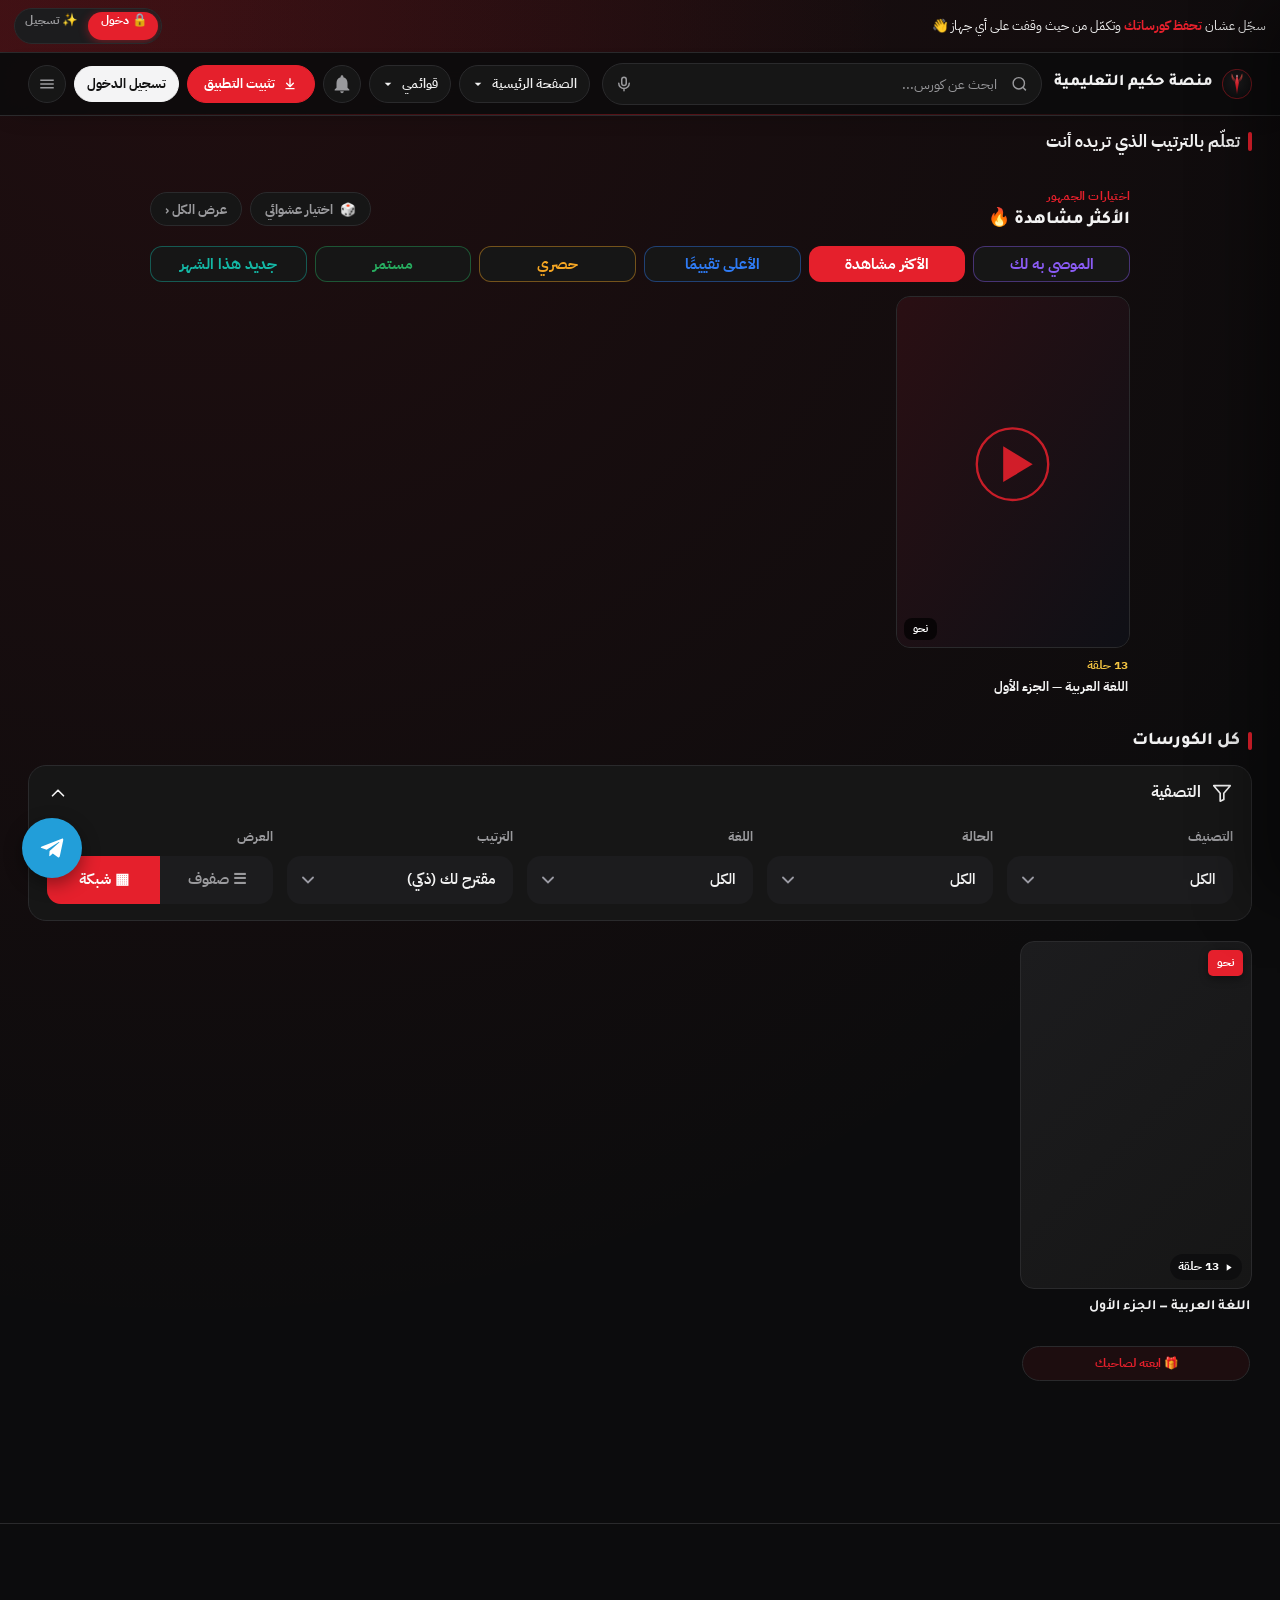
<file: index.html>
<!DOCTYPE html>
<html lang="ar" dir="rtl">
<head>
<meta charset="UTF-8">
<script src="urls.js"></script>
<script>window.__hakimBIP=null;window.addEventListener('beforeinstallprompt',function(e){e.preventDefault();window.__hakimBIP=e;window.dispatchEvent(new Event('hakim-bip'));});</script>
<meta name="viewport" content="width=device-width, initial-scale=1.0">
<title>منصة حكيم التعليمية</title>
<link rel="icon" type="image/svg+xml" href="logo.svg">
<link rel="icon" type="image/png" sizes="32x32" href="icon-32.png">
<link rel="apple-touch-icon" href="icon-180.png">
<link rel="manifest" href="manifest.json">
<script src="vitals.js" defer></script>
<link rel="preconnect" href="https://fonts.googleapis.com">
<link rel="preconnect" href="https://fonts.gstatic.com" crossorigin>
<link rel="stylesheet" href="https://fonts.googleapis.com/css2?family=Tajawal:wght@700;800;900&family=IBM+Plex+Sans+Arabic:wght@400;500;600&display=swap" media="print" onload="this.media='all'">
<noscript><link rel="stylesheet" href="https://fonts.googleapis.com/css2?family=Tajawal:wght@700;800;900&family=IBM+Plex+Sans+Arabic:wght@400;500;600&display=swap"></noscript>
<script>/* تحميل ملفات البيانات بالتوازي من أول لحظة بدل التحميل المتتابع (نفس رابط hakimVersioned عشان يتستخدم بدل ما يتحمّل تاني) */(function(){var v=Math.floor(Date.now()/30000);['site-settings.js','menu-config.js','site-text.js','courses-index.js','categories.js','home-config.js'].forEach(function(f){var l=document.createElement('link');l.rel='preload';l.as='script';l.href=f+'?v='+v;document.head.appendChild(l);});})();</script>
<meta name="theme-color" content="#e5202c">
<!-- HAKIM-SEO-START (بيتحدّث تلقائيًا من الأدمن عند "إعادة التوليد") -->
<meta name="description" content="منصة حكيم التعليمية — كورسات تعليمية مجانية مرتبة حلقة بحلقة وبجودة عالية. ابدأ التعلّم الآن وتابع تقدمك من أي جهاز.">
<link rel="canonical" href="https://ahmed-programmer-1.github.io/A/index.html">
<meta property="og:type" content="website">
<meta property="og:locale" content="ar_AR">
<meta property="og:site_name" content="منصة حكيم التعليمية">
<meta property="og:title" content="منصة حكيم التعليمية">
<meta property="og:description" content="منصة حكيم التعليمية — كورسات تعليمية مجانية مرتبة حلقة بحلقة وبجودة عالية. ابدأ التعلّم الآن وتابع تقدمك من أي جهاز.">
<meta property="og:url" content="https://ahmed-programmer-1.github.io/A/index.html">
<meta property="og:image" content="https://ahmed-programmer-1.github.io/A/icon-512.png">
<meta name="twitter:card" content="summary">
<meta name="twitter:title" content="منصة حكيم التعليمية">
<meta name="twitter:description" content="منصة حكيم التعليمية — كورسات تعليمية مجانية مرتبة حلقة بحلقة وبجودة عالية. ابدأ التعلّم الآن وتابع تقدمك من أي جهاز.">
<script type="application/ld+json">{"@context": "https://schema.org", "@graph": [{"@type": "WebSite", "@id": "https://ahmed-programmer-1.github.io/A/#website", "url": "https://ahmed-programmer-1.github.io/A/", "name": "منصة حكيم التعليمية", "inLanguage": "ar", "description": "منصة حكيم التعليمية — كورسات تعليمية مجانية مرتبة حلقة بحلقة وبجودة عالية. ابدأ التعلّم الآن وتابع تقدمك من أي جهاز."}, {"@type": "Organization", "@id": "https://ahmed-programmer-1.github.io/A/#org", "name": "منصة حكيم التعليمية", "url": "https://ahmed-programmer-1.github.io/A/", "logo": "https://ahmed-programmer-1.github.io/A/icon-512.png"}]}</script>
<!-- HAKIM-SEO-END -->
<style>
/* ============================================================
   منصة حكيم التعليمية — نظام التصميم (نسخة موسّعة)
   ============================================================ */


:root {
  --bg: #0c0c0d;
  --surface: #161616;
  --surface-2: #1c1c1e;
  --line: #2a2a2c;
  --text: #f2f2f2;
  --text-muted: #9a9a9d;

  --red: #e5202c;
  --red-dim: #a3141c;
  --red-glow: rgba(229,32,44,0.35);

  --green: #2fb85f;
  --amber: #e8a33d;

  --font-display: 'Tajawal', sans-serif;
  --font-body: 'IBM Plex Sans Arabic', sans-serif;

  --radius-card: 10px;
  --radius-sm: 8px;

  --shadow-lift: 0 16px 32px rgba(0,0,0,0.55);
}

* { box-sizing: border-box; }
html { color-scheme: dark; }

body {
  margin: 0;
  background: var(--bg);
  background-image: radial-gradient(circle at 15% 0%, rgba(229,32,44,0.09), transparent 45%);
  color: var(--text);
  font-family: var(--font-body);
  line-height: 1.6;
  -webkit-font-smoothing: antialiased;
  transition: background 0.2s ease, color 0.2s ease;
}

a { color: inherit; text-decoration: none; }
::selection { background: var(--red); color: #fff; }
:focus-visible { outline: 2px solid var(--red); outline-offset: 3px; border-radius: 4px; }


/* ---------- الرأس (مضغوط: شعار صغير + بحث في النص + أزرار) ---------- */
.site-header { position: sticky; top: 0; z-index: 30; background: rgba(12,12,13,0.88); backdrop-filter: blur(12px); border-bottom: 1px solid var(--line); }
.site-header .site-header-inner { display: flex; align-items: center; gap: 12px; max-width: 1440px; margin: 0 auto; padding: 10px 20px; }
.head-links { display: flex; align-items: center; gap: 8px; flex-wrap: wrap; justify-content: flex-end; }
.random-link { background: none; border: 1px solid var(--line); border-radius: 999px; padding: 5px 12px; font: inherit; font-size: 0.82rem; cursor: pointer; color: inherit; }
.random-link:hover { border-color: var(--red); color: var(--red); }
.brand { display: flex; align-items: center; gap: 9px; flex: 0 0 auto; min-width: 0; }
.brand-mark { width: 30px; height: 30px; flex-shrink: 0; }
.brand-text h1, .brand-text .site-brand-name { font-family: var(--font-display); font-weight: 800; font-size: 1.02rem; margin: 0; white-space: nowrap; }
.brand-text p { display: none; }
.header-search { position: relative; flex: 1 1 260px; max-width: 540px; margin-inline: auto; }
.header-search input { width: 100%; height: 40px; background: var(--surface); border: 1px solid var(--line); color: var(--text); font-family: var(--font-body); font-size: 0.9rem; padding: 0 40px 0 38px; border-radius: 999px; transition: border-color .15s ease, box-shadow .15s ease; }
.header-search input::placeholder { color: var(--text-muted); }
.header-search input:focus { border-color: var(--red); outline: none; box-shadow: 0 0 0 3px var(--red-glow); }
.header-search .s-icon { position: absolute; right: 14px; top: 50%; transform: translateY(-50%); width: 17px; height: 17px; fill: none; stroke: var(--text-muted); stroke-width: 2; pointer-events: none; }
.header-search .s-clear { position: absolute; left: 8px; top: 50%; transform: translateY(-50%); width: 26px; height: 26px; border: 0; border-radius: 50%; background: var(--surface-2); color: var(--text-muted); cursor: pointer; display: none; font-size: 0.8rem; line-height: 1; }
.header-search.has-text .s-clear { display: block; }
.header-search .s-mic { position: absolute; left: 8px; top: 50%; transform: translateY(-50%); width: 28px; height: 28px; border: 0; border-radius: 50%; background: transparent; color: var(--text-muted); display: flex; align-items: center; justify-content: center; cursor: pointer; padding: 0; }
.header-search .s-mic[hidden] { display: none; }
.header-search .s-mic svg { width: 18px; height: 18px; fill: none; stroke: currentColor; stroke-width: 2; stroke-linecap: round; stroke-linejoin: round; }
.header-search .s-mic:hover { color: var(--red); }
.header-search .s-mic.rec { color: #fff; background: var(--red); animation: hk-mic 1s ease-in-out infinite; }
.header-search.has-text .s-mic { left: 38px; }
.header-search.has-mic input { padding-left: 42px; }
.header-search.has-mic.has-text input { padding-left: 72px; }
@keyframes hk-mic { 0%,100% { box-shadow: 0 0 0 0 rgba(229,32,44,.5); } 50% { box-shadow: 0 0 0 8px rgba(229,32,44,0); } }
@media (prefers-reduced-motion: reduce) { .header-search .s-mic.rec { animation: none; } }
.header-actions { display: flex; align-items: center; gap: 8px; flex: 0 0 auto; }
@media (max-width: 900px) {
  .nav-pill { width: 36px; height: 36px; padding: 0; justify-content: center; border-radius: 50%; }
  .nav-pill-label, .install-label { display: none; }
  .install-btn { width: 36px; height: 36px; padding: 0; justify-content: center; }
}
@media (max-width: 720px) {
  .site-header .site-header-inner { flex-wrap: wrap; padding: 8px 14px; gap: 8px; }
  .brand-text { display: block; min-width: 0; }
  .brand-text h1, .brand-text .site-brand-name { font-size: 0.82rem !important; max-width: 38vw; overflow: hidden; text-overflow: ellipsis; white-space: nowrap; }
  .brand-mark { width: 26px !important; height: 26px !important; }
  .header-actions { margin-inline-start: auto; gap: 6px; }
  .header-search { order: 3; flex: 1 1 100%; max-width: none; margin: 0; }
}

.mylists-wrap { position: relative; display: flex; align-items: center; }
.nav-pill { display: inline-flex; align-items: center; gap: 6px; height: 38px; padding: 0 12px 0 10px; border-radius: 999px; border: 1px solid var(--line); background: var(--surface); color: var(--text); font: inherit; font-size: 0.82rem; font-weight: 600; cursor: pointer; white-space: nowrap; max-width: 210px; transition: background .18s ease, border-color .18s ease, color .18s ease; }
.nav-pill-label { overflow: hidden; text-overflow: ellipsis; }
.nav-pill svg { width: 16px; height: 16px; fill: currentColor; flex-shrink: 0; transition: transform .22s ease; }
.nav-pill:hover { border-color: var(--red-dim); background: var(--surface-2); }
.nav-pill:focus-visible, .mylists-row:focus-visible { outline: 2px solid var(--red); outline-offset: 2px; }
.nav-pill.active-mylists { background: rgba(229,32,44,0.12); border-color: var(--red); color: var(--red); }
.nav-pill.active-mylists svg { transform: rotate(180deg); }
.install-btn { display: inline-flex; align-items: center; gap: 7px; height: 38px; padding: 0 14px; border-radius: 999px; border: 1px solid var(--red); background: var(--red); color: #fff; font: inherit; font-size: 0.82rem; font-weight: 700; cursor: pointer; white-space: nowrap; flex-shrink: 0; transition: filter .15s ease, transform .15s ease; }
.install-btn:hover { filter: brightness(1.12); }
.install-btn:active { transform: scale(0.97); }
.install-btn svg { width: 16px; height: 16px; fill: currentColor; }
@media (max-width: 640px) { .install-btn { width: 34px; height: 34px; padding: 0; justify-content: center; } .install-label { display: none; } }
.mylists-dropdown {
  position: absolute; top: calc(100% + 10px); right: 0; z-index: 60;
  width: max-content; min-width: 230px; max-width: min(340px, calc(100vw - 20px));
  background: var(--surface); border: 1px solid var(--line); border-radius: 14px; padding: 8px;
  box-shadow: 0 18px 40px rgba(0,0,0,0.5);
  opacity: 0; visibility: hidden; transform: translateY(-8px) scale(0.98); transform-origin: top right; pointer-events: none;
  transition: opacity .18s ease, transform .18s ease, visibility 0s linear .18s;
}
.mylists-dropdown.show { opacity: 1; visibility: visible; transform: translateY(0) scale(1); pointer-events: auto; transition: opacity .18s ease, transform .18s ease, visibility 0s; }
.mylists-rows { display: flex; flex-direction: column; gap: 2px; }
.mylists-row { display: flex; align-items: center; justify-content: space-between; gap: 14px; padding: 11px 14px; border-radius: 10px; color: var(--text); font-size: 0.9rem; font-weight: 600; text-decoration: none; transition: background .14s ease, color .14s ease; }
.mylists-row:hover { background: rgba(229,32,44,0.12); }
.mylists-row.is-all { color: var(--red); background: rgba(229,32,44,0.07); font-weight: 700; }
.mylists-row.current { background: rgba(229,32,44,0.16); color: var(--red); }
.mylists-row .count { font-size: 0.74rem; color: var(--text-muted); background: var(--surface-2); border-radius: 999px; padding: 1px 8px; font-weight: 600; }
@media (max-width: 640px) {
  .mylists-wrap { position: static; }
  .nav-pill { width: 34px; height: 34px; padding: 0; justify-content: center; border-radius: 50%; }
  .nav-pill-label { display: none; }
  .mylists-dropdown { top: calc(100% + 6px); left: 12px; right: 12px; width: auto; min-width: 0; max-width: none; transform-origin: top center; }
}
.mylists-rows { display: flex; flex-direction: column; gap: 2px; }
.mylists-row { display: flex; align-items: center; justify-content: space-between; gap: 8px; padding: 9px 10px; border-radius: 8px; color: var(--text); text-decoration: none; font-size: 0.84rem; }
.mylists-row:hover { background: var(--surface-2); }
.mylists-row .count { color: var(--text-muted); font-size: 0.74rem; flex-shrink: 0; }
.mylists-row .name { overflow: hidden; text-overflow: ellipsis; white-space: nowrap; }
.mylists-divider { height: 1px; background: var(--line); margin: 6px 2px; }
.mylists-empty-hint { padding: 8px 10px; color: var(--text-muted); font-size: 0.78rem; }
.mylists-new-form { display: flex; gap: 6px; padding: 4px 2px 2px; }
.mylists-new-form input { flex: 1; min-width: 0; background: var(--surface-2); border: 1px solid var(--line); border-radius: 8px; padding: 7px 9px; color: var(--text); font-size: 0.78rem; }
.mylists-new-form button { background: var(--red); color: #fff; border: none; border-radius: 8px; padding: 7px 11px; font-size: 0.76rem; cursor: pointer; white-space: nowrap; }
.icon-btn.active-mylists { color: var(--red); border-color: var(--red); }
.icon-btn.active-mylists svg { transform: rotate(180deg); }
.icon-btn svg { transition: transform .18s ease; }
.icon-btn {
  width: 38px; height: 38px; border-radius: 50%; border: 1px solid var(--line);
  background: var(--surface); display: flex; align-items: center; justify-content: center;
  cursor: pointer; color: var(--text-muted); transition: all 0.15s ease; flex-shrink: 0;
}
.icon-btn:hover { color: var(--red); border-color: var(--red-dim); }
.icon-btn svg { width: 18px; height: 18px; fill: currentColor; }
.icon-btn .sun { display: none; }

/* ---------- أقسام الصفحة والشرائح ---------- */
:root { --gap: 16px; --cols: 2; }
@media (min-width: 561px) { :root { --cols: 3; } }
@media (min-width: 861px) { :root { --cols: 4; } }
@media (min-width: 1101px) { :root { --cols: 5; } }
@media (min-width: 1360px) { :root { --cols: 6; } }
@media (max-width: 560px) { :root { --gap: 12px; } }
.block { margin-top: 26px; }
.section-head { display: flex; align-items: center; justify-content: space-between; gap: 12px; margin-bottom: 12px; }
.section-title { font-family: var(--font-display); font-size: 1.2rem; font-weight: 800; margin: 0; line-height: 1.3; }
.section-eyebrow { display: block; font-size: 0.72rem; font-weight: 700; color: var(--tab-color, var(--red)); margin-bottom: 2px; }
.section-link { flex-shrink: 0; font-size: 0.8rem; font-weight: 700; color: var(--text-muted); padding: 6px 13px; border-radius: 999px; border: 1px solid var(--line); white-space: nowrap; transition: color .15s ease, border-color .15s ease; }
.section-link:hover { color: var(--text); border-color: var(--text-muted); }
.chips { display: flex; gap: 8px; overflow-x: auto; scrollbar-width: none; padding: 2px 0 4px; margin-bottom: 14px; -webkit-overflow-scrolling: touch; }
.chips::-webkit-scrollbar { display: none; }
.discovery-tab, .tab-btn { flex: 0 0 auto; height: 34px; padding: 0 15px; border-radius: 999px; border: 1px solid var(--line); background: var(--surface); color: var(--text-muted); font-family: var(--font-body); font-weight: 600; font-size: 0.8rem; cursor: pointer; white-space: nowrap; transition: color .15s ease, background .15s ease, border-color .15s ease; }
.discovery-tab:hover, .tab-btn:hover { color: var(--text); border-color: var(--red-dim); }
.discovery-tab.active { color: #fff; background: var(--tab-color, var(--red)); border-color: transparent; }
.tab-btn.active { color: #fff; background: var(--red); border-color: var(--red); }

/* ---------------- التوصيات (Onboarding + موصى به لك) ---------------- */
.onboarding-overlay {
  position: fixed; inset: 0; background: rgba(0,0,0,0.65); z-index: 80; display: flex;
  align-items: center; justify-content: center; padding: 16px; opacity: 0; pointer-events: none;
  transition: opacity 0.2s ease;
}
.onboarding-overlay.show { opacity: 1; pointer-events: auto; }
.onboarding-modal {
  position: relative; width: 100%; max-width: 560px; max-height: 90vh; overflow-y: auto;
  background: var(--surface); border: 1px solid var(--line); border-radius: var(--radius-card);
  box-shadow: var(--shadow-lift); padding: 26px 24px;
}
.onboarding-modal h2 { margin: 0 0 6px; font-size: 1.25rem; }
.onboarding-modal .hint { color: var(--text-muted); font-size: 0.84rem; margin: 0 0 20px; }
.onboarding-close { position: absolute; top: 14px; left: 14px; }
.onboarding-section { margin-bottom: 20px; }
.onboarding-section h4 { margin: 0 0 10px; font-size: 0.9rem; }
.onboarding-chips { display: flex; flex-wrap: wrap; gap: 8px; }
.onb-chip {
  background: var(--surface-2); border: 1px solid var(--line); color: var(--text-muted);
  font-family: var(--font-body); font-size: 0.8rem; padding: 8px 16px; border-radius: 20px;
  cursor: pointer; transition: all 0.15s ease;
}
.onb-chip:hover { color: var(--text); border-color: var(--red-dim); }
.onb-chip.active { background: var(--red); border-color: var(--red); color: #fff; font-weight: 700; }
.onboarding-section input[type=text] {
  width: 100%; background: var(--surface-2); border: 1px solid var(--line); border-radius: var(--radius-sm);
  padding: 10px 14px; color: var(--text); font-family: var(--font-body); font-size: 0.85rem;
}
.onboarding-actions { display: flex; gap: 10px; flex-wrap: wrap; margin-top: 6px; }
.continue-card { display: flex; align-items: center; gap: 12px; margin: 16px 0 0; padding: 10px 14px; background: var(--surface); border: 1px solid var(--line); border-radius: 14px; color: var(--text); text-decoration: none; transition: border-color .15s ease; }
.continue-card:hover { border-color: var(--red); }
.continue-card img { width: 46px; height: 66px; object-fit: cover; border-radius: 8px; background: var(--surface-2); flex-shrink: 0; }
.continue-card .cc-text { display: flex; flex-direction: column; gap: 2px; min-width: 0; flex: 1; }
.continue-card .cc-text small { color: var(--text-muted); font-size: 0.74rem; }
.continue-card .cc-text strong { font-size: 0.98rem; overflow: hidden; text-overflow: ellipsis; white-space: nowrap; }
.continue-card .cc-play { width: 38px; height: 38px; border-radius: 50%; background: var(--red); color: #fff; display: flex; align-items: center; justify-content: center; font-size: 0.9rem; flex-shrink: 0; }
.reco-banner { margin-top: 0;
  display: flex; align-items: center; justify-content: space-between; gap: 10px; flex-wrap: wrap;
  background: linear-gradient(135deg, rgba(229,32,44,0.12), rgba(229,32,44,0.02));
  border: 1px solid rgba(229,32,44,0.3); border-radius: var(--radius-card); padding: 9px 14px;
  margin-bottom: 14px; font-size: 0.82rem;
}
.reco-banner .reco-edit-link { color: var(--red); cursor: pointer; font-weight: 700; white-space: nowrap; text-decoration: none; }

/* ---------- شبكة الكروت (نفس الكارت في الشريط والمكتبة) ---------- */
.grid { display: grid; grid-template-columns: repeat(var(--cols), minmax(0, 1fr)); gap: 22px var(--gap); padding: 4px 0 40px; }
.course-card { position: relative; display: block; min-width: 0; cursor: pointer; transition: transform 0.2s ease; }
.course-card:hover, .course-card:focus-visible { transform: translateY(-4px); }
.card-media { position: relative; width: 100%; aspect-ratio: 2/3; border-radius: 12px; overflow: hidden; background: linear-gradient(135deg, var(--surface-2), var(--surface)); border: 1px solid var(--line); transition: border-color 0.2s ease, box-shadow 0.2s ease; }
.card-media img { width: 100%; height: 100%; object-fit: cover; display: block; transition: transform 0.35s ease; }
.card-media::after { content: ""; position: absolute; inset: 0; pointer-events: none; background: linear-gradient(to top, rgba(0,0,0,0.6) 0%, rgba(0,0,0,0) 45%); opacity: 0; transition: opacity 0.2s ease; }
.course-card:hover .card-media::after { opacity: 1; }
.card-badge { position: absolute; top: 8px; right: 8px; max-width: calc(100% - 16px); overflow: hidden; text-overflow: ellipsis; white-space: nowrap; background: var(--red); color: #fff; font-size: 0.66rem; font-weight: 700; padding: 3px 9px; border-radius: 5px; box-shadow: 0 3px 8px rgba(0,0,0,0.4); z-index: 1; }
.card-rating { position: absolute; top: 8px; left: 8px; background: rgba(12,12,13,0.78); color: #ffc94d; font-size: 0.7rem; font-weight: 800; padding: 3px 8px; border-radius: 999px; z-index: 1; }
.card-meta { position: absolute; bottom: 8px; right: 9px; display: flex; align-items: center; gap: 4px; background: rgba(12,12,13,0.72); color: #fff; font-size: 0.68rem; font-weight: 700; padding: 3px 8px; border-radius: 999px; z-index: 1; }
.card-meta svg { width: 11px; height: 11px; fill: #fff; }
.card-play { position: absolute; inset: 0; display: flex; align-items: center; justify-content: center; background: rgba(0,0,0,0.3); opacity: 0; transition: opacity 0.2s ease; }
.card-play svg { width: 44px; height: 44px; fill: #fff; filter: drop-shadow(0 4px 10px rgba(0,0,0,0.5)); transform: scale(0.85); transition: transform 0.2s ease; }
.card-body { padding: 10px 2px 0; }
.card-body h3 { margin: 0; font-family: var(--font-display); font-weight: 700; font-size: 0.92rem; line-height: 1.45; display: -webkit-box; -webkit-line-clamp: 2; -webkit-box-orient: vertical; overflow: hidden; min-height: 2.9em; transition: color 0.2s ease; }
.course-card:hover .card-media, .course-card:focus-visible .card-media { border-color: var(--red); box-shadow: 0 10px 26px rgba(229,32,44,0.18); }
.course-card:hover .card-media img { transform: scale(1.06); }
.course-card:hover .card-play { opacity: 1; }
.course-card:hover .card-play svg { transform: scale(1); }
.course-card:hover .card-body h3 { color: var(--red); }
@media (max-width: 560px) { .card-body h3 { font-size: 0.85rem; } .section-title { font-size: 1.05rem; } }

.grid-loading { grid-column: 1/-1; display: flex; align-items: center; justify-content: center; gap: 10px; padding: 50px 0; color: var(--text-muted); font-size: 0.85rem; }
.grid-loading .spin { width: 18px; height: 18px; border: 2px solid var(--line); border-top-color: var(--red); border-radius: 50%; animation: hp-spin 0.7s linear infinite; }

.show-more-row { display: flex; justify-content: center; padding: 8px 0 40px; }
.show-more-btn {
  background: var(--surface); border: 1px solid var(--line); color: var(--text);
  font-family: var(--font-body); font-weight: 700; font-size: 0.86rem; padding: 12px 32px;
  border-radius: 999px; cursor: pointer; transition: all 0.2s ease; display: inline-flex; align-items: center; gap: 8px;
}
.show-more-btn:hover { border-color: var(--red); color: var(--red); box-shadow: 0 6px 16px rgba(0,0,0,0.2); transform: translateY(-2px); }
.show-more-btn:active { transform: translateY(0) scale(0.96); }
.show-more-btn .spin { width: 14px; height: 14px; border: 2px solid var(--line); border-top-color: var(--red); border-radius: 50%; animation: hp-spin 0.7s linear infinite; }

/* ---------- حالة عدم وجود كورسات ---------- */
.empty-state { text-align: center; padding: 70px 20px 90px; color: var(--text-muted); }
.empty-state svg { width: 56px; height: 56px; fill: none; stroke: var(--text-muted); stroke-width: 1.4; margin-bottom: 16px; }
.empty-state h2 { font-family: var(--font-display); color: var(--text); font-size: 1.15rem; margin: 0 0 8px; }
.empty-state p { max-width: 420px; margin: 0 auto; font-size: 0.86rem; }
.empty-state code { background: var(--surface); border: 1px solid var(--line); padding: 2px 7px; border-radius: 5px; font-size: 0.8rem; color: var(--red); direction: ltr; display: inline-block; }

/* ---------- التذييل ---------- */
.site-footer { border-top: 1px solid var(--line); padding: 26px 0 34px; text-align: center; }
.site-footer p { margin: 0 0 6px; font-size: 0.78rem; color: var(--text-muted); }
.site-footer .rights-note { max-width: 560px; margin: 0 auto; font-size: 0.72rem; color: var(--text-muted); opacity: 0.7; }
.site-footer .admin-link { display: inline-block; margin-top: 10px; font-size: 0.7rem; color: var(--text-muted); opacity: 0.5; }
.site-footer .admin-link:hover { opacity: 1; color: var(--red); }

/* ============================================================
   صفحة الكورس (course.html)
   ============================================================ */

/* قسم المعلومات */

/* أزرار الحلقة السابقة / التالية */

/* تبويبات تجميع الحلقات */

html, body { overflow-x: hidden; max-width: 100%; }
.wrap { max-width: 1440px; margin: 0 auto; padding: 0 20px; }
@media (max-width: 720px) {
  .wrap { padding: 0 14px; }
  .icon-btn { width: 36px; height: 36px; }
  .icon-btn svg { width: 16px; height: 16px; }
}

/* ============================================================
   منطقة الاكتشاف: تبويبات صغيرة + شريط أفقي بنفس كارت المكتبة
   ============================================================ */
.discovery-carousel { position: relative; }
.discovery-track { display: flex; gap: var(--gap); overflow-x: auto; scroll-snap-type: x proximity; padding: 4px 0 12px; scrollbar-width: none; min-height: 120px; }
.discovery-track::-webkit-scrollbar { display: none; }
.discovery-track > .course-card { flex: 0 0 calc((100% - (var(--cols) - 1) * var(--gap)) / var(--cols)); scroll-snap-align: start; }
.discovery-nav { position: absolute; top: 38%; transform: translateY(-50%); z-index: 2; width: 38px; height: 38px; border-radius: 50%; background: var(--surface); border: 1px solid var(--line); color: var(--text); font-size: 1.2rem; line-height: 1; cursor: pointer; box-shadow: var(--shadow-lift); display: flex; align-items: center; justify-content: center; }
.discovery-nav.prev { inset-inline-start: -10px; }
.discovery-nav.next { inset-inline-end: -10px; }
@media (max-width: 720px) { .discovery-nav { display: none; } }
.discovery-empty { color: var(--text-muted); font-size: 0.85rem; padding: 24px 10px; text-align: center; width: 100%; }

@media (prefers-reduced-motion: reduce) {
  .course-card, .card-media img, .brand-mark { transition: none !important; animation: none !important; }
}

/* ============================================================
   مشغّل الفيديو المخصص (player.js)
   ============================================================ */
@keyframes hp-spin { to { transform: rotate(360deg); } }
@keyframes hp-pulse { 0% { transform: scale(1); } 40% { transform: scale(0.85); } 100% { transform: scale(1); } }

/* ============================================================
   صفحة الأدمن (admin.html)
   ============================================================ */

.btn-primary, .btn-secondary {
  display: inline-flex; align-items: center; justify-content: center; gap: 6px;
  padding: 11px 22px; border-radius: var(--radius-sm); font-family: var(--font-body);
  font-weight: 700; font-size: 0.86rem; cursor: pointer; border: none; transition: all 0.15s ease;
}
.btn-primary { background: var(--red); color: #fff; }
.btn-primary:hover { background: #ff2e3b; }
.btn-primary:disabled { opacity: 0.5; cursor: not-allowed; }
.btn-primary:active:not(:disabled), .btn-secondary:active, .tab-btn:active, .icon-btn:active { transform: scale(0.95); }
.btn-secondary { background: var(--surface-2); color: var(--text); border: 1px solid var(--line); }
.btn-secondary:hover { border-color: var(--red-dim); }

.toast { position: fixed; bottom: 24px; left: 50%; transform: translateX(-50%) translateY(20px); background: var(--surface-2); border: 1px solid var(--line); color: var(--text); padding: 13px 22px; border-radius: var(--radius-sm); font-size: 0.85rem; box-shadow: var(--shadow-lift); z-index: 100; opacity: 0; pointer-events: none; transition: all 0.25s ease; }
.toast.show { opacity: 1; transform: translateX(-50%) translateY(0); }
.toast.success { border-color: var(--green); }
.toast.error { border-color: #ff5c5c; }

/* ============================================================
   إضافات: القائمة الجانبية، الأقسام، الإشعارات/الاستطلاعات/المواعيد
   ============================================================ */

/* قائمة الهامبرغر */
.hamburger-btn { display: flex; }
.menu-overlay { position: fixed; inset: 0; background: rgba(0,0,0,0.55); z-index: 40; opacity: 0; pointer-events: none; transition: opacity 0.2s ease; }
.menu-overlay.show { opacity: 1; pointer-events: auto; }
.side-menu {
  position: fixed; top: 0; bottom: 0; right: 0; width: 300px; max-width: 86vw;
  background: var(--surface); border-left: 1px solid var(--line); z-index: 41;
  transform: translateX(100%); transition: transform 0.25s ease; overflow-y: auto;
  padding: 18px;
}
.side-menu.show { transform: translateX(0); }
.side-menu h3 { font-family: var(--font-display); font-size: 0.78rem; color: var(--text-muted); margin: 18px 0 8px; padding: 0 4px; }
.side-menu h3:first-child { margin-top: 0; }
.side-menu a.menu-link {
  display: flex; align-items: center; gap: 10px; padding: 11px 12px; border-radius: var(--radius-sm);
  color: var(--text); font-size: 0.9rem; font-weight: 600; transition: background 0.15s ease;
}
.side-menu a.menu-link:hover { background: var(--surface-2); }
.side-menu a.menu-link svg { width: 18px; height: 18px; fill: var(--text-muted); flex-shrink: 0; }
.side-menu .menu-close { position: absolute; top: 14px; left: 14px; }

/* صفحة الأقسام (section.html) والمركز (hub.html) */

/* شارات المشاهدات والإعجاب (عرض فقط) */

/* ترقيم صفحات الحلقات (أرقام بسيطة) */


/* إحصائيات الأدمن */

/* أزرار الإعجاب/عدم الإعجاب التفاعلية وزر الإبلاغ */

/* نموذج الاستطلاع التفاعلي */

/* تقييم النجوم (الحلقة + الكورس ككل) */

/* زر تليجرام عائم */
.floating-telegram {
  position: fixed; bottom: 22px; left: 22px; width: 52px; height: 52px; border-radius: 50%;
  background: #229ed9; display: flex; align-items: center; justify-content: center;
  box-shadow: 0 6px 18px rgba(0,0,0,0.4); z-index: 50; transition: transform 0.15s ease;
}
.floating-telegram:hover { transform: scale(1.08); }
.floating-telegram svg { width: 26px; height: 26px; fill: #fff; }

/* شريط إشعارات/استطلاعات بارز في الرئيسية */
.home-alert-banner {
  background: linear-gradient(90deg, rgba(229,32,44,0.16), rgba(229,32,44,0.04));
  border: 1px solid var(--red-dim); border-radius: var(--radius-sm);
  padding: 12px 16px; margin: 18px 0; display: flex; align-items: center; gap: 10px;
  font-size: 0.86rem; animation: banner-in 0.4s ease;
}
.home-alert-banner svg { width: 18px; height: 18px; fill: var(--red); flex-shrink: 0; }
.home-alert-banner a { color: var(--red); font-weight: 700; margin-right: auto; white-space: nowrap; }
@keyframes banner-in { from { opacity: 0; transform: translateY(-6px); } to { opacity: 1; transform: translateY(0); } }


/* ---------- البانر المميز ---------- */
.hero { position: relative; margin-top: 16px; border-radius: 18px; overflow: hidden; min-height: 330px; background: var(--surface); border: 1px solid var(--line); }
.hero-slide { position: absolute; inset: 0; display: flex; align-items: center; gap: 28px; padding: 28px 36px; opacity: 0; visibility: hidden; transition: opacity .6s ease, visibility .6s; color: #fff; }
.hero-slide.active { opacity: 1; visibility: visible; }
.hero-bg { position: absolute; top: -30px; left: -30px; width: calc(100% + 60px); height: calc(100% + 60px); object-fit: cover; object-position: center; filter: blur(26px) saturate(1.3); transform: scale(1.1); z-index: 0; }
.hero-slide::before { content: ""; position: absolute; inset: 0; z-index: 1; background: linear-gradient(90deg, rgba(8,8,12,0.88) 0%, rgba(8,8,12,0.55) 60%, rgba(8,8,12,0.35) 100%); }
.hero-poster, .hero-info { position: relative; z-index: 2; }
.hero-poster { flex: 0 0 auto; width: 170px; aspect-ratio: 2/3; border-radius: 14px; overflow: hidden; box-shadow: 0 16px 40px rgba(0,0,0,0.55); border: 1px solid rgba(255,255,255,0.18); background: var(--surface-2); }
.hero-poster img { width: 100%; height: 100%; object-fit: cover; display: block; }
.hero-info { flex: 1; min-width: 0; max-width: 640px; }
.hero-badges { display: flex; gap: 8px; margin-bottom: 10px; flex-wrap: wrap; }
.hero-badges span { font-size: 0.72rem; font-weight: 800; padding: 3px 11px; border-radius: 999px; background: rgba(255,255,255,0.16); backdrop-filter: blur(6px); }
.hero-badges .b-cat { background: var(--red); }
.hero-info h2 { margin: 0 0 8px; font-family: var(--font-display); font-weight: 800; font-size: clamp(1.4rem, 3vw, 2.2rem); line-height: 1.3; display: -webkit-box; -webkit-line-clamp: 2; -webkit-box-orient: vertical; overflow: hidden; }
.hero-meta { margin: 0 0 8px; font-size: 0.82rem; opacity: 0.85; }
.hero-desc { margin: 0 0 16px; font-size: 0.9rem; line-height: 1.8; opacity: 0.9; display: -webkit-box; -webkit-line-clamp: 3; -webkit-box-orient: vertical; overflow: hidden; }
.hero-btn { display: inline-flex; align-items: center; gap: 8px; padding: 11px 26px; border-radius: 999px; font-weight: 800; font-size: 0.92rem; background: var(--red); color: #fff; box-shadow: 0 8px 24px var(--red-glow); transition: transform .15s ease, filter .15s ease; }
.hero-btn:hover { transform: translateY(-2px); filter: brightness(1.1); }
.hero-nav { position: absolute; top: 50%; transform: translateY(-50%); z-index: 4; width: 40px; height: 40px; border-radius: 50%; border: 1px solid rgba(255,255,255,0.3); background: rgba(8,8,12,0.55); color: #fff; font-size: 1.3rem; cursor: pointer; display: flex; align-items: center; justify-content: center; }
.hero-nav.prev { inset-inline-start: 12px; } .hero-nav.next { inset-inline-end: 12px; }
.hero-dots { position: absolute; bottom: 12px; left: 50%; transform: translateX(-50%); z-index: 4; display: flex; gap: 7px; }
.hero-dots button { width: 8px; height: 8px; border-radius: 999px; border: 0; background: rgba(255,255,255,0.45); cursor: pointer; padding: 0; transition: width .25s ease, background .25s ease; }
.hero-dots button.on { width: 26px; background: #fff; }
@media (max-width: 720px) {
  .hero { min-height: 300px; margin-top: 12px; border-radius: 14px; }
  .hero-slide { padding: 18px 16px 34px; align-items: flex-end; }
  .hero-poster { display: none; }
  .hero-nav { display: none; }
  .hero-desc { -webkit-line-clamp: 2; font-size: 0.82rem; margin-bottom: 12px; }
  .hero-btn { padding: 9px 22px; font-size: 0.86rem; }
}
.hero[hidden] { display: none; }
/* ---------- علامات الكروت + شريط التقدم ---------- */
.card-ribbon { position: absolute; top: 8px; left: 8px; z-index: 2; font-size: 0.66rem; font-weight: 800; padding: 3px 9px; border-radius: 5px; color: #fff; box-shadow: 0 3px 8px rgba(0,0,0,0.4); }
.card-ribbon.new { background: #12a150; } .card-ribbon.newep { background: #2563eb; }
.card-ribbon + .card-rating { top: 34px; }
.card-status { position: absolute; bottom: 8px; left: 9px; z-index: 1; font-size: 0.66rem; font-weight: 800; padding: 3px 8px; border-radius: 999px; color: #fff; }
.card-status.ongoing { background: rgba(232,163,61,0.92); color: #1b1200; } .card-status.complete { background: rgba(18,161,80,0.92); }
.card-progress { position: absolute; left: 0; right: 0; bottom: 0; height: 4px; background: rgba(255,255,255,0.28); z-index: 3; }
.card-progress i { display: block; height: 100%; background: var(--red); }
.card-x { position: absolute; top: 8px; left: 8px; z-index: 4; width: 26px; height: 26px; border-radius: 50%; border: 0; background: rgba(8,8,12,0.7); color: #fff; font-size: 0.75rem; cursor: pointer; opacity: 0; transition: opacity .15s ease; }
.course-card:hover .card-x, .card-x:focus-visible { opacity: 1; }
@media (hover: none) { .card-x { opacity: 1; } }
/* ---------- أدوات المكتبة: فرز + حالة + عرض ---------- */
.lib-tools { display: flex; align-items: center; gap: 8px; flex-wrap: wrap; }
.lib-tools select { height: 34px; border-radius: 999px; border: 1px solid var(--line); background: var(--surface); color: var(--text); font-family: var(--font-body); font-size: 0.8rem; font-weight: 600; padding: 0 12px; cursor: pointer; }
.seg { display: inline-flex; border: 1px solid var(--line); border-radius: 999px; overflow: hidden; background: var(--surface); }
.seg button { border: 0; background: none; color: var(--text-muted); font-family: var(--font-body); font-size: 0.78rem; font-weight: 700; padding: 0 12px; height: 32px; cursor: pointer; }
.seg button.on { background: var(--red); color: #fff; }
.cat-rows { display: block; }
.cat-row { margin-bottom: 8px; }
.cat-row .section-title { font-size: 1.05rem; } .cat-row .section-title small { color: var(--text-muted); font-weight: 600; font-size: 0.78rem; }
.rail-btn { position: absolute; top: 38%; transform: translateY(-50%); z-index: 2; width: 36px; height: 36px; border-radius: 50%; background: var(--surface); border: 1px solid var(--line); color: var(--text); font-size: 1.1rem; cursor: pointer; box-shadow: var(--shadow-lift); display: flex; align-items: center; justify-content: center; }
.rail-btn.prev { inset-inline-start: -8px; } .rail-btn.next { inset-inline-end: -8px; }
@media (max-width: 720px) { .rail-btn { display: none; } .lib-tools { width: 100%; } }
/* ---------- اقتراحات البحث ---------- */
.search-pop { position: absolute; top: calc(100% + 8px); right: 0; left: 0; z-index: 60; background: var(--surface); border: 1px solid var(--line); border-radius: 16px; box-shadow: var(--shadow-lift); padding: 6px; max-height: 70vh; overflow-y: auto; }
.search-pop[hidden] { display: none; }
.sp-head { display: flex; justify-content: space-between; align-items: center; padding: 6px 10px; font-size: 0.72rem; color: var(--text-muted); font-weight: 700; }
.sp-head button { background: none; border: 0; color: var(--red); font: inherit; cursor: pointer; }
.sp-item { display: flex; align-items: center; gap: 10px; padding: 8px 10px; border-radius: 10px; color: var(--text); cursor: pointer; text-decoration: none; }
.sp-item:hover, .sp-item.act, .sp-all:hover, .sp-all.act { background: rgba(229,32,44,0.1); }
.sp-item img { width: 36px; height: 54px; object-fit: cover; border-radius: 6px; background: var(--surface-2); flex-shrink: 0; }
.sp-t { display: flex; flex-direction: column; gap: 2px; min-width: 0; flex: 1; }
.sp-t b { font-size: 0.9rem; font-weight: 700; overflow: hidden; text-overflow: ellipsis; white-space: nowrap; }
.sp-t small { font-size: 0.72rem; color: var(--text-muted); }
.sp-x { background: none; border: 0; color: var(--text-muted); cursor: pointer; font-size: 0.8rem; padding: 4px 8px; }
.sp-all { display: block; width: 100%; text-align: right; background: none; border: 0; border-top: 1px solid var(--line); margin-top: 4px; padding: 10px; color: var(--red); font: inherit; font-weight: 700; font-size: 0.84rem; cursor: pointer; border-radius: 10px; }
.sp-empty { padding: 16px; text-align: center; color: var(--text-muted); font-size: 0.84rem; }
</style>
<script src="nav.js" defer></script>
<style id="hk-fixes">
/* ===== إصلاحات الموبايل + زر تيليجرام + روابط الفوتر (أكتوبر 2026) ===== */
@media (max-width: 720px) { .header-actions .mylists-wrap:nth-of-type(2) { display: none; } } /* قوائمي في الشريط السفلي؛ زر الأقسام ▼ فاضل ظاهر */
.floating-telegram { width: 60px !important; height: 60px !important; animation: tg-pulse 2.6s infinite; }
.floating-telegram svg { width: 30px !important; height: 30px !important; }
@keyframes tg-pulse { 0% { box-shadow: 0 6px 18px rgba(0,0,0,.4), 0 0 0 0 rgba(34,158,217,.6); } 70% { box-shadow: 0 6px 18px rgba(0,0,0,.4), 0 0 0 18px rgba(34,158,217,0); } 100% { box-shadow: 0 6px 18px rgba(0,0,0,.4), 0 0 0 0 rgba(34,158,217,0); } }
@media (prefers-reduced-motion: reduce) { .floating-telegram { animation: none; } }
.footer-links { display: flex; flex-wrap: wrap; gap: 6px 18px; justify-content: center; margin-top: 8px; }
</style>
<link rel="stylesheet" href="ui.css">
</head>
<body data-page="home">

  <header class="site-header">
    <div class="wrap site-header-inner">
      <div class="brand">
        <svg class="brand-mark" viewBox="0 0 200 200">
          <defs>
            <radialGradient id="bggm" cx="50%" cy="42%" r="65%"><stop offset="0%" stop-color="#1a1a1c"/><stop offset="100%" stop-color="#0c0c0d"/></radialGradient>
            <linearGradient id="bladegm" x1="0%" y1="0%" x2="0%" y2="100%"><stop offset="0%" stop-color="#ff5a63"/><stop offset="55%" stop-color="#e5202c"/><stop offset="100%" stop-color="#8c0f18"/></linearGradient>
            <linearGradient id="flamegm" x1="0%" y1="100%" x2="0%" y2="0%"><stop offset="0%" stop-color="#ff2e3b" stop-opacity="0"/><stop offset="100%" stop-color="#ff6a52"/></linearGradient>
          </defs>
          <circle cx="100" cy="100" r="98" fill="url(#bggm)" stroke="#e5202c" stroke-width="3"/>
          <path d="M100 34 L112 92 L100 168 L88 92 Z" fill="url(#bladegm)"/>
          <path d="M100 96 C70 86 58 60 66 30 C74 56 84 70 100 78 Z" fill="url(#flamegm)"/>
          <path d="M100 96 C130 86 142 60 134 30 C126 56 116 70 100 78 Z" fill="url(#flamegm)"/>
          <circle cx="100" cy="46" r="5" fill="#fff" opacity="0.9"/>
        </svg>
        <div class="brand-text">
          <h1 class="js-site-name">منصة حكيم التعليمية</h1>
          <p class="js-tagline">تعلّم بالترتيب الذي تريده أنت</p>
        </div>
      </div>
      <div class="header-search" id="headerSearch">
        <svg class="s-icon" viewBox="0 0 24 24"><path d="M21 21l-4.35-4.35M11 19a8 8 0 100-16 8 8 0 000 16z"/></svg>
        <input type="text" id="searchInput" placeholder="ابحث عن كورس..." autocomplete="off" enterkeyhint="search" aria-label="ابحث عن كورس">
        <button type="button" class="s-mic" id="searchMic" aria-label="بحث صوتي" hidden><svg viewBox="0 0 24 24"><rect x="9" y="3" width="6" height="11" rx="3"/><path d="M5 11a7 7 0 0014 0M12 18v3"/></svg></button>
        <button type="button" class="s-clear" id="searchClear" aria-label="مسح البحث">✕</button>
        <div class="search-pop" id="searchPop" hidden></div>
      </div>
      <div class="header-actions">
        <div class="mylists-wrap">
          <button class="nav-pill" id="sectionsBtn" title="الأقسام" aria-label="الأقسام" aria-haspopup="true" aria-expanded="false"><span class="nav-pill-label" id="sectionsBtnLabel">الصفحة الرئيسية</span><svg viewBox="0 0 24 24"><path d="M7 10l5 5 5-5z"/></svg></button>
          <div class="mylists-dropdown" id="sectionsDropdown"></div>
        </div>
        <div class="mylists-wrap">
          <button class="nav-pill" id="myListsBtn" title="قوائمي" aria-label="قوائمي" aria-haspopup="true" aria-expanded="false"><span class="nav-pill-label">قوائمي</span><svg viewBox="0 0 24 24"><path d="M7 10l5 5 5-5z"/></svg></button>
          <div class="mylists-dropdown" id="myListsDropdown"></div>
        </div>
        <button class="install-btn" id="installAppBtn" type="button" title="تثبيت التطبيق" aria-label="تثبيت التطبيق"><svg viewBox="0 0 24 24"><path d="M12 3a1 1 0 011 1v9.59l3.3-3.3a1 1 0 111.4 1.42l-5 5a1 1 0 01-1.4 0l-5-5a1 1 0 111.4-1.42l3.3 3.3V4a1 1 0 011-1zM5 19a1 1 0 011-1h12a1 1 0 110 2H6a1 1 0 01-1-1z"/></svg><span class="install-label">تثبيت التطبيق</span></button>
        <button class="icon-btn hamburger-btn" id="menuBtn" title="القائمة" aria-label="القائمة">
          <svg viewBox="0 0 24 24"><path d="M3 6h18v2H3zm0 5h18v2H3zm0 5h18v2H3z"/></svg>
        </button>
      </div>
    </div>
  </header>
  <div class="menu-overlay" id="menuOverlay"></div>
  
  <nav class="side-menu" id="sideMenu">
    <button class="icon-btn menu-close" id="menuCloseBtn" aria-label="إغلاق"><svg viewBox="0 0 24 24"><path d="M6.4 4.98L4.98 6.4 10.59 12l-5.61 5.6 1.42 1.42L12 13.41l5.6 5.61 1.42-1.42L13.41 12l5.61-5.6-1.42-1.42L12 10.59z"/></svg></button>
    <div id="sideMenuItems"></div>
  </nav>

  <main class="wrap">
    <h2 class="home-title" id="homeTitle" hidden></h2>
    <div id="homeAlertHost"></div>
    <section class="block hrow" id="rowTop15" hidden aria-label="أفضل الأعمال">
      <div class="section-head"><h2 class="section-title" id="rowTop15Title">⭐ أفضل 15 كورس</h2></div>
      <div class="hrow-track" id="rowTop15Track"></div>
    </section>
    <section class="block hrow" id="rowExclusive" hidden aria-label="أحدث الكورسات">
      <div class="section-head"><h2 class="section-title" id="rowExclusiveTitle">🆕 أحدث الكورسات (حصري)</h2></div>
      <div class="hrow-track" id="rowExclusiveTrack"></div>
    </section>
    <section class="block hrow" id="epsSection" hidden aria-label="أحدث الحلقات">
      <div class="section-head"><h2 class="section-title" id="epsTitle">🎞️ أحدث الحلقات</h2></div>
      <div class="eps-track" id="epsTrack"></div>
    </section>
    <div id="customRows"></div>
    <script>try{['rowTop15','rowExclusive','epsSection'].forEach(function(k){if(localStorage.getItem('hk_row_'+k)==='1'){var e=document.getElementById(k);e.hidden=false;e.classList.add('pre')}})}catch(e){}</script>
    <div id="continueHost"></div>

    <section class="block discovery-section" id="discoverySection">
      <div class="section-head discovery-head">
        <div>
          <span class="section-eyebrow" id="discoveryEyebrow"></span>
          <h2 class="section-title" id="discoveryTitle"></h2>
        </div>
        <div class="head-links"><button type="button" class="section-link random-link" id="randomPickBtn" title="اختر لي عشوائيًا" aria-label="اختر لي كورس عشوائي"><span class="rp-ic" aria-hidden="true">🎲</span><span class="rp-tx">اختيار عشوائي</span></button><a href="#librarySection" class="section-link">عرض الكل ‹</a></div>
      </div>
      <div class="disc-bar">
        <div class="chips" id="discoveryTabs"></div>
        <div class="disc-arrows" id="discoveryNav" hidden>
          <button type="button" class="disc-btn" id="discoveryNext" aria-label="التالي">›</button>
          <button type="button" class="disc-btn" id="discoveryPrev" aria-label="السابق">‹</button>
        </div>
      </div>
      <div class="disc-pager" id="discoveryGrid"><div class="discovery-empty">جارٍ التحميل...</div></div>
    </section>

    <section class="block" id="librarySection">
      <div class="section-head">
        <h2 class="section-title" id="libTitle">كل الكورسات</h2>
      </div>
      <div class="chips" id="tabRow"></div>
      <div class="lib-panel open" id="libPanel">
        <button type="button" class="lp-head" id="lpHead" aria-expanded="true" aria-controls="lpBody">
          <span class="lp-title"><svg viewBox="0 0 24 24" aria-hidden="true"><path d="M3 4h18l-7 8.2V19l-4 2v-8.8z"/></svg>التصفية<span class="lp-badge" id="lpBadge" hidden>0</span></span>
          <svg class="lp-chev" viewBox="0 0 24 24" aria-hidden="true"><path d="m6 15 6-6 6 6"/></svg>
        </button>
        <div class="lp-body" id="lpBody"><div class="lp-inner">
          <div class="lp-grid">
            <label class="lp-field" id="lpCatField"><span>التصنيف</span><select id="catSel" aria-label="التصنيف"><option value="الكل">الكل</option></select></label>
            <label class="lp-field"><span>الحالة</span><select id="statusSel" aria-label="حالة العمل"><option value="all">الكل</option><option value="ongoing">مستمر</option><option value="complete">مكتمل</option></select></label>
            <label class="lp-field"><span>اللغة</span><select id="dubSel" aria-label="اللغة"><option value="all">الكل</option><option value="sub">مترجم</option><option value="dub">مدبلج</option></select></label>
            <label class="lp-field"><span>الترتيب</span><select id="sortSel" aria-label="ترتيب"><option value="default">مقترح لك (ذكي)</option><option value="newest">الأحدث</option><option value="top_rated">الأعلى تقييمًا</option><option value="most_viewed">الأكثر مشاهدة</option><option value="alpha">أبجدي</option><option value="short">قصيرة — تخلّصها بسرعة</option><option value="long">الأكثر حلقات</option></select></label>
            <div class="lp-field lp-view"><span>العرض</span><div class="seg" id="viewSeg"><button type="button" data-view="rows">☰ صفوف</button><button type="button" data-view="grid">▦ شبكة</button></div></div>
          </div>
          <button type="button" class="lp-reset" id="lpReset" hidden>✕ مسح التصفية</button>
        </div></div>
      </div>
      <div id="recoBannerHost"></div>
      <div class="grid" id="grid"></div>
      <div class="show-more-row" id="showMoreRow"></div>
    </section>
  </main>

  <footer class="site-footer">
    <div class="wrap">
      <p class="js-footer-rights">© 2026 منصة حكيم التعليمية — جميع الحقوق محفوظة</p>
      <p class="rights-note js-footer-note">
        المحتوى التعليمي المعروض على المنصة ملك لأصحابه ومقدّمي الكورسات الأصليين؛
        هذه المنصة أداة عرض وتنظيم فقط ولا تدّعي ملكية أي مادة تعليمية بها.
      </p>
      <nav class="footer-links">
        <a href="privacy.html" class="admin-link">سياسة الخصوصية</a>
        <a href="contact.html?tab=complaint" class="admin-link">قسم الشكوى وتقييم بلاغ</a>
        <a href="contact.html?tab=contact" class="admin-link">اتصل بنا</a>
        <a href="contact.html?tab=dmca" class="admin-link">DMCA</a>
        <a href="contact.html?tab=join" class="admin-link">أريد العمل معكم</a>
      </nav>
    </div>
  </footer>

<script>
/* لا تعدّل هذا الملف — هذه دالة داخلية يستخدمها كل ملف كورس تلقائيًا */
function registerCourse(id, data) {
  window.__HAKIM_COURSES = window.__HAKIM_COURSES || {};
  window.__HAKIM_COURSES[id] = data;
}

</script>
<script>
/* ============================================================
   common.js — دوال مشتركة بين كل صفحات الموقع
   ============================================================ */

function hakimEscapeHtml(str) {
  const d = document.createElement('div');
  d.textContent = str == null ? '' : String(str);
  return d.innerHTML;
}

const __hakimLoadedScripts = {};
/* ملفات البيانات (إعدادات الموقع/القوائم/الكورسات) بنطلبها بنسخة كل 30 ثانية، عشان تعديلات الأدمن (وضع الصيانة مثلًا)
   تظهر بسرعة بدل ما تستنى كاش المتصفح والـCDN (حوالي 10 دقايق على GitHub Pages) */
function hakimVersioned(src) {
  if (/^vendor\//.test(src) || /^media-utils\.js/.test(src) || /[?&]v=/.test(src)) return src;
  return src + (src.indexOf('?') > -1 ? '&' : '?') + 'v=' + Math.floor(Date.now() / 30000);
}
function hakimLoadScript(src) {
  if (__hakimLoadedScripts[src]) return __hakimLoadedScripts[src];
  __hakimLoadedScripts[src] = new Promise((resolve) => {
    const s = document.createElement('script');
    s.src = hakimVersioned(src);
    s.onload = () => resolve(true);
    s.onerror = () => resolve(false);
    document.head.appendChild(s);
  });
  return __hakimLoadedScripts[src];
}

/* تحميل بيانات كارت الكورس: من courses-index.js (ملف واحد سريع) مع رجوع لملف الكورس القديم .js لو لسه موجود */
async function hakimLoadCourseCard(id) {
  window.__HAKIM_COURSES = window.__HAKIM_COURSES || {};
  if (window.__HAKIM_COURSES[id]) return true;
  await hakimLoadScript('courses-index.js');
  const c = window.COURSES_INDEX && window.COURSES_INDEX[id];
  if (c) {
    const d = Object.assign({}, c);
    d.videos = new Array(c.videosCount || 0).fill({});
    window.__HAKIM_COURSES[id] = d;
    return true;
  }
  return hakimLoadScript(`${id}.js`);
}

/* ---------------- زر تثبيت التطبيق (PWA) ---------------- */
let __hakimInstallPrompt = null;
function hakimIsStandalone() { return window.matchMedia('(display-mode: standalone)').matches || window.navigator.standalone === true; }
function hakimIsIOS() { return /iphone|ipad|ipod/i.test(navigator.userAgent) || (navigator.platform === 'MacIntel' && navigator.maxTouchPoints > 1); }
function hakimSyncInstallButton() { document.querySelectorAll('#installAppBtn').forEach(b => { b.style.display = hakimIsStandalone() ? 'none' : ''; }); }
window.addEventListener('appinstalled', () => {
  window.__hakimBIP = null;
  document.querySelectorAll('#installAppBtn').forEach(b => { b.style.display = 'none'; });
  if (typeof hakimToast === 'function') hakimToast('تم تثبيت التطبيق بنجاح ✅', 'success');
});
function hakimShowInstallHelp() {
  const ios = hakimIsIOS();
  const inApp = /FBAN|FBAV|Instagram|Line\/|Snapchat|TikTok|MicroMessenger/i.test(navigator.userAgent);
  const body = ios
    ? '<p style="margin:0 0 8px;font-size:.88rem;color:var(--text-muted)">آبل ما بتسمحش بالتثبيت بضغطة واحدة في آيفون/آيباد — لازم 3 خطوات سريعة من سفاري:</p><ol style="margin:0 0 14px;padding-inline-start:20px;line-height:1.9;font-size:.9rem;color:var(--text-muted)"><li>اضغط زر المشاركة ⬆️</li><li>اختر "إضافة إلى الشاشة الرئيسية"</li><li>اضغط "إضافة"</li></ol>'
    : '<p style="margin:0 0 14px;line-height:1.8;font-size:.9rem;color:var(--text-muted)">' + (inApp ? 'المتصفح المدمج داخل التطبيق ده مش بيدعم التثبيت — افتح الرابط في Chrome أو Edge وجرّب تاني.' : 'المتصفح ده مش بيدعم التثبيت المباشر. افتح الموقع في Chrome أو Edge وهتلاقي التثبيت بضغطة واحدة.') + '</p>';
  const old = document.getElementById('installHelpOverlay'); if (old) old.remove();
  const ov = document.createElement('div'); ov.id = 'installHelpOverlay';
  ov.style.cssText = 'position:fixed;inset:0;z-index:200;background:rgba(0,0,0,.6);display:flex;align-items:center;justify-content:center;padding:16px';
  ov.innerHTML = '<div role="dialog" aria-modal="true" style="background:var(--surface);border:1px solid var(--line);border-radius:16px;padding:20px;max-width:360px;width:100%;color:var(--text);box-shadow:0 20px 50px rgba(0,0,0,.5)"><h3 style="margin:0 0 10px;font-size:1.05rem">تثبيت التطبيق على الشاشة الرئيسية</h3>' + body + '<button type="button" style="width:100%;background:var(--red);color:#fff;border:0;border-radius:10px;padding:10px;font:inherit;font-weight:700;cursor:pointer">تمام</button></div>';
  ov.addEventListener('click', (e) => { if (e.target === ov || e.target.tagName === 'BUTTON') ov.remove(); });
  document.body.appendChild(ov);
}
/* ينتظر حدث beforeinstallprompt لحظة قصيرة (مصدره سكربت صغير في أول الصفحة) */
function hakimWaitForInstallPrompt(ms) {
  return new Promise(resolve => {
    if (window.__hakimBIP) return resolve(window.__hakimBIP);
    const t = setTimeout(() => { window.removeEventListener('hakim-bip', on); resolve(null); }, ms);
    function on() { clearTimeout(t); resolve(window.__hakimBIP); }
    window.addEventListener('hakim-bip', on, { once: true });
  });
}
async function hakimInstallApp(btn) {
  if (hakimIsStandalone()) { if (typeof hakimToast === 'function') hakimToast('التطبيق مثبّت عندك بالفعل ✅', 'success'); return; }
  const ev = window.__hakimBIP || (hakimIsIOS() ? null : await hakimWaitForInstallPrompt(1800));
  if (!ev) { hakimShowInstallHelp(); return; }
  window.__hakimBIP = null;
  try {
    ev.prompt();
    const r = await ev.userChoice;
    if (r && r.outcome === 'accepted') btn.style.display = 'none';
  } catch (e) { hakimShowInstallHelp(); }
}
function hakimInitInstallButton() {
  const btn = document.getElementById('installAppBtn');
  if (!btn) return;
  hakimSyncInstallButton();
  btn.addEventListener('click', () => hakimInstallApp(btn));
  if ('serviceWorker' in navigator) navigator.serviceWorker.register('sw.js').catch(() => {});
}

const HAKIM_PLACEHOLDER_IMG =
  'data:image/svg+xml;utf8,' + encodeURIComponent(`<svg xmlns="http://www.w3.org/2000/svg" width="300" height="450" viewBox="0 0 300 450"><defs><linearGradient id="g" x1="0" y1="0" x2="1" y2="1"><stop offset="0" stop-color="#2a0f13"/><stop offset="1" stop-color="#0f1016"/></linearGradient></defs><rect width="300" height="450" fill="url(#g)"/><circle cx="150" cy="215" r="46" fill="none" stroke="#e5202c" stroke-width="3" opacity=".85"/><path d="M138 192v46l38-23z" fill="#e5202c" opacity=".9"/></svg>`);

/* إعدادات الموقع (اسم/فوتر/حقوق) — يتم تحميلها وتطبيقها على أي عنصر بالكلاسات المذكورة */
async function hakimApplySiteSettings() {
  await hakimLoadScript('site-settings.js');
  const s = window.SITE_SETTINGS || {};
  if (s.siteName) { document.querySelectorAll('.js-site-name').forEach(el => { el.textContent = s.siteName; }); const baked = s.siteNameApplied || 'منصة حكيم التعليمية'; if (baked !== s.siteName) document.title = document.title.split(baked).join(s.siteName); }
  { const ht = document.getElementById('homeTitle'), c = s.homeTitle || {}; if (ht) { const t = (c.text || s.tagline || s.siteName || '').trim(); const sz = Math.min(28, Math.max(12, parseInt(c.size, 10) || 17)); ht.textContent = t; ht.style.fontSize = sz + 'px'; ht.hidden = c.show === false || !t; } }
  if (s.tagline) document.querySelectorAll('.js-tagline').forEach(el => { el.textContent = s.tagline; });
  if (s.footerRights) document.querySelectorAll('.js-footer-rights').forEach(el => { el.textContent = s.footerRights; });
  if (s.footerNote) document.querySelectorAll('.js-footer-note').forEach(el => { el.textContent = s.footerNote; });
  return s;
}

async function hakimRenderSideMenu() {
  const host = document.getElementById('sideMenuItems');
  if (!host) return;
  try { await hakimLoadScript('menu-config.js'); } catch (e) {}
  const P = {
    home: 'M10 20v-6h4v6h5v-8h3L12 3 2 12h3v8z', user: 'M12 12a4 4 0 100-8 4 4 0 000 8zm0 2c-3.3 0-8 1.7-8 5v1h16v-1c0-3.3-4.7-5-8-5z',
    folder: 'M10 4H4a2 2 0 00-2 2v12a2 2 0 002 2h16a2 2 0 002-2V8a2 2 0 00-2-2h-8l-2-2z', mail: 'M20 4H4a2 2 0 00-2 2v12a2 2 0 002 2h16a2 2 0 002-2V6a2 2 0 00-2-2zm0 4l-8 5-8-5V6l8 5 8-5z',
    bell: 'M12 22a2 2 0 002-2h-4a2 2 0 002 2zm6-6V11a6 6 0 10-12 0v5l-2 2v1h16v-1l-2-2z', chart: 'M5 9h3v10H5zm5-5h3v15h-3zm5 8h3v7h-3z',
    cal: 'M19 4h-1V2h-2v2H8V2H6v2H5a2 2 0 00-2 2v14a2 2 0 002 2h14a2 2 0 002-2V6a2 2 0 00-2-2zm0 16H5V9h14z', bulb: 'M9 21c0 .55.45 1 1 1h4c.55 0 1-.45 1-1v-1H9v1zm3-19C8.14 2 5 5.14 5 9c0 2.38 1.19 4.47 3 5.74V17c0 .55.45 1 1 1h6c.55 0 1-.45 1-1v-2.26c1.81-1.27 3-3.36 3-5.74 0-3.86-3.14-7-7-7z'
  };
  /* لو menu-config.js ما اتحمّلش (نت ضعيف / فتح من ملف محلي) القائمة ما تفضلش فاضية */
  const cfg = (window.MENU_CONFIG && window.MENU_CONFIG.length) ? window.MENU_CONFIG : [
    { label: 'الإشعارات', href: 'notifications.html', type: 'other', icon: P.bell }, { label: 'الاستطلاعات', href: 'polls.html', type: 'other', icon: P.chart },
    { label: 'مواعيد العرض', href: 'schedule.html', type: 'other', icon: P.cal }, { label: 'الاقتراحات والأفكار', href: 'suggestions.html', type: 'other', icon: P.bulb }
  ];
  const vis = cfg.filter(it => it.visible !== false);
  const link = (it, ico) => `<a class="menu-link${hakimIsHere(it.href || '#') ? ' current' : ''}" href="${hakimEscapeHtml(it.href || '#')}"><svg viewBox="0 0 24 24"><path d="${it.icon || ico}"/></svg>${hakimEscapeHtml(it.label || '')}</a>`;
  const sections = vis.filter(it => it.type === 'section'), others = vis.filter(it => it.type !== 'section');
  const accounts = !!((window.SITE_SETTINGS || {}).supabaseUrl);
  const contact = [{ label: 'اتصل بنا', href: 'contact.html?tab=contact' }, { label: 'الشكاوى والبلاغات', href: 'contact.html?tab=complaint' }, { label: 'DMCA', href: 'contact.html?tab=dmca' }, { label: 'أريد العمل معكم', href: 'contact.html?tab=join' }];
  host.innerHTML = link({ label: 'الرئيسية', href: 'index.html' }, P.home)
    + (accounts ? link({ label: 'ملفي الشخصي', href: 'profile.html' }, P.user) : '')
    + (others.length ? '<h3>المزيد</h3>' + others.map(it => link(it, P.folder)).join('') : '')
    + `<button type="button" class="menu-group-toggle" aria-expanded="${/contact\.html$/.test(location.pathname) ? 'true' : 'false'}"><span>تواصل معنا</span><svg viewBox="0 0 24 24" width="16" height="16" aria-hidden="true"><path d="M7 10l5 5 5-5z" fill="currentColor"/></svg></button><div class="menu-group-body" ${/contact\.html$/.test(location.pathname) ? '' : 'hidden'}>` + contact.map(it => link(it, P.mail)).join('') + '</div>';
}

function hakimIsHere(href) {
  try {
    const u = new URL(href, location.href), f = p => p.split('/').pop() || 'index.html';
    if (f(u.pathname) !== f(location.pathname)) return false;
    const cur = new URLSearchParams(location.search);
    for (const [k, v] of u.searchParams) if (cur.get(k) !== v) return false;
    return true;
  } catch (e) { return false; }
}
function hakimPlaceDropdown(btn, panel) {
  panel.style.left = ''; panel.style.right = '';
  if (window.matchMedia('(max-width: 640px)').matches) return;
  const wrap = btn.closest('.mylists-wrap'); if (!wrap) return;
  const vw = document.documentElement.clientWidth, w = panel.offsetWidth, wr = wrap.getBoundingClientRect();
  const left = Math.max(10, Math.min(wr.right - w, vw - w - 10));
  panel.style.right = 'auto'; panel.style.left = (left - wr.left) + 'px';
}
function hakimSetDropdownOpen(btn, panel, on) {
  panel._btn = btn;
  panel.classList.toggle('show', on); btn.classList.toggle('active-mylists', on); btn.setAttribute('aria-expanded', on ? 'true' : 'false');
  if (on) hakimPlaceDropdown(btn, panel);
}
window.addEventListener('resize', () => document.querySelectorAll('.mylists-dropdown.show').forEach(p => p._btn && hakimPlaceDropdown(p._btn, p)));

async function hakimRenderSectionsDropdown() {
  const host = document.getElementById('sectionsDropdown');
  if (!host) return;
  await hakimLoadScript('menu-config.js');
  const items = (window.MENU_CONFIG || []).filter(it => it.visible !== false && it.type === 'section');
  if (items.length === 0) {
    host.innerHTML = `<p class="mylists-empty-hint">لا توجد أقسام مضافة بعد.</p>`;
    return;
  }
  host.innerHTML = `<div class="mylists-rows"><a class="mylists-row is-all${hakimIsHere('index.html') ? ' current' : ''}" href="index.html"><span class="name">الصفحة الرئيسية</span></a>${items.map(it =>
    `<a class="mylists-row${hakimIsHere(it.href || '#') ? ' current' : ''}" href="${hakimEscapeHtml(it.href || '#')}"><span class="name">${hakimEscapeHtml(it.label || '')}</span></a>`
  ).join('')}</div>`;
}
function hakimInitSectionsMenu() {
  const btn = document.getElementById('sectionsBtn');
  const panel = document.getElementById('sectionsDropdown');
  if (!btn || !panel) return;
  function open() { const o = document.getElementById('myListsDropdown'), ob = document.getElementById('myListsBtn'); if (o && ob) hakimSetDropdownOpen(ob, o, false); hakimSetDropdownOpen(btn, panel, true); Promise.resolve(hakimRenderSectionsDropdown()).then(() => hakimPlaceDropdown(btn, panel)); }
  function close() { hakimSetDropdownOpen(btn, panel, false); }
  btn.addEventListener('click', (e) => {
    e.stopPropagation();
    if (panel.classList.contains('show')) close(); else open();
  });
  document.addEventListener('click', (e) => {
    if (panel.classList.contains('show') && !panel.contains(e.target) && !btn.contains(e.target)) close();
  });
  document.addEventListener('keydown', (e) => { if (e.key === 'Escape') close(); });
}

function hakimInitMenu() {
  const btn = document.getElementById('menuBtn');
  const overlay = document.getElementById('menuOverlay');
  const panel = document.getElementById('sideMenu');
  const closeBtn = document.getElementById('menuCloseBtn');
  if (!btn || !overlay || !panel) return;
  hakimRenderSideMenu();
  function open() { overlay.classList.add('show'); panel.classList.add('show'); }
  function close() { overlay.classList.remove('show'); panel.classList.remove('show'); }
  btn.addEventListener('click', open);
  overlay.addEventListener('click', close);
  if (closeBtn) closeBtn.addEventListener('click', close);
}

function hakimInitTheme() { /* الثيمات اتشالت: الموقع ليلي أحمر دايمًا */ }

function hakimAddTelegramButton() {
  const s = window.SITE_SETTINGS || {};
  if (!s.telegramUrl) return;
  const a = document.createElement('a');
  a.href = s.telegramUrl; a.target = '_blank'; a.rel = 'noopener';
  a.className = 'floating-telegram'; a.title = 'انضم لقناتنا على تليجرام';
  a.innerHTML = `<svg viewBox="0 0 24 24"><path d="M9.78 18.65l.28-4.23 7.68-6.92c.34-.31-.07-.46-.52-.19L7.74 13.3 3.64 12c-.88-.25-.89-.86.2-1.3l15.97-6.16c.73-.33 1.43.18 1.15 1.3l-2.72 12.81c-.19.91-.74 1.13-1.5.71l-4.14-3.05-2 1.92c-.23.23-.42.42-.82.42z"/></svg>`;
  document.body.appendChild(a);
}

/* ============================================================
   قوائمي — المفضلة + المتابعة + قوائم تشغيل مخصصة (محلي بالكامل)
   ============================================================ */
const HAKIM_MYLISTS_KEY = 'hakim_mylists';

function hakimGetMyLists() {
  try {
    const d = JSON.parse(localStorage.getItem(HAKIM_MYLISTS_KEY) || '{}');
    return { favorites: d.favorites || [], following: d.following || [], later: d.later || [], playlists: d.playlists || [] };
  } catch (e) { return { favorites: [], following: [], later: [], playlists: [] }; }
}
function hakimSaveMyLists(d) { localStorage.setItem(HAKIM_MYLISTS_KEY, JSON.stringify(d)); }

function hakimIsFavorite(id) { return hakimGetMyLists().favorites.includes(id); }
function hakimToggleFavorite(id) {
  const d = hakimGetMyLists();
  const i = d.favorites.indexOf(id);
  if (i === -1) d.favorites.unshift(id); else d.favorites.splice(i, 1);
  hakimSaveMyLists(d);
  return i === -1;
}
function hakimIsFollowing(id) { return hakimGetMyLists().following.includes(id); }
function hakimIsLater(id) { return hakimGetMyLists().later.includes(id); }
function hakimToggleLater(id) {
  const d = hakimGetMyLists();
  const i = d.later.indexOf(id);
  if (i === -1) d.later.unshift(id); else d.later.splice(i, 1);
  hakimSaveMyLists(d);
  return i === -1;
}
function hakimToggleFollowing(id) {
  const d = hakimGetMyLists();
  const i = d.following.indexOf(id);
  if (i === -1) d.following.unshift(id); else d.following.splice(i, 1);
  hakimSaveMyLists(d);
  return i === -1;
}
function hakimCreatePlaylist(name) {
  const d = hakimGetMyLists();
  const pl = { id: 'pl_' + Date.now().toString(36) + Math.random().toString(36).slice(2, 6), name, courseIds: [] };
  d.playlists.push(pl);
  hakimSaveMyLists(d);
  return pl.id;
}
function hakimRenamePlaylist(plId, name) {
  const d = hakimGetMyLists();
  const pl = d.playlists.find(p => p.id === plId);
  if (pl && name) { pl.name = name; hakimSaveMyLists(d); }
}
function hakimDeletePlaylist(plId) {
  const d = hakimGetMyLists();
  d.playlists = d.playlists.filter(p => p.id !== plId);
  hakimSaveMyLists(d);
}
function hakimIsInPlaylist(plId, courseId) {
  const pl = hakimGetMyLists().playlists.find(p => p.id === plId);
  return !!(pl && pl.courseIds.includes(courseId));
}
function hakimTogglePlaylistCourse(plId, courseId) {
  const d = hakimGetMyLists();
  const pl = d.playlists.find(p => p.id === plId);
  if (!pl) return false;
  const i = pl.courseIds.indexOf(courseId);
  if (i === -1) pl.courseIds.unshift(courseId); else pl.courseIds.splice(i, 1);
  hakimSaveMyLists(d);
  return i === -1;
}

/* ===== مشاركة الكورس من الكارت (زر "ابعته لصاحبك") ===== */
function hakimTx(k, d, v) { var t = (window.SITE_TEXT && window.SITE_TEXT[k]) || d; if (v) { for (var x in v) { t = t.split('{' + x + '}').join(v[x]); } } return t; }
function hakimShareCourse(id, name) {
  var url = new URL(hakimCourseHref(id), location.href).href;
  var site = (window.SITE_SETTINGS && window.SITE_SETTINGS.siteName) || '';
  var text = hakimTx('shareText', '🎁 لقيت لك كورس هيفيدك: «{name}» — مجاني وبالترتيب على {site}. افتحه دلوقتي وابدأ من أول حلقة 👇', { name: name, site: site || 'المنصة' });
  if (navigator.share) { navigator.share({ title: name, text: text, url: url }).catch(function () {}); return; }
  var full = text + '\n' + url;
  var enc = encodeURIComponent(full);
  var old = document.getElementById('hkShareSheet'); if (old) old.remove();
  var d = document.createElement('div'); d.id = 'hkShareSheet'; d.className = 'hk-share-sheet';
  d.innerHTML = '<div class="hk-share-box" role="dialog" aria-label="مشاركة"><div class="hk-share-title">' + hakimEscapeHtml(hakimTx('shareSheetTitle', '🎁 ابعت «{name}» لحد محتاجه', { name: name })) + '</div>' +
    '<div class="hk-share-sub">' + hakimEscapeHtml(hakimTx('shareSheetSub', 'كورس واحد ممكن يغيّر مسار صاحبك — ثانية واحدة وتبعته')) + '</div>' +
    '<a class="hk-share-opt wa" target="_blank" rel="noopener" href="https://wa.me/?text=' + enc + '">واتساب</a>' +
    '<a class="hk-share-opt tg" target="_blank" rel="noopener" href="https://t.me/share/url?url=' + encodeURIComponent(url) + '&text=' + encodeURIComponent(text) + '">تيليجرام</a>' +
    '<a class="hk-share-opt fb" target="_blank" rel="noopener" href="https://www.facebook.com/sharer/sharer.php?u=' + encodeURIComponent(url) + '">فيسبوك</a>' +
    '<button type="button" class="hk-share-opt cp">نسخ الرابط</button><button type="button" class="hk-share-close">إغلاق</button></div>';
  document.body.appendChild(d);
  function close() { d.remove(); }
  d.addEventListener('click', function (e) { if (e.target === d || e.target.classList.contains('hk-share-close')) close(); });
  d.querySelector('.cp').addEventListener('click', function () {
    var done = function () { if (typeof hakimToast === 'function') hakimToast(hakimTx('shareSheetCopied', 'تم نسخ الرابط — الصقه لصاحبك ✅'), 'success'); close(); };
    if (navigator.clipboard && navigator.clipboard.writeText) navigator.clipboard.writeText(full).then(done, close); else close();
  });
}
document.addEventListener('click', function (e) {
  var b = e.target.closest && e.target.closest('[data-share]'); if (!b) return;
  e.preventDefault(); e.stopPropagation();
  hakimShareCourse(b.getAttribute('data-share'), b.getAttribute('data-name') || '');
}, true);

function hakimToast(msg, type) {
  let el = document.getElementById('hakimToast');
  if (!el) {
    el = document.createElement('div');
    el.id = 'hakimToast';
    el.className = 'toast';
    document.body.appendChild(el);
  }
  el.textContent = msg;
  el.className = 'toast show' + (type ? ' ' + type : '');
  clearTimeout(el._hakimToastT);
  el._hakimToastT = setTimeout(() => { el.classList.remove('show'); }, 2500);
}

function hakimRenderMyListsDropdown() {
  const host = document.getElementById('myListsDropdown');
  if (!host) return;
  const d = hakimGetMyLists();
  let rows = `
    <a class="mylists-row is-all" href="mylists.html"><span class="name">عرض كل قوائمي</span></a>
    <a class="mylists-row" href="mylists.html?list=favorites"><span class="name">♥ ${hakimEscapeHtml((window.SITE_TEXT && window.SITE_TEXT.favoritesLabel) || 'المفضلة')}</span><span class="count">${d.favorites.length}</span></a>
    <a class="mylists-row" href="mylists.html?list=following"><span class="name">◔ ${hakimEscapeHtml((window.SITE_TEXT && window.SITE_TEXT.followingLabel) || 'المتابعة')}</span><span class="count">${d.following.length}</span></a>
    <a class="mylists-row" href="mylists.html?list=later"><span class="name">⏱ ${hakimEscapeHtml((window.SITE_TEXT && window.SITE_TEXT.laterLabel) || 'المشاهدة لاحقًا')}</span><span class="count">${d.later.length}</span></a>`;
  if (d.playlists.length) {
    rows += `<div class="mylists-divider"></div>` + d.playlists.map(pl =>
      `<a class="mylists-row" href="mylists.html?list=${encodeURIComponent(pl.id)}"><span class="name">▶ ${hakimEscapeHtml(pl.name)}</span><span class="count">${pl.courseIds.length}</span></a>`
    ).join('');
  }
  host.innerHTML = `
    <div class="mylists-rows">${rows}</div>
    <div class="mylists-divider"></div>
    <form class="mylists-new-form" id="myListsNewForm" autocomplete="off">
      <input type="text" id="myListsNewName" placeholder="${hakimEscapeHtml((window.SITE_TEXT && window.SITE_TEXT.newPlaylistPlaceholder) || 'اسم قائمة تشغيل جديدة')}" required>
      <button type="submit">+ ${hakimEscapeHtml((window.SITE_TEXT && window.SITE_TEXT.createBtn) || 'إنشاء')}</button>
    </form>`;
  const form = document.getElementById('myListsNewForm');
  if (form) form.addEventListener('submit', (e) => {
    e.preventDefault();
    e.stopPropagation();
    const input = document.getElementById('myListsNewName');
    const name = input.value.trim();
    if (!name) return;
    if (window.hakimAuthGate && hakimAuthGate('سجّل دخولك عشان تعمل قوائم وتحفظ كورساتك')) return; hakimCreatePlaylist(name);
    input.value = '';
    hakimRenderMyListsDropdown();
    hakimToast('تم إنشاء قائمة "' + name + '"', 'success');
  });
}

function hakimInitMyListsMenu() {
  const btn = document.getElementById('myListsBtn');
  const panel = document.getElementById('myListsDropdown');
  if (!btn || !panel) return;
  function open() { const o = document.getElementById('sectionsDropdown'), ob = document.getElementById('sectionsBtn'); if (o && ob) hakimSetDropdownOpen(ob, o, false); hakimRenderMyListsDropdown(); hakimSetDropdownOpen(btn, panel, true); }
  function close() { hakimSetDropdownOpen(btn, panel, false); }
  btn.addEventListener('click', (e) => {
    e.stopPropagation();
    if (panel.classList.contains('show')) close(); else open();
  });
  document.addEventListener('click', (e) => {
    if (panel.classList.contains('show') && !panel.contains(e.target) && !btn.contains(e.target)) close();
  });
  document.addEventListener('keydown', (e) => { if (e.key === 'Escape') close(); });
}

/* الأحدث نشرًا أولًا؛ الكورس بلا firstPublishedAt (قديم) يأتي بعد المؤرَّخين مع الحفاظ على ترتيبه */
function hakimPublishedTime(entry) {
  const t = entry && entry.firstPublishedAt ? Date.parse(entry.firstPublishedAt) : NaN;
  return isNaN(t) ? -Infinity : t;
}
/* موعد الظهور المجدول: الكورس مخفي عن القوائم لحد ما يجي موعده */
/* الرئيسية قسم قائم بذاته: الكورس يظهر فيها لو قسمه الأساسي فاضي أو اختير ضمن "يظهر أيضًا في" (home) */
function hakimInHome(e) { return !!e && (!e.menuSection || (e.extraSections || []).indexOf('home') > -1); }
function hakimVisibleNow(e) { return !(e && e.publishAt && Date.parse(e.publishAt) > Date.now()); }
function hakimNewestFirst(ids, idx) {
  return ids.map((id, i) => ({ id, i, t: hakimPublishedTime(idx[id]) }))
    .sort((a, b) => (a.t !== b.t ? (b.t > a.t ? 1 : -1) : a.i - b.i)).map(x => x.id);
}
/* جديد هذا الشهر: أول نشر فعلي داخل الشهر التقويمي الحالي (بتوقيت جهاز الزائر) */
function hakimIsThisMonth(entry) {
  const t = hakimPublishedTime(entry); if (t === -Infinity) return false;
  const d = new Date(t), n = new Date();
  return d.getFullYear() === n.getFullYear() && d.getMonth() === n.getMonth();
}

async function hakimRenderHomeAlertBanner(hostId) {
  const host = document.getElementById(hostId);
  if (!host) return;
  await Promise.all([hakimLoadScript('notifications.js'), hakimLoadScript('polls.js')]);
  const notif = (window.NOTIFICATIONS || []).slice(-1)[0];
  const pollsCount = (window.POLLS || []).length;
  if (!notif && pollsCount === 0) return;
  const parts = [];
  if (notif) parts.push(`📢 ${hakimEscapeHtml(notif.title || '')}`);
  if (pollsCount > 0) parts.push(`📋 فيه ${pollsCount} استطلاع جديد`);
  host.innerHTML = `
    <div class="home-alert-banner">
      <svg viewBox="0 0 24 24"><path d="M12 22a2 2 0 002-2h-4a2 2 0 002 2zm6-6v-5c0-3.07-1.63-5.64-4.5-6.32V4a1.5 1.5 0 00-3 0v.68C7.63 5.36 6 7.92 6 11v5l-2 2v1h16v-1z"/></svg>
      <span>${parts.join(' — ')}</span>
      <a href="notifications.html">التفاصيل ←</a>
    </div>`;
}

function hakimLazyFade(img) {
  if (img.complete && img.naturalWidth > 0) { img.classList.add('loaded'); return; }
  img.addEventListener('load', () => img.classList.add('loaded'));
  img.addEventListener('error', () => img.classList.add('loaded'));
}

/* ============================================================
   Supabase — تحليلات، تقييمات، شكاوى، اقتراحات (بدون مكتبات خارجية)
   ============================================================ */
function hakimSbConfig() {
  const s = window.SITE_SETTINGS || {};
  return { url: s.supabaseUrl || '', anonKey: s.supabaseAnonKey || '' };
}
function hakimSbReady() {
  const c = hakimSbConfig();
  return !!(c.url && c.anonKey);
}
async function hakimSbInsert(table, row) {
  const { url, anonKey } = hakimSbConfig();
  if (!url || !anonKey) return false;
  /* لو الزائر مسجّل دخول نبعت توكنه عشان السيرفر يربط الرسالة بحسابه (وتوصله ردود الإدارة هناك) */
  const post = (token) => fetch(`${url}/rest/v1/${table}`, {
    method: 'POST',
    headers: { 'apikey': anonKey, 'Authorization': `Bearer ${token}`, 'Content-Type': 'application/json', 'Prefer': 'return=minimal' },
    body: JSON.stringify(row)
  });
  try {
    let tok = '';
    try { if (window.HakimAccount && HakimAccount.token) tok = await HakimAccount.token(); } catch (e) {}
    let res = await post(tok || anonKey);
    if (!res.ok && tok && (res.status === 401 || res.status === 403)) res = await post(anonKey);
    return res.ok;
  } catch (e) { return false; }
}
async function hakimSbUpsert(table, row, conflictCols) {
  const { url, anonKey } = hakimSbConfig();
  if (!url || !anonKey) return false;
  try {
    const res = await fetch(`${url}/rest/v1/${table}?on_conflict=${conflictCols}`, {
      method: 'POST',
      headers: { 'apikey': anonKey, 'Authorization': `Bearer ${anonKey}`, 'Content-Type': 'application/json', 'Prefer': 'resolution=merge-duplicates,return=minimal' },
      body: JSON.stringify(row)
    });
    return res.ok;
  } catch (e) { return false; }
}
async function hakimSbRpc(fn, params) {
  const { url, anonKey } = hakimSbConfig();
  if (!url || !anonKey) return null;
  try {
    const res = await fetch(`${url}/rest/v1/rpc/${fn}`, {
      method: 'POST',
      headers: { 'apikey': anonKey, 'Authorization': `Bearer ${anonKey}`, 'Content-Type': 'application/json' },
      body: JSON.stringify(params || {})
    });
    if (!res.ok) return null;
    return await res.json();
  } catch (e) { return null; }
}
async function hakimSbSelect(pathWithQuery) {
  const { url, anonKey } = hakimSbConfig();
  if (!url || !anonKey) return null;
  try {
    const res = await fetch(`${url}/rest/v1/${pathWithQuery}`, {
      headers: { 'apikey': anonKey, 'Authorization': `Bearer ${anonKey}` }
    });
    if (!res.ok) return null;
    return await res.json();
  } catch (e) { return null; }
}

/* حقن كود مخصص (زي سكربت إعلانات Monetag) — بيتفعّل فورًا/يتوقف فورًا
   عبر مفتاح site_config.ads.enabled في Supabase، حتى لو الكود نفسه
   محفوظ بالفعل في site-settings.js (المتحكم السريع هو التفعيل بس) */
function hakimShowMaintenanceIfNeeded() {
  const s = window.SITE_SETTINGS || {};
  if (!s.maintenanceMode) return false;
  location.replace('maintenance.html');
  return true;
}

async function hakimInjectCustomCode() {
  const s = window.SITE_SETTINGS || {};
  if (!s.customCode || !hakimSbReady()) return;
  try {
    const rows = await hakimSbSelect('site_config?key=eq.ads&select=value');
    const adsEnabled = !!(rows && rows[0] && rows[0].value && rows[0].value.enabled);
    if (!adsEnabled) return;
  } catch (e) { return; }
  try {
    const holder = document.createElement('div');
    holder.innerHTML = s.customCode;
    Array.from(holder.childNodes).forEach(node => {
      if (node.tagName === 'SCRIPT') {
        const s2 = document.createElement('script');
        Array.from(node.attributes || []).forEach(a => s2.setAttribute(a.name, a.value));
        if (!node.src) s2.textContent = node.textContent;
        document.body.appendChild(s2);
      } else {
        document.body.appendChild(node);
      }
    });
  } catch (e) { /* كود مخصص خاطئ — يتجاهل بصمت عشان ميكسرش باقي الصفحة */ }
}

function hakimSessionId() {
  let sid = localStorage.getItem('hakim_session_id');
  if (!sid) {
    sid = 'sid_' + Date.now().toString(36) + '_' + Math.random().toString(36).slice(2);
    localStorage.setItem('hakim_session_id', sid);
  }
  return sid;
}

function hakimDetectAdblock() {
  return new Promise((resolve) => {
    const bait = document.createElement('div');
    bait.className = 'ad-banner ads ad-container adsbox';
    bait.style.cssText = 'position:absolute;left:-9999px;top:-9999px;width:1px;height:1px;';
    document.body.appendChild(bait);
    setTimeout(() => {
      const blocked = !bait.offsetParent || bait.offsetHeight === 0 || getComputedStyle(bait).display === 'none';
      bait.remove();
      resolve(blocked);
    }, 100);
  });
}

async function hakimDetectCountry() {
  try {
    const cached = sessionStorage.getItem('hakim_country');
    if (cached) return cached;
    const res = await fetch('https://ipapi.co/json/');
    if (!res.ok) return '';
    const data = await res.json();
    const country = data.country_name || '';
    sessionStorage.setItem('hakim_country', country);
    return country;
  } catch (e) { return ''; }
}

function hakimVisitMeta() {
  let m = null; try { m = JSON.parse(sessionStorage.getItem('hakim_visit_meta')); } catch (e) {}
  if (m) return m;
  const ua = navigator.userAgent || '';
  const standalone = (window.matchMedia && matchMedia('(display-mode: standalone)').matches) || navigator.standalone === true;
  let host = ''; try { host = new URL(document.referrer).hostname.replace(/^www\./, ''); } catch (e) {}
  let source = 'direct';
  if (standalone) source = 'pwa';
  else if (host && host !== location.hostname) source = /google\./.test(host) ? 'google' : (/bing\.|yahoo\.|duckduckgo|yandex|baidu|ecosia/.test(host) ? 'search' : (/facebook|fb\.|instagram|twitter|t\.co|x\.com|tiktok|youtube|youtu\.be|telegram|t\.me|whatsapp|snapchat|reddit|pinterest/.test(host) ? 'social' : 'referral'));
  const device = (/iPad|Tablet/i.test(ua) || (/Android/i.test(ua) && !/Mobile/i.test(ua))) ? 'tablet' : (/Mobi|Android|iPhone|iPod/i.test(ua) ? 'mobile' : 'desktop');
  const os = /Android/i.test(ua) ? 'android' : (/iPhone|iPad|iPod/i.test(ua) ? 'ios' : (/Windows/i.test(ua) ? 'windows' : (/Mac OS/i.test(ua) ? 'mac' : (/Linux|CrOS/i.test(ua) ? 'linux' : 'other'))));
  m = { source, device, os, lang: String(navigator.language || '').slice(0, 20) };
  try { sessionStorage.setItem('hakim_visit_meta', JSON.stringify(m)); } catch (e) {}
  return m;
}
function hakimVisitorId() {
  try { let v = localStorage.getItem('hakim_vid'); if (!v) { v = 'v' + Date.now().toString(36) + Math.random().toString(36).slice(2, 10); localStorage.setItem('hakim_vid', v); } return v; } catch (e) { return null; }
}
async function hakimTrackPageView(page, courseId, episodeIndex, section) {
  if (!hakimSbReady()) return;
  const [country, isAdblock] = await Promise.all([hakimDetectCountry(), hakimDetectAdblock()]);
  const row = { session_id: hakimSessionId(), page, course_id: courseId || null, episode_index: episodeIndex != null ? episodeIndex : null, country, is_adblock: isAdblock };
  const m = hakimVisitMeta();
  const ext1 = { source: m.source, device: m.device, os: m.os, lang: m.lang, section: section ? String(section).slice(0, 60) : null };
  const ext2 = Object.assign({ visitor_id: hakimVisitorId() }, ext1);
  /* 3 مستويات: الكامل (hakim-database.sql) ← الإضافي (hakim-database.sql) ← الأساسي. لو العمود مش موجود بينزل مستوى ويفتكره للجلسة */
  let tier = 2; try { const s = sessionStorage.getItem('hakim_pv_tier'); if (s !== null) tier = parseInt(s, 10); } catch (e) {}
  while (tier >= 0) {
    const body = tier === 2 ? Object.assign({}, row, ext2) : (tier === 1 ? Object.assign({}, row, ext1) : row);
    if (await hakimSbInsert('page_views', body)) return;
    tier--; try { sessionStorage.setItem('hakim_pv_tier', String(tier)); } catch (e) {}
  }
}

</script>
<script src="courses-list.js"></script>
<script src="search-engine.js"></script>
<script src="reco-engine.js"></script>
<script>
/* ============================================================
   app.js — الصفحة الرئيسية
   ============================================================ */

(function () {
  const grid = document.getElementById('grid');
  const searchInput = document.getElementById('searchInput');
  const tabRow = document.getElementById('tabRow');

  const BATCH_SIZE = 12;
  let allCourses = [];       // {id, data} for courses whose script has been loaded so far, الأحدث نشرًا أولًا
  let homeIds = [];          // full ordered id list eligible for the homepage (from COURSES_LIST — الأحدث نشرًا أولًا، يضبطه admin.html)
  let loadedUpToIndex = 0;
  let allLoaded = false;
  let isLoadingBatch = false;
  let renderedCount = BATCH_SIZE;
  let activeCategory = 'الكل';
  let sortMode = 'default', statusFilter = 'all', dubFilter = 'all';
  let viewMode = (() => { if (window.matchMedia('(max-width: 720px)').matches) return 'rows'; /* الموبايل: صفوف دايمًا (الأزرار مخفية) */ try { return localStorage.getItem('hakim_view') === 'rows' ? 'rows' : 'grid'; } catch (e) { return 'grid'; } })();
  const metricCache = {};

  /* ============================================================
     التوصيات — Onboarding + خوارزمية "موصى به لك"
     ============================================================ */

  function hakimNormalizeAr(s) {
    return String(s || '').trim().toLowerCase()
      .replace(/[\u064B-\u0652\u0640]/g, '').replace(/[إأآا]/g, 'ا').replace(/ى/g, 'ي').replace(/ة/g, 'ه').replace(/\s+/g, ' ');
  }

  function renderEmptyState() {
    grid.innerHTML = `
      <div class="empty-state" style="grid-column:1/-1">
        <svg viewBox="0 0 24 24"><path d="M4 6a2 2 0 012-2h5l2 2h5a2 2 0 012 2v9a2 2 0 01-2 2H6a2 2 0 01-2-2V6z"/></svg>
        <h2>لا توجد كورسات مضافة بعد</h2>
        <p>لسه مفيش كورسات هنا — تابعنا قريبًا 🙌</p>
      </div>`;
    tabRow.style.display = 'none';
  }

  function buildTabs(categories) {
    document.getElementById('lpCatField').hidden = categories.length === 0;
    if (categories.length === 0) { tabRow.style.display = 'none'; tabRow.dataset.hasCats = '0'; return; }
    tabRow.style.display = 'flex';
    tabRow.dataset.hasCats = '1';
    const allLabel = (window.SITE_TEXT && window.SITE_TEXT.allTabLabel) || 'الكل';
    const cats = ['الكل', ...categories];
    tabRow.innerHTML = cats.map(cat =>
      `<button class="tab-btn ${cat === activeCategory ? 'active' : ''}" data-cat="${hakimEscapeHtml(cat)}">${hakimEscapeHtml(cat === 'الكل' ? allLabel : cat)}</button>`
    ).join('');
    { const cs = document.getElementById('catSel'); cs.innerHTML = cats.map(cat => `<option value="${hakimEscapeHtml(cat)}">${hakimEscapeHtml(cat === 'الكل' ? allLabel : cat)}</option>`).join(''); cs.value = activeCategory; }
    tabRow.querySelectorAll('.tab-btn').forEach(btn => {
      btn.addEventListener('click', () => {
        activeCategory = btn.dataset.cat;
        renderedCount = BATCH_SIZE;
        tabRow.querySelectorAll('.tab-btn').forEach(b => b.classList.remove('active'));
        btn.classList.add('active');
        renderGrid();
      });
    });
  }

  async function loadMoreScripts(minHomepageCount) {
    while (!allLoaded && allCourses.length < minHomepageCount) {
      const nextIds = homeIds.slice(loadedUpToIndex, loadedUpToIndex + BATCH_SIZE);
      if (nextIds.length === 0) { allLoaded = true; break; }
      await Promise.all(nextIds.map(id => hakimLoadCourseCard(id)));
      loadedUpToIndex += nextIds.length;
      if (loadedUpToIndex >= homeIds.length) allLoaded = true;
      allCourses = homeIds.slice(0, loadedUpToIndex)
        .map(id => ({ id, data: (window.__HAKIM_COURSES || {})[id] }))
        .filter(c => !!c.data && hakimInHome(c.data));
    }
  }

  async function loadAllRemaining() {
    if (allLoaded) return;
    const remaining = homeIds.slice(loadedUpToIndex);
    if (remaining.length) await Promise.all(remaining.map(id => hakimLoadCourseCard(id)));
    loadedUpToIndex = homeIds.length;
    allLoaded = true;
    allCourses = homeIds
      .map(id => ({ id, data: (window.__HAKIM_COURSES || {})[id] }))
      .filter(c => !!c.data && hakimInHome(c.data));
  }

  /* كارت واحد للمكتبة وللشريط (نفس الحجم والشكل) */
  function courseCardHtml(id, data, opts) {
    opts = opts || {};
    const epCount = (data.videos || []).length;
    const name = data.name || 'كورس بدون اسم';
    const DAY = 86400000, now = Date.now();
    const le = Date.parse(data.lastEpisodeAt);
    let ribbon = '';
    if (le && now - le < 7 * DAY) ribbon = '<span class="card-ribbon newep">حلقة جديدة</span>';
    const st = data.info && data.info.status;
    const status = st === 'ongoing' ? '<span class="card-status ongoing">مستمر</span>' : (st === 'complete' ? '<span class="card-status complete">مكتمل</span>' : '');
    const href = opts.href || (hakimCourseHref(id));
    return `
      <a class="course-card" href="${href}" title="${hakimEscapeHtml(name)}">
        <div class="card-media">
          <img referrerpolicy="no-referrer" loading="lazy" decoding="async" src="${data.img ? hakimEscapeHtml(window.hakimImgUrl ? hakimImgUrl(data.img, 260) : data.img) : HAKIM_PLACEHOLDER_IMG}"
               alt="${hakimEscapeHtml(name)}"
               onerror="this.onerror=null;this.src='${HAKIM_PLACEHOLDER_IMG}'">
          ${data.category ? `<span class="card-badge">${hakimEscapeHtml(data.category)}</span>` : ''}
          ${(data.info && data.info.minAge) ? `<span class="card-age" title="غير مناسب لمن هم أقل من ${hakimEscapeHtml(String(data.info.minAge))} سنة">🚫 ${hakimEscapeHtml(String(data.info.minAge))}+</span>` : ''}
          ${opts.removable ? `<button type="button" class="card-x" data-rm="${hakimEscapeHtml(id)}" aria-label="إزالة من متابعة المشاهدة">✕</button>` : ribbon}
          ${opts.badge ? `<span class="card-rating">${opts.badge.icon} ${opts.badge.value}</span>` : ''}
          ${opts.epLabel ? `<span class="card-meta">${hakimEscapeHtml(opts.epLabel)}</span>` : (epCount ? `<span class="card-meta"><svg viewBox="0 0 24 24"><path d="M8 5v14l11-7z"/></svg>${epCount} حلقة</span>` : '')}
          ${status}
          <div class="card-play"><svg viewBox="0 0 24 24"><path d="M8 5v14l11-7z"/></svg></div>
          ${opts.progress != null ? `<div class="card-progress"><i style="width:${Math.max(3, Math.min(100, Math.round(opts.progress * 100)))}%"></i></div>` : ''}
        </div>
        <div class="card-body"><h3>${hakimEscapeHtml(name)}</h3><button type="button" class="card-share" data-share="${hakimEscapeHtml(id)}" data-name="${hakimEscapeHtml(name)}" aria-label="أرسل هذا الكورس لصديق">${hakimEscapeHtml(hakimTx('shareBtn', '🎁 ابعته لصاحبك'))}</button></div>
      </a>`;
  }
  function cardHtml(id, data) { return courseCardHtml(id, data); }

  async function onShowMoreClick() {
    if (isLoadingBatch) return;
    isLoadingBatch = true;
    const btn = document.getElementById('showMoreBtn');
    if (btn) { btn.disabled = true; btn.innerHTML = `<span class="spin"></span><span>جارٍ التحميل...</span>`; }
    renderedCount += BATCH_SIZE;
    if (!allLoaded) await loadMoreScripts(renderedCount);
    isLoadingBatch = false;
    renderGrid();
  }

  /* بحث على طريقة animezid: لو العمل ليه مواسم/ورشات/أجزاء بتظهر كلها مع بعض في نتيجة البحث */
  async function hakimExpandFamily(items, rawQ) {
    try {
      await hakimLoadScript('courses-index.js'); await hakimLoadScript('courses-list.js');
      const idx = window.COURSES_INDEX || {}, pub = new Set(window.COURSES_LIST || []), wantSub = /مترجم|موسم|جزء|season/i.test(rawQ || '');
      const seen = new Set(items.map(x => x.id)), out = [];
      for (const it of items.slice(0, 12)) {
        out.push(it);
        const sid = (idx[it.id] && idx[it.id].seriesId) || it.id;
        const fam = Object.keys(idx).filter(k => k !== it.id && pub.has(k) && (idx[k].seriesId || k) === sid && !seen.has(k) && hakimVisibleNow(idx[k]) && (!idx[k].subRest || wantSub))
          .sort((a, b) => ((idx[a].workshopOf ? 1000 : 0) + (idx[a].seasonNumber || 1)) - ((idx[b].workshopOf ? 1000 : 0) + (idx[b].seasonNumber || 1)));
        for (const k of fam) { seen.add(k); await hakimLoadCourseCard(k); const d = (window.__HAKIM_COURSES || {})[k]; if (d) out.push({ id: k, data: d }); }
      }
      return out.concat(items.slice(12).filter(x => !seen.has(x.id) || !out.some(o => o.id === x.id)));
    } catch (e) { return items; }
  }
  async function renderGrid() {
    if (window.__lpSync) window.__lpSync();
    tabRow.style.display = (tabRow.dataset.hasCats === '1' ? 'flex' : 'none');
    const showMoreHost = document.getElementById('showMoreRow');

    const q = hakimNormalizeAr(searchInput.value);
    const qTokens = q ? q.split(' ') : [];
    const rowsApplicable = viewMode === 'rows' && activeCategory === 'الكل' && !q && statusFilter === 'all' && dubFilter === 'all' && sortMode === 'default';
    const filterActive = activeCategory !== 'الكل' || statusFilter !== 'all' || dubFilter !== 'all';
    const effSort = (sortMode === 'default' && filterActive && !q) ? 'most_viewed' : sortMode;   /* نتائج التصفية: الأكثر مشاهدة أولًا */
    const useReco = effSort === 'default' && !q && !!window.HakimReco;
  const needsFullData = useReco || activeCategory !== 'الكل' || !!q || statusFilter !== 'all' || dubFilter !== 'all' || effSort !== 'default' || rowsApplicable;
    if (needsFullData && !allLoaded) {
      grid.innerHTML = `<div class="grid-loading"><span class="spin"></span><span>جارٍ تحميل باقي الكورسات...</span></div>`;
      showMoreHost.innerHTML = '';
      await loadAllRemaining();
    }

    let filtered = allCourses.filter(({ data }) => activeCategory === 'الكل' || data.category === activeCategory);
    let searchFuzzy = false;
    if (q && window.HakimSearch) {
      /* بحث ذكي: يفهم الأخطاء الإملائية ويرتّب بالأقرب أولًا */
      const ranked = HakimSearch.rank(searchInput.value, filtered);
      searchFuzzy = ranked.length > 0 && ranked[0].fuzzy;
      filtered = ranked.map(r => r.item);
      filtered = await hakimExpandFamily(filtered, searchInput.value);   /* كل الأعمال المرتبطة (مواسم/ورشات) تظهر مع العمل */
    } else if (q) {
      filtered = filtered.filter(({ data }) => { const hay = hakimNormalizeAr([data.name, data.description, data.category, (data.categories || []).join(' '), ((data.info && data.info.overview) || ''), (data.videos || []).map(v => v.title).join(' ')].join(' ')); return qTokens.every(t => hay.includes(t)); });
    }
    if (searchFuzzy) window.__searchDidYouMean = (filtered[0] && filtered[0].data && filtered[0].data.name) || ''; else window.__searchDidYouMean = '';

    /* ترتيب ذكي صامت: 70% خوارزمية / 20% متنوع / 10% مضاد — مبعثر ومش بالتاريخ (reco-engine.js) */
  if (useReco) filtered = HakimReco.order(filtered);

  if (statusFilter !== 'all') filtered = filtered.filter(({ data }) => (data.info && data.info.status) === statusFilter);
  if (dubFilter !== 'all') filtered = filtered.filter(({ id, data }) => { const ix = (window.COURSES_INDEX || {})[id] || {}, d = ix.dub || data.dub || (data.info && data.info.dub) || ''; return d === dubFilter || d === 'both'; });
    if (sortMode === 'newest') filtered = filtered.slice().sort((a, b) => (Date.parse(b.data.firstPublishedAt) || 0) - (Date.parse(a.data.firstPublishedAt) || 0));
    else if (sortMode === 'short' || sortMode === 'long') {
      const nEp = (x) => (x.data.videos || []).length || x.data.videosCount || 0;
      filtered = filtered.slice().sort((a, b) => sortMode === 'short' ? (nEp(a) || 1e9) - (nEp(b) || 1e9) : nEp(b) - nEp(a));
    }
    else if (sortMode === 'alpha') filtered = filtered.slice().sort((a, b) => String(a.data.name || '').localeCompare(String(b.data.name || ''), 'ar'));
    else if (effSort === 'top_rated' || effSort === 'most_viewed') {
      const m = await getMetric(effSort);
      if (!m) { if (window.__userSort) { hakimToast('الترتيب ده محتاج ربط Supabase — رجّعنا الترتيب الافتراضي', 'error'); sortMode = 'default'; document.getElementById('sortSel').value = 'default'; } else if (window.HakimReco && sortMode === 'default' && !q) filtered = HakimReco.order(filtered); }
      else filtered = filtered.slice().sort((a, b) => (m.get(b.id) || 0) - (m.get(a.id) || 0));
    }

    if (rowsApplicable && filtered.length && renderCategoryRows(filtered)) { showMoreHost.innerHTML = ''; return; }
    grid.className = 'grid';
    if (filtered.length === 0) {
      const st = window.SITE_TEXT || {};
      grid.innerHTML = `
        <div class="empty-state" style="grid-column:1/-1">
          <svg viewBox="0 0 24 24"><circle cx="11" cy="11" r="7"/><path d="M21 21l-4.3-4.3"/></svg>
          <h2>${hakimEscapeHtml(st.emptyStateTitle || 'لا توجد نتائج مطابقة')}</h2>
          <p>${hakimEscapeHtml(st.emptyStateSubtitle || 'جرّب كلمة بحث أخرى أو اختر تصنيفًا مختلفًا.')}</p>
          ${(q && hakimSbReady()) ? `<p style="opacity:.75;font-size:.85rem">${hakimEscapeHtml(st.searchMissNote || 'بحثك اتسجّل عندنا — بنراجع الطلبات ونضيف الكورسات الناقصة 🙌')}</p>` : ''}
        </div>`;
      showMoreHost.innerHTML = '';
      if (q) logSearchMiss(searchInput.value, q);
      return;
    }

    const pageItems = filtered.slice(0, renderedCount);
    const hasMoreInFiltered = filtered.length > renderedCount;
    const hasMoreToLoad = !allLoaded;
    if (hasMoreInFiltered || hasMoreToLoad) {
      showMoreHost.innerHTML = `<button class="show-more-btn" id="showMoreBtn"><span>عرض المزيد</span></button>`;
      document.getElementById('showMoreBtn').addEventListener('click', onShowMoreClick);
    } else {
      showMoreHost.innerHTML = '';
    }

    grid.innerHTML = pageItems.map(({ id, data }, i) => cardHtml(id, data, i)).join('');
    grid.querySelectorAll('img').forEach(hakimLazyFade);
  }

  function applySiteText() {
    const st = window.SITE_TEXT || {};
    if (st.searchPlaceholder) searchInput.placeholder = st.searchPlaceholder;
    const setText = (id, key) => { const el = document.getElementById(id); if (el && st[key]) el.textContent = st[key]; };
    setText('onbTitle', 'onbTitle');
    setText('onbHint', 'onbHint');
    setText('onbCategoriesHeading', 'onbCategoriesHeading');
    setText('onbAgeHeading', 'onbAgeHeading');
    setText('onbReleaseHeading', 'onbReleaseHeading');
    setText('onbCountryHeading', 'onbCountryHeading');
    setText('onboardingSaveBtn', 'onbSaveBtn');
    setText('onboardingSkipBtn', 'onbSkipBtn');
    const countryInput = document.getElementById('onbCountry');
    if (countryInput && st.onbCountryPlaceholder) countryInput.placeholder = st.onbCountryPlaceholder;
  }

  async function init() {
    await hakimApplySiteSettings();
    hakimInjectCustomCode();
    if (hakimShowMaintenanceIfNeeded()) return;
    const __engP = hakimLoadScript('engage.js');
    await hakimLoadScript('site-text.js');
    applySiteText();
    hakimTrackPageView('home');
    hakimAddTelegramButton();
    hakimInitInstallButton();
    hakimRenderHomeAlertBanner('homeAlertHost');

    await hakimLoadScript('courses-index.js');
    const __idx0 = window.COURSES_INDEX || {};
    /* المواسم اللاحقة تظهر داخل صفحة الكورس (ذات الصلة) وليس في المكتبة */
    homeIds = (window.COURSES_LIST || []).filter(id => !(__idx0[id] && (__idx0[id].seasonNumber > 1 || !hakimVisibleNow(__idx0[id]))));
    if (homeIds.length === 0) { renderEmptyState(); return; }
    renderContinueWatching();
    try { await __engP; if (window.HakimEngage) { HakimEngage.visit(); HakimEngage.maybeInstallNudge(); } } catch (e) {}
    renderHomeRows();

    await hakimLoadScript('categories.js');
    buildTabs(window.CATEGORIES || []);

    grid.innerHTML = `<div class="grid-loading"><span class="spin"></span><span>جارٍ تحميل الكورسات...</span></div>`;
    await loadMoreScripts(BATCH_SIZE);

    if (allCourses.length === 0) { renderEmptyState(); return; }

    renderGrid();
  }


  /* ============================================================
     منطقة الاكتشاف: 5 تصنيفات فوق مكتبة الكورسات الكاملة —
     الأعلى تقييمًا/الأكثر مشاهدة (من Supabase)، حصري (يدوي)،
     أعمال مشهورة (يدوي، ترتيب من الأدمن)، مستمر (حالة الكورس + مشاهدات)
     ============================================================ */
  const DISCOVERY_TABS = [
    { key: 'for_you', label: hakimTx('tabForYou', 'الموصي به لك'), eyebrow: 'مختار لك أنت', title: 'الموصي به لك ✨', color: '#8b5cf6' },
    { key: 'most_viewed', label: hakimTx('tabMostViewed', 'الأكثر مشاهدة'), eyebrow: 'اختيارات الجمهور', title: 'الأكثر مشاهدة 🔥', color: '#e5202c' },
    { key: 'top_rated', label: hakimTx('tabTopRated', 'الأعلى تقييمًا'), eyebrow: 'تقييم الطلاب', title: 'الأعلى تقييمًا ⭐', color: '#2f7cf6' },
    { key: 'exclusive', label: hakimTx('tabExclusive', 'حصري'), eyebrow: 'مختارات المنصة', title: 'حصري', color: '#f5a623' },
    { key: 'ongoing', label: hakimTx('tabOngoing', 'مستمر'), eyebrow: 'قيد الإضافة الآن', title: 'مستمر', color: '#27ae60' },
    { key: 'new_month', label: hakimTx('tabNewMonth', 'جديد هذا الشهر'), eyebrow: 'اتضاف الشهر ده', title: hakimTx('tabNewMonth', 'جديد هذا الشهر') + ' 🆕', color: '#14b8a6' }
  ];
  let discoveryActive = 'most_viewed';

  async function initDiscovery() {
    const host = document.getElementById('discoveryTabs');
    if (!host) return;
    try { await hakimLoadScript('site-settings.js'); } catch (e) {}
    /* فئات الأدمن أخفاها (إعدادات الموقع ← 🧩 إظهار وإخفاء): بتختفي ومكانها بيتملي — والبيانات محفوظة وترجع لما يلغي الإخفاء */
    const uiHide = (((window.SITE_SETTINGS || {}).ui || {}).hide) || {};
    /* فئات مخصصة من الأدمن (حصري/موصى به/…): كل فئة ليها أعمالها وبتتأرشف وتتمسح */
    try { await hakimLoadScript('home-config.js'); ((window.HOME_CONFIG || {}).customTabs || []).filter(ct => ct && ct.key && ct.label && !ct.archived && !DISCOVERY_TABS.some(x => x.key === 'c_' + ct.key)).forEach(ct => DISCOVERY_TABS.push({ key: 'c_' + ct.key, label: ct.label, eyebrow: ct.eyebrow || '', title: ct.label, color: ct.color || '#e5202c' })); } catch (e) {}
    const vis = DISCOVERY_TABS.filter(t => !uiHide['tab_' + t.key]);
    if (!vis.length) { const ds = document.getElementById('discoverySection'); if (ds) ds.style.display = 'none'; return; }
    if (!vis.some(t => t.key === discoveryActive)) discoveryActive = vis[0].key;
    host.innerHTML = vis.map(t =>
      `<button type="button" class="discovery-tab${t.key === discoveryActive ? ' active' : ''}" data-key="${t.key}" style="--tab-color:${t.color}">${hakimEscapeHtml(t.label)}</button>`
    ).join('');
    document.getElementById('randomPickBtn').addEventListener('click', async () => {
      await hakimLoadScript('courses-list.js'); await hakimLoadScript('courses-index.js');
      const published = window.COURSES_LIST || [], idx = window.COURSES_INDEX || {};
      const pool = published.filter(id => idx[id] && !(idx[id].seasonNumber > 1) && hakimVisibleNow(idx[id]) && hakimInHome(idx[id]));
      if (!pool.length) { hakimToast('مفيش كورسات متاحة دلوقتي', 'error'); return; }
      const go = hakimCourseHref(pool[Math.floor(Math.random() * pool.length)]), rb = document.getElementById('randomPickBtn');
      if (rb) rb.classList.add('rolling');
      setTimeout(() => { location.href = go; }, 650);
    });
    /* توزيع الفئات: كلها بتظهر مع بعض من غير سكرول — صف واحد (أو صفّين متساويين على الموبايل لو أكتر من 6) والأخيرة بتمتد لو الصف ناقص */
    const fitTabs = () => { const n = vis.length, narrow = window.innerWidth < 700, rows = Math.max(1, Math.ceil(n / (narrow ? 6 : 12))), cols = Math.ceil(n / rows); host.style.setProperty('--cols', cols); host.style.setProperty('--span', cols * rows - n + 1); };
    fitTabs(); let fitTm = null; window.addEventListener('resize', () => { clearTimeout(fitTm); fitTm = setTimeout(fitTabs, 120); });
    host.querySelectorAll('.discovery-tab[data-key]').forEach(btn => {
      btn.addEventListener('click', () => {
        if (btn.dataset.key === discoveryActive) return;
        discoveryActive = btn.dataset.key;
        host.querySelectorAll('.discovery-tab').forEach(b => b.classList.toggle('active', b === btn));
        loadDiscoveryTab(discoveryActive);
      });
    });
    document.getElementById('discoveryPrev').addEventListener('click', () => discoveryPage(discPage - 1));
    document.getElementById('discoveryNext').addEventListener('click', () => discoveryPage(discPage + 1));
    loadDiscoveryTab(discoveryActive);
  }

  function discoveryCardHtml(id, data, badge) { return courseCardHtml(id, data, { badge }); }
  const HIMG = (u, w) => (window.hakimImgUrl ? window.hakimImgUrl(u, w) : u);

  /* ---- بطاقة صغيرة للصفوف العلوية (أفضل 15 / أحدث الكورسات / الحلقات) ---- */
  function hcardHtml(id, d, o) {
    o = o || {}; const e = hakimEscapeHtml;
    return `<a class="hcard" href="${o.href || hakimCourseHref(id)}" title="${e(d.name || '')}">
      <div class="hc-img"><img referrerpolicy="no-referrer" decoding="async" loading="${o.eager ? 'eager' : 'lazy'}" src="${d.img ? e(HIMG(d.img, 200)) : HAKIM_PLACEHOLDER_IMG}" alt="" onerror="this.onerror=null;this.src='${HAKIM_PLACEHOLDER_IMG}'">${o.badge ? `<span class="hc-badge">${e(o.badge)}</span>` : ''}${o.tag ? `<span class="hc-tag">${e(o.tag)}</span>` : ''}</div>
      <h3>${e(d.name || '')}</h3></a>`;
  }
  /* ---- بطاقة الفئات (شكل gotaku): غلاف + عدد الحلقات | الحالة + العنوان ---- */
  function gcardHtml(id, d) {
    const e = hakimEscapeHtml, st = d.info && d.info.status, n = (d.videos || []).length || d.videosCount || 0;
    const stTxt = st === 'ongoing' ? 'مستمر' : (st === 'complete' ? 'مكتمل' : '');
    return `<a class="gcard" href="${hakimCourseHref(id)}" title="${e(d.name || '')}">
      <div class="gc-img"><img referrerpolicy="no-referrer" decoding="async" loading="lazy" src="${d.img ? e(HIMG(d.img, 300)) : HAKIM_PLACEHOLDER_IMG}" alt="" onerror="this.onerror=null;this.src='${HAKIM_PLACEHOLDER_IMG}'">${d.category ? `<span class="gc-cat">${e(d.category)}</span>` : ''}</div>
      <div class="gc-meta">${n ? `<span class="gc-n">${n} ${hakimTx('msEpShort', 'حلقة')}</span>` : ''}${n && stTxt ? '<i></i>' : ''}${stTxt ? `<span class="gc-st ${st}">${stTxt}</span>` : ''}</div>
      <h3>${e(d.name || '')}</h3></a>`;
  }
  let discPage = 0, discPages = 1;
  function discoveryPage(n) {
    const g = document.getElementById('discoveryGrid'); if (!g || discPages < 1) return;
    discPage = Math.max(0, Math.min(discPages - 1, n));
    g.querySelectorAll('.disc-page').forEach((el, i) => el.classList.toggle('active', i === discPage));
    document.getElementById('discoveryNext').disabled = discPage >= discPages - 1;
    document.getElementById('discoveryPrev').disabled = discPage <= 0;
  }
  /* كل فئة: عدد غير محدود من الأعمال، بتظهر 4 في كل صفحة (2×2) وبينهم ‹ › */
  async function discoveryRenderIds(ids, badgeMap, emptyMsg) {
    const gridEl = document.getElementById('discoveryGrid'), nav = document.getElementById('discoveryNav');
    if (!ids.length) { gridEl.innerHTML = `<div class="discovery-empty">${hakimEscapeHtml(emptyMsg || 'لا يوجد محتوى هنا حاليًا.')}</div>`; nav.hidden = true; discPages = 1; return; }
    await Promise.all(ids.map(id => hakimLoadCourseCard(id)));
    const tiles = ids.map(id => { const d = (window.__HAKIM_COURSES || {})[id]; return d ? gcardHtml(id, d) : ''; }).filter(Boolean);
    if (!tiles.length) { gridEl.innerHTML = `<div class="discovery-empty">تعذّر تحميل الكورسات.</div>`; nav.hidden = true; discPages = 1; return; }
    discPages = Math.ceil(tiles.length / 4); discPage = 0;
    let pagesHtml = '';
    for (let p = 0; p < discPages; p++) pagesHtml += `<div class="disc-page${p === 0 ? ' active' : ''}">${tiles.slice(p * 4, p * 4 + 4).join('')}</div>`;
    gridEl.innerHTML = pagesHtml;
    nav.hidden = discPages < 2; discoveryPage(0);
  }
  function discoveryAutoMove() { /* الفئات بتتقلّب بالأسهم فقط — الصفوف العلوية هي اللي بتتحرك لوحدها */ }
  /* صف أفقي بيتحرك لوحده ويرجع (أفضل 15 / أحدث الكورسات / الحلقات) */
  function hkAutoRow(g, every) {
    if (!g || g.__auto || matchMedia('(prefers-reduced-motion: reduce)').matches) return; g.__auto = 1;
    let paused = false, dir = 1;
    ['pointerdown', 'pointerenter', 'touchstart', 'focusin'].forEach(ev => g.addEventListener(ev, () => { paused = true; }, { passive: true }));
    ['pointerleave', 'touchend', 'focusout'].forEach(ev => g.addEventListener(ev, () => { setTimeout(() => { paused = false; }, 3000); }, { passive: true }));
    setInterval(() => {
      if (paused || document.hidden || g.scrollWidth <= g.clientWidth + 8) return;
      const first = g.firstElementChild, step = (first ? first.getBoundingClientRect().width : 120) + 8;
      const max = g.scrollWidth - g.clientWidth, cur = Math.abs(g.scrollLeft);
      if (cur + step >= max - 4) dir = -1; else if (cur <= 4) dir = 1;
      g.scrollBy({ left: (getComputedStyle(g).direction === 'rtl' ? -1 : 1) * dir * step, behavior: 'smooth' });
    }, every || 3200);
  }
  /* الصفوف العلوية (من home-config.js — بتختارها من الأدمن): أفضل 15 / أحدث الكورسات (حصري) / أحدث الحلقات (صفّين) */
  async function renderHomeRows() {
    await hakimLoadScript('home-config.js'); await hakimLoadScript('courses-index.js'); await hakimLoadScript('courses-list.js');
    const hc = window.HOME_CONFIG || {}, idx = window.COURSES_INDEX || {}, pub = window.COURSES_LIST || [];
    const ok = id => idx[id] && pub.includes(id) && hakimVisibleNow(idx[id]);
    if (window.hakimPreconnect) hakimPreconnect(Object.keys(idx).slice(0, 12).map(k => idx[k].img).filter(Boolean));
    const q = searchInput && searchInput.value.trim();
    async function fillRow(secId, trackId, ids, titleKey, titleDef, optsFn) {
      const sec = document.getElementById(secId), tr = document.getElementById(trackId); if (!sec) return;
      const t = document.getElementById(secId + 'Title'); if (t) t.textContent = hakimTx(titleKey, titleDef);
      if (!ids.length) { sec.hidden = true; sec.classList.remove('pre'); try { localStorage.setItem('hk_row_' + secId, '0'); } catch (e) {} return; }
      try { localStorage.setItem('hk_row_' + secId, '1'); } catch (e) {}
      await Promise.all(ids.map(i => hakimLoadCourseCard(typeof i === 'string' ? i : i.c)));
      tr.innerHTML = ids.map((i, k) => { const id = typeof i === 'string' ? i : i.c, d = (window.__HAKIM_COURSES || {})[id]; return d ? hcardHtml(id, d, Object.assign({ eager: k < 6 }, optsFn ? optsFn(i, d) : {})) : ''; }).join('');
      sec.classList.remove('pre'); sec.hidden = !!q; sec.dataset.has = '1';
      hkAutoRow(tr);
    }
    await Promise.all([
      fillRow('rowTop15', 'rowTop15Track', (hc.top15 || []).filter(ok).slice(0, 15), 'rowTop15Title', '⭐ أفضل 15 كورس'),
      fillRow('rowExclusive', 'rowExclusiveTrack', (hc.exclusive || []).filter(ok).slice(0, 30), 'rowExclusiveTitle', '🆕 أحدث الكورسات (حصري)', (id, d) => ({ tag: hakimTx('tabExclusive', 'حصري') })),
      fillRow('epsSection', 'epsTrack', (hc.latestEps || []).filter(x => x && ok(x.c)).slice(0, 40), 'epsTitle', '🎞️ أحدث الحلقات', (x) => ({ href: hakimCourseHref(x.c, x.n), badge: hakimTx('latestEp', 'الحلقة') + ' ' + x.n }))
    ]);
    /* صفوف مخصصة يضيفها الأدمن (اسم + أعمال + عدد أقصى) — مؤرشَفة = مخفية */
    const host = document.getElementById('customRows');
    if (host) {
      const rows = (hc.customRows || []).filter(r => r && r.id && !r.archived && r.name);
      host.innerHTML = rows.map(r => `<section class="block hrow" id="crow_${hakimEscapeHtml(r.id)}" hidden><div class="section-head"><h2 class="section-title" id="crow_${hakimEscapeHtml(r.id)}Title"></h2></div><div class="hrow-track" id="crow_${hakimEscapeHtml(r.id)}Track"></div></section>`).join('');
      await Promise.all(rows.map(r => fillRow('crow_' + r.id, 'crow_' + r.id + 'Track', (r.ids || []).filter(ok).slice(0, Math.max(1, parseInt(r.max, 10) || 15)), 'crow_' + r.id + 'Title', r.name).then(() => { const h = document.getElementById('crow_' + r.id + 'Title'); if (h) h.textContent = r.name; })));
    }
  }

  async function loadDiscoveryTab(key) {
    discoveryAutoMove(false);
    const t = DISCOVERY_TABS.find(x => x.key === key);
    document.getElementById('discoveryEyebrow').textContent = t.eyebrow;
    document.getElementById('discoveryTitle').textContent = t.title;
    document.querySelector('.discovery-head').style.setProperty('--tab-color', t.color);
    document.getElementById('discoveryEyebrow').style.setProperty('--tab-color', t.color);
    const gridEl = document.getElementById('discoveryGrid');
    gridEl.innerHTML = `<div class="discovery-empty">جارٍ التحميل...</div>`; document.getElementById('discoveryNav').hidden = true;
    await hakimLoadScript('courses-index.js'); await hakimLoadScript('home-config.js');
    const idx = window.COURSES_INDEX || {};
    const publishedIds = window.COURSES_LIST || [];
    const allIds = (Object.keys(idx).length ? Object.keys(idx) : publishedIds).filter(id => publishedIds.includes(id) && !(idx[id] && (idx[id].seasonNumber > 1 || !hakimVisibleNow(idx[id]) || !hakimInHome(idx[id]))));

    /* لو الأدمن اختار أعمال الفئة دي بنفسه (home-config.js) بنعرضها بترتيبه (عدد غير محدود، 4 في الصفحة) */
    const picked0 = (((window.HOME_CONFIG || {}).tabs || {})[key] || []).filter(id => idx[id] && allIds.includes(id)).slice(0, 60);
    if (picked0.length) { const r0 = await discoveryRenderIds(picked0); discoveryAutoMove(true); return r0; }
    if (/^c_/.test(key)) return discoveryRenderIds([], null, hakimTx('catEmpty', 'لا توجد أعمال في هذه الفئة بعد.'));
    if (key === 'new_month') {
      const manual = (((window.HOME_CONFIG || {}).newMonth) || []).filter(id => allIds.includes(id));
      const auto = hakimNewestFirst(allIds.filter(id => idx[id] && (hakimIsThisMonth(idx[id]) || (idx[id].extraSections || []).indexOf('newmonth') > -1)), idx);
      const ids = Array.from(new Set(manual.concat(auto))).slice(0, 60);
      const r1 = await discoveryRenderIds(ids, null, hakimTx('newMonthEmpty', 'لا توجد أعمال جديدة هذا الشهر.')); discoveryAutoMove(true); return r1;
    }
    if (key === 'for_you') {
      /* التوصية الشخصية (الأهم) + الأكثر مشاهدة + الحصري — وبتراعي سن وجنس المستخدم */
      await hakimLoadScript('reco-engine.js');
      let views = {};
      if (hakimSbReady()) { const rows = await hakimSbRpc('get_top_viewed_courses', { p_limit: 100 }); (rows || []).forEach(r => { views[r.course_id] = r.views; }); }
      const items = allIds.map(id => ({ id, data: idx[id] })).filter(x => x.data);
      const picked = window.HakimReco ? HakimReco.topFor(items, { views }, 24) : items.slice(0, 24);
      return discoveryRenderIds(picked.map(x => x.id), null, 'لسه مفيش ترشيحات لك — شاهد كورسات وهنرشّح لك الأنسب.');
    }
    if (key === 'exclusive') {
      /* حصري: 6–7 أعمال بيختارها الأدمن بنفسه (featured-works.js). لو لسه ما اختارش، بنرجع للعلامة القديمة عشان التبويب ما يفضلش فاضي */
      await hakimLoadScript('featured-works.js');
      let ids = (window.FEATURED_WORKS || []).filter(id => idx[id] && allIds.includes(id)).slice(0, 40);
      if (!ids.length) ids = allIds.filter(id => idx[id] && idx[id].exclusive).slice(0, 40);
      const r = await discoveryRenderIds(ids); discoveryAutoMove(true); return r;
    }
    if (key === 'ongoing') {
      let ongoingIds = allIds.filter(id => idx[id] && idx[id].info && idx[id].info.status === 'ongoing');
      if (hakimSbReady()) {
        const rows = await hakimSbRpc('get_top_viewed_courses', { p_limit: 100 });
        if (rows) {
          const rank = new Map(rows.map((r, i) => [r.course_id, i]));
          ongoingIds.sort((a, b) => (rank.has(a) ? rank.get(a) : 999) - (rank.has(b) ? rank.get(b) : 999));
        }
      } else {
        ongoingIds = hakimNewestFirst(ongoingIds, idx);
      }
      return discoveryRenderIds(ongoingIds.slice(0, 40));
    }
    // top_rated / most_viewed: تحتاج Supabase؛ لو مش متاح نرجع لأحدث الكورسات كبديل
    if (!hakimSbReady()) {
      const ids = hakimNewestFirst(allIds, idx).slice(0, 24);
      return discoveryRenderIds(ids);
    }
    const rpcName = key === 'top_rated' ? 'get_top_rated_courses' : 'get_top_viewed_courses';
    const rows = await hakimSbRpc(rpcName, { p_limit: 8 });
    if (!rows || !rows.length) {
      const ids = hakimNewestFirst(allIds, idx).slice(0, 24);
      return discoveryRenderIds(ids);
    }
    const ids = rows.map(r => r.course_id).filter(id => allIds.includes(id));
    const badgeMap = {};
    rows.forEach(r => {
      if (key === 'top_rated') badgeMap[r.course_id] = { icon: '⭐', value: r.avg_rating };
      else badgeMap[r.course_id] = { icon: '👁', value: r.views };
    });
    return discoveryRenderIds(ids, badgeMap);
  }

  const headerSearch = document.getElementById('headerSearch');
  function syncSearchUi() {
    const q = searchInput.value.trim();
    headerSearch.classList.toggle('has-text', !!q);
    document.getElementById('discoverySection').hidden = !!q;
    const ch = document.getElementById('continueHost'); if (ch) ch.hidden = !!q;
    ['rowTop15', 'rowExclusive', 'epsSection'].forEach(k => { const r = document.getElementById(k); if (r && r.dataset.has) r.hidden = !!q; });
    const hh = document.getElementById('hero'); if (hh) hh.hidden = !!q || hh.dataset.empty === '1' || !hh.innerHTML.trim();
    document.getElementById('libTitle').textContent = q ? 'نتائج البحث عن «' + q + '»' : 'كل الكورسات';
  }
  /* ---- بحث بدون نتيجة: بنسجّله (من غير أي بيانات شخصية) عشان نعرف الناس بتدوّر على إيه ونضيفه ---- */
  const missSeen = new Set(); let missTimer = null;
  function logSearchMiss(raw, qNorm) {
    clearTimeout(missTimer);
    if (!qNorm || qNorm.length < 2 || missSeen.has(qNorm) || !hakimSbReady()) return;
    if (activeCategory !== 'الكل' || statusFilter !== 'all') return; /* ممكن النتيجة موجودة في تصنيف تاني */
    missTimer = setTimeout(() => {
      if (hakimNormalizeAr(searchInput.value) !== qNorm) return;          /* لسه بيكتب */
      if (!grid.querySelector('.empty-state')) return;                    /* ظهرت نتائج */
      missSeen.add(qNorm);
      hakimSbInsert('search_misses', { session_id: hakimSessionId(), q: String(raw).trim().slice(0, 80), q_norm: qNorm.slice(0, 80) });
    }, 1500);
  }
  searchInput.addEventListener('input', () => { syncSearchUi(); renderedCount = BATCH_SIZE; renderGrid(); });
  document.getElementById('searchClear').addEventListener('click', () => { searchInput.value = ''; searchInput.dispatchEvent(new Event('input')); searchInput.focus(); });

  /* ============================================================
     مقاييس الترتيب (تقييم/مشاهدات) + صفوف التصنيفات
     ============================================================ */
  async function getMetric(kind) {
    if (metricCache[kind]) return metricCache[kind];
    if (!hakimSbReady()) return null;
    const rows = await hakimSbRpc(kind === 'top_rated' ? 'get_top_rated_courses' : 'get_top_viewed_courses', { p_limit: 500 });
    if (!rows) return null;
    return metricCache[kind] = new Map(rows.map(r => [r.course_id, Number(kind === 'top_rated' ? r.avg_rating : r.views) || 0]));
  }
  function renderCategoryRows(items) {
    const groups = new Map(); /* ترتيب الصفوف بيتبع ترتيب أول ظهور (يعني بيتبع الخوارزمية) */
    items.forEach(it => { const c = it.data.category || 'أخرى'; if (!groups.has(c)) groups.set(c, []); groups.get(c).push(it); });
    const uiHide = (((window.SITE_SETTINGS || {}).ui || {}).hide) || {};   /* تصنيفات الأدمن أخفاها: بتختفي ومكانها بيتملي */
    const allRows = [...groups.entries()].filter(([c, arr]) => arr.length && !uiHide['cat:' + c]);
    if (allRows.length < 2) return false;
    window.__catItems = items; if (!window.__catShown) window.__catShown = 6;
    const rows = allRows.slice(0, window.__catShown);
    grid.className = 'cat-rows';
    grid.innerHTML = rows.map(([cat, arr]) => `
      <section class="cat-row">
        <div class="section-head">
          <h3 class="section-title">${hakimEscapeHtml(cat)} <small>(${arr.length})</small></h3>
          ${cat !== 'أخرى' ? `<button type="button" class="section-link" data-cat="${hakimEscapeHtml(cat)}">عرض الكل ‹</button>` : ''}
        </div>
        <div class="discovery-carousel">
          <button type="button" class="rail-btn prev" aria-label="السابق">‹</button>
          <div class="discovery-track">${arr.slice(0, 12).map(({ id, data }, i) => cardHtml(id, data, i)).join('')}</div>
          <button type="button" class="rail-btn next" aria-label="التالي">›</button>
        </div>
      </section>`).join('') + (allRows.length > rows.length ? `<button type="button" class="load-more-btn" id="catMoreBtn">${hakimEscapeHtml(hakimTx('loadMore', 'عرض المزيد'))} (${allRows.length - rows.length})</button>` : '');
    return true;
  }
  document.addEventListener('click', (e) => { if (e.target.closest('#catMoreBtn')) { window.__catShown = (window.__catShown || 6) + 6; renderCategoryRows(window.__catItems || []); } });
  grid.addEventListener('click', (e) => {
    const all = e.target.closest('.section-link[data-cat]');
    if (all) {
      const b = tabRow.querySelector('.tab-btn[data-cat="' + (window.CSS && CSS.escape ? CSS.escape(all.dataset.cat) : all.dataset.cat) + '"]');
      if (b) b.click(); else { activeCategory = all.dataset.cat; renderedCount = BATCH_SIZE; renderGrid(); }
      document.getElementById('librarySection').scrollIntoView({ behavior: 'smooth', block: 'start' });
      return;
    }
    const rb = e.target.closest('.rail-btn');
    if (rb) { const tr = rb.parentElement.querySelector('.discovery-track'); tr.scrollBy({ left: (rb.classList.contains('next') ? -1 : 1) * tr.clientWidth * 0.85, behavior: 'smooth' }); }
  });
  const sortSel = document.getElementById('sortSel'), statusSel = document.getElementById('statusSel'), viewSeg = document.getElementById('viewSeg');
  const catSel = document.getElementById('catSel'), dubSel = document.getElementById('dubSel'), libPanel = document.getElementById('libPanel');
  function lpSync() {   /* بيزامن قوائم لوحة التصفية مع الحالة الفعلية + عدّاد الفلاتر النشطة */
    if ([...catSel.options].some(o => o.value === activeCategory)) catSel.value = activeCategory;
    statusSel.value = statusFilter; dubSel.value = dubFilter;
    const n = (activeCategory !== 'الكل' ? 1 : 0) + (statusFilter !== 'all' ? 1 : 0) + (dubFilter !== 'all' ? 1 : 0);
    const bd = document.getElementById('lpBadge'); bd.textContent = n; bd.hidden = !n; document.getElementById('lpReset').hidden = !n;
  }
  window.__lpSync = lpSync;
  catSel.addEventListener('change', () => { const b = tabRow.querySelector('.tab-btn[data-cat="' + (window.CSS && CSS.escape ? CSS.escape(catSel.value) : catSel.value) + '"]'); if (b) b.click(); else { activeCategory = catSel.value; renderedCount = BATCH_SIZE; renderGrid(); } });
  dubSel.addEventListener('change', () => { dubFilter = dubSel.value; renderedCount = BATCH_SIZE; renderGrid(); });
  document.getElementById('lpReset').addEventListener('click', () => { activeCategory = 'الكل'; statusFilter = 'all'; dubFilter = 'all'; tabRow.querySelectorAll('.tab-btn').forEach(x => x.classList.toggle('active', x.dataset.cat === 'الكل')); renderedCount = BATCH_SIZE; renderGrid(); });
  { let o = null; try { o = localStorage.getItem('hk_lp_open'); } catch (e) {}
    const open = o === null ? matchMedia('(min-width:721px)').matches : o === '1', hd = document.getElementById('lpHead');
    libPanel.classList.toggle('open', open); hd.setAttribute('aria-expanded', open);
    hd.addEventListener('click', () => { const v = libPanel.classList.toggle('open'); hd.setAttribute('aria-expanded', v); try { localStorage.setItem('hk_lp_open', v ? '1' : '0'); } catch (e) {} }); }
  function syncViewSeg() { viewSeg.querySelectorAll('button').forEach(b => b.classList.toggle('on', b.dataset.view === viewMode)); }
  syncViewSeg();
  sortSel.value = sortMode; sortSel.addEventListener('change', () => { window.__userSort = 1; sortMode = sortSel.value; renderedCount = BATCH_SIZE; renderGrid(); });
  statusSel.addEventListener('change', () => { statusFilter = statusSel.value; renderedCount = BATCH_SIZE; renderGrid(); });
  viewSeg.addEventListener('click', (e) => { const b = e.target.closest('button'); if (!b) return; viewMode = b.dataset.view; try { localStorage.setItem('hakim_view', viewMode); } catch (err) {} syncViewSeg(); renderedCount = BATCH_SIZE; renderGrid(); });

  /* ============================================================
     كمّل المشاهدة (صف كامل بشريط تقدّم)
     ============================================================ */
  const HISTORY_KEY = 'hakim_watch_history';
  function readHistory() {
    try { const h = JSON.parse(localStorage.getItem(HISTORY_KEY)); if (Array.isArray(h)) return h; } catch (e) {}
    try { const lw = JSON.parse(localStorage.getItem('hakim_last_watch')); if (lw && lw.id) return [{ id: lw.id, index: lw.index || 0, num: lw.num || (lw.index || 0) + 1, pct: 0, ts: lw.ts || 0 }]; } catch (e) {}
    return [];
  }
  function writeHistory(list) { try { localStorage.setItem(HISTORY_KEY, JSON.stringify(list)); } catch (e) {} }
  function renderContinueWatching() {
    const host = document.getElementById('continueHost'); if (!host) return;
    const idx = window.COURSES_INDEX || {}, pub = window.COURSES_LIST || [];
    const list = readHistory().filter(h => idx[h.id] && pub.includes(h.id) && hakimVisibleNow(idx[h.id])).sort((a, b) => (b.ts || 0) - (a.ts || 0)).slice(0, 12);
    if (!list.length) { host.innerHTML = ''; return; }
    host.innerHTML = `<section class="block">
      <div class="section-head"><h2 class="section-title">كمّل المشاهدة</h2><button type="button" class="section-link" id="cwClear">مسح الكل</button></div>
      <div class="discovery-carousel">
        <button type="button" class="rail-btn prev" aria-label="السابق">‹</button>
        <div class="discovery-track">${list.map(h => { const d = Object.assign({}, idx[h.id], { videos: new Array(idx[h.id].videosCount || 0).fill({}) }); return courseCardHtml(h.id, d, { href: hakimCourseHref(h.id, ((h.index || 0) + 1)), progress: h.pct || 0, epLabel: 'الحلقة ' + (h.num || (h.index || 0) + 1), removable: true }); }).join('')}</div>
        <button type="button" class="rail-btn next" aria-label="التالي">›</button>
      </div></section>`;
    host.querySelectorAll('.card-x').forEach(b => b.addEventListener('click', (e) => { e.preventDefault(); e.stopPropagation(); writeHistory(readHistory().filter(h => h.id !== b.dataset.rm)); renderContinueWatching(); }));
    document.getElementById('cwClear').addEventListener('click', () => { writeHistory([]); try { localStorage.removeItem('hakim_last_watch'); } catch (e) {} renderContinueWatching(); });
    host.addEventListener('click', (e) => { const rb = e.target.closest('.rail-btn'); if (rb) { const tr = host.querySelector('.discovery-track'); tr.scrollBy({ left: (rb.classList.contains('next') ? -1 : 1) * tr.clientWidth * 0.85, behavior: 'smooth' }); } });
  }

  /* ============================================================
     البانر المميز (من الأعمال المشهورة، وإلا أحدث الأعمال)
     ============================================================ */
  let heroTimer = null, heroIdx = 0, heroCount = 0;
  async function renderHero() {
    const host = document.getElementById('hero'); if (!host) return;
    await hakimLoadScript('featured-works.js');
    const idx = window.COURSES_INDEX || {}, pub = window.COURSES_LIST || [];
    const ok = id => idx[id] && pub.includes(id) && !(idx[id].seasonNumber > 1) && hakimVisibleNow(idx[id]) && hakimInHome(idx[id]);
    /* البانر: أقوى الأعمال فقط (الأعلى مشاهدة + الأعلى تقييمًا + الحصري) وبتترتب بخوارزمية التوصية. الأعمال المشهورة (اليدوية) لو موجودة بتتقدّم الأول */
    /* أعلى 15 عمل مشاهدة (إحصائيات حقيقية) — لو لسه مفيش مشاهدات كفاية بنكمّل بالأعلى تقييمًا/الحصري */
    await hakimLoadScript('home-config.js');
    if (window.hakimPreconnect) hakimPreconnect(Object.keys(idx).slice(0, 12).map(k => idx[k].img).filter(Boolean));
    const __manual = ((window.HOME_CONFIG || {}).hero || []).filter(ok).slice(0, 5);
    let ids = __manual.slice();
    if (!__manual.length && hakimSbReady()) {
      try { const tv = await hakimSbRpc('get_top_viewed_courses', { p_limit: 60 }); (tv || []).forEach(r => { if (r.views > 0 && ok(r.course_id) && ids.length < 15) ids.push(r.course_id); }); } catch (err) {}
    }
    if (!__manual.length && ids.length < 3) {
      const pool = new Set();
      pub.filter(ok).forEach(id => { if (idx[id].exclusive) pool.add(id); });
      if (hakimSbReady()) {
        try { const tr = await hakimSbRpc('get_top_rated_courses', { p_limit: 8 }); (tr || []).forEach(r => { if (ok(r.course_id)) pool.add(r.course_id); }); } catch (err) {}
      }
      let cand = Array.from(pool).filter(id => !ids.includes(id));
      if (window.HakimReco && cand.length > 1) { try { cand = HakimReco.order(cand.map(id => ({ id, data: idx[id] }))).map(x => x.id); } catch (err) {} }
      ids = ids.concat(cand).slice(0, 15);
    }
    if (!ids.length) ids = hakimNewestFirst(pub.filter(ok), idx).slice(0, 5); /* احتياطي: لو مفيش بيانات مشاهدات/حصري لسه */
    if (!ids.length) { host.dataset.empty = '1'; host.hidden = true; try { localStorage.setItem('hk_hero', '0'); } catch (er) {} return; }
    try { localStorage.setItem('hk_hero', '1'); } catch (er) {}
    const e = hakimEscapeHtml;
    host.innerHTML = ids.map((id, i) => {
      const c = idx[id], img = c.img ? e(window.hakimImgUrl ? hakimImgUrl(c.img, 720) : c.img) : HAKIM_PLACEHOLDER_IMG, st = c.info && c.info.status, pri = i === 0 ? 'fetchpriority="high" decoding="async"' : 'loading="lazy" decoding="async"';
      const stTxt = st === 'ongoing' ? 'مستمر' : (st === 'complete' ? 'مكتمل' : '');
      return `<div class="hero-slide${i === 0 ? ' active' : ''}">
        <img class="hero-bg" referrerpolicy="no-referrer" ${pri} src="${img}" alt="" onerror="this.onerror=null;this.src='${HAKIM_PLACEHOLDER_IMG}'">
        <a class="hero-poster" href="${hakimCourseHref(id)}"><img referrerpolicy="no-referrer" ${pri} src="${img}" alt="${e(c.name || '')}" onerror="this.onerror=null;this.src='${HAKIM_PLACEHOLDER_IMG}'"></a>
        <div class="hero-info">
          <div class="hero-badges">${c.category ? `<span class="b-cat">${e(c.category)}</span>` : ''}${stTxt ? `<span>${stTxt}</span>` : ''}</div>
          <h2>${e(c.name || '')}</h2>
          <p class="hero-meta">${c.videosCount ? c.videosCount + ' حلقة' : ''}</p>
          ${c.description ? `<p class="hero-desc">${e(c.description)}</p>` : ''}
          <a class="hero-btn" href="${hakimCourseHref(id)}">▶ شاهد الآن</a>
        </div></div>`;
    }).join('') + (ids.length > 1 ? `<button type="button" class="hero-nav prev" aria-label="السابق">‹</button><button type="button" class="hero-nav next" aria-label="التالي">›</button><div class="hero-dots">${ids.map((_, i) => `<button type="button" data-i="${i}" class="${i === 0 ? 'on' : ''}" aria-label="شريحة ${i + 1}"></button>`).join('')}</div>` : '');
    heroCount = ids.length; heroIdx = 0; host.dataset.empty = ''; host.hidden = !!searchInput.value.trim();
    const show = (n) => {
      heroIdx = (n + heroCount) % heroCount;
      host.querySelectorAll('.hero-slide').forEach((el, i) => el.classList.toggle('active', i === heroIdx));
      host.querySelectorAll('.hero-dots button').forEach((el, i) => el.classList.toggle('on', i === heroIdx));
    };
    const play = () => { clearInterval(heroTimer); if (heroCount > 1 && !window.matchMedia('(prefers-reduced-motion: reduce)').matches) heroTimer = setInterval(() => { if (!document.hidden) show(heroIdx + 1); }, 4800); };
    host.addEventListener('click', (ev) => {
      const b = ev.target.closest('.hero-nav, .hero-dots button'); if (!b) return;
      if (b.classList.contains('next')) show(heroIdx - 1); else if (b.classList.contains('prev')) show(heroIdx + 1); else show(parseInt(b.dataset.i, 10));
      play();
    });
    host.addEventListener('pointerenter', () => clearInterval(heroTimer)); host.addEventListener('pointerleave', play); host.addEventListener('focusin', () => clearInterval(heroTimer)); host.addEventListener('focusout', play);
    let sx = null;
    host.addEventListener('pointerdown', (ev) => { sx = ev.clientX; });
    host.addEventListener('pointerup', (ev) => { if (sx == null) return; const dx = ev.clientX - sx; sx = null; if (Math.abs(dx) > 50 && heroCount > 1) { show(heroIdx + (dx < 0 ? 1 : -1)); play(); } });
    play();
  }

  /* ============================================================
     اقتراحات البحث + عمليات البحث السابقة
     ============================================================ */
  const RECENT_KEY = 'hakim_recent_searches';
  const searchPop = document.getElementById('searchPop');
  const readRecent = () => { try { const r = JSON.parse(localStorage.getItem(RECENT_KEY)); return Array.isArray(r) ? r : []; } catch (e) { return []; } };
  const writeRecent = (r) => { try { localStorage.setItem(RECENT_KEY, JSON.stringify(r.slice(0, 8))); } catch (e) {} };
  const addRecent = (q) => { q = String(q || '').trim(); if (q.length < 2) return; writeRecent([q, ...readRecent().filter(x => x !== q)]); };
  let spActive = -1, spTimer = null;
  async function updateSearchPop() {
    const q = searchInput.value.trim(), e = hakimEscapeHtml;
    await hakimLoadScript('courses-index.js');
    const idx = window.COURSES_INDEX || {}, pub = new Set(window.COURSES_LIST || []);
    spActive = -1;
    if (!q) {
      const rec = readRecent();
      if (!rec.length) { searchPop.hidden = true; return; }
      searchPop.innerHTML = '<div class="sp-head"><span>عمليات بحث سابقة</span><button type="button" data-clear="1">مسح الكل</button></div>' + rec.map(r => `<div class="sp-item sp-recent" data-q="${e(r)}"><span>🕘</span><span class="sp-t"><b>${e(r)}</b></span><button type="button" class="sp-x" data-rm="${e(r)}" aria-label="حذف">✕</button></div>`).join('');
      searchPop.hidden = false; return;
    }
    const nq = hakimNormalizeAr(q), tokens = nq.split(' ');
    const wantSub = /مترجم|موسم|جزء|الجزء|season/i.test(q);   /* المواسم «المترجمة فقط» بتظهر في البحث لو الزائر كتب «مترجم/موسم/جزء» */
    const cand = Object.keys(idx).filter(id => pub.has(id) && (!(idx[id].seasonNumber > 1) || (wantSub && idx[id].subRest)) && hakimVisibleNow(idx[id])).map(id => ({ id, data: idx[id] }));
    const ranked = window.HakimSearch ? HakimSearch.rank(q, cand) : [];
    const hits = ranked.slice(0, 6).map(r => ({ id: r.item.id, c: r.item.data, fuzzy: r.fuzzy }));
    const dym = ranked.length && ranked[0].fuzzy ? ranked[0].item.data.name : '';
    searchPop.innerHTML = (dym ? `<div class="sp-head"><span>هل تقصد: <b>${e(dym)}</b>؟</span></div>` : '') + (hits.length ? hits.map(h => `<a class="sp-item" href="${hakimCourseHref(h.id)}" data-title="${e(h.c.name || '')}"><img referrerpolicy="no-referrer" src="${h.c.img ? e(h.c.img) : HAKIM_PLACEHOLDER_IMG}" alt="" loading="lazy" onerror="this.onerror=null;this.src='${HAKIM_PLACEHOLDER_IMG}'"><span class="sp-t"><b>${e(h.c.name || '')}</b><small>${e(h.c.category || '')}${h.c.videosCount ? ' · ' + h.c.videosCount + ' حلقة' : ''}</small></span></a>`).join('') : '<div class="sp-empty">مفيش اقتراحات مطابقة</div>')
      + `<button type="button" class="sp-all" data-all="1">🔎 عرض كل النتائج عن «${e(q)}»</button>`;
    searchPop.hidden = false;
  }
  /* تعلّم البحث: أي كورس بيتفتح بعد بحث بيتسجّل (محليًا + Supabase) عشان نرشّحه أسرع بعد كده */
  function learnFromClick(e) {
    const a = e.target.closest('a[href$=".html"]'); const q = searchInput.value.trim();
    if (!a || !q || !window.HakimSearch) return;
    const m = /(?:^|\/)([A-Za-z0-9_]+)\.html$/.exec(a.getAttribute('href') || ''); if (!m) return;
    const idx = window.COURSES_INDEX || {}; if (!idx[m[1]]) return;
    const nm = HakimSearch.norm(idx[m[1]].name || '');
    HakimSearch.record(q, m[1], HakimSearch.norm(q) !== nm && nm.indexOf(HakimSearch.norm(q)) === -1);
  }
  searchPop.addEventListener('click', learnFromClick);
  grid.addEventListener('click', learnFromClick);
  if (window.HakimSearch) HakimSearch.loadHints();
  const spItems = () => [...searchPop.querySelectorAll('.sp-item, .sp-all')];
  function spMove(d) { const it = spItems(); if (!it.length) return; it.forEach(x => x.classList.remove('act')); spActive = (spActive + d + it.length) % it.length; it[spActive].classList.add('act'); it[spActive].scrollIntoView({ block: 'nearest' }); }
  function spSubmit() { const q = searchInput.value.trim(); if (q) { addRecent(q); if (window.HakimSearch) HakimSearch.record(q, '', false); }  searchPop.hidden = true; searchInput.blur(); document.getElementById('librarySection').scrollIntoView({ behavior: 'smooth', block: 'start' }); }
  searchInput.addEventListener('input', () => { clearTimeout(spTimer); spTimer = setTimeout(updateSearchPop, 90); });
  searchInput.addEventListener('focus', updateSearchPop);
  searchInput.addEventListener('keydown', (e) => {
    if (e.key === 'ArrowDown') { e.preventDefault(); if (searchPop.hidden) updateSearchPop(); else spMove(1); }
    else if (e.key === 'ArrowUp') { e.preventDefault(); spMove(-1); }
    else if (e.key === 'Escape') { searchPop.hidden = true; }
    else if (e.key === 'Enter') {
      const it = spItems()[spActive];
      if (it && !searchPop.hidden) { e.preventDefault(); if (it.classList.contains('sp-all')) spSubmit(); else if (it.dataset.q) { searchInput.value = it.dataset.q; searchInput.dispatchEvent(new Event('input')); spSubmit(); } else { addRecent(it.dataset.title); location.href = it.getAttribute('href'); } }
      else spSubmit();
    }
  });
  searchPop.addEventListener('mousedown', (e) => e.preventDefault());
  searchPop.addEventListener('click', (e) => {
    const rm = e.target.closest('[data-rm]'); if (rm) { e.stopPropagation(); writeRecent(readRecent().filter(x => x !== rm.dataset.rm)); updateSearchPop(); return; }
    if (e.target.closest('[data-clear]')) { writeRecent([]); searchPop.hidden = true; return; }
    const rec = e.target.closest('.sp-recent'); if (rec) { searchInput.value = rec.dataset.q; searchInput.dispatchEvent(new Event('input')); spSubmit(); return; }
    if (e.target.closest('.sp-all')) { spSubmit(); return; }
    const a = e.target.closest('a.sp-item'); if (a) addRecent(a.dataset.title);
  });
  document.addEventListener('click', (e) => { if (!headerSearch.contains(e.target)) searchPop.hidden = true; });
  /* ===== بحث صوتي (بيظهر بس لو المتصفح بيدعمه) ===== */
  (function () {
    const mic = document.getElementById('searchMic'), SR = window.SpeechRecognition || window.webkitSpeechRecognition;
    if (!mic || !SR) return;
    mic.hidden = false; mic.setAttribute('aria-label', hakimTx('voiceTitle', 'بحث صوتي')); headerSearch.classList.add('has-mic');
    let rec = null, gotText = false;
    const stop = () => { try { rec && rec.stop(); } catch (e) {} };
    mic.addEventListener('click', () => {
      if (mic.classList.contains('rec')) { stop(); return; }
      try { rec = new SR(); } catch (e) { return; }
      rec.lang = 'ar-EG'; rec.interimResults = true; rec.maxAlternatives = 1; gotText = false;
      rec.onstart = () => { mic.classList.add('rec'); hakimToast(hakimTx('voiceListening', '🎤 أنا أستمع… تحدّث الآن'), 'success'); };
      rec.onresult = (ev) => {
        let txt = ''; for (let i = 0; i < ev.results.length; i++) txt += ev.results[i][0].transcript;
        txt = txt.trim(); if (!txt) return; gotText = true;
        searchInput.value = txt; searchInput.dispatchEvent(new Event('input'));
        if (ev.results[ev.results.length - 1].isFinal) { spSubmit(); }
      };
      rec.onerror = (ev) => { if (ev.error === 'not-allowed' || ev.error === 'service-not-allowed') hakimToast(hakimTx('voiceDenied', 'تعذّر الوصول إلى الميكروفون — اسمح به من إعدادات المتصفح'), 'error'); else if (ev.error === 'no-speech') hakimToast(hakimTx('voiceNone', 'لم أسمع شيئًا — حاول مرة أخرى'), 'error'); };
      rec.onend = () => { mic.classList.remove('rec'); if (!gotText && !mic.dataset.err) { /* مفيش كلام اتسمع */ } };
      try { rec.start(); } catch (e) { mic.classList.remove('rec'); }
    });
  })();
  if (new URLSearchParams(location.search).get('focus') === 'search') setTimeout(() => searchInput.focus(), 500);

  init();
  initDiscovery();
  hakimInitTheme();
  hakimInitMenu();
  hakimInitMyListsMenu();
  hakimInitSectionsMenu();
})();

</script>
</body>
</html>
</file>
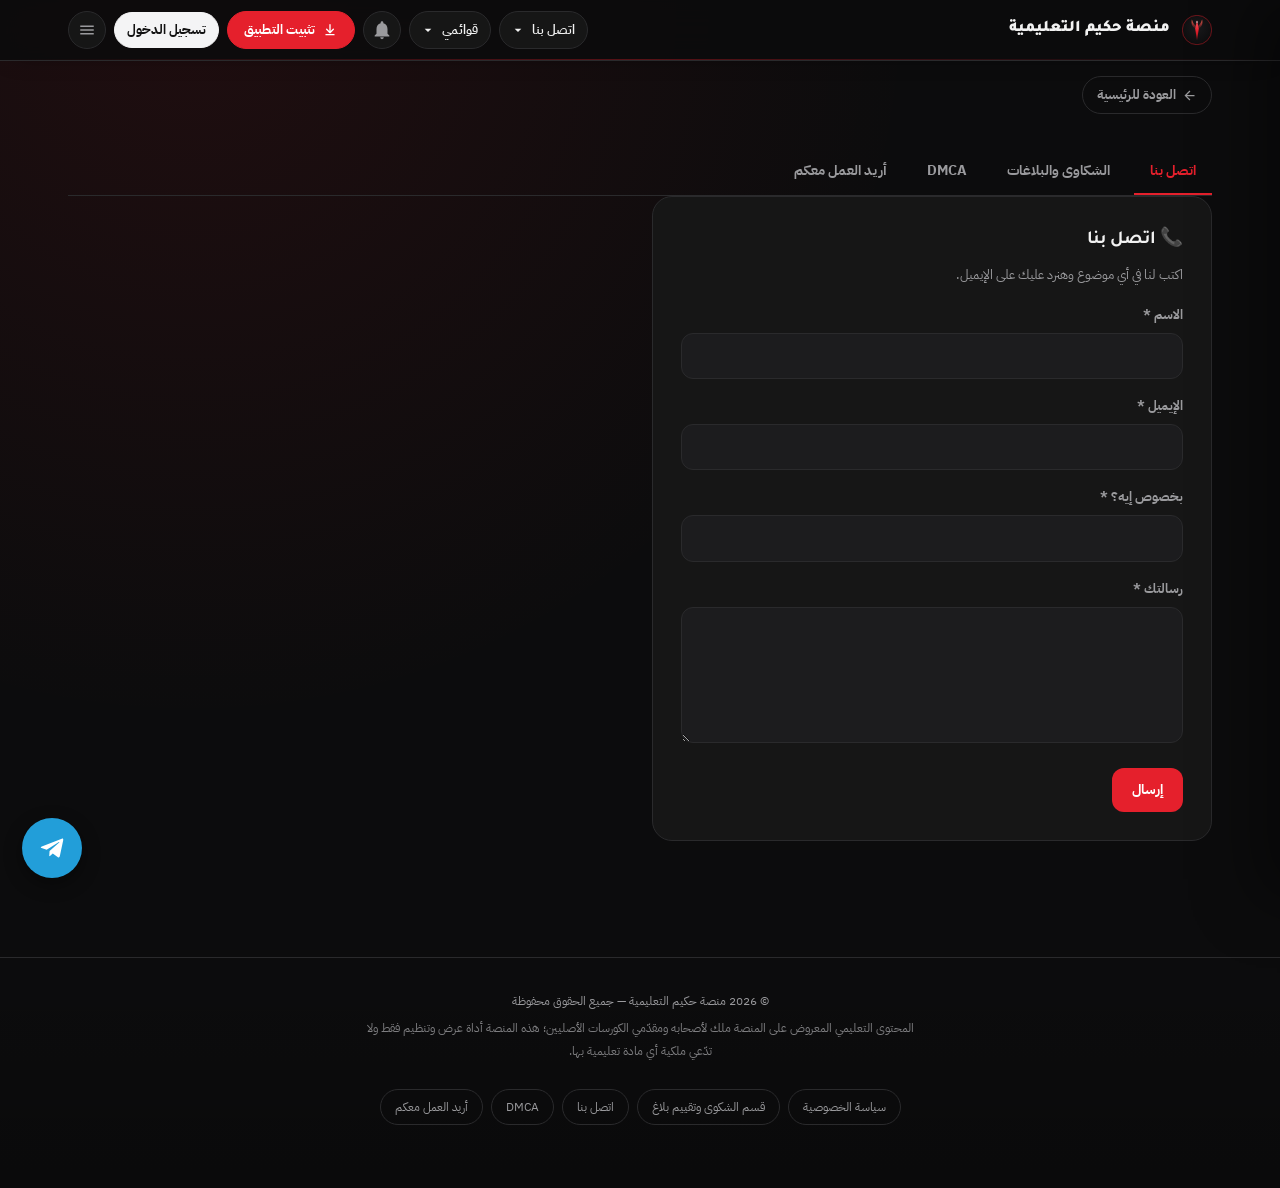
<file: contact.html>
<!DOCTYPE html>
<html lang="ar" dir="rtl">
<head>
<meta charset="UTF-8">
<script src="urls.js"></script>
<script>window.__hakimBIP=null;window.addEventListener('beforeinstallprompt',function(e){e.preventDefault();window.__hakimBIP=e;window.dispatchEvent(new Event('hakim-bip'));});</script>
<meta name="viewport" content="width=device-width, initial-scale=1.0">
<title>اتصل بنا — منصة حكيم التعليمية</title>
<link rel="icon" type="image/svg+xml" href="logo.svg">
<link rel="icon" type="image/png" sizes="32x32" href="icon-32.png">
<link rel="apple-touch-icon" href="icon-180.png">
<link rel="manifest" href="manifest.json">
<meta name="theme-color" content="#e5202c">
<meta name="description" content="تواصل مع منصة حكيم التعليمية: الاقتراحات، الشكاوى، حقوق الملكية، وطلبات العمل معنا.">
<style>
/* ============================================================
   منصة حكيم التعليمية — نظام التصميم (نسخة موسّعة)
   ============================================================ */

@import url('https://fonts.googleapis.com/css2?family=Tajawal:wght@700;800;900&family=IBM+Plex+Sans+Arabic:wght@400;500;600&display=swap');

:root {
  --bg: #0c0c0d;
  --surface: #161616;
  --surface-2: #1c1c1e;
  --line: #2a2a2c;
  --text: #f2f2f2;
  --text-muted: #9a9a9d;

  --red: #e5202c;
  --red-dim: #a3141c;
  --red-glow: rgba(229,32,44,0.35);

  --green: #2fb85f;
  --amber: #e8a33d;

  --font-display: 'Tajawal', sans-serif;
  --font-body: 'IBM Plex Sans Arabic', sans-serif;

  --radius-card: 10px;
  --radius-sm: 8px;

  --shadow-lift: 0 16px 32px rgba(0,0,0,0.55);
}

* { box-sizing: border-box; }
html { color-scheme: dark; }

body {
  margin: 0;
  background: var(--bg);
  background-image: radial-gradient(circle at 15% 0%, rgba(229,32,44,0.09), transparent 45%);
  color: var(--text);
  font-family: var(--font-body);
  line-height: 1.6;
  -webkit-font-smoothing: antialiased;
  transition: background 0.2s ease, color 0.2s ease;
}

a { color: inherit; text-decoration: none; }
::selection { background: var(--red); color: #fff; }
:focus-visible { outline: 2px solid var(--red); outline-offset: 3px; border-radius: 4px; }

.wrap { max-width: 1200px; margin: 0 auto; padding: 0 22px; }

/* ---------- الرأس ---------- */
.site-header {
  position: sticky;
  top: 0;
  z-index: 20;
  background: rgba(12,12,13,0.9);
  backdrop-filter: blur(10px);
  border-bottom: 2px solid var(--red-dim);
}

.site-header-inner { display: flex; align-items: center; gap: 14px; padding: 14px 22px; }
.brand { display: flex; align-items: center; gap: 12px; flex: 1; min-width: 0; }

.brand-mark { width: 44px; height: 44px; flex-shrink: 0; filter: drop-shadow(0 0 6px rgba(229,32,44,0.55)); animation: logo-pulse 3.2s ease-in-out infinite; }
@keyframes logo-pulse {
  0%, 100% { filter: drop-shadow(0 0 5px rgba(229,32,44,0.45)); }
  50% { filter: drop-shadow(0 0 14px rgba(229,32,44,0.85)); }
}

.brand-text h1, .brand-text .site-brand-name { font-family: var(--font-display); font-weight: 900; font-size: 1.4rem; margin: 0; letter-spacing: 0.3px; }
.brand-text h1 span, .brand-text .site-brand-name span { color: var(--red); }
.brand-text p { margin: 0; font-size: 0.74rem; color: var(--text-muted); }

.header-actions { display: flex; align-items: center; gap: 8px; }
.mylists-wrap { position: relative; display: flex; align-items: center; }
.nav-pill { display: inline-flex; align-items: center; gap: 6px; height: 38px; padding: 0 12px 0 10px; border-radius: 999px; border: 1px solid var(--line); background: var(--surface); color: var(--text); font: inherit; font-size: 0.82rem; font-weight: 600; cursor: pointer; white-space: nowrap; max-width: 210px; transition: background .18s ease, border-color .18s ease, color .18s ease; }
.nav-pill-label { overflow: hidden; text-overflow: ellipsis; }
.nav-pill svg { width: 16px; height: 16px; fill: currentColor; flex-shrink: 0; transition: transform .22s ease; }
.nav-pill:hover { border-color: var(--red-dim); background: var(--surface-2); }
.nav-pill:focus-visible, .mylists-row:focus-visible { outline: 2px solid var(--red); outline-offset: 2px; }
.nav-pill.active-mylists { background: rgba(229,32,44,0.12); border-color: var(--red); color: var(--red); }
.nav-pill.active-mylists svg { transform: rotate(180deg); }
.install-btn { display: inline-flex; align-items: center; gap: 7px; height: 38px; padding: 0 14px; border-radius: 999px; border: 1px solid var(--red); background: var(--red); color: #fff; font: inherit; font-size: 0.82rem; font-weight: 700; cursor: pointer; white-space: nowrap; flex-shrink: 0; transition: filter .15s ease, transform .15s ease; }
.install-btn:hover { filter: brightness(1.12); }
.install-btn:active { transform: scale(0.97); }
.install-btn svg { width: 16px; height: 16px; fill: currentColor; }
@media (max-width: 640px) { .install-btn { width: 34px; height: 34px; padding: 0; justify-content: center; } .install-label { display: none; } }
.mylists-dropdown {
  position: absolute; top: calc(100% + 10px); right: 0; z-index: 60;
  width: max-content; min-width: 230px; max-width: min(340px, calc(100vw - 20px));
  background: var(--surface); border: 1px solid var(--line); border-radius: 14px; padding: 8px;
  box-shadow: 0 18px 40px rgba(0,0,0,0.5);
  opacity: 0; visibility: hidden; transform: translateY(-8px) scale(0.98); transform-origin: top right; pointer-events: none;
  transition: opacity .18s ease, transform .18s ease, visibility 0s linear .18s;
}
.mylists-dropdown.show { opacity: 1; visibility: visible; transform: translateY(0) scale(1); pointer-events: auto; transition: opacity .18s ease, transform .18s ease, visibility 0s; }
.mylists-rows { display: flex; flex-direction: column; gap: 2px; }
.mylists-row { display: flex; align-items: center; justify-content: space-between; gap: 14px; padding: 11px 14px; border-radius: 10px; color: var(--text); font-size: 0.9rem; font-weight: 600; text-decoration: none; transition: background .14s ease, color .14s ease; }
.mylists-row:hover { background: rgba(229,32,44,0.12); }
.mylists-row.is-all { color: var(--red); background: rgba(229,32,44,0.07); font-weight: 700; }
.mylists-row.current { background: rgba(229,32,44,0.16); color: var(--red); }
.mylists-row .count { font-size: 0.74rem; color: var(--text-muted); background: var(--surface-2); border-radius: 999px; padding: 1px 8px; font-weight: 600; }
@media (max-width: 640px) {
  .mylists-wrap { position: static; }
  .nav-pill { width: 34px; height: 34px; padding: 0; justify-content: center; border-radius: 50%; }
  .nav-pill-label { display: none; }
  .mylists-dropdown { top: calc(100% + 6px); left: 12px; right: 12px; width: auto; min-width: 0; max-width: none; transform-origin: top center; }
}
.mylists-rows { display: flex; flex-direction: column; gap: 2px; }
.mylists-row { display: flex; align-items: center; justify-content: space-between; gap: 8px; padding: 9px 10px; border-radius: 8px; color: var(--text); text-decoration: none; font-size: 0.84rem; }
.mylists-row:hover { background: var(--surface-2); }
.mylists-row .count { color: var(--text-muted); font-size: 0.74rem; flex-shrink: 0; }
.mylists-row .name { overflow: hidden; text-overflow: ellipsis; white-space: nowrap; }
.mylists-divider { height: 1px; background: var(--line); margin: 6px 2px; }
.mylists-empty-hint { padding: 8px 10px; color: var(--text-muted); font-size: 0.78rem; }
.mylists-new-form { display: flex; gap: 6px; padding: 4px 2px 2px; }
.mylists-new-form input { flex: 1; min-width: 0; background: var(--surface-2); border: 1px solid var(--line); border-radius: 8px; padding: 7px 9px; color: var(--text); font-size: 0.78rem; }
.mylists-new-form button { background: var(--red); color: #fff; border: none; border-radius: 8px; padding: 7px 11px; font-size: 0.76rem; cursor: pointer; white-space: nowrap; }
.icon-btn.active-mylists { color: var(--red); border-color: var(--red); }
.icon-btn.active-mylists svg { transform: rotate(180deg); }
.icon-btn svg { transition: transform .18s ease; }
.mylists-card-remove { background: none; border: 1px solid var(--line); color: var(--text-muted); border-radius: 8px; padding: 6px 10px; font-size: 0.75rem; cursor: pointer; }
.mylists-card-remove:hover { color: #ff5c5c; border-color: #ff5c5c; }
.mylists-subtabs { display: flex; flex-wrap: wrap; gap: 8px; margin-bottom: 18px; }
.mylists-subtab-btn { background: var(--surface); border: 1px solid var(--line); color: var(--text-muted); border-radius: 20px; padding: 9px 16px; font-size: 0.82rem; cursor: pointer; display: flex; align-items: center; gap: 6px; }
.mylists-subtab-btn .n { color: var(--text-muted); font-size: 0.72rem; }
.mylists-subtab-btn.active { background: var(--red); border-color: var(--red); color: #fff; }
.mylists-subtab-btn.active .n { color: rgba(255,255,255,0.8); }
.mylists-course-card { position: relative; }
.mylists-course-card .mylists-card-remove { position: absolute; top: 8px; left: 8px; z-index: 2; background: rgba(12,12,13,0.85); }
.icon-btn {
  width: 38px; height: 38px; border-radius: 50%; border: 1px solid var(--line);
  background: var(--surface); display: flex; align-items: center; justify-content: center;
  cursor: pointer; color: var(--text-muted); transition: all 0.15s ease; flex-shrink: 0;
}
.icon-btn:hover { color: var(--red); border-color: var(--red-dim); }
.icon-btn svg { width: 18px; height: 18px; fill: currentColor; }
.icon-btn .sun { display: none; }

/* ---------- شريط البحث والتصنيف ---------- */
.tab-btn {
  background: var(--surface); border: 1px solid var(--line); color: var(--text-muted);
  font-family: var(--font-body); font-weight: 500; font-size: 0.82rem; padding: 8px 18px;
  border-radius: var(--radius-sm); cursor: pointer; transition: all 0.15s ease;
}
.tab-btn:hover { color: var(--text); border-color: var(--red-dim); }
.tab-btn.active { background: var(--red); border-color: var(--red); color: #fff; font-weight: 700; }

/* ---------- شبكة الكروت ---------- */
.grid { display: grid; grid-template-columns: repeat(auto-fill, minmax(190px, 1fr)); gap: 20px; padding: 22px 0 60px; }
.course-card { position: relative; display: block; cursor: pointer; opacity: 0; transform: translateY(10px); animation: card-in 0.45s ease forwards; }
@keyframes card-in { to { opacity: 1; transform: translateY(0); } }

.card-media { position: relative; width: 100%; aspect-ratio: 2/3; border-radius: var(--radius-card); overflow: hidden; background: var(--surface); border: 1px solid var(--line); transition: border-color 0.2s ease, box-shadow 0.2s ease; }
.card-media img { width: 100%; height: 100%; object-fit: cover; display: block; transition: transform 0.35s ease; }
.card-badge { position: absolute; top: 10px; right: 10px; background: var(--red); color: #fff; font-size: 0.68rem; font-weight: 700; padding: 4px 11px; border-radius: 5px; box-shadow: 0 4px 10px rgba(0,0,0,0.4); }
.card-play { position: absolute; inset: 0; display: flex; align-items: center; justify-content: center; background: rgba(0,0,0,0.35); opacity: 0; transition: opacity 0.2s ease; }
.card-play svg { width: 46px; height: 46px; fill: #fff; filter: drop-shadow(0 4px 10px rgba(0,0,0,0.6)); transform: scale(0.85); transition: transform 0.2s ease; }
.card-body { padding: 10px 2px 0; }
.card-body h3 { margin: 0 0 3px; font-family: var(--font-display); font-weight: 700; font-size: 0.92rem; text-align: center; color: var(--text); }
.card-body p { margin: 0; font-size: 0.76rem; color: var(--text-muted); text-align: center; display: -webkit-box; -webkit-line-clamp: 2; -webkit-box-orient: vertical; overflow: hidden; }
.course-card:hover .card-media, .course-card:focus-visible .card-media { border-color: var(--red); box-shadow: var(--shadow-lift), 0 0 0 1px var(--red-glow); }
.course-card:hover .card-media img { transform: scale(1.06); }
.course-card:hover .card-play { opacity: 1; }
.course-card:hover .card-play svg { transform: scale(1); }

/* ---------- حالة عدم وجود كورسات ---------- */

/* ---------- التذييل ---------- */
.site-footer { border-top: 1px solid var(--line); padding: 26px 0 34px; text-align: center; }
.site-footer p { margin: 0 0 6px; font-size: 0.78rem; color: var(--text-muted); }
.site-footer .rights-note { max-width: 560px; margin: 0 auto; font-size: 0.72rem; color: var(--text-muted); opacity: 0.7; }
.site-footer .admin-link { display: inline-block; margin-top: 10px; font-size: 0.7rem; color: var(--text-muted); opacity: 0.5; }
.site-footer .admin-link:hover { opacity: 1; color: var(--red); }

/* ============================================================
   صفحة الكورس (course.html)
   ============================================================ */
.back-link {
  display: inline-flex; align-items: center; gap: 6px; color: var(--text-muted); font-size: 0.82rem; font-weight: 700;
  margin: 22px 0 0; padding: 7px 14px; border: 1px solid var(--line); border-radius: 999px; transition: color .15s ease, border-color .15s ease;
}
.back-link:hover { color: var(--red); border-color: var(--red-dim); }
.back-link svg { width: 15px; height: 15px; fill: currentColor; }

/* قسم المعلومات */

/* أزرار الحلقة السابقة / التالية */

/* تبويبات تجميع الحلقات */

/* ============================================================
   إصلاحات الهاتف — الموقع كان شبه من غير أي تجاوب حقيقي غير
   نقطتين صغيرين، فده تمرير عام لأهم المشاكل: تكدّس الهيدر،
   قوائم منسدلة بتخرج بره الشاشة، حشو زيادة على الجنبين، وسكرول أفقي.
   ============================================================ */
html, body { overflow-x: hidden; max-width: 100%; }
@media (max-width: 720px) {
  .wrap { padding: 0 14px; }
  .site-header-inner { padding: 10px 14px; gap: 6px; flex-wrap: nowrap; }
  .brand { gap: 8px; }
  .brand-mark { width: 34px; height: 34px; }
  .brand-text p { display: none; }
  .brand-text h1, .brand-text .site-brand-name { font-size: 1rem; }
  .header-actions { gap: 3px; }
  .icon-btn { width: 34px; height: 34px; }
  .icon-btn svg { width: 16px; height: 16px; }
  .admin-card { padding: 16px; }
}
@media (max-width: 480px) {
  .brand-text h1, .brand-text .site-brand-name { font-size: 0.9rem; }
}

@media (prefers-reduced-motion: reduce) {
  .course-card, .card-media img, .brand-mark { transition: none !important; animation: none !important; }
  .course-card { opacity: 1; transform: none; }
}

/* ============================================================
   مشغّل الفيديو المخصص (player.js)
   ============================================================ */
@keyframes hp-spin { to { transform: rotate(360deg); } }
@keyframes hp-pulse { 0% { transform: scale(1); } 40% { transform: scale(0.85); } 100% { transform: scale(1); } }

/* ============================================================
   صفحة الأدمن (admin.html)
   ============================================================ */
.admin-card { background: var(--surface); border: 1px solid var(--line); border-radius: var(--radius-card); padding: 28px; margin-bottom: 20px; }
.admin-card h2 { font-family: var(--font-display); font-size: 1.15rem; margin: 0 0 6px; }
.admin-card .hint { font-size: 0.8rem; color: var(--text-muted); margin: 0 0 18px; line-height: 1.8; }

.field { margin-bottom: 16px; }
.field label { display: block; font-size: 0.82rem; color: var(--text-muted); margin-bottom: 6px; font-weight: 600; }
.field input[type="text"], .field input[type="password"], .field input[type="url"], .field textarea, .field select {
  width: 100%; background: var(--surface-2); border: 1px solid var(--line); color: var(--text);
  font-family: var(--font-body); font-size: 0.9rem; padding: 11px 13px; border-radius: var(--radius-sm);
  transition: border-color 0.15s ease;
}
.field input:focus, .field textarea:focus, .field select:focus { border-color: var(--red); outline: none; }
.field textarea { min-height: 80px; resize: vertical; }
.field-row { display: grid; grid-template-columns: 1fr 1fr; gap: 14px; }
@media (max-width: 560px) { .field-row { grid-template-columns: 1fr; } }

.btn-primary, .btn-secondary, .btn-danger {
  display: inline-flex; align-items: center; justify-content: center; gap: 6px;
  padding: 11px 22px; border-radius: var(--radius-sm); font-family: var(--font-body);
  font-weight: 700; font-size: 0.86rem; cursor: pointer; border: none; transition: all 0.15s ease;
}
.btn-primary { background: var(--red); color: #fff; }
.btn-primary:hover { background: #ff2e3b; }
.btn-primary:disabled { opacity: 0.5; cursor: not-allowed; }
.btn-secondary { background: var(--surface-2); color: var(--text); border: 1px solid var(--line); }
.btn-secondary:hover { border-color: var(--red-dim); }
.btn-danger { background: transparent; color: #ff5c5c; border: 1px solid rgba(255,92,92,0.4); }
.btn-danger:hover { background: rgba(255,92,92,0.1); }

.toast { position: fixed; bottom: 24px; left: 50%; transform: translateX(-50%) translateY(20px); background: var(--surface-2); border: 1px solid var(--line); color: var(--text); padding: 13px 22px; border-radius: var(--radius-sm); font-size: 0.85rem; box-shadow: var(--shadow-lift); z-index: 100; opacity: 0; pointer-events: none; transition: all 0.25s ease; }
.toast.show { opacity: 1; transform: translateX(-50%) translateY(0); }
.toast.success { border-color: var(--green); }
.toast.error { border-color: #ff5c5c; }

/* ============================================================
   إضافات: القائمة الجانبية، الأقسام، الإشعارات/الاستطلاعات/المواعيد
   ============================================================ */

/* قائمة الهامبرغر */
.hamburger-btn { display: flex; }
.menu-overlay { position: fixed; inset: 0; background: rgba(0,0,0,0.55); z-index: 40; opacity: 0; pointer-events: none; transition: opacity 0.2s ease; }
.menu-overlay.show { opacity: 1; pointer-events: auto; }
.side-menu {
  position: fixed; top: 0; bottom: 0; right: 0; width: 300px; max-width: 86vw;
  background: var(--surface); border-left: 1px solid var(--line); z-index: 41;
  transform: translateX(100%); transition: transform 0.25s ease; overflow-y: auto;
  padding: 18px;
}
.side-menu.show { transform: translateX(0); }
.side-menu h3 { font-family: var(--font-display); font-size: 0.78rem; color: var(--text-muted); margin: 18px 0 8px; padding: 0 4px; }
.side-menu h3:first-child { margin-top: 0; }
.side-menu a.menu-link {
  display: flex; align-items: center; gap: 10px; padding: 11px 12px; border-radius: var(--radius-sm);
  color: var(--text); font-size: 0.9rem; font-weight: 600; transition: background 0.15s ease;
}
.side-menu a.menu-link:hover { background: var(--surface-2); }
.side-menu a.menu-link svg { width: 18px; height: 18px; fill: var(--text-muted); flex-shrink: 0; }
.side-menu .menu-close { position: absolute; top: 14px; left: 14px; }

/* صفحة الأقسام (section.html) والمركز (hub.html) */

.hub-tabs { display: flex; flex-wrap: wrap; gap: 4px 8px; margin: 22px 0 0; border-bottom: 1px solid var(--line); }
.hub-tab { padding: 11px 16px; font-size: 0.85rem; font-weight: 700; color: var(--text-muted); cursor: pointer; border-bottom: 2px solid transparent; white-space: nowrap; }
.hub-tab.active { color: var(--red); border-color: var(--red); }
@media (max-width: 640px) { .hub-tab { padding: 9px 10px; font-size: 0.78rem; } }
.hub-panel { display: none; padding-bottom: 60px; }
.hub-panel.active { display: block; }

.notif-card, .schedule-card {
  background: var(--surface-2); border: 1px solid var(--line); border-radius: var(--radius-card);
  padding: 16px 18px; margin-bottom: 12px;
}
.notif-card h4, .schedule-card h4 { margin: 0 0 6px; font-size: 0.95rem; font-family: var(--font-display); }
.notif-card p, .schedule-card p { margin: 0; font-size: 0.85rem; color: var(--text-muted); line-height: 1.8; }
.notif-card .date, .schedule-card .date { font-size: 0.72rem; color: var(--red); margin-top: 8px; direction: ltr; text-align: right; }

.poll-card { background: var(--surface-2); border: 1px solid var(--line); border-radius: var(--radius-card); padding: 18px; margin-bottom: 16px; }
.poll-card h4 { margin: 0 0 14px; font-size: 0.98rem; font-family: var(--font-display); }
.poll-option { margin-bottom: 10px; }
.poll-option-label { display: flex; justify-content: space-between; font-size: 0.84rem; margin-bottom: 5px; }
.poll-option-label b { font-weight: 700; }
.poll-bar-track { height: 10px; background: var(--bg); border-radius: 999px; overflow: hidden; }
.poll-bar-fill { height: 100%; background: var(--red); border-radius: 999px; transition: width 0.4s ease; }
.poll-total { font-size: 0.72rem; color: var(--text-muted); margin-top: 10px; }

.empty-hub { text-align: center; padding: 50px 20px; color: var(--text-muted); font-size: 0.86rem; }

/* شارات المشاهدات والإعجاب (عرض فقط) */

/* ترقيم صفحات الحلقات (أرقام بسيطة) */


/* إحصائيات الأدمن */

/* أزرار الإعجاب/عدم الإعجاب التفاعلية وزر الإبلاغ */

/* نموذج الاستطلاع التفاعلي */
.poll-form-opts label:hover { color: var(--red); }
.poll-result-msg strong { color: var(--text); }

/* تقييم النجوم (الحلقة + الكورس ككل) */

/* زر تليجرام عائم */
.floating-telegram {
  position: fixed; bottom: 22px; left: 22px; width: 52px; height: 52px; border-radius: 50%;
  background: #229ed9; display: flex; align-items: center; justify-content: center;
  box-shadow: 0 6px 18px rgba(0,0,0,0.4); z-index: 50; transition: transform 0.15s ease;
}
.floating-telegram:hover { transform: scale(1.08); }
.floating-telegram svg { width: 26px; height: 26px; fill: #fff; }

/* شريط إشعارات/استطلاعات بارز في الرئيسية */
.home-alert-banner {
  background: linear-gradient(90deg, rgba(229,32,44,0.16), rgba(229,32,44,0.04));
  border: 1px solid var(--red-dim); border-radius: var(--radius-sm);
  padding: 12px 16px; margin: 18px 0; display: flex; align-items: center; gap: 10px;
  font-size: 0.86rem; animation: banner-in 0.4s ease;
}
.home-alert-banner svg { width: 18px; height: 18px; fill: var(--red); flex-shrink: 0; }
.home-alert-banner a { color: var(--red); font-weight: 700; margin-right: auto; white-space: nowrap; }
@keyframes banner-in { from { opacity: 0; transform: translateY(-6px); } to { opacity: 1; transform: translateY(0); } }


/* ---------- رأس مضغوط (نفس الصفحة الرئيسية) ---------- */
.brand-mark { width: 30px; height: 30px; animation: none; filter: none; }
.brand-text h1, .brand-text .site-brand-name { font-size: 1.02rem; }
.brand-text p { display: none; }
@media (max-width: 900px) {
  .nav-pill { width: 36px; height: 36px; padding: 0; justify-content: center; border-radius: 50%; }
  .nav-pill-label, .install-label { display: none; }
  .install-btn { width: 36px; height: 36px; padding: 0; justify-content: center; }
}
@media (max-width: 720px) { .brand-text { display: block; min-width: 0; } .brand-text h1, .brand-text .site-brand-name { font-size: 0.82rem !important; max-width: 38vw; overflow: hidden; text-overflow: ellipsis; white-space: nowrap; } .brand-mark { width: 26px !important; height: 26px !important; } }
</style>
<script src="nav.js" defer></script>
<style id="hk-fixes">
/* ===== إصلاحات الموبايل + زر تيليجرام + روابط الفوتر (أكتوبر 2026) ===== */
@media (max-width: 720px) { .header-actions .mylists-wrap:nth-of-type(2) { display: none; } } /* قوائمي في الشريط السفلي؛ زر الأقسام ▼ فاضل ظاهر */
.floating-telegram { width: 60px !important; height: 60px !important; animation: tg-pulse 2.6s infinite; }
.floating-telegram svg { width: 30px !important; height: 30px !important; }
@keyframes tg-pulse { 0% { box-shadow: 0 6px 18px rgba(0,0,0,.4), 0 0 0 0 rgba(34,158,217,.6); } 70% { box-shadow: 0 6px 18px rgba(0,0,0,.4), 0 0 0 18px rgba(34,158,217,0); } 100% { box-shadow: 0 6px 18px rgba(0,0,0,.4), 0 0 0 0 rgba(34,158,217,0); } }
@media (prefers-reduced-motion: reduce) { .floating-telegram { animation: none; } }
.footer-links { display: flex; flex-wrap: wrap; gap: 6px 18px; justify-content: center; margin-top: 8px; }
</style>
<link rel="stylesheet" href="ui.css">
</head>
<body>

  <header class="site-header">
    <div class="wrap site-header-inner">
      <a href="index.html" class="brand">
        <svg class="brand-mark" viewBox="0 0 200 200">
          <defs>
            <radialGradient id="bggm" cx="50%" cy="42%" r="65%"><stop offset="0%" stop-color="#1a1a1c"/><stop offset="100%" stop-color="#0c0c0d"/></radialGradient>
            <linearGradient id="bladegm" x1="0%" y1="0%" x2="0%" y2="100%"><stop offset="0%" stop-color="#ff5a63"/><stop offset="55%" stop-color="#e5202c"/><stop offset="100%" stop-color="#8c0f18"/></linearGradient>
            <linearGradient id="flamegm" x1="0%" y1="100%" x2="0%" y2="0%"><stop offset="0%" stop-color="#ff2e3b" stop-opacity="0"/><stop offset="100%" stop-color="#ff6a52"/></linearGradient>
          </defs>
          <circle cx="100" cy="100" r="98" fill="url(#bggm)" stroke="#e5202c" stroke-width="3"/>
          <path d="M100 34 L112 92 L100 168 L88 92 Z" fill="url(#bladegm)"/>
          <path d="M100 96 C70 86 58 60 66 30 C74 56 84 70 100 78 Z" fill="url(#flamegm)"/>
          <path d="M100 96 C130 86 142 60 134 30 C126 56 116 70 100 78 Z" fill="url(#flamegm)"/>
          <circle cx="100" cy="46" r="5" fill="#fff" opacity="0.9"/>
        </svg>
        <div class="brand-text">
          <h1 class="js-site-name">منصة حكيم التعليمية</h1>
          <p class="js-tagline">تعلّم بالترتيب الذي تريده أنت</p>
        </div>
      </a>
      <div class="header-actions">
        <div class="mylists-wrap">
          <button class="nav-pill" id="sectionsBtn" title="الأقسام" aria-label="الأقسام" aria-haspopup="true" aria-expanded="false"><span class="nav-pill-label" id="sectionsBtnLabel">الصفحة الرئيسية</span><svg viewBox="0 0 24 24"><path d="M7 10l5 5 5-5z"/></svg></button>
          <div class="mylists-dropdown" id="sectionsDropdown"></div>
        </div>
        <div class="mylists-wrap">
          <button class="nav-pill" id="myListsBtn" title="قوائمي" aria-label="قوائمي" aria-haspopup="true" aria-expanded="false"><span class="nav-pill-label">قوائمي</span><svg viewBox="0 0 24 24"><path d="M7 10l5 5 5-5z"/></svg></button>
          <div class="mylists-dropdown" id="myListsDropdown"></div>
        </div>
        <button class="install-btn" id="installAppBtn" type="button" title="تثبيت التطبيق" aria-label="تثبيت التطبيق"><svg viewBox="0 0 24 24"><path d="M12 3a1 1 0 011 1v9.59l3.3-3.3a1 1 0 111.4 1.42l-5 5a1 1 0 01-1.4 0l-5-5a1 1 0 111.4-1.42l3.3 3.3V4a1 1 0 011-1zM5 19a1 1 0 011-1h12a1 1 0 110 2H6a1 1 0 01-1-1z"/></svg><span class="install-label">تثبيت التطبيق</span></button>
        <button class="icon-btn hamburger-btn" id="menuBtn" title="القائمة" aria-label="القائمة">
          <svg viewBox="0 0 24 24"><path d="M3 6h18v2H3zm0 5h18v2H3zm0 5h18v2H3z"/></svg>
        </button>
      </div>
    </div>
  </header>
  <div class="menu-overlay" id="menuOverlay"></div>
  <nav class="side-menu" id="sideMenu">
    <button class="icon-btn menu-close" id="menuCloseBtn" aria-label="إغلاق"><svg viewBox="0 0 24 24"><path d="M6.4 4.98L4.98 6.4 10.59 12l-5.61 5.6 1.42 1.42L12 13.41l5.6 5.61 1.42-1.42L13.41 12l5.61-5.6-1.42-1.42L12 10.59z"/></svg></button>
    <div id="sideMenuItems"></div>
  </nav>

  <main class="wrap">
    <a href="index.html" class="back-link">
      <svg viewBox="0 0 24 24"><path d="M20 11H7.83l5.59-5.59L12 4l-8 8 8 8 1.41-1.41L7.83 13H20z"/></svg>
      العودة للرئيسية
    </a>

    <div class="hub-tabs">
      <div class="hub-tab" data-tab="contact">اتصل بنا</div>
      <div class="hub-tab" data-tab="complaint">الشكاوى والبلاغات</div>
      <div class="hub-tab" data-tab="dmca">DMCA</div>
      <div class="hub-tab" data-tab="join">أريد العمل معكم</div>
    </div>

    <div class="hub-panel" data-tab="complaint">
      <div class="admin-card" style="max-width:520px">
        <h2 style="margin-top:0" id="complaintHeading">قسم الشكوى وتقييم بلاغ أو استحقاق ربح</h2>
        <p class="hint" id="complaintHint">املأ البيانات دي وهتوصل مباشرة لمسؤول الموقع.</p>
        <form id="complaintForm">
          <div class="field"><label>الاسم</label><input type="text" id="cp_name"></div>
          <div class="field"><label>الجهة التي تمثلها (اختياري)</label><input type="text" id="cp_org"></div>
          <div class="field-row">
            <div class="field"><label>رقم واتساب</label><input type="text" id="cp_phone" dir="ltr"></div>
            <div class="field"><label>الإيميل</label><input type="text" id="cp_email" dir="ltr"></div>
          </div>
          <div class="field"><label>وصف المشكلة أو الطلب</label><textarea id="cp_desc" required></textarea></div>
          <button type="submit" class="btn-primary" id="complaintSubmitBtn">إرسال</button>
        </form>
        <p id="complaintSent" style="display:none;color:var(--green);font-size:0.85rem;margin-top:10px">تم الإرسال، شكرًا لك! 🙏</p>
      </div>
    </div>
    <div class="hub-panel" data-tab="contact"><div id="cmHost_contact"></div></div>
    <div class="hub-panel" data-tab="dmca"><div id="cmHost_dmca"></div></div>
    <div class="hub-panel" data-tab="join"><div id="cmHost_join"></div></div>
  </main>

  <footer class="site-footer">
    <div class="wrap">
      <p class="js-footer-rights">© 2026 منصة حكيم التعليمية — جميع الحقوق محفوظة</p>
      <p class="rights-note js-footer-note">
        المحتوى التعليمي المعروض على المنصة ملك لأصحابه ومقدّمي الكورسات الأصليين؛
        هذه المنصة أداة عرض وتنظيم فقط ولا تدّعي ملكية أي مادة تعليمية بها.
      </p>
      <nav class="footer-links">
        <a href="privacy.html" class="admin-link">سياسة الخصوصية</a>
        <a href="contact.html?tab=complaint" class="admin-link">قسم الشكوى وتقييم بلاغ</a>
        <a href="contact.html?tab=contact" class="admin-link">اتصل بنا</a>
        <a href="contact.html?tab=dmca" class="admin-link">DMCA</a>
        <a href="contact.html?tab=join" class="admin-link">أريد العمل معكم</a>
      </nav>
      
    </div>
  </footer>

<script>
/* لا تعدّل هذا الملف — هذه دالة داخلية يستخدمها كل ملف كورس تلقائيًا */
function registerCourse(id, data) {
  window.__HAKIM_COURSES = window.__HAKIM_COURSES || {};
  window.__HAKIM_COURSES[id] = data;
}

</script>
<script>
/* ============================================================
   common.js — دوال مشتركة بين كل صفحات الموقع
   ============================================================ */

function hakimEscapeHtml(str) {
  const d = document.createElement('div');
  d.textContent = str == null ? '' : String(str);
  return d.innerHTML;
}

const __hakimLoadedScripts = {};
/* ملفات البيانات (إعدادات الموقع/القوائم/الكورسات) بنطلبها بنسخة كل 30 ثانية، عشان تعديلات الأدمن (وضع الصيانة مثلًا)
   تظهر بسرعة بدل ما تستنى كاش المتصفح والـCDN (حوالي 10 دقايق على GitHub Pages) */
function hakimVersioned(src) {
  if (/^vendor\//.test(src) || /^media-utils\.js/.test(src) || /[?&]v=/.test(src)) return src;
  return src + (src.indexOf('?') > -1 ? '&' : '?') + 'v=' + Math.floor(Date.now() / 30000);
}
function hakimLoadScript(src) {
  if (__hakimLoadedScripts[src]) return __hakimLoadedScripts[src];
  __hakimLoadedScripts[src] = new Promise((resolve) => {
    const s = document.createElement('script');
    s.src = hakimVersioned(src);
    s.onload = () => resolve(true);
    s.onerror = () => resolve(false);
    document.head.appendChild(s);
  });
  return __hakimLoadedScripts[src];
}

/* تحميل بيانات كارت الكورس: من courses-index.js (ملف واحد سريع) مع رجوع لملف الكورس القديم .js لو لسه موجود */
async function hakimLoadCourseCard(id) {
  window.__HAKIM_COURSES = window.__HAKIM_COURSES || {};
  if (window.__HAKIM_COURSES[id]) return true;
  await hakimLoadScript('courses-index.js');
  const c = window.COURSES_INDEX && window.COURSES_INDEX[id];
  if (c) {
    const d = Object.assign({}, c);
    d.videos = new Array(c.videosCount || 0).fill({});
    window.__HAKIM_COURSES[id] = d;
    return true;
  }
  return hakimLoadScript(`${id}.js`);
}

/* ---------------- زر تثبيت التطبيق (PWA) ---------------- */
let __hakimInstallPrompt = null;
function hakimIsStandalone() { return window.matchMedia('(display-mode: standalone)').matches || window.navigator.standalone === true; }
function hakimIsIOS() { return /iphone|ipad|ipod/i.test(navigator.userAgent) || (navigator.platform === 'MacIntel' && navigator.maxTouchPoints > 1); }
function hakimSyncInstallButton() { document.querySelectorAll('#installAppBtn').forEach(b => { b.style.display = hakimIsStandalone() ? 'none' : ''; }); }
window.addEventListener('appinstalled', () => {
  window.__hakimBIP = null;
  document.querySelectorAll('#installAppBtn').forEach(b => { b.style.display = 'none'; });
  if (typeof hakimToast === 'function') hakimToast('تم تثبيت التطبيق بنجاح ✅', 'success');
});
function hakimShowInstallHelp() {
  const ios = hakimIsIOS();
  const inApp = /FBAN|FBAV|Instagram|Line\/|Snapchat|TikTok|MicroMessenger/i.test(navigator.userAgent);
  const body = ios
    ? '<p style="margin:0 0 8px;font-size:.88rem;color:var(--text-muted)">آبل ما بتسمحش بالتثبيت بضغطة واحدة في آيفون/آيباد — لازم 3 خطوات سريعة من سفاري:</p><ol style="margin:0 0 14px;padding-inline-start:20px;line-height:1.9;font-size:.9rem;color:var(--text-muted)"><li>اضغط زر المشاركة ⬆️</li><li>اختر "إضافة إلى الشاشة الرئيسية"</li><li>اضغط "إضافة"</li></ol>'
    : '<p style="margin:0 0 14px;line-height:1.8;font-size:.9rem;color:var(--text-muted)">' + (inApp ? 'المتصفح المدمج داخل التطبيق ده مش بيدعم التثبيت — افتح الرابط في Chrome أو Edge وجرّب تاني.' : 'المتصفح ده مش بيدعم التثبيت المباشر. افتح الموقع في Chrome أو Edge وهتلاقي التثبيت بضغطة واحدة.') + '</p>';
  const old = document.getElementById('installHelpOverlay'); if (old) old.remove();
  const ov = document.createElement('div'); ov.id = 'installHelpOverlay';
  ov.style.cssText = 'position:fixed;inset:0;z-index:200;background:rgba(0,0,0,.6);display:flex;align-items:center;justify-content:center;padding:16px';
  ov.innerHTML = '<div role="dialog" aria-modal="true" style="background:var(--surface);border:1px solid var(--line);border-radius:16px;padding:20px;max-width:360px;width:100%;color:var(--text);box-shadow:0 20px 50px rgba(0,0,0,.5)"><h3 style="margin:0 0 10px;font-size:1.05rem">تثبيت التطبيق على الشاشة الرئيسية</h3>' + body + '<button type="button" style="width:100%;background:var(--red);color:#fff;border:0;border-radius:10px;padding:10px;font:inherit;font-weight:700;cursor:pointer">تمام</button></div>';
  ov.addEventListener('click', (e) => { if (e.target === ov || e.target.tagName === 'BUTTON') ov.remove(); });
  document.body.appendChild(ov);
}
/* ينتظر حدث beforeinstallprompt لحظة قصيرة (مصدره سكربت صغير في أول الصفحة) */
function hakimWaitForInstallPrompt(ms) {
  return new Promise(resolve => {
    if (window.__hakimBIP) return resolve(window.__hakimBIP);
    const t = setTimeout(() => { window.removeEventListener('hakim-bip', on); resolve(null); }, ms);
    function on() { clearTimeout(t); resolve(window.__hakimBIP); }
    window.addEventListener('hakim-bip', on, { once: true });
  });
}
async function hakimInstallApp(btn) {
  if (hakimIsStandalone()) { if (typeof hakimToast === 'function') hakimToast('التطبيق مثبّت عندك بالفعل ✅', 'success'); return; }
  const ev = window.__hakimBIP || (hakimIsIOS() ? null : await hakimWaitForInstallPrompt(1800));
  if (!ev) { hakimShowInstallHelp(); return; }
  window.__hakimBIP = null;
  try {
    ev.prompt();
    const r = await ev.userChoice;
    if (r && r.outcome === 'accepted') btn.style.display = 'none';
  } catch (e) { hakimShowInstallHelp(); }
}
function hakimInitInstallButton() {
  const btn = document.getElementById('installAppBtn');
  if (!btn) return;
  hakimSyncInstallButton();
  btn.addEventListener('click', () => hakimInstallApp(btn));
  if ('serviceWorker' in navigator) navigator.serviceWorker.register('sw.js').catch(() => {});
}

const HAKIM_PLACEHOLDER_IMG =
  'data:image/svg+xml;utf8,' + encodeURIComponent(`<svg xmlns="http://www.w3.org/2000/svg" width="300" height="450" viewBox="0 0 300 450"><defs><linearGradient id="g" x1="0" y1="0" x2="1" y2="1"><stop offset="0" stop-color="#2a0f13"/><stop offset="1" stop-color="#0f1016"/></linearGradient></defs><rect width="300" height="450" fill="url(#g)"/><circle cx="150" cy="215" r="46" fill="none" stroke="#e5202c" stroke-width="3" opacity=".85"/><path d="M138 192v46l38-23z" fill="#e5202c" opacity=".9"/></svg>`);

/* إعدادات الموقع (اسم/فوتر/حقوق) — يتم تحميلها وتطبيقها على أي عنصر بالكلاسات المذكورة */
async function hakimApplySiteSettings() {
  await hakimLoadScript('site-settings.js');
  const s = window.SITE_SETTINGS || {};
  if (s.siteName) { document.querySelectorAll('.js-site-name').forEach(el => { el.textContent = s.siteName; }); const baked = s.siteNameApplied || 'منصة حكيم التعليمية'; if (baked !== s.siteName) document.title = document.title.split(baked).join(s.siteName); }
  if (s.tagline) document.querySelectorAll('.js-tagline').forEach(el => { el.textContent = s.tagline; });
  if (s.footerRights) document.querySelectorAll('.js-footer-rights').forEach(el => { el.textContent = s.footerRights; });
  if (s.footerNote) document.querySelectorAll('.js-footer-note').forEach(el => { el.textContent = s.footerNote; });
  return s;
}

async function hakimRenderSideMenu() {
  const host = document.getElementById('sideMenuItems');
  if (!host) return;
  try { await hakimLoadScript('menu-config.js'); } catch (e) {}
  const P = {
    home: 'M10 20v-6h4v6h5v-8h3L12 3 2 12h3v8z', user: 'M12 12a4 4 0 100-8 4 4 0 000 8zm0 2c-3.3 0-8 1.7-8 5v1h16v-1c0-3.3-4.7-5-8-5z',
    folder: 'M10 4H4a2 2 0 00-2 2v12a2 2 0 002 2h16a2 2 0 002-2V8a2 2 0 00-2-2h-8l-2-2z', mail: 'M20 4H4a2 2 0 00-2 2v12a2 2 0 002 2h16a2 2 0 002-2V6a2 2 0 00-2-2zm0 4l-8 5-8-5V6l8 5 8-5z',
    bell: 'M12 22a2 2 0 002-2h-4a2 2 0 002 2zm6-6V11a6 6 0 10-12 0v5l-2 2v1h16v-1l-2-2z', chart: 'M5 9h3v10H5zm5-5h3v15h-3zm5 8h3v7h-3z',
    cal: 'M19 4h-1V2h-2v2H8V2H6v2H5a2 2 0 00-2 2v14a2 2 0 002 2h14a2 2 0 002-2V6a2 2 0 00-2-2zm0 16H5V9h14z', bulb: 'M9 21c0 .55.45 1 1 1h4c.55 0 1-.45 1-1v-1H9v1zm3-19C8.14 2 5 5.14 5 9c0 2.38 1.19 4.47 3 5.74V17c0 .55.45 1 1 1h6c.55 0 1-.45 1-1v-2.26c1.81-1.27 3-3.36 3-5.74 0-3.86-3.14-7-7-7z'
  };
  /* لو menu-config.js ما اتحمّلش (نت ضعيف / فتح من ملف محلي) القائمة ما تفضلش فاضية */
  const cfg = (window.MENU_CONFIG && window.MENU_CONFIG.length) ? window.MENU_CONFIG : [
    { label: 'الإشعارات', href: 'notifications.html', type: 'other', icon: P.bell }, { label: 'الاستطلاعات', href: 'polls.html', type: 'other', icon: P.chart },
    { label: 'مواعيد العرض', href: 'schedule.html', type: 'other', icon: P.cal }, { label: 'الاقتراحات والأفكار', href: 'suggestions.html', type: 'other', icon: P.bulb }
  ];
  const vis = cfg.filter(it => it.visible !== false);
  const link = (it, ico) => `<a class="menu-link${hakimIsHere(it.href || '#') ? ' current' : ''}" href="${hakimEscapeHtml(it.href || '#')}"><svg viewBox="0 0 24 24"><path d="${it.icon || ico}"/></svg>${hakimEscapeHtml(it.label || '')}</a>`;
  const sections = vis.filter(it => it.type === 'section'), others = vis.filter(it => it.type !== 'section');
  const accounts = !!((window.SITE_SETTINGS || {}).supabaseUrl);
  const contact = [{ label: 'اتصل بنا', href: 'contact.html?tab=contact' }, { label: 'الشكاوى والبلاغات', href: 'contact.html?tab=complaint' }, { label: 'DMCA', href: 'contact.html?tab=dmca' }, { label: 'أريد العمل معكم', href: 'contact.html?tab=join' }];
  host.innerHTML = link({ label: 'الرئيسية', href: 'index.html' }, P.home)
    + (accounts ? link({ label: 'ملفي الشخصي', href: 'profile.html' }, P.user) : '')
    + (others.length ? '<h3>المزيد</h3>' + others.map(it => link(it, P.folder)).join('') : '')
    + `<button type="button" class="menu-group-toggle" aria-expanded="${/contact\.html$/.test(location.pathname) ? 'true' : 'false'}"><span>تواصل معنا</span><svg viewBox="0 0 24 24" width="16" height="16" aria-hidden="true"><path d="M7 10l5 5 5-5z" fill="currentColor"/></svg></button><div class="menu-group-body" ${/contact\.html$/.test(location.pathname) ? '' : 'hidden'}>` + contact.map(it => link(it, P.mail)).join('') + '</div>';
}

function hakimIsHere(href) {
  try {
    const u = new URL(href, location.href), f = p => p.split('/').pop() || 'index.html';
    if (f(u.pathname) !== f(location.pathname)) return false;
    const cur = new URLSearchParams(location.search);
    for (const [k, v] of u.searchParams) if (cur.get(k) !== v) return false;
    return true;
  } catch (e) { return false; }
}
function hakimPlaceDropdown(btn, panel) {
  panel.style.left = ''; panel.style.right = '';
  if (window.matchMedia('(max-width: 640px)').matches) return;
  const wrap = btn.closest('.mylists-wrap'); if (!wrap) return;
  const vw = document.documentElement.clientWidth, w = panel.offsetWidth, wr = wrap.getBoundingClientRect();
  const left = Math.max(10, Math.min(wr.right - w, vw - w - 10));
  panel.style.right = 'auto'; panel.style.left = (left - wr.left) + 'px';
}
function hakimSetDropdownOpen(btn, panel, on) {
  panel._btn = btn;
  panel.classList.toggle('show', on); btn.classList.toggle('active-mylists', on); btn.setAttribute('aria-expanded', on ? 'true' : 'false');
  if (on) hakimPlaceDropdown(btn, panel);
}
window.addEventListener('resize', () => document.querySelectorAll('.mylists-dropdown.show').forEach(p => p._btn && hakimPlaceDropdown(p._btn, p)));

async function hakimRenderSectionsDropdown() {
  const host = document.getElementById('sectionsDropdown');
  if (!host) return;
  await hakimLoadScript('menu-config.js');
  const items = (window.MENU_CONFIG || []).filter(it => it.visible !== false && it.type === 'section');
  if (items.length === 0) {
    host.innerHTML = `<p class="mylists-empty-hint">لا توجد أقسام مضافة بعد.</p>`;
    return;
  }
  host.innerHTML = `<div class="mylists-rows"><a class="mylists-row is-all${hakimIsHere('index.html') ? ' current' : ''}" href="index.html"><span class="name">الصفحة الرئيسية</span></a>${items.map(it =>
    `<a class="mylists-row${hakimIsHere(it.href || '#') ? ' current' : ''}" href="${hakimEscapeHtml(it.href || '#')}"><span class="name">${hakimEscapeHtml(it.label || '')}</span></a>`
  ).join('')}</div>`;
}
function hakimInitSectionsMenu() {
  const btn = document.getElementById('sectionsBtn');
  const panel = document.getElementById('sectionsDropdown');
  if (!btn || !panel) return;
  function open() { const o = document.getElementById('myListsDropdown'), ob = document.getElementById('myListsBtn'); if (o && ob) hakimSetDropdownOpen(ob, o, false); hakimSetDropdownOpen(btn, panel, true); Promise.resolve(hakimRenderSectionsDropdown()).then(() => hakimPlaceDropdown(btn, panel)); }
  function close() { hakimSetDropdownOpen(btn, panel, false); }
  btn.addEventListener('click', (e) => {
    e.stopPropagation();
    if (panel.classList.contains('show')) close(); else open();
  });
  document.addEventListener('click', (e) => {
    if (panel.classList.contains('show') && !panel.contains(e.target) && !btn.contains(e.target)) close();
  });
  document.addEventListener('keydown', (e) => { if (e.key === 'Escape') close(); });
}

function hakimInitMenu() {
  const btn = document.getElementById('menuBtn');
  const overlay = document.getElementById('menuOverlay');
  const panel = document.getElementById('sideMenu');
  const closeBtn = document.getElementById('menuCloseBtn');
  if (!btn || !overlay || !panel) return;
  hakimRenderSideMenu();
  function open() { overlay.classList.add('show'); panel.classList.add('show'); }
  function close() { overlay.classList.remove('show'); panel.classList.remove('show'); }
  btn.addEventListener('click', open);
  overlay.addEventListener('click', close);
  if (closeBtn) closeBtn.addEventListener('click', close);
}

function hakimInitTheme() { /* الثيمات اتشالت: الموقع ليلي أحمر دايمًا */ }

function hakimAddTelegramButton() {
  const s = window.SITE_SETTINGS || {};
  if (!s.telegramUrl) return;
  const a = document.createElement('a');
  a.href = s.telegramUrl; a.target = '_blank'; a.rel = 'noopener';
  a.className = 'floating-telegram'; a.title = 'انضم لقناتنا على تليجرام';
  a.innerHTML = `<svg viewBox="0 0 24 24"><path d="M9.78 18.65l.28-4.23 7.68-6.92c.34-.31-.07-.46-.52-.19L7.74 13.3 3.64 12c-.88-.25-.89-.86.2-1.3l15.97-6.16c.73-.33 1.43.18 1.15 1.3l-2.72 12.81c-.19.91-.74 1.13-1.5.71l-4.14-3.05-2 1.92c-.23.23-.42.42-.82.42z"/></svg>`;
  document.body.appendChild(a);
}

/* ============================================================
   قوائمي — المفضلة + المتابعة + قوائم تشغيل مخصصة (محلي بالكامل)
   ============================================================ */
const HAKIM_MYLISTS_KEY = 'hakim_mylists';

function hakimGetMyLists() {
  try {
    const d = JSON.parse(localStorage.getItem(HAKIM_MYLISTS_KEY) || '{}');
    return { favorites: d.favorites || [], following: d.following || [], later: d.later || [], playlists: d.playlists || [] };
  } catch (e) { return { favorites: [], following: [], later: [], playlists: [] }; }
}
function hakimSaveMyLists(d) { localStorage.setItem(HAKIM_MYLISTS_KEY, JSON.stringify(d)); }

function hakimIsFavorite(id) { return hakimGetMyLists().favorites.includes(id); }
function hakimToggleFavorite(id) {
  const d = hakimGetMyLists();
  const i = d.favorites.indexOf(id);
  if (i === -1) d.favorites.unshift(id); else d.favorites.splice(i, 1);
  hakimSaveMyLists(d);
  return i === -1;
}
function hakimIsFollowing(id) { return hakimGetMyLists().following.includes(id); }
function hakimIsLater(id) { return hakimGetMyLists().later.includes(id); }
function hakimToggleLater(id) {
  const d = hakimGetMyLists();
  const i = d.later.indexOf(id);
  if (i === -1) d.later.unshift(id); else d.later.splice(i, 1);
  hakimSaveMyLists(d);
  return i === -1;
}
function hakimToggleFollowing(id) {
  const d = hakimGetMyLists();
  const i = d.following.indexOf(id);
  if (i === -1) d.following.unshift(id); else d.following.splice(i, 1);
  hakimSaveMyLists(d);
  return i === -1;
}
function hakimCreatePlaylist(name) {
  const d = hakimGetMyLists();
  const pl = { id: 'pl_' + Date.now().toString(36) + Math.random().toString(36).slice(2, 6), name, courseIds: [] };
  d.playlists.push(pl);
  hakimSaveMyLists(d);
  return pl.id;
}
function hakimRenamePlaylist(plId, name) {
  const d = hakimGetMyLists();
  const pl = d.playlists.find(p => p.id === plId);
  if (pl && name) { pl.name = name; hakimSaveMyLists(d); }
}
function hakimDeletePlaylist(plId) {
  const d = hakimGetMyLists();
  d.playlists = d.playlists.filter(p => p.id !== plId);
  hakimSaveMyLists(d);
}
function hakimIsInPlaylist(plId, courseId) {
  const pl = hakimGetMyLists().playlists.find(p => p.id === plId);
  return !!(pl && pl.courseIds.includes(courseId));
}
function hakimTogglePlaylistCourse(plId, courseId) {
  const d = hakimGetMyLists();
  const pl = d.playlists.find(p => p.id === plId);
  if (!pl) return false;
  const i = pl.courseIds.indexOf(courseId);
  if (i === -1) pl.courseIds.unshift(courseId); else pl.courseIds.splice(i, 1);
  hakimSaveMyLists(d);
  return i === -1;
}

function hakimToast(msg, type) {
  let el = document.getElementById('hakimToast');
  if (!el) {
    el = document.createElement('div');
    el.id = 'hakimToast';
    el.className = 'toast';
    document.body.appendChild(el);
  }
  el.textContent = msg;
  el.className = 'toast show' + (type ? ' ' + type : '');
  clearTimeout(el._hakimToastT);
  el._hakimToastT = setTimeout(() => { el.classList.remove('show'); }, 2500);
}

function hakimRenderMyListsDropdown() {
  const host = document.getElementById('myListsDropdown');
  if (!host) return;
  const d = hakimGetMyLists();
  let rows = `
    <a class="mylists-row is-all" href="mylists.html"><span class="name">عرض كل قوائمي</span></a>
    <a class="mylists-row" href="mylists.html?list=favorites"><span class="name">♥ ${hakimEscapeHtml((window.SITE_TEXT && window.SITE_TEXT.favoritesLabel) || 'المفضلة')}</span><span class="count">${d.favorites.length}</span></a>
    <a class="mylists-row" href="mylists.html?list=following"><span class="name">◔ ${hakimEscapeHtml((window.SITE_TEXT && window.SITE_TEXT.followingLabel) || 'المتابعة')}</span><span class="count">${d.following.length}</span></a>
    <a class="mylists-row" href="mylists.html?list=later"><span class="name">⏱ ${hakimEscapeHtml((window.SITE_TEXT && window.SITE_TEXT.laterLabel) || 'المشاهدة لاحقًا')}</span><span class="count">${d.later.length}</span></a>`;
  if (d.playlists.length) {
    rows += `<div class="mylists-divider"></div>` + d.playlists.map(pl =>
      `<a class="mylists-row" href="mylists.html?list=${encodeURIComponent(pl.id)}"><span class="name">▶ ${hakimEscapeHtml(pl.name)}</span><span class="count">${pl.courseIds.length}</span></a>`
    ).join('');
  }
  host.innerHTML = `
    <div class="mylists-rows">${rows}</div>
    <div class="mylists-divider"></div>
    <form class="mylists-new-form" id="myListsNewForm" autocomplete="off">
      <input type="text" id="myListsNewName" placeholder="${hakimEscapeHtml((window.SITE_TEXT && window.SITE_TEXT.newPlaylistPlaceholder) || 'اسم قائمة تشغيل جديدة')}" required>
      <button type="submit">+ ${hakimEscapeHtml((window.SITE_TEXT && window.SITE_TEXT.createBtn) || 'إنشاء')}</button>
    </form>`;
  const form = document.getElementById('myListsNewForm');
  if (form) form.addEventListener('submit', (e) => {
    e.preventDefault();
    e.stopPropagation();
    const input = document.getElementById('myListsNewName');
    const name = input.value.trim();
    if (!name) return;
    if (window.hakimAuthGate && hakimAuthGate('سجّل دخولك عشان تعمل قوائم وتحفظ كورساتك')) return; hakimCreatePlaylist(name);
    input.value = '';
    hakimRenderMyListsDropdown();
    hakimToast('تم إنشاء قائمة "' + name + '"', 'success');
  });
}

function hakimInitMyListsMenu() {
  const btn = document.getElementById('myListsBtn');
  const panel = document.getElementById('myListsDropdown');
  if (!btn || !panel) return;
  function open() { const o = document.getElementById('sectionsDropdown'), ob = document.getElementById('sectionsBtn'); if (o && ob) hakimSetDropdownOpen(ob, o, false); hakimRenderMyListsDropdown(); hakimSetDropdownOpen(btn, panel, true); }
  function close() { hakimSetDropdownOpen(btn, panel, false); }
  btn.addEventListener('click', (e) => {
    e.stopPropagation();
    if (panel.classList.contains('show')) close(); else open();
  });
  document.addEventListener('click', (e) => {
    if (panel.classList.contains('show') && !panel.contains(e.target) && !btn.contains(e.target)) close();
  });
  document.addEventListener('keydown', (e) => { if (e.key === 'Escape') close(); });
}

async function hakimRenderHomeAlertBanner(hostId) {
  const host = document.getElementById(hostId);
  if (!host) return;
  await Promise.all([hakimLoadScript('notifications.js'), hakimLoadScript('polls.js')]);
  const notif = (window.NOTIFICATIONS || []).slice(-1)[0];
  const pollsCount = (window.POLLS || []).length;
  if (!notif && pollsCount === 0) return;
  const parts = [];
  if (notif) parts.push(`📢 ${hakimEscapeHtml(notif.title || '')}`);
  if (pollsCount > 0) parts.push(`📋 فيه ${pollsCount} استطلاع جديد`);
  host.innerHTML = `
    <div class="home-alert-banner">
      <svg viewBox="0 0 24 24"><path d="M12 22a2 2 0 002-2h-4a2 2 0 002 2zm6-6v-5c0-3.07-1.63-5.64-4.5-6.32V4a1.5 1.5 0 00-3 0v.68C7.63 5.36 6 7.92 6 11v5l-2 2v1h16v-1z"/></svg>
      <span>${parts.join(' — ')}</span>
      <a href="notifications.html">التفاصيل ←</a>
    </div>`;
}

function hakimLazyFade(img) {
  if (img.complete && img.naturalWidth > 0) { img.classList.add('loaded'); return; }
  img.addEventListener('load', () => img.classList.add('loaded'));
  img.addEventListener('error', () => img.classList.add('loaded'));
}

/* ============================================================
   Supabase — تحليلات، تقييمات، شكاوى، اقتراحات (بدون مكتبات خارجية)
   ============================================================ */
function hakimSbConfig() {
  const s = window.SITE_SETTINGS || {};
  return { url: s.supabaseUrl || '', anonKey: s.supabaseAnonKey || '' };
}
function hakimSbReady() {
  const c = hakimSbConfig();
  return !!(c.url && c.anonKey);
}
async function hakimSbInsert(table, row) {
  const { url, anonKey } = hakimSbConfig();
  if (!url || !anonKey) return false;
  /* لو الزائر مسجّل دخول نبعت توكنه عشان السيرفر يربط الرسالة بحسابه (وتوصله ردود الإدارة هناك) */
  const post = (token) => fetch(`${url}/rest/v1/${table}`, {
    method: 'POST',
    headers: { 'apikey': anonKey, 'Authorization': `Bearer ${token}`, 'Content-Type': 'application/json', 'Prefer': 'return=minimal' },
    body: JSON.stringify(row)
  });
  try {
    let tok = '';
    try { if (window.HakimAccount && HakimAccount.token) tok = await HakimAccount.token(); } catch (e) {}
    let res = await post(tok || anonKey);
    if (!res.ok && tok && (res.status === 401 || res.status === 403)) res = await post(anonKey);
    return res.ok;
  } catch (e) { return false; }
}
async function hakimSbUpsert(table, row, conflictCols) {
  const { url, anonKey } = hakimSbConfig();
  if (!url || !anonKey) return false;
  try {
    const res = await fetch(`${url}/rest/v1/${table}?on_conflict=${conflictCols}`, {
      method: 'POST',
      headers: { 'apikey': anonKey, 'Authorization': `Bearer ${anonKey}`, 'Content-Type': 'application/json', 'Prefer': 'resolution=merge-duplicates,return=minimal' },
      body: JSON.stringify(row)
    });
    return res.ok;
  } catch (e) { return false; }
}
async function hakimSbRpc(fn, params) {
  const { url, anonKey } = hakimSbConfig();
  if (!url || !anonKey) return null;
  try {
    const res = await fetch(`${url}/rest/v1/rpc/${fn}`, {
      method: 'POST',
      headers: { 'apikey': anonKey, 'Authorization': `Bearer ${anonKey}`, 'Content-Type': 'application/json' },
      body: JSON.stringify(params || {})
    });
    if (!res.ok) return null;
    return await res.json();
  } catch (e) { return null; }
}
async function hakimSbSelect(pathWithQuery) {
  const { url, anonKey } = hakimSbConfig();
  if (!url || !anonKey) return null;
  try {
    const res = await fetch(`${url}/rest/v1/${pathWithQuery}`, {
      headers: { 'apikey': anonKey, 'Authorization': `Bearer ${anonKey}` }
    });
    if (!res.ok) return null;
    return await res.json();
  } catch (e) { return null; }
}

/* حقن كود مخصص (زي سكربت إعلانات Monetag) — بيتفعّل فورًا/يتوقف فورًا
   عبر مفتاح site_config.ads.enabled في Supabase، حتى لو الكود نفسه
   محفوظ بالفعل في site-settings.js (المتحكم السريع هو التفعيل بس) */
function hakimShowMaintenanceIfNeeded() {
  const s = window.SITE_SETTINGS || {};
  if (!s.maintenanceMode) return false;
  location.replace('maintenance.html');
  return true;
}

async function hakimInjectCustomCode() {
  const s = window.SITE_SETTINGS || {};
  if (!s.customCode || !hakimSbReady()) return;
  try {
    const rows = await hakimSbSelect('site_config?key=eq.ads&select=value');
    const adsEnabled = !!(rows && rows[0] && rows[0].value && rows[0].value.enabled);
    if (!adsEnabled) return;
  } catch (e) { return; }
  try {
    const holder = document.createElement('div');
    holder.innerHTML = s.customCode;
    Array.from(holder.childNodes).forEach(node => {
      if (node.tagName === 'SCRIPT') {
        const s2 = document.createElement('script');
        Array.from(node.attributes || []).forEach(a => s2.setAttribute(a.name, a.value));
        if (!node.src) s2.textContent = node.textContent;
        document.body.appendChild(s2);
      } else {
        document.body.appendChild(node);
      }
    });
  } catch (e) { /* كود مخصص خاطئ — يتجاهل بصمت عشان ميكسرش باقي الصفحة */ }
}

function hakimSessionId() {
  let sid = localStorage.getItem('hakim_session_id');
  if (!sid) {
    sid = 'sid_' + Date.now().toString(36) + '_' + Math.random().toString(36).slice(2);
    localStorage.setItem('hakim_session_id', sid);
  }
  return sid;
}

function hakimDetectAdblock() {
  return new Promise((resolve) => {
    const bait = document.createElement('div');
    bait.className = 'ad-banner ads ad-container adsbox';
    bait.style.cssText = 'position:absolute;left:-9999px;top:-9999px;width:1px;height:1px;';
    document.body.appendChild(bait);
    setTimeout(() => {
      const blocked = !bait.offsetParent || bait.offsetHeight === 0 || getComputedStyle(bait).display === 'none';
      bait.remove();
      resolve(blocked);
    }, 100);
  });
}

async function hakimDetectCountry() {
  try {
    const cached = sessionStorage.getItem('hakim_country');
    if (cached) return cached;
    const res = await fetch('https://ipapi.co/json/');
    if (!res.ok) return '';
    const data = await res.json();
    const country = data.country_name || '';
    sessionStorage.setItem('hakim_country', country);
    return country;
  } catch (e) { return ''; }
}

function hakimVisitMeta() {
  let m = null; try { m = JSON.parse(sessionStorage.getItem('hakim_visit_meta')); } catch (e) {}
  if (m) return m;
  const ua = navigator.userAgent || '';
  const standalone = (window.matchMedia && matchMedia('(display-mode: standalone)').matches) || navigator.standalone === true;
  let host = ''; try { host = new URL(document.referrer).hostname.replace(/^www\./, ''); } catch (e) {}
  let source = 'direct';
  if (standalone) source = 'pwa';
  else if (host && host !== location.hostname) source = /google\./.test(host) ? 'google' : (/bing\.|yahoo\.|duckduckgo|yandex|baidu|ecosia/.test(host) ? 'search' : (/facebook|fb\.|instagram|twitter|t\.co|x\.com|tiktok|youtube|youtu\.be|telegram|t\.me|whatsapp|snapchat|reddit|pinterest/.test(host) ? 'social' : 'referral'));
  const device = (/iPad|Tablet/i.test(ua) || (/Android/i.test(ua) && !/Mobile/i.test(ua))) ? 'tablet' : (/Mobi|Android|iPhone|iPod/i.test(ua) ? 'mobile' : 'desktop');
  const os = /Android/i.test(ua) ? 'android' : (/iPhone|iPad|iPod/i.test(ua) ? 'ios' : (/Windows/i.test(ua) ? 'windows' : (/Mac OS/i.test(ua) ? 'mac' : (/Linux|CrOS/i.test(ua) ? 'linux' : 'other'))));
  m = { source, device, os, lang: String(navigator.language || '').slice(0, 20) };
  try { sessionStorage.setItem('hakim_visit_meta', JSON.stringify(m)); } catch (e) {}
  return m;
}
function hakimVisitorId() {
  try { let v = localStorage.getItem('hakim_vid'); if (!v) { v = 'v' + Date.now().toString(36) + Math.random().toString(36).slice(2, 10); localStorage.setItem('hakim_vid', v); } return v; } catch (e) { return null; }
}
async function hakimTrackPageView(page, courseId, episodeIndex, section) {
  if (!hakimSbReady()) return;
  const [country, isAdblock] = await Promise.all([hakimDetectCountry(), hakimDetectAdblock()]);
  const row = { session_id: hakimSessionId(), page, course_id: courseId || null, episode_index: episodeIndex != null ? episodeIndex : null, country, is_adblock: isAdblock };
  const m = hakimVisitMeta();
  const ext1 = { source: m.source, device: m.device, os: m.os, lang: m.lang, section: section ? String(section).slice(0, 60) : null };
  const ext2 = Object.assign({ visitor_id: hakimVisitorId() }, ext1);
  /* 3 مستويات: الكامل (hakim-database.sql) ← الإضافي (hakim-database.sql) ← الأساسي. لو العمود مش موجود بينزل مستوى ويفتكره للجلسة */
  let tier = 2; try { const s = sessionStorage.getItem('hakim_pv_tier'); if (s !== null) tier = parseInt(s, 10); } catch (e) {}
  while (tier >= 0) {
    const body = tier === 2 ? Object.assign({}, row, ext2) : (tier === 1 ? Object.assign({}, row, ext1) : row);
    if (await hakimSbInsert('page_views', body)) return;
    tier--; try { sessionStorage.setItem('hakim_pv_tier', String(tier)); } catch (e) {}
  }
}

</script>
<script>
/* ============================================================
   contact.js — اتصل بنا / الشكاوى / DMCA / أريد العمل معكم
   ============================================================ */

(function () {
  const params = new URLSearchParams(location.search);
  const requestedTab = params.get('tab') || 'contact';
  const initialTab = document.querySelector('.hub-panel[data-tab="' + requestedTab + '"]') ? requestedTab : 'contact'; /* يشمل الشكوى واتصل بنا وDMCA وأريد العمل معكم (من غير تبويب ظاهر) */

  const tabs = document.querySelectorAll('.hub-tab');
  const panels = document.querySelectorAll('.hub-panel');

  function switchTab(name) {
    tabs.forEach(t => t.classList.toggle('active', t.dataset.tab === name));
    panels.forEach(p => p.classList.toggle('active', p.dataset.tab === name));
    const activeTabEl = document.querySelector(`.hub-tab[data-tab="${name}"]`);
    const navLabelEl = document.getElementById('sectionsBtnLabel');
    if (navLabelEl && activeTabEl) navLabelEl.textContent = activeTabEl.textContent.trim();
  }
  tabs.forEach(t => t.addEventListener('click', () => {
    switchTab(t.dataset.tab);
    if (t.dataset.tab === 'mylists') initMyListsTab(myListsCurrent);
  }));

  /* ---------------- الإشعارات ---------------- */
  async function renderNotifications() {
    await hakimLoadScript('notifications.js');
    const list = window.NOTIFICATIONS || [];
    const host = document.getElementById('notifList');
    if (list.length === 0) { host.innerHTML = `<div class="empty-hub">${hakimEscapeHtml((window.SITE_TEXT && window.SITE_TEXT.noNotifications) || 'لا توجد إشعارات حاليًا.')}</div>`; return; }
    host.innerHTML = list.slice().reverse().map(n => `
      <div class="notif-card">
        <h4>${hakimEscapeHtml(n.title || '')}</h4>
        <p>${hakimEscapeHtml(n.message || '')}</p>
        ${n.date ? `<div class="date">${hakimEscapeHtml(n.date)}</div>` : ''}
      </div>`).join('');
  }

  /* ---------------- الاستطلاعات (اختيار متعدد + نقاط) ---------------- */
  function pollStorageKey(pollId) { return `hakim_poll_${pollId}`; }

  function getPollAnswer(pollId) {
    try { return JSON.parse(localStorage.getItem(pollStorageKey(pollId)) || 'null'); }
    catch (e) { return null; }
  }
  function savePollAnswer(pollId, selectedIdx, score) {
    localStorage.setItem(pollStorageKey(pollId), JSON.stringify({ selectedIdx, score }));
  }

  function renderPollBars(p) {
    const total = (p.options || []).reduce((s, o) => s + (o.votes || 0), 0);
    return (p.options || []).map(o => {
      const pct = total > 0 ? Math.round((o.votes || 0) / total * 100) : 0;
      return `<div class="poll-option">
        <div class="poll-option-label"><span>${hakimEscapeHtml(o.label || '')}</span><b>${pct}% (${o.votes || 0})</b></div>
        <div class="poll-bar-track"><div class="poll-bar-fill" style="width:${pct}%"></div></div>
      </div>`;
    }).join('') + `<div class="poll-total">إجمالي الأصوات المسجّلة: ${total}</div>`;
  }

  function renderPollForm(p, pollId, host) {
    const max = p.maxSelections || 1;
    const inputType = max === 1 ? 'radio' : 'checkbox';
    const optsHtml = (p.options || []).map((o, oi) => `
      <label style="display:flex;align-items:center;gap:8px;padding:9px 0;font-size:0.86rem;cursor:pointer">
        <input type="${inputType}" name="poll_${pollId}" value="${oi}" class="poll-input">
        <span>${hakimEscapeHtml(o.label || '')}</span>
      </label>`).join('');

    host.innerHTML = `
      <p style="font-size:0.76rem;color:var(--text-muted);margin:0 0 8px">
        ${max === 1 ? 'اختر إجابة واحدة' : `اختر حتى ${max} إجابات`}
      </p>
      <div class="poll-form-opts">${optsHtml}</div>
      <button type="button" class="btn-primary poll-submit-btn" style="margin-top:10px">إرسال إجابتي</button>
      <div class="poll-result-msg" style="margin-top:10px;font-size:0.85rem;display:none"></div>
    `;

    const inputs = Array.from(host.querySelectorAll('.poll-input'));
    if (max > 1) {
      inputs.forEach(inp => inp.addEventListener('change', () => {
        const checked = inputs.filter(i => i.checked);
        if (checked.length > max) inp.checked = false;
      }));
    }

    host.querySelector('.poll-submit-btn').addEventListener('click', () => {
      const selected = inputs.filter(i => i.checked).map(i => parseInt(i.value, 10));
      if (selected.length === 0) return;
      const score = selected.reduce((s, idx) => s + ((p.options[idx] && p.options[idx].points) || 0), 0);
      savePollAnswer(pollId, selected, score);
      showPollResult(p, pollId, host);
    });
  }

  function showPollResult(p, pollId, host) {
    const answer = getPollAnswer(pollId);
    const chosenLabels = (answer.selectedIdx || []).map(i => (p.options[i] && p.options[i].label) || '').join('، ');
    host.innerHTML = `
      <div class="poll-result-msg" style="font-size:0.88rem">
        اخترت: <strong>${hakimEscapeHtml(chosenLabels)}</strong><br>
        نتيجتك: <strong style="color:var(--red)">${answer.score}</strong> نقطة
      </div>
      <button type="button" class="btn-secondary poll-retry-btn" style="margin-top:10px">تغيير إجابتي</button>
    `;
    host.querySelector('.poll-retry-btn').addEventListener('click', () => renderPollForm(p, pollId, host));
  }

  async function renderPolls() {
    await hakimLoadScript('polls.js');
    const list = window.POLLS || [];
    const host = document.getElementById('pollsList');
    if (list.length === 0) { host.innerHTML = `<div class="empty-hub">${hakimEscapeHtml((window.SITE_TEXT && window.SITE_TEXT.noPolls) || 'لا توجد استطلاعات حاليًا.')}</div>`; return; }

    host.innerHTML = list.slice().reverse().map((p, ri) => {
      const pollId = p.id || ri;
      return `
        <div class="poll-card">
          <h4>${hakimEscapeHtml(p.question || '')}</h4>
          <div class="poll-form-host" data-poll-id="${pollId}"></div>
          <div class="poll-bars-host" style="margin-top:14px;padding-top:14px;border-top:1px solid var(--line)">
            <p style="font-size:0.72rem;color:var(--text-muted);margin:0 0 8px">نتائج الاستطلاع (شفافة دائمًا):</p>
            ${renderPollBars(p)}
          </div>
        </div>`;
    }).join('');

    list.slice().reverse().forEach((p, ri) => {
      const pollId = p.id || ri;
      const formHost = host.querySelector(`.poll-form-host[data-poll-id="${pollId}"]`);
      const existing = getPollAnswer(pollId);
      if (existing) showPollResult(p, pollId, formHost);
      else renderPollForm(p, pollId, formHost);
    });
  }

  /* ---------------- مواعيد العرض ---------------- */
  async function renderSchedule() {
    await hakimLoadScript('schedule.js');
    const list = window.SCHEDULE || [];
    const host = document.getElementById('scheduleList');
    if (list.length === 0) { host.innerHTML = `<div class="empty-hub">${hakimEscapeHtml((window.SITE_TEXT && window.SITE_TEXT.noSchedule) || 'لا توجد مواعيد عرض مضافة حاليًا.')}</div>`; return; }
    host.innerHTML = list.map(s => `
      <div class="schedule-card">
        <h4>${hakimEscapeHtml(s.title || '')}</h4>
        ${s.note ? `<p>${hakimEscapeHtml(s.note)}</p>` : ''}
        <div class="date">${hakimEscapeHtml(s.date || '')} ${hakimEscapeHtml(s.time || '')}</div>
      </div>`).join('');
  }

  /* ---------------- قوائمي (المفضلة + المتابعة + قوائم تشغيل مخصصة) ---------------- */
  let myListsCurrent = 'favorites';

  function myListsLabel(key, d) {
    if (key === 'favorites') return '♥ المفضلة';
    if (key === 'following') return '◔ المتابعة';
    const pl = d.playlists.find(p => p.id === key);
    return pl ? ('▶ ' + pl.name) : 'قائمة';
  }

  function myListsIds(key, d) {
    if (key === 'favorites') return d.favorites;
    if (key === 'following') return d.following;
    const pl = d.playlists.find(p => p.id === key);
    return pl ? pl.courseIds : [];
  }

  function renderMyListsSubtabs() {
    const host = document.getElementById('myListsSubtabs');
    const d = hakimGetMyLists();
    if (!d.playlists.find(p => p.id === myListsCurrent) && myListsCurrent !== 'favorites' && myListsCurrent !== 'following') {
      myListsCurrent = 'favorites';
    }
    let html = `
      <button class="mylists-subtab-btn ${myListsCurrent === 'favorites' ? 'active' : ''}" data-key="favorites">♥ المفضلة <span class="n">${d.favorites.length}</span></button>
      <button class="mylists-subtab-btn ${myListsCurrent === 'following' ? 'active' : ''}" data-key="following">◔ المتابعة <span class="n">${d.following.length}</span></button>`;
    html += d.playlists.map(pl => `
      <button class="mylists-subtab-btn ${myListsCurrent === pl.id ? 'active' : ''}" data-key="${pl.id}">▶ ${hakimEscapeHtml(pl.name)} <span class="n">${pl.courseIds.length}</span></button>`).join('');
    html += `<button class="mylists-subtab-btn" id="myListsAddBtn">+ قائمة جديدة</button>`;
    host.innerHTML = html;

    host.querySelectorAll('.mylists-subtab-btn[data-key]').forEach(btn => {
      btn.addEventListener('click', () => {
        myListsCurrent = btn.dataset.key;
        const url = new URL(location.href);
        url.searchParams.set('tab', 'mylists');
        url.searchParams.set('list', myListsCurrent);
        history.replaceState(null, '', url);
        renderMyListsSubtabs();
        renderMyListsRenameRow();
        renderMyListsGrid();
      });
    });
    const addBtn = document.getElementById('myListsAddBtn');
    if (addBtn) addBtn.addEventListener('click', () => {
      const name = prompt('اسم قائمة التشغيل الجديدة:');
      if (!name || !name.trim()) return;
      if (window.hakimAuthGate && hakimAuthGate('سجّل دخولك عشان تعمل قوائم وتحفظ كورساتك')) return; const id = hakimCreatePlaylist(name.trim());
      myListsCurrent = id;
      renderMyListsSubtabs();
      renderMyListsRenameRow();
      renderMyListsGrid();
      hakimToast('تم إنشاء القائمة', 'success');
    });
  }

  function renderMyListsRenameRow() {
    const row = document.getElementById('myListsRenameRow');
    const d = hakimGetMyLists();
    const pl = d.playlists.find(p => p.id === myListsCurrent);
    if (!pl) { row.style.display = 'none'; row.innerHTML = ''; return; }
    row.style.display = 'flex';
    row.innerHTML = `
      <button class="btn-secondary" id="myListsRenameBtn">✏️ إعادة تسمية</button>
      <button class="btn-danger" id="myListsDeleteBtn">🗑 حذف القائمة</button>`;
    document.getElementById('myListsRenameBtn').addEventListener('click', () => {
      const name = prompt('الاسم الجديد للقائمة:', pl.name);
      if (!name || !name.trim()) return;
      hakimRenamePlaylist(pl.id, name.trim());
      renderMyListsSubtabs();
      renderMyListsRenameRow();
      hakimToast('تم تغيير الاسم', 'success');
    });
    document.getElementById('myListsDeleteBtn').addEventListener('click', () => {
      if (!confirm(`متأكد من حذف قائمة "${pl.name}"؟`)) return;
      hakimDeletePlaylist(pl.id);
      myListsCurrent = 'favorites';
      renderMyListsSubtabs();
      renderMyListsRenameRow();
      renderMyListsGrid();
      hakimToast('تم حذف القائمة', 'success');
    });
  }

  async function renderMyListsGrid() {
    const grid = document.getElementById('myListsGrid');
    const emptyHost = document.getElementById('myListsEmpty');
    const d = hakimGetMyLists();
    const ids = myListsIds(myListsCurrent, d);

    if (ids.length === 0) {
      grid.innerHTML = '';
      const emptyTpl = (window.SITE_TEXT && window.SITE_TEXT.mylistsEmptyTpl) || 'لا يوجد كورسات في "{name}" حاليًا. أضف كورسات من صفحتها.';
      emptyHost.innerHTML = `<div class="empty-hub">${hakimEscapeHtml(emptyTpl.replace('{name}', myListsLabel(myListsCurrent, d).replace(/^\S+\s/, '')))}</div>`;
      return;
    }
    emptyHost.innerHTML = '';
    grid.innerHTML = `<p style="grid-column:1/-1;color:var(--text-muted);font-size:0.85rem">جارٍ التحميل...</p>`;

    await Promise.all(ids.map(id => hakimLoadCourseCard(id)));
    const items = ids
      .map(id => ({ id, data: (window.__HAKIM_COURSES || {})[id] }))
      .filter(c => !!c.data);

    if (items.length === 0) {
      grid.innerHTML = '';
      emptyHost.innerHTML = `<div class="empty-hub">${hakimEscapeHtml((window.SITE_TEXT && window.SITE_TEXT.mylistsLoadError) || 'تعذّر تحميل بيانات هذه الكورسات (قد تكون حُذفت).')}</div>`;
      return;
    }

    grid.innerHTML = items.map(({ id, data }) => `
      <div class="course-card mylists-course-card" style="cursor:default">
        <button class="mylists-card-remove" data-id="${hakimEscapeHtml(id)}" title="إزالة من القائمة">✕</button>
        <a href="${hakimCourseHref(id)}">
          <div class="card-media">
            <img referrerpolicy="no-referrer" loading="lazy" src="${data.img ? hakimEscapeHtml(data.img) : HAKIM_PLACEHOLDER_IMG}" alt="${hakimEscapeHtml(data.name || '')}"
                 onerror="this.onerror=null;this.src='${HAKIM_PLACEHOLDER_IMG}'">
            ${data.category ? `<span class="card-badge">${hakimEscapeHtml(data.category)}</span>` : ''}
            <div class="card-play"><svg viewBox="0 0 24 24"><path d="M8 5v14l11-7z"/></svg></div>
          </div>
          <div class="card-body">
            <h3>${hakimEscapeHtml(data.name || 'كورس بدون اسم')}</h3>
            <p>${hakimEscapeHtml(data.description || '')}</p>
          </div>
        </a>
      </div>`).join('');

    grid.querySelectorAll('img').forEach(hakimLazyFade);
    grid.querySelectorAll('.mylists-card-remove').forEach(btn => {
      btn.addEventListener('click', () => {
        const courseId = btn.dataset.id;
        if (myListsCurrent === 'favorites') hakimToggleFavorite(courseId);
        else if (myListsCurrent === 'following') hakimToggleFollowing(courseId);
        else hakimTogglePlaylistCourse(myListsCurrent, courseId);
        renderMyListsSubtabs();
        renderMyListsGrid();
        hakimToast('تمت الإزالة', 'success');
      });
    });
  }

  function initMyListsTab(initialList) {
    myListsCurrent = initialList || 'favorites';
    renderMyListsSubtabs();
    renderMyListsRenameRow();
    renderMyListsGrid();
  }

  /* ---------------- اقتراحات وشكاوى (تُرسل مباشرة عبر Supabase) ---------------- */
  function initSuggestionForm() {
    const form = document.getElementById('suggestionForm');
    if (!form) return;
    form.addEventListener('submit', async (e) => {
      e.preventDefault();
      const message = document.getElementById('sg_message').value.trim();
      if (!message) return;
      const ok = await hakimSbInsert('suggestions', { message });
      if (ok) {
        form.reset();
        document.getElementById('suggestionSent').style.display = 'block';
      } else {
        alert('تعذّر الإرسال — تأكد من اتصالك بالإنترنت.');
      }
    });
  }

  function initComplaintForm() {
    const form = document.getElementById('complaintForm');
    if (!form) return;
    form.addEventListener('submit', async (e) => {
      e.preventDefault();
      const desc = document.getElementById('cp_desc').value.trim();
      if (!desc) return;
      const ok = await hakimSbInsert('complaints', {
        full_name: document.getElementById('cp_name').value.trim(),
        organization: document.getElementById('cp_org').value.trim(),
        phone: document.getElementById('cp_phone').value.trim(),
        email: document.getElementById('cp_email').value.trim(),
        description: desc
      });
      if (ok) {
        form.reset();
        document.getElementById('complaintSent').style.display = 'block';
      } else {
        alert('تعذّر الإرسال — تأكد من اتصالك بالإنترنت.');
      }
    });
  }

  /* ---------------- نماذج الاتصال: اتصل بنا / DMCA / أريد العمل معكم (بتوصل لتبويب "الاتصالات" في الأدمن) ---------------- */
  const CONTACT_FORMS = {
    contact: {
      title: '📞 اتصل بنا', hint: 'اكتب لنا في أي موضوع وهنرد عليك على الإيميل.',
      fields: [['full_name', 'الاسم', 'text', true], ['email', 'الإيميل', 'email', true], ['subject', 'بخصوص إيه؟', 'text', true], ['message', 'رسالتك', 'textarea', true]],
      sent: 'وصلتنا رسالتك، وهنرد عليك قريبًا 🙏'
    },
    dmca: {
      title: '⚖️ DMCA — طلب حذف محتوى', hint: 'لو أنت صاحب محتوى أو ممثّله وعايز تطلب حذف درس أو كورس من المنصة، املأ النموذج. اكتب رسالتك بالعربية أو الإنجليزية فقط، ووضّح كل شيء وطلبك بالتفصيل.',
      notice: 'سنقرأ رسالتك ونتواصل معك خلال 48 ساعة كحد أقصى، وسيتم حذف المحتوى خلال أسبوع كحد أقصى.',
      fields: [['full_name', 'اسمك', 'text', true], ['email', 'بريدك الإلكتروني', 'email', true], ['organization', 'الجهة التي تمثلها', 'text', true], ['subject', 'التواصل بشأن ماذا؟', 'text', true], ['message', 'رسالتك (اشرح كل شيء ووضّح طلبك)', 'textarea', true]],
      sent: 'وصلتنا رسالتك. سنقرأها ونتواصل معك خلال 48 ساعة كحد أقصى، وسيتم حذف المحتوى خلال أسبوع كحد أقصى.'
    },
    join: {
      title: '🤝 أريد العمل معكم', hint: 'عرّفنا بنفسك وإزاي تحب تشتغل معانا.',
      fields: [['full_name', 'الاسم', 'text', true], ['email', 'الإيميل', 'email', true], ['phone', 'رقم واتساب (اختياري)', 'text', false], ['subject', 'المجال أو الدور اللي تحب تشتغل فيه', 'text', true], ['extra', 'رابط أعمالك (اختياري)', 'text', false], ['message', 'عرّفنا بنفسك وخبراتك', 'textarea', true]],
      sent: 'وصلنا طلبك، وهنراجعه ونتواصل معاك لو في فرصة مناسبة 🙌'
    }
  };
  function initContactForms() {
    Object.keys(CONTACT_FORMS).forEach((kind) => {
      const cfg = CONTACT_FORMS[kind], host = document.getElementById('cmHost_' + kind);
      if (!host) return;
      host.innerHTML = `<div class="admin-card" style="max-width:560px">
        <h2 style="margin-top:0">${hakimEscapeHtml(cfg.title)}</h2>
        <p class="hint">${hakimEscapeHtml(cfg.hint)}</p>
        ${cfg.notice ? `<p style="background:rgba(229,32,44,.1);border:1px solid rgba(229,32,44,.4);border-radius:10px;padding:10px 14px;font-size:.88rem;line-height:1.8">${hakimEscapeHtml(cfg.notice)}</p>` : ''}
        <form class="cm-form" novalidate>
          ${cfg.fields.map(([k, label, type, req]) => `<div class="field"><label>${hakimEscapeHtml(label)}${req ? ' *' : ''}</label>${type === 'textarea' ? `<textarea data-k="${k}" rows="${kind === 'dmca' ? 8 : 5}" maxlength="4000"></textarea>` : `<input type="${type === 'email' ? 'email' : 'text'}" data-k="${k}" maxlength="200" ${type === 'email' ? 'dir="ltr"' : ''}>`}</div>`).join('')}
          <input type="text" data-k="website" tabindex="-1" autocomplete="off" style="position:absolute;width:0;height:0;padding:0;border:0;opacity:0;pointer-events:none;overflow:hidden" aria-hidden="true">
          <button type="submit" class="btn-primary">إرسال</button>
        </form>
        <p class="cm-msg" style="display:none;font-size:.88rem;margin-top:12px;line-height:1.8"></p>
      </div>`;
      const form = host.querySelector('form'), msg = host.querySelector('.cm-msg');
      form.addEventListener('submit', async (e) => {
        e.preventDefault();
        const row = { kind }; let missing = false;
        cfg.fields.forEach(([k, , type, req]) => { const v = form.querySelector(`[data-k="${k}"]`).value.trim(); if (req && !v) missing = true; if (type === 'email' && v && !/^[^\s@]+@[^\s@]+\.[^\s@]+$/.test(v)) missing = true; row[k] = v; });
        const show = (t, ok) => { msg.style.display = 'block'; msg.style.color = ok ? 'var(--green)' : '#ff7b84'; msg.textContent = t; };
        if (missing) { show('من فضلك املأ كل الخانات المطلوبة وتأكد من صحة الإيميل.', false); return; }
        if (form.querySelector('[data-k="website"]').value) { show(cfg.sent, true); form.reset(); return; } /* فخ السبام */
        const last = +(localStorage.getItem('hakim_cm_' + kind) || 0);
        if (Date.now() - last < 60000) { show('استنى دقيقة قبل ما تبعت رسالة تانية.', false); return; }
        if (!hakimSbReady()) { show('الإرسال غير متاح حاليًا، جرّب بعد شوية.', false); return; }
        const ok = await hakimSbInsert('contact_messages', row);
        if (ok) { localStorage.setItem('hakim_cm_' + kind, String(Date.now())); form.reset(); show(cfg.sent, true); }
        else show('تعذّر الإرسال — تأكد من اتصالك بالإنترنت وجرّب تاني.', false);
      });
    });
  }

  function applySiteText() {
    const st = window.SITE_TEXT || {};
    const setText = (id, key) => { const el = document.getElementById(id); if (el && st[key]) el.textContent = st[key]; };
    setText('suggestionHeading', 'suggestionHeading'); setText('suggestionHint', 'suggestionHint'); setText('suggestionSubmitBtn', 'suggestionSubmitBtn');
    setText('complaintHeading', 'complaintHeading'); setText('complaintHint', 'complaintHint'); setText('complaintSubmitBtn', 'complaintSubmitBtn');
  }

  async function init() {
    await hakimApplySiteSettings();
    hakimInjectCustomCode();
    if (hakimShowMaintenanceIfNeeded()) return;
    hakimAddTelegramButton();
    hakimInitInstallButton();
    await hakimLoadScript('site-text.js');
    applySiteText();
    switchTab(initialTab);
    try { localStorage.removeItem('hakim_wishlist'); } catch (e) {}
    initComplaintForm();
    initContactForms();
  }

  init();
  hakimInitTheme();
  hakimInitMenu();
  hakimInitMyListsMenu();
  hakimInitSectionsMenu();
})();

</script>
</body>
</html>
</file>
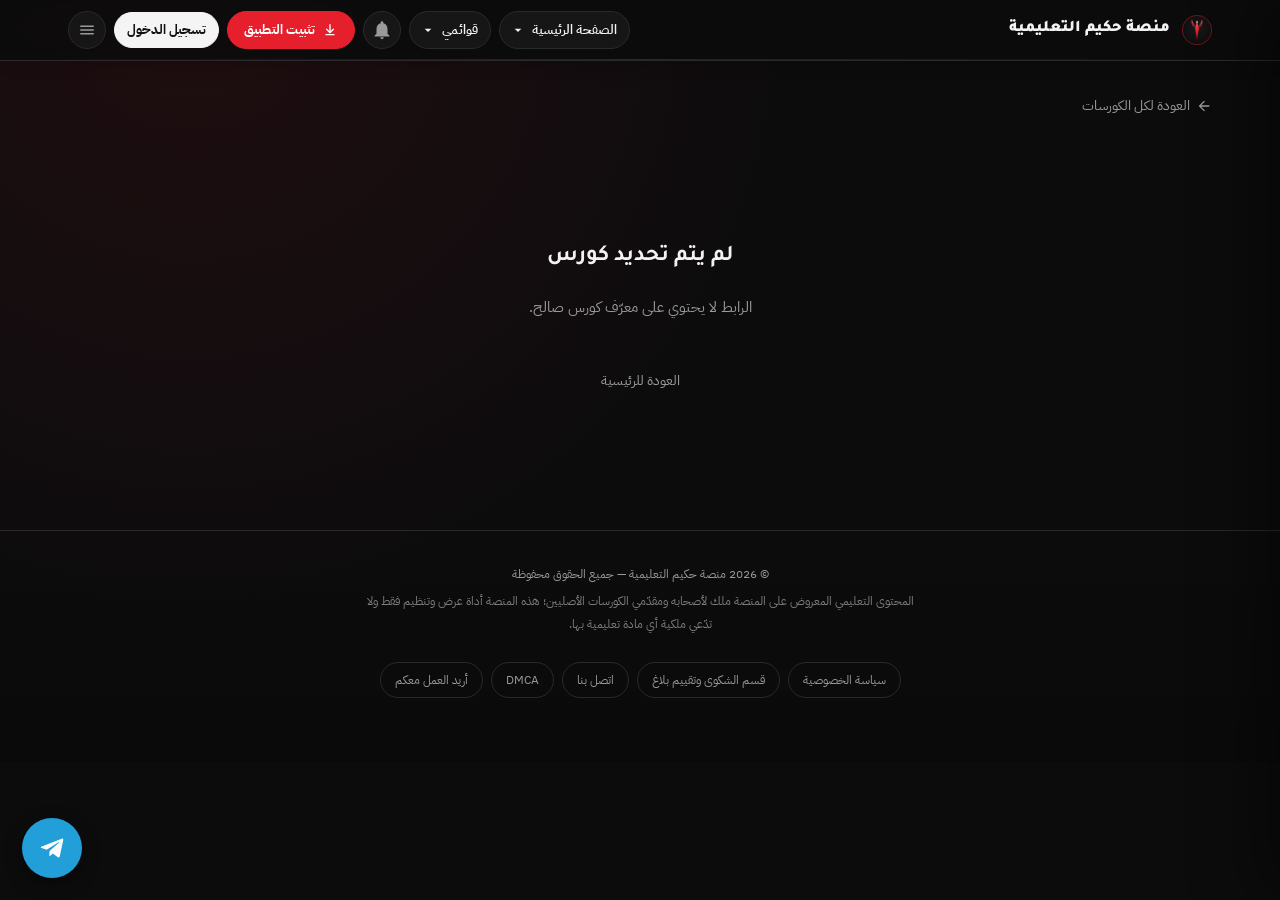
<file: course.html>
<!DOCTYPE html>
<html lang="ar" dir="rtl">
<head>
<meta charset="UTF-8">
<script src="urls.js"></script>
<script>window.__hakimBIP=null;window.addEventListener('beforeinstallprompt',function(e){e.preventDefault();window.__hakimBIP=e;window.dispatchEvent(new Event('hakim-bip'));});</script>
<script src="anti-popup.js"></script>
<meta name="viewport" content="width=device-width, initial-scale=1.0">
<title>كورس — منصة حكيم التعليمية</title>
<link rel="icon" type="image/svg+xml" href="logo.svg">
<link rel="icon" type="image/png" sizes="32x32" href="icon-32.png">
<link rel="apple-touch-icon" href="icon-180.png">
<link rel="manifest" href="manifest.json">
<meta name="theme-color" content="#e5202c">
<link rel="stylesheet" href="course.css">
<script src="nav.js" defer></script>
<link rel="stylesheet" href="ui.css">
</head>
<body data-page="course">

  <header class="site-header">
    <div class="wrap site-header-inner">
      <a href="index.html" class="brand">
        <svg class="brand-mark" viewBox="0 0 200 200">
          <defs>
            <radialGradient id="bggm" cx="50%" cy="42%" r="65%"><stop offset="0%" stop-color="#1a1a1c"/><stop offset="100%" stop-color="#0c0c0d"/></radialGradient>
            <linearGradient id="bladegm" x1="0%" y1="0%" x2="0%" y2="100%"><stop offset="0%" stop-color="#ff5a63"/><stop offset="55%" stop-color="#e5202c"/><stop offset="100%" stop-color="#8c0f18"/></linearGradient>
            <linearGradient id="flamegm" x1="0%" y1="100%" x2="0%" y2="0%"><stop offset="0%" stop-color="#ff2e3b" stop-opacity="0"/><stop offset="100%" stop-color="#ff6a52"/></linearGradient>
          </defs>
          <circle cx="100" cy="100" r="98" fill="url(#bggm)" stroke="#e5202c" stroke-width="3"/>
          <path d="M100 34 L112 92 L100 168 L88 92 Z" fill="url(#bladegm)"/>
          <path d="M100 96 C70 86 58 60 66 30 C74 56 84 70 100 78 Z" fill="url(#flamegm)"/>
          <path d="M100 96 C130 86 142 60 134 30 C126 56 116 70 100 78 Z" fill="url(#flamegm)"/>
          <circle cx="100" cy="46" r="5" fill="#fff" opacity="0.9"/>
        </svg>
        <div class="brand-text">
          <div class="js-site-name site-brand-name">منصة حكيم التعليمية</div>
          <p class="js-tagline">تعلّم بالترتيب الذي تريده أنت</p>
        </div>
      </a>
      <div class="header-actions">
        <div class="mylists-wrap">
          <button class="nav-pill" id="sectionsBtn" title="الأقسام" aria-label="الأقسام" aria-haspopup="true" aria-expanded="false"><span class="nav-pill-label" id="sectionsBtnLabel">الصفحة الرئيسية</span><svg viewBox="0 0 24 24"><path d="M7 10l5 5 5-5z"/></svg></button>
          <div class="mylists-dropdown" id="sectionsDropdown"></div>
        </div>
        <div class="mylists-wrap">
          <button class="nav-pill" id="myListsBtn" title="قوائمي" aria-label="قوائمي" aria-haspopup="true" aria-expanded="false"><span class="nav-pill-label">قوائمي</span><svg viewBox="0 0 24 24"><path d="M7 10l5 5 5-5z"/></svg></button>
          <div class="mylists-dropdown" id="myListsDropdown"></div>
        </div>
        <button class="install-btn" id="installAppBtn" type="button" title="تثبيت التطبيق" aria-label="تثبيت التطبيق"><svg viewBox="0 0 24 24"><path d="M12 3a1 1 0 011 1v9.59l3.3-3.3a1 1 0 111.4 1.42l-5 5a1 1 0 01-1.4 0l-5-5a1 1 0 111.4-1.42l3.3 3.3V4a1 1 0 011-1zM5 19a1 1 0 011-1h12a1 1 0 110 2H6a1 1 0 01-1-1z"/></svg><span class="install-label">تثبيت التطبيق</span></button>
        <button class="icon-btn hamburger-btn" id="menuBtn" title="القائمة" aria-label="القائمة">
          <svg viewBox="0 0 24 24"><path d="M3 6h18v2H3zm0 5h18v2H3zm0 5h18v2H3z"/></svg>
        </button>
      </div>
    </div>
  </header>
  <div class="menu-overlay" id="menuOverlay"></div>
  <nav class="side-menu" id="sideMenu">
    <button class="icon-btn menu-close" id="menuCloseBtn" aria-label="إغلاق"><svg viewBox="0 0 24 24"><path d="M6.4 4.98L4.98 6.4 10.59 12l-5.61 5.6 1.42 1.42L12 13.41l5.6 5.61 1.42-1.42L13.41 12l5.61-5.6-1.42-1.42L12 10.59z"/></svg></button>
    <div id="sideMenuItems"></div>
  </nav>

  <main class="wrap">
    <a href="index.html" class="back-link">
      <svg viewBox="0 0 24 24"><path d="M20 11H7.83l5.59-5.59L12 4l-8 8 8 8 1.41-1.41L7.83 13H20z"/></svg>
      العودة لكل الكورسات
    </a>

    <div id="courseError" class="course-error" style="display:none"></div>
    <div id="pageBody">
      <!-- المرحلة 1: المعلومات + المواسم + الحلقات (اختيار) -->
      <div id="infoView">
        <div class="course-banner" id="banner"></div>
        <div class="info-section" id="infoSection"></div>
        <div class="course-rating-host" id="courseRatingHost"></div>
        <section class="seasons-section" id="seasonsSection"></section>
        <section class="episodes-section" id="episodesSection">
          <div class="page-numbers" id="pageNumbers"></div>
          <div class="lesson-list" id="lessonList"></div>
          <div class="play-bar" id="playBar"></div>
        </section>
        <section class="work-info" id="workInfoBlock" data-baked="0"></section>
        <section class="seo-eps" id="seoEpisodes"></section>
      </div>
      <!-- المرحلة 2: المشغّل (بتظهر لما تضغط تشغيل) -->
      <div id="playerView" class="player-view" hidden>
        <button type="button" class="back-link player-back" id="backToSelect">← رجوع للمعلومات والحلقات</button>
        <h1 class="watch-title" id="watchTitle"></h1>
        <div class="player-shell" id="playerShell">
          <div id="playerHost"></div>
          <div class="video-stats-row" id="videoStatsRow"></div>
          <div class="now-playing-title" id="nowPlaying"></div>
        </div>
        <div class="player-nav" id="playerNav"></div>
        <div class="watch-actions" id="watchActions"></div>
      </div>
    </div>
  </main>

  <footer class="site-footer">
    <div class="wrap">
      <p class="js-footer-rights">© 2026 منصة حكيم التعليمية — جميع الحقوق محفوظة</p>
      <p class="rights-note js-footer-note">
        المحتوى التعليمي المعروض على المنصة ملك لأصحابه ومقدّمي الكورسات الأصليين؛
        هذه المنصة أداة عرض وتنظيم فقط ولا تدّعي ملكية أي مادة تعليمية بها.
      </p>
      <nav class="footer-links">
        <a href="privacy.html" class="admin-link">سياسة الخصوصية</a>
        <a href="contact.html?tab=complaint" class="admin-link">قسم الشكوى وتقييم بلاغ</a>
        <a href="contact.html?tab=contact" class="admin-link">اتصل بنا</a>
        <a href="contact.html?tab=dmca" class="admin-link">DMCA</a>
        <a href="contact.html?tab=join" class="admin-link">أريد العمل معكم</a>
      </nav>
      
    </div>
  </footer>

<script src="course.js"></script>
</body>
</html>
</file>
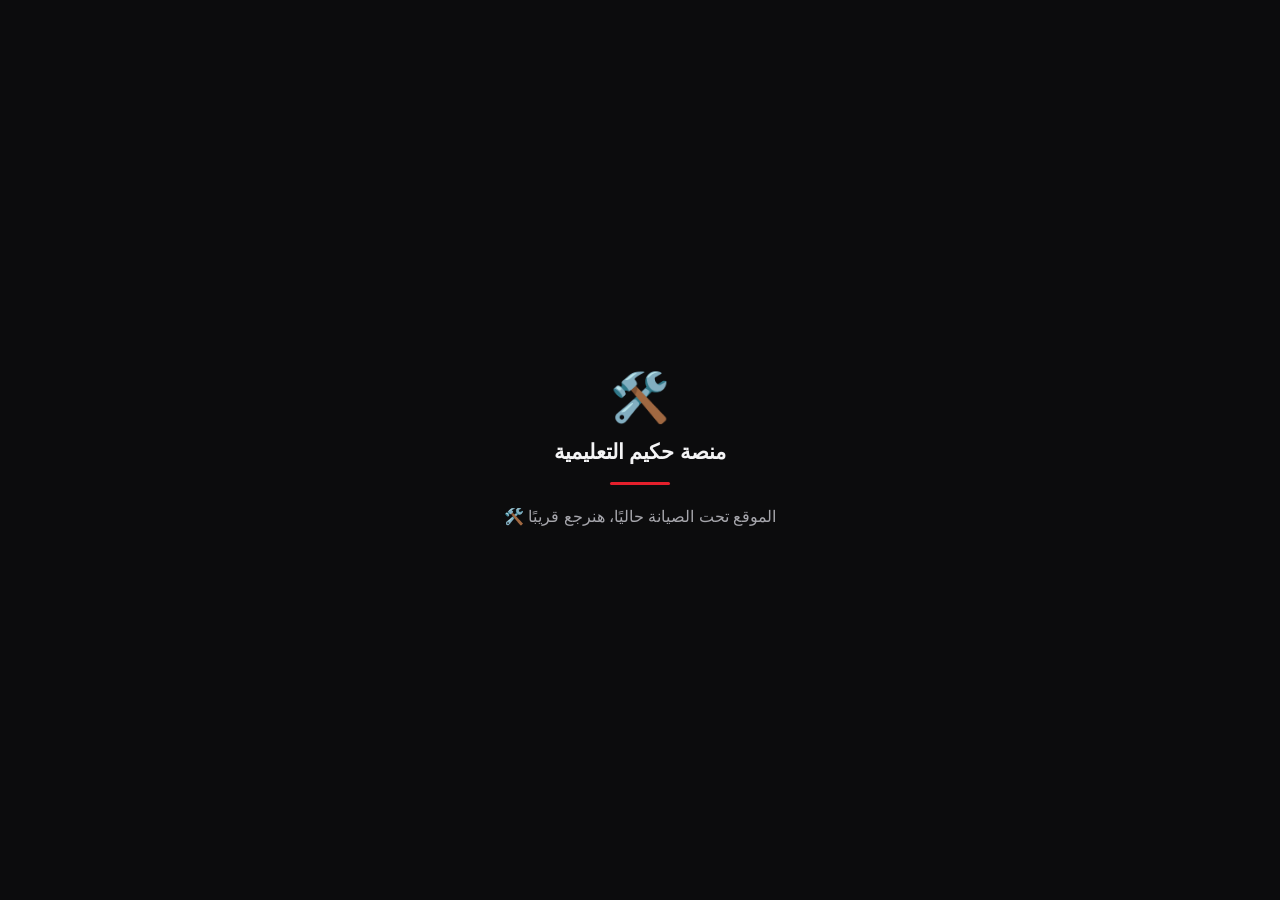
<file: maintenance.html>
<!DOCTYPE html>
<html lang="ar" dir="rtl">
<head>
<meta charset="UTF-8">
<meta name="viewport" content="width=device-width, initial-scale=1.0">
<title>الموقع تحت الصيانة</title>
<meta name="robots" content="noindex">
<link rel="icon" type="image/svg+xml" href="logo.svg">
<style>
  * { box-sizing: border-box; }
  html, body { margin: 0; padding: 0; height: 100%; }
  body {
    min-height: 100vh; display: flex; flex-direction: column; align-items: center; justify-content: center;
    text-align: center; padding: 30px; gap: 14px;
    background: #0c0c0d; color: #f4f4f5;
    font-family: 'Tajawal', 'Segoe UI', Tahoma, Arial, sans-serif;
  }
  .icon { font-size: 3rem; }
  h1 { margin: 0; font-size: 1.3rem; font-weight: 900; }
  p { color: #a6a6ac; max-width: 420px; margin: 0; line-height: 1.7; }
  .bar { height: 3px; width: 60px; background: #e5202c; border-radius: 3px; margin: 4px 0; }
</style>
</head>
<body>
  <div class="icon">🛠️</div>
  <h1 id="siteNameHost">منصة حكيم التعليمية</h1>
  <div class="bar"></div>
  <p id="msgHost">الموقع تحت الصيانة حاليًا، هنرجع قريبًا 🛠️</p>
</body>
</html>
</file>
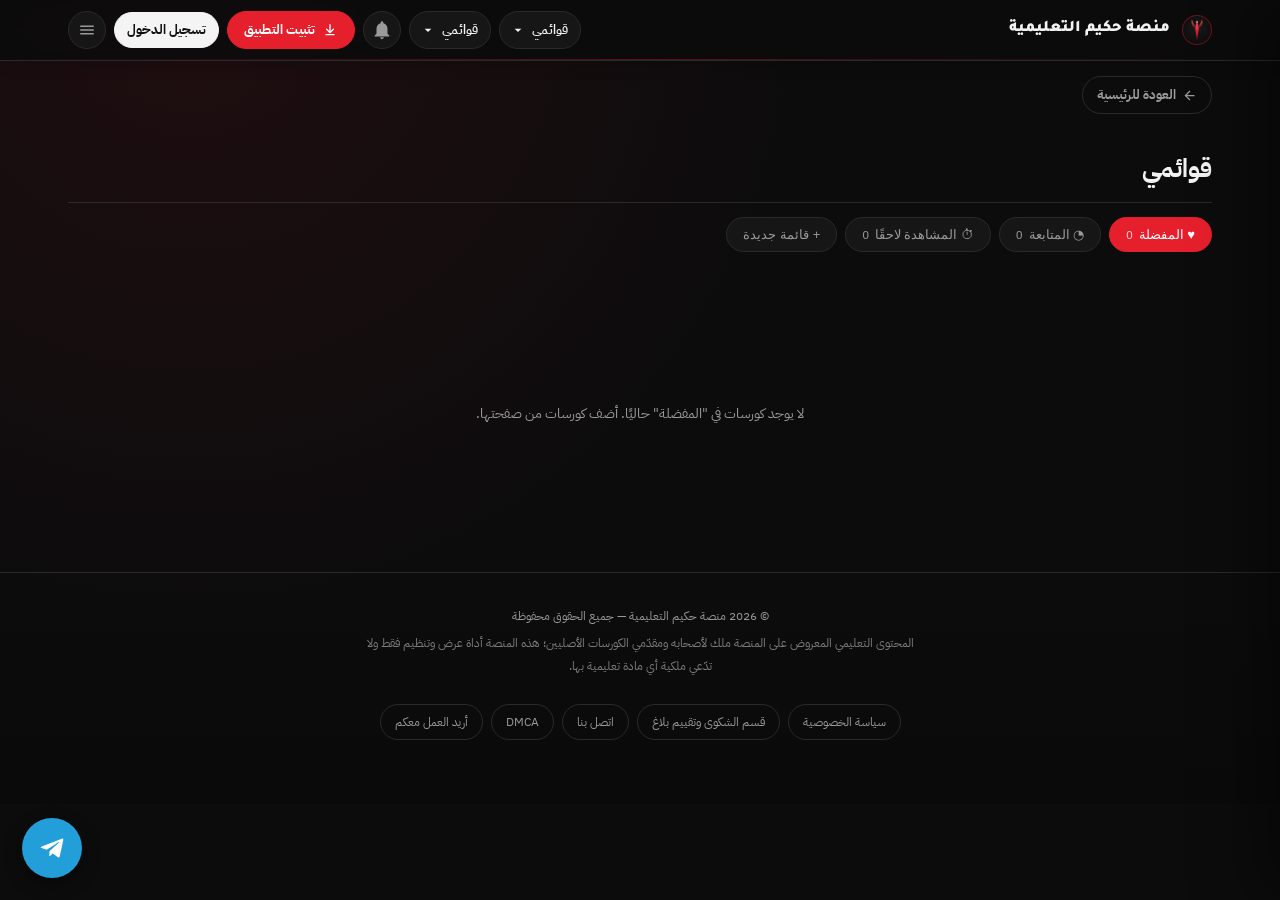
<file: mylists.html>
<!DOCTYPE html>
<html lang="ar" dir="rtl">
<head>
<meta charset="UTF-8">
<script src="urls.js"></script>
<script>window.__hakimBIP=null;window.addEventListener('beforeinstallprompt',function(e){e.preventDefault();window.__hakimBIP=e;window.dispatchEvent(new Event('hakim-bip'));});</script>
<meta name="viewport" content="width=device-width, initial-scale=1.0">
<title>قوائمي — منصة حكيم التعليمية</title>
<link rel="icon" type="image/svg+xml" href="logo.svg">
<link rel="icon" type="image/png" sizes="32x32" href="icon-32.png">
<link rel="apple-touch-icon" href="icon-180.png">
<link rel="manifest" href="manifest.json">
<meta name="theme-color" content="#e5202c">
<meta name="robots" content="noindex, follow">
<style>
/* ============================================================
   منصة حكيم التعليمية — نظام التصميم (نسخة موسّعة)
   ============================================================ */

@import url('https://fonts.googleapis.com/css2?family=Tajawal:wght@700;800;900&family=IBM+Plex+Sans+Arabic:wght@400;500;600&display=swap');

:root {
  --bg: #0c0c0d;
  --surface: #161616;
  --surface-2: #1c1c1e;
  --line: #2a2a2c;
  --text: #f2f2f2;
  --text-muted: #9a9a9d;

  --red: #e5202c;
  --red-dim: #a3141c;
  --red-glow: rgba(229,32,44,0.35);

  --green: #2fb85f;
  --amber: #e8a33d;

  --font-display: 'Tajawal', sans-serif;
  --font-body: 'IBM Plex Sans Arabic', sans-serif;

  --radius-card: 10px;
  --radius-sm: 8px;

  --shadow-lift: 0 16px 32px rgba(0,0,0,0.55);
}

* { box-sizing: border-box; }
html { color-scheme: dark; }

body {
  margin: 0;
  background: var(--bg);
  background-image: radial-gradient(circle at 15% 0%, rgba(229,32,44,0.09), transparent 45%);
  color: var(--text);
  font-family: var(--font-body);
  line-height: 1.6;
  -webkit-font-smoothing: antialiased;
  transition: background 0.2s ease, color 0.2s ease;
}

a { color: inherit; text-decoration: none; }
::selection { background: var(--red); color: #fff; }
:focus-visible { outline: 2px solid var(--red); outline-offset: 3px; border-radius: 4px; }

.wrap { max-width: 1200px; margin: 0 auto; padding: 0 22px; }

/* ---------- الرأس ---------- */
.site-header {
  position: sticky;
  top: 0;
  z-index: 20;
  background: rgba(12,12,13,0.9);
  backdrop-filter: blur(10px);
  border-bottom: 2px solid var(--red-dim);
}

.site-header-inner { display: flex; align-items: center; gap: 14px; padding: 14px 22px; }
.brand { display: flex; align-items: center; gap: 12px; flex: 1; min-width: 0; }

.brand-mark { width: 44px; height: 44px; flex-shrink: 0; filter: drop-shadow(0 0 6px rgba(229,32,44,0.55)); animation: logo-pulse 3.2s ease-in-out infinite; }
@keyframes logo-pulse {
  0%, 100% { filter: drop-shadow(0 0 5px rgba(229,32,44,0.45)); }
  50% { filter: drop-shadow(0 0 14px rgba(229,32,44,0.85)); }
}

.brand-text h1, .brand-text .site-brand-name { font-family: var(--font-display); font-weight: 900; font-size: 1.4rem; margin: 0; letter-spacing: 0.3px; }
.brand-text h1 span, .brand-text .site-brand-name span { color: var(--red); }
.brand-text p { margin: 0; font-size: 0.74rem; color: var(--text-muted); }

.header-actions { display: flex; align-items: center; gap: 8px; }
.mylists-wrap { position: relative; display: flex; align-items: center; }
.nav-pill { display: inline-flex; align-items: center; gap: 6px; height: 38px; padding: 0 12px 0 10px; border-radius: 999px; border: 1px solid var(--line); background: var(--surface); color: var(--text); font: inherit; font-size: 0.82rem; font-weight: 600; cursor: pointer; white-space: nowrap; max-width: 210px; transition: background .18s ease, border-color .18s ease, color .18s ease; }
.nav-pill-label { overflow: hidden; text-overflow: ellipsis; }
.nav-pill svg { width: 16px; height: 16px; fill: currentColor; flex-shrink: 0; transition: transform .22s ease; }
.nav-pill:hover { border-color: var(--red-dim); background: var(--surface-2); }
.nav-pill:focus-visible, .mylists-row:focus-visible { outline: 2px solid var(--red); outline-offset: 2px; }
.nav-pill.active-mylists { background: rgba(229,32,44,0.12); border-color: var(--red); color: var(--red); }
.nav-pill.active-mylists svg { transform: rotate(180deg); }
.install-btn { display: inline-flex; align-items: center; gap: 7px; height: 38px; padding: 0 14px; border-radius: 999px; border: 1px solid var(--red); background: var(--red); color: #fff; font: inherit; font-size: 0.82rem; font-weight: 700; cursor: pointer; white-space: nowrap; flex-shrink: 0; transition: filter .15s ease, transform .15s ease; }
.install-btn:hover { filter: brightness(1.12); }
.install-btn:active { transform: scale(0.97); }
.install-btn svg { width: 16px; height: 16px; fill: currentColor; }
@media (max-width: 640px) { .install-btn { width: 34px; height: 34px; padding: 0; justify-content: center; } .install-label { display: none; } }
.mylists-dropdown {
  position: absolute; top: calc(100% + 10px); right: 0; z-index: 60;
  width: max-content; min-width: 230px; max-width: min(340px, calc(100vw - 20px));
  background: var(--surface); border: 1px solid var(--line); border-radius: 14px; padding: 8px;
  box-shadow: 0 18px 40px rgba(0,0,0,0.5);
  opacity: 0; visibility: hidden; transform: translateY(-8px) scale(0.98); transform-origin: top right; pointer-events: none;
  transition: opacity .18s ease, transform .18s ease, visibility 0s linear .18s;
}
.mylists-dropdown.show { opacity: 1; visibility: visible; transform: translateY(0) scale(1); pointer-events: auto; transition: opacity .18s ease, transform .18s ease, visibility 0s; }
.mylists-rows { display: flex; flex-direction: column; gap: 2px; }
.mylists-row { display: flex; align-items: center; justify-content: space-between; gap: 14px; padding: 11px 14px; border-radius: 10px; color: var(--text); font-size: 0.9rem; font-weight: 600; text-decoration: none; transition: background .14s ease, color .14s ease; }
.mylists-row:hover { background: rgba(229,32,44,0.12); }
.mylists-row.is-all { color: var(--red); background: rgba(229,32,44,0.07); font-weight: 700; }
.mylists-row.current { background: rgba(229,32,44,0.16); color: var(--red); }
.mylists-row .count { font-size: 0.74rem; color: var(--text-muted); background: var(--surface-2); border-radius: 999px; padding: 1px 8px; font-weight: 600; }
@media (max-width: 640px) {
  .mylists-wrap { position: static; }
  .nav-pill { width: 34px; height: 34px; padding: 0; justify-content: center; border-radius: 50%; }
  .nav-pill-label { display: none; }
  .mylists-dropdown { top: calc(100% + 6px); left: 12px; right: 12px; width: auto; min-width: 0; max-width: none; transform-origin: top center; }
}
.mylists-rows { display: flex; flex-direction: column; gap: 2px; }
.mylists-row { display: flex; align-items: center; justify-content: space-between; gap: 8px; padding: 9px 10px; border-radius: 8px; color: var(--text); text-decoration: none; font-size: 0.84rem; }
.mylists-row:hover { background: var(--surface-2); }
.mylists-row .count { color: var(--text-muted); font-size: 0.74rem; flex-shrink: 0; }
.mylists-row .name { overflow: hidden; text-overflow: ellipsis; white-space: nowrap; }
.mylists-divider { height: 1px; background: var(--line); margin: 6px 2px; }
.mylists-empty-hint { padding: 8px 10px; color: var(--text-muted); font-size: 0.78rem; }
.mylists-new-form { display: flex; gap: 6px; padding: 4px 2px 2px; }
.mylists-new-form input { flex: 1; min-width: 0; background: var(--surface-2); border: 1px solid var(--line); border-radius: 8px; padding: 7px 9px; color: var(--text); font-size: 0.78rem; }
.mylists-new-form button { background: var(--red); color: #fff; border: none; border-radius: 8px; padding: 7px 11px; font-size: 0.76rem; cursor: pointer; white-space: nowrap; }
.icon-btn.active-mylists { color: var(--red); border-color: var(--red); }
.icon-btn.active-mylists svg { transform: rotate(180deg); }
.icon-btn svg { transition: transform .18s ease; }
.mylists-card-remove { background: none; border: 1px solid var(--line); color: var(--text-muted); border-radius: 8px; padding: 6px 10px; font-size: 0.75rem; cursor: pointer; }
.mylists-card-remove:hover { color: #ff5c5c; border-color: #ff5c5c; }
.mylists-subtabs { display: flex; flex-wrap: wrap; gap: 8px; margin-bottom: 18px; }
.mylists-subtab-btn { background: var(--surface); border: 1px solid var(--line); color: var(--text-muted); border-radius: 20px; padding: 9px 16px; font-size: 0.82rem; cursor: pointer; display: flex; align-items: center; gap: 6px; }
.mylists-subtab-btn .n { color: var(--text-muted); font-size: 0.72rem; }
.mylists-subtab-btn.active { background: var(--red); border-color: var(--red); color: #fff; }
.mylists-subtab-btn.active .n { color: rgba(255,255,255,0.8); }
.mylists-course-card { position: relative; }
.mylists-course-card .mylists-card-remove { position: absolute; top: 8px; left: 8px; z-index: 2; background: rgba(12,12,13,0.85); }
.icon-btn {
  width: 38px; height: 38px; border-radius: 50%; border: 1px solid var(--line);
  background: var(--surface); display: flex; align-items: center; justify-content: center;
  cursor: pointer; color: var(--text-muted); transition: all 0.15s ease; flex-shrink: 0;
}
.icon-btn:hover { color: var(--red); border-color: var(--red-dim); }
.icon-btn svg { width: 18px; height: 18px; fill: currentColor; }
.icon-btn .sun { display: none; }

/* ---------- شريط البحث والتصنيف ---------- */
.tab-btn {
  background: var(--surface); border: 1px solid var(--line); color: var(--text-muted);
  font-family: var(--font-body); font-weight: 500; font-size: 0.82rem; padding: 8px 18px;
  border-radius: var(--radius-sm); cursor: pointer; transition: all 0.15s ease;
}
.tab-btn:hover { color: var(--text); border-color: var(--red-dim); }
.tab-btn.active { background: var(--red); border-color: var(--red); color: #fff; font-weight: 700; }

/* ---------- شبكة الكروت ---------- */
.grid { display: grid; grid-template-columns: repeat(auto-fill, minmax(190px, 1fr)); gap: 20px; padding: 22px 0 60px; }
.course-card { position: relative; display: block; cursor: pointer; opacity: 0; transform: translateY(10px); animation: card-in 0.45s ease forwards; }
@keyframes card-in { to { opacity: 1; transform: translateY(0); } }

.card-media { position: relative; width: 100%; aspect-ratio: 2/3; border-radius: var(--radius-card); overflow: hidden; background: var(--surface); border: 1px solid var(--line); transition: border-color 0.2s ease, box-shadow 0.2s ease; }
.card-media img { width: 100%; height: 100%; object-fit: cover; display: block; transition: transform 0.35s ease; }
.card-badge { position: absolute; top: 10px; right: 10px; background: var(--red); color: #fff; font-size: 0.68rem; font-weight: 700; padding: 4px 11px; border-radius: 5px; box-shadow: 0 4px 10px rgba(0,0,0,0.4); }
.card-play { position: absolute; inset: 0; display: flex; align-items: center; justify-content: center; background: rgba(0,0,0,0.35); opacity: 0; transition: opacity 0.2s ease; }
.card-play svg { width: 46px; height: 46px; fill: #fff; filter: drop-shadow(0 4px 10px rgba(0,0,0,0.6)); transform: scale(0.85); transition: transform 0.2s ease; }
.card-body { padding: 10px 2px 0; }
.card-body h3 { margin: 0 0 3px; font-family: var(--font-display); font-weight: 700; font-size: 0.92rem; text-align: center; color: var(--text); }
.card-body p { margin: 0; font-size: 0.76rem; color: var(--text-muted); text-align: center; display: -webkit-box; -webkit-line-clamp: 2; -webkit-box-orient: vertical; overflow: hidden; }
.course-card:hover .card-media, .course-card:focus-visible .card-media { border-color: var(--red); box-shadow: var(--shadow-lift), 0 0 0 1px var(--red-glow); }
.course-card:hover .card-media img { transform: scale(1.06); }
.course-card:hover .card-play { opacity: 1; }
.course-card:hover .card-play svg { transform: scale(1); }

/* ---------- حالة عدم وجود كورسات ---------- */

/* ---------- التذييل ---------- */
.site-footer { border-top: 1px solid var(--line); padding: 26px 0 34px; text-align: center; }
.site-footer p { margin: 0 0 6px; font-size: 0.78rem; color: var(--text-muted); }
.site-footer .rights-note { max-width: 560px; margin: 0 auto; font-size: 0.72rem; color: var(--text-muted); opacity: 0.7; }
.site-footer .admin-link { display: inline-block; margin-top: 10px; font-size: 0.7rem; color: var(--text-muted); opacity: 0.5; }
.site-footer .admin-link:hover { opacity: 1; color: var(--red); }

/* ============================================================
   صفحة الكورس (course.html)
   ============================================================ */
.back-link {
  display: inline-flex; align-items: center; gap: 6px; color: var(--text-muted); font-size: 0.82rem; font-weight: 700;
  margin: 22px 0 0; padding: 7px 14px; border: 1px solid var(--line); border-radius: 999px; transition: color .15s ease, border-color .15s ease;
}
.back-link:hover { color: var(--red); border-color: var(--red-dim); }
.back-link svg { width: 15px; height: 15px; fill: currentColor; }

/* قسم المعلومات */

/* أزرار الحلقة السابقة / التالية */

/* تبويبات تجميع الحلقات */

/* ============================================================
   إصلاحات الهاتف — الموقع كان شبه من غير أي تجاوب حقيقي غير
   نقطتين صغيرين، فده تمرير عام لأهم المشاكل: تكدّس الهيدر،
   قوائم منسدلة بتخرج بره الشاشة، حشو زيادة على الجنبين، وسكرول أفقي.
   ============================================================ */
html, body { overflow-x: hidden; max-width: 100%; }
@media (max-width: 720px) {
  .wrap { padding: 0 14px; }
  .site-header-inner { padding: 10px 14px; gap: 6px; flex-wrap: nowrap; }
  .brand { gap: 8px; }
  .brand-mark { width: 34px; height: 34px; }
  .brand-text p { display: none; }
  .brand-text h1, .brand-text .site-brand-name { font-size: 1rem; }
  .header-actions { gap: 3px; }
  .icon-btn { width: 34px; height: 34px; }
  .icon-btn svg { width: 16px; height: 16px; }
  .admin-card { padding: 16px; }
}
@media (max-width: 480px) {
  .brand-text h1, .brand-text .site-brand-name { font-size: 0.9rem; }
}

@media (prefers-reduced-motion: reduce) {
  .course-card, .card-media img, .brand-mark { transition: none !important; animation: none !important; }
  .course-card { opacity: 1; transform: none; }
}

/* ============================================================
   مشغّل الفيديو المخصص (player.js)
   ============================================================ */
@keyframes hp-spin { to { transform: rotate(360deg); } }
@keyframes hp-pulse { 0% { transform: scale(1); } 40% { transform: scale(0.85); } 100% { transform: scale(1); } }

/* ============================================================
   صفحة الأدمن (admin.html)
   ============================================================ */
.admin-card { background: var(--surface); border: 1px solid var(--line); border-radius: var(--radius-card); padding: 28px; margin-bottom: 20px; }
.admin-card h2 { font-family: var(--font-display); font-size: 1.15rem; margin: 0 0 6px; }
.admin-card .hint { font-size: 0.8rem; color: var(--text-muted); margin: 0 0 18px; line-height: 1.8; }

.field { margin-bottom: 16px; }
.field label { display: block; font-size: 0.82rem; color: var(--text-muted); margin-bottom: 6px; font-weight: 600; }
.field input[type="text"], .field input[type="password"], .field input[type="url"], .field textarea, .field select {
  width: 100%; background: var(--surface-2); border: 1px solid var(--line); color: var(--text);
  font-family: var(--font-body); font-size: 0.9rem; padding: 11px 13px; border-radius: var(--radius-sm);
  transition: border-color 0.15s ease;
}
.field input:focus, .field textarea:focus, .field select:focus { border-color: var(--red); outline: none; }
.field textarea { min-height: 80px; resize: vertical; }
.field-row { display: grid; grid-template-columns: 1fr 1fr; gap: 14px; }
@media (max-width: 560px) { .field-row { grid-template-columns: 1fr; } }

.btn-primary, .btn-secondary, .btn-danger {
  display: inline-flex; align-items: center; justify-content: center; gap: 6px;
  padding: 11px 22px; border-radius: var(--radius-sm); font-family: var(--font-body);
  font-weight: 700; font-size: 0.86rem; cursor: pointer; border: none; transition: all 0.15s ease;
}
.btn-primary { background: var(--red); color: #fff; }
.btn-primary:hover { background: #ff2e3b; }
.btn-primary:disabled { opacity: 0.5; cursor: not-allowed; }
.btn-secondary { background: var(--surface-2); color: var(--text); border: 1px solid var(--line); }
.btn-secondary:hover { border-color: var(--red-dim); }
.btn-danger { background: transparent; color: #ff5c5c; border: 1px solid rgba(255,92,92,0.4); }
.btn-danger:hover { background: rgba(255,92,92,0.1); }

.toast { position: fixed; bottom: 24px; left: 50%; transform: translateX(-50%) translateY(20px); background: var(--surface-2); border: 1px solid var(--line); color: var(--text); padding: 13px 22px; border-radius: var(--radius-sm); font-size: 0.85rem; box-shadow: var(--shadow-lift); z-index: 100; opacity: 0; pointer-events: none; transition: all 0.25s ease; }
.toast.show { opacity: 1; transform: translateX(-50%) translateY(0); }
.toast.success { border-color: var(--green); }
.toast.error { border-color: #ff5c5c; }

/* ============================================================
   إضافات: القائمة الجانبية، الأقسام، الإشعارات/الاستطلاعات/المواعيد
   ============================================================ */

/* قائمة الهامبرغر */
.hamburger-btn { display: flex; }
.menu-overlay { position: fixed; inset: 0; background: rgba(0,0,0,0.55); z-index: 40; opacity: 0; pointer-events: none; transition: opacity 0.2s ease; }
.menu-overlay.show { opacity: 1; pointer-events: auto; }
.side-menu {
  position: fixed; top: 0; bottom: 0; right: 0; width: 300px; max-width: 86vw;
  background: var(--surface); border-left: 1px solid var(--line); z-index: 41;
  transform: translateX(100%); transition: transform 0.25s ease; overflow-y: auto;
  padding: 18px;
}
.side-menu.show { transform: translateX(0); }
.side-menu h3 { font-family: var(--font-display); font-size: 0.78rem; color: var(--text-muted); margin: 18px 0 8px; padding: 0 4px; }
.side-menu h3:first-child { margin-top: 0; }
.side-menu a.menu-link {
  display: flex; align-items: center; gap: 10px; padding: 11px 12px; border-radius: var(--radius-sm);
  color: var(--text); font-size: 0.9rem; font-weight: 600; transition: background 0.15s ease;
}
.side-menu a.menu-link:hover { background: var(--surface-2); }
.side-menu a.menu-link svg { width: 18px; height: 18px; fill: var(--text-muted); flex-shrink: 0; }
.side-menu .menu-close { position: absolute; top: 14px; left: 14px; }

/* صفحة الأقسام (section.html) والمركز (hub.html) */

.pg-title { margin: 22px 0 14px; font-size: 1.55rem; font-weight: 800; color: var(--text); padding-bottom: 12px; border-bottom: 1px solid var(--line); }
.hub-tab { padding: 11px 16px; font-size: 0.85rem; font-weight: 700; color: var(--text-muted); cursor: pointer; border-bottom: 2px solid transparent; white-space: nowrap; }
.hub-tab.active { color: var(--red); border-color: var(--red); }
@media (max-width: 640px) { .hub-tab { padding: 9px 10px; font-size: 0.78rem; } }
.hub-panel { display: none; padding-bottom: 60px; }
.hub-panel.active { display: block; }

.notif-card, .schedule-card {
  background: var(--surface-2); border: 1px solid var(--line); border-radius: var(--radius-card);
  padding: 16px 18px; margin-bottom: 12px;
}
.notif-card h4, .schedule-card h4 { margin: 0 0 6px; font-size: 0.95rem; font-family: var(--font-display); }
.notif-card p, .schedule-card p { margin: 0; font-size: 0.85rem; color: var(--text-muted); line-height: 1.8; }
.notif-card .date, .schedule-card .date { font-size: 0.72rem; color: var(--red); margin-top: 8px; direction: ltr; text-align: right; }

.poll-card { background: var(--surface-2); border: 1px solid var(--line); border-radius: var(--radius-card); padding: 18px; margin-bottom: 16px; }
.poll-card h4 { margin: 0 0 14px; font-size: 0.98rem; font-family: var(--font-display); }
.poll-option { margin-bottom: 10px; }
.poll-option-label { display: flex; justify-content: space-between; font-size: 0.84rem; margin-bottom: 5px; }
.poll-option-label b { font-weight: 700; }
.poll-bar-track { height: 10px; background: var(--bg); border-radius: 999px; overflow: hidden; }
.poll-bar-fill { height: 100%; background: var(--red); border-radius: 999px; transition: width 0.4s ease; }
.poll-total { font-size: 0.72rem; color: var(--text-muted); margin-top: 10px; }
/* استطلاع حي بشكل واتساب */
.poll-live .pl-hint { font-size: .78rem; color: var(--text-muted); margin: -6px 0 12px; }
.pl-opt { position: relative; display: flex; align-items: center; gap: 10px; width: 100%; text-align: right; background: var(--bg); border: 1px solid var(--line); border-radius: 12px; padding: 12px 14px; margin-bottom: 8px; color: var(--text); font-family: inherit; font-size: .92rem; cursor: pointer; overflow: hidden; }
.pl-opt:disabled { cursor: default; opacity: .8; }
.pl-fill { position: absolute; inset: 0 auto 0 0; right: auto; background: rgba(229,37,42,.18); border-radius: 12px; transition: width .5s ease; pointer-events: none; }
.pl-opt.on { border-color: var(--red); } .pl-opt.on .pl-fill { background: rgba(229,37,42,.32); }
.pl-mark { position: relative; flex: 0 0 22px; height: 22px; border: 2px solid var(--text-muted); display: grid; place-items: center; font-size: .78rem; font-weight: 800; color: #fff; }
.pl-mark.radio { border-radius: 50%; } .pl-mark.check { border-radius: 6px; }
.pl-opt.on .pl-mark { background: var(--red); border-color: var(--red); }
.pl-label { position: relative; flex: 1; } .pl-num { position: relative; text-align: left; line-height: 1.2; } .pl-num small { display: block; color: var(--text-muted); font-size: .7rem; }
.pl-total { font-size: .74rem; color: var(--text-muted); margin: 6px 0 0; }


.empty-hub { text-align: center; padding: 50px 20px; color: var(--text-muted); font-size: 0.86rem; }

/* شارات المشاهدات والإعجاب (عرض فقط) */

/* ترقيم صفحات الحلقات (أرقام بسيطة) */


/* إحصائيات الأدمن */

/* أزرار الإعجاب/عدم الإعجاب التفاعلية وزر الإبلاغ */

/* نموذج الاستطلاع التفاعلي */
.poll-form-opts label:hover { color: var(--red); }
.poll-result-msg strong { color: var(--text); }

/* تقييم النجوم (الحلقة + الكورس ككل) */

/* زر تليجرام عائم */
.floating-telegram {
  position: fixed; bottom: 22px; left: 22px; width: 52px; height: 52px; border-radius: 50%;
  background: #229ed9; display: flex; align-items: center; justify-content: center;
  box-shadow: 0 6px 18px rgba(0,0,0,0.4); z-index: 50; transition: transform 0.15s ease;
}
.floating-telegram:hover { transform: scale(1.08); }
.floating-telegram svg { width: 26px; height: 26px; fill: #fff; }

/* شريط إشعارات/استطلاعات بارز في الرئيسية */
.home-alert-banner {
  background: linear-gradient(90deg, rgba(229,32,44,0.16), rgba(229,32,44,0.04));
  border: 1px solid var(--red-dim); border-radius: var(--radius-sm);
  padding: 12px 16px; margin: 18px 0; display: flex; align-items: center; gap: 10px;
  font-size: 0.86rem; animation: banner-in 0.4s ease;
}
.home-alert-banner svg { width: 18px; height: 18px; fill: var(--red); flex-shrink: 0; }
.home-alert-banner a { color: var(--red); font-weight: 700; margin-right: auto; white-space: nowrap; }
@keyframes banner-in { from { opacity: 0; transform: translateY(-6px); } to { opacity: 1; transform: translateY(0); } }


/* ---------- رأس مضغوط (نفس الصفحة الرئيسية) ---------- */
.brand-mark { width: 30px; height: 30px; animation: none; filter: none; }
.brand-text h1, .brand-text .site-brand-name { font-size: 1.02rem; }
.brand-text p { display: none; }
@media (max-width: 900px) {
  .nav-pill { width: 36px; height: 36px; padding: 0; justify-content: center; border-radius: 50%; }
  .nav-pill-label, .install-label { display: none; }
  .install-btn { width: 36px; height: 36px; padding: 0; justify-content: center; }
}
@media (max-width: 720px) { .brand-text { display: block; min-width: 0; } .brand-text h1, .brand-text .site-brand-name { font-size: 0.82rem !important; max-width: 38vw; overflow: hidden; text-overflow: ellipsis; white-space: nowrap; } .brand-mark { width: 26px !important; height: 26px !important; } }
</style>
<script src="nav.js" defer></script>
<style id="hk-fixes">
/* ===== إصلاحات الموبايل + زر تيليجرام + روابط الفوتر (أكتوبر 2026) ===== */
@media (max-width: 720px) { .header-actions .mylists-wrap:nth-of-type(2) { display: none; } } /* قوائمي في الشريط السفلي؛ زر الأقسام ▼ فاضل ظاهر */
.floating-telegram { width: 60px !important; height: 60px !important; animation: tg-pulse 2.6s infinite; }
.floating-telegram svg { width: 30px !important; height: 30px !important; }
@keyframes tg-pulse { 0% { box-shadow: 0 6px 18px rgba(0,0,0,.4), 0 0 0 0 rgba(34,158,217,.6); } 70% { box-shadow: 0 6px 18px rgba(0,0,0,.4), 0 0 0 18px rgba(34,158,217,0); } 100% { box-shadow: 0 6px 18px rgba(0,0,0,.4), 0 0 0 0 rgba(34,158,217,0); } }
@media (prefers-reduced-motion: reduce) { .floating-telegram { animation: none; } }
.footer-links { display: flex; flex-wrap: wrap; gap: 6px 18px; justify-content: center; margin-top: 8px; }
</style>
<link rel="stylesheet" href="ui.css">
</head>
<body>

  <header class="site-header">
    <div class="wrap site-header-inner">
      <a href="index.html" class="brand">
        <svg class="brand-mark" viewBox="0 0 200 200">
          <defs>
            <radialGradient id="bggm" cx="50%" cy="42%" r="65%"><stop offset="0%" stop-color="#1a1a1c"/><stop offset="100%" stop-color="#0c0c0d"/></radialGradient>
            <linearGradient id="bladegm" x1="0%" y1="0%" x2="0%" y2="100%"><stop offset="0%" stop-color="#ff5a63"/><stop offset="55%" stop-color="#e5202c"/><stop offset="100%" stop-color="#8c0f18"/></linearGradient>
            <linearGradient id="flamegm" x1="0%" y1="100%" x2="0%" y2="0%"><stop offset="0%" stop-color="#ff2e3b" stop-opacity="0"/><stop offset="100%" stop-color="#ff6a52"/></linearGradient>
          </defs>
          <circle cx="100" cy="100" r="98" fill="url(#bggm)" stroke="#e5202c" stroke-width="3"/>
          <path d="M100 34 L112 92 L100 168 L88 92 Z" fill="url(#bladegm)"/>
          <path d="M100 96 C70 86 58 60 66 30 C74 56 84 70 100 78 Z" fill="url(#flamegm)"/>
          <path d="M100 96 C130 86 142 60 134 30 C126 56 116 70 100 78 Z" fill="url(#flamegm)"/>
          <circle cx="100" cy="46" r="5" fill="#fff" opacity="0.9"/>
        </svg>
        <div class="brand-text">
          <h1 class="js-site-name">منصة حكيم التعليمية</h1>
          <p class="js-tagline">تعلّم بالترتيب الذي تريده أنت</p>
        </div>
      </a>
      <div class="header-actions">
        <div class="mylists-wrap">
          <button class="nav-pill" id="sectionsBtn" title="الأقسام" aria-label="الأقسام" aria-haspopup="true" aria-expanded="false"><span class="nav-pill-label" id="sectionsBtnLabel">الصفحة الرئيسية</span><svg viewBox="0 0 24 24"><path d="M7 10l5 5 5-5z"/></svg></button>
          <div class="mylists-dropdown" id="sectionsDropdown"></div>
        </div>
        <div class="mylists-wrap">
          <button class="nav-pill" id="myListsBtn" title="قوائمي" aria-label="قوائمي" aria-haspopup="true" aria-expanded="false"><span class="nav-pill-label">قوائمي</span><svg viewBox="0 0 24 24"><path d="M7 10l5 5 5-5z"/></svg></button>
          <div class="mylists-dropdown" id="myListsDropdown"></div>
        </div>
        <button class="install-btn" id="installAppBtn" type="button" title="تثبيت التطبيق" aria-label="تثبيت التطبيق"><svg viewBox="0 0 24 24"><path d="M12 3a1 1 0 011 1v9.59l3.3-3.3a1 1 0 111.4 1.42l-5 5a1 1 0 01-1.4 0l-5-5a1 1 0 111.4-1.42l3.3 3.3V4a1 1 0 011-1zM5 19a1 1 0 011-1h12a1 1 0 110 2H6a1 1 0 01-1-1z"/></svg><span class="install-label">تثبيت التطبيق</span></button>
        <button class="icon-btn hamburger-btn" id="menuBtn" title="القائمة" aria-label="القائمة">
          <svg viewBox="0 0 24 24"><path d="M3 6h18v2H3zm0 5h18v2H3zm0 5h18v2H3z"/></svg>
        </button>
      </div>
    </div>
  </header>
  <div class="menu-overlay" id="menuOverlay"></div>
  <nav class="side-menu" id="sideMenu">
    <button class="icon-btn menu-close" id="menuCloseBtn" aria-label="إغلاق"><svg viewBox="0 0 24 24"><path d="M6.4 4.98L4.98 6.4 10.59 12l-5.61 5.6 1.42 1.42L12 13.41l5.6 5.61 1.42-1.42L13.41 12l5.61-5.6-1.42-1.42L12 10.59z"/></svg></button>
    <div id="sideMenuItems"></div>
  </nav>

  <main class="wrap">
    <a href="index.html" class="back-link">
      <svg viewBox="0 0 24 24"><path d="M20 11H7.83l5.59-5.59L12 4l-8 8 8 8 1.41-1.41L7.83 13H20z"/></svg>
      العودة للرئيسية
    </a>

    <h1 class="pg-title">قوائمي</h1>
    <span class="hub-tab active" data-tab="mylists" hidden>قوائمي</span>

    <div class="hub-panel active" data-tab="mylists">
      <div class="mylists-subtabs" id="myListsSubtabs"></div>
      <div id="myListsRenameRow" style="display:none;margin-bottom:14px;gap:8px;flex-wrap:wrap"></div>
      <div class="grid" id="myListsGrid"></div>
      <div id="myListsEmpty"></div>
    </div>

    

  </main>

  <footer class="site-footer">
    <div class="wrap">
      <p class="js-footer-rights">© 2026 منصة حكيم التعليمية — جميع الحقوق محفوظة</p>
      <p class="rights-note js-footer-note">
        المحتوى التعليمي المعروض على المنصة ملك لأصحابه ومقدّمي الكورسات الأصليين؛
        هذه المنصة أداة عرض وتنظيم فقط ولا تدّعي ملكية أي مادة تعليمية بها.
      </p>
      <nav class="footer-links">
        <a href="privacy.html" class="admin-link">سياسة الخصوصية</a>
        <a href="contact.html?tab=complaint" class="admin-link">قسم الشكوى وتقييم بلاغ</a>
        <a href="contact.html?tab=contact" class="admin-link">اتصل بنا</a>
        <a href="contact.html?tab=dmca" class="admin-link">DMCA</a>
        <a href="contact.html?tab=join" class="admin-link">أريد العمل معكم</a>
      </nav>
      
    </div>
  </footer>

<script>
/* لا تعدّل هذا الملف — هذه دالة داخلية يستخدمها كل ملف كورس تلقائيًا */
function registerCourse(id, data) {
  window.__HAKIM_COURSES = window.__HAKIM_COURSES || {};
  window.__HAKIM_COURSES[id] = data;
}

</script>
<script>
/* ============================================================
   common.js — دوال مشتركة بين كل صفحات الموقع
   ============================================================ */

function hakimEscapeHtml(str) {
  const d = document.createElement('div');
  d.textContent = str == null ? '' : String(str);
  return d.innerHTML;
}

const __hakimLoadedScripts = {};
/* ملفات البيانات (إعدادات الموقع/القوائم/الكورسات) بنطلبها بنسخة كل 30 ثانية، عشان تعديلات الأدمن (وضع الصيانة مثلًا)
   تظهر بسرعة بدل ما تستنى كاش المتصفح والـCDN (حوالي 10 دقايق على GitHub Pages) */
function hakimVersioned(src) {
  if (/^vendor\//.test(src) || /^media-utils\.js/.test(src) || /[?&]v=/.test(src)) return src;
  return src + (src.indexOf('?') > -1 ? '&' : '?') + 'v=' + Math.floor(Date.now() / 30000);
}
function hakimLoadScript(src) {
  if (__hakimLoadedScripts[src]) return __hakimLoadedScripts[src];
  __hakimLoadedScripts[src] = new Promise((resolve) => {
    const s = document.createElement('script');
    s.src = hakimVersioned(src);
    s.onload = () => resolve(true);
    s.onerror = () => resolve(false);
    document.head.appendChild(s);
  });
  return __hakimLoadedScripts[src];
}

/* تحميل بيانات كارت الكورس: من courses-index.js (ملف واحد سريع) مع رجوع لملف الكورس القديم .js لو لسه موجود */
async function hakimLoadCourseCard(id) {
  window.__HAKIM_COURSES = window.__HAKIM_COURSES || {};
  if (window.__HAKIM_COURSES[id]) return true;
  await hakimLoadScript('courses-index.js');
  const c = window.COURSES_INDEX && window.COURSES_INDEX[id];
  if (c) {
    const d = Object.assign({}, c);
    d.videos = new Array(c.videosCount || 0).fill({});
    window.__HAKIM_COURSES[id] = d;
    return true;
  }
  return hakimLoadScript(`${id}.js`);
}

/* ---------------- زر تثبيت التطبيق (PWA) ---------------- */
let __hakimInstallPrompt = null;
function hakimIsStandalone() { return window.matchMedia('(display-mode: standalone)').matches || window.navigator.standalone === true; }
function hakimIsIOS() { return /iphone|ipad|ipod/i.test(navigator.userAgent) || (navigator.platform === 'MacIntel' && navigator.maxTouchPoints > 1); }
function hakimSyncInstallButton() { document.querySelectorAll('#installAppBtn').forEach(b => { b.style.display = hakimIsStandalone() ? 'none' : ''; }); }
window.addEventListener('appinstalled', () => {
  window.__hakimBIP = null;
  document.querySelectorAll('#installAppBtn').forEach(b => { b.style.display = 'none'; });
  if (typeof hakimToast === 'function') hakimToast('تم تثبيت التطبيق بنجاح ✅', 'success');
});
function hakimShowInstallHelp() {
  const ios = hakimIsIOS();
  const inApp = /FBAN|FBAV|Instagram|Line\/|Snapchat|TikTok|MicroMessenger/i.test(navigator.userAgent);
  const body = ios
    ? '<p style="margin:0 0 8px;font-size:.88rem;color:var(--text-muted)">آبل ما بتسمحش بالتثبيت بضغطة واحدة في آيفون/آيباد — لازم 3 خطوات سريعة من سفاري:</p><ol style="margin:0 0 14px;padding-inline-start:20px;line-height:1.9;font-size:.9rem;color:var(--text-muted)"><li>اضغط زر المشاركة ⬆️</li><li>اختر "إضافة إلى الشاشة الرئيسية"</li><li>اضغط "إضافة"</li></ol>'
    : '<p style="margin:0 0 14px;line-height:1.8;font-size:.9rem;color:var(--text-muted)">' + (inApp ? 'المتصفح المدمج داخل التطبيق ده مش بيدعم التثبيت — افتح الرابط في Chrome أو Edge وجرّب تاني.' : 'المتصفح ده مش بيدعم التثبيت المباشر. افتح الموقع في Chrome أو Edge وهتلاقي التثبيت بضغطة واحدة.') + '</p>';
  const old = document.getElementById('installHelpOverlay'); if (old) old.remove();
  const ov = document.createElement('div'); ov.id = 'installHelpOverlay';
  ov.style.cssText = 'position:fixed;inset:0;z-index:200;background:rgba(0,0,0,.6);display:flex;align-items:center;justify-content:center;padding:16px';
  ov.innerHTML = '<div role="dialog" aria-modal="true" style="background:var(--surface);border:1px solid var(--line);border-radius:16px;padding:20px;max-width:360px;width:100%;color:var(--text);box-shadow:0 20px 50px rgba(0,0,0,.5)"><h3 style="margin:0 0 10px;font-size:1.05rem">تثبيت التطبيق على الشاشة الرئيسية</h3>' + body + '<button type="button" style="width:100%;background:var(--red);color:#fff;border:0;border-radius:10px;padding:10px;font:inherit;font-weight:700;cursor:pointer">تمام</button></div>';
  ov.addEventListener('click', (e) => { if (e.target === ov || e.target.tagName === 'BUTTON') ov.remove(); });
  document.body.appendChild(ov);
}
/* ينتظر حدث beforeinstallprompt لحظة قصيرة (مصدره سكربت صغير في أول الصفحة) */
function hakimWaitForInstallPrompt(ms) {
  return new Promise(resolve => {
    if (window.__hakimBIP) return resolve(window.__hakimBIP);
    const t = setTimeout(() => { window.removeEventListener('hakim-bip', on); resolve(null); }, ms);
    function on() { clearTimeout(t); resolve(window.__hakimBIP); }
    window.addEventListener('hakim-bip', on, { once: true });
  });
}
async function hakimInstallApp(btn) {
  if (hakimIsStandalone()) { if (typeof hakimToast === 'function') hakimToast('التطبيق مثبّت عندك بالفعل ✅', 'success'); return; }
  const ev = window.__hakimBIP || (hakimIsIOS() ? null : await hakimWaitForInstallPrompt(1800));
  if (!ev) { hakimShowInstallHelp(); return; }
  window.__hakimBIP = null;
  try {
    ev.prompt();
    const r = await ev.userChoice;
    if (r && r.outcome === 'accepted') btn.style.display = 'none';
  } catch (e) { hakimShowInstallHelp(); }
}
function hakimInitInstallButton() {
  const btn = document.getElementById('installAppBtn');
  if (!btn) return;
  hakimSyncInstallButton();
  btn.addEventListener('click', () => hakimInstallApp(btn));
  if ('serviceWorker' in navigator) navigator.serviceWorker.register('sw.js').catch(() => {});
}

const HAKIM_PLACEHOLDER_IMG =
  'data:image/svg+xml;utf8,' + encodeURIComponent(`<svg xmlns="http://www.w3.org/2000/svg" width="300" height="450" viewBox="0 0 300 450"><defs><linearGradient id="g" x1="0" y1="0" x2="1" y2="1"><stop offset="0" stop-color="#2a0f13"/><stop offset="1" stop-color="#0f1016"/></linearGradient></defs><rect width="300" height="450" fill="url(#g)"/><circle cx="150" cy="215" r="46" fill="none" stroke="#e5202c" stroke-width="3" opacity=".85"/><path d="M138 192v46l38-23z" fill="#e5202c" opacity=".9"/></svg>`);

/* إعدادات الموقع (اسم/فوتر/حقوق) — يتم تحميلها وتطبيقها على أي عنصر بالكلاسات المذكورة */
async function hakimApplySiteSettings() {
  await hakimLoadScript('site-settings.js');
  const s = window.SITE_SETTINGS || {};
  if (s.siteName) { document.querySelectorAll('.js-site-name').forEach(el => { el.textContent = s.siteName; }); const baked = s.siteNameApplied || 'منصة حكيم التعليمية'; if (baked !== s.siteName) document.title = document.title.split(baked).join(s.siteName); }
  if (s.tagline) document.querySelectorAll('.js-tagline').forEach(el => { el.textContent = s.tagline; });
  if (s.footerRights) document.querySelectorAll('.js-footer-rights').forEach(el => { el.textContent = s.footerRights; });
  if (s.footerNote) document.querySelectorAll('.js-footer-note').forEach(el => { el.textContent = s.footerNote; });
  return s;
}

async function hakimRenderSideMenu() {
  const host = document.getElementById('sideMenuItems');
  if (!host) return;
  try { await hakimLoadScript('menu-config.js'); } catch (e) {}
  const P = {
    home: 'M10 20v-6h4v6h5v-8h3L12 3 2 12h3v8z', user: 'M12 12a4 4 0 100-8 4 4 0 000 8zm0 2c-3.3 0-8 1.7-8 5v1h16v-1c0-3.3-4.7-5-8-5z',
    folder: 'M10 4H4a2 2 0 00-2 2v12a2 2 0 002 2h16a2 2 0 002-2V8a2 2 0 00-2-2h-8l-2-2z', mail: 'M20 4H4a2 2 0 00-2 2v12a2 2 0 002 2h16a2 2 0 002-2V6a2 2 0 00-2-2zm0 4l-8 5-8-5V6l8 5 8-5z',
    bell: 'M12 22a2 2 0 002-2h-4a2 2 0 002 2zm6-6V11a6 6 0 10-12 0v5l-2 2v1h16v-1l-2-2z', chart: 'M5 9h3v10H5zm5-5h3v15h-3zm5 8h3v7h-3z',
    cal: 'M19 4h-1V2h-2v2H8V2H6v2H5a2 2 0 00-2 2v14a2 2 0 002 2h14a2 2 0 002-2V6a2 2 0 00-2-2zm0 16H5V9h14z', bulb: 'M9 21c0 .55.45 1 1 1h4c.55 0 1-.45 1-1v-1H9v1zm3-19C8.14 2 5 5.14 5 9c0 2.38 1.19 4.47 3 5.74V17c0 .55.45 1 1 1h6c.55 0 1-.45 1-1v-2.26c1.81-1.27 3-3.36 3-5.74 0-3.86-3.14-7-7-7z'
  };
  /* لو menu-config.js ما اتحمّلش (نت ضعيف / فتح من ملف محلي) القائمة ما تفضلش فاضية */
  const cfg = (window.MENU_CONFIG && window.MENU_CONFIG.length) ? window.MENU_CONFIG : [
    { label: 'الإشعارات', href: 'notifications.html', type: 'other', icon: P.bell }, { label: 'الاستطلاعات', href: 'polls.html', type: 'other', icon: P.chart },
    { label: 'مواعيد العرض', href: 'schedule.html', type: 'other', icon: P.cal }, { label: 'الاقتراحات والأفكار', href: 'suggestions.html', type: 'other', icon: P.bulb }
  ];
  const vis = cfg.filter(it => it.visible !== false);
  const link = (it, ico) => `<a class="menu-link${hakimIsHere(it.href || '#') ? ' current' : ''}" href="${hakimEscapeHtml(it.href || '#')}"><svg viewBox="0 0 24 24"><path d="${it.icon || ico}"/></svg>${hakimEscapeHtml(it.label || '')}</a>`;
  const sections = vis.filter(it => it.type === 'section'), others = vis.filter(it => it.type !== 'section');
  const accounts = !!((window.SITE_SETTINGS || {}).supabaseUrl);
  const contact = [{ label: 'اتصل بنا', href: 'contact.html?tab=contact' }, { label: 'الشكاوى والبلاغات', href: 'contact.html?tab=complaint' }, { label: 'DMCA', href: 'contact.html?tab=dmca' }, { label: 'أريد العمل معكم', href: 'contact.html?tab=join' }];
  host.innerHTML = link({ label: 'الرئيسية', href: 'index.html' }, P.home)
    + (accounts ? link({ label: 'ملفي الشخصي', href: 'profile.html' }, P.user) : '')
    + (others.length ? '<h3>المزيد</h3>' + others.map(it => link(it, P.folder)).join('') : '')
    + `<button type="button" class="menu-group-toggle" aria-expanded="${/contact\.html$/.test(location.pathname) ? 'true' : 'false'}"><span>تواصل معنا</span><svg viewBox="0 0 24 24" width="16" height="16" aria-hidden="true"><path d="M7 10l5 5 5-5z" fill="currentColor"/></svg></button><div class="menu-group-body" ${/contact\.html$/.test(location.pathname) ? '' : 'hidden'}>` + contact.map(it => link(it, P.mail)).join('') + '</div>';
}

function hakimIsHere(href) {
  try {
    const u = new URL(href, location.href), f = p => p.split('/').pop() || 'index.html';
    if (f(u.pathname) !== f(location.pathname)) return false;
    const cur = new URLSearchParams(location.search);
    for (const [k, v] of u.searchParams) if (cur.get(k) !== v) return false;
    return true;
  } catch (e) { return false; }
}
function hakimPlaceDropdown(btn, panel) {
  panel.style.left = ''; panel.style.right = '';
  if (window.matchMedia('(max-width: 640px)').matches) return;
  const wrap = btn.closest('.mylists-wrap'); if (!wrap) return;
  const vw = document.documentElement.clientWidth, w = panel.offsetWidth, wr = wrap.getBoundingClientRect();
  const left = Math.max(10, Math.min(wr.right - w, vw - w - 10));
  panel.style.right = 'auto'; panel.style.left = (left - wr.left) + 'px';
}
function hakimSetDropdownOpen(btn, panel, on) {
  panel._btn = btn;
  panel.classList.toggle('show', on); btn.classList.toggle('active-mylists', on); btn.setAttribute('aria-expanded', on ? 'true' : 'false');
  if (on) hakimPlaceDropdown(btn, panel);
}
window.addEventListener('resize', () => document.querySelectorAll('.mylists-dropdown.show').forEach(p => p._btn && hakimPlaceDropdown(p._btn, p)));

async function hakimRenderSectionsDropdown() {
  const host = document.getElementById('sectionsDropdown');
  if (!host) return;
  await hakimLoadScript('menu-config.js');
  const items = (window.MENU_CONFIG || []).filter(it => it.visible !== false && it.type === 'section');
  if (items.length === 0) {
    host.innerHTML = `<p class="mylists-empty-hint">لا توجد أقسام مضافة بعد.</p>`;
    return;
  }
  host.innerHTML = `<div class="mylists-rows"><a class="mylists-row is-all${hakimIsHere('index.html') ? ' current' : ''}" href="index.html"><span class="name">الصفحة الرئيسية</span></a>${items.map(it =>
    `<a class="mylists-row${hakimIsHere(it.href || '#') ? ' current' : ''}" href="${hakimEscapeHtml(it.href || '#')}"><span class="name">${hakimEscapeHtml(it.label || '')}</span></a>`
  ).join('')}</div>`;
}
function hakimInitSectionsMenu() {
  const btn = document.getElementById('sectionsBtn');
  const panel = document.getElementById('sectionsDropdown');
  if (!btn || !panel) return;
  function open() { const o = document.getElementById('myListsDropdown'), ob = document.getElementById('myListsBtn'); if (o && ob) hakimSetDropdownOpen(ob, o, false); hakimSetDropdownOpen(btn, panel, true); Promise.resolve(hakimRenderSectionsDropdown()).then(() => hakimPlaceDropdown(btn, panel)); }
  function close() { hakimSetDropdownOpen(btn, panel, false); }
  btn.addEventListener('click', (e) => {
    e.stopPropagation();
    if (panel.classList.contains('show')) close(); else open();
  });
  document.addEventListener('click', (e) => {
    if (panel.classList.contains('show') && !panel.contains(e.target) && !btn.contains(e.target)) close();
  });
  document.addEventListener('keydown', (e) => { if (e.key === 'Escape') close(); });
}

function hakimInitMenu() {
  const btn = document.getElementById('menuBtn');
  const overlay = document.getElementById('menuOverlay');
  const panel = document.getElementById('sideMenu');
  const closeBtn = document.getElementById('menuCloseBtn');
  if (!btn || !overlay || !panel) return;
  hakimRenderSideMenu();
  function open() { overlay.classList.add('show'); panel.classList.add('show'); }
  function close() { overlay.classList.remove('show'); panel.classList.remove('show'); }
  btn.addEventListener('click', open);
  overlay.addEventListener('click', close);
  if (closeBtn) closeBtn.addEventListener('click', close);
}

function hakimInitTheme() { /* الثيمات اتشالت: الموقع ليلي أحمر دايمًا */ }

function hakimAddTelegramButton() {
  const s = window.SITE_SETTINGS || {};
  if (!s.telegramUrl) return;
  const a = document.createElement('a');
  a.href = s.telegramUrl; a.target = '_blank'; a.rel = 'noopener';
  a.className = 'floating-telegram'; a.title = 'انضم لقناتنا على تليجرام';
  a.innerHTML = `<svg viewBox="0 0 24 24"><path d="M9.78 18.65l.28-4.23 7.68-6.92c.34-.31-.07-.46-.52-.19L7.74 13.3 3.64 12c-.88-.25-.89-.86.2-1.3l15.97-6.16c.73-.33 1.43.18 1.15 1.3l-2.72 12.81c-.19.91-.74 1.13-1.5.71l-4.14-3.05-2 1.92c-.23.23-.42.42-.82.42z"/></svg>`;
  document.body.appendChild(a);
}

/* ============================================================
   قوائمي — المفضلة + المتابعة + قوائم تشغيل مخصصة (محلي بالكامل)
   ============================================================ */
const HAKIM_MYLISTS_KEY = 'hakim_mylists';

function hakimGetMyLists() {
  try {
    const d = JSON.parse(localStorage.getItem(HAKIM_MYLISTS_KEY) || '{}');
    return { favorites: d.favorites || [], following: d.following || [], later: d.later || [], playlists: d.playlists || [] };
  } catch (e) { return { favorites: [], following: [], later: [], playlists: [] }; }
}
function hakimSaveMyLists(d) { localStorage.setItem(HAKIM_MYLISTS_KEY, JSON.stringify(d)); }

function hakimIsFavorite(id) { return hakimGetMyLists().favorites.includes(id); }
function hakimToggleFavorite(id) {
  const d = hakimGetMyLists();
  const i = d.favorites.indexOf(id);
  if (i === -1) d.favorites.unshift(id); else d.favorites.splice(i, 1);
  hakimSaveMyLists(d);
  return i === -1;
}
function hakimIsFollowing(id) { return hakimGetMyLists().following.includes(id); }
function hakimIsLater(id) { return hakimGetMyLists().later.includes(id); }
function hakimToggleLater(id) {
  const d = hakimGetMyLists();
  const i = d.later.indexOf(id);
  if (i === -1) d.later.unshift(id); else d.later.splice(i, 1);
  hakimSaveMyLists(d);
  return i === -1;
}
function hakimToggleFollowing(id) {
  const d = hakimGetMyLists();
  const i = d.following.indexOf(id);
  if (i === -1) d.following.unshift(id); else d.following.splice(i, 1);
  hakimSaveMyLists(d);
  return i === -1;
}
function hakimCreatePlaylist(name) {
  const d = hakimGetMyLists();
  const pl = { id: 'pl_' + Date.now().toString(36) + Math.random().toString(36).slice(2, 6), name, courseIds: [] };
  d.playlists.push(pl);
  hakimSaveMyLists(d);
  return pl.id;
}
function hakimRenamePlaylist(plId, name) {
  const d = hakimGetMyLists();
  const pl = d.playlists.find(p => p.id === plId);
  if (pl && name) { pl.name = name; hakimSaveMyLists(d); }
}
function hakimDeletePlaylist(plId) {
  const d = hakimGetMyLists();
  d.playlists = d.playlists.filter(p => p.id !== plId);
  hakimSaveMyLists(d);
}
function hakimIsInPlaylist(plId, courseId) {
  const pl = hakimGetMyLists().playlists.find(p => p.id === plId);
  return !!(pl && pl.courseIds.includes(courseId));
}
function hakimTogglePlaylistCourse(plId, courseId) {
  const d = hakimGetMyLists();
  const pl = d.playlists.find(p => p.id === plId);
  if (!pl) return false;
  const i = pl.courseIds.indexOf(courseId);
  if (i === -1) pl.courseIds.unshift(courseId); else pl.courseIds.splice(i, 1);
  hakimSaveMyLists(d);
  return i === -1;
}

function hakimToast(msg, type) {
  let el = document.getElementById('hakimToast');
  if (!el) {
    el = document.createElement('div');
    el.id = 'hakimToast';
    el.className = 'toast';
    document.body.appendChild(el);
  }
  el.textContent = msg;
  el.className = 'toast show' + (type ? ' ' + type : '');
  clearTimeout(el._hakimToastT);
  el._hakimToastT = setTimeout(() => { el.classList.remove('show'); }, 2500);
}

function hakimRenderMyListsDropdown() {
  const host = document.getElementById('myListsDropdown');
  if (!host) return;
  const d = hakimGetMyLists();
  let rows = `
    <a class="mylists-row is-all" href="mylists.html"><span class="name">عرض كل قوائمي</span></a>
    <a class="mylists-row" href="mylists.html?list=favorites"><span class="name">♥ ${hakimEscapeHtml((window.SITE_TEXT && window.SITE_TEXT.favoritesLabel) || 'المفضلة')}</span><span class="count">${d.favorites.length}</span></a>
    <a class="mylists-row" href="mylists.html?list=following"><span class="name">◔ ${hakimEscapeHtml((window.SITE_TEXT && window.SITE_TEXT.followingLabel) || 'المتابعة')}</span><span class="count">${d.following.length}</span></a>
    <a class="mylists-row" href="mylists.html?list=later"><span class="name">⏱ ${hakimEscapeHtml((window.SITE_TEXT && window.SITE_TEXT.laterLabel) || 'المشاهدة لاحقًا')}</span><span class="count">${d.later.length}</span></a>`;
  if (d.playlists.length) {
    rows += `<div class="mylists-divider"></div>` + d.playlists.map(pl =>
      `<a class="mylists-row" href="mylists.html?list=${encodeURIComponent(pl.id)}"><span class="name">▶ ${hakimEscapeHtml(pl.name)}</span><span class="count">${pl.courseIds.length}</span></a>`
    ).join('');
  }
  host.innerHTML = `
    <div class="mylists-rows">${rows}</div>
    <div class="mylists-divider"></div>
    <form class="mylists-new-form" id="myListsNewForm" autocomplete="off">
      <input type="text" id="myListsNewName" placeholder="${hakimEscapeHtml((window.SITE_TEXT && window.SITE_TEXT.newPlaylistPlaceholder) || 'اسم قائمة تشغيل جديدة')}" required>
      <button type="submit">+ ${hakimEscapeHtml((window.SITE_TEXT && window.SITE_TEXT.createBtn) || 'إنشاء')}</button>
    </form>`;
  const form = document.getElementById('myListsNewForm');
  if (form) form.addEventListener('submit', (e) => {
    e.preventDefault();
    e.stopPropagation();
    const input = document.getElementById('myListsNewName');
    const name = input.value.trim();
    if (!name) return;
    if (window.hakimAuthGate && hakimAuthGate('سجّل دخولك عشان تعمل قوائم وتحفظ كورساتك')) return; hakimCreatePlaylist(name);
    input.value = '';
    hakimRenderMyListsDropdown();
    hakimToast('تم إنشاء قائمة "' + name + '"', 'success');
  });
}

function hakimInitMyListsMenu() {
  const btn = document.getElementById('myListsBtn');
  const panel = document.getElementById('myListsDropdown');
  if (!btn || !panel) return;
  function open() { const o = document.getElementById('sectionsDropdown'), ob = document.getElementById('sectionsBtn'); if (o && ob) hakimSetDropdownOpen(ob, o, false); hakimRenderMyListsDropdown(); hakimSetDropdownOpen(btn, panel, true); }
  function close() { hakimSetDropdownOpen(btn, panel, false); }
  btn.addEventListener('click', (e) => {
    e.stopPropagation();
    if (panel.classList.contains('show')) close(); else open();
  });
  document.addEventListener('click', (e) => {
    if (panel.classList.contains('show') && !panel.contains(e.target) && !btn.contains(e.target)) close();
  });
  document.addEventListener('keydown', (e) => { if (e.key === 'Escape') close(); });
}

async function hakimRenderHomeAlertBanner(hostId) {
  const host = document.getElementById(hostId);
  if (!host) return;
  await Promise.all([hakimLoadScript('notifications.js'), hakimLoadScript('polls.js')]);
  const notif = (window.NOTIFICATIONS || []).slice(-1)[0];
  const pollsCount = (window.POLLS || []).length;
  if (!notif && pollsCount === 0) return;
  const parts = [];
  if (notif) parts.push(`📢 ${hakimEscapeHtml(notif.title || '')}`);
  if (pollsCount > 0) parts.push(`📋 فيه ${pollsCount} استطلاع جديد`);
  host.innerHTML = `
    <div class="home-alert-banner">
      <svg viewBox="0 0 24 24"><path d="M12 22a2 2 0 002-2h-4a2 2 0 002 2zm6-6v-5c0-3.07-1.63-5.64-4.5-6.32V4a1.5 1.5 0 00-3 0v.68C7.63 5.36 6 7.92 6 11v5l-2 2v1h16v-1z"/></svg>
      <span>${parts.join(' — ')}</span>
      <a href="notifications.html">التفاصيل ←</a>
    </div>`;
}

function hakimLazyFade(img) {
  if (img.complete && img.naturalWidth > 0) { img.classList.add('loaded'); return; }
  img.addEventListener('load', () => img.classList.add('loaded'));
  img.addEventListener('error', () => img.classList.add('loaded'));
}

/* ============================================================
   Supabase — تحليلات، تقييمات، شكاوى، اقتراحات (بدون مكتبات خارجية)
   ============================================================ */
function hakimSbConfig() {
  const s = window.SITE_SETTINGS || {};
  return { url: s.supabaseUrl || '', anonKey: s.supabaseAnonKey || '' };
}
function hakimSbReady() {
  const c = hakimSbConfig();
  return !!(c.url && c.anonKey);
}
async function hakimSbInsert(table, row) {
  const { url, anonKey } = hakimSbConfig();
  if (!url || !anonKey) return false;
  /* لو الزائر مسجّل دخول نبعت توكنه عشان السيرفر يربط الرسالة بحسابه (وتوصله ردود الإدارة هناك) */
  const post = (token) => fetch(`${url}/rest/v1/${table}`, {
    method: 'POST',
    headers: { 'apikey': anonKey, 'Authorization': `Bearer ${token}`, 'Content-Type': 'application/json', 'Prefer': 'return=minimal' },
    body: JSON.stringify(row)
  });
  try {
    let tok = '';
    try { if (window.HakimAccount && HakimAccount.token) tok = await HakimAccount.token(); } catch (e) {}
    let res = await post(tok || anonKey);
    if (!res.ok && tok && (res.status === 401 || res.status === 403)) res = await post(anonKey);
    return res.ok;
  } catch (e) { return false; }
}
async function hakimSbUpsert(table, row, conflictCols) {
  const { url, anonKey } = hakimSbConfig();
  if (!url || !anonKey) return false;
  try {
    const res = await fetch(`${url}/rest/v1/${table}?on_conflict=${conflictCols}`, {
      method: 'POST',
      headers: { 'apikey': anonKey, 'Authorization': `Bearer ${anonKey}`, 'Content-Type': 'application/json', 'Prefer': 'resolution=merge-duplicates,return=minimal' },
      body: JSON.stringify(row)
    });
    return res.ok;
  } catch (e) { return false; }
}
async function hakimSbRpc(fn, params) {
  const { url, anonKey } = hakimSbConfig();
  if (!url || !anonKey) return null;
  try {
    const res = await fetch(`${url}/rest/v1/rpc/${fn}`, {
      method: 'POST',
      headers: { 'apikey': anonKey, 'Authorization': `Bearer ${anonKey}`, 'Content-Type': 'application/json' },
      body: JSON.stringify(params || {})
    });
    if (!res.ok) return null;
    return await res.json();
  } catch (e) { return null; }
}
async function hakimSbSelect(pathWithQuery) {
  const { url, anonKey } = hakimSbConfig();
  if (!url || !anonKey) return null;
  try {
    const res = await fetch(`${url}/rest/v1/${pathWithQuery}`, {
      headers: { 'apikey': anonKey, 'Authorization': `Bearer ${anonKey}` }
    });
    if (!res.ok) return null;
    return await res.json();
  } catch (e) { return null; }
}

/* حقن كود مخصص (زي سكربت إعلانات Monetag) — بيتفعّل فورًا/يتوقف فورًا
   عبر مفتاح site_config.ads.enabled في Supabase، حتى لو الكود نفسه
   محفوظ بالفعل في site-settings.js (المتحكم السريع هو التفعيل بس) */
function hakimShowMaintenanceIfNeeded() {
  const s = window.SITE_SETTINGS || {};
  if (!s.maintenanceMode) return false;
  location.replace('maintenance.html');
  return true;
}

async function hakimInjectCustomCode() {
  const s = window.SITE_SETTINGS || {};
  if (!s.customCode || !hakimSbReady()) return;
  try {
    const rows = await hakimSbSelect('site_config?key=eq.ads&select=value');
    const adsEnabled = !!(rows && rows[0] && rows[0].value && rows[0].value.enabled);
    if (!adsEnabled) return;
  } catch (e) { return; }
  try {
    const holder = document.createElement('div');
    holder.innerHTML = s.customCode;
    Array.from(holder.childNodes).forEach(node => {
      if (node.tagName === 'SCRIPT') {
        const s2 = document.createElement('script');
        Array.from(node.attributes || []).forEach(a => s2.setAttribute(a.name, a.value));
        if (!node.src) s2.textContent = node.textContent;
        document.body.appendChild(s2);
      } else {
        document.body.appendChild(node);
      }
    });
  } catch (e) { /* كود مخصص خاطئ — يتجاهل بصمت عشان ميكسرش باقي الصفحة */ }
}

function hakimSessionId() {
  let sid = localStorage.getItem('hakim_session_id');
  if (!sid) {
    sid = 'sid_' + Date.now().toString(36) + '_' + Math.random().toString(36).slice(2);
    localStorage.setItem('hakim_session_id', sid);
  }
  return sid;
}

function hakimDetectAdblock() {
  return new Promise((resolve) => {
    const bait = document.createElement('div');
    bait.className = 'ad-banner ads ad-container adsbox';
    bait.style.cssText = 'position:absolute;left:-9999px;top:-9999px;width:1px;height:1px;';
    document.body.appendChild(bait);
    setTimeout(() => {
      const blocked = !bait.offsetParent || bait.offsetHeight === 0 || getComputedStyle(bait).display === 'none';
      bait.remove();
      resolve(blocked);
    }, 100);
  });
}

async function hakimDetectCountry() {
  try {
    const cached = sessionStorage.getItem('hakim_country');
    if (cached) return cached;
    const res = await fetch('https://ipapi.co/json/');
    if (!res.ok) return '';
    const data = await res.json();
    const country = data.country_name || '';
    sessionStorage.setItem('hakim_country', country);
    return country;
  } catch (e) { return ''; }
}

function hakimVisitMeta() {
  let m = null; try { m = JSON.parse(sessionStorage.getItem('hakim_visit_meta')); } catch (e) {}
  if (m) return m;
  const ua = navigator.userAgent || '';
  const standalone = (window.matchMedia && matchMedia('(display-mode: standalone)').matches) || navigator.standalone === true;
  let host = ''; try { host = new URL(document.referrer).hostname.replace(/^www\./, ''); } catch (e) {}
  let source = 'direct';
  if (standalone) source = 'pwa';
  else if (host && host !== location.hostname) source = /google\./.test(host) ? 'google' : (/bing\.|yahoo\.|duckduckgo|yandex|baidu|ecosia/.test(host) ? 'search' : (/facebook|fb\.|instagram|twitter|t\.co|x\.com|tiktok|youtube|youtu\.be|telegram|t\.me|whatsapp|snapchat|reddit|pinterest/.test(host) ? 'social' : 'referral'));
  const device = (/iPad|Tablet/i.test(ua) || (/Android/i.test(ua) && !/Mobile/i.test(ua))) ? 'tablet' : (/Mobi|Android|iPhone|iPod/i.test(ua) ? 'mobile' : 'desktop');
  const os = /Android/i.test(ua) ? 'android' : (/iPhone|iPad|iPod/i.test(ua) ? 'ios' : (/Windows/i.test(ua) ? 'windows' : (/Mac OS/i.test(ua) ? 'mac' : (/Linux|CrOS/i.test(ua) ? 'linux' : 'other'))));
  m = { source, device, os, lang: String(navigator.language || '').slice(0, 20) };
  try { sessionStorage.setItem('hakim_visit_meta', JSON.stringify(m)); } catch (e) {}
  return m;
}
function hakimVisitorId() {
  try { let v = localStorage.getItem('hakim_vid'); if (!v) { v = 'v' + Date.now().toString(36) + Math.random().toString(36).slice(2, 10); localStorage.setItem('hakim_vid', v); } return v; } catch (e) { return null; }
}
async function hakimTrackPageView(page, courseId, episodeIndex, section) {
  if (!hakimSbReady()) return;
  const [country, isAdblock] = await Promise.all([hakimDetectCountry(), hakimDetectAdblock()]);
  const row = { session_id: hakimSessionId(), page, course_id: courseId || null, episode_index: episodeIndex != null ? episodeIndex : null, country, is_adblock: isAdblock };
  const m = hakimVisitMeta();
  const ext1 = { source: m.source, device: m.device, os: m.os, lang: m.lang, section: section ? String(section).slice(0, 60) : null };
  const ext2 = Object.assign({ visitor_id: hakimVisitorId() }, ext1);
  /* 3 مستويات: الكامل (hakim-database.sql) ← الإضافي (hakim-database.sql) ← الأساسي. لو العمود مش موجود بينزل مستوى ويفتكره للجلسة */
  let tier = 2; try { const s = sessionStorage.getItem('hakim_pv_tier'); if (s !== null) tier = parseInt(s, 10); } catch (e) {}
  while (tier >= 0) {
    const body = tier === 2 ? Object.assign({}, row, ext2) : (tier === 1 ? Object.assign({}, row, ext1) : row);
    if (await hakimSbInsert('page_views', body)) return;
    tier--; try { sessionStorage.setItem('hakim_pv_tier', String(tier)); } catch (e) {}
  }
}

</script>
<script>
/* ============================================================
   hub.js — الإشعارات / الاستطلاعات / مواعيد العرض
   ============================================================ */

(function () {
  const params = new URLSearchParams(location.search);
  const requestedTab = 'mylists'; /* صفحة مستقلة (اتفكّت من hub.html) */
    const initialTab = document.querySelector('.hub-panel[data-tab="' + requestedTab + '"]') ? requestedTab : 'notifications'; /* يشمل الشكوى واتصل بنا وDMCA وأريد العمل معكم (من غير تبويب ظاهر) */

  const tabs = document.querySelectorAll('.hub-tab');
  const panels = document.querySelectorAll('.hub-panel');

  function switchTab(name) {
    tabs.forEach(t => t.classList.toggle('active', t.dataset.tab === name));
    panels.forEach(p => p.classList.toggle('active', p.dataset.tab === name));
    const activeTabEl = document.querySelector(`.hub-tab[data-tab="${name}"]`);
    const navLabelEl = document.getElementById('sectionsBtnLabel');
    if (navLabelEl && activeTabEl) navLabelEl.textContent = activeTabEl.textContent.trim();
    if (name === 'notifications') { try { localStorage.setItem('hakim_notif_seen', String(Date.now())); localStorage.setItem('hakim_notif_seen_ids', JSON.stringify((window.NOTIFICATIONS || []).map(n => n.id || ((n.title || '') + '|' + (n.date || ''))))); } catch (e) {} }
  }

  /* ---------------- الإشعارات ---------------- */
  async function renderNotifications() {
    await hakimLoadScript('notifications.js');
    const list = window.NOTIFICATIONS || [];
    const host = document.getElementById('notifList');
    if (list.length === 0) { host.innerHTML = `<div class="empty-hub">${hakimEscapeHtml((window.SITE_TEXT && window.SITE_TEXT.noNotifications) || 'لا توجد إشعارات حاليًا.')}</div>`; return; }
    host.innerHTML = list.slice().reverse().map(n => `
      <div class="notif-card">
        <h4>${hakimEscapeHtml(n.title || '')}</h4>
        <p>${hakimEscapeHtml(n.message || '')}</p>
        ${n.date ? `<div class="date">${hakimEscapeHtml(n.date)}</div>` : ''}
      </div>`).join('');
  }

  /* ---------------- الاستطلاعات (اختيار متعدد + نقاط) ---------------- */
  function pollStorageKey(pollId) { return `hakim_poll_${pollId}`; }

  function getPollAnswer(pollId) {
    try { return JSON.parse(localStorage.getItem(pollStorageKey(pollId)) || 'null'); }
    catch (e) { return null; }
  }
  function savePollAnswer(pollId, selectedIdx, score) {
    localStorage.setItem(pollStorageKey(pollId), JSON.stringify({ selectedIdx, score }));
  }

  function renderPollBars(p) {
    const total = (p.options || []).reduce((s, o) => s + (o.votes || 0), 0);
    return (p.options || []).map(o => {
      const pct = total > 0 ? Math.round((o.votes || 0) / total * 100) : 0;
      return `<div class="poll-option">
        <div class="poll-option-label"><span>${hakimEscapeHtml(o.label || '')}</span><b>${pct}% (${o.votes || 0})</b></div>
        <div class="poll-bar-track"><div class="poll-bar-fill" style="width:${pct}%"></div></div>
      </div>`;
    }).join('') + `<div class="poll-total">إجمالي الأصوات المسجّلة: ${total}</div>`;
  }

  function renderPollForm(p, pollId, host) {
    const max = p.maxSelections || 1;
    const inputType = max === 1 ? 'radio' : 'checkbox';
    const optsHtml = (p.options || []).map((o, oi) => `
      <label style="display:flex;align-items:center;gap:8px;padding:9px 0;font-size:0.86rem;cursor:pointer">
        <input type="${inputType}" name="poll_${pollId}" value="${oi}" class="poll-input">
        <span>${hakimEscapeHtml(o.label || '')}</span>
      </label>`).join('');

    host.innerHTML = `
      <p style="font-size:0.76rem;color:var(--text-muted);margin:0 0 8px">
        ${max === 1 ? 'اختر إجابة واحدة' : `اختر حتى ${max} إجابات`}
      </p>
      <div class="poll-form-opts">${optsHtml}</div>
      <button type="button" class="btn-primary poll-submit-btn" style="margin-top:10px">إرسال إجابتي</button>
      <div class="poll-result-msg" style="margin-top:10px;font-size:0.85rem;display:none"></div>
    `;

    const inputs = Array.from(host.querySelectorAll('.poll-input'));
    if (max > 1) {
      inputs.forEach(inp => inp.addEventListener('change', () => {
        const checked = inputs.filter(i => i.checked);
        if (checked.length > max) inp.checked = false;
      }));
    }

    host.querySelector('.poll-submit-btn').addEventListener('click', () => {
      const selected = inputs.filter(i => i.checked).map(i => parseInt(i.value, 10));
      if (selected.length === 0) return;
      const score = selected.reduce((s, idx) => s + ((p.options[idx] && p.options[idx].points) || 0), 0);
      savePollAnswer(pollId, selected, score);
      showPollResult(p, pollId, host);
    });
  }

  function showPollResult(p, pollId, host) {
    const answer = getPollAnswer(pollId);
    const chosenLabels = (answer.selectedIdx || []).map(i => (p.options[i] && p.options[i].label) || '').join('، ');
    host.innerHTML = `
      <div class="poll-result-msg" style="font-size:0.88rem">
        اخترت: <strong>${hakimEscapeHtml(chosenLabels)}</strong><br>
        نتيجتك: <strong style="color:var(--red)">${answer.score}</strong> نقطة
      </div>
      <button type="button" class="btn-secondary poll-retry-btn" style="margin-top:10px">تغيير إجابتي</button>
    `;
    host.querySelector('.poll-retry-btn').addEventListener('click', () => renderPollForm(p, pollId, host));
  }

  /* ---------- استطلاع حي بشكل واتساب: أصوات حقيقية + نسب مباشرة + حد أقصى للاختيارات (بيتفرض من Supabase) ---------- */
  async function renderLivePoll(p, el) {
    if (!el) return;
    const pid = String(p.id), opts = p.options || [], max = Math.max(1, Math.min(p.maxSelections || 1, opts.length || 1));
    const KEY = 'hakim_pollv_' + pid, ready = hakimSbReady();
    let mine = []; try { mine = JSON.parse(localStorage.getItem(KEY) || '[]'); } catch (e) {}
    let res = { votes: {}, voters: 0 }, busy = false, timer = null;
    const e = hakimEscapeHtml;
    async function pull() {
      if (!ready) return;
      const [rows, my] = await Promise.all([hakimSbRpc('get_poll_results', { p_poll_ids: [pid] }), hakimSbRpc('get_my_poll_votes', { p_poll_ids: [pid], p_voter: hakimSessionId() })]);
      if (Array.isArray(rows)) { res = { votes: {}, voters: 0 }; rows.forEach(r => { res.votes[r.option_id] = Number(r.votes) || 0; res.voters = Number(r.voters) || res.voters; }); }
      if (Array.isArray(my)) { mine = my.map(r => r.option_id); try { localStorage.setItem(KEY, JSON.stringify(mine)); } catch (er) {} }
    }
    function draw() {
      const showPct = p.show !== 'after' || mine.length > 0, total = res.voters || 0;
      const hint = p.closed ? 'التصويت مقفول' : (max === 1 ? 'اختر إجابة واحدة' : `اختر حتى ${max} إجابات`);
      el.innerHTML = `<h4>${e(p.question || '')}</h4><p class="pl-hint">${hint}</p>` + opts.map(o => {
        const v = res.votes[o.id] || 0, pct = total ? Math.round(v / total * 100) : 0, on = mine.includes(o.id);
        return `<button type="button" class="pl-opt ${on ? 'on' : ''}" data-oid="${e(o.id)}" ${p.closed ? 'disabled' : ''}>
          ${showPct ? `<i class="pl-fill" style="width:${pct}%"></i>` : ''}
          <span class="pl-mark ${max === 1 ? 'radio' : 'check'}">${on ? '✓' : ''}</span>
          <span class="pl-label">${e(o.label)}</span>
          ${showPct ? `<span class="pl-num"><b>${pct}%</b> <small>${v}</small></span>` : ''}
        </button>`;
      }).join('') + `<p class="pl-total">${ready ? (showPct ? `${total} مصوّت` : 'النسب هتظهر بعد تصويتك') : 'التصويت الحي محتاج ربط Supabase'}</p>`;
    }
    async function send(next) {
      if (!ready) { hakimToast('التصويت محتاج ربط Supabase', 'error'); return; }
      if (busy) return; busy = true;
      try {
        const r = await hakimSbRpc('cast_poll_votes', { p_poll_id: pid, p_voter: hakimSessionId(), p_option_ids: next });
        if (r && r.ok) { mine = next; try { localStorage.setItem(KEY, JSON.stringify(mine)); } catch (er) {} }
        else { const er = r && r.error; hakimToast(er === 'closed' ? 'التصويت مقفول' : er === 'too_many' ? `أقصى عدد اختيارات ${r.max}` : er === 'already_voted' ? 'صوّتّ قبل كده ومينفعش تغيّر' : 'تعذّر التصويت، جرّب تاني', 'error'); }
        await pull();
      } finally { busy = false; draw(); }
    }
    el.addEventListener('click', (ev) => {
      const b = ev.target.closest('.pl-opt'); if (!b || p.closed) return;
      const id = b.dataset.oid; let next;
      if (max === 1) { if (mine.length === 1 && mine[0] === id) return; next = [id]; }
      else if (mine.includes(id)) next = mine.filter(x => x !== id);
      else { if (mine.length >= max) { hakimToast(`أقصى عدد اختيارات ${max}`, 'error'); return; } next = mine.concat(id); }
      if (!next.length) { hakimToast('لازم تختار على الأقل إجابة واحدة', 'error'); return; }
      if (p.allowChange === false && mine.length) { hakimToast('مينفعش تغيّر تصويتك في الاستطلاع ده', 'error'); return; }
      mine = next; draw(); send(next);
    });
    draw(); await pull(); draw();
    timer = setInterval(async () => { if (document.hidden || busy) return; await pull(); draw(); }, 15000);
  }
  async function renderPolls() {
    await hakimLoadScript('polls.js');
    const list = window.POLLS || [];
    const host = document.getElementById('pollsList');
    if (list.length === 0) { host.innerHTML = `<div class="empty-hub">${hakimEscapeHtml((window.SITE_TEXT && window.SITE_TEXT.noPolls) || 'لا توجد استطلاعات حاليًا.')}</div>`; return; }

    host.innerHTML = list.slice().reverse().map((p, ri) => {
      const pollId = p.id || ri;
      if (p.mode === 'live') return `<div class="poll-card poll-live" data-live-id="${hakimEscapeHtml(String(pollId))}"></div>`;
      return `
        <div class="poll-card">
          <h4>${hakimEscapeHtml(p.question || '')}</h4>
          <div class="poll-form-host" data-poll-id="${pollId}"></div>
          <div class="poll-bars-host" style="margin-top:14px;padding-top:14px;border-top:1px solid var(--line)">
            <p style="font-size:0.72rem;color:var(--text-muted);margin:0 0 8px">نتائج الاستطلاع (شفافة دائمًا):</p>
            ${renderPollBars(p)}
          </div>
        </div>`;
    }).join('');

    list.slice().reverse().forEach((p, ri) => {
      const pollId = p.id || ri;
      if (p.mode === 'live') { renderLivePoll(p, host.querySelector(`.poll-live[data-live-id="${pollId}"]`)); return; }
      const formHost = host.querySelector(`.poll-form-host[data-poll-id="${pollId}"]`);
      const existing = getPollAnswer(pollId);
      if (existing) showPollResult(p, pollId, formHost);
      else renderPollForm(p, pollId, formHost);
    });
  }

  /* ---------------- مواعيد العرض ---------------- */
  async function renderSchedule() {
    await hakimLoadScript('schedule.js');
    const list = window.SCHEDULE || [];
    const host = document.getElementById('scheduleList');
    if (list.length === 0) { host.innerHTML = `<div class="empty-hub">${hakimEscapeHtml((window.SITE_TEXT && window.SITE_TEXT.noSchedule) || 'لا توجد مواعيد عرض مضافة حاليًا.')}</div>`; return; }
    host.innerHTML = list.map(s => `
      <div class="schedule-card">
        <h4>${hakimEscapeHtml(s.title || '')}</h4>
        ${s.note ? `<p>${hakimEscapeHtml(s.note)}</p>` : ''}
        <div class="date">${hakimEscapeHtml(s.date || '')} ${hakimEscapeHtml(s.time || '')}</div>
      </div>`).join('');
  }

  /* ---------------- قوائمي (المفضلة + المتابعة + قوائم تشغيل مخصصة) ---------------- */
  let myListsCurrent = 'favorites';

  function myListsLabel(key, d) {
    if (key === 'favorites') return '♥ المفضلة';
    if (key === 'following') return '◔ المتابعة';
    if (key === 'later') return '⏱ المشاهدة لاحقًا';
    const pl = d.playlists.find(p => p.id === key);
    return pl ? ('▶ ' + pl.name) : 'قائمة';
  }

  function myListsIds(key, d) {
    if (key === 'favorites') return d.favorites;
    if (key === 'following') return d.following;
    if (key === 'later') return d.later;
    const pl = d.playlists.find(p => p.id === key);
    return pl ? pl.courseIds : [];
  }

  function renderMyListsSubtabs() {
    const host = document.getElementById('myListsSubtabs');
    const d = hakimGetMyLists();
    if (!d.playlists.find(p => p.id === myListsCurrent) && myListsCurrent !== 'favorites' && myListsCurrent !== 'following' && myListsCurrent !== 'later') {
      myListsCurrent = 'favorites';
    }
    let html = `
      <button class="mylists-subtab-btn ${myListsCurrent === 'favorites' ? 'active' : ''}" data-key="favorites">♥ المفضلة <span class="n">${d.favorites.length}</span></button>
      <button class="mylists-subtab-btn ${myListsCurrent === 'following' ? 'active' : ''}" data-key="following">◔ المتابعة <span class="n">${d.following.length}</span></button>
      <button class="mylists-subtab-btn ${myListsCurrent === 'later' ? 'active' : ''}" data-key="later">⏱ المشاهدة لاحقًا <span class="n">${d.later.length}</span></button>`;
    html += d.playlists.map(pl => `
      <button class="mylists-subtab-btn ${myListsCurrent === pl.id ? 'active' : ''}" data-key="${pl.id}">▶ ${hakimEscapeHtml(pl.name)} <span class="n">${pl.courseIds.length}</span></button>`).join('');
    html += `<button class="mylists-subtab-btn" id="myListsAddBtn">+ قائمة جديدة</button>`;
    host.innerHTML = html;

    host.querySelectorAll('.mylists-subtab-btn[data-key]').forEach(btn => {
      btn.addEventListener('click', () => {
        myListsCurrent = btn.dataset.key;
        const url = new URL(location.href);
                url.searchParams.set('list', myListsCurrent);
        history.replaceState(null, '', url);
        renderMyListsSubtabs();
        renderMyListsRenameRow();
        renderMyListsGrid();
      });
    });
    const addBtn = document.getElementById('myListsAddBtn');
    if (addBtn) addBtn.addEventListener('click', () => {
      const name = prompt('اسم قائمة التشغيل الجديدة:');
      if (!name || !name.trim()) return;
      if (window.hakimAuthGate && hakimAuthGate('سجّل دخولك عشان تعمل قوائم وتحفظ كورساتك')) return; const id = hakimCreatePlaylist(name.trim());
      myListsCurrent = id;
      renderMyListsSubtabs();
      renderMyListsRenameRow();
      renderMyListsGrid();
      hakimToast('تم إنشاء القائمة', 'success');
    });
  }

  function renderMyListsRenameRow() {
    const row = document.getElementById('myListsRenameRow');
    const d = hakimGetMyLists();
    const pl = d.playlists.find(p => p.id === myListsCurrent);
    if (!pl) { row.style.display = 'none'; row.innerHTML = ''; return; }
    row.style.display = 'flex';
    row.innerHTML = `
      <button class="btn-secondary" id="myListsRenameBtn">✏️ إعادة تسمية</button>
      <button class="btn-danger" id="myListsDeleteBtn">🗑 حذف القائمة</button>`;
    document.getElementById('myListsRenameBtn').addEventListener('click', () => {
      const name = prompt('الاسم الجديد للقائمة:', pl.name);
      if (!name || !name.trim()) return;
      hakimRenamePlaylist(pl.id, name.trim());
      renderMyListsSubtabs();
      renderMyListsRenameRow();
      hakimToast('تم تغيير الاسم', 'success');
    });
    document.getElementById('myListsDeleteBtn').addEventListener('click', () => {
      if (!confirm(`متأكد من حذف قائمة "${pl.name}"؟`)) return;
      hakimDeletePlaylist(pl.id);
      myListsCurrent = 'favorites';
      renderMyListsSubtabs();
      renderMyListsRenameRow();
      renderMyListsGrid();
      hakimToast('تم حذف القائمة', 'success');
    });
  }

  async function renderMyListsGrid() {
    const grid = document.getElementById('myListsGrid');
    const emptyHost = document.getElementById('myListsEmpty');
    const d = hakimGetMyLists();
    const ids = myListsIds(myListsCurrent, d);

    if (ids.length === 0) {
      grid.innerHTML = '';
      const emptyTpl = (window.SITE_TEXT && window.SITE_TEXT.mylistsEmptyTpl) || 'لا يوجد كورسات في "{name}" حاليًا. أضف كورسات من صفحتها.';
      emptyHost.innerHTML = `<div class="empty-hub">${hakimEscapeHtml(emptyTpl.replace('{name}', myListsLabel(myListsCurrent, d).replace(/^\S+\s/, '')))}</div>`;
      return;
    }
    emptyHost.innerHTML = '';
    grid.innerHTML = `<p style="grid-column:1/-1;color:var(--text-muted);font-size:0.85rem">جارٍ التحميل...</p>`;

    await Promise.all(ids.map(id => hakimLoadCourseCard(id)));
    const items = ids
      .map(id => ({ id, data: (window.__HAKIM_COURSES || {})[id] }))
      .filter(c => !!c.data);

    if (items.length === 0) {
      grid.innerHTML = '';
      emptyHost.innerHTML = `<div class="empty-hub">${hakimEscapeHtml((window.SITE_TEXT && window.SITE_TEXT.mylistsLoadError) || 'تعذّر تحميل بيانات هذه الكورسات (قد تكون حُذفت).')}</div>`;
      return;
    }

    grid.innerHTML = items.map(({ id, data }) => `
      <div class="course-card mylists-course-card" style="cursor:default">
        <button class="mylists-card-remove" data-id="${hakimEscapeHtml(id)}" title="إزالة من القائمة">✕</button>
        <a href="${hakimCourseHref(id)}">
          <div class="card-media">
            <img referrerpolicy="no-referrer" loading="lazy" src="${data.img ? hakimEscapeHtml(window.hakimImgUrl ? hakimImgUrl(data.img, 260) : data.img) : HAKIM_PLACEHOLDER_IMG}" alt="${hakimEscapeHtml(data.name || '')}"
                 onerror="this.onerror=null;this.src='${HAKIM_PLACEHOLDER_IMG}'">
            ${data.category ? `<span class="card-badge">${hakimEscapeHtml(data.category)}</span>` : ''}
            <div class="card-play"><svg viewBox="0 0 24 24"><path d="M8 5v14l11-7z"/></svg></div>
          </div>
          <div class="card-body">
            <h3>${hakimEscapeHtml(data.name || 'كورس بدون اسم')}</h3>
            <p>${hakimEscapeHtml(data.description || '')}</p>
          </div>
        </a>
      </div>`).join('');

    grid.querySelectorAll('img').forEach(hakimLazyFade);
    grid.querySelectorAll('.mylists-card-remove').forEach(btn => {
      btn.addEventListener('click', () => {
        const courseId = btn.dataset.id;
        if (myListsCurrent === 'favorites') hakimToggleFavorite(courseId);
        else if (myListsCurrent === 'following') hakimToggleFollowing(courseId);
        else if (myListsCurrent === 'later') hakimToggleLater(courseId);
        else hakimTogglePlaylistCourse(myListsCurrent, courseId);
        renderMyListsSubtabs();
        renderMyListsGrid();
        hakimToast('تمت الإزالة', 'success');
      });
    });
  }

  function initMyListsTab(initialList) {
    myListsCurrent = initialList || 'favorites';
    renderMyListsSubtabs();
    renderMyListsRenameRow();
    renderMyListsGrid();
  }

  /* ---------------- اقتراحات وشكاوى (تُرسل مباشرة عبر Supabase) ---------------- */
  function initSuggestionForm() {
    const form = document.getElementById('suggestionForm');
    if (!form) return;
    form.addEventListener('submit', async (e) => {
      e.preventDefault();
      const message = document.getElementById('sg_message').value.trim();
      if (!message) return;
      const ok = await hakimSbInsert('suggestions', { message });
      if (ok) {
        form.reset();
        document.getElementById('suggestionSent').style.display = 'block';
      } else {
        alert('تعذّر الإرسال — تأكد من اتصالك بالإنترنت.');
      }
    });
  }

  function initComplaintForm() {
    const form = document.getElementById('complaintForm');
    if (!form) return;
    form.addEventListener('submit', async (e) => {
      e.preventDefault();
      const desc = document.getElementById('cp_desc').value.trim();
      if (!desc) return;
      const ok = await hakimSbInsert('complaints', {
        full_name: document.getElementById('cp_name').value.trim(),
        organization: document.getElementById('cp_org').value.trim(),
        phone: document.getElementById('cp_phone').value.trim(),
        email: document.getElementById('cp_email').value.trim(),
        description: desc
      });
      if (ok) {
        form.reset();
        document.getElementById('complaintSent').style.display = 'block';
      } else {
        alert('تعذّر الإرسال — تأكد من اتصالك بالإنترنت.');
      }
    });
  }

  /* ---------------- نماذج الاتصال: اتصل بنا / DMCA / أريد العمل معكم (بتوصل لتبويب "الاتصالات" في الأدمن) ---------------- */
  const CONTACT_FORMS = {
    contact: {
      title: '📞 اتصل بنا', hint: 'اكتب لنا في أي موضوع وهنرد عليك على الإيميل.',
      fields: [['full_name', 'الاسم', 'text', true], ['email', 'الإيميل', 'email', true], ['subject', 'بخصوص إيه؟', 'text', true], ['message', 'رسالتك', 'textarea', true]],
      sent: 'وصلتنا رسالتك، وهنرد عليك قريبًا 🙏'
    },
    dmca: {
      title: '⚖️ DMCA — طلب حذف محتوى', hint: 'لو أنت صاحب محتوى أو ممثّله وعايز تطلب حذف درس أو كورس من المنصة، املأ النموذج. اكتب رسالتك بالعربية أو الإنجليزية فقط، ووضّح كل شيء وطلبك بالتفصيل.',
      notice: 'سنقرأ رسالتك ونتواصل معك خلال 48 ساعة كحد أقصى، وسيتم حذف المحتوى خلال أسبوع كحد أقصى.',
      fields: [['full_name', 'اسمك', 'text', true], ['email', 'بريدك الإلكتروني', 'email', true], ['organization', 'الجهة التي تمثلها', 'text', true], ['subject', 'التواصل بشأن ماذا؟', 'text', true], ['message', 'رسالتك (اشرح كل شيء ووضّح طلبك)', 'textarea', true]],
      sent: 'وصلتنا رسالتك. سنقرأها ونتواصل معك خلال 48 ساعة كحد أقصى، وسيتم حذف المحتوى خلال أسبوع كحد أقصى.'
    },
    join: {
      title: '🤝 أريد العمل معكم', hint: 'عرّفنا بنفسك وإزاي تحب تشتغل معانا.',
      fields: [['full_name', 'الاسم', 'text', true], ['email', 'الإيميل', 'email', true], ['phone', 'رقم واتساب (اختياري)', 'text', false], ['subject', 'المجال أو الدور اللي تحب تشتغل فيه', 'text', true], ['extra', 'رابط أعمالك (اختياري)', 'text', false], ['message', 'عرّفنا بنفسك وخبراتك', 'textarea', true]],
      sent: 'وصلنا طلبك، وهنراجعه ونتواصل معاك لو في فرصة مناسبة 🙌'
    }
  };
  function initContactForms() {
    Object.keys(CONTACT_FORMS).forEach((kind) => {
      const cfg = CONTACT_FORMS[kind], host = document.getElementById('cmHost_' + kind);
      if (!host) return;
      host.innerHTML = `<div class="admin-card" style="max-width:560px">
        <h2 style="margin-top:0">${hakimEscapeHtml(cfg.title)}</h2>
        <p class="hint">${hakimEscapeHtml(cfg.hint)}</p>
        ${cfg.notice ? `<p style="background:rgba(229,32,44,.1);border:1px solid rgba(229,32,44,.4);border-radius:10px;padding:10px 14px;font-size:.88rem;line-height:1.8">${hakimEscapeHtml(cfg.notice)}</p>` : ''}
        <form class="cm-form" novalidate>
          ${cfg.fields.map(([k, label, type, req]) => `<div class="field"><label>${hakimEscapeHtml(label)}${req ? ' *' : ''}</label>${type === 'textarea' ? `<textarea data-k="${k}" rows="${kind === 'dmca' ? 8 : 5}" maxlength="4000"></textarea>` : `<input type="${type === 'email' ? 'email' : 'text'}" data-k="${k}" maxlength="200" ${type === 'email' ? 'dir="ltr"' : ''}>`}</div>`).join('')}
          <input type="text" data-k="website" tabindex="-1" autocomplete="off" style="position:absolute;width:0;height:0;padding:0;border:0;opacity:0;pointer-events:none;overflow:hidden" aria-hidden="true">
          <button type="submit" class="btn-primary">إرسال</button>
        </form>
        <p class="cm-msg" style="display:none;font-size:.88rem;margin-top:12px;line-height:1.8"></p>
      </div>`;
      const form = host.querySelector('form'), msg = host.querySelector('.cm-msg');
      form.addEventListener('submit', async (e) => {
        e.preventDefault();
        const row = { kind }; let missing = false;
        cfg.fields.forEach(([k, , type, req]) => { const v = form.querySelector(`[data-k="${k}"]`).value.trim(); if (req && !v) missing = true; if (type === 'email' && v && !/^[^\s@]+@[^\s@]+\.[^\s@]+$/.test(v)) missing = true; row[k] = v; });
        const show = (t, ok) => { msg.style.display = 'block'; msg.style.color = ok ? 'var(--green)' : '#ff7b84'; msg.textContent = t; };
        if (missing) { show('من فضلك املأ كل الخانات المطلوبة وتأكد من صحة الإيميل.', false); return; }
        if (form.querySelector('[data-k="website"]').value) { show(cfg.sent, true); form.reset(); return; } /* فخ السبام */
        const last = +(localStorage.getItem('hakim_cm_' + kind) || 0);
        if (Date.now() - last < 60000) { show('استنى دقيقة قبل ما تبعت رسالة تانية.', false); return; }
        if (!hakimSbReady()) { show('الإرسال غير متاح حاليًا، جرّب بعد شوية.', false); return; }
        const ok = await hakimSbInsert('contact_messages', row);
        if (ok) { localStorage.setItem('hakim_cm_' + kind, String(Date.now())); form.reset(); show(cfg.sent, true); }
        else show('تعذّر الإرسال — تأكد من اتصالك بالإنترنت وجرّب تاني.', false);
      });
    });
  }

  function applySiteText() {
    const st = window.SITE_TEXT || {};
    const setText = (id, key) => { const el = document.getElementById(id); if (el && st[key]) el.textContent = st[key]; };
    setText('suggestionHeading', 'suggestionHeading'); setText('suggestionHint', 'suggestionHint'); setText('suggestionSubmitBtn', 'suggestionSubmitBtn');
    setText('complaintHeading', 'complaintHeading'); setText('complaintHint', 'complaintHint'); setText('complaintSubmitBtn', 'complaintSubmitBtn');
  }

  async function init() {
    await hakimApplySiteSettings();
    hakimInjectCustomCode();
    if (hakimShowMaintenanceIfNeeded()) return;
    hakimAddTelegramButton();
    hakimInitInstallButton();
    await hakimLoadScript('site-text.js');
    applySiteText();
    switchTab(initialTab);
    try { localStorage.removeItem('hakim_wishlist'); } catch (e) {}
    initSuggestionForm();
    if (initialTab === 'mylists') initMyListsTab(params.get('list') || 'favorites');
    await ({ notifications: renderNotifications, polls: renderPolls, schedule: renderSchedule }[initialTab] || (() => {}))();
  }

  init();
  hakimInitTheme();
  hakimInitMenu();
  hakimInitMyListsMenu();
  hakimInitSectionsMenu();
})();

</script>
</body>
</html>
</file>
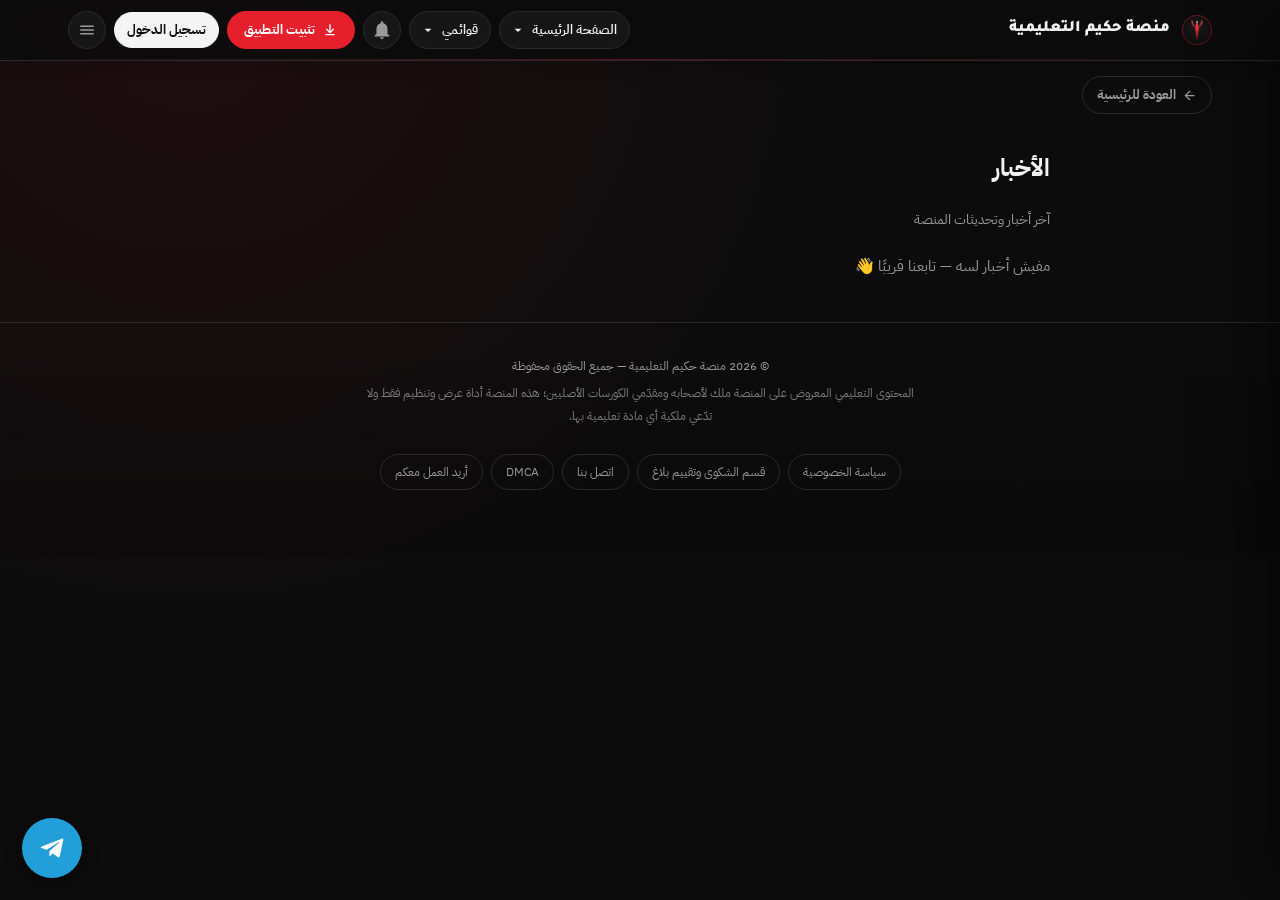
<file: news.html>
<!DOCTYPE html>
<html lang="ar" dir="rtl">
<head>
<meta charset="UTF-8">
<script src="urls.js"></script>
<script>window.__hakimBIP=null;window.addEventListener('beforeinstallprompt',function(e){e.preventDefault();window.__hakimBIP=e;window.dispatchEvent(new Event('hakim-bip'));});</script>
<meta name="viewport" content="width=device-width, initial-scale=1.0">
<title>الأخبار — منصة حكيم التعليمية</title>
<meta name="description" content="آخر أخبار وتحديثات منصة حكيم التعليمية.">
<link rel="canonical" href="news.html">
<link rel="icon" type="image/svg+xml" href="logo.svg">
<link rel="icon" type="image/png" sizes="32x32" href="icon-32.png">
<link rel="apple-touch-icon" href="icon-180.png">
<link rel="manifest" href="manifest.json">
<meta name="theme-color" content="#e5202c">
<style>
/* ============================================================
   منصة حكيم التعليمية — نظام التصميم (نسخة موسّعة)
   ============================================================ */

@import url('https://fonts.googleapis.com/css2?family=Tajawal:wght@700;800;900&family=IBM+Plex+Sans+Arabic:wght@400;500;600&display=swap');

:root {
  --bg: #0c0c0d;
  --surface: #161616;
  --surface-2: #1c1c1e;
  --line: #2a2a2c;
  --text: #f2f2f2;
  --text-muted: #9a9a9d;

  --red: #e5202c;
  --red-dim: #a3141c;
  --red-glow: rgba(229,32,44,0.35);

  --green: #2fb85f;
  --amber: #e8a33d;

  --font-display: 'Tajawal', sans-serif;
  --font-body: 'IBM Plex Sans Arabic', sans-serif;

  --radius-card: 10px;
  --radius-sm: 8px;

  --shadow-lift: 0 16px 32px rgba(0,0,0,0.55);
}

* { box-sizing: border-box; }
html { color-scheme: dark; }

body {
  margin: 0;
  background: var(--bg);
  background-image: radial-gradient(circle at 15% 0%, rgba(229,32,44,0.09), transparent 45%);
  color: var(--text);
  font-family: var(--font-body);
  line-height: 1.6;
  -webkit-font-smoothing: antialiased;
  transition: background 0.2s ease, color 0.2s ease;
}

a { color: inherit; text-decoration: none; }
::selection { background: var(--red); color: #fff; }
:focus-visible { outline: 2px solid var(--red); outline-offset: 3px; border-radius: 4px; }

.wrap { max-width: 1200px; margin: 0 auto; padding: 0 22px; }

/* ---------- الرأس ---------- */
.site-header {
  position: sticky;
  top: 0;
  z-index: 20;
  background: rgba(12,12,13,0.9);
  backdrop-filter: blur(10px);
  border-bottom: 2px solid var(--red-dim);
}

.site-header-inner { display: flex; align-items: center; gap: 14px; padding: 14px 22px; }
.brand { display: flex; align-items: center; gap: 12px; flex: 1; min-width: 0; }

.brand-mark { width: 44px; height: 44px; flex-shrink: 0; filter: drop-shadow(0 0 6px rgba(229,32,44,0.55)); animation: logo-pulse 3.2s ease-in-out infinite; }
@keyframes logo-pulse {
  0%, 100% { filter: drop-shadow(0 0 5px rgba(229,32,44,0.45)); }
  50% { filter: drop-shadow(0 0 14px rgba(229,32,44,0.85)); }
}

.brand-text h1, .brand-text .site-brand-name { font-family: var(--font-display); font-weight: 900; font-size: 1.4rem; margin: 0; letter-spacing: 0.3px; }
.brand-text h1 span, .brand-text .site-brand-name span { color: var(--red); }
.brand-text p { margin: 0; font-size: 0.74rem; color: var(--text-muted); }

.header-actions { display: flex; align-items: center; gap: 8px; }
.mylists-wrap { position: relative; display: flex; align-items: center; }
.nav-pill { display: inline-flex; align-items: center; gap: 6px; height: 38px; padding: 0 12px 0 10px; border-radius: 999px; border: 1px solid var(--line); background: var(--surface); color: var(--text); font: inherit; font-size: 0.82rem; font-weight: 600; cursor: pointer; white-space: nowrap; max-width: 210px; transition: background .18s ease, border-color .18s ease, color .18s ease; }
.nav-pill-label { overflow: hidden; text-overflow: ellipsis; }
.nav-pill svg { width: 16px; height: 16px; fill: currentColor; flex-shrink: 0; transition: transform .22s ease; }
.nav-pill:hover { border-color: var(--red-dim); background: var(--surface-2); }
.nav-pill:focus-visible, .mylists-row:focus-visible { outline: 2px solid var(--red); outline-offset: 2px; }
.nav-pill.active-mylists { background: rgba(229,32,44,0.12); border-color: var(--red); color: var(--red); }
.nav-pill.active-mylists svg { transform: rotate(180deg); }
.install-btn { display: inline-flex; align-items: center; gap: 7px; height: 38px; padding: 0 14px; border-radius: 999px; border: 1px solid var(--red); background: var(--red); color: #fff; font: inherit; font-size: 0.82rem; font-weight: 700; cursor: pointer; white-space: nowrap; flex-shrink: 0; transition: filter .15s ease, transform .15s ease; }
.install-btn:hover { filter: brightness(1.12); }
.install-btn:active { transform: scale(0.97); }
.install-btn svg { width: 16px; height: 16px; fill: currentColor; }
@media (max-width: 640px) { .install-btn { width: 34px; height: 34px; padding: 0; justify-content: center; } .install-label { display: none; } }
.mylists-dropdown {
  position: absolute; top: calc(100% + 10px); right: 0; z-index: 60;
  width: max-content; min-width: 230px; max-width: min(340px, calc(100vw - 20px));
  background: var(--surface); border: 1px solid var(--line); border-radius: 14px; padding: 8px;
  box-shadow: 0 18px 40px rgba(0,0,0,0.5);
  opacity: 0; visibility: hidden; transform: translateY(-8px) scale(0.98); transform-origin: top right; pointer-events: none;
  transition: opacity .18s ease, transform .18s ease, visibility 0s linear .18s;
}
.mylists-dropdown.show { opacity: 1; visibility: visible; transform: translateY(0) scale(1); pointer-events: auto; transition: opacity .18s ease, transform .18s ease, visibility 0s; }
.mylists-rows { display: flex; flex-direction: column; gap: 2px; }
.mylists-row { display: flex; align-items: center; justify-content: space-between; gap: 14px; padding: 11px 14px; border-radius: 10px; color: var(--text); font-size: 0.9rem; font-weight: 600; text-decoration: none; transition: background .14s ease, color .14s ease; }
.mylists-row:hover { background: rgba(229,32,44,0.12); }
.mylists-row.is-all { color: var(--red); background: rgba(229,32,44,0.07); font-weight: 700; }
.mylists-row.current { background: rgba(229,32,44,0.16); color: var(--red); }
.mylists-row .count { font-size: 0.74rem; color: var(--text-muted); background: var(--surface-2); border-radius: 999px; padding: 1px 8px; font-weight: 600; }
@media (max-width: 640px) {
  .mylists-wrap { position: static; }
  .nav-pill { width: 34px; height: 34px; padding: 0; justify-content: center; border-radius: 50%; }
  .nav-pill-label { display: none; }
  .mylists-dropdown { top: calc(100% + 6px); left: 12px; right: 12px; width: auto; min-width: 0; max-width: none; transform-origin: top center; }
}
.mylists-rows { display: flex; flex-direction: column; gap: 2px; }
.mylists-row { display: flex; align-items: center; justify-content: space-between; gap: 8px; padding: 9px 10px; border-radius: 8px; color: var(--text); text-decoration: none; font-size: 0.84rem; }
.mylists-row:hover { background: var(--surface-2); }
.mylists-row .count { color: var(--text-muted); font-size: 0.74rem; flex-shrink: 0; }
.mylists-row .name { overflow: hidden; text-overflow: ellipsis; white-space: nowrap; }
.mylists-divider { height: 1px; background: var(--line); margin: 6px 2px; }
.mylists-empty-hint { padding: 8px 10px; color: var(--text-muted); font-size: 0.78rem; }
.mylists-new-form { display: flex; gap: 6px; padding: 4px 2px 2px; }
.mylists-new-form input { flex: 1; min-width: 0; background: var(--surface-2); border: 1px solid var(--line); border-radius: 8px; padding: 7px 9px; color: var(--text); font-size: 0.78rem; }
.mylists-new-form button { background: var(--red); color: #fff; border: none; border-radius: 8px; padding: 7px 11px; font-size: 0.76rem; cursor: pointer; white-space: nowrap; }
.icon-btn.active-mylists { color: var(--red); border-color: var(--red); }
.icon-btn.active-mylists svg { transform: rotate(180deg); }
.icon-btn svg { transition: transform .18s ease; }
.mylists-card-remove { background: none; border: 1px solid var(--line); color: var(--text-muted); border-radius: 8px; padding: 6px 10px; font-size: 0.75rem; cursor: pointer; }
.mylists-card-remove:hover { color: #ff5c5c; border-color: #ff5c5c; }
.mylists-subtabs { display: flex; flex-wrap: wrap; gap: 8px; margin-bottom: 18px; }
.mylists-subtab-btn { background: var(--surface); border: 1px solid var(--line); color: var(--text-muted); border-radius: 20px; padding: 9px 16px; font-size: 0.82rem; cursor: pointer; display: flex; align-items: center; gap: 6px; }
.mylists-subtab-btn .n { color: var(--text-muted); font-size: 0.72rem; }
.mylists-subtab-btn.active { background: var(--red); border-color: var(--red); color: #fff; }
.mylists-subtab-btn.active .n { color: rgba(255,255,255,0.8); }
.mylists-course-card { position: relative; }
.mylists-course-card .mylists-card-remove { position: absolute; top: 8px; left: 8px; z-index: 2; background: rgba(12,12,13,0.85); }
.icon-btn {
  width: 38px; height: 38px; border-radius: 50%; border: 1px solid var(--line);
  background: var(--surface); display: flex; align-items: center; justify-content: center;
  cursor: pointer; color: var(--text-muted); transition: all 0.15s ease; flex-shrink: 0;
}
.icon-btn:hover { color: var(--red); border-color: var(--red-dim); }
.icon-btn svg { width: 18px; height: 18px; fill: currentColor; }
.icon-btn .sun { display: none; }

/* ---------- شريط البحث والتصنيف ---------- */
.tab-btn {
  background: var(--surface); border: 1px solid var(--line); color: var(--text-muted);
  font-family: var(--font-body); font-weight: 500; font-size: 0.82rem; padding: 8px 18px;
  border-radius: var(--radius-sm); cursor: pointer; transition: all 0.15s ease;
}
.tab-btn:hover { color: var(--text); border-color: var(--red-dim); }
.tab-btn.active { background: var(--red); border-color: var(--red); color: #fff; font-weight: 700; }

/* ---------- شبكة الكروت ---------- */
.grid { display: grid; grid-template-columns: repeat(auto-fill, minmax(190px, 1fr)); gap: 20px; padding: 22px 0 60px; }
.course-card { position: relative; display: block; cursor: pointer; opacity: 0; transform: translateY(10px); animation: card-in 0.45s ease forwards; }
@keyframes card-in { to { opacity: 1; transform: translateY(0); } }

.card-media { position: relative; width: 100%; aspect-ratio: 2/3; border-radius: var(--radius-card); overflow: hidden; background: var(--surface); border: 1px solid var(--line); transition: border-color 0.2s ease, box-shadow 0.2s ease; }
.card-media img { width: 100%; height: 100%; object-fit: cover; display: block; transition: transform 0.35s ease; }
.card-badge { position: absolute; top: 10px; right: 10px; background: var(--red); color: #fff; font-size: 0.68rem; font-weight: 700; padding: 4px 11px; border-radius: 5px; box-shadow: 0 4px 10px rgba(0,0,0,0.4); }
.card-play { position: absolute; inset: 0; display: flex; align-items: center; justify-content: center; background: rgba(0,0,0,0.35); opacity: 0; transition: opacity 0.2s ease; }
.card-play svg { width: 46px; height: 46px; fill: #fff; filter: drop-shadow(0 4px 10px rgba(0,0,0,0.6)); transform: scale(0.85); transition: transform 0.2s ease; }
.card-body { padding: 10px 2px 0; }
.card-body h3 { margin: 0 0 3px; font-family: var(--font-display); font-weight: 700; font-size: 0.92rem; text-align: center; color: var(--text); }
.card-body p { margin: 0; font-size: 0.76rem; color: var(--text-muted); text-align: center; display: -webkit-box; -webkit-line-clamp: 2; -webkit-box-orient: vertical; overflow: hidden; }
.course-card:hover .card-media, .course-card:focus-visible .card-media { border-color: var(--red); box-shadow: var(--shadow-lift), 0 0 0 1px var(--red-glow); }
.course-card:hover .card-media img { transform: scale(1.06); }
.course-card:hover .card-play { opacity: 1; }
.course-card:hover .card-play svg { transform: scale(1); }

/* ---------- حالة عدم وجود كورسات ---------- */

/* ---------- التذييل ---------- */
.site-footer { border-top: 1px solid var(--line); padding: 26px 0 34px; text-align: center; }
.site-footer p { margin: 0 0 6px; font-size: 0.78rem; color: var(--text-muted); }
.site-footer .rights-note { max-width: 560px; margin: 0 auto; font-size: 0.72rem; color: var(--text-muted); opacity: 0.7; }
.site-footer .admin-link { display: inline-block; margin-top: 10px; font-size: 0.7rem; color: var(--text-muted); opacity: 0.5; }
.site-footer .admin-link:hover { opacity: 1; color: var(--red); }

/* ============================================================
   صفحة الكورس (course.html)
   ============================================================ */
.back-link {
  display: inline-flex; align-items: center; gap: 6px; color: var(--text-muted); font-size: 0.82rem; font-weight: 700;
  margin: 22px 0 0; padding: 7px 14px; border: 1px solid var(--line); border-radius: 999px; transition: color .15s ease, border-color .15s ease;
}
.back-link:hover { color: var(--red); border-color: var(--red-dim); }
.back-link svg { width: 15px; height: 15px; fill: currentColor; }

/* قسم المعلومات */

/* أزرار الحلقة السابقة / التالية */

/* تبويبات تجميع الحلقات */

/* ============================================================
   إصلاحات الهاتف — الموقع كان شبه من غير أي تجاوب حقيقي غير
   نقطتين صغيرين، فده تمرير عام لأهم المشاكل: تكدّس الهيدر،
   قوائم منسدلة بتخرج بره الشاشة، حشو زيادة على الجنبين، وسكرول أفقي.
   ============================================================ */
html, body { overflow-x: hidden; max-width: 100%; }
@media (max-width: 720px) {
  .wrap { padding: 0 14px; }
  .site-header-inner { padding: 10px 14px; gap: 6px; flex-wrap: nowrap; }
  .brand { gap: 8px; }
  .brand-mark { width: 34px; height: 34px; }
  .brand-text p { display: none; }
  .brand-text h1, .brand-text .site-brand-name { font-size: 1rem; }
  .header-actions { gap: 3px; }
  .icon-btn { width: 34px; height: 34px; }
  .icon-btn svg { width: 16px; height: 16px; }
  .admin-card { padding: 16px; }
}
@media (max-width: 480px) {
  .brand-text h1, .brand-text .site-brand-name { font-size: 0.9rem; }
}

@media (prefers-reduced-motion: reduce) {
  .course-card, .card-media img, .brand-mark { transition: none !important; animation: none !important; }
  .course-card { opacity: 1; transform: none; }
}

/* ============================================================
   مشغّل الفيديو المخصص (player.js)
   ============================================================ */
@keyframes hp-spin { to { transform: rotate(360deg); } }
@keyframes hp-pulse { 0% { transform: scale(1); } 40% { transform: scale(0.85); } 100% { transform: scale(1); } }

/* ============================================================
   صفحة الأدمن (admin.html)
   ============================================================ */
.admin-card { background: var(--surface); border: 1px solid var(--line); border-radius: var(--radius-card); padding: 28px; margin-bottom: 20px; }
.admin-card h2 { font-family: var(--font-display); font-size: 1.15rem; margin: 0 0 6px; }
.admin-card .hint { font-size: 0.8rem; color: var(--text-muted); margin: 0 0 18px; line-height: 1.8; }

.field { margin-bottom: 16px; }
.field label { display: block; font-size: 0.82rem; color: var(--text-muted); margin-bottom: 6px; font-weight: 600; }
.field input[type="text"], .field input[type="password"], .field input[type="url"], .field textarea, .field select {
  width: 100%; background: var(--surface-2); border: 1px solid var(--line); color: var(--text);
  font-family: var(--font-body); font-size: 0.9rem; padding: 11px 13px; border-radius: var(--radius-sm);
  transition: border-color 0.15s ease;
}
.field input:focus, .field textarea:focus, .field select:focus { border-color: var(--red); outline: none; }
.field textarea { min-height: 80px; resize: vertical; }
.field-row { display: grid; grid-template-columns: 1fr 1fr; gap: 14px; }
@media (max-width: 560px) { .field-row { grid-template-columns: 1fr; } }

.btn-primary, .btn-secondary, .btn-danger {
  display: inline-flex; align-items: center; justify-content: center; gap: 6px;
  padding: 11px 22px; border-radius: var(--radius-sm); font-family: var(--font-body);
  font-weight: 700; font-size: 0.86rem; cursor: pointer; border: none; transition: all 0.15s ease;
}
.btn-primary { background: var(--red); color: #fff; }
.btn-primary:hover { background: #ff2e3b; }
.btn-primary:disabled { opacity: 0.5; cursor: not-allowed; }
.btn-secondary { background: var(--surface-2); color: var(--text); border: 1px solid var(--line); }
.btn-secondary:hover { border-color: var(--red-dim); }
.btn-danger { background: transparent; color: #ff5c5c; border: 1px solid rgba(255,92,92,0.4); }
.btn-danger:hover { background: rgba(255,92,92,0.1); }

.toast { position: fixed; bottom: 24px; left: 50%; transform: translateX(-50%) translateY(20px); background: var(--surface-2); border: 1px solid var(--line); color: var(--text); padding: 13px 22px; border-radius: var(--radius-sm); font-size: 0.85rem; box-shadow: var(--shadow-lift); z-index: 100; opacity: 0; pointer-events: none; transition: all 0.25s ease; }
.toast.show { opacity: 1; transform: translateX(-50%) translateY(0); }
.toast.success { border-color: var(--green); }
.toast.error { border-color: #ff5c5c; }

/* ============================================================
   إضافات: القائمة الجانبية، الأقسام، الإشعارات/الاستطلاعات/المواعيد
   ============================================================ */

/* قائمة الهامبرغر */
.hamburger-btn { display: flex; }
.menu-overlay { position: fixed; inset: 0; background: rgba(0,0,0,0.55); z-index: 40; opacity: 0; pointer-events: none; transition: opacity 0.2s ease; }
.menu-overlay.show { opacity: 1; pointer-events: auto; }
.side-menu {
  position: fixed; top: 0; bottom: 0; right: 0; width: 300px; max-width: 86vw;
  background: var(--surface); border-left: 1px solid var(--line); z-index: 41;
  transform: translateX(100%); transition: transform 0.25s ease; overflow-y: auto;
  padding: 18px;
}
.side-menu.show { transform: translateX(0); }
.side-menu h3 { font-family: var(--font-display); font-size: 0.78rem; color: var(--text-muted); margin: 18px 0 8px; padding: 0 4px; }
.side-menu h3:first-child { margin-top: 0; }
.side-menu a.menu-link {
  display: flex; align-items: center; gap: 10px; padding: 11px 12px; border-radius: var(--radius-sm);
  color: var(--text); font-size: 0.9rem; font-weight: 600; transition: background 0.15s ease;
}
.side-menu a.menu-link:hover { background: var(--surface-2); }
.side-menu a.menu-link svg { width: 18px; height: 18px; fill: var(--text-muted); flex-shrink: 0; }
.side-menu .menu-close { position: absolute; top: 14px; left: 14px; }

/* صفحة الأقسام (section.html) والمركز (hub.html) */

.hub-tabs { display: flex; flex-wrap: wrap; gap: 4px 8px; margin: 22px 0 0; border-bottom: 1px solid var(--line); }
.hub-tab { padding: 11px 16px; font-size: 0.85rem; font-weight: 700; color: var(--text-muted); cursor: pointer; border-bottom: 2px solid transparent; white-space: nowrap; }
.hub-tab.active { color: var(--red); border-color: var(--red); }
@media (max-width: 640px) { .hub-tab { padding: 9px 10px; font-size: 0.78rem; } }
.hub-panel { display: none; padding-bottom: 60px; }
.hub-panel.active { display: block; }

.notif-card, .schedule-card {
  background: var(--surface-2); border: 1px solid var(--line); border-radius: var(--radius-card);
  padding: 16px 18px; margin-bottom: 12px;
}
.notif-card h4, .schedule-card h4 { margin: 0 0 6px; font-size: 0.95rem; font-family: var(--font-display); }
.notif-card p, .schedule-card p { margin: 0; font-size: 0.85rem; color: var(--text-muted); line-height: 1.8; }
.notif-card .date, .schedule-card .date { font-size: 0.72rem; color: var(--red); margin-top: 8px; direction: ltr; text-align: right; }

.poll-card { background: var(--surface-2); border: 1px solid var(--line); border-radius: var(--radius-card); padding: 18px; margin-bottom: 16px; }
.poll-card h4 { margin: 0 0 14px; font-size: 0.98rem; font-family: var(--font-display); }
.poll-option { margin-bottom: 10px; }
.poll-option-label { display: flex; justify-content: space-between; font-size: 0.84rem; margin-bottom: 5px; }
.poll-option-label b { font-weight: 700; }
.poll-bar-track { height: 10px; background: var(--bg); border-radius: 999px; overflow: hidden; }
.poll-bar-fill { height: 100%; background: var(--red); border-radius: 999px; transition: width 0.4s ease; }
.poll-total { font-size: 0.72rem; color: var(--text-muted); margin-top: 10px; }

.empty-hub { text-align: center; padding: 50px 20px; color: var(--text-muted); font-size: 0.86rem; }

/* شارات المشاهدات والإعجاب (عرض فقط) */

/* ترقيم صفحات الحلقات (أرقام بسيطة) */


/* إحصائيات الأدمن */

/* أزرار الإعجاب/عدم الإعجاب التفاعلية وزر الإبلاغ */

/* نموذج الاستطلاع التفاعلي */
.poll-form-opts label:hover { color: var(--red); }
.poll-result-msg strong { color: var(--text); }

/* تقييم النجوم (الحلقة + الكورس ككل) */

/* زر تليجرام عائم */
.floating-telegram {
  position: fixed; bottom: 22px; left: 22px; width: 52px; height: 52px; border-radius: 50%;
  background: #229ed9; display: flex; align-items: center; justify-content: center;
  box-shadow: 0 6px 18px rgba(0,0,0,0.4); z-index: 50; transition: transform 0.15s ease;
}
.floating-telegram:hover { transform: scale(1.08); }
.floating-telegram svg { width: 26px; height: 26px; fill: #fff; }

/* شريط إشعارات/استطلاعات بارز في الرئيسية */
.home-alert-banner {
  background: linear-gradient(90deg, rgba(229,32,44,0.16), rgba(229,32,44,0.04));
  border: 1px solid var(--red-dim); border-radius: var(--radius-sm);
  padding: 12px 16px; margin: 18px 0; display: flex; align-items: center; gap: 10px;
  font-size: 0.86rem; animation: banner-in 0.4s ease;
}
.home-alert-banner svg { width: 18px; height: 18px; fill: var(--red); flex-shrink: 0; }
.home-alert-banner a { color: var(--red); font-weight: 700; margin-right: auto; white-space: nowrap; }
@keyframes banner-in { from { opacity: 0; transform: translateY(-6px); } to { opacity: 1; transform: translateY(0); } }


/* ---------- رأس مضغوط (نفس الصفحة الرئيسية) ---------- */
.brand-mark { width: 30px; height: 30px; animation: none; filter: none; }
.brand-text h1, .brand-text .site-brand-name { font-size: 1.02rem; }
.brand-text p { display: none; }
@media (max-width: 900px) {
  .nav-pill { width: 36px; height: 36px; padding: 0; justify-content: center; border-radius: 50%; }
  .nav-pill-label, .install-label { display: none; }
  .install-btn { width: 36px; height: 36px; padding: 0; justify-content: center; }
}
@media (max-width: 720px) { .brand-text { display: block; min-width: 0; } .brand-text h1, .brand-text .site-brand-name { font-size: 0.82rem !important; max-width: 38vw; overflow: hidden; text-overflow: ellipsis; white-space: nowrap; } .brand-mark { width: 26px !important; height: 26px !important; } }

.news-item{border:1px solid var(--line);border-radius:14px;background:var(--surface);padding:16px;margin:14px 0}
.news-item.pinned{border-color:var(--red)}
.news-item h2{margin:0 0 4px;padding:0;border:0;font-size:1.1rem;color:var(--text)}
.news-date{font-size:.76rem;color:var(--text-muted);margin-bottom:10px}
.news-img{width:100%;max-height:340px;object-fit:cover;border-radius:10px;margin:8px 0;background:var(--surface-2)}
.news-body p{margin:8px 0;white-space:pre-wrap}
.news-links{display:flex;flex-wrap:wrap;gap:8px;margin-top:10px}
.news-links a{display:inline-block;padding:8px 14px;border-radius:999px;background:var(--red);color:#fff;font-weight:800;font-size:.82rem;text-decoration:none}
</style>
<script src="nav.js" defer></script>
<style id="hk-fixes">
/* ===== إصلاحات الموبايل + زر تيليجرام + روابط الفوتر (أكتوبر 2026) ===== */
@media (max-width: 720px) { .header-actions .mylists-wrap:nth-of-type(2) { display: none; } } /* قوائمي في الشريط السفلي؛ زر الأقسام ▼ فاضل ظاهر */
.floating-telegram { width: 60px !important; height: 60px !important; animation: tg-pulse 2.6s infinite; }
.floating-telegram svg { width: 30px !important; height: 30px !important; }
@keyframes tg-pulse { 0% { box-shadow: 0 6px 18px rgba(0,0,0,.4), 0 0 0 0 rgba(34,158,217,.6); } 70% { box-shadow: 0 6px 18px rgba(0,0,0,.4), 0 0 0 18px rgba(34,158,217,0); } 100% { box-shadow: 0 6px 18px rgba(0,0,0,.4), 0 0 0 0 rgba(34,158,217,0); } }
@media (prefers-reduced-motion: reduce) { .floating-telegram { animation: none; } }
.footer-links { display: flex; flex-wrap: wrap; gap: 6px 18px; justify-content: center; margin-top: 8px; }
</style>
<link rel="stylesheet" href="ui.css">
<style>
.pv-doc { max-width: 820px; margin: 18px auto 40px; line-height: 2; }
.pv-doc h1 { font-size: 1.5rem; margin: 6px 0 4px; } .pv-doc .upd { color: var(--text-muted); font-size: .85rem; margin-bottom: 18px; }
.pv-doc h2 { font-size: 1.1rem; margin: 26px 0 8px; padding-right: 10px; border-right: 3px solid var(--red); }
.pv-doc p, .pv-doc li { color: var(--text-muted); font-size: .95rem; } .pv-doc ul { padding-right: 20px; margin: 6px 0; }
.pv-doc code { background: var(--surface-2); border: 1px solid var(--line); border-radius: 6px; padding: 1px 6px; font-size: .82rem; direction: ltr; unicode-bidi: embed; }
.pv-doc a { color: var(--red); } .pv-doc table { width: 100%; border-collapse: collapse; margin: 8px 0; font-size: .88rem; }
.pv-doc th, .pv-doc td { border: 1px solid var(--line); padding: 8px 10px; text-align: right; color: var(--text-muted); vertical-align: top; } .pv-doc th { background: var(--surface-2); color: var(--text); }
</style>
</head>
<body>

  <header class="site-header">
    <div class="wrap site-header-inner">
      <a href="index.html" class="brand">
        <svg class="brand-mark" viewBox="0 0 200 200">
          <defs>
            <radialGradient id="bggm" cx="50%" cy="42%" r="65%"><stop offset="0%" stop-color="#1a1a1c"/><stop offset="100%" stop-color="#0c0c0d"/></radialGradient>
            <linearGradient id="bladegm" x1="0%" y1="0%" x2="0%" y2="100%"><stop offset="0%" stop-color="#ff5a63"/><stop offset="55%" stop-color="#e5202c"/><stop offset="100%" stop-color="#8c0f18"/></linearGradient>
            <linearGradient id="flamegm" x1="0%" y1="100%" x2="0%" y2="0%"><stop offset="0%" stop-color="#ff2e3b" stop-opacity="0"/><stop offset="100%" stop-color="#ff6a52"/></linearGradient>
          </defs>
          <circle cx="100" cy="100" r="98" fill="url(#bggm)" stroke="#e5202c" stroke-width="3"/>
          <path d="M100 34 L112 92 L100 168 L88 92 Z" fill="url(#bladegm)"/>
          <path d="M100 96 C70 86 58 60 66 30 C74 56 84 70 100 78 Z" fill="url(#flamegm)"/>
          <path d="M100 96 C130 86 142 60 134 30 C126 56 116 70 100 78 Z" fill="url(#flamegm)"/>
          <circle cx="100" cy="46" r="5" fill="#fff" opacity="0.9"/>
        </svg>
        <div class="brand-text">
          <h1 class="js-site-name">منصة حكيم التعليمية</h1>
          <p class="js-tagline">تعلّم بالترتيب الذي تريده أنت</p>
        </div>
      </a>
      <div class="header-actions">
        <div class="mylists-wrap">
          <button class="nav-pill" id="sectionsBtn" title="الأقسام" aria-label="الأقسام" aria-haspopup="true" aria-expanded="false"><span class="nav-pill-label" id="sectionsBtnLabel">الصفحة الرئيسية</span><svg viewBox="0 0 24 24"><path d="M7 10l5 5 5-5z"/></svg></button>
          <div class="mylists-dropdown" id="sectionsDropdown"></div>
        </div>
        <div class="mylists-wrap">
          <button class="nav-pill" id="myListsBtn" title="قوائمي" aria-label="قوائمي" aria-haspopup="true" aria-expanded="false"><span class="nav-pill-label">قوائمي</span><svg viewBox="0 0 24 24"><path d="M7 10l5 5 5-5z"/></svg></button>
          <div class="mylists-dropdown" id="myListsDropdown"></div>
        </div>
        <button class="install-btn" id="installAppBtn" type="button" title="تثبيت التطبيق" aria-label="تثبيت التطبيق"><svg viewBox="0 0 24 24"><path d="M12 3a1 1 0 011 1v9.59l3.3-3.3a1 1 0 111.4 1.42l-5 5a1 1 0 01-1.4 0l-5-5a1 1 0 111.4-1.42l3.3 3.3V4a1 1 0 011-1zM5 19a1 1 0 011-1h12a1 1 0 110 2H6a1 1 0 01-1-1z"/></svg><span class="install-label">تثبيت التطبيق</span></button>
        <button class="icon-btn hamburger-btn" id="menuBtn" title="القائمة" aria-label="القائمة">
          <svg viewBox="0 0 24 24"><path d="M3 6h18v2H3zm0 5h18v2H3zm0 5h18v2H3z"/></svg>
        </button>
      </div>
    </div>
  </header>
  <div class="menu-overlay" id="menuOverlay"></div>
  <nav class="side-menu" id="sideMenu">
    <button class="icon-btn menu-close" id="menuCloseBtn" aria-label="إغلاق"><svg viewBox="0 0 24 24"><path d="M6.4 4.98L4.98 6.4 10.59 12l-5.61 5.6 1.42 1.42L12 13.41l5.6 5.61 1.42-1.42L13.41 12l5.61-5.6-1.42-1.42L12 10.59z"/></svg></button>
    <div id="sideMenuItems"></div>
  </nav>

  <main class="wrap">
    <a href="index.html" class="back-link"><svg viewBox="0 0 24 24"><path d="M20 11H7.83l5.59-5.59L12 4l-8 8 8 8 1.41-1.41L7.83 13H20z"/></svg> العودة للرئيسية</a>
    <article class="pv-doc news-doc" id="newsRoot"><h1>الأخبار</h1><p class="upd">آخر أخبار وتحديثات المنصة</p><div id="newsList"><p>جارٍ التحميل...</p></div></article>
  </main>

  <footer class="site-footer">
    <div class="wrap">
      <p class="js-footer-rights">© 2026 منصة حكيم التعليمية — جميع الحقوق محفوظة</p>
      <p class="rights-note js-footer-note">
        المحتوى التعليمي المعروض على المنصة ملك لأصحابه ومقدّمي الكورسات الأصليين؛
        هذه المنصة أداة عرض وتنظيم فقط ولا تدّعي ملكية أي مادة تعليمية بها.
      </p>
      <nav class="footer-links">
        <a href="privacy.html" class="admin-link">سياسة الخصوصية</a>
        <a href="contact.html?tab=complaint" class="admin-link">قسم الشكوى وتقييم بلاغ</a>
        <a href="contact.html?tab=contact" class="admin-link">اتصل بنا</a>
        <a href="contact.html?tab=dmca" class="admin-link">DMCA</a>
        <a href="contact.html?tab=join" class="admin-link">أريد العمل معكم</a>
      </nav>
      
    </div>
  </footer>

<script>
/* لا تعدّل هذا الملف — هذه دالة داخلية يستخدمها كل ملف كورس تلقائيًا */
function registerCourse(id, data) {
  window.__HAKIM_COURSES = window.__HAKIM_COURSES || {};
  window.__HAKIM_COURSES[id] = data;
}

</script>
<script>
/* ============================================================
   common.js — دوال مشتركة بين كل صفحات الموقع
   ============================================================ */

function hakimEscapeHtml(str) {
  const d = document.createElement('div');
  d.textContent = str == null ? '' : String(str);
  return d.innerHTML;
}

const __hakimLoadedScripts = {};
/* ملفات البيانات (إعدادات الموقع/القوائم/الكورسات) بنطلبها بنسخة كل 30 ثانية، عشان تعديلات الأدمن (وضع الصيانة مثلًا)
   تظهر بسرعة بدل ما تستنى كاش المتصفح والـCDN (حوالي 10 دقايق على GitHub Pages) */
function hakimVersioned(src) {
  if (/^vendor\//.test(src) || /^media-utils\.js/.test(src) || /[?&]v=/.test(src)) return src;
  return src + (src.indexOf('?') > -1 ? '&' : '?') + 'v=' + Math.floor(Date.now() / 30000);
}
function hakimLoadScript(src) {
  if (__hakimLoadedScripts[src]) return __hakimLoadedScripts[src];
  __hakimLoadedScripts[src] = new Promise((resolve) => {
    const s = document.createElement('script');
    s.src = hakimVersioned(src);
    s.onload = () => resolve(true);
    s.onerror = () => resolve(false);
    document.head.appendChild(s);
  });
  return __hakimLoadedScripts[src];
}

/* تحميل بيانات كارت الكورس: من courses-index.js (ملف واحد سريع) مع رجوع لملف الكورس القديم .js لو لسه موجود */
async function hakimLoadCourseCard(id) {
  window.__HAKIM_COURSES = window.__HAKIM_COURSES || {};
  if (window.__HAKIM_COURSES[id]) return true;
  await hakimLoadScript('courses-index.js');
  const c = window.COURSES_INDEX && window.COURSES_INDEX[id];
  if (c) {
    const d = Object.assign({}, c);
    d.videos = new Array(c.videosCount || 0).fill({});
    window.__HAKIM_COURSES[id] = d;
    return true;
  }
  return hakimLoadScript(`${id}.js`);
}

/* ---------------- زر تثبيت التطبيق (PWA) ---------------- */
let __hakimInstallPrompt = null;
function hakimIsStandalone() { return window.matchMedia('(display-mode: standalone)').matches || window.navigator.standalone === true; }
function hakimIsIOS() { return /iphone|ipad|ipod/i.test(navigator.userAgent) || (navigator.platform === 'MacIntel' && navigator.maxTouchPoints > 1); }
function hakimSyncInstallButton() { document.querySelectorAll('#installAppBtn').forEach(b => { b.style.display = hakimIsStandalone() ? 'none' : ''; }); }
window.addEventListener('appinstalled', () => {
  window.__hakimBIP = null;
  document.querySelectorAll('#installAppBtn').forEach(b => { b.style.display = 'none'; });
  if (typeof hakimToast === 'function') hakimToast('تم تثبيت التطبيق بنجاح ✅', 'success');
});
function hakimShowInstallHelp() {
  const ios = hakimIsIOS();
  const inApp = /FBAN|FBAV|Instagram|Line\/|Snapchat|TikTok|MicroMessenger/i.test(navigator.userAgent);
  const body = ios
    ? '<p style="margin:0 0 8px;font-size:.88rem;color:var(--text-muted)">آبل ما بتسمحش بالتثبيت بضغطة واحدة في آيفون/آيباد — لازم 3 خطوات سريعة من سفاري:</p><ol style="margin:0 0 14px;padding-inline-start:20px;line-height:1.9;font-size:.9rem;color:var(--text-muted)"><li>اضغط زر المشاركة ⬆️</li><li>اختر "إضافة إلى الشاشة الرئيسية"</li><li>اضغط "إضافة"</li></ol>'
    : '<p style="margin:0 0 14px;line-height:1.8;font-size:.9rem;color:var(--text-muted)">' + (inApp ? 'المتصفح المدمج داخل التطبيق ده مش بيدعم التثبيت — افتح الرابط في Chrome أو Edge وجرّب تاني.' : 'المتصفح ده مش بيدعم التثبيت المباشر. افتح الموقع في Chrome أو Edge وهتلاقي التثبيت بضغطة واحدة.') + '</p>';
  const old = document.getElementById('installHelpOverlay'); if (old) old.remove();
  const ov = document.createElement('div'); ov.id = 'installHelpOverlay';
  ov.style.cssText = 'position:fixed;inset:0;z-index:200;background:rgba(0,0,0,.6);display:flex;align-items:center;justify-content:center;padding:16px';
  ov.innerHTML = '<div role="dialog" aria-modal="true" style="background:var(--surface);border:1px solid var(--line);border-radius:16px;padding:20px;max-width:360px;width:100%;color:var(--text);box-shadow:0 20px 50px rgba(0,0,0,.5)"><h3 style="margin:0 0 10px;font-size:1.05rem">تثبيت التطبيق على الشاشة الرئيسية</h3>' + body + '<button type="button" style="width:100%;background:var(--red);color:#fff;border:0;border-radius:10px;padding:10px;font:inherit;font-weight:700;cursor:pointer">تمام</button></div>';
  ov.addEventListener('click', (e) => { if (e.target === ov || e.target.tagName === 'BUTTON') ov.remove(); });
  document.body.appendChild(ov);
}
/* ينتظر حدث beforeinstallprompt لحظة قصيرة (مصدره سكربت صغير في أول الصفحة) */
function hakimWaitForInstallPrompt(ms) {
  return new Promise(resolve => {
    if (window.__hakimBIP) return resolve(window.__hakimBIP);
    const t = setTimeout(() => { window.removeEventListener('hakim-bip', on); resolve(null); }, ms);
    function on() { clearTimeout(t); resolve(window.__hakimBIP); }
    window.addEventListener('hakim-bip', on, { once: true });
  });
}
async function hakimInstallApp(btn) {
  if (hakimIsStandalone()) { if (typeof hakimToast === 'function') hakimToast('التطبيق مثبّت عندك بالفعل ✅', 'success'); return; }
  const ev = window.__hakimBIP || (hakimIsIOS() ? null : await hakimWaitForInstallPrompt(1800));
  if (!ev) { hakimShowInstallHelp(); return; }
  window.__hakimBIP = null;
  try {
    ev.prompt();
    const r = await ev.userChoice;
    if (r && r.outcome === 'accepted') btn.style.display = 'none';
  } catch (e) { hakimShowInstallHelp(); }
}
function hakimInitInstallButton() {
  const btn = document.getElementById('installAppBtn');
  if (!btn) return;
  hakimSyncInstallButton();
  btn.addEventListener('click', () => hakimInstallApp(btn));
  if ('serviceWorker' in navigator) navigator.serviceWorker.register('sw.js').catch(() => {});
}

const HAKIM_PLACEHOLDER_IMG =
  'data:image/svg+xml;utf8,' + encodeURIComponent(`<svg xmlns="http://www.w3.org/2000/svg" width="300" height="450" viewBox="0 0 300 450"><defs><linearGradient id="g" x1="0" y1="0" x2="1" y2="1"><stop offset="0" stop-color="#2a0f13"/><stop offset="1" stop-color="#0f1016"/></linearGradient></defs><rect width="300" height="450" fill="url(#g)"/><circle cx="150" cy="215" r="46" fill="none" stroke="#e5202c" stroke-width="3" opacity=".85"/><path d="M138 192v46l38-23z" fill="#e5202c" opacity=".9"/></svg>`);

/* إعدادات الموقع (اسم/فوتر/حقوق) — يتم تحميلها وتطبيقها على أي عنصر بالكلاسات المذكورة */
async function hakimApplySiteSettings() {
  await hakimLoadScript('site-settings.js');
  const s = window.SITE_SETTINGS || {};
  if (s.siteName) { document.querySelectorAll('.js-site-name').forEach(el => { el.textContent = s.siteName; }); const baked = s.siteNameApplied || 'منصة حكيم التعليمية'; if (baked !== s.siteName) document.title = document.title.split(baked).join(s.siteName); }
  if (s.tagline) document.querySelectorAll('.js-tagline').forEach(el => { el.textContent = s.tagline; });
  if (s.footerRights) document.querySelectorAll('.js-footer-rights').forEach(el => { el.textContent = s.footerRights; });
  if (s.footerNote) document.querySelectorAll('.js-footer-note').forEach(el => { el.textContent = s.footerNote; });
  return s;
}

async function hakimRenderSideMenu() {
  const host = document.getElementById('sideMenuItems');
  if (!host) return;
  try { await hakimLoadScript('menu-config.js'); } catch (e) {}
  const P = {
    home: 'M10 20v-6h4v6h5v-8h3L12 3 2 12h3v8z', user: 'M12 12a4 4 0 100-8 4 4 0 000 8zm0 2c-3.3 0-8 1.7-8 5v1h16v-1c0-3.3-4.7-5-8-5z',
    folder: 'M10 4H4a2 2 0 00-2 2v12a2 2 0 002 2h16a2 2 0 002-2V8a2 2 0 00-2-2h-8l-2-2z', mail: 'M20 4H4a2 2 0 00-2 2v12a2 2 0 002 2h16a2 2 0 002-2V6a2 2 0 00-2-2zm0 4l-8 5-8-5V6l8 5 8-5z',
    bell: 'M12 22a2 2 0 002-2h-4a2 2 0 002 2zm6-6V11a6 6 0 10-12 0v5l-2 2v1h16v-1l-2-2z', chart: 'M5 9h3v10H5zm5-5h3v15h-3zm5 8h3v7h-3z',
    cal: 'M19 4h-1V2h-2v2H8V2H6v2H5a2 2 0 00-2 2v14a2 2 0 002 2h14a2 2 0 002-2V6a2 2 0 00-2-2zm0 16H5V9h14z', bulb: 'M9 21c0 .55.45 1 1 1h4c.55 0 1-.45 1-1v-1H9v1zm3-19C8.14 2 5 5.14 5 9c0 2.38 1.19 4.47 3 5.74V17c0 .55.45 1 1 1h6c.55 0 1-.45 1-1v-2.26c1.81-1.27 3-3.36 3-5.74 0-3.86-3.14-7-7-7z'
  };
  /* لو menu-config.js ما اتحمّلش (نت ضعيف / فتح من ملف محلي) القائمة ما تفضلش فاضية */
  const cfg = (window.MENU_CONFIG && window.MENU_CONFIG.length) ? window.MENU_CONFIG : [
    { label: 'الإشعارات', href: 'notifications.html', type: 'other', icon: P.bell }, { label: 'الاستطلاعات', href: 'polls.html', type: 'other', icon: P.chart },
    { label: 'مواعيد العرض', href: 'schedule.html', type: 'other', icon: P.cal }, { label: 'الاقتراحات والأفكار', href: 'suggestions.html', type: 'other', icon: P.bulb }
  ];
  const vis = cfg.filter(it => it.visible !== false);
  const link = (it, ico) => `<a class="menu-link${hakimIsHere(it.href || '#') ? ' current' : ''}" href="${hakimEscapeHtml(it.href || '#')}"><svg viewBox="0 0 24 24"><path d="${it.icon || ico}"/></svg>${hakimEscapeHtml(it.label || '')}</a>`;
  const sections = vis.filter(it => it.type === 'section'), others = vis.filter(it => it.type !== 'section');
  const accounts = !!((window.SITE_SETTINGS || {}).supabaseUrl);
  const contact = [{ label: 'اتصل بنا', href: 'contact.html?tab=contact' }, { label: 'الشكاوى والبلاغات', href: 'contact.html?tab=complaint' }, { label: 'DMCA', href: 'contact.html?tab=dmca' }, { label: 'أريد العمل معكم', href: 'contact.html?tab=join' }];
  host.innerHTML = link({ label: 'الرئيسية', href: 'index.html' }, P.home)
    + (accounts ? link({ label: 'ملفي الشخصي', href: 'profile.html' }, P.user) : '')
    + (others.length ? '<h3>المزيد</h3>' + others.map(it => link(it, P.folder)).join('') : '')
    + `<button type="button" class="menu-group-toggle" aria-expanded="${/contact\.html$/.test(location.pathname) ? 'true' : 'false'}"><span>تواصل معنا</span><svg viewBox="0 0 24 24" width="16" height="16" aria-hidden="true"><path d="M7 10l5 5 5-5z" fill="currentColor"/></svg></button><div class="menu-group-body" ${/contact\.html$/.test(location.pathname) ? '' : 'hidden'}>` + contact.map(it => link(it, P.mail)).join('') + '</div>';
}

function hakimIsHere(href) {
  try {
    const u = new URL(href, location.href), f = p => p.split('/').pop() || 'index.html';
    if (f(u.pathname) !== f(location.pathname)) return false;
    const cur = new URLSearchParams(location.search);
    for (const [k, v] of u.searchParams) if (cur.get(k) !== v) return false;
    return true;
  } catch (e) { return false; }
}
function hakimPlaceDropdown(btn, panel) {
  panel.style.left = ''; panel.style.right = '';
  if (window.matchMedia('(max-width: 640px)').matches) return;
  const wrap = btn.closest('.mylists-wrap'); if (!wrap) return;
  const vw = document.documentElement.clientWidth, w = panel.offsetWidth, wr = wrap.getBoundingClientRect();
  const left = Math.max(10, Math.min(wr.right - w, vw - w - 10));
  panel.style.right = 'auto'; panel.style.left = (left - wr.left) + 'px';
}
function hakimSetDropdownOpen(btn, panel, on) {
  panel._btn = btn;
  panel.classList.toggle('show', on); btn.classList.toggle('active-mylists', on); btn.setAttribute('aria-expanded', on ? 'true' : 'false');
  if (on) hakimPlaceDropdown(btn, panel);
}
window.addEventListener('resize', () => document.querySelectorAll('.mylists-dropdown.show').forEach(p => p._btn && hakimPlaceDropdown(p._btn, p)));

async function hakimRenderSectionsDropdown() {
  const host = document.getElementById('sectionsDropdown');
  if (!host) return;
  await hakimLoadScript('menu-config.js');
  const items = (window.MENU_CONFIG || []).filter(it => it.visible !== false && it.type === 'section');
  if (items.length === 0) {
    host.innerHTML = `<p class="mylists-empty-hint">لا توجد أقسام مضافة بعد.</p>`;
    return;
  }
  host.innerHTML = `<div class="mylists-rows"><a class="mylists-row is-all${hakimIsHere('index.html') ? ' current' : ''}" href="index.html"><span class="name">الصفحة الرئيسية</span></a>${items.map(it =>
    `<a class="mylists-row${hakimIsHere(it.href || '#') ? ' current' : ''}" href="${hakimEscapeHtml(it.href || '#')}"><span class="name">${hakimEscapeHtml(it.label || '')}</span></a>`
  ).join('')}</div>`;
}
function hakimInitSectionsMenu() {
  const btn = document.getElementById('sectionsBtn');
  const panel = document.getElementById('sectionsDropdown');
  if (!btn || !panel) return;
  function open() { const o = document.getElementById('myListsDropdown'), ob = document.getElementById('myListsBtn'); if (o && ob) hakimSetDropdownOpen(ob, o, false); hakimSetDropdownOpen(btn, panel, true); Promise.resolve(hakimRenderSectionsDropdown()).then(() => hakimPlaceDropdown(btn, panel)); }
  function close() { hakimSetDropdownOpen(btn, panel, false); }
  btn.addEventListener('click', (e) => {
    e.stopPropagation();
    if (panel.classList.contains('show')) close(); else open();
  });
  document.addEventListener('click', (e) => {
    if (panel.classList.contains('show') && !panel.contains(e.target) && !btn.contains(e.target)) close();
  });
  document.addEventListener('keydown', (e) => { if (e.key === 'Escape') close(); });
}

function hakimInitMenu() {
  const btn = document.getElementById('menuBtn');
  const overlay = document.getElementById('menuOverlay');
  const panel = document.getElementById('sideMenu');
  const closeBtn = document.getElementById('menuCloseBtn');
  if (!btn || !overlay || !panel) return;
  hakimRenderSideMenu();
  function open() { overlay.classList.add('show'); panel.classList.add('show'); }
  function close() { overlay.classList.remove('show'); panel.classList.remove('show'); }
  btn.addEventListener('click', open);
  overlay.addEventListener('click', close);
  if (closeBtn) closeBtn.addEventListener('click', close);
}

function hakimInitTheme() { /* الثيمات اتشالت: الموقع ليلي أحمر دايمًا */ }

function hakimAddTelegramButton() {
  const s = window.SITE_SETTINGS || {};
  if (!s.telegramUrl) return;
  const a = document.createElement('a');
  a.href = s.telegramUrl; a.target = '_blank'; a.rel = 'noopener';
  a.className = 'floating-telegram'; a.title = 'انضم لقناتنا على تليجرام';
  a.innerHTML = `<svg viewBox="0 0 24 24"><path d="M9.78 18.65l.28-4.23 7.68-6.92c.34-.31-.07-.46-.52-.19L7.74 13.3 3.64 12c-.88-.25-.89-.86.2-1.3l15.97-6.16c.73-.33 1.43.18 1.15 1.3l-2.72 12.81c-.19.91-.74 1.13-1.5.71l-4.14-3.05-2 1.92c-.23.23-.42.42-.82.42z"/></svg>`;
  document.body.appendChild(a);
}

/* ============================================================
   قوائمي — المفضلة + المتابعة + قوائم تشغيل مخصصة (محلي بالكامل)
   ============================================================ */
const HAKIM_MYLISTS_KEY = 'hakim_mylists';

function hakimGetMyLists() {
  try {
    const d = JSON.parse(localStorage.getItem(HAKIM_MYLISTS_KEY) || '{}');
    return { favorites: d.favorites || [], following: d.following || [], later: d.later || [], playlists: d.playlists || [] };
  } catch (e) { return { favorites: [], following: [], later: [], playlists: [] }; }
}
function hakimSaveMyLists(d) { localStorage.setItem(HAKIM_MYLISTS_KEY, JSON.stringify(d)); }

function hakimIsFavorite(id) { return hakimGetMyLists().favorites.includes(id); }
function hakimToggleFavorite(id) {
  const d = hakimGetMyLists();
  const i = d.favorites.indexOf(id);
  if (i === -1) d.favorites.unshift(id); else d.favorites.splice(i, 1);
  hakimSaveMyLists(d);
  return i === -1;
}
function hakimIsFollowing(id) { return hakimGetMyLists().following.includes(id); }
function hakimIsLater(id) { return hakimGetMyLists().later.includes(id); }
function hakimToggleLater(id) {
  const d = hakimGetMyLists();
  const i = d.later.indexOf(id);
  if (i === -1) d.later.unshift(id); else d.later.splice(i, 1);
  hakimSaveMyLists(d);
  return i === -1;
}
function hakimToggleFollowing(id) {
  const d = hakimGetMyLists();
  const i = d.following.indexOf(id);
  if (i === -1) d.following.unshift(id); else d.following.splice(i, 1);
  hakimSaveMyLists(d);
  return i === -1;
}
function hakimCreatePlaylist(name) {
  const d = hakimGetMyLists();
  const pl = { id: 'pl_' + Date.now().toString(36) + Math.random().toString(36).slice(2, 6), name, courseIds: [] };
  d.playlists.push(pl);
  hakimSaveMyLists(d);
  return pl.id;
}
function hakimRenamePlaylist(plId, name) {
  const d = hakimGetMyLists();
  const pl = d.playlists.find(p => p.id === plId);
  if (pl && name) { pl.name = name; hakimSaveMyLists(d); }
}
function hakimDeletePlaylist(plId) {
  const d = hakimGetMyLists();
  d.playlists = d.playlists.filter(p => p.id !== plId);
  hakimSaveMyLists(d);
}
function hakimIsInPlaylist(plId, courseId) {
  const pl = hakimGetMyLists().playlists.find(p => p.id === plId);
  return !!(pl && pl.courseIds.includes(courseId));
}
function hakimTogglePlaylistCourse(plId, courseId) {
  const d = hakimGetMyLists();
  const pl = d.playlists.find(p => p.id === plId);
  if (!pl) return false;
  const i = pl.courseIds.indexOf(courseId);
  if (i === -1) pl.courseIds.unshift(courseId); else pl.courseIds.splice(i, 1);
  hakimSaveMyLists(d);
  return i === -1;
}

function hakimToast(msg, type) {
  let el = document.getElementById('hakimToast');
  if (!el) {
    el = document.createElement('div');
    el.id = 'hakimToast';
    el.className = 'toast';
    document.body.appendChild(el);
  }
  el.textContent = msg;
  el.className = 'toast show' + (type ? ' ' + type : '');
  clearTimeout(el._hakimToastT);
  el._hakimToastT = setTimeout(() => { el.classList.remove('show'); }, 2500);
}

function hakimRenderMyListsDropdown() {
  const host = document.getElementById('myListsDropdown');
  if (!host) return;
  const d = hakimGetMyLists();
  let rows = `
    <a class="mylists-row is-all" href="mylists.html"><span class="name">عرض كل قوائمي</span></a>
    <a class="mylists-row" href="mylists.html?list=favorites"><span class="name">♥ ${hakimEscapeHtml((window.SITE_TEXT && window.SITE_TEXT.favoritesLabel) || 'المفضلة')}</span><span class="count">${d.favorites.length}</span></a>
    <a class="mylists-row" href="mylists.html?list=following"><span class="name">◔ ${hakimEscapeHtml((window.SITE_TEXT && window.SITE_TEXT.followingLabel) || 'المتابعة')}</span><span class="count">${d.following.length}</span></a>
    <a class="mylists-row" href="mylists.html?list=later"><span class="name">⏱ ${hakimEscapeHtml((window.SITE_TEXT && window.SITE_TEXT.laterLabel) || 'المشاهدة لاحقًا')}</span><span class="count">${d.later.length}</span></a>`;
  if (d.playlists.length) {
    rows += `<div class="mylists-divider"></div>` + d.playlists.map(pl =>
      `<a class="mylists-row" href="mylists.html?list=${encodeURIComponent(pl.id)}"><span class="name">▶ ${hakimEscapeHtml(pl.name)}</span><span class="count">${pl.courseIds.length}</span></a>`
    ).join('');
  }
  host.innerHTML = `
    <div class="mylists-rows">${rows}</div>
    <div class="mylists-divider"></div>
    <form class="mylists-new-form" id="myListsNewForm" autocomplete="off">
      <input type="text" id="myListsNewName" placeholder="${hakimEscapeHtml((window.SITE_TEXT && window.SITE_TEXT.newPlaylistPlaceholder) || 'اسم قائمة تشغيل جديدة')}" required>
      <button type="submit">+ ${hakimEscapeHtml((window.SITE_TEXT && window.SITE_TEXT.createBtn) || 'إنشاء')}</button>
    </form>`;
  const form = document.getElementById('myListsNewForm');
  if (form) form.addEventListener('submit', (e) => {
    e.preventDefault();
    e.stopPropagation();
    const input = document.getElementById('myListsNewName');
    const name = input.value.trim();
    if (!name) return;
    if (window.hakimAuthGate && hakimAuthGate('سجّل دخولك عشان تعمل قوائم وتحفظ كورساتك')) return; hakimCreatePlaylist(name);
    input.value = '';
    hakimRenderMyListsDropdown();
    hakimToast('تم إنشاء قائمة "' + name + '"', 'success');
  });
}

function hakimInitMyListsMenu() {
  const btn = document.getElementById('myListsBtn');
  const panel = document.getElementById('myListsDropdown');
  if (!btn || !panel) return;
  function open() { const o = document.getElementById('sectionsDropdown'), ob = document.getElementById('sectionsBtn'); if (o && ob) hakimSetDropdownOpen(ob, o, false); hakimRenderMyListsDropdown(); hakimSetDropdownOpen(btn, panel, true); }
  function close() { hakimSetDropdownOpen(btn, panel, false); }
  btn.addEventListener('click', (e) => {
    e.stopPropagation();
    if (panel.classList.contains('show')) close(); else open();
  });
  document.addEventListener('click', (e) => {
    if (panel.classList.contains('show') && !panel.contains(e.target) && !btn.contains(e.target)) close();
  });
  document.addEventListener('keydown', (e) => { if (e.key === 'Escape') close(); });
}

async function hakimRenderHomeAlertBanner(hostId) {
  const host = document.getElementById(hostId);
  if (!host) return;
  await Promise.all([hakimLoadScript('notifications.js'), hakimLoadScript('polls.js')]);
  const notif = (window.NOTIFICATIONS || []).slice(-1)[0];
  const pollsCount = (window.POLLS || []).length;
  if (!notif && pollsCount === 0) return;
  const parts = [];
  if (notif) parts.push(`📢 ${hakimEscapeHtml(notif.title || '')}`);
  if (pollsCount > 0) parts.push(`📋 فيه ${pollsCount} استطلاع جديد`);
  host.innerHTML = `
    <div class="home-alert-banner">
      <svg viewBox="0 0 24 24"><path d="M12 22a2 2 0 002-2h-4a2 2 0 002 2zm6-6v-5c0-3.07-1.63-5.64-4.5-6.32V4a1.5 1.5 0 00-3 0v.68C7.63 5.36 6 7.92 6 11v5l-2 2v1h16v-1z"/></svg>
      <span>${parts.join(' — ')}</span>
      <a href="notifications.html">التفاصيل ←</a>
    </div>`;
}

function hakimLazyFade(img) {
  if (img.complete && img.naturalWidth > 0) { img.classList.add('loaded'); return; }
  img.addEventListener('load', () => img.classList.add('loaded'));
  img.addEventListener('error', () => img.classList.add('loaded'));
}

/* ============================================================
   Supabase — تحليلات، تقييمات، شكاوى، اقتراحات (بدون مكتبات خارجية)
   ============================================================ */
function hakimSbConfig() {
  const s = window.SITE_SETTINGS || {};
  return { url: s.supabaseUrl || '', anonKey: s.supabaseAnonKey || '' };
}
function hakimSbReady() {
  const c = hakimSbConfig();
  return !!(c.url && c.anonKey);
}
async function hakimSbInsert(table, row) {
  const { url, anonKey } = hakimSbConfig();
  if (!url || !anonKey) return false;
  /* لو الزائر مسجّل دخول نبعت توكنه عشان السيرفر يربط الرسالة بحسابه (وتوصله ردود الإدارة هناك) */
  const post = (token) => fetch(`${url}/rest/v1/${table}`, {
    method: 'POST',
    headers: { 'apikey': anonKey, 'Authorization': `Bearer ${token}`, 'Content-Type': 'application/json', 'Prefer': 'return=minimal' },
    body: JSON.stringify(row)
  });
  try {
    let tok = '';
    try { if (window.HakimAccount && HakimAccount.token) tok = await HakimAccount.token(); } catch (e) {}
    let res = await post(tok || anonKey);
    if (!res.ok && tok && (res.status === 401 || res.status === 403)) res = await post(anonKey);
    return res.ok;
  } catch (e) { return false; }
}
async function hakimSbUpsert(table, row, conflictCols) {
  const { url, anonKey } = hakimSbConfig();
  if (!url || !anonKey) return false;
  try {
    const res = await fetch(`${url}/rest/v1/${table}?on_conflict=${conflictCols}`, {
      method: 'POST',
      headers: { 'apikey': anonKey, 'Authorization': `Bearer ${anonKey}`, 'Content-Type': 'application/json', 'Prefer': 'resolution=merge-duplicates,return=minimal' },
      body: JSON.stringify(row)
    });
    return res.ok;
  } catch (e) { return false; }
}
async function hakimSbRpc(fn, params) {
  const { url, anonKey } = hakimSbConfig();
  if (!url || !anonKey) return null;
  try {
    const res = await fetch(`${url}/rest/v1/rpc/${fn}`, {
      method: 'POST',
      headers: { 'apikey': anonKey, 'Authorization': `Bearer ${anonKey}`, 'Content-Type': 'application/json' },
      body: JSON.stringify(params || {})
    });
    if (!res.ok) return null;
    return await res.json();
  } catch (e) { return null; }
}
async function hakimSbSelect(pathWithQuery) {
  const { url, anonKey } = hakimSbConfig();
  if (!url || !anonKey) return null;
  try {
    const res = await fetch(`${url}/rest/v1/${pathWithQuery}`, {
      headers: { 'apikey': anonKey, 'Authorization': `Bearer ${anonKey}` }
    });
    if (!res.ok) return null;
    return await res.json();
  } catch (e) { return null; }
}

/* حقن كود مخصص (زي سكربت إعلانات Monetag) — بيتفعّل فورًا/يتوقف فورًا
   عبر مفتاح site_config.ads.enabled في Supabase، حتى لو الكود نفسه
   محفوظ بالفعل في site-settings.js (المتحكم السريع هو التفعيل بس) */
function hakimShowMaintenanceIfNeeded() {
  const s = window.SITE_SETTINGS || {};
  if (!s.maintenanceMode) return false;
  location.replace('maintenance.html');
  return true;
}

async function hakimInjectCustomCode() {
  const s = window.SITE_SETTINGS || {};
  if (!s.customCode || !hakimSbReady()) return;
  try {
    const rows = await hakimSbSelect('site_config?key=eq.ads&select=value');
    const adsEnabled = !!(rows && rows[0] && rows[0].value && rows[0].value.enabled);
    if (!adsEnabled) return;
  } catch (e) { return; }
  try {
    const holder = document.createElement('div');
    holder.innerHTML = s.customCode;
    Array.from(holder.childNodes).forEach(node => {
      if (node.tagName === 'SCRIPT') {
        const s2 = document.createElement('script');
        Array.from(node.attributes || []).forEach(a => s2.setAttribute(a.name, a.value));
        if (!node.src) s2.textContent = node.textContent;
        document.body.appendChild(s2);
      } else {
        document.body.appendChild(node);
      }
    });
  } catch (e) { /* كود مخصص خاطئ — يتجاهل بصمت عشان ميكسرش باقي الصفحة */ }
}

function hakimSessionId() {
  let sid = localStorage.getItem('hakim_session_id');
  if (!sid) {
    sid = 'sid_' + Date.now().toString(36) + '_' + Math.random().toString(36).slice(2);
    localStorage.setItem('hakim_session_id', sid);
  }
  return sid;
}

function hakimDetectAdblock() {
  return new Promise((resolve) => {
    const bait = document.createElement('div');
    bait.className = 'ad-banner ads ad-container adsbox';
    bait.style.cssText = 'position:absolute;left:-9999px;top:-9999px;width:1px;height:1px;';
    document.body.appendChild(bait);
    setTimeout(() => {
      const blocked = !bait.offsetParent || bait.offsetHeight === 0 || getComputedStyle(bait).display === 'none';
      bait.remove();
      resolve(blocked);
    }, 100);
  });
}

async function hakimDetectCountry() {
  try {
    const cached = sessionStorage.getItem('hakim_country');
    if (cached) return cached;
    const res = await fetch('https://ipapi.co/json/');
    if (!res.ok) return '';
    const data = await res.json();
    const country = data.country_name || '';
    sessionStorage.setItem('hakim_country', country);
    return country;
  } catch (e) { return ''; }
}

function hakimVisitMeta() {
  let m = null; try { m = JSON.parse(sessionStorage.getItem('hakim_visit_meta')); } catch (e) {}
  if (m) return m;
  const ua = navigator.userAgent || '';
  const standalone = (window.matchMedia && matchMedia('(display-mode: standalone)').matches) || navigator.standalone === true;
  let host = ''; try { host = new URL(document.referrer).hostname.replace(/^www\./, ''); } catch (e) {}
  let source = 'direct';
  if (standalone) source = 'pwa';
  else if (host && host !== location.hostname) source = /google\./.test(host) ? 'google' : (/bing\.|yahoo\.|duckduckgo|yandex|baidu|ecosia/.test(host) ? 'search' : (/facebook|fb\.|instagram|twitter|t\.co|x\.com|tiktok|youtube|youtu\.be|telegram|t\.me|whatsapp|snapchat|reddit|pinterest/.test(host) ? 'social' : 'referral'));
  const device = (/iPad|Tablet/i.test(ua) || (/Android/i.test(ua) && !/Mobile/i.test(ua))) ? 'tablet' : (/Mobi|Android|iPhone|iPod/i.test(ua) ? 'mobile' : 'desktop');
  const os = /Android/i.test(ua) ? 'android' : (/iPhone|iPad|iPod/i.test(ua) ? 'ios' : (/Windows/i.test(ua) ? 'windows' : (/Mac OS/i.test(ua) ? 'mac' : (/Linux|CrOS/i.test(ua) ? 'linux' : 'other'))));
  m = { source, device, os, lang: String(navigator.language || '').slice(0, 20) };
  try { sessionStorage.setItem('hakim_visit_meta', JSON.stringify(m)); } catch (e) {}
  return m;
}
function hakimVisitorId() {
  try { let v = localStorage.getItem('hakim_vid'); if (!v) { v = 'v' + Date.now().toString(36) + Math.random().toString(36).slice(2, 10); localStorage.setItem('hakim_vid', v); } return v; } catch (e) { return null; }
}
async function hakimTrackPageView(page, courseId, episodeIndex, section) {
  if (!hakimSbReady()) return;
  const [country, isAdblock] = await Promise.all([hakimDetectCountry(), hakimDetectAdblock()]);
  const row = { session_id: hakimSessionId(), page, course_id: courseId || null, episode_index: episodeIndex != null ? episodeIndex : null, country, is_adblock: isAdblock };
  const m = hakimVisitMeta();
  const ext1 = { source: m.source, device: m.device, os: m.os, lang: m.lang, section: section ? String(section).slice(0, 60) : null };
  const ext2 = Object.assign({ visitor_id: hakimVisitorId() }, ext1);
  /* 3 مستويات: الكامل (hakim-database.sql) ← الإضافي (hakim-database.sql) ← الأساسي. لو العمود مش موجود بينزل مستوى ويفتكره للجلسة */
  let tier = 2; try { const s = sessionStorage.getItem('hakim_pv_tier'); if (s !== null) tier = parseInt(s, 10); } catch (e) {}
  while (tier >= 0) {
    const body = tier === 2 ? Object.assign({}, row, ext2) : (tier === 1 ? Object.assign({}, row, ext1) : row);
    if (await hakimSbInsert('page_views', body)) return;
    tier--; try { sessionStorage.setItem('hakim_pv_tier', String(tier)); } catch (e) {}
  }
}

</script>
<script>
(function () {
  'use strict';
  async function init() {
    await hakimApplySiteSettings();
    hakimInjectCustomCode();
    if (hakimShowMaintenanceIfNeeded()) return;
    hakimAddTelegramButton();
    hakimInitInstallButton();
    hakimInitTheme(); hakimInitMenu(); hakimInitMyListsMenu(); hakimInitSectionsMenu();
    await hakimLoadScript('site-text.js');
    try { hakimTrackPageView('privacy'); } catch (e) {}
  }
  init();
})();


/* ===== صفحة الأخبار (البيانات من news.js — بتتدار من الأدمن) ===== */
(function () {
  function esc(t) { return String(t == null ? '' : t).replace(/[&<>"']/g, function (m) { return { '&': '&amp;', '<': '&lt;', '>': '&gt;', '"': '&quot;', "'": '&#39;' }[m]; }); }
  function safeUrl(u) { u = String(u || '').trim(); return /^https?:\/\//i.test(u) ? u : ''; }
  function render() {
    var host = document.getElementById('newsList'); if (!host) return;
    var items = (window.NEWS_ITEMS || []).filter(function (n) { return n && n.title; });
    if (!items.length) { host.innerHTML = '<p>مفيش أخبار لسه — تابعنا قريبًا 👋</p>'; return; }
    items.sort(function (a, b) { return (b.pinned ? 1 : 0) - (a.pinned ? 1 : 0) || (Date.parse(b.date) || 0) - (Date.parse(a.date) || 0); });
    host.innerHTML = items.map(function (n) {
      var d = Date.parse(n.date), ds = d ? new Date(d).toLocaleDateString('ar-EG', { year: 'numeric', month: 'long', day: 'numeric' }) : '';
      var img = safeUrl(n.img) ? '<img class="news-img" loading="lazy" referrerpolicy="no-referrer" src="' + esc(safeUrl(n.img)) + '" alt="' + esc(n.title) + '" onerror="this.remove()">' : '';
      var body = String(n.body || '').replace(/\r/g, '').split(/\n\s*\n/).filter(function (x) { return x.trim(); }).map(function (p) { return '<p>' + esc(p.trim()) + '</p>'; }).join('');
      var links = (n.links || []).filter(function (l) { return safeUrl(l && l.url); }).map(function (l) { return '<a href="' + esc(safeUrl(l.url)) + '" target="_blank" rel="noopener">' + esc(l.label || 'اقرأ المزيد') + '</a>'; }).join('');
      return '<section class="news-item' + (n.pinned ? ' pinned' : '') + '"><h2>' + (n.pinned ? '📌 ' : '') + esc(n.title) + '</h2>' + (ds ? '<div class="news-date">' + esc(ds) + '</div>' : '') + img + '<div class="news-body">' + body + '</div>' + (links ? '<div class="news-links">' + links + '</div>' : '') + '</section>';
    }).join('');
  }
  var s = document.createElement('script'); s.src = 'news.js?v=' + Date.now(); s.onload = render; s.onerror = render; document.head.appendChild(s);
})();
</script>
</body>
</html>
</file>
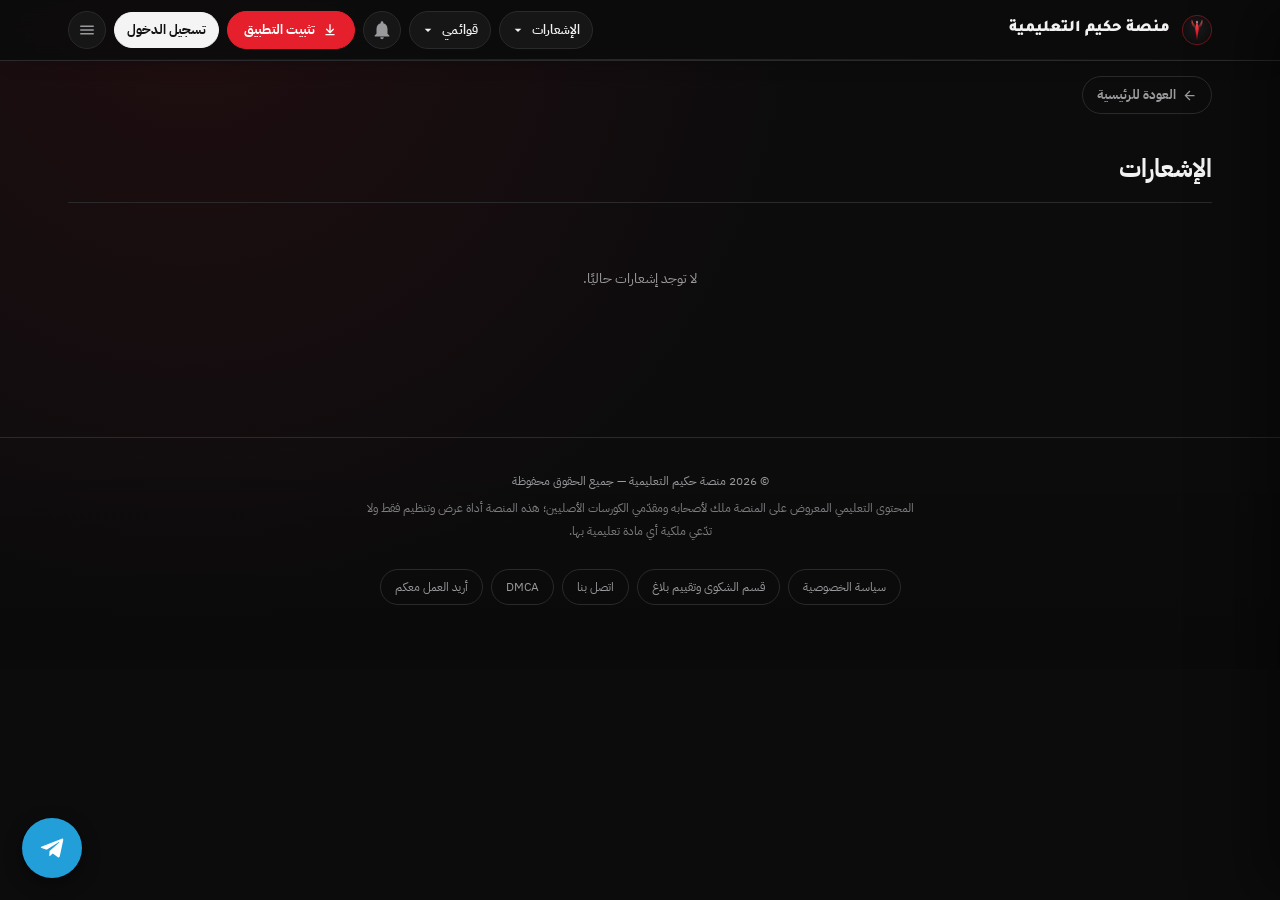
<file: notifications.html>
<!DOCTYPE html>
<html lang="ar" dir="rtl">
<head>
<meta charset="UTF-8">
<script src="urls.js"></script>
<script>window.__hakimBIP=null;window.addEventListener('beforeinstallprompt',function(e){e.preventDefault();window.__hakimBIP=e;window.dispatchEvent(new Event('hakim-bip'));});</script>
<meta name="viewport" content="width=device-width, initial-scale=1.0">
<title>الإشعارات — منصة حكيم التعليمية</title>
<link rel="icon" type="image/svg+xml" href="logo.svg">
<link rel="icon" type="image/png" sizes="32x32" href="icon-32.png">
<link rel="apple-touch-icon" href="icon-180.png">
<link rel="manifest" href="manifest.json">
<meta name="theme-color" content="#e5202c">
<meta name="robots" content="noindex, follow">
<style>
/* ============================================================
   منصة حكيم التعليمية — نظام التصميم (نسخة موسّعة)
   ============================================================ */

@import url('https://fonts.googleapis.com/css2?family=Tajawal:wght@700;800;900&family=IBM+Plex+Sans+Arabic:wght@400;500;600&display=swap');

:root {
  --bg: #0c0c0d;
  --surface: #161616;
  --surface-2: #1c1c1e;
  --line: #2a2a2c;
  --text: #f2f2f2;
  --text-muted: #9a9a9d;

  --red: #e5202c;
  --red-dim: #a3141c;
  --red-glow: rgba(229,32,44,0.35);

  --green: #2fb85f;
  --amber: #e8a33d;

  --font-display: 'Tajawal', sans-serif;
  --font-body: 'IBM Plex Sans Arabic', sans-serif;

  --radius-card: 10px;
  --radius-sm: 8px;

  --shadow-lift: 0 16px 32px rgba(0,0,0,0.55);
}

* { box-sizing: border-box; }
html { color-scheme: dark; }

body {
  margin: 0;
  background: var(--bg);
  background-image: radial-gradient(circle at 15% 0%, rgba(229,32,44,0.09), transparent 45%);
  color: var(--text);
  font-family: var(--font-body);
  line-height: 1.6;
  -webkit-font-smoothing: antialiased;
  transition: background 0.2s ease, color 0.2s ease;
}

a { color: inherit; text-decoration: none; }
::selection { background: var(--red); color: #fff; }
:focus-visible { outline: 2px solid var(--red); outline-offset: 3px; border-radius: 4px; }

.wrap { max-width: 1200px; margin: 0 auto; padding: 0 22px; }

/* ---------- الرأس ---------- */
.site-header {
  position: sticky;
  top: 0;
  z-index: 20;
  background: rgba(12,12,13,0.9);
  backdrop-filter: blur(10px);
  border-bottom: 2px solid var(--red-dim);
}

.site-header-inner { display: flex; align-items: center; gap: 14px; padding: 14px 22px; }
.brand { display: flex; align-items: center; gap: 12px; flex: 1; min-width: 0; }

.brand-mark { width: 44px; height: 44px; flex-shrink: 0; filter: drop-shadow(0 0 6px rgba(229,32,44,0.55)); animation: logo-pulse 3.2s ease-in-out infinite; }
@keyframes logo-pulse {
  0%, 100% { filter: drop-shadow(0 0 5px rgba(229,32,44,0.45)); }
  50% { filter: drop-shadow(0 0 14px rgba(229,32,44,0.85)); }
}

.brand-text h1, .brand-text .site-brand-name { font-family: var(--font-display); font-weight: 900; font-size: 1.4rem; margin: 0; letter-spacing: 0.3px; }
.brand-text h1 span, .brand-text .site-brand-name span { color: var(--red); }
.brand-text p { margin: 0; font-size: 0.74rem; color: var(--text-muted); }

.header-actions { display: flex; align-items: center; gap: 8px; }
.mylists-wrap { position: relative; display: flex; align-items: center; }
.nav-pill { display: inline-flex; align-items: center; gap: 6px; height: 38px; padding: 0 12px 0 10px; border-radius: 999px; border: 1px solid var(--line); background: var(--surface); color: var(--text); font: inherit; font-size: 0.82rem; font-weight: 600; cursor: pointer; white-space: nowrap; max-width: 210px; transition: background .18s ease, border-color .18s ease, color .18s ease; }
.nav-pill-label { overflow: hidden; text-overflow: ellipsis; }
.nav-pill svg { width: 16px; height: 16px; fill: currentColor; flex-shrink: 0; transition: transform .22s ease; }
.nav-pill:hover { border-color: var(--red-dim); background: var(--surface-2); }
.nav-pill:focus-visible, .mylists-row:focus-visible { outline: 2px solid var(--red); outline-offset: 2px; }
.nav-pill.active-mylists { background: rgba(229,32,44,0.12); border-color: var(--red); color: var(--red); }
.nav-pill.active-mylists svg { transform: rotate(180deg); }
.install-btn { display: inline-flex; align-items: center; gap: 7px; height: 38px; padding: 0 14px; border-radius: 999px; border: 1px solid var(--red); background: var(--red); color: #fff; font: inherit; font-size: 0.82rem; font-weight: 700; cursor: pointer; white-space: nowrap; flex-shrink: 0; transition: filter .15s ease, transform .15s ease; }
.install-btn:hover { filter: brightness(1.12); }
.install-btn:active { transform: scale(0.97); }
.install-btn svg { width: 16px; height: 16px; fill: currentColor; }
@media (max-width: 640px) { .install-btn { width: 34px; height: 34px; padding: 0; justify-content: center; } .install-label { display: none; } }
.mylists-dropdown {
  position: absolute; top: calc(100% + 10px); right: 0; z-index: 60;
  width: max-content; min-width: 230px; max-width: min(340px, calc(100vw - 20px));
  background: var(--surface); border: 1px solid var(--line); border-radius: 14px; padding: 8px;
  box-shadow: 0 18px 40px rgba(0,0,0,0.5);
  opacity: 0; visibility: hidden; transform: translateY(-8px) scale(0.98); transform-origin: top right; pointer-events: none;
  transition: opacity .18s ease, transform .18s ease, visibility 0s linear .18s;
}
.mylists-dropdown.show { opacity: 1; visibility: visible; transform: translateY(0) scale(1); pointer-events: auto; transition: opacity .18s ease, transform .18s ease, visibility 0s; }
.mylists-rows { display: flex; flex-direction: column; gap: 2px; }
.mylists-row { display: flex; align-items: center; justify-content: space-between; gap: 14px; padding: 11px 14px; border-radius: 10px; color: var(--text); font-size: 0.9rem; font-weight: 600; text-decoration: none; transition: background .14s ease, color .14s ease; }
.mylists-row:hover { background: rgba(229,32,44,0.12); }
.mylists-row.is-all { color: var(--red); background: rgba(229,32,44,0.07); font-weight: 700; }
.mylists-row.current { background: rgba(229,32,44,0.16); color: var(--red); }
.mylists-row .count { font-size: 0.74rem; color: var(--text-muted); background: var(--surface-2); border-radius: 999px; padding: 1px 8px; font-weight: 600; }
@media (max-width: 640px) {
  .mylists-wrap { position: static; }
  .nav-pill { width: 34px; height: 34px; padding: 0; justify-content: center; border-radius: 50%; }
  .nav-pill-label { display: none; }
  .mylists-dropdown { top: calc(100% + 6px); left: 12px; right: 12px; width: auto; min-width: 0; max-width: none; transform-origin: top center; }
}
.mylists-rows { display: flex; flex-direction: column; gap: 2px; }
.mylists-row { display: flex; align-items: center; justify-content: space-between; gap: 8px; padding: 9px 10px; border-radius: 8px; color: var(--text); text-decoration: none; font-size: 0.84rem; }
.mylists-row:hover { background: var(--surface-2); }
.mylists-row .count { color: var(--text-muted); font-size: 0.74rem; flex-shrink: 0; }
.mylists-row .name { overflow: hidden; text-overflow: ellipsis; white-space: nowrap; }
.mylists-divider { height: 1px; background: var(--line); margin: 6px 2px; }
.mylists-empty-hint { padding: 8px 10px; color: var(--text-muted); font-size: 0.78rem; }
.mylists-new-form { display: flex; gap: 6px; padding: 4px 2px 2px; }
.mylists-new-form input { flex: 1; min-width: 0; background: var(--surface-2); border: 1px solid var(--line); border-radius: 8px; padding: 7px 9px; color: var(--text); font-size: 0.78rem; }
.mylists-new-form button { background: var(--red); color: #fff; border: none; border-radius: 8px; padding: 7px 11px; font-size: 0.76rem; cursor: pointer; white-space: nowrap; }
.icon-btn.active-mylists { color: var(--red); border-color: var(--red); }
.icon-btn.active-mylists svg { transform: rotate(180deg); }
.icon-btn svg { transition: transform .18s ease; }
.mylists-card-remove { background: none; border: 1px solid var(--line); color: var(--text-muted); border-radius: 8px; padding: 6px 10px; font-size: 0.75rem; cursor: pointer; }
.mylists-card-remove:hover { color: #ff5c5c; border-color: #ff5c5c; }
.mylists-subtabs { display: flex; flex-wrap: wrap; gap: 8px; margin-bottom: 18px; }
.mylists-subtab-btn { background: var(--surface); border: 1px solid var(--line); color: var(--text-muted); border-radius: 20px; padding: 9px 16px; font-size: 0.82rem; cursor: pointer; display: flex; align-items: center; gap: 6px; }
.mylists-subtab-btn .n { color: var(--text-muted); font-size: 0.72rem; }
.mylists-subtab-btn.active { background: var(--red); border-color: var(--red); color: #fff; }
.mylists-subtab-btn.active .n { color: rgba(255,255,255,0.8); }
.mylists-course-card { position: relative; }
.mylists-course-card .mylists-card-remove { position: absolute; top: 8px; left: 8px; z-index: 2; background: rgba(12,12,13,0.85); }
.icon-btn {
  width: 38px; height: 38px; border-radius: 50%; border: 1px solid var(--line);
  background: var(--surface); display: flex; align-items: center; justify-content: center;
  cursor: pointer; color: var(--text-muted); transition: all 0.15s ease; flex-shrink: 0;
}
.icon-btn:hover { color: var(--red); border-color: var(--red-dim); }
.icon-btn svg { width: 18px; height: 18px; fill: currentColor; }
.icon-btn .sun { display: none; }

/* ---------- شريط البحث والتصنيف ---------- */
.tab-btn {
  background: var(--surface); border: 1px solid var(--line); color: var(--text-muted);
  font-family: var(--font-body); font-weight: 500; font-size: 0.82rem; padding: 8px 18px;
  border-radius: var(--radius-sm); cursor: pointer; transition: all 0.15s ease;
}
.tab-btn:hover { color: var(--text); border-color: var(--red-dim); }
.tab-btn.active { background: var(--red); border-color: var(--red); color: #fff; font-weight: 700; }

/* ---------- شبكة الكروت ---------- */
.grid { display: grid; grid-template-columns: repeat(auto-fill, minmax(190px, 1fr)); gap: 20px; padding: 22px 0 60px; }
.course-card { position: relative; display: block; cursor: pointer; opacity: 0; transform: translateY(10px); animation: card-in 0.45s ease forwards; }
@keyframes card-in { to { opacity: 1; transform: translateY(0); } }

.card-media { position: relative; width: 100%; aspect-ratio: 2/3; border-radius: var(--radius-card); overflow: hidden; background: var(--surface); border: 1px solid var(--line); transition: border-color 0.2s ease, box-shadow 0.2s ease; }
.card-media img { width: 100%; height: 100%; object-fit: cover; display: block; transition: transform 0.35s ease; }
.card-badge { position: absolute; top: 10px; right: 10px; background: var(--red); color: #fff; font-size: 0.68rem; font-weight: 700; padding: 4px 11px; border-radius: 5px; box-shadow: 0 4px 10px rgba(0,0,0,0.4); }
.card-play { position: absolute; inset: 0; display: flex; align-items: center; justify-content: center; background: rgba(0,0,0,0.35); opacity: 0; transition: opacity 0.2s ease; }
.card-play svg { width: 46px; height: 46px; fill: #fff; filter: drop-shadow(0 4px 10px rgba(0,0,0,0.6)); transform: scale(0.85); transition: transform 0.2s ease; }
.card-body { padding: 10px 2px 0; }
.card-body h3 { margin: 0 0 3px; font-family: var(--font-display); font-weight: 700; font-size: 0.92rem; text-align: center; color: var(--text); }
.card-body p { margin: 0; font-size: 0.76rem; color: var(--text-muted); text-align: center; display: -webkit-box; -webkit-line-clamp: 2; -webkit-box-orient: vertical; overflow: hidden; }
.course-card:hover .card-media, .course-card:focus-visible .card-media { border-color: var(--red); box-shadow: var(--shadow-lift), 0 0 0 1px var(--red-glow); }
.course-card:hover .card-media img { transform: scale(1.06); }
.course-card:hover .card-play { opacity: 1; }
.course-card:hover .card-play svg { transform: scale(1); }

/* ---------- حالة عدم وجود كورسات ---------- */

/* ---------- التذييل ---------- */
.site-footer { border-top: 1px solid var(--line); padding: 26px 0 34px; text-align: center; }
.site-footer p { margin: 0 0 6px; font-size: 0.78rem; color: var(--text-muted); }
.site-footer .rights-note { max-width: 560px; margin: 0 auto; font-size: 0.72rem; color: var(--text-muted); opacity: 0.7; }
.site-footer .admin-link { display: inline-block; margin-top: 10px; font-size: 0.7rem; color: var(--text-muted); opacity: 0.5; }
.site-footer .admin-link:hover { opacity: 1; color: var(--red); }

/* ============================================================
   صفحة الكورس (course.html)
   ============================================================ */
.back-link {
  display: inline-flex; align-items: center; gap: 6px; color: var(--text-muted); font-size: 0.82rem; font-weight: 700;
  margin: 22px 0 0; padding: 7px 14px; border: 1px solid var(--line); border-radius: 999px; transition: color .15s ease, border-color .15s ease;
}
.back-link:hover { color: var(--red); border-color: var(--red-dim); }
.back-link svg { width: 15px; height: 15px; fill: currentColor; }

/* قسم المعلومات */

/* أزرار الحلقة السابقة / التالية */

/* تبويبات تجميع الحلقات */

/* ============================================================
   إصلاحات الهاتف — الموقع كان شبه من غير أي تجاوب حقيقي غير
   نقطتين صغيرين، فده تمرير عام لأهم المشاكل: تكدّس الهيدر،
   قوائم منسدلة بتخرج بره الشاشة، حشو زيادة على الجنبين، وسكرول أفقي.
   ============================================================ */
html, body { overflow-x: hidden; max-width: 100%; }
@media (max-width: 720px) {
  .wrap { padding: 0 14px; }
  .site-header-inner { padding: 10px 14px; gap: 6px; flex-wrap: nowrap; }
  .brand { gap: 8px; }
  .brand-mark { width: 34px; height: 34px; }
  .brand-text p { display: none; }
  .brand-text h1, .brand-text .site-brand-name { font-size: 1rem; }
  .header-actions { gap: 3px; }
  .icon-btn { width: 34px; height: 34px; }
  .icon-btn svg { width: 16px; height: 16px; }
  .admin-card { padding: 16px; }
}
@media (max-width: 480px) {
  .brand-text h1, .brand-text .site-brand-name { font-size: 0.9rem; }
}

@media (prefers-reduced-motion: reduce) {
  .course-card, .card-media img, .brand-mark { transition: none !important; animation: none !important; }
  .course-card { opacity: 1; transform: none; }
}

/* ============================================================
   مشغّل الفيديو المخصص (player.js)
   ============================================================ */
@keyframes hp-spin { to { transform: rotate(360deg); } }
@keyframes hp-pulse { 0% { transform: scale(1); } 40% { transform: scale(0.85); } 100% { transform: scale(1); } }

/* ============================================================
   صفحة الأدمن (admin.html)
   ============================================================ */
.admin-card { background: var(--surface); border: 1px solid var(--line); border-radius: var(--radius-card); padding: 28px; margin-bottom: 20px; }
.admin-card h2 { font-family: var(--font-display); font-size: 1.15rem; margin: 0 0 6px; }
.admin-card .hint { font-size: 0.8rem; color: var(--text-muted); margin: 0 0 18px; line-height: 1.8; }

.field { margin-bottom: 16px; }
.field label { display: block; font-size: 0.82rem; color: var(--text-muted); margin-bottom: 6px; font-weight: 600; }
.field input[type="text"], .field input[type="password"], .field input[type="url"], .field textarea, .field select {
  width: 100%; background: var(--surface-2); border: 1px solid var(--line); color: var(--text);
  font-family: var(--font-body); font-size: 0.9rem; padding: 11px 13px; border-radius: var(--radius-sm);
  transition: border-color 0.15s ease;
}
.field input:focus, .field textarea:focus, .field select:focus { border-color: var(--red); outline: none; }
.field textarea { min-height: 80px; resize: vertical; }
.field-row { display: grid; grid-template-columns: 1fr 1fr; gap: 14px; }
@media (max-width: 560px) { .field-row { grid-template-columns: 1fr; } }

.btn-primary, .btn-secondary, .btn-danger {
  display: inline-flex; align-items: center; justify-content: center; gap: 6px;
  padding: 11px 22px; border-radius: var(--radius-sm); font-family: var(--font-body);
  font-weight: 700; font-size: 0.86rem; cursor: pointer; border: none; transition: all 0.15s ease;
}
.btn-primary { background: var(--red); color: #fff; }
.btn-primary:hover { background: #ff2e3b; }
.btn-primary:disabled { opacity: 0.5; cursor: not-allowed; }
.btn-secondary { background: var(--surface-2); color: var(--text); border: 1px solid var(--line); }
.btn-secondary:hover { border-color: var(--red-dim); }
.btn-danger { background: transparent; color: #ff5c5c; border: 1px solid rgba(255,92,92,0.4); }
.btn-danger:hover { background: rgba(255,92,92,0.1); }

.toast { position: fixed; bottom: 24px; left: 50%; transform: translateX(-50%) translateY(20px); background: var(--surface-2); border: 1px solid var(--line); color: var(--text); padding: 13px 22px; border-radius: var(--radius-sm); font-size: 0.85rem; box-shadow: var(--shadow-lift); z-index: 100; opacity: 0; pointer-events: none; transition: all 0.25s ease; }
.toast.show { opacity: 1; transform: translateX(-50%) translateY(0); }
.toast.success { border-color: var(--green); }
.toast.error { border-color: #ff5c5c; }

/* ============================================================
   إضافات: القائمة الجانبية، الأقسام، الإشعارات/الاستطلاعات/المواعيد
   ============================================================ */

/* قائمة الهامبرغر */
.hamburger-btn { display: flex; }
.menu-overlay { position: fixed; inset: 0; background: rgba(0,0,0,0.55); z-index: 40; opacity: 0; pointer-events: none; transition: opacity 0.2s ease; }
.menu-overlay.show { opacity: 1; pointer-events: auto; }
.side-menu {
  position: fixed; top: 0; bottom: 0; right: 0; width: 300px; max-width: 86vw;
  background: var(--surface); border-left: 1px solid var(--line); z-index: 41;
  transform: translateX(100%); transition: transform 0.25s ease; overflow-y: auto;
  padding: 18px;
}
.side-menu.show { transform: translateX(0); }
.side-menu h3 { font-family: var(--font-display); font-size: 0.78rem; color: var(--text-muted); margin: 18px 0 8px; padding: 0 4px; }
.side-menu h3:first-child { margin-top: 0; }
.side-menu a.menu-link {
  display: flex; align-items: center; gap: 10px; padding: 11px 12px; border-radius: var(--radius-sm);
  color: var(--text); font-size: 0.9rem; font-weight: 600; transition: background 0.15s ease;
}
.side-menu a.menu-link:hover { background: var(--surface-2); }
.side-menu a.menu-link svg { width: 18px; height: 18px; fill: var(--text-muted); flex-shrink: 0; }
.side-menu .menu-close { position: absolute; top: 14px; left: 14px; }

/* صفحة الأقسام (section.html) والمركز (hub.html) */

.pg-title { margin: 22px 0 14px; font-size: 1.55rem; font-weight: 800; color: var(--text); padding-bottom: 12px; border-bottom: 1px solid var(--line); }
.hub-tab { padding: 11px 16px; font-size: 0.85rem; font-weight: 700; color: var(--text-muted); cursor: pointer; border-bottom: 2px solid transparent; white-space: nowrap; }
.hub-tab.active { color: var(--red); border-color: var(--red); }
@media (max-width: 640px) { .hub-tab { padding: 9px 10px; font-size: 0.78rem; } }
.hub-panel { display: none; padding-bottom: 60px; }
.hub-panel.active { display: block; }

.notif-card, .schedule-card {
  background: var(--surface-2); border: 1px solid var(--line); border-radius: var(--radius-card);
  padding: 16px 18px; margin-bottom: 12px;
}
.notif-card h4, .schedule-card h4 { margin: 0 0 6px; font-size: 0.95rem; font-family: var(--font-display); }
.notif-card p, .schedule-card p { margin: 0; font-size: 0.85rem; color: var(--text-muted); line-height: 1.8; }
.notif-card .date, .schedule-card .date { font-size: 0.72rem; color: var(--red); margin-top: 8px; direction: ltr; text-align: right; }

.poll-card { background: var(--surface-2); border: 1px solid var(--line); border-radius: var(--radius-card); padding: 18px; margin-bottom: 16px; }
.poll-card h4 { margin: 0 0 14px; font-size: 0.98rem; font-family: var(--font-display); }
.poll-option { margin-bottom: 10px; }
.poll-option-label { display: flex; justify-content: space-between; font-size: 0.84rem; margin-bottom: 5px; }
.poll-option-label b { font-weight: 700; }
.poll-bar-track { height: 10px; background: var(--bg); border-radius: 999px; overflow: hidden; }
.poll-bar-fill { height: 100%; background: var(--red); border-radius: 999px; transition: width 0.4s ease; }
.poll-total { font-size: 0.72rem; color: var(--text-muted); margin-top: 10px; }
/* استطلاع حي بشكل واتساب */
.poll-live .pl-hint { font-size: .78rem; color: var(--text-muted); margin: -6px 0 12px; }
.pl-opt { position: relative; display: flex; align-items: center; gap: 10px; width: 100%; text-align: right; background: var(--bg); border: 1px solid var(--line); border-radius: 12px; padding: 12px 14px; margin-bottom: 8px; color: var(--text); font-family: inherit; font-size: .92rem; cursor: pointer; overflow: hidden; }
.pl-opt:disabled { cursor: default; opacity: .8; }
.pl-fill { position: absolute; inset: 0 auto 0 0; right: auto; background: rgba(229,37,42,.18); border-radius: 12px; transition: width .5s ease; pointer-events: none; }
.pl-opt.on { border-color: var(--red); } .pl-opt.on .pl-fill { background: rgba(229,37,42,.32); }
.pl-mark { position: relative; flex: 0 0 22px; height: 22px; border: 2px solid var(--text-muted); display: grid; place-items: center; font-size: .78rem; font-weight: 800; color: #fff; }
.pl-mark.radio { border-radius: 50%; } .pl-mark.check { border-radius: 6px; }
.pl-opt.on .pl-mark { background: var(--red); border-color: var(--red); }
.pl-label { position: relative; flex: 1; } .pl-num { position: relative; text-align: left; line-height: 1.2; } .pl-num small { display: block; color: var(--text-muted); font-size: .7rem; }
.pl-total { font-size: .74rem; color: var(--text-muted); margin: 6px 0 0; }


.empty-hub { text-align: center; padding: 50px 20px; color: var(--text-muted); font-size: 0.86rem; }

/* شارات المشاهدات والإعجاب (عرض فقط) */

/* ترقيم صفحات الحلقات (أرقام بسيطة) */


/* إحصائيات الأدمن */

/* أزرار الإعجاب/عدم الإعجاب التفاعلية وزر الإبلاغ */

/* نموذج الاستطلاع التفاعلي */
.poll-form-opts label:hover { color: var(--red); }
.poll-result-msg strong { color: var(--text); }

/* تقييم النجوم (الحلقة + الكورس ككل) */

/* زر تليجرام عائم */
.floating-telegram {
  position: fixed; bottom: 22px; left: 22px; width: 52px; height: 52px; border-radius: 50%;
  background: #229ed9; display: flex; align-items: center; justify-content: center;
  box-shadow: 0 6px 18px rgba(0,0,0,0.4); z-index: 50; transition: transform 0.15s ease;
}
.floating-telegram:hover { transform: scale(1.08); }
.floating-telegram svg { width: 26px; height: 26px; fill: #fff; }

/* شريط إشعارات/استطلاعات بارز في الرئيسية */
.home-alert-banner {
  background: linear-gradient(90deg, rgba(229,32,44,0.16), rgba(229,32,44,0.04));
  border: 1px solid var(--red-dim); border-radius: var(--radius-sm);
  padding: 12px 16px; margin: 18px 0; display: flex; align-items: center; gap: 10px;
  font-size: 0.86rem; animation: banner-in 0.4s ease;
}
.home-alert-banner svg { width: 18px; height: 18px; fill: var(--red); flex-shrink: 0; }
.home-alert-banner a { color: var(--red); font-weight: 700; margin-right: auto; white-space: nowrap; }
@keyframes banner-in { from { opacity: 0; transform: translateY(-6px); } to { opacity: 1; transform: translateY(0); } }


/* ---------- رأس مضغوط (نفس الصفحة الرئيسية) ---------- */
.brand-mark { width: 30px; height: 30px; animation: none; filter: none; }
.brand-text h1, .brand-text .site-brand-name { font-size: 1.02rem; }
.brand-text p { display: none; }
@media (max-width: 900px) {
  .nav-pill { width: 36px; height: 36px; padding: 0; justify-content: center; border-radius: 50%; }
  .nav-pill-label, .install-label { display: none; }
  .install-btn { width: 36px; height: 36px; padding: 0; justify-content: center; }
}
@media (max-width: 720px) { .brand-text { display: block; min-width: 0; } .brand-text h1, .brand-text .site-brand-name { font-size: 0.82rem !important; max-width: 38vw; overflow: hidden; text-overflow: ellipsis; white-space: nowrap; } .brand-mark { width: 26px !important; height: 26px !important; } }
</style>
<script src="nav.js" defer></script>
<style id="hk-fixes">
/* ===== إصلاحات الموبايل + زر تيليجرام + روابط الفوتر (أكتوبر 2026) ===== */
@media (max-width: 720px) { .header-actions .mylists-wrap:nth-of-type(2) { display: none; } } /* قوائمي في الشريط السفلي؛ زر الأقسام ▼ فاضل ظاهر */
.floating-telegram { width: 60px !important; height: 60px !important; animation: tg-pulse 2.6s infinite; }
.floating-telegram svg { width: 30px !important; height: 30px !important; }
@keyframes tg-pulse { 0% { box-shadow: 0 6px 18px rgba(0,0,0,.4), 0 0 0 0 rgba(34,158,217,.6); } 70% { box-shadow: 0 6px 18px rgba(0,0,0,.4), 0 0 0 18px rgba(34,158,217,0); } 100% { box-shadow: 0 6px 18px rgba(0,0,0,.4), 0 0 0 0 rgba(34,158,217,0); } }
@media (prefers-reduced-motion: reduce) { .floating-telegram { animation: none; } }
.footer-links { display: flex; flex-wrap: wrap; gap: 6px 18px; justify-content: center; margin-top: 8px; }
</style>
<link rel="stylesheet" href="ui.css">
</head>
<body>

  <header class="site-header">
    <div class="wrap site-header-inner">
      <a href="index.html" class="brand">
        <svg class="brand-mark" viewBox="0 0 200 200">
          <defs>
            <radialGradient id="bggm" cx="50%" cy="42%" r="65%"><stop offset="0%" stop-color="#1a1a1c"/><stop offset="100%" stop-color="#0c0c0d"/></radialGradient>
            <linearGradient id="bladegm" x1="0%" y1="0%" x2="0%" y2="100%"><stop offset="0%" stop-color="#ff5a63"/><stop offset="55%" stop-color="#e5202c"/><stop offset="100%" stop-color="#8c0f18"/></linearGradient>
            <linearGradient id="flamegm" x1="0%" y1="100%" x2="0%" y2="0%"><stop offset="0%" stop-color="#ff2e3b" stop-opacity="0"/><stop offset="100%" stop-color="#ff6a52"/></linearGradient>
          </defs>
          <circle cx="100" cy="100" r="98" fill="url(#bggm)" stroke="#e5202c" stroke-width="3"/>
          <path d="M100 34 L112 92 L100 168 L88 92 Z" fill="url(#bladegm)"/>
          <path d="M100 96 C70 86 58 60 66 30 C74 56 84 70 100 78 Z" fill="url(#flamegm)"/>
          <path d="M100 96 C130 86 142 60 134 30 C126 56 116 70 100 78 Z" fill="url(#flamegm)"/>
          <circle cx="100" cy="46" r="5" fill="#fff" opacity="0.9"/>
        </svg>
        <div class="brand-text">
          <h1 class="js-site-name">منصة حكيم التعليمية</h1>
          <p class="js-tagline">تعلّم بالترتيب الذي تريده أنت</p>
        </div>
      </a>
      <div class="header-actions">
        <div class="mylists-wrap">
          <button class="nav-pill" id="sectionsBtn" title="الأقسام" aria-label="الأقسام" aria-haspopup="true" aria-expanded="false"><span class="nav-pill-label" id="sectionsBtnLabel">الصفحة الرئيسية</span><svg viewBox="0 0 24 24"><path d="M7 10l5 5 5-5z"/></svg></button>
          <div class="mylists-dropdown" id="sectionsDropdown"></div>
        </div>
        <div class="mylists-wrap">
          <button class="nav-pill" id="myListsBtn" title="قوائمي" aria-label="قوائمي" aria-haspopup="true" aria-expanded="false"><span class="nav-pill-label">قوائمي</span><svg viewBox="0 0 24 24"><path d="M7 10l5 5 5-5z"/></svg></button>
          <div class="mylists-dropdown" id="myListsDropdown"></div>
        </div>
        <button class="install-btn" id="installAppBtn" type="button" title="تثبيت التطبيق" aria-label="تثبيت التطبيق"><svg viewBox="0 0 24 24"><path d="M12 3a1 1 0 011 1v9.59l3.3-3.3a1 1 0 111.4 1.42l-5 5a1 1 0 01-1.4 0l-5-5a1 1 0 111.4-1.42l3.3 3.3V4a1 1 0 011-1zM5 19a1 1 0 011-1h12a1 1 0 110 2H6a1 1 0 01-1-1z"/></svg><span class="install-label">تثبيت التطبيق</span></button>
        <button class="icon-btn hamburger-btn" id="menuBtn" title="القائمة" aria-label="القائمة">
          <svg viewBox="0 0 24 24"><path d="M3 6h18v2H3zm0 5h18v2H3zm0 5h18v2H3z"/></svg>
        </button>
      </div>
    </div>
  </header>
  <div class="menu-overlay" id="menuOverlay"></div>
  <nav class="side-menu" id="sideMenu">
    <button class="icon-btn menu-close" id="menuCloseBtn" aria-label="إغلاق"><svg viewBox="0 0 24 24"><path d="M6.4 4.98L4.98 6.4 10.59 12l-5.61 5.6 1.42 1.42L12 13.41l5.6 5.61 1.42-1.42L13.41 12l5.61-5.6-1.42-1.42L12 10.59z"/></svg></button>
    <div id="sideMenuItems"></div>
  </nav>

  <main class="wrap">
    <a href="index.html" class="back-link">
      <svg viewBox="0 0 24 24"><path d="M20 11H7.83l5.59-5.59L12 4l-8 8 8 8 1.41-1.41L7.83 13H20z"/></svg>
      العودة للرئيسية
    </a>

    <h1 class="pg-title">الإشعارات</h1>
    <span class="hub-tab active" data-tab="notifications" hidden>الإشعارات</span>

    <div class="hub-panel active" data-tab="notifications"><div id="notifList"></div></div>
    
    
    

    

  </main>

  <footer class="site-footer">
    <div class="wrap">
      <p class="js-footer-rights">© 2026 منصة حكيم التعليمية — جميع الحقوق محفوظة</p>
      <p class="rights-note js-footer-note">
        المحتوى التعليمي المعروض على المنصة ملك لأصحابه ومقدّمي الكورسات الأصليين؛
        هذه المنصة أداة عرض وتنظيم فقط ولا تدّعي ملكية أي مادة تعليمية بها.
      </p>
      <nav class="footer-links">
        <a href="privacy.html" class="admin-link">سياسة الخصوصية</a>
        <a href="contact.html?tab=complaint" class="admin-link">قسم الشكوى وتقييم بلاغ</a>
        <a href="contact.html?tab=contact" class="admin-link">اتصل بنا</a>
        <a href="contact.html?tab=dmca" class="admin-link">DMCA</a>
        <a href="contact.html?tab=join" class="admin-link">أريد العمل معكم</a>
      </nav>
      
    </div>
  </footer>

<script>
/* لا تعدّل هذا الملف — هذه دالة داخلية يستخدمها كل ملف كورس تلقائيًا */
function registerCourse(id, data) {
  window.__HAKIM_COURSES = window.__HAKIM_COURSES || {};
  window.__HAKIM_COURSES[id] = data;
}

</script>
<script>
/* ============================================================
   common.js — دوال مشتركة بين كل صفحات الموقع
   ============================================================ */

function hakimEscapeHtml(str) {
  const d = document.createElement('div');
  d.textContent = str == null ? '' : String(str);
  return d.innerHTML;
}

const __hakimLoadedScripts = {};
/* ملفات البيانات (إعدادات الموقع/القوائم/الكورسات) بنطلبها بنسخة كل 30 ثانية، عشان تعديلات الأدمن (وضع الصيانة مثلًا)
   تظهر بسرعة بدل ما تستنى كاش المتصفح والـCDN (حوالي 10 دقايق على GitHub Pages) */
function hakimVersioned(src) {
  if (/^vendor\//.test(src) || /^media-utils\.js/.test(src) || /[?&]v=/.test(src)) return src;
  return src + (src.indexOf('?') > -1 ? '&' : '?') + 'v=' + Math.floor(Date.now() / 30000);
}
function hakimLoadScript(src) {
  if (__hakimLoadedScripts[src]) return __hakimLoadedScripts[src];
  __hakimLoadedScripts[src] = new Promise((resolve) => {
    const s = document.createElement('script');
    s.src = hakimVersioned(src);
    s.onload = () => resolve(true);
    s.onerror = () => resolve(false);
    document.head.appendChild(s);
  });
  return __hakimLoadedScripts[src];
}

/* تحميل بيانات كارت الكورس: من courses-index.js (ملف واحد سريع) مع رجوع لملف الكورس القديم .js لو لسه موجود */
async function hakimLoadCourseCard(id) {
  window.__HAKIM_COURSES = window.__HAKIM_COURSES || {};
  if (window.__HAKIM_COURSES[id]) return true;
  await hakimLoadScript('courses-index.js');
  const c = window.COURSES_INDEX && window.COURSES_INDEX[id];
  if (c) {
    const d = Object.assign({}, c);
    d.videos = new Array(c.videosCount || 0).fill({});
    window.__HAKIM_COURSES[id] = d;
    return true;
  }
  return hakimLoadScript(`${id}.js`);
}

/* ---------------- زر تثبيت التطبيق (PWA) ---------------- */
let __hakimInstallPrompt = null;
function hakimIsStandalone() { return window.matchMedia('(display-mode: standalone)').matches || window.navigator.standalone === true; }
function hakimIsIOS() { return /iphone|ipad|ipod/i.test(navigator.userAgent) || (navigator.platform === 'MacIntel' && navigator.maxTouchPoints > 1); }
function hakimSyncInstallButton() { document.querySelectorAll('#installAppBtn').forEach(b => { b.style.display = hakimIsStandalone() ? 'none' : ''; }); }
window.addEventListener('appinstalled', () => {
  window.__hakimBIP = null;
  document.querySelectorAll('#installAppBtn').forEach(b => { b.style.display = 'none'; });
  if (typeof hakimToast === 'function') hakimToast('تم تثبيت التطبيق بنجاح ✅', 'success');
});
function hakimShowInstallHelp() {
  const ios = hakimIsIOS();
  const inApp = /FBAN|FBAV|Instagram|Line\/|Snapchat|TikTok|MicroMessenger/i.test(navigator.userAgent);
  const body = ios
    ? '<p style="margin:0 0 8px;font-size:.88rem;color:var(--text-muted)">آبل ما بتسمحش بالتثبيت بضغطة واحدة في آيفون/آيباد — لازم 3 خطوات سريعة من سفاري:</p><ol style="margin:0 0 14px;padding-inline-start:20px;line-height:1.9;font-size:.9rem;color:var(--text-muted)"><li>اضغط زر المشاركة ⬆️</li><li>اختر "إضافة إلى الشاشة الرئيسية"</li><li>اضغط "إضافة"</li></ol>'
    : '<p style="margin:0 0 14px;line-height:1.8;font-size:.9rem;color:var(--text-muted)">' + (inApp ? 'المتصفح المدمج داخل التطبيق ده مش بيدعم التثبيت — افتح الرابط في Chrome أو Edge وجرّب تاني.' : 'المتصفح ده مش بيدعم التثبيت المباشر. افتح الموقع في Chrome أو Edge وهتلاقي التثبيت بضغطة واحدة.') + '</p>';
  const old = document.getElementById('installHelpOverlay'); if (old) old.remove();
  const ov = document.createElement('div'); ov.id = 'installHelpOverlay';
  ov.style.cssText = 'position:fixed;inset:0;z-index:200;background:rgba(0,0,0,.6);display:flex;align-items:center;justify-content:center;padding:16px';
  ov.innerHTML = '<div role="dialog" aria-modal="true" style="background:var(--surface);border:1px solid var(--line);border-radius:16px;padding:20px;max-width:360px;width:100%;color:var(--text);box-shadow:0 20px 50px rgba(0,0,0,.5)"><h3 style="margin:0 0 10px;font-size:1.05rem">تثبيت التطبيق على الشاشة الرئيسية</h3>' + body + '<button type="button" style="width:100%;background:var(--red);color:#fff;border:0;border-radius:10px;padding:10px;font:inherit;font-weight:700;cursor:pointer">تمام</button></div>';
  ov.addEventListener('click', (e) => { if (e.target === ov || e.target.tagName === 'BUTTON') ov.remove(); });
  document.body.appendChild(ov);
}
/* ينتظر حدث beforeinstallprompt لحظة قصيرة (مصدره سكربت صغير في أول الصفحة) */
function hakimWaitForInstallPrompt(ms) {
  return new Promise(resolve => {
    if (window.__hakimBIP) return resolve(window.__hakimBIP);
    const t = setTimeout(() => { window.removeEventListener('hakim-bip', on); resolve(null); }, ms);
    function on() { clearTimeout(t); resolve(window.__hakimBIP); }
    window.addEventListener('hakim-bip', on, { once: true });
  });
}
async function hakimInstallApp(btn) {
  if (hakimIsStandalone()) { if (typeof hakimToast === 'function') hakimToast('التطبيق مثبّت عندك بالفعل ✅', 'success'); return; }
  const ev = window.__hakimBIP || (hakimIsIOS() ? null : await hakimWaitForInstallPrompt(1800));
  if (!ev) { hakimShowInstallHelp(); return; }
  window.__hakimBIP = null;
  try {
    ev.prompt();
    const r = await ev.userChoice;
    if (r && r.outcome === 'accepted') btn.style.display = 'none';
  } catch (e) { hakimShowInstallHelp(); }
}
function hakimInitInstallButton() {
  const btn = document.getElementById('installAppBtn');
  if (!btn) return;
  hakimSyncInstallButton();
  btn.addEventListener('click', () => hakimInstallApp(btn));
  if ('serviceWorker' in navigator) navigator.serviceWorker.register('sw.js').catch(() => {});
}

const HAKIM_PLACEHOLDER_IMG =
  'data:image/svg+xml;utf8,' + encodeURIComponent(`<svg xmlns="http://www.w3.org/2000/svg" width="300" height="450" viewBox="0 0 300 450"><defs><linearGradient id="g" x1="0" y1="0" x2="1" y2="1"><stop offset="0" stop-color="#2a0f13"/><stop offset="1" stop-color="#0f1016"/></linearGradient></defs><rect width="300" height="450" fill="url(#g)"/><circle cx="150" cy="215" r="46" fill="none" stroke="#e5202c" stroke-width="3" opacity=".85"/><path d="M138 192v46l38-23z" fill="#e5202c" opacity=".9"/></svg>`);

/* إعدادات الموقع (اسم/فوتر/حقوق) — يتم تحميلها وتطبيقها على أي عنصر بالكلاسات المذكورة */
async function hakimApplySiteSettings() {
  await hakimLoadScript('site-settings.js');
  const s = window.SITE_SETTINGS || {};
  if (s.siteName) { document.querySelectorAll('.js-site-name').forEach(el => { el.textContent = s.siteName; }); const baked = s.siteNameApplied || 'منصة حكيم التعليمية'; if (baked !== s.siteName) document.title = document.title.split(baked).join(s.siteName); }
  if (s.tagline) document.querySelectorAll('.js-tagline').forEach(el => { el.textContent = s.tagline; });
  if (s.footerRights) document.querySelectorAll('.js-footer-rights').forEach(el => { el.textContent = s.footerRights; });
  if (s.footerNote) document.querySelectorAll('.js-footer-note').forEach(el => { el.textContent = s.footerNote; });
  return s;
}

async function hakimRenderSideMenu() {
  const host = document.getElementById('sideMenuItems');
  if (!host) return;
  try { await hakimLoadScript('menu-config.js'); } catch (e) {}
  const P = {
    home: 'M10 20v-6h4v6h5v-8h3L12 3 2 12h3v8z', user: 'M12 12a4 4 0 100-8 4 4 0 000 8zm0 2c-3.3 0-8 1.7-8 5v1h16v-1c0-3.3-4.7-5-8-5z',
    folder: 'M10 4H4a2 2 0 00-2 2v12a2 2 0 002 2h16a2 2 0 002-2V8a2 2 0 00-2-2h-8l-2-2z', mail: 'M20 4H4a2 2 0 00-2 2v12a2 2 0 002 2h16a2 2 0 002-2V6a2 2 0 00-2-2zm0 4l-8 5-8-5V6l8 5 8-5z',
    bell: 'M12 22a2 2 0 002-2h-4a2 2 0 002 2zm6-6V11a6 6 0 10-12 0v5l-2 2v1h16v-1l-2-2z', chart: 'M5 9h3v10H5zm5-5h3v15h-3zm5 8h3v7h-3z',
    cal: 'M19 4h-1V2h-2v2H8V2H6v2H5a2 2 0 00-2 2v14a2 2 0 002 2h14a2 2 0 002-2V6a2 2 0 00-2-2zm0 16H5V9h14z', bulb: 'M9 21c0 .55.45 1 1 1h4c.55 0 1-.45 1-1v-1H9v1zm3-19C8.14 2 5 5.14 5 9c0 2.38 1.19 4.47 3 5.74V17c0 .55.45 1 1 1h6c.55 0 1-.45 1-1v-2.26c1.81-1.27 3-3.36 3-5.74 0-3.86-3.14-7-7-7z'
  };
  /* لو menu-config.js ما اتحمّلش (نت ضعيف / فتح من ملف محلي) القائمة ما تفضلش فاضية */
  const cfg = (window.MENU_CONFIG && window.MENU_CONFIG.length) ? window.MENU_CONFIG : [
    { label: 'الإشعارات', href: 'notifications.html', type: 'other', icon: P.bell }, { label: 'الاستطلاعات', href: 'polls.html', type: 'other', icon: P.chart },
    { label: 'مواعيد العرض', href: 'schedule.html', type: 'other', icon: P.cal }, { label: 'الاقتراحات والأفكار', href: 'suggestions.html', type: 'other', icon: P.bulb }
  ];
  const vis = cfg.filter(it => it.visible !== false);
  const link = (it, ico) => `<a class="menu-link${hakimIsHere(it.href || '#') ? ' current' : ''}" href="${hakimEscapeHtml(it.href || '#')}"><svg viewBox="0 0 24 24"><path d="${it.icon || ico}"/></svg>${hakimEscapeHtml(it.label || '')}</a>`;
  const sections = vis.filter(it => it.type === 'section'), others = vis.filter(it => it.type !== 'section');
  const accounts = !!((window.SITE_SETTINGS || {}).supabaseUrl);
  const contact = [{ label: 'اتصل بنا', href: 'contact.html?tab=contact' }, { label: 'الشكاوى والبلاغات', href: 'contact.html?tab=complaint' }, { label: 'DMCA', href: 'contact.html?tab=dmca' }, { label: 'أريد العمل معكم', href: 'contact.html?tab=join' }];
  host.innerHTML = link({ label: 'الرئيسية', href: 'index.html' }, P.home)
    + (accounts ? link({ label: 'ملفي الشخصي', href: 'profile.html' }, P.user) : '')
    + (others.length ? '<h3>المزيد</h3>' + others.map(it => link(it, P.folder)).join('') : '')
    + `<button type="button" class="menu-group-toggle" aria-expanded="${/contact\.html$/.test(location.pathname) ? 'true' : 'false'}"><span>تواصل معنا</span><svg viewBox="0 0 24 24" width="16" height="16" aria-hidden="true"><path d="M7 10l5 5 5-5z" fill="currentColor"/></svg></button><div class="menu-group-body" ${/contact\.html$/.test(location.pathname) ? '' : 'hidden'}>` + contact.map(it => link(it, P.mail)).join('') + '</div>';
}

function hakimIsHere(href) {
  try {
    const u = new URL(href, location.href), f = p => p.split('/').pop() || 'index.html';
    if (f(u.pathname) !== f(location.pathname)) return false;
    const cur = new URLSearchParams(location.search);
    for (const [k, v] of u.searchParams) if (cur.get(k) !== v) return false;
    return true;
  } catch (e) { return false; }
}
function hakimPlaceDropdown(btn, panel) {
  panel.style.left = ''; panel.style.right = '';
  if (window.matchMedia('(max-width: 640px)').matches) return;
  const wrap = btn.closest('.mylists-wrap'); if (!wrap) return;
  const vw = document.documentElement.clientWidth, w = panel.offsetWidth, wr = wrap.getBoundingClientRect();
  const left = Math.max(10, Math.min(wr.right - w, vw - w - 10));
  panel.style.right = 'auto'; panel.style.left = (left - wr.left) + 'px';
}
function hakimSetDropdownOpen(btn, panel, on) {
  panel._btn = btn;
  panel.classList.toggle('show', on); btn.classList.toggle('active-mylists', on); btn.setAttribute('aria-expanded', on ? 'true' : 'false');
  if (on) hakimPlaceDropdown(btn, panel);
}
window.addEventListener('resize', () => document.querySelectorAll('.mylists-dropdown.show').forEach(p => p._btn && hakimPlaceDropdown(p._btn, p)));

async function hakimRenderSectionsDropdown() {
  const host = document.getElementById('sectionsDropdown');
  if (!host) return;
  await hakimLoadScript('menu-config.js');
  const items = (window.MENU_CONFIG || []).filter(it => it.visible !== false && it.type === 'section');
  if (items.length === 0) {
    host.innerHTML = `<p class="mylists-empty-hint">لا توجد أقسام مضافة بعد.</p>`;
    return;
  }
  host.innerHTML = `<div class="mylists-rows"><a class="mylists-row is-all${hakimIsHere('index.html') ? ' current' : ''}" href="index.html"><span class="name">الصفحة الرئيسية</span></a>${items.map(it =>
    `<a class="mylists-row${hakimIsHere(it.href || '#') ? ' current' : ''}" href="${hakimEscapeHtml(it.href || '#')}"><span class="name">${hakimEscapeHtml(it.label || '')}</span></a>`
  ).join('')}</div>`;
}
function hakimInitSectionsMenu() {
  const btn = document.getElementById('sectionsBtn');
  const panel = document.getElementById('sectionsDropdown');
  if (!btn || !panel) return;
  function open() { const o = document.getElementById('myListsDropdown'), ob = document.getElementById('myListsBtn'); if (o && ob) hakimSetDropdownOpen(ob, o, false); hakimSetDropdownOpen(btn, panel, true); Promise.resolve(hakimRenderSectionsDropdown()).then(() => hakimPlaceDropdown(btn, panel)); }
  function close() { hakimSetDropdownOpen(btn, panel, false); }
  btn.addEventListener('click', (e) => {
    e.stopPropagation();
    if (panel.classList.contains('show')) close(); else open();
  });
  document.addEventListener('click', (e) => {
    if (panel.classList.contains('show') && !panel.contains(e.target) && !btn.contains(e.target)) close();
  });
  document.addEventListener('keydown', (e) => { if (e.key === 'Escape') close(); });
}

function hakimInitMenu() {
  const btn = document.getElementById('menuBtn');
  const overlay = document.getElementById('menuOverlay');
  const panel = document.getElementById('sideMenu');
  const closeBtn = document.getElementById('menuCloseBtn');
  if (!btn || !overlay || !panel) return;
  hakimRenderSideMenu();
  function open() { overlay.classList.add('show'); panel.classList.add('show'); }
  function close() { overlay.classList.remove('show'); panel.classList.remove('show'); }
  btn.addEventListener('click', open);
  overlay.addEventListener('click', close);
  if (closeBtn) closeBtn.addEventListener('click', close);
}

function hakimInitTheme() { /* الثيمات اتشالت: الموقع ليلي أحمر دايمًا */ }

function hakimAddTelegramButton() {
  const s = window.SITE_SETTINGS || {};
  if (!s.telegramUrl) return;
  const a = document.createElement('a');
  a.href = s.telegramUrl; a.target = '_blank'; a.rel = 'noopener';
  a.className = 'floating-telegram'; a.title = 'انضم لقناتنا على تليجرام';
  a.innerHTML = `<svg viewBox="0 0 24 24"><path d="M9.78 18.65l.28-4.23 7.68-6.92c.34-.31-.07-.46-.52-.19L7.74 13.3 3.64 12c-.88-.25-.89-.86.2-1.3l15.97-6.16c.73-.33 1.43.18 1.15 1.3l-2.72 12.81c-.19.91-.74 1.13-1.5.71l-4.14-3.05-2 1.92c-.23.23-.42.42-.82.42z"/></svg>`;
  document.body.appendChild(a);
}

/* ============================================================
   قوائمي — المفضلة + المتابعة + قوائم تشغيل مخصصة (محلي بالكامل)
   ============================================================ */
const HAKIM_MYLISTS_KEY = 'hakim_mylists';

function hakimGetMyLists() {
  try {
    const d = JSON.parse(localStorage.getItem(HAKIM_MYLISTS_KEY) || '{}');
    return { favorites: d.favorites || [], following: d.following || [], later: d.later || [], playlists: d.playlists || [] };
  } catch (e) { return { favorites: [], following: [], later: [], playlists: [] }; }
}
function hakimSaveMyLists(d) { localStorage.setItem(HAKIM_MYLISTS_KEY, JSON.stringify(d)); }

function hakimIsFavorite(id) { return hakimGetMyLists().favorites.includes(id); }
function hakimToggleFavorite(id) {
  const d = hakimGetMyLists();
  const i = d.favorites.indexOf(id);
  if (i === -1) d.favorites.unshift(id); else d.favorites.splice(i, 1);
  hakimSaveMyLists(d);
  return i === -1;
}
function hakimIsFollowing(id) { return hakimGetMyLists().following.includes(id); }
function hakimIsLater(id) { return hakimGetMyLists().later.includes(id); }
function hakimToggleLater(id) {
  const d = hakimGetMyLists();
  const i = d.later.indexOf(id);
  if (i === -1) d.later.unshift(id); else d.later.splice(i, 1);
  hakimSaveMyLists(d);
  return i === -1;
}
function hakimToggleFollowing(id) {
  const d = hakimGetMyLists();
  const i = d.following.indexOf(id);
  if (i === -1) d.following.unshift(id); else d.following.splice(i, 1);
  hakimSaveMyLists(d);
  return i === -1;
}
function hakimCreatePlaylist(name) {
  const d = hakimGetMyLists();
  const pl = { id: 'pl_' + Date.now().toString(36) + Math.random().toString(36).slice(2, 6), name, courseIds: [] };
  d.playlists.push(pl);
  hakimSaveMyLists(d);
  return pl.id;
}
function hakimRenamePlaylist(plId, name) {
  const d = hakimGetMyLists();
  const pl = d.playlists.find(p => p.id === plId);
  if (pl && name) { pl.name = name; hakimSaveMyLists(d); }
}
function hakimDeletePlaylist(plId) {
  const d = hakimGetMyLists();
  d.playlists = d.playlists.filter(p => p.id !== plId);
  hakimSaveMyLists(d);
}
function hakimIsInPlaylist(plId, courseId) {
  const pl = hakimGetMyLists().playlists.find(p => p.id === plId);
  return !!(pl && pl.courseIds.includes(courseId));
}
function hakimTogglePlaylistCourse(plId, courseId) {
  const d = hakimGetMyLists();
  const pl = d.playlists.find(p => p.id === plId);
  if (!pl) return false;
  const i = pl.courseIds.indexOf(courseId);
  if (i === -1) pl.courseIds.unshift(courseId); else pl.courseIds.splice(i, 1);
  hakimSaveMyLists(d);
  return i === -1;
}

function hakimToast(msg, type) {
  let el = document.getElementById('hakimToast');
  if (!el) {
    el = document.createElement('div');
    el.id = 'hakimToast';
    el.className = 'toast';
    document.body.appendChild(el);
  }
  el.textContent = msg;
  el.className = 'toast show' + (type ? ' ' + type : '');
  clearTimeout(el._hakimToastT);
  el._hakimToastT = setTimeout(() => { el.classList.remove('show'); }, 2500);
}

function hakimRenderMyListsDropdown() {
  const host = document.getElementById('myListsDropdown');
  if (!host) return;
  const d = hakimGetMyLists();
  let rows = `
    <a class="mylists-row is-all" href="mylists.html"><span class="name">عرض كل قوائمي</span></a>
    <a class="mylists-row" href="mylists.html?list=favorites"><span class="name">♥ ${hakimEscapeHtml((window.SITE_TEXT && window.SITE_TEXT.favoritesLabel) || 'المفضلة')}</span><span class="count">${d.favorites.length}</span></a>
    <a class="mylists-row" href="mylists.html?list=following"><span class="name">◔ ${hakimEscapeHtml((window.SITE_TEXT && window.SITE_TEXT.followingLabel) || 'المتابعة')}</span><span class="count">${d.following.length}</span></a>
    <a class="mylists-row" href="mylists.html?list=later"><span class="name">⏱ ${hakimEscapeHtml((window.SITE_TEXT && window.SITE_TEXT.laterLabel) || 'المشاهدة لاحقًا')}</span><span class="count">${d.later.length}</span></a>`;
  if (d.playlists.length) {
    rows += `<div class="mylists-divider"></div>` + d.playlists.map(pl =>
      `<a class="mylists-row" href="mylists.html?list=${encodeURIComponent(pl.id)}"><span class="name">▶ ${hakimEscapeHtml(pl.name)}</span><span class="count">${pl.courseIds.length}</span></a>`
    ).join('');
  }
  host.innerHTML = `
    <div class="mylists-rows">${rows}</div>
    <div class="mylists-divider"></div>
    <form class="mylists-new-form" id="myListsNewForm" autocomplete="off">
      <input type="text" id="myListsNewName" placeholder="${hakimEscapeHtml((window.SITE_TEXT && window.SITE_TEXT.newPlaylistPlaceholder) || 'اسم قائمة تشغيل جديدة')}" required>
      <button type="submit">+ ${hakimEscapeHtml((window.SITE_TEXT && window.SITE_TEXT.createBtn) || 'إنشاء')}</button>
    </form>`;
  const form = document.getElementById('myListsNewForm');
  if (form) form.addEventListener('submit', (e) => {
    e.preventDefault();
    e.stopPropagation();
    const input = document.getElementById('myListsNewName');
    const name = input.value.trim();
    if (!name) return;
    if (window.hakimAuthGate && hakimAuthGate('سجّل دخولك عشان تعمل قوائم وتحفظ كورساتك')) return; hakimCreatePlaylist(name);
    input.value = '';
    hakimRenderMyListsDropdown();
    hakimToast('تم إنشاء قائمة "' + name + '"', 'success');
  });
}

function hakimInitMyListsMenu() {
  const btn = document.getElementById('myListsBtn');
  const panel = document.getElementById('myListsDropdown');
  if (!btn || !panel) return;
  function open() { const o = document.getElementById('sectionsDropdown'), ob = document.getElementById('sectionsBtn'); if (o && ob) hakimSetDropdownOpen(ob, o, false); hakimRenderMyListsDropdown(); hakimSetDropdownOpen(btn, panel, true); }
  function close() { hakimSetDropdownOpen(btn, panel, false); }
  btn.addEventListener('click', (e) => {
    e.stopPropagation();
    if (panel.classList.contains('show')) close(); else open();
  });
  document.addEventListener('click', (e) => {
    if (panel.classList.contains('show') && !panel.contains(e.target) && !btn.contains(e.target)) close();
  });
  document.addEventListener('keydown', (e) => { if (e.key === 'Escape') close(); });
}

async function hakimRenderHomeAlertBanner(hostId) {
  const host = document.getElementById(hostId);
  if (!host) return;
  await Promise.all([hakimLoadScript('notifications.js'), hakimLoadScript('polls.js')]);
  const notif = (window.NOTIFICATIONS || []).slice(-1)[0];
  const pollsCount = (window.POLLS || []).length;
  if (!notif && pollsCount === 0) return;
  const parts = [];
  if (notif) parts.push(`📢 ${hakimEscapeHtml(notif.title || '')}`);
  if (pollsCount > 0) parts.push(`📋 فيه ${pollsCount} استطلاع جديد`);
  host.innerHTML = `
    <div class="home-alert-banner">
      <svg viewBox="0 0 24 24"><path d="M12 22a2 2 0 002-2h-4a2 2 0 002 2zm6-6v-5c0-3.07-1.63-5.64-4.5-6.32V4a1.5 1.5 0 00-3 0v.68C7.63 5.36 6 7.92 6 11v5l-2 2v1h16v-1z"/></svg>
      <span>${parts.join(' — ')}</span>
      <a href="notifications.html">التفاصيل ←</a>
    </div>`;
}

function hakimLazyFade(img) {
  if (img.complete && img.naturalWidth > 0) { img.classList.add('loaded'); return; }
  img.addEventListener('load', () => img.classList.add('loaded'));
  img.addEventListener('error', () => img.classList.add('loaded'));
}

/* ============================================================
   Supabase — تحليلات، تقييمات، شكاوى، اقتراحات (بدون مكتبات خارجية)
   ============================================================ */
function hakimSbConfig() {
  const s = window.SITE_SETTINGS || {};
  return { url: s.supabaseUrl || '', anonKey: s.supabaseAnonKey || '' };
}
function hakimSbReady() {
  const c = hakimSbConfig();
  return !!(c.url && c.anonKey);
}
async function hakimSbInsert(table, row) {
  const { url, anonKey } = hakimSbConfig();
  if (!url || !anonKey) return false;
  /* لو الزائر مسجّل دخول نبعت توكنه عشان السيرفر يربط الرسالة بحسابه (وتوصله ردود الإدارة هناك) */
  const post = (token) => fetch(`${url}/rest/v1/${table}`, {
    method: 'POST',
    headers: { 'apikey': anonKey, 'Authorization': `Bearer ${token}`, 'Content-Type': 'application/json', 'Prefer': 'return=minimal' },
    body: JSON.stringify(row)
  });
  try {
    let tok = '';
    try { if (window.HakimAccount && HakimAccount.token) tok = await HakimAccount.token(); } catch (e) {}
    let res = await post(tok || anonKey);
    if (!res.ok && tok && (res.status === 401 || res.status === 403)) res = await post(anonKey);
    return res.ok;
  } catch (e) { return false; }
}
async function hakimSbUpsert(table, row, conflictCols) {
  const { url, anonKey } = hakimSbConfig();
  if (!url || !anonKey) return false;
  try {
    const res = await fetch(`${url}/rest/v1/${table}?on_conflict=${conflictCols}`, {
      method: 'POST',
      headers: { 'apikey': anonKey, 'Authorization': `Bearer ${anonKey}`, 'Content-Type': 'application/json', 'Prefer': 'resolution=merge-duplicates,return=minimal' },
      body: JSON.stringify(row)
    });
    return res.ok;
  } catch (e) { return false; }
}
async function hakimSbRpc(fn, params) {
  const { url, anonKey } = hakimSbConfig();
  if (!url || !anonKey) return null;
  try {
    const res = await fetch(`${url}/rest/v1/rpc/${fn}`, {
      method: 'POST',
      headers: { 'apikey': anonKey, 'Authorization': `Bearer ${anonKey}`, 'Content-Type': 'application/json' },
      body: JSON.stringify(params || {})
    });
    if (!res.ok) return null;
    return await res.json();
  } catch (e) { return null; }
}
async function hakimSbSelect(pathWithQuery) {
  const { url, anonKey } = hakimSbConfig();
  if (!url || !anonKey) return null;
  try {
    const res = await fetch(`${url}/rest/v1/${pathWithQuery}`, {
      headers: { 'apikey': anonKey, 'Authorization': `Bearer ${anonKey}` }
    });
    if (!res.ok) return null;
    return await res.json();
  } catch (e) { return null; }
}

/* حقن كود مخصص (زي سكربت إعلانات Monetag) — بيتفعّل فورًا/يتوقف فورًا
   عبر مفتاح site_config.ads.enabled في Supabase، حتى لو الكود نفسه
   محفوظ بالفعل في site-settings.js (المتحكم السريع هو التفعيل بس) */
function hakimShowMaintenanceIfNeeded() {
  const s = window.SITE_SETTINGS || {};
  if (!s.maintenanceMode) return false;
  location.replace('maintenance.html');
  return true;
}

async function hakimInjectCustomCode() {
  const s = window.SITE_SETTINGS || {};
  if (!s.customCode || !hakimSbReady()) return;
  try {
    const rows = await hakimSbSelect('site_config?key=eq.ads&select=value');
    const adsEnabled = !!(rows && rows[0] && rows[0].value && rows[0].value.enabled);
    if (!adsEnabled) return;
  } catch (e) { return; }
  try {
    const holder = document.createElement('div');
    holder.innerHTML = s.customCode;
    Array.from(holder.childNodes).forEach(node => {
      if (node.tagName === 'SCRIPT') {
        const s2 = document.createElement('script');
        Array.from(node.attributes || []).forEach(a => s2.setAttribute(a.name, a.value));
        if (!node.src) s2.textContent = node.textContent;
        document.body.appendChild(s2);
      } else {
        document.body.appendChild(node);
      }
    });
  } catch (e) { /* كود مخصص خاطئ — يتجاهل بصمت عشان ميكسرش باقي الصفحة */ }
}

function hakimSessionId() {
  let sid = localStorage.getItem('hakim_session_id');
  if (!sid) {
    sid = 'sid_' + Date.now().toString(36) + '_' + Math.random().toString(36).slice(2);
    localStorage.setItem('hakim_session_id', sid);
  }
  return sid;
}

function hakimDetectAdblock() {
  return new Promise((resolve) => {
    const bait = document.createElement('div');
    bait.className = 'ad-banner ads ad-container adsbox';
    bait.style.cssText = 'position:absolute;left:-9999px;top:-9999px;width:1px;height:1px;';
    document.body.appendChild(bait);
    setTimeout(() => {
      const blocked = !bait.offsetParent || bait.offsetHeight === 0 || getComputedStyle(bait).display === 'none';
      bait.remove();
      resolve(blocked);
    }, 100);
  });
}

async function hakimDetectCountry() {
  try {
    const cached = sessionStorage.getItem('hakim_country');
    if (cached) return cached;
    const res = await fetch('https://ipapi.co/json/');
    if (!res.ok) return '';
    const data = await res.json();
    const country = data.country_name || '';
    sessionStorage.setItem('hakim_country', country);
    return country;
  } catch (e) { return ''; }
}

function hakimVisitMeta() {
  let m = null; try { m = JSON.parse(sessionStorage.getItem('hakim_visit_meta')); } catch (e) {}
  if (m) return m;
  const ua = navigator.userAgent || '';
  const standalone = (window.matchMedia && matchMedia('(display-mode: standalone)').matches) || navigator.standalone === true;
  let host = ''; try { host = new URL(document.referrer).hostname.replace(/^www\./, ''); } catch (e) {}
  let source = 'direct';
  if (standalone) source = 'pwa';
  else if (host && host !== location.hostname) source = /google\./.test(host) ? 'google' : (/bing\.|yahoo\.|duckduckgo|yandex|baidu|ecosia/.test(host) ? 'search' : (/facebook|fb\.|instagram|twitter|t\.co|x\.com|tiktok|youtube|youtu\.be|telegram|t\.me|whatsapp|snapchat|reddit|pinterest/.test(host) ? 'social' : 'referral'));
  const device = (/iPad|Tablet/i.test(ua) || (/Android/i.test(ua) && !/Mobile/i.test(ua))) ? 'tablet' : (/Mobi|Android|iPhone|iPod/i.test(ua) ? 'mobile' : 'desktop');
  const os = /Android/i.test(ua) ? 'android' : (/iPhone|iPad|iPod/i.test(ua) ? 'ios' : (/Windows/i.test(ua) ? 'windows' : (/Mac OS/i.test(ua) ? 'mac' : (/Linux|CrOS/i.test(ua) ? 'linux' : 'other'))));
  m = { source, device, os, lang: String(navigator.language || '').slice(0, 20) };
  try { sessionStorage.setItem('hakim_visit_meta', JSON.stringify(m)); } catch (e) {}
  return m;
}
function hakimVisitorId() {
  try { let v = localStorage.getItem('hakim_vid'); if (!v) { v = 'v' + Date.now().toString(36) + Math.random().toString(36).slice(2, 10); localStorage.setItem('hakim_vid', v); } return v; } catch (e) { return null; }
}
async function hakimTrackPageView(page, courseId, episodeIndex, section) {
  if (!hakimSbReady()) return;
  const [country, isAdblock] = await Promise.all([hakimDetectCountry(), hakimDetectAdblock()]);
  const row = { session_id: hakimSessionId(), page, course_id: courseId || null, episode_index: episodeIndex != null ? episodeIndex : null, country, is_adblock: isAdblock };
  const m = hakimVisitMeta();
  const ext1 = { source: m.source, device: m.device, os: m.os, lang: m.lang, section: section ? String(section).slice(0, 60) : null };
  const ext2 = Object.assign({ visitor_id: hakimVisitorId() }, ext1);
  /* 3 مستويات: الكامل (hakim-database.sql) ← الإضافي (hakim-database.sql) ← الأساسي. لو العمود مش موجود بينزل مستوى ويفتكره للجلسة */
  let tier = 2; try { const s = sessionStorage.getItem('hakim_pv_tier'); if (s !== null) tier = parseInt(s, 10); } catch (e) {}
  while (tier >= 0) {
    const body = tier === 2 ? Object.assign({}, row, ext2) : (tier === 1 ? Object.assign({}, row, ext1) : row);
    if (await hakimSbInsert('page_views', body)) return;
    tier--; try { sessionStorage.setItem('hakim_pv_tier', String(tier)); } catch (e) {}
  }
}

</script>
<script>
/* ============================================================
   hub.js — الإشعارات / الاستطلاعات / مواعيد العرض
   ============================================================ */

(function () {
  const params = new URLSearchParams(location.search);
  const requestedTab = 'notifications'; /* صفحة مستقلة (اتفكّت من hub.html) */
    const initialTab = document.querySelector('.hub-panel[data-tab="' + requestedTab + '"]') ? requestedTab : 'notifications'; /* يشمل الشكوى واتصل بنا وDMCA وأريد العمل معكم (من غير تبويب ظاهر) */

  const tabs = document.querySelectorAll('.hub-tab');
  const panels = document.querySelectorAll('.hub-panel');

  function switchTab(name) {
    tabs.forEach(t => t.classList.toggle('active', t.dataset.tab === name));
    panels.forEach(p => p.classList.toggle('active', p.dataset.tab === name));
    const activeTabEl = document.querySelector(`.hub-tab[data-tab="${name}"]`);
    const navLabelEl = document.getElementById('sectionsBtnLabel');
    if (navLabelEl && activeTabEl) navLabelEl.textContent = activeTabEl.textContent.trim();
    if (name === 'notifications') { try { localStorage.setItem('hakim_notif_seen', String(Date.now())); localStorage.setItem('hakim_notif_seen_ids', JSON.stringify((window.NOTIFICATIONS || []).map(n => n.id || ((n.title || '') + '|' + (n.date || ''))))); } catch (e) {} }
  }

  /* ---------------- الإشعارات ---------------- */
  async function renderNotifications() {
    await hakimLoadScript('notifications.js');
    const __now = Date.now();
    const list = (window.NOTIFICATIONS || []).filter(n => (!n.start || Date.parse(n.start) <= __now) && (!n.end || Date.parse(n.end) > __now));   /* الإشعارات المجدولة */
    const host = document.getElementById('notifList');
    try { localStorage.setItem('hakim_notif_seen_ids', JSON.stringify(list.map(n => n.id || ((n.title || '') + '|' + (n.date || ''))))); } catch (e) {}
    const __b = document.getElementById('hkBell'); if (__b) { __b.classList.remove('unread'); const d = __b.querySelector('.hk-bell-dot'); if (d) d.style.display = 'none'; }
    if (list.length === 0) { host.innerHTML = `<div class="empty-hub">${hakimEscapeHtml((window.SITE_TEXT && window.SITE_TEXT.noNotifications) || 'لا توجد إشعارات حاليًا.')}</div>`; return; }
    host.innerHTML = list.slice().reverse().map(n => {
      const inner = `${n.image ? `<img class="notif-img" src="${hakimEscapeHtml(n.image)}" alt="" loading="lazy" referrerpolicy="no-referrer">` : ''}<h4>${hakimEscapeHtml(n.title || '')}</h4><p>${hakimEscapeHtml(n.message || '')}</p>${n.date ? `<div class="date">${hakimEscapeHtml(n.date)}</div>` : ''}`;
      return n.url ? `<a class="notif-card" href="${hakimEscapeHtml(n.url)}" ${/^https?:/i.test(n.url) && n.url.indexOf(location.origin) !== 0 ? 'target="_blank" rel="noopener"' : ''} style="display:block;color:inherit;text-decoration:none">${inner}</a>` : `<div class="notif-card">${inner}</div>`;
    }).join('');
  }

  /* ---------------- الاستطلاعات (اختيار متعدد + نقاط) ---------------- */
  function pollStorageKey(pollId) { return `hakim_poll_${pollId}`; }

  function getPollAnswer(pollId) {
    try { return JSON.parse(localStorage.getItem(pollStorageKey(pollId)) || 'null'); }
    catch (e) { return null; }
  }
  function savePollAnswer(pollId, selectedIdx, score) {
    localStorage.setItem(pollStorageKey(pollId), JSON.stringify({ selectedIdx, score }));
  }

  function renderPollBars(p) {
    const total = (p.options || []).reduce((s, o) => s + (o.votes || 0), 0);
    return (p.options || []).map(o => {
      const pct = total > 0 ? Math.round((o.votes || 0) / total * 100) : 0;
      return `<div class="poll-option">
        <div class="poll-option-label"><span>${hakimEscapeHtml(o.label || '')}</span><b>${pct}% (${o.votes || 0})</b></div>
        <div class="poll-bar-track"><div class="poll-bar-fill" style="width:${pct}%"></div></div>
      </div>`;
    }).join('') + `<div class="poll-total">إجمالي الأصوات المسجّلة: ${total}</div>`;
  }

  function renderPollForm(p, pollId, host) {
    const max = p.maxSelections || 1;
    const inputType = max === 1 ? 'radio' : 'checkbox';
    const optsHtml = (p.options || []).map((o, oi) => `
      <label style="display:flex;align-items:center;gap:8px;padding:9px 0;font-size:0.86rem;cursor:pointer">
        <input type="${inputType}" name="poll_${pollId}" value="${oi}" class="poll-input">
        <span>${hakimEscapeHtml(o.label || '')}</span>
      </label>`).join('');

    host.innerHTML = `
      <p style="font-size:0.76rem;color:var(--text-muted);margin:0 0 8px">
        ${max === 1 ? 'اختر إجابة واحدة' : `اختر حتى ${max} إجابات`}
      </p>
      <div class="poll-form-opts">${optsHtml}</div>
      <button type="button" class="btn-primary poll-submit-btn" style="margin-top:10px">إرسال إجابتي</button>
      <div class="poll-result-msg" style="margin-top:10px;font-size:0.85rem;display:none"></div>
    `;

    const inputs = Array.from(host.querySelectorAll('.poll-input'));
    if (max > 1) {
      inputs.forEach(inp => inp.addEventListener('change', () => {
        const checked = inputs.filter(i => i.checked);
        if (checked.length > max) inp.checked = false;
      }));
    }

    host.querySelector('.poll-submit-btn').addEventListener('click', () => {
      const selected = inputs.filter(i => i.checked).map(i => parseInt(i.value, 10));
      if (selected.length === 0) return;
      const score = selected.reduce((s, idx) => s + ((p.options[idx] && p.options[idx].points) || 0), 0);
      savePollAnswer(pollId, selected, score);
      showPollResult(p, pollId, host);
    });
  }

  function showPollResult(p, pollId, host) {
    const answer = getPollAnswer(pollId);
    const chosenLabels = (answer.selectedIdx || []).map(i => (p.options[i] && p.options[i].label) || '').join('، ');
    host.innerHTML = `
      <div class="poll-result-msg" style="font-size:0.88rem">
        اخترت: <strong>${hakimEscapeHtml(chosenLabels)}</strong><br>
        نتيجتك: <strong style="color:var(--red)">${answer.score}</strong> نقطة
      </div>
      <button type="button" class="btn-secondary poll-retry-btn" style="margin-top:10px">تغيير إجابتي</button>
    `;
    host.querySelector('.poll-retry-btn').addEventListener('click', () => renderPollForm(p, pollId, host));
  }

  /* ---------- استطلاع حي بشكل واتساب: أصوات حقيقية + نسب مباشرة + حد أقصى للاختيارات (بيتفرض من Supabase) ---------- */
  async function renderLivePoll(p, el) {
    if (!el) return;
    const pid = String(p.id), opts = p.options || [], max = Math.max(1, Math.min(p.maxSelections || 1, opts.length || 1));
    const KEY = 'hakim_pollv_' + pid, ready = hakimSbReady();
    let mine = []; try { mine = JSON.parse(localStorage.getItem(KEY) || '[]'); } catch (e) {}
    let res = { votes: {}, voters: 0 }, busy = false, timer = null;
    const e = hakimEscapeHtml;
    async function pull() {
      if (!ready) return;
      const [rows, my] = await Promise.all([hakimSbRpc('get_poll_results', { p_poll_ids: [pid] }), hakimSbRpc('get_my_poll_votes', { p_poll_ids: [pid], p_voter: hakimSessionId() })]);
      if (Array.isArray(rows)) { res = { votes: {}, voters: 0 }; rows.forEach(r => { res.votes[r.option_id] = Number(r.votes) || 0; res.voters = Number(r.voters) || res.voters; }); }
      if (Array.isArray(my)) { mine = my.map(r => r.option_id); try { localStorage.setItem(KEY, JSON.stringify(mine)); } catch (er) {} }
    }
    function draw() {
      const showPct = p.show !== 'after' || mine.length > 0, total = res.voters || 0;
      const hint = p.closed ? 'التصويت مقفول' : (max === 1 ? 'اختر إجابة واحدة' : `اختر حتى ${max} إجابات`);
      el.innerHTML = `<h4>${e(p.question || '')}</h4><p class="pl-hint">${hint}</p>` + opts.map(o => {
        const v = res.votes[o.id] || 0, pct = total ? Math.round(v / total * 100) : 0, on = mine.includes(o.id);
        return `<button type="button" class="pl-opt ${on ? 'on' : ''}" data-oid="${e(o.id)}" ${p.closed ? 'disabled' : ''}>
          ${showPct ? `<i class="pl-fill" style="width:${pct}%"></i>` : ''}
          <span class="pl-mark ${max === 1 ? 'radio' : 'check'}">${on ? '✓' : ''}</span>
          <span class="pl-label">${e(o.label)}</span>
          ${showPct ? `<span class="pl-num"><b>${pct}%</b> <small>${v}</small></span>` : ''}
        </button>`;
      }).join('') + `<p class="pl-total">${ready ? (showPct ? `${total} مصوّت` : 'النسب هتظهر بعد تصويتك') : 'التصويت الحي محتاج ربط Supabase'}</p>`;
    }
    async function send(next) {
      if (!ready) { hakimToast('التصويت محتاج ربط Supabase', 'error'); return; }
      if (busy) return; busy = true;
      try {
        const r = await hakimSbRpc('cast_poll_votes', { p_poll_id: pid, p_voter: hakimSessionId(), p_option_ids: next });
        if (r && r.ok) { mine = next; try { localStorage.setItem(KEY, JSON.stringify(mine)); } catch (er) {} }
        else { const er = r && r.error; hakimToast(er === 'closed' ? 'التصويت مقفول' : er === 'too_many' ? `أقصى عدد اختيارات ${r.max}` : er === 'already_voted' ? 'صوّتّ قبل كده ومينفعش تغيّر' : 'تعذّر التصويت، جرّب تاني', 'error'); }
        await pull();
      } finally { busy = false; draw(); }
    }
    el.addEventListener('click', (ev) => {
      const b = ev.target.closest('.pl-opt'); if (!b || p.closed) return;
      const id = b.dataset.oid; let next;
      if (max === 1) { if (mine.length === 1 && mine[0] === id) return; next = [id]; }
      else if (mine.includes(id)) next = mine.filter(x => x !== id);
      else { if (mine.length >= max) { hakimToast(`أقصى عدد اختيارات ${max}`, 'error'); return; } next = mine.concat(id); }
      if (!next.length) { hakimToast('لازم تختار على الأقل إجابة واحدة', 'error'); return; }
      if (p.allowChange === false && mine.length) { hakimToast('مينفعش تغيّر تصويتك في الاستطلاع ده', 'error'); return; }
      mine = next; draw(); send(next);
    });
    draw(); await pull(); draw();
    timer = setInterval(async () => { if (document.hidden || busy) return; await pull(); draw(); }, 15000);
  }
  async function renderPolls() {
    await hakimLoadScript('polls.js');
    const list = window.POLLS || [];
    const host = document.getElementById('pollsList');
    if (list.length === 0) { host.innerHTML = `<div class="empty-hub">${hakimEscapeHtml((window.SITE_TEXT && window.SITE_TEXT.noPolls) || 'لا توجد استطلاعات حاليًا.')}</div>`; return; }

    host.innerHTML = list.slice().reverse().map((p, ri) => {
      const pollId = p.id || ri;
      if (p.mode === 'live') return `<div class="poll-card poll-live" data-live-id="${hakimEscapeHtml(String(pollId))}"></div>`;
      return `
        <div class="poll-card">
          <h4>${hakimEscapeHtml(p.question || '')}</h4>
          <div class="poll-form-host" data-poll-id="${pollId}"></div>
          <div class="poll-bars-host" style="margin-top:14px;padding-top:14px;border-top:1px solid var(--line)">
            <p style="font-size:0.72rem;color:var(--text-muted);margin:0 0 8px">نتائج الاستطلاع (شفافة دائمًا):</p>
            ${renderPollBars(p)}
          </div>
        </div>`;
    }).join('');

    list.slice().reverse().forEach((p, ri) => {
      const pollId = p.id || ri;
      if (p.mode === 'live') { renderLivePoll(p, host.querySelector(`.poll-live[data-live-id="${pollId}"]`)); return; }
      const formHost = host.querySelector(`.poll-form-host[data-poll-id="${pollId}"]`);
      const existing = getPollAnswer(pollId);
      if (existing) showPollResult(p, pollId, formHost);
      else renderPollForm(p, pollId, formHost);
    });
  }

  /* ---------------- مواعيد العرض ---------------- */
  async function renderSchedule() {
    await hakimLoadScript('schedule.js');
    const list = window.SCHEDULE || [];
    const host = document.getElementById('scheduleList');
    if (list.length === 0) { host.innerHTML = `<div class="empty-hub">${hakimEscapeHtml((window.SITE_TEXT && window.SITE_TEXT.noSchedule) || 'لا توجد مواعيد عرض مضافة حاليًا.')}</div>`; return; }
    host.innerHTML = list.map(s => `
      <div class="schedule-card">
        <h4>${hakimEscapeHtml(s.title || '')}</h4>
        ${s.note ? `<p>${hakimEscapeHtml(s.note)}</p>` : ''}
        <div class="date">${hakimEscapeHtml(s.date || '')} ${hakimEscapeHtml(s.time || '')}</div>
      </div>`).join('');
  }

  /* ---------------- قوائمي (المفضلة + المتابعة + قوائم تشغيل مخصصة) ---------------- */
  let myListsCurrent = 'favorites';

  function myListsLabel(key, d) {
    if (key === 'favorites') return '♥ المفضلة';
    if (key === 'following') return '◔ المتابعة';
    if (key === 'later') return '⏱ المشاهدة لاحقًا';
    const pl = d.playlists.find(p => p.id === key);
    return pl ? ('▶ ' + pl.name) : 'قائمة';
  }

  function myListsIds(key, d) {
    if (key === 'favorites') return d.favorites;
    if (key === 'following') return d.following;
    if (key === 'later') return d.later;
    const pl = d.playlists.find(p => p.id === key);
    return pl ? pl.courseIds : [];
  }

  function renderMyListsSubtabs() {
    const host = document.getElementById('myListsSubtabs');
    const d = hakimGetMyLists();
    if (!d.playlists.find(p => p.id === myListsCurrent) && myListsCurrent !== 'favorites' && myListsCurrent !== 'following' && myListsCurrent !== 'later') {
      myListsCurrent = 'favorites';
    }
    let html = `
      <button class="mylists-subtab-btn ${myListsCurrent === 'favorites' ? 'active' : ''}" data-key="favorites">♥ المفضلة <span class="n">${d.favorites.length}</span></button>
      <button class="mylists-subtab-btn ${myListsCurrent === 'following' ? 'active' : ''}" data-key="following">◔ المتابعة <span class="n">${d.following.length}</span></button>
      <button class="mylists-subtab-btn ${myListsCurrent === 'later' ? 'active' : ''}" data-key="later">⏱ المشاهدة لاحقًا <span class="n">${d.later.length}</span></button>`;
    html += d.playlists.map(pl => `
      <button class="mylists-subtab-btn ${myListsCurrent === pl.id ? 'active' : ''}" data-key="${pl.id}">▶ ${hakimEscapeHtml(pl.name)} <span class="n">${pl.courseIds.length}</span></button>`).join('');
    html += `<button class="mylists-subtab-btn" id="myListsAddBtn">+ قائمة جديدة</button>`;
    host.innerHTML = html;

    host.querySelectorAll('.mylists-subtab-btn[data-key]').forEach(btn => {
      btn.addEventListener('click', () => {
        myListsCurrent = btn.dataset.key;
        const url = new URL(location.href);
                url.searchParams.set('list', myListsCurrent);
        history.replaceState(null, '', url);
        renderMyListsSubtabs();
        renderMyListsRenameRow();
        renderMyListsGrid();
      });
    });
    const addBtn = document.getElementById('myListsAddBtn');
    if (addBtn) addBtn.addEventListener('click', () => {
      const name = prompt('اسم قائمة التشغيل الجديدة:');
      if (!name || !name.trim()) return;
      if (window.hakimAuthGate && hakimAuthGate('سجّل دخولك عشان تعمل قوائم وتحفظ كورساتك')) return; const id = hakimCreatePlaylist(name.trim());
      myListsCurrent = id;
      renderMyListsSubtabs();
      renderMyListsRenameRow();
      renderMyListsGrid();
      hakimToast('تم إنشاء القائمة', 'success');
    });
  }

  function renderMyListsRenameRow() {
    const row = document.getElementById('myListsRenameRow');
    const d = hakimGetMyLists();
    const pl = d.playlists.find(p => p.id === myListsCurrent);
    if (!pl) { row.style.display = 'none'; row.innerHTML = ''; return; }
    row.style.display = 'flex';
    row.innerHTML = `
      <button class="btn-secondary" id="myListsRenameBtn">✏️ إعادة تسمية</button>
      <button class="btn-danger" id="myListsDeleteBtn">🗑 حذف القائمة</button>`;
    document.getElementById('myListsRenameBtn').addEventListener('click', () => {
      const name = prompt('الاسم الجديد للقائمة:', pl.name);
      if (!name || !name.trim()) return;
      hakimRenamePlaylist(pl.id, name.trim());
      renderMyListsSubtabs();
      renderMyListsRenameRow();
      hakimToast('تم تغيير الاسم', 'success');
    });
    document.getElementById('myListsDeleteBtn').addEventListener('click', () => {
      if (!confirm(`متأكد من حذف قائمة "${pl.name}"؟`)) return;
      hakimDeletePlaylist(pl.id);
      myListsCurrent = 'favorites';
      renderMyListsSubtabs();
      renderMyListsRenameRow();
      renderMyListsGrid();
      hakimToast('تم حذف القائمة', 'success');
    });
  }

  async function renderMyListsGrid() {
    const grid = document.getElementById('myListsGrid');
    const emptyHost = document.getElementById('myListsEmpty');
    const d = hakimGetMyLists();
    const ids = myListsIds(myListsCurrent, d);

    if (ids.length === 0) {
      grid.innerHTML = '';
      const emptyTpl = (window.SITE_TEXT && window.SITE_TEXT.mylistsEmptyTpl) || 'لا يوجد كورسات في "{name}" حاليًا. أضف كورسات من صفحتها.';
      emptyHost.innerHTML = `<div class="empty-hub">${hakimEscapeHtml(emptyTpl.replace('{name}', myListsLabel(myListsCurrent, d).replace(/^\S+\s/, '')))}</div>`;
      return;
    }
    emptyHost.innerHTML = '';
    grid.innerHTML = `<p style="grid-column:1/-1;color:var(--text-muted);font-size:0.85rem">جارٍ التحميل...</p>`;

    await Promise.all(ids.map(id => hakimLoadCourseCard(id)));
    const items = ids
      .map(id => ({ id, data: (window.__HAKIM_COURSES || {})[id] }))
      .filter(c => !!c.data);

    if (items.length === 0) {
      grid.innerHTML = '';
      emptyHost.innerHTML = `<div class="empty-hub">${hakimEscapeHtml((window.SITE_TEXT && window.SITE_TEXT.mylistsLoadError) || 'تعذّر تحميل بيانات هذه الكورسات (قد تكون حُذفت).')}</div>`;
      return;
    }

    grid.innerHTML = items.map(({ id, data }) => `
      <div class="course-card mylists-course-card" style="cursor:default">
        <button class="mylists-card-remove" data-id="${hakimEscapeHtml(id)}" title="إزالة من القائمة">✕</button>
        <a href="${hakimCourseHref(id)}">
          <div class="card-media">
            <img referrerpolicy="no-referrer" loading="lazy" src="${data.img ? hakimEscapeHtml(data.img) : HAKIM_PLACEHOLDER_IMG}" alt="${hakimEscapeHtml(data.name || '')}"
                 onerror="this.onerror=null;this.src='${HAKIM_PLACEHOLDER_IMG}'">
            ${data.category ? `<span class="card-badge">${hakimEscapeHtml(data.category)}</span>` : ''}
            <div class="card-play"><svg viewBox="0 0 24 24"><path d="M8 5v14l11-7z"/></svg></div>
          </div>
          <div class="card-body">
            <h3>${hakimEscapeHtml(data.name || 'كورس بدون اسم')}</h3>
            <p>${hakimEscapeHtml(data.description || '')}</p>
          </div>
        </a>
      </div>`).join('');

    grid.querySelectorAll('img').forEach(hakimLazyFade);
    grid.querySelectorAll('.mylists-card-remove').forEach(btn => {
      btn.addEventListener('click', () => {
        const courseId = btn.dataset.id;
        if (myListsCurrent === 'favorites') hakimToggleFavorite(courseId);
        else if (myListsCurrent === 'following') hakimToggleFollowing(courseId);
        else if (myListsCurrent === 'later') hakimToggleLater(courseId);
        else hakimTogglePlaylistCourse(myListsCurrent, courseId);
        renderMyListsSubtabs();
        renderMyListsGrid();
        hakimToast('تمت الإزالة', 'success');
      });
    });
  }

  function initMyListsTab(initialList) {
    myListsCurrent = initialList || 'favorites';
    renderMyListsSubtabs();
    renderMyListsRenameRow();
    renderMyListsGrid();
  }

  /* ---------------- اقتراحات وشكاوى (تُرسل مباشرة عبر Supabase) ---------------- */
  function initSuggestionForm() {
    const form = document.getElementById('suggestionForm');
    if (!form) return;
    form.addEventListener('submit', async (e) => {
      e.preventDefault();
      const message = document.getElementById('sg_message').value.trim();
      if (!message) return;
      const ok = await hakimSbInsert('suggestions', { message });
      if (ok) {
        form.reset();
        document.getElementById('suggestionSent').style.display = 'block';
      } else {
        alert('تعذّر الإرسال — تأكد من اتصالك بالإنترنت.');
      }
    });
  }

  function initComplaintForm() {
    const form = document.getElementById('complaintForm');
    if (!form) return;
    form.addEventListener('submit', async (e) => {
      e.preventDefault();
      const desc = document.getElementById('cp_desc').value.trim();
      if (!desc) return;
      const ok = await hakimSbInsert('complaints', {
        full_name: document.getElementById('cp_name').value.trim(),
        organization: document.getElementById('cp_org').value.trim(),
        phone: document.getElementById('cp_phone').value.trim(),
        email: document.getElementById('cp_email').value.trim(),
        description: desc
      });
      if (ok) {
        form.reset();
        document.getElementById('complaintSent').style.display = 'block';
      } else {
        alert('تعذّر الإرسال — تأكد من اتصالك بالإنترنت.');
      }
    });
  }

  /* ---------------- نماذج الاتصال: اتصل بنا / DMCA / أريد العمل معكم (بتوصل لتبويب "الاتصالات" في الأدمن) ---------------- */
  const CONTACT_FORMS = {
    contact: {
      title: '📞 اتصل بنا', hint: 'اكتب لنا في أي موضوع وهنرد عليك على الإيميل.',
      fields: [['full_name', 'الاسم', 'text', true], ['email', 'الإيميل', 'email', true], ['subject', 'بخصوص إيه؟', 'text', true], ['message', 'رسالتك', 'textarea', true]],
      sent: 'وصلتنا رسالتك، وهنرد عليك قريبًا 🙏'
    },
    dmca: {
      title: '⚖️ DMCA — طلب حذف محتوى', hint: 'لو أنت صاحب محتوى أو ممثّله وعايز تطلب حذف درس أو كورس من المنصة، املأ النموذج. اكتب رسالتك بالعربية أو الإنجليزية فقط، ووضّح كل شيء وطلبك بالتفصيل.',
      notice: 'سنقرأ رسالتك ونتواصل معك خلال 48 ساعة كحد أقصى، وسيتم حذف المحتوى خلال أسبوع كحد أقصى.',
      fields: [['full_name', 'اسمك', 'text', true], ['email', 'بريدك الإلكتروني', 'email', true], ['organization', 'الجهة التي تمثلها', 'text', true], ['subject', 'التواصل بشأن ماذا؟', 'text', true], ['message', 'رسالتك (اشرح كل شيء ووضّح طلبك)', 'textarea', true]],
      sent: 'وصلتنا رسالتك. سنقرأها ونتواصل معك خلال 48 ساعة كحد أقصى، وسيتم حذف المحتوى خلال أسبوع كحد أقصى.'
    },
    join: {
      title: '🤝 أريد العمل معكم', hint: 'عرّفنا بنفسك وإزاي تحب تشتغل معانا.',
      fields: [['full_name', 'الاسم', 'text', true], ['email', 'الإيميل', 'email', true], ['phone', 'رقم واتساب (اختياري)', 'text', false], ['subject', 'المجال أو الدور اللي تحب تشتغل فيه', 'text', true], ['extra', 'رابط أعمالك (اختياري)', 'text', false], ['message', 'عرّفنا بنفسك وخبراتك', 'textarea', true]],
      sent: 'وصلنا طلبك، وهنراجعه ونتواصل معاك لو في فرصة مناسبة 🙌'
    }
  };
  function initContactForms() {
    Object.keys(CONTACT_FORMS).forEach((kind) => {
      const cfg = CONTACT_FORMS[kind], host = document.getElementById('cmHost_' + kind);
      if (!host) return;
      host.innerHTML = `<div class="admin-card" style="max-width:560px">
        <h2 style="margin-top:0">${hakimEscapeHtml(cfg.title)}</h2>
        <p class="hint">${hakimEscapeHtml(cfg.hint)}</p>
        ${cfg.notice ? `<p style="background:rgba(229,32,44,.1);border:1px solid rgba(229,32,44,.4);border-radius:10px;padding:10px 14px;font-size:.88rem;line-height:1.8">${hakimEscapeHtml(cfg.notice)}</p>` : ''}
        <form class="cm-form" novalidate>
          ${cfg.fields.map(([k, label, type, req]) => `<div class="field"><label>${hakimEscapeHtml(label)}${req ? ' *' : ''}</label>${type === 'textarea' ? `<textarea data-k="${k}" rows="${kind === 'dmca' ? 8 : 5}" maxlength="4000"></textarea>` : `<input type="${type === 'email' ? 'email' : 'text'}" data-k="${k}" maxlength="200" ${type === 'email' ? 'dir="ltr"' : ''}>`}</div>`).join('')}
          <input type="text" data-k="website" tabindex="-1" autocomplete="off" style="position:absolute;width:0;height:0;padding:0;border:0;opacity:0;pointer-events:none;overflow:hidden" aria-hidden="true">
          <button type="submit" class="btn-primary">إرسال</button>
        </form>
        <p class="cm-msg" style="display:none;font-size:.88rem;margin-top:12px;line-height:1.8"></p>
      </div>`;
      const form = host.querySelector('form'), msg = host.querySelector('.cm-msg');
      form.addEventListener('submit', async (e) => {
        e.preventDefault();
        const row = { kind }; let missing = false;
        cfg.fields.forEach(([k, , type, req]) => { const v = form.querySelector(`[data-k="${k}"]`).value.trim(); if (req && !v) missing = true; if (type === 'email' && v && !/^[^\s@]+@[^\s@]+\.[^\s@]+$/.test(v)) missing = true; row[k] = v; });
        const show = (t, ok) => { msg.style.display = 'block'; msg.style.color = ok ? 'var(--green)' : '#ff7b84'; msg.textContent = t; };
        if (missing) { show('من فضلك املأ كل الخانات المطلوبة وتأكد من صحة الإيميل.', false); return; }
        if (form.querySelector('[data-k="website"]').value) { show(cfg.sent, true); form.reset(); return; } /* فخ السبام */
        const last = +(localStorage.getItem('hakim_cm_' + kind) || 0);
        if (Date.now() - last < 60000) { show('استنى دقيقة قبل ما تبعت رسالة تانية.', false); return; }
        if (!hakimSbReady()) { show('الإرسال غير متاح حاليًا، جرّب بعد شوية.', false); return; }
        const ok = await hakimSbInsert('contact_messages', row);
        if (ok) { localStorage.setItem('hakim_cm_' + kind, String(Date.now())); form.reset(); show(cfg.sent, true); }
        else show('تعذّر الإرسال — تأكد من اتصالك بالإنترنت وجرّب تاني.', false);
      });
    });
  }

  function applySiteText() {
    const st = window.SITE_TEXT || {};
    const setText = (id, key) => { const el = document.getElementById(id); if (el && st[key]) el.textContent = st[key]; };
    setText('suggestionHeading', 'suggestionHeading'); setText('suggestionHint', 'suggestionHint'); setText('suggestionSubmitBtn', 'suggestionSubmitBtn');
    setText('complaintHeading', 'complaintHeading'); setText('complaintHint', 'complaintHint'); setText('complaintSubmitBtn', 'complaintSubmitBtn');
  }

  async function init() {
    await hakimApplySiteSettings();
    hakimInjectCustomCode();
    if (hakimShowMaintenanceIfNeeded()) return;
    hakimAddTelegramButton();
    hakimInitInstallButton();
    await hakimLoadScript('site-text.js');
    applySiteText();
    switchTab(initialTab);
    try { localStorage.removeItem('hakim_wishlist'); } catch (e) {}
    initSuggestionForm();
    if (initialTab === 'mylists') initMyListsTab(params.get('list') || 'favorites');
    await ({ notifications: renderNotifications, polls: renderPolls, schedule: renderSchedule }[initialTab] || (() => {}))();
  }

  init();
  hakimInitTheme();
  hakimInitMenu();
  hakimInitMyListsMenu();
  hakimInitSectionsMenu();
})();

</script>
</body>
</html>
</file>
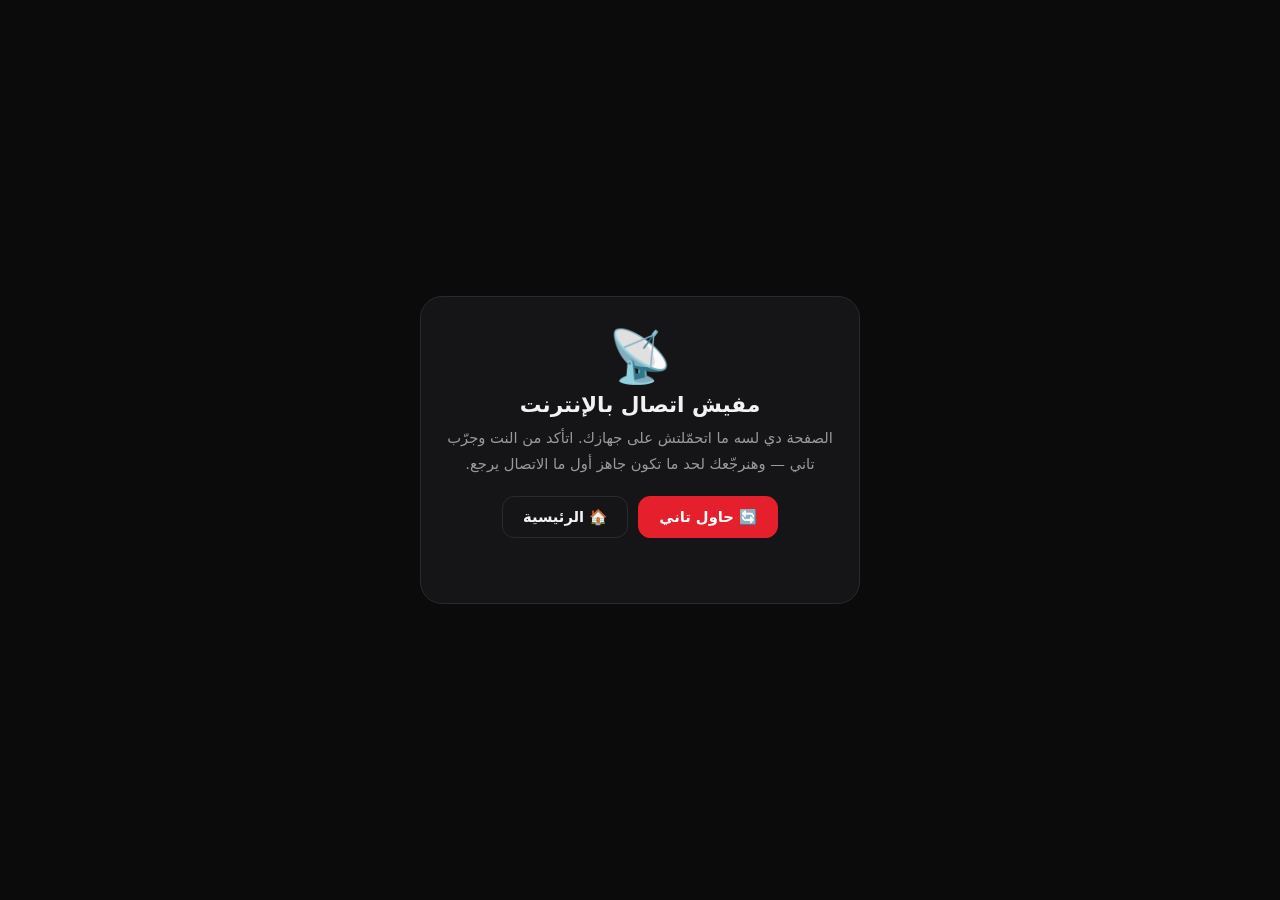
<file: offline.html>
<!DOCTYPE html>
<html lang="ar" dir="rtl">
<head>
<meta charset="UTF-8">
<meta name="viewport" content="width=device-width, initial-scale=1">
<meta name="robots" content="noindex">
<meta name="theme-color" content="#0b0b0c">
<title>مفيش اتصال — منصة حكيم التعليمية</title>
<style>
  :root { --bg: #0b0b0c; --surface: #151517; --line: #2a2a2c; --text: #f2f2f2; --muted: #9a9a9d; --red: #e5202c; }
  * { box-sizing: border-box; }
  body { margin: 0; min-height: 100vh; display: flex; align-items: center; justify-content: center; padding: 20px; background: var(--bg); color: var(--text); font-family: system-ui, -apple-system, "Segoe UI", Tahoma, Arial, sans-serif; }
  .card { width: 100%; max-width: 440px; text-align: center; background: var(--surface); border: 1px solid var(--line); border-radius: 22px; padding: 34px 24px; }
  .ico { font-size: 3.2rem; line-height: 1; margin-bottom: 10px; }
  h1 { margin: 0 0 8px; font-size: 1.35rem; }
  p { margin: 0 0 18px; color: var(--muted); font-size: 0.92rem; line-height: 1.8; }
  .row { display: flex; gap: 10px; justify-content: center; flex-wrap: wrap; }
  button, a.btn { font: inherit; font-weight: 700; font-size: 0.92rem; padding: 11px 20px; border-radius: 12px; cursor: pointer; text-decoration: none; border: 1px solid var(--line); background: none; color: inherit; }
  button.primary { background: var(--red); border-color: var(--red); color: #fff; }
  .status { margin-top: 16px; font-size: 0.8rem; color: var(--muted); min-height: 1.2em; }
  .status.ok { color: #2ecc71; }
</style>
</head>
<body>
<main class="card">
  <div class="ico">📡</div>
  <h1>مفيش اتصال بالإنترنت</h1>
  <p>الصفحة دي لسه ما اتحمّلتش على جهازك. اتأكد من النت وجرّب تاني — وهنرجّعك لحد ما تكون جاهز أول ما الاتصال يرجع.</p>
  <div class="row">
    <button class="primary" id="retry" type="button">🔄 حاول تاني</button>
    <a class="btn" href="index.html">🏠 الرئيسية</a>
  </div>
  <div class="status" id="status" aria-live="polite"></div>
</main>
<script>
(function () {
  var st = document.getElementById('status');
  function go() { st.className = 'status ok'; st.textContent = 'الاتصال رجع ✅ جارٍ التحميل...'; setTimeout(function () { location.reload(); }, 400); }
  document.getElementById('retry').addEventListener('click', function () {
    if (navigator.onLine) go(); else { st.className = 'status'; st.textContent = 'لسه مفيش اتصال... جرّب بعد شوية.'; }
  });
  window.addEventListener('online', go);
  if (!navigator.onLine) st.textContent = 'بنراقب الاتصال وهنحمّل الصفحة لوحدنا أول ما يرجع.';
})();
</script>
</body>
</html>
</file>
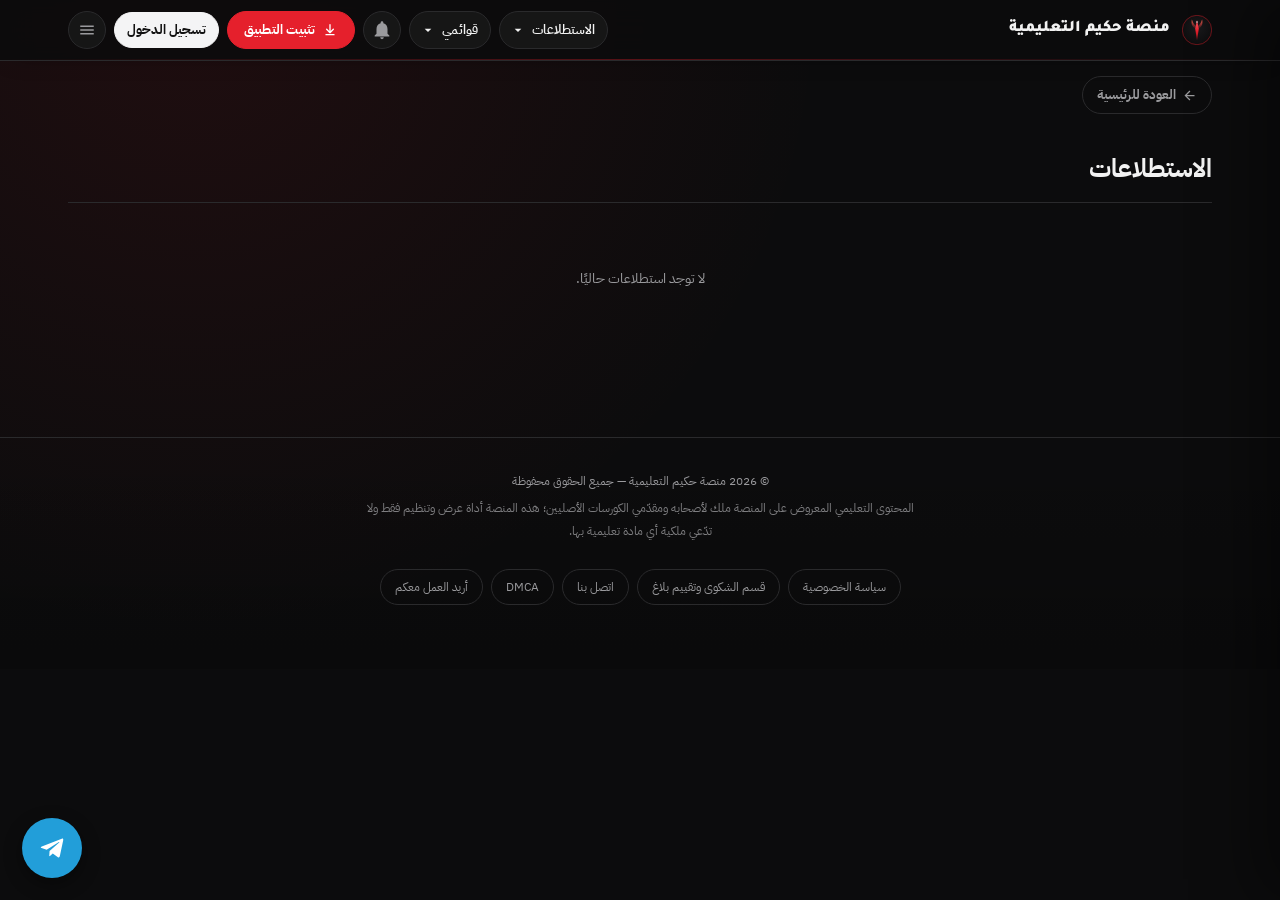
<file: polls.html>
<!DOCTYPE html>
<html lang="ar" dir="rtl">
<head>
<meta charset="UTF-8">
<script src="urls.js"></script>
<script>window.__hakimBIP=null;window.addEventListener('beforeinstallprompt',function(e){e.preventDefault();window.__hakimBIP=e;window.dispatchEvent(new Event('hakim-bip'));});</script>
<meta name="viewport" content="width=device-width, initial-scale=1.0">
<title>الاستطلاعات — منصة حكيم التعليمية</title>
<link rel="icon" type="image/svg+xml" href="logo.svg">
<link rel="icon" type="image/png" sizes="32x32" href="icon-32.png">
<link rel="apple-touch-icon" href="icon-180.png">
<link rel="manifest" href="manifest.json">
<meta name="theme-color" content="#e5202c">
<meta name="robots" content="noindex, follow">
<style>
/* ============================================================
   منصة حكيم التعليمية — نظام التصميم (نسخة موسّعة)
   ============================================================ */

@import url('https://fonts.googleapis.com/css2?family=Tajawal:wght@700;800;900&family=IBM+Plex+Sans+Arabic:wght@400;500;600&display=swap');

:root {
  --bg: #0c0c0d;
  --surface: #161616;
  --surface-2: #1c1c1e;
  --line: #2a2a2c;
  --text: #f2f2f2;
  --text-muted: #9a9a9d;

  --red: #e5202c;
  --red-dim: #a3141c;
  --red-glow: rgba(229,32,44,0.35);

  --green: #2fb85f;
  --amber: #e8a33d;

  --font-display: 'Tajawal', sans-serif;
  --font-body: 'IBM Plex Sans Arabic', sans-serif;

  --radius-card: 10px;
  --radius-sm: 8px;

  --shadow-lift: 0 16px 32px rgba(0,0,0,0.55);
}

* { box-sizing: border-box; }
html { color-scheme: dark; }

body {
  margin: 0;
  background: var(--bg);
  background-image: radial-gradient(circle at 15% 0%, rgba(229,32,44,0.09), transparent 45%);
  color: var(--text);
  font-family: var(--font-body);
  line-height: 1.6;
  -webkit-font-smoothing: antialiased;
  transition: background 0.2s ease, color 0.2s ease;
}

a { color: inherit; text-decoration: none; }
::selection { background: var(--red); color: #fff; }
:focus-visible { outline: 2px solid var(--red); outline-offset: 3px; border-radius: 4px; }

.wrap { max-width: 1200px; margin: 0 auto; padding: 0 22px; }

/* ---------- الرأس ---------- */
.site-header {
  position: sticky;
  top: 0;
  z-index: 20;
  background: rgba(12,12,13,0.9);
  backdrop-filter: blur(10px);
  border-bottom: 2px solid var(--red-dim);
}

.site-header-inner { display: flex; align-items: center; gap: 14px; padding: 14px 22px; }
.brand { display: flex; align-items: center; gap: 12px; flex: 1; min-width: 0; }

.brand-mark { width: 44px; height: 44px; flex-shrink: 0; filter: drop-shadow(0 0 6px rgba(229,32,44,0.55)); animation: logo-pulse 3.2s ease-in-out infinite; }
@keyframes logo-pulse {
  0%, 100% { filter: drop-shadow(0 0 5px rgba(229,32,44,0.45)); }
  50% { filter: drop-shadow(0 0 14px rgba(229,32,44,0.85)); }
}

.brand-text h1, .brand-text .site-brand-name { font-family: var(--font-display); font-weight: 900; font-size: 1.4rem; margin: 0; letter-spacing: 0.3px; }
.brand-text h1 span, .brand-text .site-brand-name span { color: var(--red); }
.brand-text p { margin: 0; font-size: 0.74rem; color: var(--text-muted); }

.header-actions { display: flex; align-items: center; gap: 8px; }
.mylists-wrap { position: relative; display: flex; align-items: center; }
.nav-pill { display: inline-flex; align-items: center; gap: 6px; height: 38px; padding: 0 12px 0 10px; border-radius: 999px; border: 1px solid var(--line); background: var(--surface); color: var(--text); font: inherit; font-size: 0.82rem; font-weight: 600; cursor: pointer; white-space: nowrap; max-width: 210px; transition: background .18s ease, border-color .18s ease, color .18s ease; }
.nav-pill-label { overflow: hidden; text-overflow: ellipsis; }
.nav-pill svg { width: 16px; height: 16px; fill: currentColor; flex-shrink: 0; transition: transform .22s ease; }
.nav-pill:hover { border-color: var(--red-dim); background: var(--surface-2); }
.nav-pill:focus-visible, .mylists-row:focus-visible { outline: 2px solid var(--red); outline-offset: 2px; }
.nav-pill.active-mylists { background: rgba(229,32,44,0.12); border-color: var(--red); color: var(--red); }
.nav-pill.active-mylists svg { transform: rotate(180deg); }
.install-btn { display: inline-flex; align-items: center; gap: 7px; height: 38px; padding: 0 14px; border-radius: 999px; border: 1px solid var(--red); background: var(--red); color: #fff; font: inherit; font-size: 0.82rem; font-weight: 700; cursor: pointer; white-space: nowrap; flex-shrink: 0; transition: filter .15s ease, transform .15s ease; }
.install-btn:hover { filter: brightness(1.12); }
.install-btn:active { transform: scale(0.97); }
.install-btn svg { width: 16px; height: 16px; fill: currentColor; }
@media (max-width: 640px) { .install-btn { width: 34px; height: 34px; padding: 0; justify-content: center; } .install-label { display: none; } }
.mylists-dropdown {
  position: absolute; top: calc(100% + 10px); right: 0; z-index: 60;
  width: max-content; min-width: 230px; max-width: min(340px, calc(100vw - 20px));
  background: var(--surface); border: 1px solid var(--line); border-radius: 14px; padding: 8px;
  box-shadow: 0 18px 40px rgba(0,0,0,0.5);
  opacity: 0; visibility: hidden; transform: translateY(-8px) scale(0.98); transform-origin: top right; pointer-events: none;
  transition: opacity .18s ease, transform .18s ease, visibility 0s linear .18s;
}
.mylists-dropdown.show { opacity: 1; visibility: visible; transform: translateY(0) scale(1); pointer-events: auto; transition: opacity .18s ease, transform .18s ease, visibility 0s; }
.mylists-rows { display: flex; flex-direction: column; gap: 2px; }
.mylists-row { display: flex; align-items: center; justify-content: space-between; gap: 14px; padding: 11px 14px; border-radius: 10px; color: var(--text); font-size: 0.9rem; font-weight: 600; text-decoration: none; transition: background .14s ease, color .14s ease; }
.mylists-row:hover { background: rgba(229,32,44,0.12); }
.mylists-row.is-all { color: var(--red); background: rgba(229,32,44,0.07); font-weight: 700; }
.mylists-row.current { background: rgba(229,32,44,0.16); color: var(--red); }
.mylists-row .count { font-size: 0.74rem; color: var(--text-muted); background: var(--surface-2); border-radius: 999px; padding: 1px 8px; font-weight: 600; }
@media (max-width: 640px) {
  .mylists-wrap { position: static; }
  .nav-pill { width: 34px; height: 34px; padding: 0; justify-content: center; border-radius: 50%; }
  .nav-pill-label { display: none; }
  .mylists-dropdown { top: calc(100% + 6px); left: 12px; right: 12px; width: auto; min-width: 0; max-width: none; transform-origin: top center; }
}
.mylists-rows { display: flex; flex-direction: column; gap: 2px; }
.mylists-row { display: flex; align-items: center; justify-content: space-between; gap: 8px; padding: 9px 10px; border-radius: 8px; color: var(--text); text-decoration: none; font-size: 0.84rem; }
.mylists-row:hover { background: var(--surface-2); }
.mylists-row .count { color: var(--text-muted); font-size: 0.74rem; flex-shrink: 0; }
.mylists-row .name { overflow: hidden; text-overflow: ellipsis; white-space: nowrap; }
.mylists-divider { height: 1px; background: var(--line); margin: 6px 2px; }
.mylists-empty-hint { padding: 8px 10px; color: var(--text-muted); font-size: 0.78rem; }
.mylists-new-form { display: flex; gap: 6px; padding: 4px 2px 2px; }
.mylists-new-form input { flex: 1; min-width: 0; background: var(--surface-2); border: 1px solid var(--line); border-radius: 8px; padding: 7px 9px; color: var(--text); font-size: 0.78rem; }
.mylists-new-form button { background: var(--red); color: #fff; border: none; border-radius: 8px; padding: 7px 11px; font-size: 0.76rem; cursor: pointer; white-space: nowrap; }
.icon-btn.active-mylists { color: var(--red); border-color: var(--red); }
.icon-btn.active-mylists svg { transform: rotate(180deg); }
.icon-btn svg { transition: transform .18s ease; }
.mylists-card-remove { background: none; border: 1px solid var(--line); color: var(--text-muted); border-radius: 8px; padding: 6px 10px; font-size: 0.75rem; cursor: pointer; }
.mylists-card-remove:hover { color: #ff5c5c; border-color: #ff5c5c; }
.mylists-subtabs { display: flex; flex-wrap: wrap; gap: 8px; margin-bottom: 18px; }
.mylists-subtab-btn { background: var(--surface); border: 1px solid var(--line); color: var(--text-muted); border-radius: 20px; padding: 9px 16px; font-size: 0.82rem; cursor: pointer; display: flex; align-items: center; gap: 6px; }
.mylists-subtab-btn .n { color: var(--text-muted); font-size: 0.72rem; }
.mylists-subtab-btn.active { background: var(--red); border-color: var(--red); color: #fff; }
.mylists-subtab-btn.active .n { color: rgba(255,255,255,0.8); }
.mylists-course-card { position: relative; }
.mylists-course-card .mylists-card-remove { position: absolute; top: 8px; left: 8px; z-index: 2; background: rgba(12,12,13,0.85); }
.icon-btn {
  width: 38px; height: 38px; border-radius: 50%; border: 1px solid var(--line);
  background: var(--surface); display: flex; align-items: center; justify-content: center;
  cursor: pointer; color: var(--text-muted); transition: all 0.15s ease; flex-shrink: 0;
}
.icon-btn:hover { color: var(--red); border-color: var(--red-dim); }
.icon-btn svg { width: 18px; height: 18px; fill: currentColor; }
.icon-btn .sun { display: none; }

/* ---------- شريط البحث والتصنيف ---------- */
.tab-btn {
  background: var(--surface); border: 1px solid var(--line); color: var(--text-muted);
  font-family: var(--font-body); font-weight: 500; font-size: 0.82rem; padding: 8px 18px;
  border-radius: var(--radius-sm); cursor: pointer; transition: all 0.15s ease;
}
.tab-btn:hover { color: var(--text); border-color: var(--red-dim); }
.tab-btn.active { background: var(--red); border-color: var(--red); color: #fff; font-weight: 700; }

/* ---------- شبكة الكروت ---------- */
.grid { display: grid; grid-template-columns: repeat(auto-fill, minmax(190px, 1fr)); gap: 20px; padding: 22px 0 60px; }
.course-card { position: relative; display: block; cursor: pointer; opacity: 0; transform: translateY(10px); animation: card-in 0.45s ease forwards; }
@keyframes card-in { to { opacity: 1; transform: translateY(0); } }

.card-media { position: relative; width: 100%; aspect-ratio: 2/3; border-radius: var(--radius-card); overflow: hidden; background: var(--surface); border: 1px solid var(--line); transition: border-color 0.2s ease, box-shadow 0.2s ease; }
.card-media img { width: 100%; height: 100%; object-fit: cover; display: block; transition: transform 0.35s ease; }
.card-badge { position: absolute; top: 10px; right: 10px; background: var(--red); color: #fff; font-size: 0.68rem; font-weight: 700; padding: 4px 11px; border-radius: 5px; box-shadow: 0 4px 10px rgba(0,0,0,0.4); }
.card-play { position: absolute; inset: 0; display: flex; align-items: center; justify-content: center; background: rgba(0,0,0,0.35); opacity: 0; transition: opacity 0.2s ease; }
.card-play svg { width: 46px; height: 46px; fill: #fff; filter: drop-shadow(0 4px 10px rgba(0,0,0,0.6)); transform: scale(0.85); transition: transform 0.2s ease; }
.card-body { padding: 10px 2px 0; }
.card-body h3 { margin: 0 0 3px; font-family: var(--font-display); font-weight: 700; font-size: 0.92rem; text-align: center; color: var(--text); }
.card-body p { margin: 0; font-size: 0.76rem; color: var(--text-muted); text-align: center; display: -webkit-box; -webkit-line-clamp: 2; -webkit-box-orient: vertical; overflow: hidden; }
.course-card:hover .card-media, .course-card:focus-visible .card-media { border-color: var(--red); box-shadow: var(--shadow-lift), 0 0 0 1px var(--red-glow); }
.course-card:hover .card-media img { transform: scale(1.06); }
.course-card:hover .card-play { opacity: 1; }
.course-card:hover .card-play svg { transform: scale(1); }

/* ---------- حالة عدم وجود كورسات ---------- */

/* ---------- التذييل ---------- */
.site-footer { border-top: 1px solid var(--line); padding: 26px 0 34px; text-align: center; }
.site-footer p { margin: 0 0 6px; font-size: 0.78rem; color: var(--text-muted); }
.site-footer .rights-note { max-width: 560px; margin: 0 auto; font-size: 0.72rem; color: var(--text-muted); opacity: 0.7; }
.site-footer .admin-link { display: inline-block; margin-top: 10px; font-size: 0.7rem; color: var(--text-muted); opacity: 0.5; }
.site-footer .admin-link:hover { opacity: 1; color: var(--red); }

/* ============================================================
   صفحة الكورس (course.html)
   ============================================================ */
.back-link {
  display: inline-flex; align-items: center; gap: 6px; color: var(--text-muted); font-size: 0.82rem; font-weight: 700;
  margin: 22px 0 0; padding: 7px 14px; border: 1px solid var(--line); border-radius: 999px; transition: color .15s ease, border-color .15s ease;
}
.back-link:hover { color: var(--red); border-color: var(--red-dim); }
.back-link svg { width: 15px; height: 15px; fill: currentColor; }

/* قسم المعلومات */

/* أزرار الحلقة السابقة / التالية */

/* تبويبات تجميع الحلقات */

/* ============================================================
   إصلاحات الهاتف — الموقع كان شبه من غير أي تجاوب حقيقي غير
   نقطتين صغيرين، فده تمرير عام لأهم المشاكل: تكدّس الهيدر،
   قوائم منسدلة بتخرج بره الشاشة، حشو زيادة على الجنبين، وسكرول أفقي.
   ============================================================ */
html, body { overflow-x: hidden; max-width: 100%; }
@media (max-width: 720px) {
  .wrap { padding: 0 14px; }
  .site-header-inner { padding: 10px 14px; gap: 6px; flex-wrap: nowrap; }
  .brand { gap: 8px; }
  .brand-mark { width: 34px; height: 34px; }
  .brand-text p { display: none; }
  .brand-text h1, .brand-text .site-brand-name { font-size: 1rem; }
  .header-actions { gap: 3px; }
  .icon-btn { width: 34px; height: 34px; }
  .icon-btn svg { width: 16px; height: 16px; }
  .admin-card { padding: 16px; }
}
@media (max-width: 480px) {
  .brand-text h1, .brand-text .site-brand-name { font-size: 0.9rem; }
}

@media (prefers-reduced-motion: reduce) {
  .course-card, .card-media img, .brand-mark { transition: none !important; animation: none !important; }
  .course-card { opacity: 1; transform: none; }
}

/* ============================================================
   مشغّل الفيديو المخصص (player.js)
   ============================================================ */
@keyframes hp-spin { to { transform: rotate(360deg); } }
@keyframes hp-pulse { 0% { transform: scale(1); } 40% { transform: scale(0.85); } 100% { transform: scale(1); } }

/* ============================================================
   صفحة الأدمن (admin.html)
   ============================================================ */
.admin-card { background: var(--surface); border: 1px solid var(--line); border-radius: var(--radius-card); padding: 28px; margin-bottom: 20px; }
.admin-card h2 { font-family: var(--font-display); font-size: 1.15rem; margin: 0 0 6px; }
.admin-card .hint { font-size: 0.8rem; color: var(--text-muted); margin: 0 0 18px; line-height: 1.8; }

.field { margin-bottom: 16px; }
.field label { display: block; font-size: 0.82rem; color: var(--text-muted); margin-bottom: 6px; font-weight: 600; }
.field input[type="text"], .field input[type="password"], .field input[type="url"], .field textarea, .field select {
  width: 100%; background: var(--surface-2); border: 1px solid var(--line); color: var(--text);
  font-family: var(--font-body); font-size: 0.9rem; padding: 11px 13px; border-radius: var(--radius-sm);
  transition: border-color 0.15s ease;
}
.field input:focus, .field textarea:focus, .field select:focus { border-color: var(--red); outline: none; }
.field textarea { min-height: 80px; resize: vertical; }
.field-row { display: grid; grid-template-columns: 1fr 1fr; gap: 14px; }
@media (max-width: 560px) { .field-row { grid-template-columns: 1fr; } }

.btn-primary, .btn-secondary, .btn-danger {
  display: inline-flex; align-items: center; justify-content: center; gap: 6px;
  padding: 11px 22px; border-radius: var(--radius-sm); font-family: var(--font-body);
  font-weight: 700; font-size: 0.86rem; cursor: pointer; border: none; transition: all 0.15s ease;
}
.btn-primary { background: var(--red); color: #fff; }
.btn-primary:hover { background: #ff2e3b; }
.btn-primary:disabled { opacity: 0.5; cursor: not-allowed; }
.btn-secondary { background: var(--surface-2); color: var(--text); border: 1px solid var(--line); }
.btn-secondary:hover { border-color: var(--red-dim); }
.btn-danger { background: transparent; color: #ff5c5c; border: 1px solid rgba(255,92,92,0.4); }
.btn-danger:hover { background: rgba(255,92,92,0.1); }

.toast { position: fixed; bottom: 24px; left: 50%; transform: translateX(-50%) translateY(20px); background: var(--surface-2); border: 1px solid var(--line); color: var(--text); padding: 13px 22px; border-radius: var(--radius-sm); font-size: 0.85rem; box-shadow: var(--shadow-lift); z-index: 100; opacity: 0; pointer-events: none; transition: all 0.25s ease; }
.toast.show { opacity: 1; transform: translateX(-50%) translateY(0); }
.toast.success { border-color: var(--green); }
.toast.error { border-color: #ff5c5c; }

/* ============================================================
   إضافات: القائمة الجانبية، الأقسام، الإشعارات/الاستطلاعات/المواعيد
   ============================================================ */

/* قائمة الهامبرغر */
.hamburger-btn { display: flex; }
.menu-overlay { position: fixed; inset: 0; background: rgba(0,0,0,0.55); z-index: 40; opacity: 0; pointer-events: none; transition: opacity 0.2s ease; }
.menu-overlay.show { opacity: 1; pointer-events: auto; }
.side-menu {
  position: fixed; top: 0; bottom: 0; right: 0; width: 300px; max-width: 86vw;
  background: var(--surface); border-left: 1px solid var(--line); z-index: 41;
  transform: translateX(100%); transition: transform 0.25s ease; overflow-y: auto;
  padding: 18px;
}
.side-menu.show { transform: translateX(0); }
.side-menu h3 { font-family: var(--font-display); font-size: 0.78rem; color: var(--text-muted); margin: 18px 0 8px; padding: 0 4px; }
.side-menu h3:first-child { margin-top: 0; }
.side-menu a.menu-link {
  display: flex; align-items: center; gap: 10px; padding: 11px 12px; border-radius: var(--radius-sm);
  color: var(--text); font-size: 0.9rem; font-weight: 600; transition: background 0.15s ease;
}
.side-menu a.menu-link:hover { background: var(--surface-2); }
.side-menu a.menu-link svg { width: 18px; height: 18px; fill: var(--text-muted); flex-shrink: 0; }
.side-menu .menu-close { position: absolute; top: 14px; left: 14px; }

/* صفحة الأقسام (section.html) والمركز (hub.html) */

.pg-title { margin: 22px 0 14px; font-size: 1.55rem; font-weight: 800; color: var(--text); padding-bottom: 12px; border-bottom: 1px solid var(--line); }
.hub-tab { padding: 11px 16px; font-size: 0.85rem; font-weight: 700; color: var(--text-muted); cursor: pointer; border-bottom: 2px solid transparent; white-space: nowrap; }
.hub-tab.active { color: var(--red); border-color: var(--red); }
@media (max-width: 640px) { .hub-tab { padding: 9px 10px; font-size: 0.78rem; } }
.hub-panel { display: none; padding-bottom: 60px; }
.hub-panel.active { display: block; }

.notif-card, .schedule-card {
  background: var(--surface-2); border: 1px solid var(--line); border-radius: var(--radius-card);
  padding: 16px 18px; margin-bottom: 12px;
}
.notif-card h4, .schedule-card h4 { margin: 0 0 6px; font-size: 0.95rem; font-family: var(--font-display); }
.notif-card p, .schedule-card p { margin: 0; font-size: 0.85rem; color: var(--text-muted); line-height: 1.8; }
.notif-card .date, .schedule-card .date { font-size: 0.72rem; color: var(--red); margin-top: 8px; direction: ltr; text-align: right; }

.poll-card { background: var(--surface-2); border: 1px solid var(--line); border-radius: var(--radius-card); padding: 18px; margin-bottom: 16px; }
.poll-card h4 { margin: 0 0 14px; font-size: 0.98rem; font-family: var(--font-display); }
.poll-option { margin-bottom: 10px; }
.poll-option-label { display: flex; justify-content: space-between; font-size: 0.84rem; margin-bottom: 5px; }
.poll-option-label b { font-weight: 700; }
.poll-bar-track { height: 10px; background: var(--bg); border-radius: 999px; overflow: hidden; }
.poll-bar-fill { height: 100%; background: var(--red); border-radius: 999px; transition: width 0.4s ease; }
.poll-total { font-size: 0.72rem; color: var(--text-muted); margin-top: 10px; }
/* استطلاع حي بشكل واتساب */
.poll-live .pl-hint { font-size: .78rem; color: var(--text-muted); margin: -6px 0 12px; }
.pl-opt { position: relative; display: flex; align-items: center; gap: 10px; width: 100%; text-align: right; background: var(--bg); border: 1px solid var(--line); border-radius: 12px; padding: 12px 14px; margin-bottom: 8px; color: var(--text); font-family: inherit; font-size: .92rem; cursor: pointer; overflow: hidden; }
.pl-opt:disabled { cursor: default; opacity: .8; }
.pl-fill { position: absolute; inset: 0 auto 0 0; right: auto; background: rgba(229,37,42,.18); border-radius: 12px; transition: width .5s ease; pointer-events: none; }
.pl-opt.on { border-color: var(--red); } .pl-opt.on .pl-fill { background: rgba(229,37,42,.32); }
.pl-mark { position: relative; flex: 0 0 22px; height: 22px; border: 2px solid var(--text-muted); display: grid; place-items: center; font-size: .78rem; font-weight: 800; color: #fff; }
.pl-mark.radio { border-radius: 50%; } .pl-mark.check { border-radius: 6px; }
.pl-opt.on .pl-mark { background: var(--red); border-color: var(--red); }
.pl-label { position: relative; flex: 1; } .pl-num { position: relative; text-align: left; line-height: 1.2; } .pl-num small { display: block; color: var(--text-muted); font-size: .7rem; }
.pl-total { font-size: .74rem; color: var(--text-muted); margin: 6px 0 0; }


.empty-hub { text-align: center; padding: 50px 20px; color: var(--text-muted); font-size: 0.86rem; }

/* شارات المشاهدات والإعجاب (عرض فقط) */

/* ترقيم صفحات الحلقات (أرقام بسيطة) */


/* إحصائيات الأدمن */

/* أزرار الإعجاب/عدم الإعجاب التفاعلية وزر الإبلاغ */

/* نموذج الاستطلاع التفاعلي */
.poll-form-opts label:hover { color: var(--red); }
.poll-result-msg strong { color: var(--text); }

/* تقييم النجوم (الحلقة + الكورس ككل) */

/* زر تليجرام عائم */
.floating-telegram {
  position: fixed; bottom: 22px; left: 22px; width: 52px; height: 52px; border-radius: 50%;
  background: #229ed9; display: flex; align-items: center; justify-content: center;
  box-shadow: 0 6px 18px rgba(0,0,0,0.4); z-index: 50; transition: transform 0.15s ease;
}
.floating-telegram:hover { transform: scale(1.08); }
.floating-telegram svg { width: 26px; height: 26px; fill: #fff; }

/* شريط إشعارات/استطلاعات بارز في الرئيسية */
.home-alert-banner {
  background: linear-gradient(90deg, rgba(229,32,44,0.16), rgba(229,32,44,0.04));
  border: 1px solid var(--red-dim); border-radius: var(--radius-sm);
  padding: 12px 16px; margin: 18px 0; display: flex; align-items: center; gap: 10px;
  font-size: 0.86rem; animation: banner-in 0.4s ease;
}
.home-alert-banner svg { width: 18px; height: 18px; fill: var(--red); flex-shrink: 0; }
.home-alert-banner a { color: var(--red); font-weight: 700; margin-right: auto; white-space: nowrap; }
@keyframes banner-in { from { opacity: 0; transform: translateY(-6px); } to { opacity: 1; transform: translateY(0); } }


/* ---------- رأس مضغوط (نفس الصفحة الرئيسية) ---------- */
.brand-mark { width: 30px; height: 30px; animation: none; filter: none; }
.brand-text h1, .brand-text .site-brand-name { font-size: 1.02rem; }
.brand-text p { display: none; }
@media (max-width: 900px) {
  .nav-pill { width: 36px; height: 36px; padding: 0; justify-content: center; border-radius: 50%; }
  .nav-pill-label, .install-label { display: none; }
  .install-btn { width: 36px; height: 36px; padding: 0; justify-content: center; }
}
@media (max-width: 720px) { .brand-text { display: block; min-width: 0; } .brand-text h1, .brand-text .site-brand-name { font-size: 0.82rem !important; max-width: 38vw; overflow: hidden; text-overflow: ellipsis; white-space: nowrap; } .brand-mark { width: 26px !important; height: 26px !important; } }
</style>
<script src="nav.js" defer></script>
<style id="hk-fixes">
/* ===== إصلاحات الموبايل + زر تيليجرام + روابط الفوتر (أكتوبر 2026) ===== */
@media (max-width: 720px) { .header-actions .mylists-wrap:nth-of-type(2) { display: none; } } /* قوائمي في الشريط السفلي؛ زر الأقسام ▼ فاضل ظاهر */
.floating-telegram { width: 60px !important; height: 60px !important; animation: tg-pulse 2.6s infinite; }
.floating-telegram svg { width: 30px !important; height: 30px !important; }
@keyframes tg-pulse { 0% { box-shadow: 0 6px 18px rgba(0,0,0,.4), 0 0 0 0 rgba(34,158,217,.6); } 70% { box-shadow: 0 6px 18px rgba(0,0,0,.4), 0 0 0 18px rgba(34,158,217,0); } 100% { box-shadow: 0 6px 18px rgba(0,0,0,.4), 0 0 0 0 rgba(34,158,217,0); } }
@media (prefers-reduced-motion: reduce) { .floating-telegram { animation: none; } }
.footer-links { display: flex; flex-wrap: wrap; gap: 6px 18px; justify-content: center; margin-top: 8px; }
</style>
<link rel="stylesheet" href="ui.css">
</head>
<body>

  <header class="site-header">
    <div class="wrap site-header-inner">
      <a href="index.html" class="brand">
        <svg class="brand-mark" viewBox="0 0 200 200">
          <defs>
            <radialGradient id="bggm" cx="50%" cy="42%" r="65%"><stop offset="0%" stop-color="#1a1a1c"/><stop offset="100%" stop-color="#0c0c0d"/></radialGradient>
            <linearGradient id="bladegm" x1="0%" y1="0%" x2="0%" y2="100%"><stop offset="0%" stop-color="#ff5a63"/><stop offset="55%" stop-color="#e5202c"/><stop offset="100%" stop-color="#8c0f18"/></linearGradient>
            <linearGradient id="flamegm" x1="0%" y1="100%" x2="0%" y2="0%"><stop offset="0%" stop-color="#ff2e3b" stop-opacity="0"/><stop offset="100%" stop-color="#ff6a52"/></linearGradient>
          </defs>
          <circle cx="100" cy="100" r="98" fill="url(#bggm)" stroke="#e5202c" stroke-width="3"/>
          <path d="M100 34 L112 92 L100 168 L88 92 Z" fill="url(#bladegm)"/>
          <path d="M100 96 C70 86 58 60 66 30 C74 56 84 70 100 78 Z" fill="url(#flamegm)"/>
          <path d="M100 96 C130 86 142 60 134 30 C126 56 116 70 100 78 Z" fill="url(#flamegm)"/>
          <circle cx="100" cy="46" r="5" fill="#fff" opacity="0.9"/>
        </svg>
        <div class="brand-text">
          <h1 class="js-site-name">منصة حكيم التعليمية</h1>
          <p class="js-tagline">تعلّم بالترتيب الذي تريده أنت</p>
        </div>
      </a>
      <div class="header-actions">
        <div class="mylists-wrap">
          <button class="nav-pill" id="sectionsBtn" title="الأقسام" aria-label="الأقسام" aria-haspopup="true" aria-expanded="false"><span class="nav-pill-label" id="sectionsBtnLabel">الصفحة الرئيسية</span><svg viewBox="0 0 24 24"><path d="M7 10l5 5 5-5z"/></svg></button>
          <div class="mylists-dropdown" id="sectionsDropdown"></div>
        </div>
        <div class="mylists-wrap">
          <button class="nav-pill" id="myListsBtn" title="قوائمي" aria-label="قوائمي" aria-haspopup="true" aria-expanded="false"><span class="nav-pill-label">قوائمي</span><svg viewBox="0 0 24 24"><path d="M7 10l5 5 5-5z"/></svg></button>
          <div class="mylists-dropdown" id="myListsDropdown"></div>
        </div>
        <button class="install-btn" id="installAppBtn" type="button" title="تثبيت التطبيق" aria-label="تثبيت التطبيق"><svg viewBox="0 0 24 24"><path d="M12 3a1 1 0 011 1v9.59l3.3-3.3a1 1 0 111.4 1.42l-5 5a1 1 0 01-1.4 0l-5-5a1 1 0 111.4-1.42l3.3 3.3V4a1 1 0 011-1zM5 19a1 1 0 011-1h12a1 1 0 110 2H6a1 1 0 01-1-1z"/></svg><span class="install-label">تثبيت التطبيق</span></button>
        <button class="icon-btn hamburger-btn" id="menuBtn" title="القائمة" aria-label="القائمة">
          <svg viewBox="0 0 24 24"><path d="M3 6h18v2H3zm0 5h18v2H3zm0 5h18v2H3z"/></svg>
        </button>
      </div>
    </div>
  </header>
  <div class="menu-overlay" id="menuOverlay"></div>
  <nav class="side-menu" id="sideMenu">
    <button class="icon-btn menu-close" id="menuCloseBtn" aria-label="إغلاق"><svg viewBox="0 0 24 24"><path d="M6.4 4.98L4.98 6.4 10.59 12l-5.61 5.6 1.42 1.42L12 13.41l5.6 5.61 1.42-1.42L13.41 12l5.61-5.6-1.42-1.42L12 10.59z"/></svg></button>
    <div id="sideMenuItems"></div>
  </nav>

  <main class="wrap">
    <a href="index.html" class="back-link">
      <svg viewBox="0 0 24 24"><path d="M20 11H7.83l5.59-5.59L12 4l-8 8 8 8 1.41-1.41L7.83 13H20z"/></svg>
      العودة للرئيسية
    </a>

    <h1 class="pg-title">الاستطلاعات</h1>
    <span class="hub-tab active" data-tab="polls" hidden>الاستطلاعات</span>

    <div class="hub-panel active" data-tab="polls"><div id="pollsList"></div></div>
    
    

    

  </main>

  <footer class="site-footer">
    <div class="wrap">
      <p class="js-footer-rights">© 2026 منصة حكيم التعليمية — جميع الحقوق محفوظة</p>
      <p class="rights-note js-footer-note">
        المحتوى التعليمي المعروض على المنصة ملك لأصحابه ومقدّمي الكورسات الأصليين؛
        هذه المنصة أداة عرض وتنظيم فقط ولا تدّعي ملكية أي مادة تعليمية بها.
      </p>
      <nav class="footer-links">
        <a href="privacy.html" class="admin-link">سياسة الخصوصية</a>
        <a href="contact.html?tab=complaint" class="admin-link">قسم الشكوى وتقييم بلاغ</a>
        <a href="contact.html?tab=contact" class="admin-link">اتصل بنا</a>
        <a href="contact.html?tab=dmca" class="admin-link">DMCA</a>
        <a href="contact.html?tab=join" class="admin-link">أريد العمل معكم</a>
      </nav>
      
    </div>
  </footer>

<script>
/* لا تعدّل هذا الملف — هذه دالة داخلية يستخدمها كل ملف كورس تلقائيًا */
function registerCourse(id, data) {
  window.__HAKIM_COURSES = window.__HAKIM_COURSES || {};
  window.__HAKIM_COURSES[id] = data;
}

</script>
<script>
/* ============================================================
   common.js — دوال مشتركة بين كل صفحات الموقع
   ============================================================ */

function hakimEscapeHtml(str) {
  const d = document.createElement('div');
  d.textContent = str == null ? '' : String(str);
  return d.innerHTML;
}

const __hakimLoadedScripts = {};
/* ملفات البيانات (إعدادات الموقع/القوائم/الكورسات) بنطلبها بنسخة كل 30 ثانية، عشان تعديلات الأدمن (وضع الصيانة مثلًا)
   تظهر بسرعة بدل ما تستنى كاش المتصفح والـCDN (حوالي 10 دقايق على GitHub Pages) */
function hakimVersioned(src) {
  if (/^vendor\//.test(src) || /^media-utils\.js/.test(src) || /[?&]v=/.test(src)) return src;
  return src + (src.indexOf('?') > -1 ? '&' : '?') + 'v=' + Math.floor(Date.now() / 30000);
}
function hakimLoadScript(src) {
  if (__hakimLoadedScripts[src]) return __hakimLoadedScripts[src];
  __hakimLoadedScripts[src] = new Promise((resolve) => {
    const s = document.createElement('script');
    s.src = hakimVersioned(src);
    s.onload = () => resolve(true);
    s.onerror = () => resolve(false);
    document.head.appendChild(s);
  });
  return __hakimLoadedScripts[src];
}

/* تحميل بيانات كارت الكورس: من courses-index.js (ملف واحد سريع) مع رجوع لملف الكورس القديم .js لو لسه موجود */
async function hakimLoadCourseCard(id) {
  window.__HAKIM_COURSES = window.__HAKIM_COURSES || {};
  if (window.__HAKIM_COURSES[id]) return true;
  await hakimLoadScript('courses-index.js');
  const c = window.COURSES_INDEX && window.COURSES_INDEX[id];
  if (c) {
    const d = Object.assign({}, c);
    d.videos = new Array(c.videosCount || 0).fill({});
    window.__HAKIM_COURSES[id] = d;
    return true;
  }
  return hakimLoadScript(`${id}.js`);
}

/* ---------------- زر تثبيت التطبيق (PWA) ---------------- */
let __hakimInstallPrompt = null;
function hakimIsStandalone() { return window.matchMedia('(display-mode: standalone)').matches || window.navigator.standalone === true; }
function hakimIsIOS() { return /iphone|ipad|ipod/i.test(navigator.userAgent) || (navigator.platform === 'MacIntel' && navigator.maxTouchPoints > 1); }
function hakimSyncInstallButton() { document.querySelectorAll('#installAppBtn').forEach(b => { b.style.display = hakimIsStandalone() ? 'none' : ''; }); }
window.addEventListener('appinstalled', () => {
  window.__hakimBIP = null;
  document.querySelectorAll('#installAppBtn').forEach(b => { b.style.display = 'none'; });
  if (typeof hakimToast === 'function') hakimToast('تم تثبيت التطبيق بنجاح ✅', 'success');
});
function hakimShowInstallHelp() {
  const ios = hakimIsIOS();
  const inApp = /FBAN|FBAV|Instagram|Line\/|Snapchat|TikTok|MicroMessenger/i.test(navigator.userAgent);
  const body = ios
    ? '<p style="margin:0 0 8px;font-size:.88rem;color:var(--text-muted)">آبل ما بتسمحش بالتثبيت بضغطة واحدة في آيفون/آيباد — لازم 3 خطوات سريعة من سفاري:</p><ol style="margin:0 0 14px;padding-inline-start:20px;line-height:1.9;font-size:.9rem;color:var(--text-muted)"><li>اضغط زر المشاركة ⬆️</li><li>اختر "إضافة إلى الشاشة الرئيسية"</li><li>اضغط "إضافة"</li></ol>'
    : '<p style="margin:0 0 14px;line-height:1.8;font-size:.9rem;color:var(--text-muted)">' + (inApp ? 'المتصفح المدمج داخل التطبيق ده مش بيدعم التثبيت — افتح الرابط في Chrome أو Edge وجرّب تاني.' : 'المتصفح ده مش بيدعم التثبيت المباشر. افتح الموقع في Chrome أو Edge وهتلاقي التثبيت بضغطة واحدة.') + '</p>';
  const old = document.getElementById('installHelpOverlay'); if (old) old.remove();
  const ov = document.createElement('div'); ov.id = 'installHelpOverlay';
  ov.style.cssText = 'position:fixed;inset:0;z-index:200;background:rgba(0,0,0,.6);display:flex;align-items:center;justify-content:center;padding:16px';
  ov.innerHTML = '<div role="dialog" aria-modal="true" style="background:var(--surface);border:1px solid var(--line);border-radius:16px;padding:20px;max-width:360px;width:100%;color:var(--text);box-shadow:0 20px 50px rgba(0,0,0,.5)"><h3 style="margin:0 0 10px;font-size:1.05rem">تثبيت التطبيق على الشاشة الرئيسية</h3>' + body + '<button type="button" style="width:100%;background:var(--red);color:#fff;border:0;border-radius:10px;padding:10px;font:inherit;font-weight:700;cursor:pointer">تمام</button></div>';
  ov.addEventListener('click', (e) => { if (e.target === ov || e.target.tagName === 'BUTTON') ov.remove(); });
  document.body.appendChild(ov);
}
/* ينتظر حدث beforeinstallprompt لحظة قصيرة (مصدره سكربت صغير في أول الصفحة) */
function hakimWaitForInstallPrompt(ms) {
  return new Promise(resolve => {
    if (window.__hakimBIP) return resolve(window.__hakimBIP);
    const t = setTimeout(() => { window.removeEventListener('hakim-bip', on); resolve(null); }, ms);
    function on() { clearTimeout(t); resolve(window.__hakimBIP); }
    window.addEventListener('hakim-bip', on, { once: true });
  });
}
async function hakimInstallApp(btn) {
  if (hakimIsStandalone()) { if (typeof hakimToast === 'function') hakimToast('التطبيق مثبّت عندك بالفعل ✅', 'success'); return; }
  const ev = window.__hakimBIP || (hakimIsIOS() ? null : await hakimWaitForInstallPrompt(1800));
  if (!ev) { hakimShowInstallHelp(); return; }
  window.__hakimBIP = null;
  try {
    ev.prompt();
    const r = await ev.userChoice;
    if (r && r.outcome === 'accepted') btn.style.display = 'none';
  } catch (e) { hakimShowInstallHelp(); }
}
function hakimInitInstallButton() {
  const btn = document.getElementById('installAppBtn');
  if (!btn) return;
  hakimSyncInstallButton();
  btn.addEventListener('click', () => hakimInstallApp(btn));
  if ('serviceWorker' in navigator) navigator.serviceWorker.register('sw.js').catch(() => {});
}

const HAKIM_PLACEHOLDER_IMG =
  'data:image/svg+xml;utf8,' + encodeURIComponent(`<svg xmlns="http://www.w3.org/2000/svg" width="300" height="450" viewBox="0 0 300 450"><defs><linearGradient id="g" x1="0" y1="0" x2="1" y2="1"><stop offset="0" stop-color="#2a0f13"/><stop offset="1" stop-color="#0f1016"/></linearGradient></defs><rect width="300" height="450" fill="url(#g)"/><circle cx="150" cy="215" r="46" fill="none" stroke="#e5202c" stroke-width="3" opacity=".85"/><path d="M138 192v46l38-23z" fill="#e5202c" opacity=".9"/></svg>`);

/* إعدادات الموقع (اسم/فوتر/حقوق) — يتم تحميلها وتطبيقها على أي عنصر بالكلاسات المذكورة */
async function hakimApplySiteSettings() {
  await hakimLoadScript('site-settings.js');
  const s = window.SITE_SETTINGS || {};
  if (s.siteName) { document.querySelectorAll('.js-site-name').forEach(el => { el.textContent = s.siteName; }); const baked = s.siteNameApplied || 'منصة حكيم التعليمية'; if (baked !== s.siteName) document.title = document.title.split(baked).join(s.siteName); }
  if (s.tagline) document.querySelectorAll('.js-tagline').forEach(el => { el.textContent = s.tagline; });
  if (s.footerRights) document.querySelectorAll('.js-footer-rights').forEach(el => { el.textContent = s.footerRights; });
  if (s.footerNote) document.querySelectorAll('.js-footer-note').forEach(el => { el.textContent = s.footerNote; });
  return s;
}

async function hakimRenderSideMenu() {
  const host = document.getElementById('sideMenuItems');
  if (!host) return;
  try { await hakimLoadScript('menu-config.js'); } catch (e) {}
  const P = {
    home: 'M10 20v-6h4v6h5v-8h3L12 3 2 12h3v8z', user: 'M12 12a4 4 0 100-8 4 4 0 000 8zm0 2c-3.3 0-8 1.7-8 5v1h16v-1c0-3.3-4.7-5-8-5z',
    folder: 'M10 4H4a2 2 0 00-2 2v12a2 2 0 002 2h16a2 2 0 002-2V8a2 2 0 00-2-2h-8l-2-2z', mail: 'M20 4H4a2 2 0 00-2 2v12a2 2 0 002 2h16a2 2 0 002-2V6a2 2 0 00-2-2zm0 4l-8 5-8-5V6l8 5 8-5z',
    bell: 'M12 22a2 2 0 002-2h-4a2 2 0 002 2zm6-6V11a6 6 0 10-12 0v5l-2 2v1h16v-1l-2-2z', chart: 'M5 9h3v10H5zm5-5h3v15h-3zm5 8h3v7h-3z',
    cal: 'M19 4h-1V2h-2v2H8V2H6v2H5a2 2 0 00-2 2v14a2 2 0 002 2h14a2 2 0 002-2V6a2 2 0 00-2-2zm0 16H5V9h14z', bulb: 'M9 21c0 .55.45 1 1 1h4c.55 0 1-.45 1-1v-1H9v1zm3-19C8.14 2 5 5.14 5 9c0 2.38 1.19 4.47 3 5.74V17c0 .55.45 1 1 1h6c.55 0 1-.45 1-1v-2.26c1.81-1.27 3-3.36 3-5.74 0-3.86-3.14-7-7-7z'
  };
  /* لو menu-config.js ما اتحمّلش (نت ضعيف / فتح من ملف محلي) القائمة ما تفضلش فاضية */
  const cfg = (window.MENU_CONFIG && window.MENU_CONFIG.length) ? window.MENU_CONFIG : [
    { label: 'الإشعارات', href: 'notifications.html', type: 'other', icon: P.bell }, { label: 'الاستطلاعات', href: 'polls.html', type: 'other', icon: P.chart },
    { label: 'مواعيد العرض', href: 'schedule.html', type: 'other', icon: P.cal }, { label: 'الاقتراحات والأفكار', href: 'suggestions.html', type: 'other', icon: P.bulb }
  ];
  const vis = cfg.filter(it => it.visible !== false);
  const link = (it, ico) => `<a class="menu-link${hakimIsHere(it.href || '#') ? ' current' : ''}" href="${hakimEscapeHtml(it.href || '#')}"><svg viewBox="0 0 24 24"><path d="${it.icon || ico}"/></svg>${hakimEscapeHtml(it.label || '')}</a>`;
  const sections = vis.filter(it => it.type === 'section'), others = vis.filter(it => it.type !== 'section');
  const accounts = !!((window.SITE_SETTINGS || {}).supabaseUrl);
  const contact = [{ label: 'اتصل بنا', href: 'contact.html?tab=contact' }, { label: 'الشكاوى والبلاغات', href: 'contact.html?tab=complaint' }, { label: 'DMCA', href: 'contact.html?tab=dmca' }, { label: 'أريد العمل معكم', href: 'contact.html?tab=join' }];
  host.innerHTML = link({ label: 'الرئيسية', href: 'index.html' }, P.home)
    + (accounts ? link({ label: 'ملفي الشخصي', href: 'profile.html' }, P.user) : '')
    + (others.length ? '<h3>المزيد</h3>' + others.map(it => link(it, P.folder)).join('') : '')
    + `<button type="button" class="menu-group-toggle" aria-expanded="${/contact\.html$/.test(location.pathname) ? 'true' : 'false'}"><span>تواصل معنا</span><svg viewBox="0 0 24 24" width="16" height="16" aria-hidden="true"><path d="M7 10l5 5 5-5z" fill="currentColor"/></svg></button><div class="menu-group-body" ${/contact\.html$/.test(location.pathname) ? '' : 'hidden'}>` + contact.map(it => link(it, P.mail)).join('') + '</div>';
}

function hakimIsHere(href) {
  try {
    const u = new URL(href, location.href), f = p => p.split('/').pop() || 'index.html';
    if (f(u.pathname) !== f(location.pathname)) return false;
    const cur = new URLSearchParams(location.search);
    for (const [k, v] of u.searchParams) if (cur.get(k) !== v) return false;
    return true;
  } catch (e) { return false; }
}
function hakimPlaceDropdown(btn, panel) {
  panel.style.left = ''; panel.style.right = '';
  if (window.matchMedia('(max-width: 640px)').matches) return;
  const wrap = btn.closest('.mylists-wrap'); if (!wrap) return;
  const vw = document.documentElement.clientWidth, w = panel.offsetWidth, wr = wrap.getBoundingClientRect();
  const left = Math.max(10, Math.min(wr.right - w, vw - w - 10));
  panel.style.right = 'auto'; panel.style.left = (left - wr.left) + 'px';
}
function hakimSetDropdownOpen(btn, panel, on) {
  panel._btn = btn;
  panel.classList.toggle('show', on); btn.classList.toggle('active-mylists', on); btn.setAttribute('aria-expanded', on ? 'true' : 'false');
  if (on) hakimPlaceDropdown(btn, panel);
}
window.addEventListener('resize', () => document.querySelectorAll('.mylists-dropdown.show').forEach(p => p._btn && hakimPlaceDropdown(p._btn, p)));

async function hakimRenderSectionsDropdown() {
  const host = document.getElementById('sectionsDropdown');
  if (!host) return;
  await hakimLoadScript('menu-config.js');
  const items = (window.MENU_CONFIG || []).filter(it => it.visible !== false && it.type === 'section');
  if (items.length === 0) {
    host.innerHTML = `<p class="mylists-empty-hint">لا توجد أقسام مضافة بعد.</p>`;
    return;
  }
  host.innerHTML = `<div class="mylists-rows"><a class="mylists-row is-all${hakimIsHere('index.html') ? ' current' : ''}" href="index.html"><span class="name">الصفحة الرئيسية</span></a>${items.map(it =>
    `<a class="mylists-row${hakimIsHere(it.href || '#') ? ' current' : ''}" href="${hakimEscapeHtml(it.href || '#')}"><span class="name">${hakimEscapeHtml(it.label || '')}</span></a>`
  ).join('')}</div>`;
}
function hakimInitSectionsMenu() {
  const btn = document.getElementById('sectionsBtn');
  const panel = document.getElementById('sectionsDropdown');
  if (!btn || !panel) return;
  function open() { const o = document.getElementById('myListsDropdown'), ob = document.getElementById('myListsBtn'); if (o && ob) hakimSetDropdownOpen(ob, o, false); hakimSetDropdownOpen(btn, panel, true); Promise.resolve(hakimRenderSectionsDropdown()).then(() => hakimPlaceDropdown(btn, panel)); }
  function close() { hakimSetDropdownOpen(btn, panel, false); }
  btn.addEventListener('click', (e) => {
    e.stopPropagation();
    if (panel.classList.contains('show')) close(); else open();
  });
  document.addEventListener('click', (e) => {
    if (panel.classList.contains('show') && !panel.contains(e.target) && !btn.contains(e.target)) close();
  });
  document.addEventListener('keydown', (e) => { if (e.key === 'Escape') close(); });
}

function hakimInitMenu() {
  const btn = document.getElementById('menuBtn');
  const overlay = document.getElementById('menuOverlay');
  const panel = document.getElementById('sideMenu');
  const closeBtn = document.getElementById('menuCloseBtn');
  if (!btn || !overlay || !panel) return;
  hakimRenderSideMenu();
  function open() { overlay.classList.add('show'); panel.classList.add('show'); }
  function close() { overlay.classList.remove('show'); panel.classList.remove('show'); }
  btn.addEventListener('click', open);
  overlay.addEventListener('click', close);
  if (closeBtn) closeBtn.addEventListener('click', close);
}

function hakimInitTheme() { /* الثيمات اتشالت: الموقع ليلي أحمر دايمًا */ }

function hakimAddTelegramButton() {
  const s = window.SITE_SETTINGS || {};
  if (!s.telegramUrl) return;
  const a = document.createElement('a');
  a.href = s.telegramUrl; a.target = '_blank'; a.rel = 'noopener';
  a.className = 'floating-telegram'; a.title = 'انضم لقناتنا على تليجرام';
  a.innerHTML = `<svg viewBox="0 0 24 24"><path d="M9.78 18.65l.28-4.23 7.68-6.92c.34-.31-.07-.46-.52-.19L7.74 13.3 3.64 12c-.88-.25-.89-.86.2-1.3l15.97-6.16c.73-.33 1.43.18 1.15 1.3l-2.72 12.81c-.19.91-.74 1.13-1.5.71l-4.14-3.05-2 1.92c-.23.23-.42.42-.82.42z"/></svg>`;
  document.body.appendChild(a);
}

/* ============================================================
   قوائمي — المفضلة + المتابعة + قوائم تشغيل مخصصة (محلي بالكامل)
   ============================================================ */
const HAKIM_MYLISTS_KEY = 'hakim_mylists';

function hakimGetMyLists() {
  try {
    const d = JSON.parse(localStorage.getItem(HAKIM_MYLISTS_KEY) || '{}');
    return { favorites: d.favorites || [], following: d.following || [], later: d.later || [], playlists: d.playlists || [] };
  } catch (e) { return { favorites: [], following: [], later: [], playlists: [] }; }
}
function hakimSaveMyLists(d) { localStorage.setItem(HAKIM_MYLISTS_KEY, JSON.stringify(d)); }

function hakimIsFavorite(id) { return hakimGetMyLists().favorites.includes(id); }
function hakimToggleFavorite(id) {
  const d = hakimGetMyLists();
  const i = d.favorites.indexOf(id);
  if (i === -1) d.favorites.unshift(id); else d.favorites.splice(i, 1);
  hakimSaveMyLists(d);
  return i === -1;
}
function hakimIsFollowing(id) { return hakimGetMyLists().following.includes(id); }
function hakimIsLater(id) { return hakimGetMyLists().later.includes(id); }
function hakimToggleLater(id) {
  const d = hakimGetMyLists();
  const i = d.later.indexOf(id);
  if (i === -1) d.later.unshift(id); else d.later.splice(i, 1);
  hakimSaveMyLists(d);
  return i === -1;
}
function hakimToggleFollowing(id) {
  const d = hakimGetMyLists();
  const i = d.following.indexOf(id);
  if (i === -1) d.following.unshift(id); else d.following.splice(i, 1);
  hakimSaveMyLists(d);
  return i === -1;
}
function hakimCreatePlaylist(name) {
  const d = hakimGetMyLists();
  const pl = { id: 'pl_' + Date.now().toString(36) + Math.random().toString(36).slice(2, 6), name, courseIds: [] };
  d.playlists.push(pl);
  hakimSaveMyLists(d);
  return pl.id;
}
function hakimRenamePlaylist(plId, name) {
  const d = hakimGetMyLists();
  const pl = d.playlists.find(p => p.id === plId);
  if (pl && name) { pl.name = name; hakimSaveMyLists(d); }
}
function hakimDeletePlaylist(plId) {
  const d = hakimGetMyLists();
  d.playlists = d.playlists.filter(p => p.id !== plId);
  hakimSaveMyLists(d);
}
function hakimIsInPlaylist(plId, courseId) {
  const pl = hakimGetMyLists().playlists.find(p => p.id === plId);
  return !!(pl && pl.courseIds.includes(courseId));
}
function hakimTogglePlaylistCourse(plId, courseId) {
  const d = hakimGetMyLists();
  const pl = d.playlists.find(p => p.id === plId);
  if (!pl) return false;
  const i = pl.courseIds.indexOf(courseId);
  if (i === -1) pl.courseIds.unshift(courseId); else pl.courseIds.splice(i, 1);
  hakimSaveMyLists(d);
  return i === -1;
}

function hakimToast(msg, type) {
  let el = document.getElementById('hakimToast');
  if (!el) {
    el = document.createElement('div');
    el.id = 'hakimToast';
    el.className = 'toast';
    document.body.appendChild(el);
  }
  el.textContent = msg;
  el.className = 'toast show' + (type ? ' ' + type : '');
  clearTimeout(el._hakimToastT);
  el._hakimToastT = setTimeout(() => { el.classList.remove('show'); }, 2500);
}

function hakimRenderMyListsDropdown() {
  const host = document.getElementById('myListsDropdown');
  if (!host) return;
  const d = hakimGetMyLists();
  let rows = `
    <a class="mylists-row is-all" href="mylists.html"><span class="name">عرض كل قوائمي</span></a>
    <a class="mylists-row" href="mylists.html?list=favorites"><span class="name">♥ ${hakimEscapeHtml((window.SITE_TEXT && window.SITE_TEXT.favoritesLabel) || 'المفضلة')}</span><span class="count">${d.favorites.length}</span></a>
    <a class="mylists-row" href="mylists.html?list=following"><span class="name">◔ ${hakimEscapeHtml((window.SITE_TEXT && window.SITE_TEXT.followingLabel) || 'المتابعة')}</span><span class="count">${d.following.length}</span></a>
    <a class="mylists-row" href="mylists.html?list=later"><span class="name">⏱ ${hakimEscapeHtml((window.SITE_TEXT && window.SITE_TEXT.laterLabel) || 'المشاهدة لاحقًا')}</span><span class="count">${d.later.length}</span></a>`;
  if (d.playlists.length) {
    rows += `<div class="mylists-divider"></div>` + d.playlists.map(pl =>
      `<a class="mylists-row" href="mylists.html?list=${encodeURIComponent(pl.id)}"><span class="name">▶ ${hakimEscapeHtml(pl.name)}</span><span class="count">${pl.courseIds.length}</span></a>`
    ).join('');
  }
  host.innerHTML = `
    <div class="mylists-rows">${rows}</div>
    <div class="mylists-divider"></div>
    <form class="mylists-new-form" id="myListsNewForm" autocomplete="off">
      <input type="text" id="myListsNewName" placeholder="${hakimEscapeHtml((window.SITE_TEXT && window.SITE_TEXT.newPlaylistPlaceholder) || 'اسم قائمة تشغيل جديدة')}" required>
      <button type="submit">+ ${hakimEscapeHtml((window.SITE_TEXT && window.SITE_TEXT.createBtn) || 'إنشاء')}</button>
    </form>`;
  const form = document.getElementById('myListsNewForm');
  if (form) form.addEventListener('submit', (e) => {
    e.preventDefault();
    e.stopPropagation();
    const input = document.getElementById('myListsNewName');
    const name = input.value.trim();
    if (!name) return;
    if (window.hakimAuthGate && hakimAuthGate('سجّل دخولك عشان تعمل قوائم وتحفظ كورساتك')) return; hakimCreatePlaylist(name);
    input.value = '';
    hakimRenderMyListsDropdown();
    hakimToast('تم إنشاء قائمة "' + name + '"', 'success');
  });
}

function hakimInitMyListsMenu() {
  const btn = document.getElementById('myListsBtn');
  const panel = document.getElementById('myListsDropdown');
  if (!btn || !panel) return;
  function open() { const o = document.getElementById('sectionsDropdown'), ob = document.getElementById('sectionsBtn'); if (o && ob) hakimSetDropdownOpen(ob, o, false); hakimRenderMyListsDropdown(); hakimSetDropdownOpen(btn, panel, true); }
  function close() { hakimSetDropdownOpen(btn, panel, false); }
  btn.addEventListener('click', (e) => {
    e.stopPropagation();
    if (panel.classList.contains('show')) close(); else open();
  });
  document.addEventListener('click', (e) => {
    if (panel.classList.contains('show') && !panel.contains(e.target) && !btn.contains(e.target)) close();
  });
  document.addEventListener('keydown', (e) => { if (e.key === 'Escape') close(); });
}

async function hakimRenderHomeAlertBanner(hostId) {
  const host = document.getElementById(hostId);
  if (!host) return;
  await Promise.all([hakimLoadScript('notifications.js'), hakimLoadScript('polls.js')]);
  const notif = (window.NOTIFICATIONS || []).slice(-1)[0];
  const pollsCount = (window.POLLS || []).length;
  if (!notif && pollsCount === 0) return;
  const parts = [];
  if (notif) parts.push(`📢 ${hakimEscapeHtml(notif.title || '')}`);
  if (pollsCount > 0) parts.push(`📋 فيه ${pollsCount} استطلاع جديد`);
  host.innerHTML = `
    <div class="home-alert-banner">
      <svg viewBox="0 0 24 24"><path d="M12 22a2 2 0 002-2h-4a2 2 0 002 2zm6-6v-5c0-3.07-1.63-5.64-4.5-6.32V4a1.5 1.5 0 00-3 0v.68C7.63 5.36 6 7.92 6 11v5l-2 2v1h16v-1z"/></svg>
      <span>${parts.join(' — ')}</span>
      <a href="notifications.html">التفاصيل ←</a>
    </div>`;
}

function hakimLazyFade(img) {
  if (img.complete && img.naturalWidth > 0) { img.classList.add('loaded'); return; }
  img.addEventListener('load', () => img.classList.add('loaded'));
  img.addEventListener('error', () => img.classList.add('loaded'));
}

/* ============================================================
   Supabase — تحليلات، تقييمات، شكاوى، اقتراحات (بدون مكتبات خارجية)
   ============================================================ */
function hakimSbConfig() {
  const s = window.SITE_SETTINGS || {};
  return { url: s.supabaseUrl || '', anonKey: s.supabaseAnonKey || '' };
}
function hakimSbReady() {
  const c = hakimSbConfig();
  return !!(c.url && c.anonKey);
}
async function hakimSbInsert(table, row) {
  const { url, anonKey } = hakimSbConfig();
  if (!url || !anonKey) return false;
  /* لو الزائر مسجّل دخول نبعت توكنه عشان السيرفر يربط الرسالة بحسابه (وتوصله ردود الإدارة هناك) */
  const post = (token) => fetch(`${url}/rest/v1/${table}`, {
    method: 'POST',
    headers: { 'apikey': anonKey, 'Authorization': `Bearer ${token}`, 'Content-Type': 'application/json', 'Prefer': 'return=minimal' },
    body: JSON.stringify(row)
  });
  try {
    let tok = '';
    try { if (window.HakimAccount && HakimAccount.token) tok = await HakimAccount.token(); } catch (e) {}
    let res = await post(tok || anonKey);
    if (!res.ok && tok && (res.status === 401 || res.status === 403)) res = await post(anonKey);
    return res.ok;
  } catch (e) { return false; }
}
async function hakimSbUpsert(table, row, conflictCols) {
  const { url, anonKey } = hakimSbConfig();
  if (!url || !anonKey) return false;
  try {
    const res = await fetch(`${url}/rest/v1/${table}?on_conflict=${conflictCols}`, {
      method: 'POST',
      headers: { 'apikey': anonKey, 'Authorization': `Bearer ${anonKey}`, 'Content-Type': 'application/json', 'Prefer': 'resolution=merge-duplicates,return=minimal' },
      body: JSON.stringify(row)
    });
    return res.ok;
  } catch (e) { return false; }
}
async function hakimSbRpc(fn, params) {
  const { url, anonKey } = hakimSbConfig();
  if (!url || !anonKey) return null;
  try {
    const res = await fetch(`${url}/rest/v1/rpc/${fn}`, {
      method: 'POST',
      headers: { 'apikey': anonKey, 'Authorization': `Bearer ${anonKey}`, 'Content-Type': 'application/json' },
      body: JSON.stringify(params || {})
    });
    if (!res.ok) return null;
    return await res.json();
  } catch (e) { return null; }
}
async function hakimSbSelect(pathWithQuery) {
  const { url, anonKey } = hakimSbConfig();
  if (!url || !anonKey) return null;
  try {
    const res = await fetch(`${url}/rest/v1/${pathWithQuery}`, {
      headers: { 'apikey': anonKey, 'Authorization': `Bearer ${anonKey}` }
    });
    if (!res.ok) return null;
    return await res.json();
  } catch (e) { return null; }
}

/* حقن كود مخصص (زي سكربت إعلانات Monetag) — بيتفعّل فورًا/يتوقف فورًا
   عبر مفتاح site_config.ads.enabled في Supabase، حتى لو الكود نفسه
   محفوظ بالفعل في site-settings.js (المتحكم السريع هو التفعيل بس) */
function hakimShowMaintenanceIfNeeded() {
  const s = window.SITE_SETTINGS || {};
  if (!s.maintenanceMode) return false;
  location.replace('maintenance.html');
  return true;
}

async function hakimInjectCustomCode() {
  const s = window.SITE_SETTINGS || {};
  if (!s.customCode || !hakimSbReady()) return;
  try {
    const rows = await hakimSbSelect('site_config?key=eq.ads&select=value');
    const adsEnabled = !!(rows && rows[0] && rows[0].value && rows[0].value.enabled);
    if (!adsEnabled) return;
  } catch (e) { return; }
  try {
    const holder = document.createElement('div');
    holder.innerHTML = s.customCode;
    Array.from(holder.childNodes).forEach(node => {
      if (node.tagName === 'SCRIPT') {
        const s2 = document.createElement('script');
        Array.from(node.attributes || []).forEach(a => s2.setAttribute(a.name, a.value));
        if (!node.src) s2.textContent = node.textContent;
        document.body.appendChild(s2);
      } else {
        document.body.appendChild(node);
      }
    });
  } catch (e) { /* كود مخصص خاطئ — يتجاهل بصمت عشان ميكسرش باقي الصفحة */ }
}

function hakimSessionId() {
  let sid = localStorage.getItem('hakim_session_id');
  if (!sid) {
    sid = 'sid_' + Date.now().toString(36) + '_' + Math.random().toString(36).slice(2);
    localStorage.setItem('hakim_session_id', sid);
  }
  return sid;
}

function hakimDetectAdblock() {
  return new Promise((resolve) => {
    const bait = document.createElement('div');
    bait.className = 'ad-banner ads ad-container adsbox';
    bait.style.cssText = 'position:absolute;left:-9999px;top:-9999px;width:1px;height:1px;';
    document.body.appendChild(bait);
    setTimeout(() => {
      const blocked = !bait.offsetParent || bait.offsetHeight === 0 || getComputedStyle(bait).display === 'none';
      bait.remove();
      resolve(blocked);
    }, 100);
  });
}

async function hakimDetectCountry() {
  try {
    const cached = sessionStorage.getItem('hakim_country');
    if (cached) return cached;
    const res = await fetch('https://ipapi.co/json/');
    if (!res.ok) return '';
    const data = await res.json();
    const country = data.country_name || '';
    sessionStorage.setItem('hakim_country', country);
    return country;
  } catch (e) { return ''; }
}

function hakimVisitMeta() {
  let m = null; try { m = JSON.parse(sessionStorage.getItem('hakim_visit_meta')); } catch (e) {}
  if (m) return m;
  const ua = navigator.userAgent || '';
  const standalone = (window.matchMedia && matchMedia('(display-mode: standalone)').matches) || navigator.standalone === true;
  let host = ''; try { host = new URL(document.referrer).hostname.replace(/^www\./, ''); } catch (e) {}
  let source = 'direct';
  if (standalone) source = 'pwa';
  else if (host && host !== location.hostname) source = /google\./.test(host) ? 'google' : (/bing\.|yahoo\.|duckduckgo|yandex|baidu|ecosia/.test(host) ? 'search' : (/facebook|fb\.|instagram|twitter|t\.co|x\.com|tiktok|youtube|youtu\.be|telegram|t\.me|whatsapp|snapchat|reddit|pinterest/.test(host) ? 'social' : 'referral'));
  const device = (/iPad|Tablet/i.test(ua) || (/Android/i.test(ua) && !/Mobile/i.test(ua))) ? 'tablet' : (/Mobi|Android|iPhone|iPod/i.test(ua) ? 'mobile' : 'desktop');
  const os = /Android/i.test(ua) ? 'android' : (/iPhone|iPad|iPod/i.test(ua) ? 'ios' : (/Windows/i.test(ua) ? 'windows' : (/Mac OS/i.test(ua) ? 'mac' : (/Linux|CrOS/i.test(ua) ? 'linux' : 'other'))));
  m = { source, device, os, lang: String(navigator.language || '').slice(0, 20) };
  try { sessionStorage.setItem('hakim_visit_meta', JSON.stringify(m)); } catch (e) {}
  return m;
}
function hakimVisitorId() {
  try { let v = localStorage.getItem('hakim_vid'); if (!v) { v = 'v' + Date.now().toString(36) + Math.random().toString(36).slice(2, 10); localStorage.setItem('hakim_vid', v); } return v; } catch (e) { return null; }
}
async function hakimTrackPageView(page, courseId, episodeIndex, section) {
  if (!hakimSbReady()) return;
  const [country, isAdblock] = await Promise.all([hakimDetectCountry(), hakimDetectAdblock()]);
  const row = { session_id: hakimSessionId(), page, course_id: courseId || null, episode_index: episodeIndex != null ? episodeIndex : null, country, is_adblock: isAdblock };
  const m = hakimVisitMeta();
  const ext1 = { source: m.source, device: m.device, os: m.os, lang: m.lang, section: section ? String(section).slice(0, 60) : null };
  const ext2 = Object.assign({ visitor_id: hakimVisitorId() }, ext1);
  /* 3 مستويات: الكامل (hakim-database.sql) ← الإضافي (hakim-database.sql) ← الأساسي. لو العمود مش موجود بينزل مستوى ويفتكره للجلسة */
  let tier = 2; try { const s = sessionStorage.getItem('hakim_pv_tier'); if (s !== null) tier = parseInt(s, 10); } catch (e) {}
  while (tier >= 0) {
    const body = tier === 2 ? Object.assign({}, row, ext2) : (tier === 1 ? Object.assign({}, row, ext1) : row);
    if (await hakimSbInsert('page_views', body)) return;
    tier--; try { sessionStorage.setItem('hakim_pv_tier', String(tier)); } catch (e) {}
  }
}

</script>
<script>
/* ============================================================
   hub.js — الإشعارات / الاستطلاعات / مواعيد العرض
   ============================================================ */

(function () {
  const params = new URLSearchParams(location.search);
  const requestedTab = 'polls'; /* صفحة مستقلة (اتفكّت من hub.html) */
    const initialTab = document.querySelector('.hub-panel[data-tab="' + requestedTab + '"]') ? requestedTab : 'notifications'; /* يشمل الشكوى واتصل بنا وDMCA وأريد العمل معكم (من غير تبويب ظاهر) */

  const tabs = document.querySelectorAll('.hub-tab');
  const panels = document.querySelectorAll('.hub-panel');

  function switchTab(name) {
    tabs.forEach(t => t.classList.toggle('active', t.dataset.tab === name));
    panels.forEach(p => p.classList.toggle('active', p.dataset.tab === name));
    const activeTabEl = document.querySelector(`.hub-tab[data-tab="${name}"]`);
    const navLabelEl = document.getElementById('sectionsBtnLabel');
    if (navLabelEl && activeTabEl) navLabelEl.textContent = activeTabEl.textContent.trim();
    if (name === 'notifications') { try { localStorage.setItem('hakim_notif_seen', String(Date.now())); localStorage.setItem('hakim_notif_seen_ids', JSON.stringify((window.NOTIFICATIONS || []).map(n => n.id || ((n.title || '') + '|' + (n.date || ''))))); } catch (e) {} }
  }

  /* ---------------- الإشعارات ---------------- */
  async function renderNotifications() {
    await hakimLoadScript('notifications.js');
    const list = window.NOTIFICATIONS || [];
    const host = document.getElementById('notifList');
    if (list.length === 0) { host.innerHTML = `<div class="empty-hub">${hakimEscapeHtml((window.SITE_TEXT && window.SITE_TEXT.noNotifications) || 'لا توجد إشعارات حاليًا.')}</div>`; return; }
    host.innerHTML = list.slice().reverse().map(n => `
      <div class="notif-card">
        <h4>${hakimEscapeHtml(n.title || '')}</h4>
        <p>${hakimEscapeHtml(n.message || '')}</p>
        ${n.date ? `<div class="date">${hakimEscapeHtml(n.date)}</div>` : ''}
      </div>`).join('');
  }

  /* ---------------- الاستطلاعات (اختيار متعدد + نقاط) ---------------- */
  function pollStorageKey(pollId) { return `hakim_poll_${pollId}`; }

  function getPollAnswer(pollId) {
    try { return JSON.parse(localStorage.getItem(pollStorageKey(pollId)) || 'null'); }
    catch (e) { return null; }
  }
  function savePollAnswer(pollId, selectedIdx, score) {
    localStorage.setItem(pollStorageKey(pollId), JSON.stringify({ selectedIdx, score }));
  }

  function renderPollBars(p) {
    const total = (p.options || []).reduce((s, o) => s + (o.votes || 0), 0);
    return (p.options || []).map(o => {
      const pct = total > 0 ? Math.round((o.votes || 0) / total * 100) : 0;
      return `<div class="poll-option">
        <div class="poll-option-label"><span>${hakimEscapeHtml(o.label || '')}</span><b>${pct}% (${o.votes || 0})</b></div>
        <div class="poll-bar-track"><div class="poll-bar-fill" style="width:${pct}%"></div></div>
      </div>`;
    }).join('') + `<div class="poll-total">إجمالي الأصوات المسجّلة: ${total}</div>`;
  }

  function renderPollForm(p, pollId, host) {
    const max = p.maxSelections || 1;
    const inputType = max === 1 ? 'radio' : 'checkbox';
    const optsHtml = (p.options || []).map((o, oi) => `
      <label style="display:flex;align-items:center;gap:8px;padding:9px 0;font-size:0.86rem;cursor:pointer">
        <input type="${inputType}" name="poll_${pollId}" value="${oi}" class="poll-input">
        <span>${hakimEscapeHtml(o.label || '')}</span>
      </label>`).join('');

    host.innerHTML = `
      <p style="font-size:0.76rem;color:var(--text-muted);margin:0 0 8px">
        ${max === 1 ? 'اختر إجابة واحدة' : `اختر حتى ${max} إجابات`}
      </p>
      <div class="poll-form-opts">${optsHtml}</div>
      <button type="button" class="btn-primary poll-submit-btn" style="margin-top:10px">إرسال إجابتي</button>
      <div class="poll-result-msg" style="margin-top:10px;font-size:0.85rem;display:none"></div>
    `;

    const inputs = Array.from(host.querySelectorAll('.poll-input'));
    if (max > 1) {
      inputs.forEach(inp => inp.addEventListener('change', () => {
        const checked = inputs.filter(i => i.checked);
        if (checked.length > max) inp.checked = false;
      }));
    }

    host.querySelector('.poll-submit-btn').addEventListener('click', () => {
      const selected = inputs.filter(i => i.checked).map(i => parseInt(i.value, 10));
      if (selected.length === 0) return;
      const score = selected.reduce((s, idx) => s + ((p.options[idx] && p.options[idx].points) || 0), 0);
      savePollAnswer(pollId, selected, score);
      showPollResult(p, pollId, host);
    });
  }

  function showPollResult(p, pollId, host) {
    const answer = getPollAnswer(pollId);
    const chosenLabels = (answer.selectedIdx || []).map(i => (p.options[i] && p.options[i].label) || '').join('، ');
    host.innerHTML = `
      <div class="poll-result-msg" style="font-size:0.88rem">
        اخترت: <strong>${hakimEscapeHtml(chosenLabels)}</strong><br>
        نتيجتك: <strong style="color:var(--red)">${answer.score}</strong> نقطة
      </div>
      <button type="button" class="btn-secondary poll-retry-btn" style="margin-top:10px">تغيير إجابتي</button>
    `;
    host.querySelector('.poll-retry-btn').addEventListener('click', () => renderPollForm(p, pollId, host));
  }

  /* ---------- استطلاع حي بشكل واتساب: أصوات حقيقية + نسب مباشرة + حد أقصى للاختيارات (بيتفرض من Supabase) ---------- */
  async function renderLivePoll(p, el) {
    if (!el) return;
    const pid = String(p.id), opts = p.options || [], max = Math.max(1, Math.min(p.maxSelections || 1, opts.length || 1));
    const KEY = 'hakim_pollv_' + pid, ready = hakimSbReady();
    let mine = []; try { mine = JSON.parse(localStorage.getItem(KEY) || '[]'); } catch (e) {}
    let res = { votes: {}, voters: 0 }, busy = false, timer = null;
    const e = hakimEscapeHtml;
    async function pull() {
      if (!ready) return;
      const [rows, my] = await Promise.all([hakimSbRpc('get_poll_results', { p_poll_ids: [pid] }), hakimSbRpc('get_my_poll_votes', { p_poll_ids: [pid], p_voter: hakimSessionId() })]);
      if (Array.isArray(rows)) { res = { votes: {}, voters: 0 }; rows.forEach(r => { res.votes[r.option_id] = Number(r.votes) || 0; res.voters = Number(r.voters) || res.voters; }); }
      if (Array.isArray(my)) { mine = my.map(r => r.option_id); try { localStorage.setItem(KEY, JSON.stringify(mine)); } catch (er) {} }
    }
    function draw() {
      const showPct = p.show !== 'after' || mine.length > 0, total = res.voters || 0;
      const hint = p.closed ? 'التصويت مقفول' : (max === 1 ? 'اختر إجابة واحدة' : `اختر حتى ${max} إجابات`);
      el.innerHTML = `<h4>${e(p.question || '')}</h4><p class="pl-hint">${hint}</p>` + opts.map(o => {
        const v = res.votes[o.id] || 0, pct = total ? Math.round(v / total * 100) : 0, on = mine.includes(o.id);
        return `<button type="button" class="pl-opt ${on ? 'on' : ''}" data-oid="${e(o.id)}" ${p.closed ? 'disabled' : ''}>
          ${showPct ? `<i class="pl-fill" style="width:${pct}%"></i>` : ''}
          <span class="pl-mark ${max === 1 ? 'radio' : 'check'}">${on ? '✓' : ''}</span>
          <span class="pl-label">${e(o.label)}</span>
          ${showPct ? `<span class="pl-num"><b>${pct}%</b> <small>${v}</small></span>` : ''}
        </button>`;
      }).join('') + `<p class="pl-total">${ready ? (showPct ? `${total} مصوّت` : 'النسب هتظهر بعد تصويتك') : 'التصويت الحي محتاج ربط Supabase'}</p>`;
    }
    async function send(next) {
      if (!ready) { hakimToast('التصويت محتاج ربط Supabase', 'error'); return; }
      if (busy) return; busy = true;
      try {
        const r = await hakimSbRpc('cast_poll_votes', { p_poll_id: pid, p_voter: hakimSessionId(), p_option_ids: next });
        if (r && r.ok) { mine = next; try { localStorage.setItem(KEY, JSON.stringify(mine)); } catch (er) {} }
        else { const er = r && r.error; hakimToast(er === 'closed' ? 'التصويت مقفول' : er === 'too_many' ? `أقصى عدد اختيارات ${r.max}` : er === 'already_voted' ? 'صوّتّ قبل كده ومينفعش تغيّر' : 'تعذّر التصويت، جرّب تاني', 'error'); }
        await pull();
      } finally { busy = false; draw(); }
    }
    el.addEventListener('click', (ev) => {
      const b = ev.target.closest('.pl-opt'); if (!b || p.closed) return;
      const id = b.dataset.oid; let next;
      if (max === 1) { if (mine.length === 1 && mine[0] === id) return; next = [id]; }
      else if (mine.includes(id)) next = mine.filter(x => x !== id);
      else { if (mine.length >= max) { hakimToast(`أقصى عدد اختيارات ${max}`, 'error'); return; } next = mine.concat(id); }
      if (!next.length) { hakimToast('لازم تختار على الأقل إجابة واحدة', 'error'); return; }
      if (p.allowChange === false && mine.length) { hakimToast('مينفعش تغيّر تصويتك في الاستطلاع ده', 'error'); return; }
      mine = next; draw(); send(next);
    });
    draw(); await pull(); draw();
    timer = setInterval(async () => { if (document.hidden || busy) return; await pull(); draw(); }, 15000);
  }
  async function renderPolls() {
    await hakimLoadScript('polls.js');
    const list = window.POLLS || [];
    const host = document.getElementById('pollsList');
    if (list.length === 0) { host.innerHTML = `<div class="empty-hub">${hakimEscapeHtml((window.SITE_TEXT && window.SITE_TEXT.noPolls) || 'لا توجد استطلاعات حاليًا.')}</div>`; return; }

    host.innerHTML = list.slice().reverse().map((p, ri) => {
      const pollId = p.id || ri;
      if (p.mode === 'live') return `<div class="poll-card poll-live" data-live-id="${hakimEscapeHtml(String(pollId))}"></div>`;
      return `
        <div class="poll-card">
          <h4>${hakimEscapeHtml(p.question || '')}</h4>
          <div class="poll-form-host" data-poll-id="${pollId}"></div>
          <div class="poll-bars-host" style="margin-top:14px;padding-top:14px;border-top:1px solid var(--line)">
            <p style="font-size:0.72rem;color:var(--text-muted);margin:0 0 8px">نتائج الاستطلاع (شفافة دائمًا):</p>
            ${renderPollBars(p)}
          </div>
        </div>`;
    }).join('');

    list.slice().reverse().forEach((p, ri) => {
      const pollId = p.id || ri;
      if (p.mode === 'live') { renderLivePoll(p, host.querySelector(`.poll-live[data-live-id="${pollId}"]`)); return; }
      const formHost = host.querySelector(`.poll-form-host[data-poll-id="${pollId}"]`);
      const existing = getPollAnswer(pollId);
      if (existing) showPollResult(p, pollId, formHost);
      else renderPollForm(p, pollId, formHost);
    });
  }

  /* ---------------- مواعيد العرض ---------------- */
  async function renderSchedule() {
    await hakimLoadScript('schedule.js');
    const list = window.SCHEDULE || [];
    const host = document.getElementById('scheduleList');
    if (list.length === 0) { host.innerHTML = `<div class="empty-hub">${hakimEscapeHtml((window.SITE_TEXT && window.SITE_TEXT.noSchedule) || 'لا توجد مواعيد عرض مضافة حاليًا.')}</div>`; return; }
    host.innerHTML = list.map(s => `
      <div class="schedule-card">
        <h4>${hakimEscapeHtml(s.title || '')}</h4>
        ${s.note ? `<p>${hakimEscapeHtml(s.note)}</p>` : ''}
        <div class="date">${hakimEscapeHtml(s.date || '')} ${hakimEscapeHtml(s.time || '')}</div>
      </div>`).join('');
  }

  /* ---------------- قوائمي (المفضلة + المتابعة + قوائم تشغيل مخصصة) ---------------- */
  let myListsCurrent = 'favorites';

  function myListsLabel(key, d) {
    if (key === 'favorites') return '♥ المفضلة';
    if (key === 'following') return '◔ المتابعة';
    if (key === 'later') return '⏱ المشاهدة لاحقًا';
    const pl = d.playlists.find(p => p.id === key);
    return pl ? ('▶ ' + pl.name) : 'قائمة';
  }

  function myListsIds(key, d) {
    if (key === 'favorites') return d.favorites;
    if (key === 'following') return d.following;
    if (key === 'later') return d.later;
    const pl = d.playlists.find(p => p.id === key);
    return pl ? pl.courseIds : [];
  }

  function renderMyListsSubtabs() {
    const host = document.getElementById('myListsSubtabs');
    const d = hakimGetMyLists();
    if (!d.playlists.find(p => p.id === myListsCurrent) && myListsCurrent !== 'favorites' && myListsCurrent !== 'following' && myListsCurrent !== 'later') {
      myListsCurrent = 'favorites';
    }
    let html = `
      <button class="mylists-subtab-btn ${myListsCurrent === 'favorites' ? 'active' : ''}" data-key="favorites">♥ المفضلة <span class="n">${d.favorites.length}</span></button>
      <button class="mylists-subtab-btn ${myListsCurrent === 'following' ? 'active' : ''}" data-key="following">◔ المتابعة <span class="n">${d.following.length}</span></button>
      <button class="mylists-subtab-btn ${myListsCurrent === 'later' ? 'active' : ''}" data-key="later">⏱ المشاهدة لاحقًا <span class="n">${d.later.length}</span></button>`;
    html += d.playlists.map(pl => `
      <button class="mylists-subtab-btn ${myListsCurrent === pl.id ? 'active' : ''}" data-key="${pl.id}">▶ ${hakimEscapeHtml(pl.name)} <span class="n">${pl.courseIds.length}</span></button>`).join('');
    html += `<button class="mylists-subtab-btn" id="myListsAddBtn">+ قائمة جديدة</button>`;
    host.innerHTML = html;

    host.querySelectorAll('.mylists-subtab-btn[data-key]').forEach(btn => {
      btn.addEventListener('click', () => {
        myListsCurrent = btn.dataset.key;
        const url = new URL(location.href);
                url.searchParams.set('list', myListsCurrent);
        history.replaceState(null, '', url);
        renderMyListsSubtabs();
        renderMyListsRenameRow();
        renderMyListsGrid();
      });
    });
    const addBtn = document.getElementById('myListsAddBtn');
    if (addBtn) addBtn.addEventListener('click', () => {
      const name = prompt('اسم قائمة التشغيل الجديدة:');
      if (!name || !name.trim()) return;
      if (window.hakimAuthGate && hakimAuthGate('سجّل دخولك عشان تعمل قوائم وتحفظ كورساتك')) return; const id = hakimCreatePlaylist(name.trim());
      myListsCurrent = id;
      renderMyListsSubtabs();
      renderMyListsRenameRow();
      renderMyListsGrid();
      hakimToast('تم إنشاء القائمة', 'success');
    });
  }

  function renderMyListsRenameRow() {
    const row = document.getElementById('myListsRenameRow');
    const d = hakimGetMyLists();
    const pl = d.playlists.find(p => p.id === myListsCurrent);
    if (!pl) { row.style.display = 'none'; row.innerHTML = ''; return; }
    row.style.display = 'flex';
    row.innerHTML = `
      <button class="btn-secondary" id="myListsRenameBtn">✏️ إعادة تسمية</button>
      <button class="btn-danger" id="myListsDeleteBtn">🗑 حذف القائمة</button>`;
    document.getElementById('myListsRenameBtn').addEventListener('click', () => {
      const name = prompt('الاسم الجديد للقائمة:', pl.name);
      if (!name || !name.trim()) return;
      hakimRenamePlaylist(pl.id, name.trim());
      renderMyListsSubtabs();
      renderMyListsRenameRow();
      hakimToast('تم تغيير الاسم', 'success');
    });
    document.getElementById('myListsDeleteBtn').addEventListener('click', () => {
      if (!confirm(`متأكد من حذف قائمة "${pl.name}"؟`)) return;
      hakimDeletePlaylist(pl.id);
      myListsCurrent = 'favorites';
      renderMyListsSubtabs();
      renderMyListsRenameRow();
      renderMyListsGrid();
      hakimToast('تم حذف القائمة', 'success');
    });
  }

  async function renderMyListsGrid() {
    const grid = document.getElementById('myListsGrid');
    const emptyHost = document.getElementById('myListsEmpty');
    const d = hakimGetMyLists();
    const ids = myListsIds(myListsCurrent, d);

    if (ids.length === 0) {
      grid.innerHTML = '';
      const emptyTpl = (window.SITE_TEXT && window.SITE_TEXT.mylistsEmptyTpl) || 'لا يوجد كورسات في "{name}" حاليًا. أضف كورسات من صفحتها.';
      emptyHost.innerHTML = `<div class="empty-hub">${hakimEscapeHtml(emptyTpl.replace('{name}', myListsLabel(myListsCurrent, d).replace(/^\S+\s/, '')))}</div>`;
      return;
    }
    emptyHost.innerHTML = '';
    grid.innerHTML = `<p style="grid-column:1/-1;color:var(--text-muted);font-size:0.85rem">جارٍ التحميل...</p>`;

    await Promise.all(ids.map(id => hakimLoadCourseCard(id)));
    const items = ids
      .map(id => ({ id, data: (window.__HAKIM_COURSES || {})[id] }))
      .filter(c => !!c.data);

    if (items.length === 0) {
      grid.innerHTML = '';
      emptyHost.innerHTML = `<div class="empty-hub">${hakimEscapeHtml((window.SITE_TEXT && window.SITE_TEXT.mylistsLoadError) || 'تعذّر تحميل بيانات هذه الكورسات (قد تكون حُذفت).')}</div>`;
      return;
    }

    grid.innerHTML = items.map(({ id, data }) => `
      <div class="course-card mylists-course-card" style="cursor:default">
        <button class="mylists-card-remove" data-id="${hakimEscapeHtml(id)}" title="إزالة من القائمة">✕</button>
        <a href="${hakimCourseHref(id)}">
          <div class="card-media">
            <img referrerpolicy="no-referrer" loading="lazy" src="${data.img ? hakimEscapeHtml(data.img) : HAKIM_PLACEHOLDER_IMG}" alt="${hakimEscapeHtml(data.name || '')}"
                 onerror="this.onerror=null;this.src='${HAKIM_PLACEHOLDER_IMG}'">
            ${data.category ? `<span class="card-badge">${hakimEscapeHtml(data.category)}</span>` : ''}
            <div class="card-play"><svg viewBox="0 0 24 24"><path d="M8 5v14l11-7z"/></svg></div>
          </div>
          <div class="card-body">
            <h3>${hakimEscapeHtml(data.name || 'كورس بدون اسم')}</h3>
            <p>${hakimEscapeHtml(data.description || '')}</p>
          </div>
        </a>
      </div>`).join('');

    grid.querySelectorAll('img').forEach(hakimLazyFade);
    grid.querySelectorAll('.mylists-card-remove').forEach(btn => {
      btn.addEventListener('click', () => {
        const courseId = btn.dataset.id;
        if (myListsCurrent === 'favorites') hakimToggleFavorite(courseId);
        else if (myListsCurrent === 'following') hakimToggleFollowing(courseId);
        else if (myListsCurrent === 'later') hakimToggleLater(courseId);
        else hakimTogglePlaylistCourse(myListsCurrent, courseId);
        renderMyListsSubtabs();
        renderMyListsGrid();
        hakimToast('تمت الإزالة', 'success');
      });
    });
  }

  function initMyListsTab(initialList) {
    myListsCurrent = initialList || 'favorites';
    renderMyListsSubtabs();
    renderMyListsRenameRow();
    renderMyListsGrid();
  }

  /* ---------------- اقتراحات وشكاوى (تُرسل مباشرة عبر Supabase) ---------------- */
  function initSuggestionForm() {
    const form = document.getElementById('suggestionForm');
    if (!form) return;
    form.addEventListener('submit', async (e) => {
      e.preventDefault();
      const message = document.getElementById('sg_message').value.trim();
      if (!message) return;
      const ok = await hakimSbInsert('suggestions', { message });
      if (ok) {
        form.reset();
        document.getElementById('suggestionSent').style.display = 'block';
      } else {
        alert('تعذّر الإرسال — تأكد من اتصالك بالإنترنت.');
      }
    });
  }

  function initComplaintForm() {
    const form = document.getElementById('complaintForm');
    if (!form) return;
    form.addEventListener('submit', async (e) => {
      e.preventDefault();
      const desc = document.getElementById('cp_desc').value.trim();
      if (!desc) return;
      const ok = await hakimSbInsert('complaints', {
        full_name: document.getElementById('cp_name').value.trim(),
        organization: document.getElementById('cp_org').value.trim(),
        phone: document.getElementById('cp_phone').value.trim(),
        email: document.getElementById('cp_email').value.trim(),
        description: desc
      });
      if (ok) {
        form.reset();
        document.getElementById('complaintSent').style.display = 'block';
      } else {
        alert('تعذّر الإرسال — تأكد من اتصالك بالإنترنت.');
      }
    });
  }

  /* ---------------- نماذج الاتصال: اتصل بنا / DMCA / أريد العمل معكم (بتوصل لتبويب "الاتصالات" في الأدمن) ---------------- */
  const CONTACT_FORMS = {
    contact: {
      title: '📞 اتصل بنا', hint: 'اكتب لنا في أي موضوع وهنرد عليك على الإيميل.',
      fields: [['full_name', 'الاسم', 'text', true], ['email', 'الإيميل', 'email', true], ['subject', 'بخصوص إيه؟', 'text', true], ['message', 'رسالتك', 'textarea', true]],
      sent: 'وصلتنا رسالتك، وهنرد عليك قريبًا 🙏'
    },
    dmca: {
      title: '⚖️ DMCA — طلب حذف محتوى', hint: 'لو أنت صاحب محتوى أو ممثّله وعايز تطلب حذف درس أو كورس من المنصة، املأ النموذج. اكتب رسالتك بالعربية أو الإنجليزية فقط، ووضّح كل شيء وطلبك بالتفصيل.',
      notice: 'سنقرأ رسالتك ونتواصل معك خلال 48 ساعة كحد أقصى، وسيتم حذف المحتوى خلال أسبوع كحد أقصى.',
      fields: [['full_name', 'اسمك', 'text', true], ['email', 'بريدك الإلكتروني', 'email', true], ['organization', 'الجهة التي تمثلها', 'text', true], ['subject', 'التواصل بشأن ماذا؟', 'text', true], ['message', 'رسالتك (اشرح كل شيء ووضّح طلبك)', 'textarea', true]],
      sent: 'وصلتنا رسالتك. سنقرأها ونتواصل معك خلال 48 ساعة كحد أقصى، وسيتم حذف المحتوى خلال أسبوع كحد أقصى.'
    },
    join: {
      title: '🤝 أريد العمل معكم', hint: 'عرّفنا بنفسك وإزاي تحب تشتغل معانا.',
      fields: [['full_name', 'الاسم', 'text', true], ['email', 'الإيميل', 'email', true], ['phone', 'رقم واتساب (اختياري)', 'text', false], ['subject', 'المجال أو الدور اللي تحب تشتغل فيه', 'text', true], ['extra', 'رابط أعمالك (اختياري)', 'text', false], ['message', 'عرّفنا بنفسك وخبراتك', 'textarea', true]],
      sent: 'وصلنا طلبك، وهنراجعه ونتواصل معاك لو في فرصة مناسبة 🙌'
    }
  };
  function initContactForms() {
    Object.keys(CONTACT_FORMS).forEach((kind) => {
      const cfg = CONTACT_FORMS[kind], host = document.getElementById('cmHost_' + kind);
      if (!host) return;
      host.innerHTML = `<div class="admin-card" style="max-width:560px">
        <h2 style="margin-top:0">${hakimEscapeHtml(cfg.title)}</h2>
        <p class="hint">${hakimEscapeHtml(cfg.hint)}</p>
        ${cfg.notice ? `<p style="background:rgba(229,32,44,.1);border:1px solid rgba(229,32,44,.4);border-radius:10px;padding:10px 14px;font-size:.88rem;line-height:1.8">${hakimEscapeHtml(cfg.notice)}</p>` : ''}
        <form class="cm-form" novalidate>
          ${cfg.fields.map(([k, label, type, req]) => `<div class="field"><label>${hakimEscapeHtml(label)}${req ? ' *' : ''}</label>${type === 'textarea' ? `<textarea data-k="${k}" rows="${kind === 'dmca' ? 8 : 5}" maxlength="4000"></textarea>` : `<input type="${type === 'email' ? 'email' : 'text'}" data-k="${k}" maxlength="200" ${type === 'email' ? 'dir="ltr"' : ''}>`}</div>`).join('')}
          <input type="text" data-k="website" tabindex="-1" autocomplete="off" style="position:absolute;width:0;height:0;padding:0;border:0;opacity:0;pointer-events:none;overflow:hidden" aria-hidden="true">
          <button type="submit" class="btn-primary">إرسال</button>
        </form>
        <p class="cm-msg" style="display:none;font-size:.88rem;margin-top:12px;line-height:1.8"></p>
      </div>`;
      const form = host.querySelector('form'), msg = host.querySelector('.cm-msg');
      form.addEventListener('submit', async (e) => {
        e.preventDefault();
        const row = { kind }; let missing = false;
        cfg.fields.forEach(([k, , type, req]) => { const v = form.querySelector(`[data-k="${k}"]`).value.trim(); if (req && !v) missing = true; if (type === 'email' && v && !/^[^\s@]+@[^\s@]+\.[^\s@]+$/.test(v)) missing = true; row[k] = v; });
        const show = (t, ok) => { msg.style.display = 'block'; msg.style.color = ok ? 'var(--green)' : '#ff7b84'; msg.textContent = t; };
        if (missing) { show('من فضلك املأ كل الخانات المطلوبة وتأكد من صحة الإيميل.', false); return; }
        if (form.querySelector('[data-k="website"]').value) { show(cfg.sent, true); form.reset(); return; } /* فخ السبام */
        const last = +(localStorage.getItem('hakim_cm_' + kind) || 0);
        if (Date.now() - last < 60000) { show('استنى دقيقة قبل ما تبعت رسالة تانية.', false); return; }
        if (!hakimSbReady()) { show('الإرسال غير متاح حاليًا، جرّب بعد شوية.', false); return; }
        const ok = await hakimSbInsert('contact_messages', row);
        if (ok) { localStorage.setItem('hakim_cm_' + kind, String(Date.now())); form.reset(); show(cfg.sent, true); }
        else show('تعذّر الإرسال — تأكد من اتصالك بالإنترنت وجرّب تاني.', false);
      });
    });
  }

  function applySiteText() {
    const st = window.SITE_TEXT || {};
    const setText = (id, key) => { const el = document.getElementById(id); if (el && st[key]) el.textContent = st[key]; };
    setText('suggestionHeading', 'suggestionHeading'); setText('suggestionHint', 'suggestionHint'); setText('suggestionSubmitBtn', 'suggestionSubmitBtn');
    setText('complaintHeading', 'complaintHeading'); setText('complaintHint', 'complaintHint'); setText('complaintSubmitBtn', 'complaintSubmitBtn');
  }

  async function init() {
    await hakimApplySiteSettings();
    hakimInjectCustomCode();
    if (hakimShowMaintenanceIfNeeded()) return;
    hakimAddTelegramButton();
    hakimInitInstallButton();
    await hakimLoadScript('site-text.js');
    applySiteText();
    switchTab(initialTab);
    try { localStorage.removeItem('hakim_wishlist'); } catch (e) {}
    initSuggestionForm();
    if (initialTab === 'mylists') initMyListsTab(params.get('list') || 'favorites');
    await ({ notifications: renderNotifications, polls: renderPolls, schedule: renderSchedule }[initialTab] || (() => {}))();
  }

  init();
  hakimInitTheme();
  hakimInitMenu();
  hakimInitMyListsMenu();
  hakimInitSectionsMenu();
})();

</script>
</body>
</html>
</file>
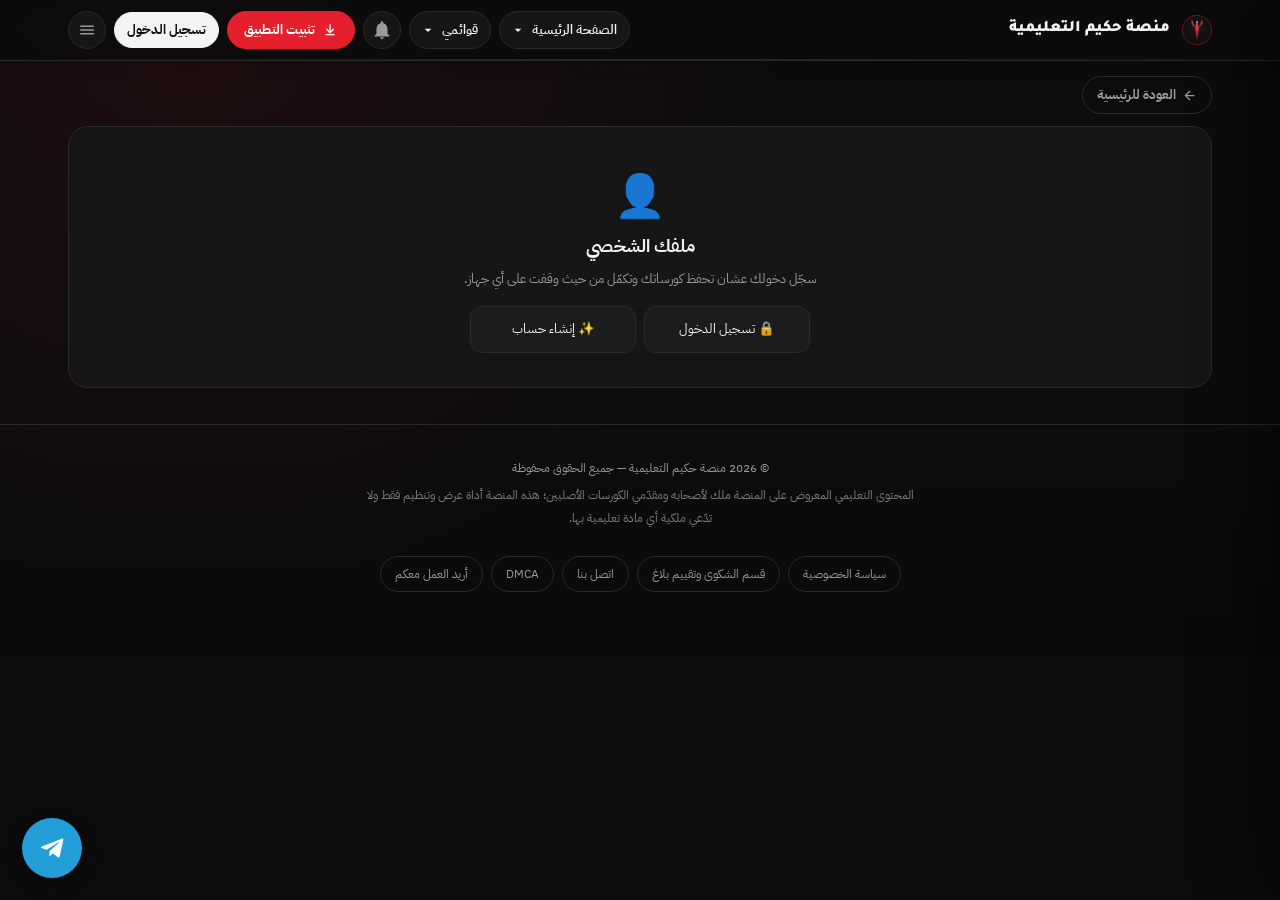
<file: profile.html>
<!DOCTYPE html>
<html lang="ar" dir="rtl">
<head>
<meta charset="UTF-8">
<script src="urls.js"></script>
<script>window.__hakimBIP=null;window.addEventListener('beforeinstallprompt',function(e){e.preventDefault();window.__hakimBIP=e;window.dispatchEvent(new Event('hakim-bip'));});</script>
<meta name="viewport" content="width=device-width, initial-scale=1.0">
<title>ملفي الشخصي — منصة حكيم التعليمية</title>
<link rel="icon" type="image/svg+xml" href="logo.svg">
<link rel="icon" type="image/png" sizes="32x32" href="icon-32.png">
<link rel="apple-touch-icon" href="icon-180.png">
<link rel="manifest" href="manifest.json">
<meta name="theme-color" content="#e5202c">
<style>
/* ============================================================
   منصة حكيم التعليمية — نظام التصميم (نسخة موسّعة)
   ============================================================ */

@import url('https://fonts.googleapis.com/css2?family=Tajawal:wght@700;800;900&family=IBM+Plex+Sans+Arabic:wght@400;500;600&display=swap');

:root {
  --bg: #0c0c0d;
  --surface: #161616;
  --surface-2: #1c1c1e;
  --line: #2a2a2c;
  --text: #f2f2f2;
  --text-muted: #9a9a9d;

  --red: #e5202c;
  --red-dim: #a3141c;
  --red-glow: rgba(229,32,44,0.35);

  --green: #2fb85f;
  --amber: #e8a33d;

  --font-display: 'Tajawal', sans-serif;
  --font-body: 'IBM Plex Sans Arabic', sans-serif;

  --radius-card: 10px;
  --radius-sm: 8px;

  --shadow-lift: 0 16px 32px rgba(0,0,0,0.55);
}

* { box-sizing: border-box; }
html { color-scheme: dark; }

body {
  margin: 0;
  background: var(--bg);
  background-image: radial-gradient(circle at 15% 0%, rgba(229,32,44,0.09), transparent 45%);
  color: var(--text);
  font-family: var(--font-body);
  line-height: 1.6;
  -webkit-font-smoothing: antialiased;
  transition: background 0.2s ease, color 0.2s ease;
}

a { color: inherit; text-decoration: none; }
::selection { background: var(--red); color: #fff; }
:focus-visible { outline: 2px solid var(--red); outline-offset: 3px; border-radius: 4px; }

.wrap { max-width: 1200px; margin: 0 auto; padding: 0 22px; }

/* ---------- الرأس ---------- */
.site-header {
  position: sticky;
  top: 0;
  z-index: 20;
  background: rgba(12,12,13,0.9);
  backdrop-filter: blur(10px);
  border-bottom: 2px solid var(--red-dim);
}

.site-header-inner { display: flex; align-items: center; gap: 14px; padding: 14px 22px; }
.brand { display: flex; align-items: center; gap: 12px; flex: 1; min-width: 0; }

.brand-mark { width: 44px; height: 44px; flex-shrink: 0; filter: drop-shadow(0 0 6px rgba(229,32,44,0.55)); animation: logo-pulse 3.2s ease-in-out infinite; }
@keyframes logo-pulse {
  0%, 100% { filter: drop-shadow(0 0 5px rgba(229,32,44,0.45)); }
  50% { filter: drop-shadow(0 0 14px rgba(229,32,44,0.85)); }
}

.brand-text h1, .brand-text .site-brand-name { font-family: var(--font-display); font-weight: 900; font-size: 1.4rem; margin: 0; letter-spacing: 0.3px; }
.brand-text h1 span, .brand-text .site-brand-name span { color: var(--red); }
.brand-text p { margin: 0; font-size: 0.74rem; color: var(--text-muted); }

.header-actions { display: flex; align-items: center; gap: 8px; }
.mylists-wrap { position: relative; display: flex; align-items: center; }
.nav-pill { display: inline-flex; align-items: center; gap: 6px; height: 38px; padding: 0 12px 0 10px; border-radius: 999px; border: 1px solid var(--line); background: var(--surface); color: var(--text); font: inherit; font-size: 0.82rem; font-weight: 600; cursor: pointer; white-space: nowrap; max-width: 210px; transition: background .18s ease, border-color .18s ease, color .18s ease; }
.nav-pill-label { overflow: hidden; text-overflow: ellipsis; }
.nav-pill svg { width: 16px; height: 16px; fill: currentColor; flex-shrink: 0; transition: transform .22s ease; }
.nav-pill:hover { border-color: var(--red-dim); background: var(--surface-2); }
.nav-pill:focus-visible, .mylists-row:focus-visible { outline: 2px solid var(--red); outline-offset: 2px; }
.nav-pill.active-mylists { background: rgba(229,32,44,0.12); border-color: var(--red); color: var(--red); }
.nav-pill.active-mylists svg { transform: rotate(180deg); }
.install-btn { display: inline-flex; align-items: center; gap: 7px; height: 38px; padding: 0 14px; border-radius: 999px; border: 1px solid var(--red); background: var(--red); color: #fff; font: inherit; font-size: 0.82rem; font-weight: 700; cursor: pointer; white-space: nowrap; flex-shrink: 0; transition: filter .15s ease, transform .15s ease; }
.install-btn:hover { filter: brightness(1.12); }
.install-btn:active { transform: scale(0.97); }
.install-btn svg { width: 16px; height: 16px; fill: currentColor; }
@media (max-width: 640px) { .install-btn { width: 34px; height: 34px; padding: 0; justify-content: center; } .install-label { display: none; } }
.mylists-dropdown {
  position: absolute; top: calc(100% + 10px); right: 0; z-index: 60;
  width: max-content; min-width: 230px; max-width: min(340px, calc(100vw - 20px));
  background: var(--surface); border: 1px solid var(--line); border-radius: 14px; padding: 8px;
  box-shadow: 0 18px 40px rgba(0,0,0,0.5);
  opacity: 0; visibility: hidden; transform: translateY(-8px) scale(0.98); transform-origin: top right; pointer-events: none;
  transition: opacity .18s ease, transform .18s ease, visibility 0s linear .18s;
}
.mylists-dropdown.show { opacity: 1; visibility: visible; transform: translateY(0) scale(1); pointer-events: auto; transition: opacity .18s ease, transform .18s ease, visibility 0s; }
.mylists-rows { display: flex; flex-direction: column; gap: 2px; }
.mylists-row { display: flex; align-items: center; justify-content: space-between; gap: 14px; padding: 11px 14px; border-radius: 10px; color: var(--text); font-size: 0.9rem; font-weight: 600; text-decoration: none; transition: background .14s ease, color .14s ease; }
.mylists-row:hover { background: rgba(229,32,44,0.12); }
.mylists-row.is-all { color: var(--red); background: rgba(229,32,44,0.07); font-weight: 700; }
.mylists-row.current { background: rgba(229,32,44,0.16); color: var(--red); }
.mylists-row .count { font-size: 0.74rem; color: var(--text-muted); background: var(--surface-2); border-radius: 999px; padding: 1px 8px; font-weight: 600; }
@media (max-width: 640px) {
  .mylists-wrap { position: static; }
  .nav-pill { width: 34px; height: 34px; padding: 0; justify-content: center; border-radius: 50%; }
  .nav-pill-label { display: none; }
  .mylists-dropdown { top: calc(100% + 6px); left: 12px; right: 12px; width: auto; min-width: 0; max-width: none; transform-origin: top center; }
}
.mylists-rows { display: flex; flex-direction: column; gap: 2px; }
.mylists-row { display: flex; align-items: center; justify-content: space-between; gap: 8px; padding: 9px 10px; border-radius: 8px; color: var(--text); text-decoration: none; font-size: 0.84rem; }
.mylists-row:hover { background: var(--surface-2); }
.mylists-row .count { color: var(--text-muted); font-size: 0.74rem; flex-shrink: 0; }
.mylists-row .name { overflow: hidden; text-overflow: ellipsis; white-space: nowrap; }
.mylists-divider { height: 1px; background: var(--line); margin: 6px 2px; }
.mylists-empty-hint { padding: 8px 10px; color: var(--text-muted); font-size: 0.78rem; }
.mylists-new-form { display: flex; gap: 6px; padding: 4px 2px 2px; }
.mylists-new-form input { flex: 1; min-width: 0; background: var(--surface-2); border: 1px solid var(--line); border-radius: 8px; padding: 7px 9px; color: var(--text); font-size: 0.78rem; }
.mylists-new-form button { background: var(--red); color: #fff; border: none; border-radius: 8px; padding: 7px 11px; font-size: 0.76rem; cursor: pointer; white-space: nowrap; }
.icon-btn.active-mylists { color: var(--red); border-color: var(--red); }
.icon-btn.active-mylists svg { transform: rotate(180deg); }
.icon-btn svg { transition: transform .18s ease; }
.mylists-card-remove { background: none; border: 1px solid var(--line); color: var(--text-muted); border-radius: 8px; padding: 6px 10px; font-size: 0.75rem; cursor: pointer; }
.mylists-card-remove:hover { color: #ff5c5c; border-color: #ff5c5c; }
.mylists-subtabs { display: flex; flex-wrap: wrap; gap: 8px; margin-bottom: 18px; }
.mylists-subtab-btn { background: var(--surface); border: 1px solid var(--line); color: var(--text-muted); border-radius: 20px; padding: 9px 16px; font-size: 0.82rem; cursor: pointer; display: flex; align-items: center; gap: 6px; }
.mylists-subtab-btn .n { color: var(--text-muted); font-size: 0.72rem; }
.mylists-subtab-btn.active { background: var(--red); border-color: var(--red); color: #fff; }
.mylists-subtab-btn.active .n { color: rgba(255,255,255,0.8); }
.mylists-course-card { position: relative; }
.mylists-course-card .mylists-card-remove { position: absolute; top: 8px; left: 8px; z-index: 2; background: rgba(12,12,13,0.85); }
.icon-btn {
  width: 38px; height: 38px; border-radius: 50%; border: 1px solid var(--line);
  background: var(--surface); display: flex; align-items: center; justify-content: center;
  cursor: pointer; color: var(--text-muted); transition: all 0.15s ease; flex-shrink: 0;
}
.icon-btn:hover { color: var(--red); border-color: var(--red-dim); }
.icon-btn svg { width: 18px; height: 18px; fill: currentColor; }
.icon-btn .sun { display: none; }

/* ---------- شريط البحث والتصنيف ---------- */
.tab-btn {
  background: var(--surface); border: 1px solid var(--line); color: var(--text-muted);
  font-family: var(--font-body); font-weight: 500; font-size: 0.82rem; padding: 8px 18px;
  border-radius: var(--radius-sm); cursor: pointer; transition: all 0.15s ease;
}
.tab-btn:hover { color: var(--text); border-color: var(--red-dim); }
.tab-btn.active { background: var(--red); border-color: var(--red); color: #fff; font-weight: 700; }

/* ---------- شبكة الكروت ---------- */
.grid { display: grid; grid-template-columns: repeat(auto-fill, minmax(190px, 1fr)); gap: 20px; padding: 22px 0 60px; }
.course-card { position: relative; display: block; cursor: pointer; opacity: 0; transform: translateY(10px); animation: card-in 0.45s ease forwards; }
@keyframes card-in { to { opacity: 1; transform: translateY(0); } }

.card-media { position: relative; width: 100%; aspect-ratio: 2/3; border-radius: var(--radius-card); overflow: hidden; background: var(--surface); border: 1px solid var(--line); transition: border-color 0.2s ease, box-shadow 0.2s ease; }
.card-media img { width: 100%; height: 100%; object-fit: cover; display: block; transition: transform 0.35s ease; }
.card-badge { position: absolute; top: 10px; right: 10px; background: var(--red); color: #fff; font-size: 0.68rem; font-weight: 700; padding: 4px 11px; border-radius: 5px; box-shadow: 0 4px 10px rgba(0,0,0,0.4); }
.card-play { position: absolute; inset: 0; display: flex; align-items: center; justify-content: center; background: rgba(0,0,0,0.35); opacity: 0; transition: opacity 0.2s ease; }
.card-play svg { width: 46px; height: 46px; fill: #fff; filter: drop-shadow(0 4px 10px rgba(0,0,0,0.6)); transform: scale(0.85); transition: transform 0.2s ease; }
.card-body { padding: 10px 2px 0; }
.card-body h3 { margin: 0 0 3px; font-family: var(--font-display); font-weight: 700; font-size: 0.92rem; text-align: center; color: var(--text); }
.card-body p { margin: 0; font-size: 0.76rem; color: var(--text-muted); text-align: center; display: -webkit-box; -webkit-line-clamp: 2; -webkit-box-orient: vertical; overflow: hidden; }
.course-card:hover .card-media, .course-card:focus-visible .card-media { border-color: var(--red); box-shadow: var(--shadow-lift), 0 0 0 1px var(--red-glow); }
.course-card:hover .card-media img { transform: scale(1.06); }
.course-card:hover .card-play { opacity: 1; }
.course-card:hover .card-play svg { transform: scale(1); }

/* ---------- حالة عدم وجود كورسات ---------- */

/* ---------- التذييل ---------- */
.site-footer { border-top: 1px solid var(--line); padding: 26px 0 34px; text-align: center; }
.site-footer p { margin: 0 0 6px; font-size: 0.78rem; color: var(--text-muted); }
.site-footer .rights-note { max-width: 560px; margin: 0 auto; font-size: 0.72rem; color: var(--text-muted); opacity: 0.7; }
.site-footer .admin-link { display: inline-block; margin-top: 10px; font-size: 0.7rem; color: var(--text-muted); opacity: 0.5; }
.site-footer .admin-link:hover { opacity: 1; color: var(--red); }

/* ============================================================
   صفحة الكورس (course.html)
   ============================================================ */
.back-link {
  display: inline-flex; align-items: center; gap: 6px; color: var(--text-muted); font-size: 0.82rem; font-weight: 700;
  margin: 22px 0 0; padding: 7px 14px; border: 1px solid var(--line); border-radius: 999px; transition: color .15s ease, border-color .15s ease;
}
.back-link:hover { color: var(--red); border-color: var(--red-dim); }
.back-link svg { width: 15px; height: 15px; fill: currentColor; }

/* قسم المعلومات */

/* أزرار الحلقة السابقة / التالية */

/* تبويبات تجميع الحلقات */

/* ============================================================
   إصلاحات الهاتف — الموقع كان شبه من غير أي تجاوب حقيقي غير
   نقطتين صغيرين، فده تمرير عام لأهم المشاكل: تكدّس الهيدر،
   قوائم منسدلة بتخرج بره الشاشة، حشو زيادة على الجنبين، وسكرول أفقي.
   ============================================================ */
html, body { overflow-x: hidden; max-width: 100%; }
@media (max-width: 720px) {
  .wrap { padding: 0 14px; }
  .site-header-inner { padding: 10px 14px; gap: 6px; flex-wrap: nowrap; }
  .brand { gap: 8px; }
  .brand-mark { width: 34px; height: 34px; }
  .brand-text p { display: none; }
  .brand-text h1, .brand-text .site-brand-name { font-size: 1rem; }
  .header-actions { gap: 3px; }
  .icon-btn { width: 34px; height: 34px; }
  .icon-btn svg { width: 16px; height: 16px; }
  .admin-card { padding: 16px; }
}
@media (max-width: 480px) {
  .brand-text h1, .brand-text .site-brand-name { font-size: 0.9rem; }
}

@media (prefers-reduced-motion: reduce) {
  .course-card, .card-media img, .brand-mark { transition: none !important; animation: none !important; }
  .course-card { opacity: 1; transform: none; }
}

/* ============================================================
   مشغّل الفيديو المخصص (player.js)
   ============================================================ */
@keyframes hp-spin { to { transform: rotate(360deg); } }
@keyframes hp-pulse { 0% { transform: scale(1); } 40% { transform: scale(0.85); } 100% { transform: scale(1); } }

/* ============================================================
   صفحة الأدمن (admin.html)
   ============================================================ */
.admin-card { background: var(--surface); border: 1px solid var(--line); border-radius: var(--radius-card); padding: 28px; margin-bottom: 20px; }
.admin-card h2 { font-family: var(--font-display); font-size: 1.15rem; margin: 0 0 6px; }
.admin-card .hint { font-size: 0.8rem; color: var(--text-muted); margin: 0 0 18px; line-height: 1.8; }

.field { margin-bottom: 16px; }
.field label { display: block; font-size: 0.82rem; color: var(--text-muted); margin-bottom: 6px; font-weight: 600; }
.field input[type="text"], .field input[type="password"], .field input[type="url"], .field textarea, .field select {
  width: 100%; background: var(--surface-2); border: 1px solid var(--line); color: var(--text);
  font-family: var(--font-body); font-size: 0.9rem; padding: 11px 13px; border-radius: var(--radius-sm);
  transition: border-color 0.15s ease;
}
.field input:focus, .field textarea:focus, .field select:focus { border-color: var(--red); outline: none; }
.field textarea { min-height: 80px; resize: vertical; }
.field-row { display: grid; grid-template-columns: 1fr 1fr; gap: 14px; }
@media (max-width: 560px) { .field-row { grid-template-columns: 1fr; } }

.btn-primary, .btn-secondary, .btn-danger {
  display: inline-flex; align-items: center; justify-content: center; gap: 6px;
  padding: 11px 22px; border-radius: var(--radius-sm); font-family: var(--font-body);
  font-weight: 700; font-size: 0.86rem; cursor: pointer; border: none; transition: all 0.15s ease;
}
.btn-primary { background: var(--red); color: #fff; }
.btn-primary:hover { background: #ff2e3b; }
.btn-primary:disabled { opacity: 0.5; cursor: not-allowed; }
.btn-secondary { background: var(--surface-2); color: var(--text); border: 1px solid var(--line); }
.btn-secondary:hover { border-color: var(--red-dim); }
.btn-danger { background: transparent; color: #ff5c5c; border: 1px solid rgba(255,92,92,0.4); }
.btn-danger:hover { background: rgba(255,92,92,0.1); }

.toast { position: fixed; bottom: 24px; left: 50%; transform: translateX(-50%) translateY(20px); background: var(--surface-2); border: 1px solid var(--line); color: var(--text); padding: 13px 22px; border-radius: var(--radius-sm); font-size: 0.85rem; box-shadow: var(--shadow-lift); z-index: 100; opacity: 0; pointer-events: none; transition: all 0.25s ease; }
.toast.show { opacity: 1; transform: translateX(-50%) translateY(0); }
.toast.success { border-color: var(--green); }
.toast.error { border-color: #ff5c5c; }

/* ============================================================
   إضافات: القائمة الجانبية، الأقسام، الإشعارات/الاستطلاعات/المواعيد
   ============================================================ */

/* قائمة الهامبرغر */
.hamburger-btn { display: flex; }
.menu-overlay { position: fixed; inset: 0; background: rgba(0,0,0,0.55); z-index: 40; opacity: 0; pointer-events: none; transition: opacity 0.2s ease; }
.menu-overlay.show { opacity: 1; pointer-events: auto; }
.side-menu {
  position: fixed; top: 0; bottom: 0; right: 0; width: 300px; max-width: 86vw;
  background: var(--surface); border-left: 1px solid var(--line); z-index: 41;
  transform: translateX(100%); transition: transform 0.25s ease; overflow-y: auto;
  padding: 18px;
}
.side-menu.show { transform: translateX(0); }
.side-menu h3 { font-family: var(--font-display); font-size: 0.78rem; color: var(--text-muted); margin: 18px 0 8px; padding: 0 4px; }
.side-menu h3:first-child { margin-top: 0; }
.side-menu a.menu-link {
  display: flex; align-items: center; gap: 10px; padding: 11px 12px; border-radius: var(--radius-sm);
  color: var(--text); font-size: 0.9rem; font-weight: 600; transition: background 0.15s ease;
}
.side-menu a.menu-link:hover { background: var(--surface-2); }
.side-menu a.menu-link svg { width: 18px; height: 18px; fill: var(--text-muted); flex-shrink: 0; }
.side-menu .menu-close { position: absolute; top: 14px; left: 14px; }

/* صفحة الأقسام (section.html) والمركز (hub.html) */

.hub-tabs { display: flex; flex-wrap: wrap; gap: 4px 8px; margin: 22px 0 0; border-bottom: 1px solid var(--line); }
.hub-tab { padding: 11px 16px; font-size: 0.85rem; font-weight: 700; color: var(--text-muted); cursor: pointer; border-bottom: 2px solid transparent; white-space: nowrap; }
.hub-tab.active { color: var(--red); border-color: var(--red); }
@media (max-width: 640px) { .hub-tab { padding: 9px 10px; font-size: 0.78rem; } }
.hub-panel { display: none; padding-bottom: 60px; }
.hub-panel.active { display: block; }

.notif-card, .schedule-card {
  background: var(--surface-2); border: 1px solid var(--line); border-radius: var(--radius-card);
  padding: 16px 18px; margin-bottom: 12px;
}
.notif-card h4, .schedule-card h4 { margin: 0 0 6px; font-size: 0.95rem; font-family: var(--font-display); }
.notif-card p, .schedule-card p { margin: 0; font-size: 0.85rem; color: var(--text-muted); line-height: 1.8; }
.notif-card .date, .schedule-card .date { font-size: 0.72rem; color: var(--red); margin-top: 8px; direction: ltr; text-align: right; }

.poll-card { background: var(--surface-2); border: 1px solid var(--line); border-radius: var(--radius-card); padding: 18px; margin-bottom: 16px; }
.poll-card h4 { margin: 0 0 14px; font-size: 0.98rem; font-family: var(--font-display); }
.poll-option { margin-bottom: 10px; }
.poll-option-label { display: flex; justify-content: space-between; font-size: 0.84rem; margin-bottom: 5px; }
.poll-option-label b { font-weight: 700; }
.poll-bar-track { height: 10px; background: var(--bg); border-radius: 999px; overflow: hidden; }
.poll-bar-fill { height: 100%; background: var(--red); border-radius: 999px; transition: width 0.4s ease; }
.poll-total { font-size: 0.72rem; color: var(--text-muted); margin-top: 10px; }

.empty-hub { text-align: center; padding: 50px 20px; color: var(--text-muted); font-size: 0.86rem; }

/* شارات المشاهدات والإعجاب (عرض فقط) */

/* ترقيم صفحات الحلقات (أرقام بسيطة) */


/* إحصائيات الأدمن */

/* أزرار الإعجاب/عدم الإعجاب التفاعلية وزر الإبلاغ */

/* نموذج الاستطلاع التفاعلي */
.poll-form-opts label:hover { color: var(--red); }
.poll-result-msg strong { color: var(--text); }

/* تقييم النجوم (الحلقة + الكورس ككل) */

/* زر تليجرام عائم */
.floating-telegram {
  position: fixed; bottom: 22px; left: 22px; width: 52px; height: 52px; border-radius: 50%;
  background: #229ed9; display: flex; align-items: center; justify-content: center;
  box-shadow: 0 6px 18px rgba(0,0,0,0.4); z-index: 50; transition: transform 0.15s ease;
}
.floating-telegram:hover { transform: scale(1.08); }
.floating-telegram svg { width: 26px; height: 26px; fill: #fff; }

/* شريط إشعارات/استطلاعات بارز في الرئيسية */
.home-alert-banner {
  background: linear-gradient(90deg, rgba(229,32,44,0.16), rgba(229,32,44,0.04));
  border: 1px solid var(--red-dim); border-radius: var(--radius-sm);
  padding: 12px 16px; margin: 18px 0; display: flex; align-items: center; gap: 10px;
  font-size: 0.86rem; animation: banner-in 0.4s ease;
}
.home-alert-banner svg { width: 18px; height: 18px; fill: var(--red); flex-shrink: 0; }
.home-alert-banner a { color: var(--red); font-weight: 700; margin-right: auto; white-space: nowrap; }
@keyframes banner-in { from { opacity: 0; transform: translateY(-6px); } to { opacity: 1; transform: translateY(0); } }


/* ---------- رأس مضغوط (نفس الصفحة الرئيسية) ---------- */
.brand-mark { width: 30px; height: 30px; animation: none; filter: none; }
.brand-text h1, .brand-text .site-brand-name { font-size: 1.02rem; }
.brand-text p { display: none; }
@media (max-width: 900px) {
  .nav-pill { width: 36px; height: 36px; padding: 0; justify-content: center; border-radius: 50%; }
  .nav-pill-label, .install-label { display: none; }
  .install-btn { width: 36px; height: 36px; padding: 0; justify-content: center; }
}
@media (max-width: 720px) { .brand-text { display: block; min-width: 0; } .brand-text h1, .brand-text .site-brand-name { font-size: 0.82rem !important; max-width: 38vw; overflow: hidden; text-overflow: ellipsis; white-space: nowrap; } .brand-mark { width: 26px !important; height: 26px !important; } }
.pf-reply{border:1px solid var(--line);border-radius:12px;padding:12px;margin-top:10px;background:var(--surface-2,#1c1c1e)}
.pf-reply.new{border-color:var(--red)}
.pf-reply-h{display:flex;justify-content:space-between;gap:8px;font-size:.8rem;margin-bottom:6px}.pf-reply-h span{color:var(--text-muted)}
.pf-reply-q{font-size:.76rem;color:var(--text-muted);border-right:3px solid var(--line);padding-right:8px;margin-bottom:8px}
.pf-reply-b{font-size:.88rem;line-height:1.7}
.pf-badge-n{font-size:.7rem;background:var(--red);color:#fff;border-radius:999px;padding:2px 8px;vertical-align:middle}
.pf-badge-n:empty{display:none}
.pf-next{margin:8px 0 12px;padding:10px 12px;border-radius:12px;background:rgba(229,32,44,.1);border:1px solid var(--red);font-size:.85rem}
.pf-rem-row{display:flex;align-items:center;gap:10px;margin:10px 0;font-weight:700}.pf-rem-row input[type=time]{padding:8px 10px;border-radius:10px;border:1px solid var(--line);background:var(--surface-2,#1c1c1e);color:inherit;font:inherit}
.pf-rem-days{display:flex;flex-wrap:wrap;gap:6px 12px;margin:10px 0;align-items:center}.pf-day{font-size:.82rem;display:inline-flex;gap:4px;align-items:center}
</style>
<script src="nav.js" defer></script>
<meta name="robots" content="noindex">
<style>
.pf-card { background: var(--surface); border: 1px solid var(--line); border-radius: 18px; padding: 20px; margin: 0 0 16px; }
.pf-h { margin: 0 0 4px; font-size: 1.1rem; } .pf-h4 { margin: 16px 0 8px; font-size: 0.85rem; color: var(--text-muted); }
.pf-sub { margin: 0 0 6px; font-size: 0.82rem; color: var(--text-muted); }
.pf-head { display: flex; gap: 18px; align-items: center; flex-wrap: wrap; }
.pf-avatar { position: relative; width: 104px; height: 104px; border-radius: 50%; flex: 0 0 auto; background: var(--red); color: #fff; display: flex; align-items: center; justify-content: center; font-size: 2.4rem; font-weight: 800; overflow: hidden; border: 3px solid var(--red); }
.pf-avatar img { width: 100%; height: 100%; object-fit: cover; display: block; }
.pf-cam { position: absolute; inset: auto 0 0 0; background: rgba(0,0,0,.6); border: 0; color: #fff; font: inherit; font-size: 0.7rem; padding: 5px 0; cursor: pointer; }
.pf-info { flex: 1; min-width: 190px; }
.pf-name { display: flex; align-items: center; gap: 8px; flex-wrap: wrap; font-size: 1.35rem; font-weight: 800; margin: 0 0 2px; }
.pf-mini { background: none; border: 1px solid var(--line); color: inherit; border-radius: 8px; padding: 3px 9px; font: inherit; font-size: 0.74rem; cursor: pointer; }
.pf-mini:hover { border-color: var(--red); }
.pf-email { font-size: 0.78rem; color: var(--text-muted); direction: ltr; text-align: right; }
.pf-title { display: inline-block; margin-top: 8px; padding: 4px 12px; border-radius: 999px; background: rgba(229,32,44,.14); border: 1px solid rgba(229,32,44,.5); font-size: 0.78rem; font-weight: 700; }
.pf-code { display: flex; align-items: center; gap: 10px; flex-wrap: wrap; margin-top: 16px; padding: 12px 14px; border: 1px dashed var(--line); border-radius: 12px; }
.pf-code b { font-size: 1.35rem; letter-spacing: 3px; font-family: monospace; direction: ltr; }
.pf-grid { display: grid; grid-template-columns: repeat(auto-fit, minmax(150px, 1fr)); gap: 10px; }
.pf-stat { border: 1px solid var(--line); border-radius: 14px; padding: 14px; text-align: center; background: var(--surface-2); }
.pf-stat .n { font-size: 1.5rem; font-weight: 800; } .pf-stat .l { font-size: 0.74rem; color: var(--text-muted); }
.pf-badge { border: 1px solid var(--line); border-radius: 14px; padding: 14px 10px; text-align: center; background: var(--surface-2); }
.pf-badge .ic { font-size: 1.9rem; } .pf-badge .t { font-weight: 700; font-size: 0.82rem; margin-top: 4px; } .pf-badge .d { font-size: 0.68rem; color: var(--text-muted); margin-top: 2px; }
.pf-badge.off { opacity: .42; filter: grayscale(1); }
.pf-badge.on { border-color: rgba(229,32,44,.55); }
.pf-row { display: flex; gap: 8px; flex-wrap: wrap; }
.pf-chips { display: flex; gap: 8px; flex-wrap: wrap; }
.pf-chip { border: 1px solid var(--line); background: var(--surface-2); color: inherit; border-radius: 999px; padding: 7px 14px; font: inherit; font-size: 0.82rem; cursor: pointer; }
.pf-chip.active { background: var(--red); border-color: var(--red); color: #fff; }
.pf-input { width: 100%; max-width: 360px; box-sizing: border-box; padding: 10px 12px; border-radius: 10px; border: 1px solid var(--line); background: var(--surface-2); color: inherit; font: inherit; }
.pf-rank { display: flex; align-items: center; gap: 12px; }
.pf-rank .ic { font-size: 2rem; } .pf-soon { font-size: 0.72rem; padding: 3px 10px; border-radius: 999px; border: 1px solid var(--line); color: var(--text-muted); }
.pf-actions { display: grid; grid-template-columns: repeat(auto-fit, minmax(150px, 1fr)); gap: 8px; margin-top: 4px; }
.pf-actions a, .pf-actions button { display: flex; align-items: center; justify-content: center; gap: 6px; padding: 11px 8px; border-radius: 12px; border: 1px solid var(--line); background: var(--surface-2); color: inherit; font: inherit; font-size: 0.84rem; cursor: pointer; text-decoration: none; }
.pf-actions a:hover, .pf-actions button:hover { border-color: var(--red); }
.pf-actions .danger { color: #ff7b84; }
</style>
<style id="hk-fixes">
/* ===== إصلاحات الموبايل + زر تيليجرام + روابط الفوتر (أكتوبر 2026) ===== */
@media (max-width: 720px) { .header-actions .mylists-wrap:nth-of-type(2) { display: none; } } /* قوائمي في الشريط السفلي؛ زر الأقسام ▼ فاضل ظاهر */
.floating-telegram { width: 60px !important; height: 60px !important; animation: tg-pulse 2.6s infinite; }
.floating-telegram svg { width: 30px !important; height: 30px !important; }
@keyframes tg-pulse { 0% { box-shadow: 0 6px 18px rgba(0,0,0,.4), 0 0 0 0 rgba(34,158,217,.6); } 70% { box-shadow: 0 6px 18px rgba(0,0,0,.4), 0 0 0 18px rgba(34,158,217,0); } 100% { box-shadow: 0 6px 18px rgba(0,0,0,.4), 0 0 0 0 rgba(34,158,217,0); } }
@media (prefers-reduced-motion: reduce) { .floating-telegram { animation: none; } }
.footer-links { display: flex; flex-wrap: wrap; gap: 6px 18px; justify-content: center; margin-top: 8px; }
/* ---- ملف المستخدم (إعادة صياغة) ---- */
.pf-sw { display: flex; align-items: center; justify-content: space-between; gap: 12px; padding: 10px 0; border-bottom: 1px dashed var(--line); }
.pf-sw:last-child { border-bottom: 0; } .pf-sw .tx b { display: block; font-size: .92rem; } .pf-sw .tx small { color: var(--text-muted); font-size: .76rem; }
.pf-tg { position: relative; flex: 0 0 46px; width: 46px; height: 26px; border-radius: 999px; border: 1px solid var(--line); background: var(--surface-2); cursor: pointer; padding: 0; transition: background .2s; }
.pf-tg::after { content: ''; position: absolute; top: 2px; right: 2px; width: 20px; height: 20px; border-radius: 50%; background: var(--text-muted); transition: transform .2s, background .2s; }
.pf-tg[aria-checked="true"] { background: rgba(229,37,42,.25); border-color: var(--red); } .pf-tg[aria-checked="true"]::after { transform: translateX(-20px); background: var(--red); }
.pf-list { display: flex; flex-direction: column; gap: 8px; }
.pf-course { display: flex; align-items: center; gap: 10px; padding: 8px; border: 1px solid var(--line); border-radius: 12px; background: var(--surface-2); color: inherit; text-decoration: none; }
.pf-course img { width: 46px; height: 62px; object-fit: cover; border-radius: 8px; flex: 0 0 auto; background: var(--surface); } .pf-course .tt { flex: 1; min-width: 0; } .pf-course .tt b { display: block; font-size: .9rem; white-space: nowrap; overflow: hidden; text-overflow: ellipsis; } .pf-course .tt small { color: var(--text-muted); font-size: .74rem; }
.pf-bar { height: 5px; border-radius: 99px; background: var(--line); margin-top: 6px; overflow: hidden; } .pf-bar i { display: block; height: 100%; background: var(--red); }
.pf-chips { display: flex; flex-wrap: wrap; gap: 6px; } .pf-chip { border: 1px solid var(--line); border-radius: 999px; padding: 4px 11px; font-size: .78rem; background: var(--surface-2); }
.pf-sub-h { font-size: .86rem; margin: 14px 0 8px; color: var(--text-muted); font-weight: 700; display: flex; justify-content: space-between; align-items: center; }
.pf-sub-h a { color: var(--red); font-size: .76rem; text-decoration: none; }
.pf-msg { min-height: 18px; font-size: .8rem; margin-top: 6px; color: #ff7b84; } .pf-msg.ok { color: #4ade80; }
.pf-textarea { width: 100%; box-sizing: border-box; padding: 10px 12px; border-radius: 10px; border: 1px solid var(--line); background: var(--bg); color: var(--text); font: inherit; resize: vertical; min-height: 64px; }
.pf-bio { color: var(--text-muted); font-size: .88rem; margin: 6px 0 0; line-height: 1.8; }
.pf-danger-zone { border-color: rgba(255,123,132,.45); }
</style>
<link rel="stylesheet" href="ui.css">
</head>
<body>

  <header class="site-header">
    <div class="wrap site-header-inner">
      <a href="index.html" class="brand">
        <svg class="brand-mark" viewBox="0 0 200 200">
          <defs>
            <radialGradient id="bggm" cx="50%" cy="42%" r="65%"><stop offset="0%" stop-color="#1a1a1c"/><stop offset="100%" stop-color="#0c0c0d"/></radialGradient>
            <linearGradient id="bladegm" x1="0%" y1="0%" x2="0%" y2="100%"><stop offset="0%" stop-color="#ff5a63"/><stop offset="55%" stop-color="#e5202c"/><stop offset="100%" stop-color="#8c0f18"/></linearGradient>
            <linearGradient id="flamegm" x1="0%" y1="100%" x2="0%" y2="0%"><stop offset="0%" stop-color="#ff2e3b" stop-opacity="0"/><stop offset="100%" stop-color="#ff6a52"/></linearGradient>
          </defs>
          <circle cx="100" cy="100" r="98" fill="url(#bggm)" stroke="#e5202c" stroke-width="3"/>
          <path d="M100 34 L112 92 L100 168 L88 92 Z" fill="url(#bladegm)"/>
          <path d="M100 96 C70 86 58 60 66 30 C74 56 84 70 100 78 Z" fill="url(#flamegm)"/>
          <path d="M100 96 C130 86 142 60 134 30 C126 56 116 70 100 78 Z" fill="url(#flamegm)"/>
          <circle cx="100" cy="46" r="5" fill="#fff" opacity="0.9"/>
        </svg>
        <div class="brand-text">
          <h1 class="js-site-name">منصة حكيم التعليمية</h1>
          <p class="js-tagline">تعلّم بالترتيب الذي تريده أنت</p>
        </div>
      </a>
      <div class="header-actions">
        <div class="mylists-wrap">
          <button class="nav-pill" id="sectionsBtn" title="الأقسام" aria-label="الأقسام" aria-haspopup="true" aria-expanded="false"><span class="nav-pill-label" id="sectionsBtnLabel">الصفحة الرئيسية</span><svg viewBox="0 0 24 24"><path d="M7 10l5 5 5-5z"/></svg></button>
          <div class="mylists-dropdown" id="sectionsDropdown"></div>
        </div>
        <div class="mylists-wrap">
          <button class="nav-pill" id="myListsBtn" title="قوائمي" aria-label="قوائمي" aria-haspopup="true" aria-expanded="false"><span class="nav-pill-label">قوائمي</span><svg viewBox="0 0 24 24"><path d="M7 10l5 5 5-5z"/></svg></button>
          <div class="mylists-dropdown" id="myListsDropdown"></div>
        </div>
        <button class="install-btn" id="installAppBtn" type="button" title="تثبيت التطبيق" aria-label="تثبيت التطبيق"><svg viewBox="0 0 24 24"><path d="M12 3a1 1 0 011 1v9.59l3.3-3.3a1 1 0 111.4 1.42l-5 5a1 1 0 01-1.4 0l-5-5a1 1 0 111.4-1.42l3.3 3.3V4a1 1 0 011-1zM5 19a1 1 0 011-1h12a1 1 0 110 2H6a1 1 0 01-1-1z"/></svg><span class="install-label">تثبيت التطبيق</span></button>
        <button class="icon-btn hamburger-btn" id="menuBtn" title="القائمة" aria-label="القائمة">
          <svg viewBox="0 0 24 24"><path d="M3 6h18v2H3zm0 5h18v2H3zm0 5h18v2H3z"/></svg>
        </button>
      </div>
    </div>
  </header>
  <div class="menu-overlay" id="menuOverlay"></div>
  <nav class="side-menu" id="sideMenu">
    <button class="icon-btn menu-close" id="menuCloseBtn" aria-label="إغلاق"><svg viewBox="0 0 24 24"><path d="M6.4 4.98L4.98 6.4 10.59 12l-5.61 5.6 1.42 1.42L12 13.41l5.6 5.61 1.42-1.42L13.41 12l5.61-5.6-1.42-1.42L12 10.59z"/></svg></button>
    <div id="sideMenuItems"></div>
  </nav>

  <main class="wrap">
  <a href="index.html" class="back-link">
    <svg viewBox="0 0 24 24"><path d="M20 11H7.83l5.59-5.59L12 4l-8 8 8 8 1.41-1.41L7.83 13H20z"/></svg>
    العودة للرئيسية
  </a>
  <div id="pfRoot"><div class="pf-card" style="text-align:center;padding:40px 16px">جارٍ التحميل...</div></div>


</main>


  <footer class="site-footer">
    <div class="wrap">
      <p class="js-footer-rights">© 2026 منصة حكيم التعليمية — جميع الحقوق محفوظة</p>
      <p class="rights-note js-footer-note">
        المحتوى التعليمي المعروض على المنصة ملك لأصحابه ومقدّمي الكورسات الأصليين؛
        هذه المنصة أداة عرض وتنظيم فقط ولا تدّعي ملكية أي مادة تعليمية بها.
      </p>
      <nav class="footer-links">
        <a href="privacy.html" class="admin-link">سياسة الخصوصية</a>
        <a href="contact.html?tab=complaint" class="admin-link">قسم الشكوى وتقييم بلاغ</a>
        <a href="contact.html?tab=contact" class="admin-link">اتصل بنا</a>
        <a href="contact.html?tab=dmca" class="admin-link">DMCA</a>
        <a href="contact.html?tab=join" class="admin-link">أريد العمل معكم</a>
      </nav>
      
    </div>
  </footer>

<script>
/* لا تعدّل هذا الملف — هذه دالة داخلية يستخدمها كل ملف كورس تلقائيًا */
function registerCourse(id, data) {
  window.__HAKIM_COURSES = window.__HAKIM_COURSES || {};
  window.__HAKIM_COURSES[id] = data;
}

</script>
<script>
/* ============================================================
   common.js — دوال مشتركة بين كل صفحات الموقع
   ============================================================ */

function hakimEscapeHtml(str) {
  const d = document.createElement('div');
  d.textContent = str == null ? '' : String(str);
  return d.innerHTML;
}

const __hakimLoadedScripts = {};
/* ملفات البيانات (إعدادات الموقع/القوائم/الكورسات) بنطلبها بنسخة كل 30 ثانية، عشان تعديلات الأدمن (وضع الصيانة مثلًا)
   تظهر بسرعة بدل ما تستنى كاش المتصفح والـCDN (حوالي 10 دقايق على GitHub Pages) */
function hakimVersioned(src) {
  if (/^vendor\//.test(src) || /^media-utils\.js/.test(src) || /[?&]v=/.test(src)) return src;
  return src + (src.indexOf('?') > -1 ? '&' : '?') + 'v=' + Math.floor(Date.now() / 30000);
}
function hakimLoadScript(src) {
  if (__hakimLoadedScripts[src]) return __hakimLoadedScripts[src];
  __hakimLoadedScripts[src] = new Promise((resolve) => {
    const s = document.createElement('script');
    s.src = hakimVersioned(src);
    s.onload = () => resolve(true);
    s.onerror = () => resolve(false);
    document.head.appendChild(s);
  });
  return __hakimLoadedScripts[src];
}

/* تحميل بيانات كارت الكورس: من courses-index.js (ملف واحد سريع) مع رجوع لملف الكورس القديم .js لو لسه موجود */
async function hakimLoadCourseCard(id) {
  window.__HAKIM_COURSES = window.__HAKIM_COURSES || {};
  if (window.__HAKIM_COURSES[id]) return true;
  await hakimLoadScript('courses-index.js');
  const c = window.COURSES_INDEX && window.COURSES_INDEX[id];
  if (c) {
    const d = Object.assign({}, c);
    d.videos = new Array(c.videosCount || 0).fill({});
    window.__HAKIM_COURSES[id] = d;
    return true;
  }
  return hakimLoadScript(`${id}.js`);
}

/* ---------------- زر تثبيت التطبيق (PWA) ---------------- */
let __hakimInstallPrompt = null;
function hakimIsStandalone() { return window.matchMedia('(display-mode: standalone)').matches || window.navigator.standalone === true; }
function hakimIsIOS() { return /iphone|ipad|ipod/i.test(navigator.userAgent) || (navigator.platform === 'MacIntel' && navigator.maxTouchPoints > 1); }
function hakimSyncInstallButton() { document.querySelectorAll('#installAppBtn').forEach(b => { b.style.display = hakimIsStandalone() ? 'none' : ''; }); }
window.addEventListener('appinstalled', () => {
  window.__hakimBIP = null;
  document.querySelectorAll('#installAppBtn').forEach(b => { b.style.display = 'none'; });
  if (typeof hakimToast === 'function') hakimToast('تم تثبيت التطبيق بنجاح ✅', 'success');
});
function hakimShowInstallHelp() {
  const ios = hakimIsIOS();
  const inApp = /FBAN|FBAV|Instagram|Line\/|Snapchat|TikTok|MicroMessenger/i.test(navigator.userAgent);
  const body = ios
    ? '<p style="margin:0 0 8px;font-size:.88rem;color:var(--text-muted)">آبل ما بتسمحش بالتثبيت بضغطة واحدة في آيفون/آيباد — لازم 3 خطوات سريعة من سفاري:</p><ol style="margin:0 0 14px;padding-inline-start:20px;line-height:1.9;font-size:.9rem;color:var(--text-muted)"><li>اضغط زر المشاركة ⬆️</li><li>اختر "إضافة إلى الشاشة الرئيسية"</li><li>اضغط "إضافة"</li></ol>'
    : '<p style="margin:0 0 14px;line-height:1.8;font-size:.9rem;color:var(--text-muted)">' + (inApp ? 'المتصفح المدمج داخل التطبيق ده مش بيدعم التثبيت — افتح الرابط في Chrome أو Edge وجرّب تاني.' : 'المتصفح ده مش بيدعم التثبيت المباشر. افتح الموقع في Chrome أو Edge وهتلاقي التثبيت بضغطة واحدة.') + '</p>';
  const old = document.getElementById('installHelpOverlay'); if (old) old.remove();
  const ov = document.createElement('div'); ov.id = 'installHelpOverlay';
  ov.style.cssText = 'position:fixed;inset:0;z-index:200;background:rgba(0,0,0,.6);display:flex;align-items:center;justify-content:center;padding:16px';
  ov.innerHTML = '<div role="dialog" aria-modal="true" style="background:var(--surface);border:1px solid var(--line);border-radius:16px;padding:20px;max-width:360px;width:100%;color:var(--text);box-shadow:0 20px 50px rgba(0,0,0,.5)"><h3 style="margin:0 0 10px;font-size:1.05rem">تثبيت التطبيق على الشاشة الرئيسية</h3>' + body + '<button type="button" style="width:100%;background:var(--red);color:#fff;border:0;border-radius:10px;padding:10px;font:inherit;font-weight:700;cursor:pointer">تمام</button></div>';
  ov.addEventListener('click', (e) => { if (e.target === ov || e.target.tagName === 'BUTTON') ov.remove(); });
  document.body.appendChild(ov);
}
/* ينتظر حدث beforeinstallprompt لحظة قصيرة (مصدره سكربت صغير في أول الصفحة) */
function hakimWaitForInstallPrompt(ms) {
  return new Promise(resolve => {
    if (window.__hakimBIP) return resolve(window.__hakimBIP);
    const t = setTimeout(() => { window.removeEventListener('hakim-bip', on); resolve(null); }, ms);
    function on() { clearTimeout(t); resolve(window.__hakimBIP); }
    window.addEventListener('hakim-bip', on, { once: true });
  });
}
async function hakimInstallApp(btn) {
  if (hakimIsStandalone()) { if (typeof hakimToast === 'function') hakimToast('التطبيق مثبّت عندك بالفعل ✅', 'success'); return; }
  const ev = window.__hakimBIP || (hakimIsIOS() ? null : await hakimWaitForInstallPrompt(1800));
  if (!ev) { hakimShowInstallHelp(); return; }
  window.__hakimBIP = null;
  try {
    ev.prompt();
    const r = await ev.userChoice;
    if (r && r.outcome === 'accepted') btn.style.display = 'none';
  } catch (e) { hakimShowInstallHelp(); }
}
function hakimInitInstallButton() {
  const btn = document.getElementById('installAppBtn');
  if (!btn) return;
  hakimSyncInstallButton();
  btn.addEventListener('click', () => hakimInstallApp(btn));
  if ('serviceWorker' in navigator) navigator.serviceWorker.register('sw.js').catch(() => {});
}

const HAKIM_PLACEHOLDER_IMG =
  'data:image/svg+xml;utf8,' + encodeURIComponent(`<svg xmlns="http://www.w3.org/2000/svg" width="300" height="450" viewBox="0 0 300 450"><defs><linearGradient id="g" x1="0" y1="0" x2="1" y2="1"><stop offset="0" stop-color="#2a0f13"/><stop offset="1" stop-color="#0f1016"/></linearGradient></defs><rect width="300" height="450" fill="url(#g)"/><circle cx="150" cy="215" r="46" fill="none" stroke="#e5202c" stroke-width="3" opacity=".85"/><path d="M138 192v46l38-23z" fill="#e5202c" opacity=".9"/></svg>`);

/* إعدادات الموقع (اسم/فوتر/حقوق) — يتم تحميلها وتطبيقها على أي عنصر بالكلاسات المذكورة */
async function hakimApplySiteSettings() {
  await hakimLoadScript('site-settings.js');
  const s = window.SITE_SETTINGS || {};
  if (s.siteName) { document.querySelectorAll('.js-site-name').forEach(el => { el.textContent = s.siteName; }); const baked = s.siteNameApplied || 'منصة حكيم التعليمية'; if (baked !== s.siteName) document.title = document.title.split(baked).join(s.siteName); }
  if (s.tagline) document.querySelectorAll('.js-tagline').forEach(el => { el.textContent = s.tagline; });
  if (s.footerRights) document.querySelectorAll('.js-footer-rights').forEach(el => { el.textContent = s.footerRights; });
  if (s.footerNote) document.querySelectorAll('.js-footer-note').forEach(el => { el.textContent = s.footerNote; });
  return s;
}

async function hakimRenderSideMenu() {
  const host = document.getElementById('sideMenuItems');
  if (!host) return;
  try { await hakimLoadScript('menu-config.js'); } catch (e) {}
  const P = {
    home: 'M10 20v-6h4v6h5v-8h3L12 3 2 12h3v8z', user: 'M12 12a4 4 0 100-8 4 4 0 000 8zm0 2c-3.3 0-8 1.7-8 5v1h16v-1c0-3.3-4.7-5-8-5z',
    folder: 'M10 4H4a2 2 0 00-2 2v12a2 2 0 002 2h16a2 2 0 002-2V8a2 2 0 00-2-2h-8l-2-2z', mail: 'M20 4H4a2 2 0 00-2 2v12a2 2 0 002 2h16a2 2 0 002-2V6a2 2 0 00-2-2zm0 4l-8 5-8-5V6l8 5 8-5z',
    bell: 'M12 22a2 2 0 002-2h-4a2 2 0 002 2zm6-6V11a6 6 0 10-12 0v5l-2 2v1h16v-1l-2-2z', chart: 'M5 9h3v10H5zm5-5h3v15h-3zm5 8h3v7h-3z',
    cal: 'M19 4h-1V2h-2v2H8V2H6v2H5a2 2 0 00-2 2v14a2 2 0 002 2h14a2 2 0 002-2V6a2 2 0 00-2-2zm0 16H5V9h14z', bulb: 'M9 21c0 .55.45 1 1 1h4c.55 0 1-.45 1-1v-1H9v1zm3-19C8.14 2 5 5.14 5 9c0 2.38 1.19 4.47 3 5.74V17c0 .55.45 1 1 1h6c.55 0 1-.45 1-1v-2.26c1.81-1.27 3-3.36 3-5.74 0-3.86-3.14-7-7-7z'
  };
  /* لو menu-config.js ما اتحمّلش (نت ضعيف / فتح من ملف محلي) القائمة ما تفضلش فاضية */
  const cfg = (window.MENU_CONFIG && window.MENU_CONFIG.length) ? window.MENU_CONFIG : [
    { label: 'الإشعارات', href: 'notifications.html', type: 'other', icon: P.bell }, { label: 'الاستطلاعات', href: 'polls.html', type: 'other', icon: P.chart },
    { label: 'مواعيد العرض', href: 'schedule.html', type: 'other', icon: P.cal }, { label: 'الاقتراحات والأفكار', href: 'suggestions.html', type: 'other', icon: P.bulb }
  ];
  const vis = cfg.filter(it => it.visible !== false);
  const link = (it, ico) => `<a class="menu-link${hakimIsHere(it.href || '#') ? ' current' : ''}" href="${hakimEscapeHtml(it.href || '#')}"><svg viewBox="0 0 24 24"><path d="${it.icon || ico}"/></svg>${hakimEscapeHtml(it.label || '')}</a>`;
  const sections = vis.filter(it => it.type === 'section'), others = vis.filter(it => it.type !== 'section');
  const accounts = !!((window.SITE_SETTINGS || {}).supabaseUrl);
  const contact = [{ label: 'اتصل بنا', href: 'contact.html?tab=contact' }, { label: 'الشكاوى والبلاغات', href: 'contact.html?tab=complaint' }, { label: 'DMCA', href: 'contact.html?tab=dmca' }, { label: 'أريد العمل معكم', href: 'contact.html?tab=join' }];
  host.innerHTML = link({ label: 'الرئيسية', href: 'index.html' }, P.home)
    + (accounts ? link({ label: 'ملفي الشخصي', href: 'profile.html' }, P.user) : '')
    + (others.length ? '<h3>المزيد</h3>' + others.map(it => link(it, P.folder)).join('') : '')
    + `<button type="button" class="menu-group-toggle" aria-expanded="${/contact\.html$/.test(location.pathname) ? 'true' : 'false'}"><span>تواصل معنا</span><svg viewBox="0 0 24 24" width="16" height="16" aria-hidden="true"><path d="M7 10l5 5 5-5z" fill="currentColor"/></svg></button><div class="menu-group-body" ${/contact\.html$/.test(location.pathname) ? '' : 'hidden'}>` + contact.map(it => link(it, P.mail)).join('') + '</div>';
}

function hakimIsHere(href) {
  try {
    const u = new URL(href, location.href), f = p => p.split('/').pop() || 'index.html';
    if (f(u.pathname) !== f(location.pathname)) return false;
    const cur = new URLSearchParams(location.search);
    for (const [k, v] of u.searchParams) if (cur.get(k) !== v) return false;
    return true;
  } catch (e) { return false; }
}
function hakimPlaceDropdown(btn, panel) {
  panel.style.left = ''; panel.style.right = '';
  if (window.matchMedia('(max-width: 640px)').matches) return;
  const wrap = btn.closest('.mylists-wrap'); if (!wrap) return;
  const vw = document.documentElement.clientWidth, w = panel.offsetWidth, wr = wrap.getBoundingClientRect();
  const left = Math.max(10, Math.min(wr.right - w, vw - w - 10));
  panel.style.right = 'auto'; panel.style.left = (left - wr.left) + 'px';
}
function hakimSetDropdownOpen(btn, panel, on) {
  panel._btn = btn;
  panel.classList.toggle('show', on); btn.classList.toggle('active-mylists', on); btn.setAttribute('aria-expanded', on ? 'true' : 'false');
  if (on) hakimPlaceDropdown(btn, panel);
}
window.addEventListener('resize', () => document.querySelectorAll('.mylists-dropdown.show').forEach(p => p._btn && hakimPlaceDropdown(p._btn, p)));

async function hakimRenderSectionsDropdown() {
  const host = document.getElementById('sectionsDropdown');
  if (!host) return;
  await hakimLoadScript('menu-config.js');
  const items = (window.MENU_CONFIG || []).filter(it => it.visible !== false && it.type === 'section');
  if (items.length === 0) {
    host.innerHTML = `<p class="mylists-empty-hint">لا توجد أقسام مضافة بعد.</p>`;
    return;
  }
  host.innerHTML = `<div class="mylists-rows"><a class="mylists-row is-all${hakimIsHere('index.html') ? ' current' : ''}" href="index.html"><span class="name">الصفحة الرئيسية</span></a>${items.map(it =>
    `<a class="mylists-row${hakimIsHere(it.href || '#') ? ' current' : ''}" href="${hakimEscapeHtml(it.href || '#')}"><span class="name">${hakimEscapeHtml(it.label || '')}</span></a>`
  ).join('')}</div>`;
}
function hakimInitSectionsMenu() {
  const btn = document.getElementById('sectionsBtn');
  const panel = document.getElementById('sectionsDropdown');
  if (!btn || !panel) return;
  function open() { const o = document.getElementById('myListsDropdown'), ob = document.getElementById('myListsBtn'); if (o && ob) hakimSetDropdownOpen(ob, o, false); hakimSetDropdownOpen(btn, panel, true); Promise.resolve(hakimRenderSectionsDropdown()).then(() => hakimPlaceDropdown(btn, panel)); }
  function close() { hakimSetDropdownOpen(btn, panel, false); }
  btn.addEventListener('click', (e) => {
    e.stopPropagation();
    if (panel.classList.contains('show')) close(); else open();
  });
  document.addEventListener('click', (e) => {
    if (panel.classList.contains('show') && !panel.contains(e.target) && !btn.contains(e.target)) close();
  });
  document.addEventListener('keydown', (e) => { if (e.key === 'Escape') close(); });
}

function hakimInitMenu() {
  const btn = document.getElementById('menuBtn');
  const overlay = document.getElementById('menuOverlay');
  const panel = document.getElementById('sideMenu');
  const closeBtn = document.getElementById('menuCloseBtn');
  if (!btn || !overlay || !panel) return;
  hakimRenderSideMenu();
  function open() { overlay.classList.add('show'); panel.classList.add('show'); }
  function close() { overlay.classList.remove('show'); panel.classList.remove('show'); }
  btn.addEventListener('click', open);
  overlay.addEventListener('click', close);
  if (closeBtn) closeBtn.addEventListener('click', close);
}

function hakimInitTheme() { /* الثيمات اتشالت: الموقع ليلي أحمر دايمًا */ }

function hakimAddTelegramButton() {
  const s = window.SITE_SETTINGS || {};
  if (!s.telegramUrl) return;
  const a = document.createElement('a');
  a.href = s.telegramUrl; a.target = '_blank'; a.rel = 'noopener';
  a.className = 'floating-telegram'; a.title = 'انضم لقناتنا على تليجرام';
  a.innerHTML = `<svg viewBox="0 0 24 24"><path d="M9.78 18.65l.28-4.23 7.68-6.92c.34-.31-.07-.46-.52-.19L7.74 13.3 3.64 12c-.88-.25-.89-.86.2-1.3l15.97-6.16c.73-.33 1.43.18 1.15 1.3l-2.72 12.81c-.19.91-.74 1.13-1.5.71l-4.14-3.05-2 1.92c-.23.23-.42.42-.82.42z"/></svg>`;
  document.body.appendChild(a);
}

/* ============================================================
   قوائمي — المفضلة + المتابعة + قوائم تشغيل مخصصة (محلي بالكامل)
   ============================================================ */
const HAKIM_MYLISTS_KEY = 'hakim_mylists';

function hakimGetMyLists() {
  try {
    const d = JSON.parse(localStorage.getItem(HAKIM_MYLISTS_KEY) || '{}');
    return { favorites: d.favorites || [], following: d.following || [], later: d.later || [], playlists: d.playlists || [] };
  } catch (e) { return { favorites: [], following: [], later: [], playlists: [] }; }
}
function hakimSaveMyLists(d) { localStorage.setItem(HAKIM_MYLISTS_KEY, JSON.stringify(d)); }

function hakimIsFavorite(id) { return hakimGetMyLists().favorites.includes(id); }
function hakimToggleFavorite(id) {
  const d = hakimGetMyLists();
  const i = d.favorites.indexOf(id);
  if (i === -1) d.favorites.unshift(id); else d.favorites.splice(i, 1);
  hakimSaveMyLists(d);
  return i === -1;
}
function hakimIsFollowing(id) { return hakimGetMyLists().following.includes(id); }
function hakimIsLater(id) { return hakimGetMyLists().later.includes(id); }
function hakimToggleLater(id) {
  const d = hakimGetMyLists();
  const i = d.later.indexOf(id);
  if (i === -1) d.later.unshift(id); else d.later.splice(i, 1);
  hakimSaveMyLists(d);
  return i === -1;
}
function hakimToggleFollowing(id) {
  const d = hakimGetMyLists();
  const i = d.following.indexOf(id);
  if (i === -1) d.following.unshift(id); else d.following.splice(i, 1);
  hakimSaveMyLists(d);
  return i === -1;
}
function hakimCreatePlaylist(name) {
  const d = hakimGetMyLists();
  const pl = { id: 'pl_' + Date.now().toString(36) + Math.random().toString(36).slice(2, 6), name, courseIds: [] };
  d.playlists.push(pl);
  hakimSaveMyLists(d);
  return pl.id;
}
function hakimRenamePlaylist(plId, name) {
  const d = hakimGetMyLists();
  const pl = d.playlists.find(p => p.id === plId);
  if (pl && name) { pl.name = name; hakimSaveMyLists(d); }
}
function hakimDeletePlaylist(plId) {
  const d = hakimGetMyLists();
  d.playlists = d.playlists.filter(p => p.id !== plId);
  hakimSaveMyLists(d);
}
function hakimIsInPlaylist(plId, courseId) {
  const pl = hakimGetMyLists().playlists.find(p => p.id === plId);
  return !!(pl && pl.courseIds.includes(courseId));
}
function hakimTogglePlaylistCourse(plId, courseId) {
  const d = hakimGetMyLists();
  const pl = d.playlists.find(p => p.id === plId);
  if (!pl) return false;
  const i = pl.courseIds.indexOf(courseId);
  if (i === -1) pl.courseIds.unshift(courseId); else pl.courseIds.splice(i, 1);
  hakimSaveMyLists(d);
  return i === -1;
}

function hakimToast(msg, type) {
  let el = document.getElementById('hakimToast');
  if (!el) {
    el = document.createElement('div');
    el.id = 'hakimToast';
    el.className = 'toast';
    document.body.appendChild(el);
  }
  el.textContent = msg;
  el.className = 'toast show' + (type ? ' ' + type : '');
  clearTimeout(el._hakimToastT);
  el._hakimToastT = setTimeout(() => { el.classList.remove('show'); }, 2500);
}

function hakimRenderMyListsDropdown() {
  const host = document.getElementById('myListsDropdown');
  if (!host) return;
  const d = hakimGetMyLists();
  let rows = `
    <a class="mylists-row is-all" href="mylists.html"><span class="name">عرض كل قوائمي</span></a>
    <a class="mylists-row" href="mylists.html?list=favorites"><span class="name">♥ ${hakimEscapeHtml((window.SITE_TEXT && window.SITE_TEXT.favoritesLabel) || 'المفضلة')}</span><span class="count">${d.favorites.length}</span></a>
    <a class="mylists-row" href="mylists.html?list=following"><span class="name">◔ ${hakimEscapeHtml((window.SITE_TEXT && window.SITE_TEXT.followingLabel) || 'المتابعة')}</span><span class="count">${d.following.length}</span></a>
    <a class="mylists-row" href="mylists.html?list=later"><span class="name">⏱ ${hakimEscapeHtml((window.SITE_TEXT && window.SITE_TEXT.laterLabel) || 'المشاهدة لاحقًا')}</span><span class="count">${d.later.length}</span></a>`;
  if (d.playlists.length) {
    rows += `<div class="mylists-divider"></div>` + d.playlists.map(pl =>
      `<a class="mylists-row" href="mylists.html?list=${encodeURIComponent(pl.id)}"><span class="name">▶ ${hakimEscapeHtml(pl.name)}</span><span class="count">${pl.courseIds.length}</span></a>`
    ).join('');
  }
  host.innerHTML = `
    <div class="mylists-rows">${rows}</div>
    <div class="mylists-divider"></div>
    <form class="mylists-new-form" id="myListsNewForm" autocomplete="off">
      <input type="text" id="myListsNewName" placeholder="${hakimEscapeHtml((window.SITE_TEXT && window.SITE_TEXT.newPlaylistPlaceholder) || 'اسم قائمة تشغيل جديدة')}" required>
      <button type="submit">+ ${hakimEscapeHtml((window.SITE_TEXT && window.SITE_TEXT.createBtn) || 'إنشاء')}</button>
    </form>`;
  const form = document.getElementById('myListsNewForm');
  if (form) form.addEventListener('submit', (e) => {
    e.preventDefault();
    e.stopPropagation();
    const input = document.getElementById('myListsNewName');
    const name = input.value.trim();
    if (!name) return;
    if (window.hakimAuthGate && hakimAuthGate('سجّل دخولك عشان تعمل قوائم وتحفظ كورساتك')) return; hakimCreatePlaylist(name);
    input.value = '';
    hakimRenderMyListsDropdown();
    hakimToast('تم إنشاء قائمة "' + name + '"', 'success');
  });
}

function hakimInitMyListsMenu() {
  const btn = document.getElementById('myListsBtn');
  const panel = document.getElementById('myListsDropdown');
  if (!btn || !panel) return;
  function open() { const o = document.getElementById('sectionsDropdown'), ob = document.getElementById('sectionsBtn'); if (o && ob) hakimSetDropdownOpen(ob, o, false); hakimRenderMyListsDropdown(); hakimSetDropdownOpen(btn, panel, true); }
  function close() { hakimSetDropdownOpen(btn, panel, false); }
  btn.addEventListener('click', (e) => {
    e.stopPropagation();
    if (panel.classList.contains('show')) close(); else open();
  });
  document.addEventListener('click', (e) => {
    if (panel.classList.contains('show') && !panel.contains(e.target) && !btn.contains(e.target)) close();
  });
  document.addEventListener('keydown', (e) => { if (e.key === 'Escape') close(); });
}

async function hakimRenderHomeAlertBanner(hostId) {
  const host = document.getElementById(hostId);
  if (!host) return;
  await Promise.all([hakimLoadScript('notifications.js'), hakimLoadScript('polls.js')]);
  const notif = (window.NOTIFICATIONS || []).slice(-1)[0];
  const pollsCount = (window.POLLS || []).length;
  if (!notif && pollsCount === 0) return;
  const parts = [];
  if (notif) parts.push(`📢 ${hakimEscapeHtml(notif.title || '')}`);
  if (pollsCount > 0) parts.push(`📋 فيه ${pollsCount} استطلاع جديد`);
  host.innerHTML = `
    <div class="home-alert-banner">
      <svg viewBox="0 0 24 24"><path d="M12 22a2 2 0 002-2h-4a2 2 0 002 2zm6-6v-5c0-3.07-1.63-5.64-4.5-6.32V4a1.5 1.5 0 00-3 0v.68C7.63 5.36 6 7.92 6 11v5l-2 2v1h16v-1z"/></svg>
      <span>${parts.join(' — ')}</span>
      <a href="notifications.html">التفاصيل ←</a>
    </div>`;
}

function hakimLazyFade(img) {
  if (img.complete && img.naturalWidth > 0) { img.classList.add('loaded'); return; }
  img.addEventListener('load', () => img.classList.add('loaded'));
  img.addEventListener('error', () => img.classList.add('loaded'));
}

/* ============================================================
   Supabase — تحليلات، تقييمات، شكاوى، اقتراحات (بدون مكتبات خارجية)
   ============================================================ */
function hakimSbConfig() {
  const s = window.SITE_SETTINGS || {};
  return { url: s.supabaseUrl || '', anonKey: s.supabaseAnonKey || '' };
}
function hakimSbReady() {
  const c = hakimSbConfig();
  return !!(c.url && c.anonKey);
}
async function hakimSbInsert(table, row) {
  const { url, anonKey } = hakimSbConfig();
  if (!url || !anonKey) return false;
  /* لو الزائر مسجّل دخول نبعت توكنه عشان السيرفر يربط الرسالة بحسابه (وتوصله ردود الإدارة هناك) */
  const post = (token) => fetch(`${url}/rest/v1/${table}`, {
    method: 'POST',
    headers: { 'apikey': anonKey, 'Authorization': `Bearer ${token}`, 'Content-Type': 'application/json', 'Prefer': 'return=minimal' },
    body: JSON.stringify(row)
  });
  try {
    let tok = '';
    try { if (window.HakimAccount && HakimAccount.token) tok = await HakimAccount.token(); } catch (e) {}
    let res = await post(tok || anonKey);
    if (!res.ok && tok && (res.status === 401 || res.status === 403)) res = await post(anonKey);
    return res.ok;
  } catch (e) { return false; }
}
async function hakimSbUpsert(table, row, conflictCols) {
  const { url, anonKey } = hakimSbConfig();
  if (!url || !anonKey) return false;
  try {
    const res = await fetch(`${url}/rest/v1/${table}?on_conflict=${conflictCols}`, {
      method: 'POST',
      headers: { 'apikey': anonKey, 'Authorization': `Bearer ${anonKey}`, 'Content-Type': 'application/json', 'Prefer': 'resolution=merge-duplicates,return=minimal' },
      body: JSON.stringify(row)
    });
    return res.ok;
  } catch (e) { return false; }
}
async function hakimSbRpc(fn, params) {
  const { url, anonKey } = hakimSbConfig();
  if (!url || !anonKey) return null;
  try {
    const res = await fetch(`${url}/rest/v1/rpc/${fn}`, {
      method: 'POST',
      headers: { 'apikey': anonKey, 'Authorization': `Bearer ${anonKey}`, 'Content-Type': 'application/json' },
      body: JSON.stringify(params || {})
    });
    if (!res.ok) return null;
    return await res.json();
  } catch (e) { return null; }
}
async function hakimSbSelect(pathWithQuery) {
  const { url, anonKey } = hakimSbConfig();
  if (!url || !anonKey) return null;
  try {
    const res = await fetch(`${url}/rest/v1/${pathWithQuery}`, {
      headers: { 'apikey': anonKey, 'Authorization': `Bearer ${anonKey}` }
    });
    if (!res.ok) return null;
    return await res.json();
  } catch (e) { return null; }
}

/* حقن كود مخصص (زي سكربت إعلانات Monetag) — بيتفعّل فورًا/يتوقف فورًا
   عبر مفتاح site_config.ads.enabled في Supabase، حتى لو الكود نفسه
   محفوظ بالفعل في site-settings.js (المتحكم السريع هو التفعيل بس) */
function hakimShowMaintenanceIfNeeded() {
  const s = window.SITE_SETTINGS || {};
  if (!s.maintenanceMode) return false;
  location.replace('maintenance.html');
  return true;
}

async function hakimInjectCustomCode() {
  const s = window.SITE_SETTINGS || {};
  if (!s.customCode || !hakimSbReady()) return;
  try {
    const rows = await hakimSbSelect('site_config?key=eq.ads&select=value');
    const adsEnabled = !!(rows && rows[0] && rows[0].value && rows[0].value.enabled);
    if (!adsEnabled) return;
  } catch (e) { return; }
  try {
    const holder = document.createElement('div');
    holder.innerHTML = s.customCode;
    Array.from(holder.childNodes).forEach(node => {
      if (node.tagName === 'SCRIPT') {
        const s2 = document.createElement('script');
        Array.from(node.attributes || []).forEach(a => s2.setAttribute(a.name, a.value));
        if (!node.src) s2.textContent = node.textContent;
        document.body.appendChild(s2);
      } else {
        document.body.appendChild(node);
      }
    });
  } catch (e) { /* كود مخصص خاطئ — يتجاهل بصمت عشان ميكسرش باقي الصفحة */ }
}

function hakimSessionId() {
  let sid = localStorage.getItem('hakim_session_id');
  if (!sid) {
    sid = 'sid_' + Date.now().toString(36) + '_' + Math.random().toString(36).slice(2);
    localStorage.setItem('hakim_session_id', sid);
  }
  return sid;
}

function hakimDetectAdblock() {
  return new Promise((resolve) => {
    const bait = document.createElement('div');
    bait.className = 'ad-banner ads ad-container adsbox';
    bait.style.cssText = 'position:absolute;left:-9999px;top:-9999px;width:1px;height:1px;';
    document.body.appendChild(bait);
    setTimeout(() => {
      const blocked = !bait.offsetParent || bait.offsetHeight === 0 || getComputedStyle(bait).display === 'none';
      bait.remove();
      resolve(blocked);
    }, 100);
  });
}

async function hakimDetectCountry() {
  try {
    const cached = sessionStorage.getItem('hakim_country');
    if (cached) return cached;
    const res = await fetch('https://ipapi.co/json/');
    if (!res.ok) return '';
    const data = await res.json();
    const country = data.country_name || '';
    sessionStorage.setItem('hakim_country', country);
    return country;
  } catch (e) { return ''; }
}

function hakimVisitMeta() {
  let m = null; try { m = JSON.parse(sessionStorage.getItem('hakim_visit_meta')); } catch (e) {}
  if (m) return m;
  const ua = navigator.userAgent || '';
  const standalone = (window.matchMedia && matchMedia('(display-mode: standalone)').matches) || navigator.standalone === true;
  let host = ''; try { host = new URL(document.referrer).hostname.replace(/^www\./, ''); } catch (e) {}
  let source = 'direct';
  if (standalone) source = 'pwa';
  else if (host && host !== location.hostname) source = /google\./.test(host) ? 'google' : (/bing\.|yahoo\.|duckduckgo|yandex|baidu|ecosia/.test(host) ? 'search' : (/facebook|fb\.|instagram|twitter|t\.co|x\.com|tiktok|youtube|youtu\.be|telegram|t\.me|whatsapp|snapchat|reddit|pinterest/.test(host) ? 'social' : 'referral'));
  const device = (/iPad|Tablet/i.test(ua) || (/Android/i.test(ua) && !/Mobile/i.test(ua))) ? 'tablet' : (/Mobi|Android|iPhone|iPod/i.test(ua) ? 'mobile' : 'desktop');
  const os = /Android/i.test(ua) ? 'android' : (/iPhone|iPad|iPod/i.test(ua) ? 'ios' : (/Windows/i.test(ua) ? 'windows' : (/Mac OS/i.test(ua) ? 'mac' : (/Linux|CrOS/i.test(ua) ? 'linux' : 'other'))));
  m = { source, device, os, lang: String(navigator.language || '').slice(0, 20) };
  try { sessionStorage.setItem('hakim_visit_meta', JSON.stringify(m)); } catch (e) {}
  return m;
}
function hakimVisitorId() {
  try { let v = localStorage.getItem('hakim_vid'); if (!v) { v = 'v' + Date.now().toString(36) + Math.random().toString(36).slice(2, 10); localStorage.setItem('hakim_vid', v); } return v; } catch (e) { return null; }
}
async function hakimTrackPageView(page, courseId, episodeIndex, section) {
  if (!hakimSbReady()) return;
  const [country, isAdblock] = await Promise.all([hakimDetectCountry(), hakimDetectAdblock()]);
  const row = { session_id: hakimSessionId(), page, course_id: courseId || null, episode_index: episodeIndex != null ? episodeIndex : null, country, is_adblock: isAdblock };
  const m = hakimVisitMeta();
  const ext1 = { source: m.source, device: m.device, os: m.os, lang: m.lang, section: section ? String(section).slice(0, 60) : null };
  const ext2 = Object.assign({ visitor_id: hakimVisitorId() }, ext1);
  /* 3 مستويات: الكامل (hakim-database.sql) ← الإضافي (hakim-database.sql) ← الأساسي. لو العمود مش موجود بينزل مستوى ويفتكره للجلسة */
  let tier = 2; try { const s = sessionStorage.getItem('hakim_pv_tier'); if (s !== null) tier = parseInt(s, 10); } catch (e) {}
  while (tier >= 0) {
    const body = tier === 2 ? Object.assign({}, row, ext2) : (tier === 1 ? Object.assign({}, row, ext1) : row);
    if (await hakimSbInsert('page_views', body)) return;
    tier--; try { sessionStorage.setItem('hakim_pv_tier', String(tier)); } catch (e) {}
  }
}

</script>
<script>
(function () {
  'use strict';
  const $ = (id) => document.getElementById(id);
  const esc = (t) => String(t == null ? '' : t).replace(/[&<>"']/g, (m) => ({ '&': '&amp;', '<': '&lt;', '>': '&gt;', '"': '&quot;', "'": '&#39;' }[m]));
  const params = new URLSearchParams(location.search);
  const viewCode = (params.get('u') || '').trim().toUpperCase();

  /* ----- التصنيف العالمي: لسه ما اتصنعش -----
     TODO(rank): خطة نظام التصنيف لسه ما اتحدّدتش. المكان محجوز في الواجهة (بطاقة "التصنيف العالمي")،
     ولما الخطة تتحدّد هنحسبه من الخادم (مش من الجهاز) عشان ما يتزوّرش. */

  const BADGES = [
    { id: 'member', ic: '🌱', t: 'عضو جديد', d: 'أنشأت حسابك', ok: (s) => s.loggedIn },
    { id: 'first', ic: '🎬', t: 'أول حلقة', d: 'شاهد حلقة واحدة على الأقل', ok: (s) => s.watched >= 1, left: (s) => 1 - s.watched, u: 'حلقة' },
    { id: 'active', ic: '🔥', t: 'متابع نشيط', d: 'شاهد 10 حلقات', ok: (s) => s.watched >= 10, left: (s) => 10 - s.watched, u: 'حلقات' },
    { id: 'collector', ic: '📚', t: 'جامع كورسات', d: 'احفظ 5 كورسات في قوائمك', ok: (s) => s.saved >= 5, left: (s) => 5 - s.saved, u: 'كورسات تحفظها' },
    { id: 'explorer', ic: '🧭', t: 'مستكشف', d: 'شاهد حلقات من 3 كورسات مختلفة', ok: (s) => s.courses >= 3, left: (s) => 3 - s.courses, u: 'كورسات مختلفة' }
  ];
  /* أقرب شارة لسه مفتوحة (تأثير تدرّج الهدف): بنوري كام باقي عليها فعلًا */
  function nextBadgeHint(st) {
    const c = BADGES.filter((b) => !b.ok(st) && b.left).map((b) => ({ b, n: b.left(st) })).filter((x) => x.n > 0).sort((a, z) => a.n - z.n)[0];
    return c ? `<div class="pf-next">🎯 فاضلك <b>${c.n} ${esc(c.b.u)}</b> وتفتح شارة «${esc(c.b.t)}» ${c.b.ic}</div>` : '';
  }
  const TITLES = ['طالب جديد', 'متعلّم', 'مثابر', 'متقن', 'حكيم'];

  function localStats() {
    let watched = 0, courses = 0, saved = new Set();
    try {
      for (let i = 0; i < localStorage.length; i++) {
        const k = localStorage.key(i);
        if (k && k.indexOf('hakim_watched_') === 0) { try { const n = (JSON.parse(localStorage.getItem(k)) || []).length; watched += n; if (n) courses++; } catch (e) {} }
      }
      const l = JSON.parse(localStorage.getItem('hakim_mylists') || '{}');
      (l.favorites || []).forEach((x) => saved.add(x)); (l.following || []).forEach((x) => saved.add(x));
      (l.playlists || []).forEach((p) => (p.courses || []).forEach((x) => saved.add(x)));
    } catch (e) {}
    return { watched, courses, saved: saved.size };
  }

  function shareUrl(code) { return location.origin + location.pathname.replace(/[^/]*$/, '') + 'profile.html?u=' + encodeURIComponent(code); }
  async function copy(text) { try { await navigator.clipboard.writeText(text); return true; } catch (e) { const t = document.createElement('textarea'); t.value = text; document.body.appendChild(t); t.select(); let ok = false; try { ok = document.execCommand('copy'); } catch (e2) {} t.remove(); return ok; } }
  async function shareProfile(code, name) {
    const url = shareUrl(code), text = 'شوف ملفي الشخصي على منصة حكيم التعليمية — ' + name;
    if (navigator.share) { try { await navigator.share({ title: name, text, url }); return; } catch (e) { if (e && e.name === 'AbortError') return; } }
    hakimToast((await copy(url)) ? 'اتنسخ رابط ملفك الشخصي 🔗' : url, 'success');
  }

  function avatarHtml(p, editable) {
    const nm = (p && p.username) || '؟';
    return `<div class="pf-avatar">${p && p.avatar_url ? `<img src="${esc(p.avatar_url)}" alt="">` : esc(nm.charAt(0).toUpperCase())}${editable ? '<button class="pf-cam" type="button" id="pfCam">📷 تغيير الصورة</button><input type="file" id="pfFile" accept="image/*" style="display:none">' : ''}</div>`;
  }

  /* ---------------- مساعدات ملف المستخدم ---------------- */
  const rj = (k, d) => { try { const v = JSON.parse(localStorage.getItem(k)); return v == null ? d : v; } catch (e) { return d; } };
  let IDX = null;
  async function loadIdx() { if (IDX) return IDX; try { await hakimLoadScript('courses-index.js'); } catch (e) {} IDX = window.COURSES_INDEX || {}; return IDX; }
  const PH = (typeof HAKIM_PLACEHOLDER_IMG !== 'undefined') ? HAKIM_PLACEHOLDER_IMG : '';
  function courseRow(id, sub, pct) {
    const c = IDX[id]; if (!c) return '';
    return `<a class="pf-course" href="${hakimCourseHref(id)}${sub && sub.ep ? '?ep=' + sub.ep : ''}"><img referrerpolicy="no-referrer" loading="lazy" src="${esc(c.img || PH)}" alt="" onerror="this.onerror=null;this.src='${PH}'"><div class="tt"><b>${esc(c.name || id)}</b><small>${esc(sub && sub.text || c.category || '')}</small>${pct != null ? `<div class="pf-bar"><i style="width:${Math.round(pct * 100)}%"></i></div>` : ''}</div></a>`;
  }
  function tasteChips(lists, hist) {
    const m = {}, bump = (id, w) => { const c = IDX[id]; if (!c) return; [c.category].concat(c.categories || []).filter(Boolean).forEach((k) => { m[k] = (m[k] || 0) + w; }); };
    (lists.favorites || []).forEach((i) => bump(i, 3)); (lists.following || []).forEach((i) => bump(i, 2)); (lists.later || []).forEach((i) => bump(i, 1)); (hist || []).forEach((h) => bump(h.id, 2));
    for (let i = 0; i < localStorage.length; i++) { const k = localStorage.key(i); if (k && k.indexOf('hakim_watched_') === 0) bump(k.slice(14), 1); }
    return Object.entries(m).sort((a, b) => b[1] - a[1]).slice(0, 8).map((x) => x[0]);
  }
  const ago = (ts) => { if (!ts) return 'لسه ما حصلتش'; const m = Math.round((Date.now() - ts) / 60000); return m < 1 ? 'دلوقتي' : m < 60 ? `من ${m} دقيقة` : m < 1440 ? `من ${Math.round(m / 60)} ساعة` : `من ${Math.round(m / 1440)} يوم`; };
  const toggle = (id, on) => `<button type="button" class="pf-tg" id="${id}" role="switch" aria-checked="${on ? 'true' : 'false'}"></button>`;

  /* ---------------- ملفي الشخصي ---------------- */
  /* ---------- تذكير المذاكرة (localStorage: hakim_reminder — بيتزامن مع الحساب) ---------- */
  function remTx(k, d) { return (window.SITE_TEXT && window.SITE_TEXT[k]) || d; }
  function remGet() { try { const r = JSON.parse(localStorage.getItem('hakim_reminder')); return r && typeof r === 'object' ? r : null; } catch (e) { return null; } }
  function remIcs(time, days) {
    const [hh, mm] = String(time || '20:00').split(':').map((x) => parseInt(x, 10) || 0), pad = (n) => String(n).padStart(2, '0');
    const now = new Date(), stamp = now.getUTCFullYear() + pad(now.getUTCMonth() + 1) + pad(now.getUTCDate()) + 'T' + pad(now.getUTCHours()) + pad(now.getUTCMinutes()) + '00Z';
    const start = now.getFullYear() + pad(now.getMonth() + 1) + pad(now.getDate()) + 'T' + pad(hh) + pad(mm) + '00';
    const BY = ['SU', 'MO', 'TU', 'WE', 'TH', 'FR', 'SA'], by = (days && days.length ? days : [0, 1, 2, 3, 4, 5, 6]).map((i) => BY[i]).join(',');
    const site = (window.SITE_SETTINGS && window.SITE_SETTINGS.siteName) || 'المنصة';
    const title = remTx('remEventTitle', 'وقت مذاكرتك على {site} 📚').split('{site}').join(site), url = new URL('index.html', location.href).href;
    const esc2 = (x) => String(x).replace(/\\/g, '\\\\').replace(/;/g, '\\;').replace(/,/g, '\\,').replace(/\n/g, '\\n');
    return ['BEGIN:VCALENDAR', 'VERSION:2.0', 'PRODID:-//Hakim//Study Reminder//AR', 'CALSCALE:GREGORIAN', 'BEGIN:VEVENT', 'UID:hakim-study-reminder-' + (location.host || 'site') + '@hakim', 'DTSTAMP:' + stamp, 'DTSTART:' + start, 'DURATION:PT30M', 'RRULE:FREQ=WEEKLY;BYDAY=' + by, 'SUMMARY:' + esc2(title), 'DESCRIPTION:' + esc2(url), 'URL:' + url, 'BEGIN:VALARM', 'TRIGGER:PT0M', 'ACTION:DISPLAY', 'DESCRIPTION:' + esc2(title), 'END:VALARM', 'END:VEVENT', 'END:VCALENDAR'].join('\r\n');
  }
  function pfInitReminder() {
    const on = $('remOn'); if (!on) return;
    const r = remGet() || { on: false, time: '20:00', days: [0, 1, 2, 3, 4, 5, 6] };
    on.checked = !!r.on; $('remTime').value = r.time || '20:00';
    document.querySelectorAll('.remDay').forEach((c) => { c.checked = (r.days || []).indexOf(parseInt(c.value, 10)) > -1; });
    const sync = () => { $('remBody').style.display = on.checked ? '' : 'none'; };
    const save = () => {
      const o = { on: on.checked, time: $('remTime').value || '20:00', days: [...document.querySelectorAll('.remDay')].filter((c) => c.checked).map((c) => parseInt(c.value, 10)) };
      try { localStorage.setItem('hakim_reminder', JSON.stringify(o)); localStorage.removeItem('hakim_rem_dismiss'); } catch (e) {}
      sync(); if (typeof hakimToast === 'function') hakimToast(remTx('remSaved', 'اتحفظ التذكير ✅'), 'success');
    };
    sync(); on.addEventListener('change', save); $('remTime').addEventListener('change', save); document.querySelectorAll('.remDay').forEach((c) => c.addEventListener('change', save));
    $('remCal').addEventListener('click', () => {
      const days = [...document.querySelectorAll('.remDay')].filter((c) => c.checked).map((c) => parseInt(c.value, 10));
      const a = document.createElement('a'); a.href = URL.createObjectURL(new Blob([remIcs($('remTime').value, days)], { type: 'text/calendar;charset=utf-8' })); a.download = 'study-reminder.ics'; document.body.appendChild(a); a.click(); a.remove();
    });
  }
  /* ردود الإدارة على رسائل المستخدم (جدول message_replies — بيكتبه الأدمن) */
  /* سلسلة الأيام (اتنقلت من الرئيسية لصفحة الملف الشخصي) */
  async function pfInitStreak() {
    try {
      if (!window.HakimEngage) await new Promise((r) => { const s = document.createElement('script'); s.src = 'engage.js?v=' + Math.floor(Date.now() / 30000); s.onload = r; s.onerror = r; document.head.appendChild(s); });
      if (!window.HakimEngage) return;
      HakimEngage.renderStreak('pfStreakHost', { ids: (window.COURSES_LIST || []).slice(0, 60) });
    } catch (e) {}
  }
  async function pfLoadInbox(acc) {
    const box = $('pfInbox'); if (!box) return;
    try {
      const tok = await acc.token(), c = acc.cfg(); if (!tok) return;
      const H = { apikey: c.key, Authorization: 'Bearer ' + tok, 'Content-Type': 'application/json' };
      const res = await fetch(c.url + '/rest/v1/message_replies?select=*&order=created_at.desc&limit=30', { headers: H });
      if (!res.ok) return;
      const rows = await res.json(); if (!rows.length) return;
      const unread = rows.filter((r) => !r.read_at).length;
      $('pfInboxN').textContent = unread ? unread + ' جديد' : '';
      const KIND = { contact: 'رسالة اتصل بنا', complaint: 'شكوى', suggestion: 'اقتراح', report: 'بلاغ حلقة', admin: '📣 رسالة من الإدارة' };
      $('pfInboxList').innerHTML = rows.map((r) => `<div class="pf-reply${r.read_at ? '' : ' new'}">
        <div class="pf-reply-h"><b>${esc(KIND[r.source] || 'رسالة')}</b><span>${esc(new Date(r.created_at).toLocaleDateString('ar-EG', { year: 'numeric', month: 'long', day: 'numeric' }))}</span></div>
        ${r.quote ? (r.source === 'admin' ? `<div class="pf-reply-q"><b>${esc(r.quote)}</b></div>` : `<div class="pf-reply-q">رسالتك: ${esc(r.quote)}</div>`) : ''}
        <div class="pf-reply-b">${esc(r.body).replace(/\n/g, '<br>')}</div></div>`).join('');
      box.style.display = '';
      if (unread) fetch(c.url + '/rest/v1/message_replies?read_at=is.null', { method: 'PATCH', headers: Object.assign({ Prefer: 'return=minimal' }, H), body: JSON.stringify({ read_at: new Date().toISOString() }) }).catch(() => {});
    } catch (e) {}
  }
  async function renderOwn() {
    const root = $('pfRoot'), acc = window.HakimAccount;
    if (!acc || !acc.enabled()) {
      root.innerHTML = `<div class="pf-card" style="text-align:center"><div style="font-size:2.2rem">👤</div><h2 class="pf-h">الحسابات لسه ما اتفعّلتش</h2><p class="pf-sub">نظام التسجيل محتاج ربط الموقع بـ Supabase من لوحة الإدارة.</p></div>`;
      return;
    }
    const u = acc.user, p = acc.profile;
    if (!u) {
      root.innerHTML = `<div class="pf-card" style="text-align:center;padding:34px 16px"><div style="font-size:2.6rem">👤</div><h2 class="pf-h">ملفك الشخصي</h2><p class="pf-sub" style="max-width:420px;margin:6px auto 16px">سجّل دخولك عشان تحفظ كورساتك وتكمّل من حيث وقفت على أي جهاز.</p><div class="pf-actions" style="max-width:340px;margin:0 auto"><button type="button" id="pfLogin" class="btn-primary">🔒 تسجيل الدخول</button><button type="button" id="pfSignup">✨ إنشاء حساب</button></div></div>`;
      $('pfLogin').addEventListener('click', () => acc.openAuth('login')); $('pfSignup').addEventListener('click', () => acc.openAuth('signup'));
      return;
    }
    if (!p) { root.innerHTML = '<div class="pf-card" style="text-align:center">جارٍ تحميل ملفك... لو فضلت الرسالة دي شغّل hakim-database.sql في Supabase.</div>'; return; }
    await loadIdx();
    const lists = Object.assign({ favorites: [], following: [], later: [], playlists: [] }, rj('hakim_mylists', {}) || {});
    const hist = (rj('hakim_watch_history', []) || []).filter((h) => h && IDX[h.id]).slice(0, 6);
    const st = Object.assign(localStats(), { loggedIn: true });
    const earned = BADGES.filter((b) => b.ok(st)), title = TITLES[Math.min(earned.length - 1, TITLES.length - 1)] || TITLES[0];
    const joined = p.created_at ? new Date(p.created_at).toLocaleDateString('ar-EG', { year: 'numeric', month: 'long' }) : '';
    const chips = tasteChips(lists, hist), syncOn = acc.sync.enabled(), personalize = localStorage.getItem('hakim_personalize') !== '0';
    const listBlock = (label, arr, key) => `<div class="pf-sub-h"><span>${label} (${arr.length})</span><a href="mylists.html?list=${key}">إدارة ←</a></div>${arr.length ? `<div class="pf-list">${arr.slice(0, 4).map((i) => courseRow(i)).join('') || '<div class="pf-sub">—</div>'}</div>` : '<div class="pf-sub" style="margin:0">فاضية لسه.</div>'}`;
    root.innerHTML = `
      <section class="pf-card">
        <div class="pf-head">
          ${avatarHtml(p, true)}
          <div class="pf-info">
            <div class="pf-name"><span id="pfNameTxt">${esc(p.username)}</span><button class="pf-mini" id="pfEditName" type="button">✏️ تعديل الاسم</button></div>
            <div id="pfNameEdit" style="display:none;margin:6px 0"><div class="pf-row"><input class="pf-input" id="pfNameInp" maxlength="24" value="${esc(p.username)}"><button class="btn-primary" id="pfNameSave" type="button">حفظ</button><button class="btn-secondary" id="pfNameCancel" type="button">إلغاء</button></div><div class="pf-msg" id="pfNameMsg"></div></div>
            <div class="pf-email">${esc(u.email || '')}</div>
            <span class="pf-title">🏷️ ${esc(title)}</span>
          </div>
        </div>
        <p class="pf-bio" id="pfBioTxt">${p.bio ? esc(p.bio) : '<span style="opacity:.6">أضف نبذة عنك…</span>'} <button class="pf-mini" id="pfEditBio" type="button">✏️</button></p>
        <div id="pfBioEdit" style="display:none"><textarea class="pf-textarea" id="pfBioInp" maxlength="160" placeholder="نبذة قصيرة (حتى 160 حرف)">${esc(p.bio || '')}</textarea><div class="pf-row" style="margin-top:6px"><button class="btn-primary" id="pfBioSave" type="button">حفظ النبذة</button><button class="btn-secondary" id="pfBioCancel" type="button">إلغاء</button></div><div class="pf-msg" id="pfBioMsg"></div></div>
        <div class="pf-code"><span class="pf-sub" style="margin:0">رمزك المميز</span><b id="pfCode">${esc(p.code)}</b><button class="pf-mini" id="pfCopyCode" type="button">📋 نسخ</button></div>
      </section>

      <div id="pfStreakHost" class="hk-host" aria-live="polite"></div>
      <section class="pf-card" id="pfHonorCard">
        <h3 style="margin:0 0 6px">🎖️ عندك كود تكريم؟</h3>
        <p class="hint" style="margin:0 0 8px">اكتب الكود وهيتفعّل على حسابك (مرة واحدة لكل حساب).</p>
        <div style="display:flex;gap:8px"><input id="pfHonorIn" dir="ltr" maxlength="32" autocomplete="off" placeholder="HK-XXXXXX" style="flex:1;text-transform:uppercase;min-height:44px;border-radius:12px;border:1px solid var(--line);background:var(--surface-2);color:var(--text);padding:0 12px;font:inherit;font-size:16px"><button type="button" class="btn" id="pfHonorGo" style="min-height:44px">تفعيل</button></div>
        <div id="pfHonorMsg" class="hint" style="margin-top:6px"></div>
      </section>
      <section class="pf-card" id="pfInbox" style="display:none">
        <h2 class="pf-h">📬 ردود الإدارة <span class="pf-badge-n" id="pfInboxN"></span></h2><p class="pf-sub">الرد على رسائلك وشكاويك واقتراحاتك بيوصلك هنا.</p>
        <div id="pfInboxList"></div>
      </section>

      <section class="pf-card">
        <h2 class="pf-h">☁️ بياناتك على حسابك</h2><p class="pf-sub">قوائمك وآخر حلقة وسجل المشاهدة وبحثك بتتحفظ على حسابك وتلحقك على أي جهاز.</p>
        <div class="pf-sw"><div class="tx"><b>المزامنة التلقائية</b><small id="pfSyncState">آخر مزامنة: ${esc(ago(acc.sync.last))}</small></div>${toggle('pfSyncTg', syncOn)}</div>
        <div class="pf-row" style="margin-top:8px"><button class="btn-secondary" id="pfSyncNow" type="button">🔄 زامن دلوقتي</button></div><div class="pf-msg" id="pfSyncMsg"></div>
      </section>

      <section class="pf-card">
        <div class="pf-grid">
          <div class="pf-stat"><div class="n">${st.watched}</div><div class="l">حلقة اتشافت</div></div>
          <div class="pf-stat"><div class="n">${st.courses}</div><div class="l">كورس بدأته</div></div>
          <div class="pf-stat"><div class="n">${lists.favorites.length}</div><div class="l">مفضلة</div></div>
          <div class="pf-stat"><div class="n">${lists.following.length}</div><div class="l">بتتابعها</div></div>
          <div class="pf-stat"><div class="n">${lists.later.length}</div><div class="l">للمشاهدة لاحقًا</div></div>
          <div class="pf-stat"><div class="n">${earned.length}/${BADGES.length}</div><div class="l">شارات</div></div>
          <div class="pf-stat"><div class="n" style="font-size:1rem;padding-top:6px">${esc(joined) || '—'}</div><div class="l">عضو من</div></div>
        </div>
      </section>

      <section class="pf-card">
        <div class="pf-rank"><span class="ic">🏆</span><div style="flex:1"><h2 class="pf-h" style="margin:0">التصنيف العالمي</h2><div class="pf-sub" style="margin:2px 0 0">ترتيبك بين كل مستخدمي المنصة</div></div><span class="pf-soon">قريبًا</span></div>
        <!-- TODO(rank): نظام التصنيف العالمي لسه ما اتصنعش بجد — المكان ده محجوز لحد ما الخطة تتحدّد -->
      </section>

      <section class="pf-card">
        <h2 class="pf-h">▶️ كمّل من حيث وقفت</h2>
        ${hist.length ? `<div class="pf-list">${hist.map((h) => courseRow(h.id, { ep: (h.index || 0) + 1, text: `الحلقة ${h.num || (h.index || 0) + 1}` }, h.pct || 0)).join('')}</div>` : '<p class="pf-sub" style="margin:0">لسه ما بدأتش أي حلقة. أول ما تشوف حلقة هتلاقيها هنا.</p>'}
      </section>

      <section class="pf-card">
        <h2 class="pf-h">📚 قوائمي</h2>
        ${listBlock('❤️ المفضلة', lists.favorites, 'favorites')}${listBlock('◔ المتابعة', lists.following, 'following')}${listBlock('⏱ المشاهدة لاحقًا', lists.later, 'later')}
        ${lists.playlists.length ? `<div class="pf-sub-h"><span>قوائمك المخصّصة (${lists.playlists.length})</span><a href="mylists.html">إدارة ←</a></div><div class="pf-chips">${lists.playlists.map((l) => `<span class="pf-chip">${esc(l.name || '')} · ${(l.courses || []).length}</span>`).join('')}</div>` : ''}
      </section>

      <section class="pf-card">
        <h2 class="pf-h">🎯 ذوقي</h2><p class="pf-sub">التوصيات بتتبني من اللي بتشوفه وتحفظه وتبحث عنه، وبتتحفظ على حسابك.</p>
        ${chips.length ? `<div class="pf-chips" style="margin-bottom:10px">${chips.map((c) => `<span class="pf-chip">${esc(c)}</span>`).join('')}</div>` : '<p class="pf-sub">لسه مفيش كفاية بيانات نحدد ذوقك.</p>'}
        <div class="pf-sw"><div class="tx"><b>تخصيص التوصيات</b><small>لو أوقفته هتظهرلك الكورسات من غير ترتيب على ذوقك.</small></div>${toggle('pfPersTg', personalize)}</div>
        <div class="pf-row" style="margin-top:8px"><button class="btn-secondary" id="pfClearSearch" type="button">🧹 امسح سجل بحثي</button></div><div class="pf-msg" id="pfTasteMsg"></div>
      </section>

      <section class="pf-card" id="pfRem">
        <h2 class="pf-h">${esc(remTx('remTitle', '⏰ تذكير المذاكرة'))}</h2><p class="pf-sub">${esc(remTx('remSub', 'اختار ميعاد يناسبك وهنفكّرك تذاكر (اختياري — تقدر توقفه في أي وقت).'))}</p>
        <label class="pf-rem-row"><input type="checkbox" id="remOn"> <span>${esc(remTx('remToggle', 'فعّل تذكير المذاكرة'))}</span></label>
        <div class="pf-rem-body" id="remBody">
          <label class="pf-rem-row"><span>${esc(remTx('remTimeLabel', 'ميعاد التذكير'))}</span><input type="time" id="remTime" value="20:00" dir="ltr"></label>
          <div class="pf-rem-days"><span>${esc(remTx('remDaysLabel', 'الأيام'))}</span>${['الأحد', 'الاثنين', 'الثلاثاء', 'الأربعاء', 'الخميس', 'الجمعة', 'السبت'].map((d, i) => `<label class="pf-day"><input type="checkbox" class="remDay" value="${i}" checked> ${d}</label>`).join('')}</div>
          <button type="button" class="pf-btn" id="remCal">${esc(remTx('remCalBtn', '📅 أضف التذكير لتقويم الموبايل'))}</button>
          <p class="pf-sub" style="margin-top:8px">${esc(remTx('remCalHint', 'التذكير بيشتغل من تقويم موبايلك حتى لو الموقع مقفول. وكمان هنظهر لك شريط تذكير لما تفتح الموقع بعد الميعاد.'))}</p>
        </div>
      </section>

      <section class="pf-card">
        <h2 class="pf-h">🎖️ شاراتك</h2><p class="pf-sub">الشارات المقفولة بتفتح لما تكمّل شرطها.</p>
        ${nextBadgeHint(st)}
        <div class="pf-grid">${BADGES.map((b) => { const on = b.ok(st); return `<div class="pf-badge ${on ? 'on' : 'off'}"><div class="ic">${on ? b.ic : '🔒'}</div><div class="t">${esc(b.t)}</div><div class="d">${esc(b.d)}</div></div>`; }).join('')}</div>
      </section>

      <section class="pf-card">
        <h2 class="pf-h">🛡️ الخصوصية</h2>
        <div class="pf-sw"><div class="tx"><b>ملفي عام</b><small>الناس تقدر تفتح ملفي برابط الرمز.</small></div>${toggle('pfPubTg', p.is_public !== false)}</div>
        <div class="pf-sw"><div class="tx"><b>إظهار إحصائياتي</b><small>عدد الحلقات والقوائم في ملفي العام.</small></div>${toggle('pfStatsTg', p.show_stats !== false)}</div>
        <p class="pf-sub" style="margin:10px 0 0">اقرا <a href="privacy.html" style="color:var(--red)">سياسة الخصوصية</a> لتعرف إيه اللي بيتجمع وليه.</p>
      </section>

      <section class="pf-card">
        <h2 class="pf-h">🔐 الحساب والأمان</h2>
        <div class="pf-row"><input class="pf-input" id="pfNewEmail" type="email" dir="ltr" placeholder="إيميل جديد"><button class="btn-secondary" id="pfEmailGo" type="button">تغيير الإيميل</button></div>
        <div class="pf-row" style="margin-top:8px"><input class="pf-input" id="pfNewPass" type="password" dir="ltr" placeholder="كلمة سر جديدة (6 على الأقل)" autocomplete="new-password"><button class="btn-secondary" id="pfPassGo" type="button">تغيير كلمة السر</button></div>
        <div class="pf-msg" id="pfAccMsg"></div>
        <div class="pf-actions" style="margin-top:8px"><button type="button" id="pfExport">⬇️ نزّل بياناتي (JSON)</button><button type="button" id="pfOutAll">📵 خروج من كل الأجهزة</button></div>
      </section>

      <section class="pf-card pf-danger-zone">
        <h2 class="pf-h" style="color:#ff7b84">⚠️ حذف الحساب</h2><p class="pf-sub">بيمسح حسابك وملفك وصورتك وبيانات المزامنة نهائيًا، ومينفعش يتراجع عنه.</p>
        <div class="pf-row"><input class="pf-input" id="pfDelConfirm" placeholder="اكتب اسم المستخدم للتأكيد" autocomplete="off"><button class="btn-secondary danger" id="pfDelGo" type="button" style="color:#ff7b84">🗑️ احذف حسابي</button></div><div class="pf-msg" id="pfDelMsg"></div>
      </section>

      <section class="pf-card">
        <h2 class="pf-h">اختصارات</h2>
        <div class="pf-actions">
          <button type="button" id="pfShare">🔗 شارك بروفايلك</button>
          <a href="mylists.html">📚 قوائمي</a>
          <a href="notifications.html">🔔 الإشعارات</a>
          <a href="suggestions.html">💡 اقترح علينا</a>
          <button type="button" class="danger" id="pfOut">🚪 تسجيل الخروج</button>
        </div>
      </section>`;
    pfLoadInbox(acc); pfInitReminder(); pfInitStreak();
    { const go = document.getElementById('pfHonorGo'), inp = document.getElementById('pfHonorIn'), msg = document.getElementById('pfHonorMsg');
      if (go && !go.__b) { go.__b = 1; go.addEventListener('click', async () => { msg.textContent = ''; const r = await window.HakimAccount.redeemHonor(inp.value); msg.textContent = r.ok ? '✅ اتفعّل الكود' + (r.label ? ' — ' + r.label : '') : '';  /* قرار: كود غير حقيقي = ولا رسالة (كأن شيئًا لم يحدث) */ if (r.ok) inp.value = ''; }); } }
    const msg = (id, t, ok) => { const m = $(id); if (m) { m.textContent = t || ''; m.className = 'pf-msg' + (ok ? ' ok' : ''); } };
    const flip = (btn) => { const on = btn.getAttribute('aria-checked') !== 'true'; btn.setAttribute('aria-checked', on ? 'true' : 'false'); return on; };
    $('pfCam').addEventListener('click', () => $('pfFile').click());
    $('pfFile').addEventListener('change', async (e) => {
      const f = e.target.files[0]; if (!f) return; hakimToast('جارٍ رفع الصورة...', 'success');
      const r = await acc.uploadAvatar(f); hakimToast(r.error || 'اتغيّرت صورتك ✅', r.error ? 'error' : 'success');
    });
    $('pfEditName').addEventListener('click', () => { $('pfNameEdit').style.display = ''; $('pfNameInp').focus(); });
    $('pfNameCancel').addEventListener('click', () => { $('pfNameEdit').style.display = 'none'; msg('pfNameMsg', ''); });
    $('pfNameSave').addEventListener('click', async () => { const r = await acc.updateProfile({ username: $('pfNameInp').value }); if (r.error) msg('pfNameMsg', r.error); else hakimToast('اتغيّر اسمك ✅', 'success'); });
    $('pfEditBio').addEventListener('click', () => { $('pfBioEdit').style.display = ''; $('pfBioInp').focus(); });
    $('pfBioCancel').addEventListener('click', () => { $('pfBioEdit').style.display = 'none'; });
    $('pfBioSave').addEventListener('click', async () => { const r = await acc.updateProfile({ bio: $('pfBioInp').value.trim().slice(0, 160) || null }); if (r.error) msg('pfBioMsg', r.error); else hakimToast('اتحفظت النبذة ✅', 'success'); });
    $('pfCopyCode').addEventListener('click', async () => hakimToast((await copy(p.code)) ? 'اتنسخ الرمز' : p.code, 'success'));
    $('pfShare').addEventListener('click', () => shareProfile(p.code, p.username));
    $('pfOut').addEventListener('click', () => { acc.signOut(); hakimToast('تم تسجيل الخروج', 'success'); });
    $('pfSyncTg').addEventListener('click', (e) => { const on = flip(e.currentTarget); acc.sync.setEnabled(on); msg('pfSyncMsg', on ? 'المزامنة شغّالة' : 'المزامنة موقوفة — بياناتك هتفضل على الجهاز ده بس', true); });
    $('pfSyncNow').addEventListener('click', async () => { msg('pfSyncMsg', 'جارٍ المزامنة...', true); const r = await acc.sync.now(); if (r && r.ok) { msg('pfSyncMsg', r.changed ? 'تمت المزامنة — فيه بيانات جديدة اتجمّعت من أجهزتك ✅' : 'كل حاجة متزامنة ✅', true); $('pfSyncState').textContent = 'آخر مزامنة: دلوقتي'; if (r.changed) renderOwn(); } else msg('pfSyncMsg', (r && r.error) || 'المزامنة موقوفة'); });
    $('pfPersTg').addEventListener('click', (e) => { const on = flip(e.currentTarget); try { localStorage.setItem('hakim_personalize', on ? '1' : '0'); } catch (er) {} msg('pfTasteMsg', on ? 'التخصيص شغّال' : 'التخصيص موقوف', true); });
    $('pfClearSearch').addEventListener('click', () => { try { localStorage.removeItem('hakim_search_log'); } catch (er) {} msg('pfTasteMsg', 'اتمسح سجل بحثك ✅', true); });
    $('pfPubTg').addEventListener('click', async (e) => { const b = e.currentTarget, on = flip(b), r = await acc.updateProfile({ is_public: on }); if (r.error) { flip(b); hakimToast(r.error, 'error'); } else hakimToast(on ? 'ملفك بقى عام' : 'ملفك بقى خاص', 'success'); });
    $('pfStatsTg').addEventListener('click', async (e) => { const b = e.currentTarget, on = flip(b), r = await acc.updateProfile({ show_stats: on }); if (r.error) { flip(b); hakimToast(r.error, 'error'); } else hakimToast(on ? 'إحصائياتك ظاهرة' : 'إحصائياتك مخفية', 'success'); });
    $('pfEmailGo').addEventListener('click', async () => { const r = await acc.changeEmail($('pfNewEmail').value); msg('pfAccMsg', r.error || r.note || 'تم', !r.error); });
    $('pfPassGo').addEventListener('click', async () => { const r = await acc.changePassword($('pfNewPass').value); msg('pfAccMsg', r.error || 'اتغيّرت كلمة السر ✅', !r.error); if (!r.error) $('pfNewPass').value = ''; });
    $('pfExport').addEventListener('click', () => {
      const blob = new Blob([JSON.stringify(acc.exportData(), null, 2)], { type: 'application/json' }), a = document.createElement('a');
      a.href = URL.createObjectURL(blob); a.download = 'my-data.json'; a.click(); setTimeout(() => URL.revokeObjectURL(a.href), 2000);
    });
    $('pfOutAll').addEventListener('click', async () => { if (!confirm('هتخرج من كل الأجهزة. متأكد؟')) return; await acc.signOutEverywhere(); hakimToast('خرجت من كل الأجهزة', 'success'); });
    $('pfDelGo').addEventListener('click', async () => {
      if ($('pfDelConfirm').value.trim().toLowerCase() !== String(p.username).toLowerCase()) { msg('pfDelMsg', 'اكتب اسم المستخدم بالظبط للتأكيد'); return; }
      if (!confirm('الحذف نهائي ومينفعش يتراجع عنه. تكمّل؟')) return;
      msg('pfDelMsg', 'جارٍ الحذف...', true); const r = await acc.deleteAccount();
      if (r.error) msg('pfDelMsg', r.error); else hakimToast('اتحذف حسابك', 'success');
    });
  }

  /* ---------------- بروفايل شخص تاني (رابط المشاركة) ---------------- */
  async function renderPublic(code) {
    const root = $('pfRoot'), c = (window.HakimAccount && HakimAccount.cfg()) || { url: '', key: '' };
    if (!/^[A-Z0-9]{8}$/.test(code)) { root.innerHTML = '<div class="pf-card" style="text-align:center">الرمز غير صحيح.</div>'; return; }
    if (!c.url) { root.innerHTML = '<div class="pf-card" style="text-align:center">الحسابات غير مفعّلة.</div>'; return; }
    try {
      const res = await fetch(`${c.url}/rest/v1/public_profiles?code=eq.${encodeURIComponent(code)}&select=*`, { headers: { apikey: c.key, Authorization: 'Bearer ' + c.key } });
      const rows = res.ok ? await res.json() : [];
      if (!rows[0]) { root.innerHTML = '<div class="pf-card" style="text-align:center"><div style="font-size:2rem">🔍</div>مفيش مستخدم بالرمز ده، أو الملف خاص.</div>'; return; }
      const p = rows[0], joined = p.created_at ? new Date(p.created_at).toLocaleDateString('ar-EG', { year: 'numeric', month: 'long' }) : '';
      const stx = p.stats ? `<div class="pf-grid" style="margin-top:12px"><div class="pf-stat"><div class="n">${p.stats.watched || 0}</div><div class="l">حلقة اتشافت</div></div><div class="pf-stat"><div class="n">${p.stats.courses || 0}</div><div class="l">كورس</div></div><div class="pf-stat"><div class="n">${(p.stats.favorites || 0) + (p.stats.following || 0)}</div><div class="l">في قوائمه</div></div></div>` : '';
      root.innerHTML = `<section class="pf-card"><div class="pf-head">${avatarHtml(p, false)}<div class="pf-info"><div class="pf-name">${esc(p.username)}</div><div class="pf-sub">عضو من ${esc(joined)}</div></div></div>${p.bio ? `<p class="pf-bio">${esc(p.bio)}</p>` : ''}${stx}<div class="pf-code"><span class="pf-sub" style="margin:0">الرمز</span><b>${esc(p.code)}</b></div><div class="pf-row" style="margin-top:14px"><button class="btn-secondary" id="pfShare" type="button">🔗 شارك البروفايل</button><a class="btn-primary" href="profile.html" style="text-decoration:none;padding:10px 16px">ملفي أنا</a></div></section>`;
      $('pfShare').addEventListener('click', () => shareProfile(p.code, p.username));
    } catch (e) { root.innerHTML = '<div class="pf-card" style="text-align:center">تعذّر تحميل البروفايل.</div>'; }
  }

  async function init() {
    await hakimApplySiteSettings();
    hakimInjectCustomCode();
    if (hakimShowMaintenanceIfNeeded()) return;
    hakimAddTelegramButton();
    hakimInitInstallButton();
    hakimInitTheme(); hakimInitMenu(); hakimInitMyListsMenu(); hakimInitSectionsMenu();
    await hakimLoadScript('site-text.js');
    let t = 0; while (!window.HakimAccount && t++ < 30) await new Promise((r) => setTimeout(r, 200));
    if (viewCode) { renderPublic(viewCode); }
    else if (window.HakimAccount) { HakimAccount.onChange(renderOwn); renderOwn(); }
    else renderOwn();
  }
  init();
})();

</script>
</body>
</html>
</file>
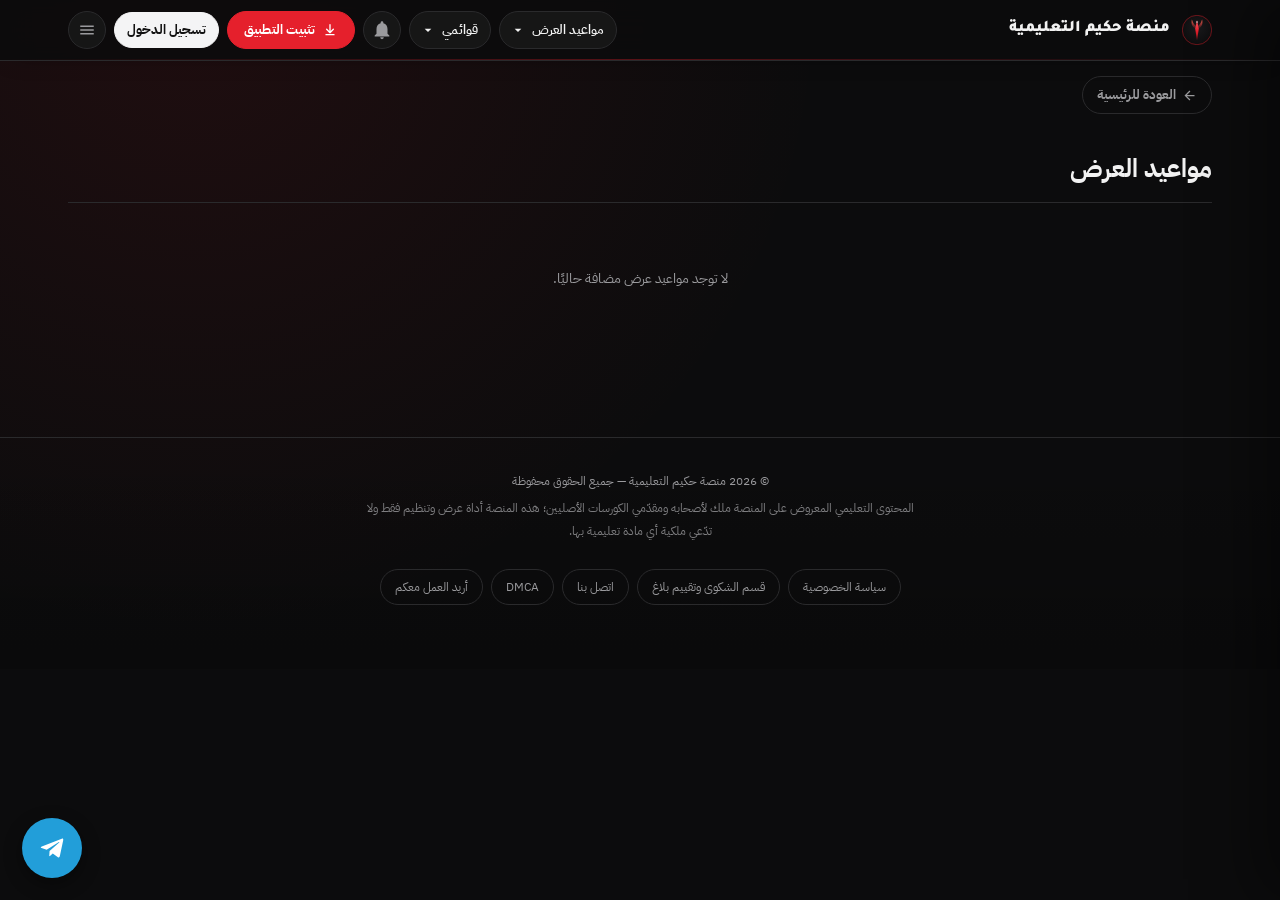
<file: schedule.html>
<!DOCTYPE html>
<html lang="ar" dir="rtl">
<head>
<meta charset="UTF-8">
<script src="urls.js"></script>
<script>window.__hakimBIP=null;window.addEventListener('beforeinstallprompt',function(e){e.preventDefault();window.__hakimBIP=e;window.dispatchEvent(new Event('hakim-bip'));});</script>
<meta name="viewport" content="width=device-width, initial-scale=1.0">
<title>مواعيد العرض — منصة حكيم التعليمية</title>
<link rel="icon" type="image/svg+xml" href="logo.svg">
<link rel="icon" type="image/png" sizes="32x32" href="icon-32.png">
<link rel="apple-touch-icon" href="icon-180.png">
<link rel="manifest" href="manifest.json">
<meta name="theme-color" content="#e5202c">
<meta name="robots" content="noindex, follow">
<style>
/* ============================================================
   منصة حكيم التعليمية — نظام التصميم (نسخة موسّعة)
   ============================================================ */

@import url('https://fonts.googleapis.com/css2?family=Tajawal:wght@700;800;900&family=IBM+Plex+Sans+Arabic:wght@400;500;600&display=swap');

:root {
  --bg: #0c0c0d;
  --surface: #161616;
  --surface-2: #1c1c1e;
  --line: #2a2a2c;
  --text: #f2f2f2;
  --text-muted: #9a9a9d;

  --red: #e5202c;
  --red-dim: #a3141c;
  --red-glow: rgba(229,32,44,0.35);

  --green: #2fb85f;
  --amber: #e8a33d;

  --font-display: 'Tajawal', sans-serif;
  --font-body: 'IBM Plex Sans Arabic', sans-serif;

  --radius-card: 10px;
  --radius-sm: 8px;

  --shadow-lift: 0 16px 32px rgba(0,0,0,0.55);
}

* { box-sizing: border-box; }
html { color-scheme: dark; }

body {
  margin: 0;
  background: var(--bg);
  background-image: radial-gradient(circle at 15% 0%, rgba(229,32,44,0.09), transparent 45%);
  color: var(--text);
  font-family: var(--font-body);
  line-height: 1.6;
  -webkit-font-smoothing: antialiased;
  transition: background 0.2s ease, color 0.2s ease;
}

a { color: inherit; text-decoration: none; }
::selection { background: var(--red); color: #fff; }
:focus-visible { outline: 2px solid var(--red); outline-offset: 3px; border-radius: 4px; }

.wrap { max-width: 1200px; margin: 0 auto; padding: 0 22px; }

/* ---------- الرأس ---------- */
.site-header {
  position: sticky;
  top: 0;
  z-index: 20;
  background: rgba(12,12,13,0.9);
  backdrop-filter: blur(10px);
  border-bottom: 2px solid var(--red-dim);
}

.site-header-inner { display: flex; align-items: center; gap: 14px; padding: 14px 22px; }
.brand { display: flex; align-items: center; gap: 12px; flex: 1; min-width: 0; }

.brand-mark { width: 44px; height: 44px; flex-shrink: 0; filter: drop-shadow(0 0 6px rgba(229,32,44,0.55)); animation: logo-pulse 3.2s ease-in-out infinite; }
@keyframes logo-pulse {
  0%, 100% { filter: drop-shadow(0 0 5px rgba(229,32,44,0.45)); }
  50% { filter: drop-shadow(0 0 14px rgba(229,32,44,0.85)); }
}

.brand-text h1, .brand-text .site-brand-name { font-family: var(--font-display); font-weight: 900; font-size: 1.4rem; margin: 0; letter-spacing: 0.3px; }
.brand-text h1 span, .brand-text .site-brand-name span { color: var(--red); }
.brand-text p { margin: 0; font-size: 0.74rem; color: var(--text-muted); }

.header-actions { display: flex; align-items: center; gap: 8px; }
.mylists-wrap { position: relative; display: flex; align-items: center; }
.nav-pill { display: inline-flex; align-items: center; gap: 6px; height: 38px; padding: 0 12px 0 10px; border-radius: 999px; border: 1px solid var(--line); background: var(--surface); color: var(--text); font: inherit; font-size: 0.82rem; font-weight: 600; cursor: pointer; white-space: nowrap; max-width: 210px; transition: background .18s ease, border-color .18s ease, color .18s ease; }
.nav-pill-label { overflow: hidden; text-overflow: ellipsis; }
.nav-pill svg { width: 16px; height: 16px; fill: currentColor; flex-shrink: 0; transition: transform .22s ease; }
.nav-pill:hover { border-color: var(--red-dim); background: var(--surface-2); }
.nav-pill:focus-visible, .mylists-row:focus-visible { outline: 2px solid var(--red); outline-offset: 2px; }
.nav-pill.active-mylists { background: rgba(229,32,44,0.12); border-color: var(--red); color: var(--red); }
.nav-pill.active-mylists svg { transform: rotate(180deg); }
.install-btn { display: inline-flex; align-items: center; gap: 7px; height: 38px; padding: 0 14px; border-radius: 999px; border: 1px solid var(--red); background: var(--red); color: #fff; font: inherit; font-size: 0.82rem; font-weight: 700; cursor: pointer; white-space: nowrap; flex-shrink: 0; transition: filter .15s ease, transform .15s ease; }
.install-btn:hover { filter: brightness(1.12); }
.install-btn:active { transform: scale(0.97); }
.install-btn svg { width: 16px; height: 16px; fill: currentColor; }
@media (max-width: 640px) { .install-btn { width: 34px; height: 34px; padding: 0; justify-content: center; } .install-label { display: none; } }
.mylists-dropdown {
  position: absolute; top: calc(100% + 10px); right: 0; z-index: 60;
  width: max-content; min-width: 230px; max-width: min(340px, calc(100vw - 20px));
  background: var(--surface); border: 1px solid var(--line); border-radius: 14px; padding: 8px;
  box-shadow: 0 18px 40px rgba(0,0,0,0.5);
  opacity: 0; visibility: hidden; transform: translateY(-8px) scale(0.98); transform-origin: top right; pointer-events: none;
  transition: opacity .18s ease, transform .18s ease, visibility 0s linear .18s;
}
.mylists-dropdown.show { opacity: 1; visibility: visible; transform: translateY(0) scale(1); pointer-events: auto; transition: opacity .18s ease, transform .18s ease, visibility 0s; }
.mylists-rows { display: flex; flex-direction: column; gap: 2px; }
.mylists-row { display: flex; align-items: center; justify-content: space-between; gap: 14px; padding: 11px 14px; border-radius: 10px; color: var(--text); font-size: 0.9rem; font-weight: 600; text-decoration: none; transition: background .14s ease, color .14s ease; }
.mylists-row:hover { background: rgba(229,32,44,0.12); }
.mylists-row.is-all { color: var(--red); background: rgba(229,32,44,0.07); font-weight: 700; }
.mylists-row.current { background: rgba(229,32,44,0.16); color: var(--red); }
.mylists-row .count { font-size: 0.74rem; color: var(--text-muted); background: var(--surface-2); border-radius: 999px; padding: 1px 8px; font-weight: 600; }
@media (max-width: 640px) {
  .mylists-wrap { position: static; }
  .nav-pill { width: 34px; height: 34px; padding: 0; justify-content: center; border-radius: 50%; }
  .nav-pill-label { display: none; }
  .mylists-dropdown { top: calc(100% + 6px); left: 12px; right: 12px; width: auto; min-width: 0; max-width: none; transform-origin: top center; }
}
.mylists-rows { display: flex; flex-direction: column; gap: 2px; }
.mylists-row { display: flex; align-items: center; justify-content: space-between; gap: 8px; padding: 9px 10px; border-radius: 8px; color: var(--text); text-decoration: none; font-size: 0.84rem; }
.mylists-row:hover { background: var(--surface-2); }
.mylists-row .count { color: var(--text-muted); font-size: 0.74rem; flex-shrink: 0; }
.mylists-row .name { overflow: hidden; text-overflow: ellipsis; white-space: nowrap; }
.mylists-divider { height: 1px; background: var(--line); margin: 6px 2px; }
.mylists-empty-hint { padding: 8px 10px; color: var(--text-muted); font-size: 0.78rem; }
.mylists-new-form { display: flex; gap: 6px; padding: 4px 2px 2px; }
.mylists-new-form input { flex: 1; min-width: 0; background: var(--surface-2); border: 1px solid var(--line); border-radius: 8px; padding: 7px 9px; color: var(--text); font-size: 0.78rem; }
.mylists-new-form button { background: var(--red); color: #fff; border: none; border-radius: 8px; padding: 7px 11px; font-size: 0.76rem; cursor: pointer; white-space: nowrap; }
.icon-btn.active-mylists { color: var(--red); border-color: var(--red); }
.icon-btn.active-mylists svg { transform: rotate(180deg); }
.icon-btn svg { transition: transform .18s ease; }
.mylists-card-remove { background: none; border: 1px solid var(--line); color: var(--text-muted); border-radius: 8px; padding: 6px 10px; font-size: 0.75rem; cursor: pointer; }
.mylists-card-remove:hover { color: #ff5c5c; border-color: #ff5c5c; }
.mylists-subtabs { display: flex; flex-wrap: wrap; gap: 8px; margin-bottom: 18px; }
.mylists-subtab-btn { background: var(--surface); border: 1px solid var(--line); color: var(--text-muted); border-radius: 20px; padding: 9px 16px; font-size: 0.82rem; cursor: pointer; display: flex; align-items: center; gap: 6px; }
.mylists-subtab-btn .n { color: var(--text-muted); font-size: 0.72rem; }
.mylists-subtab-btn.active { background: var(--red); border-color: var(--red); color: #fff; }
.mylists-subtab-btn.active .n { color: rgba(255,255,255,0.8); }
.mylists-course-card { position: relative; }
.mylists-course-card .mylists-card-remove { position: absolute; top: 8px; left: 8px; z-index: 2; background: rgba(12,12,13,0.85); }
.icon-btn {
  width: 38px; height: 38px; border-radius: 50%; border: 1px solid var(--line);
  background: var(--surface); display: flex; align-items: center; justify-content: center;
  cursor: pointer; color: var(--text-muted); transition: all 0.15s ease; flex-shrink: 0;
}
.icon-btn:hover { color: var(--red); border-color: var(--red-dim); }
.icon-btn svg { width: 18px; height: 18px; fill: currentColor; }
.icon-btn .sun { display: none; }

/* ---------- شريط البحث والتصنيف ---------- */
.tab-btn {
  background: var(--surface); border: 1px solid var(--line); color: var(--text-muted);
  font-family: var(--font-body); font-weight: 500; font-size: 0.82rem; padding: 8px 18px;
  border-radius: var(--radius-sm); cursor: pointer; transition: all 0.15s ease;
}
.tab-btn:hover { color: var(--text); border-color: var(--red-dim); }
.tab-btn.active { background: var(--red); border-color: var(--red); color: #fff; font-weight: 700; }

/* ---------- شبكة الكروت ---------- */
.grid { display: grid; grid-template-columns: repeat(auto-fill, minmax(190px, 1fr)); gap: 20px; padding: 22px 0 60px; }
.course-card { position: relative; display: block; cursor: pointer; opacity: 0; transform: translateY(10px); animation: card-in 0.45s ease forwards; }
@keyframes card-in { to { opacity: 1; transform: translateY(0); } }

.card-media { position: relative; width: 100%; aspect-ratio: 2/3; border-radius: var(--radius-card); overflow: hidden; background: var(--surface); border: 1px solid var(--line); transition: border-color 0.2s ease, box-shadow 0.2s ease; }
.card-media img { width: 100%; height: 100%; object-fit: cover; display: block; transition: transform 0.35s ease; }
.card-badge { position: absolute; top: 10px; right: 10px; background: var(--red); color: #fff; font-size: 0.68rem; font-weight: 700; padding: 4px 11px; border-radius: 5px; box-shadow: 0 4px 10px rgba(0,0,0,0.4); }
.card-play { position: absolute; inset: 0; display: flex; align-items: center; justify-content: center; background: rgba(0,0,0,0.35); opacity: 0; transition: opacity 0.2s ease; }
.card-play svg { width: 46px; height: 46px; fill: #fff; filter: drop-shadow(0 4px 10px rgba(0,0,0,0.6)); transform: scale(0.85); transition: transform 0.2s ease; }
.card-body { padding: 10px 2px 0; }
.card-body h3 { margin: 0 0 3px; font-family: var(--font-display); font-weight: 700; font-size: 0.92rem; text-align: center; color: var(--text); }
.card-body p { margin: 0; font-size: 0.76rem; color: var(--text-muted); text-align: center; display: -webkit-box; -webkit-line-clamp: 2; -webkit-box-orient: vertical; overflow: hidden; }
.course-card:hover .card-media, .course-card:focus-visible .card-media { border-color: var(--red); box-shadow: var(--shadow-lift), 0 0 0 1px var(--red-glow); }
.course-card:hover .card-media img { transform: scale(1.06); }
.course-card:hover .card-play { opacity: 1; }
.course-card:hover .card-play svg { transform: scale(1); }

/* ---------- حالة عدم وجود كورسات ---------- */

/* ---------- التذييل ---------- */
.site-footer { border-top: 1px solid var(--line); padding: 26px 0 34px; text-align: center; }
.site-footer p { margin: 0 0 6px; font-size: 0.78rem; color: var(--text-muted); }
.site-footer .rights-note { max-width: 560px; margin: 0 auto; font-size: 0.72rem; color: var(--text-muted); opacity: 0.7; }
.site-footer .admin-link { display: inline-block; margin-top: 10px; font-size: 0.7rem; color: var(--text-muted); opacity: 0.5; }
.site-footer .admin-link:hover { opacity: 1; color: var(--red); }

/* ============================================================
   صفحة الكورس (course.html)
   ============================================================ */
.back-link {
  display: inline-flex; align-items: center; gap: 6px; color: var(--text-muted); font-size: 0.82rem; font-weight: 700;
  margin: 22px 0 0; padding: 7px 14px; border: 1px solid var(--line); border-radius: 999px; transition: color .15s ease, border-color .15s ease;
}
.back-link:hover { color: var(--red); border-color: var(--red-dim); }
.back-link svg { width: 15px; height: 15px; fill: currentColor; }

/* قسم المعلومات */

/* أزرار الحلقة السابقة / التالية */

/* تبويبات تجميع الحلقات */

/* ============================================================
   إصلاحات الهاتف — الموقع كان شبه من غير أي تجاوب حقيقي غير
   نقطتين صغيرين، فده تمرير عام لأهم المشاكل: تكدّس الهيدر،
   قوائم منسدلة بتخرج بره الشاشة، حشو زيادة على الجنبين، وسكرول أفقي.
   ============================================================ */
html, body { overflow-x: hidden; max-width: 100%; }
@media (max-width: 720px) {
  .wrap { padding: 0 14px; }
  .site-header-inner { padding: 10px 14px; gap: 6px; flex-wrap: nowrap; }
  .brand { gap: 8px; }
  .brand-mark { width: 34px; height: 34px; }
  .brand-text p { display: none; }
  .brand-text h1, .brand-text .site-brand-name { font-size: 1rem; }
  .header-actions { gap: 3px; }
  .icon-btn { width: 34px; height: 34px; }
  .icon-btn svg { width: 16px; height: 16px; }
  .admin-card { padding: 16px; }
}
@media (max-width: 480px) {
  .brand-text h1, .brand-text .site-brand-name { font-size: 0.9rem; }
}

@media (prefers-reduced-motion: reduce) {
  .course-card, .card-media img, .brand-mark { transition: none !important; animation: none !important; }
  .course-card { opacity: 1; transform: none; }
}

/* ============================================================
   مشغّل الفيديو المخصص (player.js)
   ============================================================ */
@keyframes hp-spin { to { transform: rotate(360deg); } }
@keyframes hp-pulse { 0% { transform: scale(1); } 40% { transform: scale(0.85); } 100% { transform: scale(1); } }

/* ============================================================
   صفحة الأدمن (admin.html)
   ============================================================ */
.admin-card { background: var(--surface); border: 1px solid var(--line); border-radius: var(--radius-card); padding: 28px; margin-bottom: 20px; }
.admin-card h2 { font-family: var(--font-display); font-size: 1.15rem; margin: 0 0 6px; }
.admin-card .hint { font-size: 0.8rem; color: var(--text-muted); margin: 0 0 18px; line-height: 1.8; }

.field { margin-bottom: 16px; }
.field label { display: block; font-size: 0.82rem; color: var(--text-muted); margin-bottom: 6px; font-weight: 600; }
.field input[type="text"], .field input[type="password"], .field input[type="url"], .field textarea, .field select {
  width: 100%; background: var(--surface-2); border: 1px solid var(--line); color: var(--text);
  font-family: var(--font-body); font-size: 0.9rem; padding: 11px 13px; border-radius: var(--radius-sm);
  transition: border-color 0.15s ease;
}
.field input:focus, .field textarea:focus, .field select:focus { border-color: var(--red); outline: none; }
.field textarea { min-height: 80px; resize: vertical; }
.field-row { display: grid; grid-template-columns: 1fr 1fr; gap: 14px; }
@media (max-width: 560px) { .field-row { grid-template-columns: 1fr; } }

.btn-primary, .btn-secondary, .btn-danger {
  display: inline-flex; align-items: center; justify-content: center; gap: 6px;
  padding: 11px 22px; border-radius: var(--radius-sm); font-family: var(--font-body);
  font-weight: 700; font-size: 0.86rem; cursor: pointer; border: none; transition: all 0.15s ease;
}
.btn-primary { background: var(--red); color: #fff; }
.btn-primary:hover { background: #ff2e3b; }
.btn-primary:disabled { opacity: 0.5; cursor: not-allowed; }
.btn-secondary { background: var(--surface-2); color: var(--text); border: 1px solid var(--line); }
.btn-secondary:hover { border-color: var(--red-dim); }
.btn-danger { background: transparent; color: #ff5c5c; border: 1px solid rgba(255,92,92,0.4); }
.btn-danger:hover { background: rgba(255,92,92,0.1); }

.toast { position: fixed; bottom: 24px; left: 50%; transform: translateX(-50%) translateY(20px); background: var(--surface-2); border: 1px solid var(--line); color: var(--text); padding: 13px 22px; border-radius: var(--radius-sm); font-size: 0.85rem; box-shadow: var(--shadow-lift); z-index: 100; opacity: 0; pointer-events: none; transition: all 0.25s ease; }
.toast.show { opacity: 1; transform: translateX(-50%) translateY(0); }
.toast.success { border-color: var(--green); }
.toast.error { border-color: #ff5c5c; }

/* ============================================================
   إضافات: القائمة الجانبية، الأقسام، الإشعارات/الاستطلاعات/المواعيد
   ============================================================ */

/* قائمة الهامبرغر */
.hamburger-btn { display: flex; }
.menu-overlay { position: fixed; inset: 0; background: rgba(0,0,0,0.55); z-index: 40; opacity: 0; pointer-events: none; transition: opacity 0.2s ease; }
.menu-overlay.show { opacity: 1; pointer-events: auto; }
.side-menu {
  position: fixed; top: 0; bottom: 0; right: 0; width: 300px; max-width: 86vw;
  background: var(--surface); border-left: 1px solid var(--line); z-index: 41;
  transform: translateX(100%); transition: transform 0.25s ease; overflow-y: auto;
  padding: 18px;
}
.side-menu.show { transform: translateX(0); }
.side-menu h3 { font-family: var(--font-display); font-size: 0.78rem; color: var(--text-muted); margin: 18px 0 8px; padding: 0 4px; }
.side-menu h3:first-child { margin-top: 0; }
.side-menu a.menu-link {
  display: flex; align-items: center; gap: 10px; padding: 11px 12px; border-radius: var(--radius-sm);
  color: var(--text); font-size: 0.9rem; font-weight: 600; transition: background 0.15s ease;
}
.side-menu a.menu-link:hover { background: var(--surface-2); }
.side-menu a.menu-link svg { width: 18px; height: 18px; fill: var(--text-muted); flex-shrink: 0; }
.side-menu .menu-close { position: absolute; top: 14px; left: 14px; }

/* صفحة الأقسام (section.html) والمركز (hub.html) */

.pg-title { margin: 22px 0 14px; font-size: 1.55rem; font-weight: 800; color: var(--text); padding-bottom: 12px; border-bottom: 1px solid var(--line); }
.hub-tab { padding: 11px 16px; font-size: 0.85rem; font-weight: 700; color: var(--text-muted); cursor: pointer; border-bottom: 2px solid transparent; white-space: nowrap; }
.hub-tab.active { color: var(--red); border-color: var(--red); }
@media (max-width: 640px) { .hub-tab { padding: 9px 10px; font-size: 0.78rem; } }
.hub-panel { display: none; padding-bottom: 60px; }
.hub-panel.active { display: block; }

.notif-card, .schedule-card {
  background: var(--surface-2); border: 1px solid var(--line); border-radius: var(--radius-card);
  padding: 16px 18px; margin-bottom: 12px;
}
.notif-card h4, .schedule-card h4 { margin: 0 0 6px; font-size: 0.95rem; font-family: var(--font-display); }
.notif-card p, .schedule-card p { margin: 0; font-size: 0.85rem; color: var(--text-muted); line-height: 1.8; }
.notif-card .date, .schedule-card .date { font-size: 0.72rem; color: var(--red); margin-top: 8px; direction: ltr; text-align: right; }

.poll-card { background: var(--surface-2); border: 1px solid var(--line); border-radius: var(--radius-card); padding: 18px; margin-bottom: 16px; }
.poll-card h4 { margin: 0 0 14px; font-size: 0.98rem; font-family: var(--font-display); }
.poll-option { margin-bottom: 10px; }
.poll-option-label { display: flex; justify-content: space-between; font-size: 0.84rem; margin-bottom: 5px; }
.poll-option-label b { font-weight: 700; }
.poll-bar-track { height: 10px; background: var(--bg); border-radius: 999px; overflow: hidden; }
.poll-bar-fill { height: 100%; background: var(--red); border-radius: 999px; transition: width 0.4s ease; }
.poll-total { font-size: 0.72rem; color: var(--text-muted); margin-top: 10px; }
/* استطلاع حي بشكل واتساب */
.poll-live .pl-hint { font-size: .78rem; color: var(--text-muted); margin: -6px 0 12px; }
.pl-opt { position: relative; display: flex; align-items: center; gap: 10px; width: 100%; text-align: right; background: var(--bg); border: 1px solid var(--line); border-radius: 12px; padding: 12px 14px; margin-bottom: 8px; color: var(--text); font-family: inherit; font-size: .92rem; cursor: pointer; overflow: hidden; }
.pl-opt:disabled { cursor: default; opacity: .8; }
.pl-fill { position: absolute; inset: 0 auto 0 0; right: auto; background: rgba(229,37,42,.18); border-radius: 12px; transition: width .5s ease; pointer-events: none; }
.pl-opt.on { border-color: var(--red); } .pl-opt.on .pl-fill { background: rgba(229,37,42,.32); }
.pl-mark { position: relative; flex: 0 0 22px; height: 22px; border: 2px solid var(--text-muted); display: grid; place-items: center; font-size: .78rem; font-weight: 800; color: #fff; }
.pl-mark.radio { border-radius: 50%; } .pl-mark.check { border-radius: 6px; }
.pl-opt.on .pl-mark { background: var(--red); border-color: var(--red); }
.pl-label { position: relative; flex: 1; } .pl-num { position: relative; text-align: left; line-height: 1.2; } .pl-num small { display: block; color: var(--text-muted); font-size: .7rem; }
.pl-total { font-size: .74rem; color: var(--text-muted); margin: 6px 0 0; }


.empty-hub { text-align: center; padding: 50px 20px; color: var(--text-muted); font-size: 0.86rem; }

/* شارات المشاهدات والإعجاب (عرض فقط) */

/* ترقيم صفحات الحلقات (أرقام بسيطة) */


/* إحصائيات الأدمن */

/* أزرار الإعجاب/عدم الإعجاب التفاعلية وزر الإبلاغ */

/* نموذج الاستطلاع التفاعلي */
.poll-form-opts label:hover { color: var(--red); }
.poll-result-msg strong { color: var(--text); }

/* تقييم النجوم (الحلقة + الكورس ككل) */

/* زر تليجرام عائم */
.floating-telegram {
  position: fixed; bottom: 22px; left: 22px; width: 52px; height: 52px; border-radius: 50%;
  background: #229ed9; display: flex; align-items: center; justify-content: center;
  box-shadow: 0 6px 18px rgba(0,0,0,0.4); z-index: 50; transition: transform 0.15s ease;
}
.floating-telegram:hover { transform: scale(1.08); }
.floating-telegram svg { width: 26px; height: 26px; fill: #fff; }

/* شريط إشعارات/استطلاعات بارز في الرئيسية */
.home-alert-banner {
  background: linear-gradient(90deg, rgba(229,32,44,0.16), rgba(229,32,44,0.04));
  border: 1px solid var(--red-dim); border-radius: var(--radius-sm);
  padding: 12px 16px; margin: 18px 0; display: flex; align-items: center; gap: 10px;
  font-size: 0.86rem; animation: banner-in 0.4s ease;
}
.home-alert-banner svg { width: 18px; height: 18px; fill: var(--red); flex-shrink: 0; }
.home-alert-banner a { color: var(--red); font-weight: 700; margin-right: auto; white-space: nowrap; }
@keyframes banner-in { from { opacity: 0; transform: translateY(-6px); } to { opacity: 1; transform: translateY(0); } }


/* ---------- رأس مضغوط (نفس الصفحة الرئيسية) ---------- */
.brand-mark { width: 30px; height: 30px; animation: none; filter: none; }
.brand-text h1, .brand-text .site-brand-name { font-size: 1.02rem; }
.brand-text p { display: none; }
@media (max-width: 900px) {
  .nav-pill { width: 36px; height: 36px; padding: 0; justify-content: center; border-radius: 50%; }
  .nav-pill-label, .install-label { display: none; }
  .install-btn { width: 36px; height: 36px; padding: 0; justify-content: center; }
}
@media (max-width: 720px) { .brand-text { display: block; min-width: 0; } .brand-text h1, .brand-text .site-brand-name { font-size: 0.82rem !important; max-width: 38vw; overflow: hidden; text-overflow: ellipsis; white-space: nowrap; } .brand-mark { width: 26px !important; height: 26px !important; } }
</style>
<script src="nav.js" defer></script>
<style id="hk-fixes">
/* ===== إصلاحات الموبايل + زر تيليجرام + روابط الفوتر (أكتوبر 2026) ===== */
@media (max-width: 720px) { .header-actions .mylists-wrap:nth-of-type(2) { display: none; } } /* قوائمي في الشريط السفلي؛ زر الأقسام ▼ فاضل ظاهر */
.floating-telegram { width: 60px !important; height: 60px !important; animation: tg-pulse 2.6s infinite; }
.floating-telegram svg { width: 30px !important; height: 30px !important; }
@keyframes tg-pulse { 0% { box-shadow: 0 6px 18px rgba(0,0,0,.4), 0 0 0 0 rgba(34,158,217,.6); } 70% { box-shadow: 0 6px 18px rgba(0,0,0,.4), 0 0 0 18px rgba(34,158,217,0); } 100% { box-shadow: 0 6px 18px rgba(0,0,0,.4), 0 0 0 0 rgba(34,158,217,0); } }
@media (prefers-reduced-motion: reduce) { .floating-telegram { animation: none; } }
.footer-links { display: flex; flex-wrap: wrap; gap: 6px 18px; justify-content: center; margin-top: 8px; }
</style>
<link rel="stylesheet" href="ui.css">
</head>
<body>

  <header class="site-header">
    <div class="wrap site-header-inner">
      <a href="index.html" class="brand">
        <svg class="brand-mark" viewBox="0 0 200 200">
          <defs>
            <radialGradient id="bggm" cx="50%" cy="42%" r="65%"><stop offset="0%" stop-color="#1a1a1c"/><stop offset="100%" stop-color="#0c0c0d"/></radialGradient>
            <linearGradient id="bladegm" x1="0%" y1="0%" x2="0%" y2="100%"><stop offset="0%" stop-color="#ff5a63"/><stop offset="55%" stop-color="#e5202c"/><stop offset="100%" stop-color="#8c0f18"/></linearGradient>
            <linearGradient id="flamegm" x1="0%" y1="100%" x2="0%" y2="0%"><stop offset="0%" stop-color="#ff2e3b" stop-opacity="0"/><stop offset="100%" stop-color="#ff6a52"/></linearGradient>
          </defs>
          <circle cx="100" cy="100" r="98" fill="url(#bggm)" stroke="#e5202c" stroke-width="3"/>
          <path d="M100 34 L112 92 L100 168 L88 92 Z" fill="url(#bladegm)"/>
          <path d="M100 96 C70 86 58 60 66 30 C74 56 84 70 100 78 Z" fill="url(#flamegm)"/>
          <path d="M100 96 C130 86 142 60 134 30 C126 56 116 70 100 78 Z" fill="url(#flamegm)"/>
          <circle cx="100" cy="46" r="5" fill="#fff" opacity="0.9"/>
        </svg>
        <div class="brand-text">
          <h1 class="js-site-name">منصة حكيم التعليمية</h1>
          <p class="js-tagline">تعلّم بالترتيب الذي تريده أنت</p>
        </div>
      </a>
      <div class="header-actions">
        <div class="mylists-wrap">
          <button class="nav-pill" id="sectionsBtn" title="الأقسام" aria-label="الأقسام" aria-haspopup="true" aria-expanded="false"><span class="nav-pill-label" id="sectionsBtnLabel">الصفحة الرئيسية</span><svg viewBox="0 0 24 24"><path d="M7 10l5 5 5-5z"/></svg></button>
          <div class="mylists-dropdown" id="sectionsDropdown"></div>
        </div>
        <div class="mylists-wrap">
          <button class="nav-pill" id="myListsBtn" title="قوائمي" aria-label="قوائمي" aria-haspopup="true" aria-expanded="false"><span class="nav-pill-label">قوائمي</span><svg viewBox="0 0 24 24"><path d="M7 10l5 5 5-5z"/></svg></button>
          <div class="mylists-dropdown" id="myListsDropdown"></div>
        </div>
        <button class="install-btn" id="installAppBtn" type="button" title="تثبيت التطبيق" aria-label="تثبيت التطبيق"><svg viewBox="0 0 24 24"><path d="M12 3a1 1 0 011 1v9.59l3.3-3.3a1 1 0 111.4 1.42l-5 5a1 1 0 01-1.4 0l-5-5a1 1 0 111.4-1.42l3.3 3.3V4a1 1 0 011-1zM5 19a1 1 0 011-1h12a1 1 0 110 2H6a1 1 0 01-1-1z"/></svg><span class="install-label">تثبيت التطبيق</span></button>
        <button class="icon-btn hamburger-btn" id="menuBtn" title="القائمة" aria-label="القائمة">
          <svg viewBox="0 0 24 24"><path d="M3 6h18v2H3zm0 5h18v2H3zm0 5h18v2H3z"/></svg>
        </button>
      </div>
    </div>
  </header>
  <div class="menu-overlay" id="menuOverlay"></div>
  <nav class="side-menu" id="sideMenu">
    <button class="icon-btn menu-close" id="menuCloseBtn" aria-label="إغلاق"><svg viewBox="0 0 24 24"><path d="M6.4 4.98L4.98 6.4 10.59 12l-5.61 5.6 1.42 1.42L12 13.41l5.6 5.61 1.42-1.42L13.41 12l5.61-5.6-1.42-1.42L12 10.59z"/></svg></button>
    <div id="sideMenuItems"></div>
  </nav>

  <main class="wrap">
    <a href="index.html" class="back-link">
      <svg viewBox="0 0 24 24"><path d="M20 11H7.83l5.59-5.59L12 4l-8 8 8 8 1.41-1.41L7.83 13H20z"/></svg>
      العودة للرئيسية
    </a>

    <h1 class="pg-title">مواعيد العرض</h1>
    <span class="hub-tab active" data-tab="schedule" hidden>مواعيد العرض</span>

    <div class="hub-panel active" data-tab="schedule"><div id="scheduleList"></div></div>
    

    

  </main>

  <footer class="site-footer">
    <div class="wrap">
      <p class="js-footer-rights">© 2026 منصة حكيم التعليمية — جميع الحقوق محفوظة</p>
      <p class="rights-note js-footer-note">
        المحتوى التعليمي المعروض على المنصة ملك لأصحابه ومقدّمي الكورسات الأصليين؛
        هذه المنصة أداة عرض وتنظيم فقط ولا تدّعي ملكية أي مادة تعليمية بها.
      </p>
      <nav class="footer-links">
        <a href="privacy.html" class="admin-link">سياسة الخصوصية</a>
        <a href="contact.html?tab=complaint" class="admin-link">قسم الشكوى وتقييم بلاغ</a>
        <a href="contact.html?tab=contact" class="admin-link">اتصل بنا</a>
        <a href="contact.html?tab=dmca" class="admin-link">DMCA</a>
        <a href="contact.html?tab=join" class="admin-link">أريد العمل معكم</a>
      </nav>
      
    </div>
  </footer>

<script>
/* لا تعدّل هذا الملف — هذه دالة داخلية يستخدمها كل ملف كورس تلقائيًا */
function registerCourse(id, data) {
  window.__HAKIM_COURSES = window.__HAKIM_COURSES || {};
  window.__HAKIM_COURSES[id] = data;
}

</script>
<script>
/* ============================================================
   common.js — دوال مشتركة بين كل صفحات الموقع
   ============================================================ */

function hakimEscapeHtml(str) {
  const d = document.createElement('div');
  d.textContent = str == null ? '' : String(str);
  return d.innerHTML;
}

const __hakimLoadedScripts = {};
/* ملفات البيانات (إعدادات الموقع/القوائم/الكورسات) بنطلبها بنسخة كل 30 ثانية، عشان تعديلات الأدمن (وضع الصيانة مثلًا)
   تظهر بسرعة بدل ما تستنى كاش المتصفح والـCDN (حوالي 10 دقايق على GitHub Pages) */
function hakimVersioned(src) {
  if (/^vendor\//.test(src) || /^media-utils\.js/.test(src) || /[?&]v=/.test(src)) return src;
  return src + (src.indexOf('?') > -1 ? '&' : '?') + 'v=' + Math.floor(Date.now() / 30000);
}
function hakimLoadScript(src) {
  if (__hakimLoadedScripts[src]) return __hakimLoadedScripts[src];
  __hakimLoadedScripts[src] = new Promise((resolve) => {
    const s = document.createElement('script');
    s.src = hakimVersioned(src);
    s.onload = () => resolve(true);
    s.onerror = () => resolve(false);
    document.head.appendChild(s);
  });
  return __hakimLoadedScripts[src];
}

/* تحميل بيانات كارت الكورس: من courses-index.js (ملف واحد سريع) مع رجوع لملف الكورس القديم .js لو لسه موجود */
async function hakimLoadCourseCard(id) {
  window.__HAKIM_COURSES = window.__HAKIM_COURSES || {};
  if (window.__HAKIM_COURSES[id]) return true;
  await hakimLoadScript('courses-index.js');
  const c = window.COURSES_INDEX && window.COURSES_INDEX[id];
  if (c) {
    const d = Object.assign({}, c);
    d.videos = new Array(c.videosCount || 0).fill({});
    window.__HAKIM_COURSES[id] = d;
    return true;
  }
  return hakimLoadScript(`${id}.js`);
}

/* ---------------- زر تثبيت التطبيق (PWA) ---------------- */
let __hakimInstallPrompt = null;
function hakimIsStandalone() { return window.matchMedia('(display-mode: standalone)').matches || window.navigator.standalone === true; }
function hakimIsIOS() { return /iphone|ipad|ipod/i.test(navigator.userAgent) || (navigator.platform === 'MacIntel' && navigator.maxTouchPoints > 1); }
function hakimSyncInstallButton() { document.querySelectorAll('#installAppBtn').forEach(b => { b.style.display = hakimIsStandalone() ? 'none' : ''; }); }
window.addEventListener('appinstalled', () => {
  window.__hakimBIP = null;
  document.querySelectorAll('#installAppBtn').forEach(b => { b.style.display = 'none'; });
  if (typeof hakimToast === 'function') hakimToast('تم تثبيت التطبيق بنجاح ✅', 'success');
});
function hakimShowInstallHelp() {
  const ios = hakimIsIOS();
  const inApp = /FBAN|FBAV|Instagram|Line\/|Snapchat|TikTok|MicroMessenger/i.test(navigator.userAgent);
  const body = ios
    ? '<p style="margin:0 0 8px;font-size:.88rem;color:var(--text-muted)">آبل ما بتسمحش بالتثبيت بضغطة واحدة في آيفون/آيباد — لازم 3 خطوات سريعة من سفاري:</p><ol style="margin:0 0 14px;padding-inline-start:20px;line-height:1.9;font-size:.9rem;color:var(--text-muted)"><li>اضغط زر المشاركة ⬆️</li><li>اختر "إضافة إلى الشاشة الرئيسية"</li><li>اضغط "إضافة"</li></ol>'
    : '<p style="margin:0 0 14px;line-height:1.8;font-size:.9rem;color:var(--text-muted)">' + (inApp ? 'المتصفح المدمج داخل التطبيق ده مش بيدعم التثبيت — افتح الرابط في Chrome أو Edge وجرّب تاني.' : 'المتصفح ده مش بيدعم التثبيت المباشر. افتح الموقع في Chrome أو Edge وهتلاقي التثبيت بضغطة واحدة.') + '</p>';
  const old = document.getElementById('installHelpOverlay'); if (old) old.remove();
  const ov = document.createElement('div'); ov.id = 'installHelpOverlay';
  ov.style.cssText = 'position:fixed;inset:0;z-index:200;background:rgba(0,0,0,.6);display:flex;align-items:center;justify-content:center;padding:16px';
  ov.innerHTML = '<div role="dialog" aria-modal="true" style="background:var(--surface);border:1px solid var(--line);border-radius:16px;padding:20px;max-width:360px;width:100%;color:var(--text);box-shadow:0 20px 50px rgba(0,0,0,.5)"><h3 style="margin:0 0 10px;font-size:1.05rem">تثبيت التطبيق على الشاشة الرئيسية</h3>' + body + '<button type="button" style="width:100%;background:var(--red);color:#fff;border:0;border-radius:10px;padding:10px;font:inherit;font-weight:700;cursor:pointer">تمام</button></div>';
  ov.addEventListener('click', (e) => { if (e.target === ov || e.target.tagName === 'BUTTON') ov.remove(); });
  document.body.appendChild(ov);
}
/* ينتظر حدث beforeinstallprompt لحظة قصيرة (مصدره سكربت صغير في أول الصفحة) */
function hakimWaitForInstallPrompt(ms) {
  return new Promise(resolve => {
    if (window.__hakimBIP) return resolve(window.__hakimBIP);
    const t = setTimeout(() => { window.removeEventListener('hakim-bip', on); resolve(null); }, ms);
    function on() { clearTimeout(t); resolve(window.__hakimBIP); }
    window.addEventListener('hakim-bip', on, { once: true });
  });
}
async function hakimInstallApp(btn) {
  if (hakimIsStandalone()) { if (typeof hakimToast === 'function') hakimToast('التطبيق مثبّت عندك بالفعل ✅', 'success'); return; }
  const ev = window.__hakimBIP || (hakimIsIOS() ? null : await hakimWaitForInstallPrompt(1800));
  if (!ev) { hakimShowInstallHelp(); return; }
  window.__hakimBIP = null;
  try {
    ev.prompt();
    const r = await ev.userChoice;
    if (r && r.outcome === 'accepted') btn.style.display = 'none';
  } catch (e) { hakimShowInstallHelp(); }
}
function hakimInitInstallButton() {
  const btn = document.getElementById('installAppBtn');
  if (!btn) return;
  hakimSyncInstallButton();
  btn.addEventListener('click', () => hakimInstallApp(btn));
  if ('serviceWorker' in navigator) navigator.serviceWorker.register('sw.js').catch(() => {});
}

const HAKIM_PLACEHOLDER_IMG =
  'data:image/svg+xml;utf8,' + encodeURIComponent(`<svg xmlns="http://www.w3.org/2000/svg" width="300" height="450" viewBox="0 0 300 450"><defs><linearGradient id="g" x1="0" y1="0" x2="1" y2="1"><stop offset="0" stop-color="#2a0f13"/><stop offset="1" stop-color="#0f1016"/></linearGradient></defs><rect width="300" height="450" fill="url(#g)"/><circle cx="150" cy="215" r="46" fill="none" stroke="#e5202c" stroke-width="3" opacity=".85"/><path d="M138 192v46l38-23z" fill="#e5202c" opacity=".9"/></svg>`);

/* إعدادات الموقع (اسم/فوتر/حقوق) — يتم تحميلها وتطبيقها على أي عنصر بالكلاسات المذكورة */
async function hakimApplySiteSettings() {
  await hakimLoadScript('site-settings.js');
  const s = window.SITE_SETTINGS || {};
  if (s.siteName) { document.querySelectorAll('.js-site-name').forEach(el => { el.textContent = s.siteName; }); const baked = s.siteNameApplied || 'منصة حكيم التعليمية'; if (baked !== s.siteName) document.title = document.title.split(baked).join(s.siteName); }
  if (s.tagline) document.querySelectorAll('.js-tagline').forEach(el => { el.textContent = s.tagline; });
  if (s.footerRights) document.querySelectorAll('.js-footer-rights').forEach(el => { el.textContent = s.footerRights; });
  if (s.footerNote) document.querySelectorAll('.js-footer-note').forEach(el => { el.textContent = s.footerNote; });
  return s;
}

async function hakimRenderSideMenu() {
  const host = document.getElementById('sideMenuItems');
  if (!host) return;
  try { await hakimLoadScript('menu-config.js'); } catch (e) {}
  const P = {
    home: 'M10 20v-6h4v6h5v-8h3L12 3 2 12h3v8z', user: 'M12 12a4 4 0 100-8 4 4 0 000 8zm0 2c-3.3 0-8 1.7-8 5v1h16v-1c0-3.3-4.7-5-8-5z',
    folder: 'M10 4H4a2 2 0 00-2 2v12a2 2 0 002 2h16a2 2 0 002-2V8a2 2 0 00-2-2h-8l-2-2z', mail: 'M20 4H4a2 2 0 00-2 2v12a2 2 0 002 2h16a2 2 0 002-2V6a2 2 0 00-2-2zm0 4l-8 5-8-5V6l8 5 8-5z',
    bell: 'M12 22a2 2 0 002-2h-4a2 2 0 002 2zm6-6V11a6 6 0 10-12 0v5l-2 2v1h16v-1l-2-2z', chart: 'M5 9h3v10H5zm5-5h3v15h-3zm5 8h3v7h-3z',
    cal: 'M19 4h-1V2h-2v2H8V2H6v2H5a2 2 0 00-2 2v14a2 2 0 002 2h14a2 2 0 002-2V6a2 2 0 00-2-2zm0 16H5V9h14z', bulb: 'M9 21c0 .55.45 1 1 1h4c.55 0 1-.45 1-1v-1H9v1zm3-19C8.14 2 5 5.14 5 9c0 2.38 1.19 4.47 3 5.74V17c0 .55.45 1 1 1h6c.55 0 1-.45 1-1v-2.26c1.81-1.27 3-3.36 3-5.74 0-3.86-3.14-7-7-7z'
  };
  /* لو menu-config.js ما اتحمّلش (نت ضعيف / فتح من ملف محلي) القائمة ما تفضلش فاضية */
  const cfg = (window.MENU_CONFIG && window.MENU_CONFIG.length) ? window.MENU_CONFIG : [
    { label: 'الإشعارات', href: 'notifications.html', type: 'other', icon: P.bell }, { label: 'الاستطلاعات', href: 'polls.html', type: 'other', icon: P.chart },
    { label: 'مواعيد العرض', href: 'schedule.html', type: 'other', icon: P.cal }, { label: 'الاقتراحات والأفكار', href: 'suggestions.html', type: 'other', icon: P.bulb }
  ];
  const vis = cfg.filter(it => it.visible !== false);
  const link = (it, ico) => `<a class="menu-link${hakimIsHere(it.href || '#') ? ' current' : ''}" href="${hakimEscapeHtml(it.href || '#')}"><svg viewBox="0 0 24 24"><path d="${it.icon || ico}"/></svg>${hakimEscapeHtml(it.label || '')}</a>`;
  const sections = vis.filter(it => it.type === 'section'), others = vis.filter(it => it.type !== 'section');
  const accounts = !!((window.SITE_SETTINGS || {}).supabaseUrl);
  const contact = [{ label: 'اتصل بنا', href: 'contact.html?tab=contact' }, { label: 'الشكاوى والبلاغات', href: 'contact.html?tab=complaint' }, { label: 'DMCA', href: 'contact.html?tab=dmca' }, { label: 'أريد العمل معكم', href: 'contact.html?tab=join' }];
  host.innerHTML = link({ label: 'الرئيسية', href: 'index.html' }, P.home)
    + (accounts ? link({ label: 'ملفي الشخصي', href: 'profile.html' }, P.user) : '')
    + (others.length ? '<h3>المزيد</h3>' + others.map(it => link(it, P.folder)).join('') : '')
    + `<button type="button" class="menu-group-toggle" aria-expanded="${/contact\.html$/.test(location.pathname) ? 'true' : 'false'}"><span>تواصل معنا</span><svg viewBox="0 0 24 24" width="16" height="16" aria-hidden="true"><path d="M7 10l5 5 5-5z" fill="currentColor"/></svg></button><div class="menu-group-body" ${/contact\.html$/.test(location.pathname) ? '' : 'hidden'}>` + contact.map(it => link(it, P.mail)).join('') + '</div>';
}

function hakimIsHere(href) {
  try {
    const u = new URL(href, location.href), f = p => p.split('/').pop() || 'index.html';
    if (f(u.pathname) !== f(location.pathname)) return false;
    const cur = new URLSearchParams(location.search);
    for (const [k, v] of u.searchParams) if (cur.get(k) !== v) return false;
    return true;
  } catch (e) { return false; }
}
function hakimPlaceDropdown(btn, panel) {
  panel.style.left = ''; panel.style.right = '';
  if (window.matchMedia('(max-width: 640px)').matches) return;
  const wrap = btn.closest('.mylists-wrap'); if (!wrap) return;
  const vw = document.documentElement.clientWidth, w = panel.offsetWidth, wr = wrap.getBoundingClientRect();
  const left = Math.max(10, Math.min(wr.right - w, vw - w - 10));
  panel.style.right = 'auto'; panel.style.left = (left - wr.left) + 'px';
}
function hakimSetDropdownOpen(btn, panel, on) {
  panel._btn = btn;
  panel.classList.toggle('show', on); btn.classList.toggle('active-mylists', on); btn.setAttribute('aria-expanded', on ? 'true' : 'false');
  if (on) hakimPlaceDropdown(btn, panel);
}
window.addEventListener('resize', () => document.querySelectorAll('.mylists-dropdown.show').forEach(p => p._btn && hakimPlaceDropdown(p._btn, p)));

async function hakimRenderSectionsDropdown() {
  const host = document.getElementById('sectionsDropdown');
  if (!host) return;
  await hakimLoadScript('menu-config.js');
  const items = (window.MENU_CONFIG || []).filter(it => it.visible !== false && it.type === 'section');
  if (items.length === 0) {
    host.innerHTML = `<p class="mylists-empty-hint">لا توجد أقسام مضافة بعد.</p>`;
    return;
  }
  host.innerHTML = `<div class="mylists-rows"><a class="mylists-row is-all${hakimIsHere('index.html') ? ' current' : ''}" href="index.html"><span class="name">الصفحة الرئيسية</span></a>${items.map(it =>
    `<a class="mylists-row${hakimIsHere(it.href || '#') ? ' current' : ''}" href="${hakimEscapeHtml(it.href || '#')}"><span class="name">${hakimEscapeHtml(it.label || '')}</span></a>`
  ).join('')}</div>`;
}
function hakimInitSectionsMenu() {
  const btn = document.getElementById('sectionsBtn');
  const panel = document.getElementById('sectionsDropdown');
  if (!btn || !panel) return;
  function open() { const o = document.getElementById('myListsDropdown'), ob = document.getElementById('myListsBtn'); if (o && ob) hakimSetDropdownOpen(ob, o, false); hakimSetDropdownOpen(btn, panel, true); Promise.resolve(hakimRenderSectionsDropdown()).then(() => hakimPlaceDropdown(btn, panel)); }
  function close() { hakimSetDropdownOpen(btn, panel, false); }
  btn.addEventListener('click', (e) => {
    e.stopPropagation();
    if (panel.classList.contains('show')) close(); else open();
  });
  document.addEventListener('click', (e) => {
    if (panel.classList.contains('show') && !panel.contains(e.target) && !btn.contains(e.target)) close();
  });
  document.addEventListener('keydown', (e) => { if (e.key === 'Escape') close(); });
}

function hakimInitMenu() {
  const btn = document.getElementById('menuBtn');
  const overlay = document.getElementById('menuOverlay');
  const panel = document.getElementById('sideMenu');
  const closeBtn = document.getElementById('menuCloseBtn');
  if (!btn || !overlay || !panel) return;
  hakimRenderSideMenu();
  function open() { overlay.classList.add('show'); panel.classList.add('show'); }
  function close() { overlay.classList.remove('show'); panel.classList.remove('show'); }
  btn.addEventListener('click', open);
  overlay.addEventListener('click', close);
  if (closeBtn) closeBtn.addEventListener('click', close);
}

function hakimInitTheme() { /* الثيمات اتشالت: الموقع ليلي أحمر دايمًا */ }

function hakimAddTelegramButton() {
  const s = window.SITE_SETTINGS || {};
  if (!s.telegramUrl) return;
  const a = document.createElement('a');
  a.href = s.telegramUrl; a.target = '_blank'; a.rel = 'noopener';
  a.className = 'floating-telegram'; a.title = 'انضم لقناتنا على تليجرام';
  a.innerHTML = `<svg viewBox="0 0 24 24"><path d="M9.78 18.65l.28-4.23 7.68-6.92c.34-.31-.07-.46-.52-.19L7.74 13.3 3.64 12c-.88-.25-.89-.86.2-1.3l15.97-6.16c.73-.33 1.43.18 1.15 1.3l-2.72 12.81c-.19.91-.74 1.13-1.5.71l-4.14-3.05-2 1.92c-.23.23-.42.42-.82.42z"/></svg>`;
  document.body.appendChild(a);
}

/* ============================================================
   قوائمي — المفضلة + المتابعة + قوائم تشغيل مخصصة (محلي بالكامل)
   ============================================================ */
const HAKIM_MYLISTS_KEY = 'hakim_mylists';

function hakimGetMyLists() {
  try {
    const d = JSON.parse(localStorage.getItem(HAKIM_MYLISTS_KEY) || '{}');
    return { favorites: d.favorites || [], following: d.following || [], later: d.later || [], playlists: d.playlists || [] };
  } catch (e) { return { favorites: [], following: [], later: [], playlists: [] }; }
}
function hakimSaveMyLists(d) { localStorage.setItem(HAKIM_MYLISTS_KEY, JSON.stringify(d)); }

function hakimIsFavorite(id) { return hakimGetMyLists().favorites.includes(id); }
function hakimToggleFavorite(id) {
  const d = hakimGetMyLists();
  const i = d.favorites.indexOf(id);
  if (i === -1) d.favorites.unshift(id); else d.favorites.splice(i, 1);
  hakimSaveMyLists(d);
  return i === -1;
}
function hakimIsFollowing(id) { return hakimGetMyLists().following.includes(id); }
function hakimIsLater(id) { return hakimGetMyLists().later.includes(id); }
function hakimToggleLater(id) {
  const d = hakimGetMyLists();
  const i = d.later.indexOf(id);
  if (i === -1) d.later.unshift(id); else d.later.splice(i, 1);
  hakimSaveMyLists(d);
  return i === -1;
}
function hakimToggleFollowing(id) {
  const d = hakimGetMyLists();
  const i = d.following.indexOf(id);
  if (i === -1) d.following.unshift(id); else d.following.splice(i, 1);
  hakimSaveMyLists(d);
  return i === -1;
}
function hakimCreatePlaylist(name) {
  const d = hakimGetMyLists();
  const pl = { id: 'pl_' + Date.now().toString(36) + Math.random().toString(36).slice(2, 6), name, courseIds: [] };
  d.playlists.push(pl);
  hakimSaveMyLists(d);
  return pl.id;
}
function hakimRenamePlaylist(plId, name) {
  const d = hakimGetMyLists();
  const pl = d.playlists.find(p => p.id === plId);
  if (pl && name) { pl.name = name; hakimSaveMyLists(d); }
}
function hakimDeletePlaylist(plId) {
  const d = hakimGetMyLists();
  d.playlists = d.playlists.filter(p => p.id !== plId);
  hakimSaveMyLists(d);
}
function hakimIsInPlaylist(plId, courseId) {
  const pl = hakimGetMyLists().playlists.find(p => p.id === plId);
  return !!(pl && pl.courseIds.includes(courseId));
}
function hakimTogglePlaylistCourse(plId, courseId) {
  const d = hakimGetMyLists();
  const pl = d.playlists.find(p => p.id === plId);
  if (!pl) return false;
  const i = pl.courseIds.indexOf(courseId);
  if (i === -1) pl.courseIds.unshift(courseId); else pl.courseIds.splice(i, 1);
  hakimSaveMyLists(d);
  return i === -1;
}

function hakimToast(msg, type) {
  let el = document.getElementById('hakimToast');
  if (!el) {
    el = document.createElement('div');
    el.id = 'hakimToast';
    el.className = 'toast';
    document.body.appendChild(el);
  }
  el.textContent = msg;
  el.className = 'toast show' + (type ? ' ' + type : '');
  clearTimeout(el._hakimToastT);
  el._hakimToastT = setTimeout(() => { el.classList.remove('show'); }, 2500);
}

function hakimRenderMyListsDropdown() {
  const host = document.getElementById('myListsDropdown');
  if (!host) return;
  const d = hakimGetMyLists();
  let rows = `
    <a class="mylists-row is-all" href="mylists.html"><span class="name">عرض كل قوائمي</span></a>
    <a class="mylists-row" href="mylists.html?list=favorites"><span class="name">♥ ${hakimEscapeHtml((window.SITE_TEXT && window.SITE_TEXT.favoritesLabel) || 'المفضلة')}</span><span class="count">${d.favorites.length}</span></a>
    <a class="mylists-row" href="mylists.html?list=following"><span class="name">◔ ${hakimEscapeHtml((window.SITE_TEXT && window.SITE_TEXT.followingLabel) || 'المتابعة')}</span><span class="count">${d.following.length}</span></a>
    <a class="mylists-row" href="mylists.html?list=later"><span class="name">⏱ ${hakimEscapeHtml((window.SITE_TEXT && window.SITE_TEXT.laterLabel) || 'المشاهدة لاحقًا')}</span><span class="count">${d.later.length}</span></a>`;
  if (d.playlists.length) {
    rows += `<div class="mylists-divider"></div>` + d.playlists.map(pl =>
      `<a class="mylists-row" href="mylists.html?list=${encodeURIComponent(pl.id)}"><span class="name">▶ ${hakimEscapeHtml(pl.name)}</span><span class="count">${pl.courseIds.length}</span></a>`
    ).join('');
  }
  host.innerHTML = `
    <div class="mylists-rows">${rows}</div>
    <div class="mylists-divider"></div>
    <form class="mylists-new-form" id="myListsNewForm" autocomplete="off">
      <input type="text" id="myListsNewName" placeholder="${hakimEscapeHtml((window.SITE_TEXT && window.SITE_TEXT.newPlaylistPlaceholder) || 'اسم قائمة تشغيل جديدة')}" required>
      <button type="submit">+ ${hakimEscapeHtml((window.SITE_TEXT && window.SITE_TEXT.createBtn) || 'إنشاء')}</button>
    </form>`;
  const form = document.getElementById('myListsNewForm');
  if (form) form.addEventListener('submit', (e) => {
    e.preventDefault();
    e.stopPropagation();
    const input = document.getElementById('myListsNewName');
    const name = input.value.trim();
    if (!name) return;
    if (window.hakimAuthGate && hakimAuthGate('سجّل دخولك عشان تعمل قوائم وتحفظ كورساتك')) return; hakimCreatePlaylist(name);
    input.value = '';
    hakimRenderMyListsDropdown();
    hakimToast('تم إنشاء قائمة "' + name + '"', 'success');
  });
}

function hakimInitMyListsMenu() {
  const btn = document.getElementById('myListsBtn');
  const panel = document.getElementById('myListsDropdown');
  if (!btn || !panel) return;
  function open() { const o = document.getElementById('sectionsDropdown'), ob = document.getElementById('sectionsBtn'); if (o && ob) hakimSetDropdownOpen(ob, o, false); hakimRenderMyListsDropdown(); hakimSetDropdownOpen(btn, panel, true); }
  function close() { hakimSetDropdownOpen(btn, panel, false); }
  btn.addEventListener('click', (e) => {
    e.stopPropagation();
    if (panel.classList.contains('show')) close(); else open();
  });
  document.addEventListener('click', (e) => {
    if (panel.classList.contains('show') && !panel.contains(e.target) && !btn.contains(e.target)) close();
  });
  document.addEventListener('keydown', (e) => { if (e.key === 'Escape') close(); });
}

async function hakimRenderHomeAlertBanner(hostId) {
  const host = document.getElementById(hostId);
  if (!host) return;
  await Promise.all([hakimLoadScript('notifications.js'), hakimLoadScript('polls.js')]);
  const notif = (window.NOTIFICATIONS || []).slice(-1)[0];
  const pollsCount = (window.POLLS || []).length;
  if (!notif && pollsCount === 0) return;
  const parts = [];
  if (notif) parts.push(`📢 ${hakimEscapeHtml(notif.title || '')}`);
  if (pollsCount > 0) parts.push(`📋 فيه ${pollsCount} استطلاع جديد`);
  host.innerHTML = `
    <div class="home-alert-banner">
      <svg viewBox="0 0 24 24"><path d="M12 22a2 2 0 002-2h-4a2 2 0 002 2zm6-6v-5c0-3.07-1.63-5.64-4.5-6.32V4a1.5 1.5 0 00-3 0v.68C7.63 5.36 6 7.92 6 11v5l-2 2v1h16v-1z"/></svg>
      <span>${parts.join(' — ')}</span>
      <a href="notifications.html">التفاصيل ←</a>
    </div>`;
}

function hakimLazyFade(img) {
  if (img.complete && img.naturalWidth > 0) { img.classList.add('loaded'); return; }
  img.addEventListener('load', () => img.classList.add('loaded'));
  img.addEventListener('error', () => img.classList.add('loaded'));
}

/* ============================================================
   Supabase — تحليلات، تقييمات، شكاوى، اقتراحات (بدون مكتبات خارجية)
   ============================================================ */
function hakimSbConfig() {
  const s = window.SITE_SETTINGS || {};
  return { url: s.supabaseUrl || '', anonKey: s.supabaseAnonKey || '' };
}
function hakimSbReady() {
  const c = hakimSbConfig();
  return !!(c.url && c.anonKey);
}
async function hakimSbInsert(table, row) {
  const { url, anonKey } = hakimSbConfig();
  if (!url || !anonKey) return false;
  /* لو الزائر مسجّل دخول نبعت توكنه عشان السيرفر يربط الرسالة بحسابه (وتوصله ردود الإدارة هناك) */
  const post = (token) => fetch(`${url}/rest/v1/${table}`, {
    method: 'POST',
    headers: { 'apikey': anonKey, 'Authorization': `Bearer ${token}`, 'Content-Type': 'application/json', 'Prefer': 'return=minimal' },
    body: JSON.stringify(row)
  });
  try {
    let tok = '';
    try { if (window.HakimAccount && HakimAccount.token) tok = await HakimAccount.token(); } catch (e) {}
    let res = await post(tok || anonKey);
    if (!res.ok && tok && (res.status === 401 || res.status === 403)) res = await post(anonKey);
    return res.ok;
  } catch (e) { return false; }
}
async function hakimSbUpsert(table, row, conflictCols) {
  const { url, anonKey } = hakimSbConfig();
  if (!url || !anonKey) return false;
  try {
    const res = await fetch(`${url}/rest/v1/${table}?on_conflict=${conflictCols}`, {
      method: 'POST',
      headers: { 'apikey': anonKey, 'Authorization': `Bearer ${anonKey}`, 'Content-Type': 'application/json', 'Prefer': 'resolution=merge-duplicates,return=minimal' },
      body: JSON.stringify(row)
    });
    return res.ok;
  } catch (e) { return false; }
}
async function hakimSbRpc(fn, params) {
  const { url, anonKey } = hakimSbConfig();
  if (!url || !anonKey) return null;
  try {
    const res = await fetch(`${url}/rest/v1/rpc/${fn}`, {
      method: 'POST',
      headers: { 'apikey': anonKey, 'Authorization': `Bearer ${anonKey}`, 'Content-Type': 'application/json' },
      body: JSON.stringify(params || {})
    });
    if (!res.ok) return null;
    return await res.json();
  } catch (e) { return null; }
}
async function hakimSbSelect(pathWithQuery) {
  const { url, anonKey } = hakimSbConfig();
  if (!url || !anonKey) return null;
  try {
    const res = await fetch(`${url}/rest/v1/${pathWithQuery}`, {
      headers: { 'apikey': anonKey, 'Authorization': `Bearer ${anonKey}` }
    });
    if (!res.ok) return null;
    return await res.json();
  } catch (e) { return null; }
}

/* حقن كود مخصص (زي سكربت إعلانات Monetag) — بيتفعّل فورًا/يتوقف فورًا
   عبر مفتاح site_config.ads.enabled في Supabase، حتى لو الكود نفسه
   محفوظ بالفعل في site-settings.js (المتحكم السريع هو التفعيل بس) */
function hakimShowMaintenanceIfNeeded() {
  const s = window.SITE_SETTINGS || {};
  if (!s.maintenanceMode) return false;
  location.replace('maintenance.html');
  return true;
}

async function hakimInjectCustomCode() {
  const s = window.SITE_SETTINGS || {};
  if (!s.customCode || !hakimSbReady()) return;
  try {
    const rows = await hakimSbSelect('site_config?key=eq.ads&select=value');
    const adsEnabled = !!(rows && rows[0] && rows[0].value && rows[0].value.enabled);
    if (!adsEnabled) return;
  } catch (e) { return; }
  try {
    const holder = document.createElement('div');
    holder.innerHTML = s.customCode;
    Array.from(holder.childNodes).forEach(node => {
      if (node.tagName === 'SCRIPT') {
        const s2 = document.createElement('script');
        Array.from(node.attributes || []).forEach(a => s2.setAttribute(a.name, a.value));
        if (!node.src) s2.textContent = node.textContent;
        document.body.appendChild(s2);
      } else {
        document.body.appendChild(node);
      }
    });
  } catch (e) { /* كود مخصص خاطئ — يتجاهل بصمت عشان ميكسرش باقي الصفحة */ }
}

function hakimSessionId() {
  let sid = localStorage.getItem('hakim_session_id');
  if (!sid) {
    sid = 'sid_' + Date.now().toString(36) + '_' + Math.random().toString(36).slice(2);
    localStorage.setItem('hakim_session_id', sid);
  }
  return sid;
}

function hakimDetectAdblock() {
  return new Promise((resolve) => {
    const bait = document.createElement('div');
    bait.className = 'ad-banner ads ad-container adsbox';
    bait.style.cssText = 'position:absolute;left:-9999px;top:-9999px;width:1px;height:1px;';
    document.body.appendChild(bait);
    setTimeout(() => {
      const blocked = !bait.offsetParent || bait.offsetHeight === 0 || getComputedStyle(bait).display === 'none';
      bait.remove();
      resolve(blocked);
    }, 100);
  });
}

async function hakimDetectCountry() {
  try {
    const cached = sessionStorage.getItem('hakim_country');
    if (cached) return cached;
    const res = await fetch('https://ipapi.co/json/');
    if (!res.ok) return '';
    const data = await res.json();
    const country = data.country_name || '';
    sessionStorage.setItem('hakim_country', country);
    return country;
  } catch (e) { return ''; }
}

function hakimVisitMeta() {
  let m = null; try { m = JSON.parse(sessionStorage.getItem('hakim_visit_meta')); } catch (e) {}
  if (m) return m;
  const ua = navigator.userAgent || '';
  const standalone = (window.matchMedia && matchMedia('(display-mode: standalone)').matches) || navigator.standalone === true;
  let host = ''; try { host = new URL(document.referrer).hostname.replace(/^www\./, ''); } catch (e) {}
  let source = 'direct';
  if (standalone) source = 'pwa';
  else if (host && host !== location.hostname) source = /google\./.test(host) ? 'google' : (/bing\.|yahoo\.|duckduckgo|yandex|baidu|ecosia/.test(host) ? 'search' : (/facebook|fb\.|instagram|twitter|t\.co|x\.com|tiktok|youtube|youtu\.be|telegram|t\.me|whatsapp|snapchat|reddit|pinterest/.test(host) ? 'social' : 'referral'));
  const device = (/iPad|Tablet/i.test(ua) || (/Android/i.test(ua) && !/Mobile/i.test(ua))) ? 'tablet' : (/Mobi|Android|iPhone|iPod/i.test(ua) ? 'mobile' : 'desktop');
  const os = /Android/i.test(ua) ? 'android' : (/iPhone|iPad|iPod/i.test(ua) ? 'ios' : (/Windows/i.test(ua) ? 'windows' : (/Mac OS/i.test(ua) ? 'mac' : (/Linux|CrOS/i.test(ua) ? 'linux' : 'other'))));
  m = { source, device, os, lang: String(navigator.language || '').slice(0, 20) };
  try { sessionStorage.setItem('hakim_visit_meta', JSON.stringify(m)); } catch (e) {}
  return m;
}
function hakimVisitorId() {
  try { let v = localStorage.getItem('hakim_vid'); if (!v) { v = 'v' + Date.now().toString(36) + Math.random().toString(36).slice(2, 10); localStorage.setItem('hakim_vid', v); } return v; } catch (e) { return null; }
}
async function hakimTrackPageView(page, courseId, episodeIndex, section) {
  if (!hakimSbReady()) return;
  const [country, isAdblock] = await Promise.all([hakimDetectCountry(), hakimDetectAdblock()]);
  const row = { session_id: hakimSessionId(), page, course_id: courseId || null, episode_index: episodeIndex != null ? episodeIndex : null, country, is_adblock: isAdblock };
  const m = hakimVisitMeta();
  const ext1 = { source: m.source, device: m.device, os: m.os, lang: m.lang, section: section ? String(section).slice(0, 60) : null };
  const ext2 = Object.assign({ visitor_id: hakimVisitorId() }, ext1);
  /* 3 مستويات: الكامل (hakim-database.sql) ← الإضافي (hakim-database.sql) ← الأساسي. لو العمود مش موجود بينزل مستوى ويفتكره للجلسة */
  let tier = 2; try { const s = sessionStorage.getItem('hakim_pv_tier'); if (s !== null) tier = parseInt(s, 10); } catch (e) {}
  while (tier >= 0) {
    const body = tier === 2 ? Object.assign({}, row, ext2) : (tier === 1 ? Object.assign({}, row, ext1) : row);
    if (await hakimSbInsert('page_views', body)) return;
    tier--; try { sessionStorage.setItem('hakim_pv_tier', String(tier)); } catch (e) {}
  }
}

</script>
<script>
/* ============================================================
   hub.js — الإشعارات / الاستطلاعات / مواعيد العرض
   ============================================================ */

(function () {
  const params = new URLSearchParams(location.search);
  const requestedTab = 'schedule'; /* صفحة مستقلة (اتفكّت من hub.html) */
    const initialTab = document.querySelector('.hub-panel[data-tab="' + requestedTab + '"]') ? requestedTab : 'notifications'; /* يشمل الشكوى واتصل بنا وDMCA وأريد العمل معكم (من غير تبويب ظاهر) */

  const tabs = document.querySelectorAll('.hub-tab');
  const panels = document.querySelectorAll('.hub-panel');

  function switchTab(name) {
    tabs.forEach(t => t.classList.toggle('active', t.dataset.tab === name));
    panels.forEach(p => p.classList.toggle('active', p.dataset.tab === name));
    const activeTabEl = document.querySelector(`.hub-tab[data-tab="${name}"]`);
    const navLabelEl = document.getElementById('sectionsBtnLabel');
    if (navLabelEl && activeTabEl) navLabelEl.textContent = activeTabEl.textContent.trim();
    if (name === 'notifications') { try { localStorage.setItem('hakim_notif_seen', String(Date.now())); localStorage.setItem('hakim_notif_seen_ids', JSON.stringify((window.NOTIFICATIONS || []).map(n => n.id || ((n.title || '') + '|' + (n.date || ''))))); } catch (e) {} }
  }

  /* ---------------- الإشعارات ---------------- */
  async function renderNotifications() {
    await hakimLoadScript('notifications.js');
    const list = window.NOTIFICATIONS || [];
    const host = document.getElementById('notifList');
    if (list.length === 0) { host.innerHTML = `<div class="empty-hub">${hakimEscapeHtml((window.SITE_TEXT && window.SITE_TEXT.noNotifications) || 'لا توجد إشعارات حاليًا.')}</div>`; return; }
    host.innerHTML = list.slice().reverse().map(n => `
      <div class="notif-card">
        <h4>${hakimEscapeHtml(n.title || '')}</h4>
        <p>${hakimEscapeHtml(n.message || '')}</p>
        ${n.date ? `<div class="date">${hakimEscapeHtml(n.date)}</div>` : ''}
      </div>`).join('');
  }

  /* ---------------- الاستطلاعات (اختيار متعدد + نقاط) ---------------- */
  function pollStorageKey(pollId) { return `hakim_poll_${pollId}`; }

  function getPollAnswer(pollId) {
    try { return JSON.parse(localStorage.getItem(pollStorageKey(pollId)) || 'null'); }
    catch (e) { return null; }
  }
  function savePollAnswer(pollId, selectedIdx, score) {
    localStorage.setItem(pollStorageKey(pollId), JSON.stringify({ selectedIdx, score }));
  }

  function renderPollBars(p) {
    const total = (p.options || []).reduce((s, o) => s + (o.votes || 0), 0);
    return (p.options || []).map(o => {
      const pct = total > 0 ? Math.round((o.votes || 0) / total * 100) : 0;
      return `<div class="poll-option">
        <div class="poll-option-label"><span>${hakimEscapeHtml(o.label || '')}</span><b>${pct}% (${o.votes || 0})</b></div>
        <div class="poll-bar-track"><div class="poll-bar-fill" style="width:${pct}%"></div></div>
      </div>`;
    }).join('') + `<div class="poll-total">إجمالي الأصوات المسجّلة: ${total}</div>`;
  }

  function renderPollForm(p, pollId, host) {
    const max = p.maxSelections || 1;
    const inputType = max === 1 ? 'radio' : 'checkbox';
    const optsHtml = (p.options || []).map((o, oi) => `
      <label style="display:flex;align-items:center;gap:8px;padding:9px 0;font-size:0.86rem;cursor:pointer">
        <input type="${inputType}" name="poll_${pollId}" value="${oi}" class="poll-input">
        <span>${hakimEscapeHtml(o.label || '')}</span>
      </label>`).join('');

    host.innerHTML = `
      <p style="font-size:0.76rem;color:var(--text-muted);margin:0 0 8px">
        ${max === 1 ? 'اختر إجابة واحدة' : `اختر حتى ${max} إجابات`}
      </p>
      <div class="poll-form-opts">${optsHtml}</div>
      <button type="button" class="btn-primary poll-submit-btn" style="margin-top:10px">إرسال إجابتي</button>
      <div class="poll-result-msg" style="margin-top:10px;font-size:0.85rem;display:none"></div>
    `;

    const inputs = Array.from(host.querySelectorAll('.poll-input'));
    if (max > 1) {
      inputs.forEach(inp => inp.addEventListener('change', () => {
        const checked = inputs.filter(i => i.checked);
        if (checked.length > max) inp.checked = false;
      }));
    }

    host.querySelector('.poll-submit-btn').addEventListener('click', () => {
      const selected = inputs.filter(i => i.checked).map(i => parseInt(i.value, 10));
      if (selected.length === 0) return;
      const score = selected.reduce((s, idx) => s + ((p.options[idx] && p.options[idx].points) || 0), 0);
      savePollAnswer(pollId, selected, score);
      showPollResult(p, pollId, host);
    });
  }

  function showPollResult(p, pollId, host) {
    const answer = getPollAnswer(pollId);
    const chosenLabels = (answer.selectedIdx || []).map(i => (p.options[i] && p.options[i].label) || '').join('، ');
    host.innerHTML = `
      <div class="poll-result-msg" style="font-size:0.88rem">
        اخترت: <strong>${hakimEscapeHtml(chosenLabels)}</strong><br>
        نتيجتك: <strong style="color:var(--red)">${answer.score}</strong> نقطة
      </div>
      <button type="button" class="btn-secondary poll-retry-btn" style="margin-top:10px">تغيير إجابتي</button>
    `;
    host.querySelector('.poll-retry-btn').addEventListener('click', () => renderPollForm(p, pollId, host));
  }

  /* ---------- استطلاع حي بشكل واتساب: أصوات حقيقية + نسب مباشرة + حد أقصى للاختيارات (بيتفرض من Supabase) ---------- */
  async function renderLivePoll(p, el) {
    if (!el) return;
    const pid = String(p.id), opts = p.options || [], max = Math.max(1, Math.min(p.maxSelections || 1, opts.length || 1));
    const KEY = 'hakim_pollv_' + pid, ready = hakimSbReady();
    let mine = []; try { mine = JSON.parse(localStorage.getItem(KEY) || '[]'); } catch (e) {}
    let res = { votes: {}, voters: 0 }, busy = false, timer = null;
    const e = hakimEscapeHtml;
    async function pull() {
      if (!ready) return;
      const [rows, my] = await Promise.all([hakimSbRpc('get_poll_results', { p_poll_ids: [pid] }), hakimSbRpc('get_my_poll_votes', { p_poll_ids: [pid], p_voter: hakimSessionId() })]);
      if (Array.isArray(rows)) { res = { votes: {}, voters: 0 }; rows.forEach(r => { res.votes[r.option_id] = Number(r.votes) || 0; res.voters = Number(r.voters) || res.voters; }); }
      if (Array.isArray(my)) { mine = my.map(r => r.option_id); try { localStorage.setItem(KEY, JSON.stringify(mine)); } catch (er) {} }
    }
    function draw() {
      const showPct = p.show !== 'after' || mine.length > 0, total = res.voters || 0;
      const hint = p.closed ? 'التصويت مقفول' : (max === 1 ? 'اختر إجابة واحدة' : `اختر حتى ${max} إجابات`);
      el.innerHTML = `<h4>${e(p.question || '')}</h4><p class="pl-hint">${hint}</p>` + opts.map(o => {
        const v = res.votes[o.id] || 0, pct = total ? Math.round(v / total * 100) : 0, on = mine.includes(o.id);
        return `<button type="button" class="pl-opt ${on ? 'on' : ''}" data-oid="${e(o.id)}" ${p.closed ? 'disabled' : ''}>
          ${showPct ? `<i class="pl-fill" style="width:${pct}%"></i>` : ''}
          <span class="pl-mark ${max === 1 ? 'radio' : 'check'}">${on ? '✓' : ''}</span>
          <span class="pl-label">${e(o.label)}</span>
          ${showPct ? `<span class="pl-num"><b>${pct}%</b> <small>${v}</small></span>` : ''}
        </button>`;
      }).join('') + `<p class="pl-total">${ready ? (showPct ? `${total} مصوّت` : 'النسب هتظهر بعد تصويتك') : 'التصويت الحي محتاج ربط Supabase'}</p>`;
    }
    async function send(next) {
      if (!ready) { hakimToast('التصويت محتاج ربط Supabase', 'error'); return; }
      if (busy) return; busy = true;
      try {
        const r = await hakimSbRpc('cast_poll_votes', { p_poll_id: pid, p_voter: hakimSessionId(), p_option_ids: next });
        if (r && r.ok) { mine = next; try { localStorage.setItem(KEY, JSON.stringify(mine)); } catch (er) {} }
        else { const er = r && r.error; hakimToast(er === 'closed' ? 'التصويت مقفول' : er === 'too_many' ? `أقصى عدد اختيارات ${r.max}` : er === 'already_voted' ? 'صوّتّ قبل كده ومينفعش تغيّر' : 'تعذّر التصويت، جرّب تاني', 'error'); }
        await pull();
      } finally { busy = false; draw(); }
    }
    el.addEventListener('click', (ev) => {
      const b = ev.target.closest('.pl-opt'); if (!b || p.closed) return;
      const id = b.dataset.oid; let next;
      if (max === 1) { if (mine.length === 1 && mine[0] === id) return; next = [id]; }
      else if (mine.includes(id)) next = mine.filter(x => x !== id);
      else { if (mine.length >= max) { hakimToast(`أقصى عدد اختيارات ${max}`, 'error'); return; } next = mine.concat(id); }
      if (!next.length) { hakimToast('لازم تختار على الأقل إجابة واحدة', 'error'); return; }
      if (p.allowChange === false && mine.length) { hakimToast('مينفعش تغيّر تصويتك في الاستطلاع ده', 'error'); return; }
      mine = next; draw(); send(next);
    });
    draw(); await pull(); draw();
    timer = setInterval(async () => { if (document.hidden || busy) return; await pull(); draw(); }, 15000);
  }
  async function renderPolls() {
    await hakimLoadScript('polls.js');
    const list = window.POLLS || [];
    const host = document.getElementById('pollsList');
    if (list.length === 0) { host.innerHTML = `<div class="empty-hub">${hakimEscapeHtml((window.SITE_TEXT && window.SITE_TEXT.noPolls) || 'لا توجد استطلاعات حاليًا.')}</div>`; return; }

    host.innerHTML = list.slice().reverse().map((p, ri) => {
      const pollId = p.id || ri;
      if (p.mode === 'live') return `<div class="poll-card poll-live" data-live-id="${hakimEscapeHtml(String(pollId))}"></div>`;
      return `
        <div class="poll-card">
          <h4>${hakimEscapeHtml(p.question || '')}</h4>
          <div class="poll-form-host" data-poll-id="${pollId}"></div>
          <div class="poll-bars-host" style="margin-top:14px;padding-top:14px;border-top:1px solid var(--line)">
            <p style="font-size:0.72rem;color:var(--text-muted);margin:0 0 8px">نتائج الاستطلاع (شفافة دائمًا):</p>
            ${renderPollBars(p)}
          </div>
        </div>`;
    }).join('');

    list.slice().reverse().forEach((p, ri) => {
      const pollId = p.id || ri;
      if (p.mode === 'live') { renderLivePoll(p, host.querySelector(`.poll-live[data-live-id="${pollId}"]`)); return; }
      const formHost = host.querySelector(`.poll-form-host[data-poll-id="${pollId}"]`);
      const existing = getPollAnswer(pollId);
      if (existing) showPollResult(p, pollId, formHost);
      else renderPollForm(p, pollId, formHost);
    });
  }

  /* ---------------- مواعيد العرض ---------------- */
  async function renderSchedule() {
    await hakimLoadScript('schedule.js');
    const manual = window.SCHEDULE || [];
    const host = document.getElementById('scheduleList');
    /* كورسات مستمرة لها ميعاد من الأدمن (يوم + ساعة) — مع علامة حمراء لو الميعاد موقوف مؤقتًا */
    try { await hakimLoadScript('courses-index.js'); } catch (e) {}
    const idx = window.COURSES_INDEX || {};
    const days = ['السبت', 'الأحد', 'الاثنين', 'الثلاثاء', 'الأربعاء', 'الخميس', 'الجمعة'];
    const todayName = days[(new Date().getDay() + 1) % 7];
    const items = Object.keys(idx).filter(id => idx[id].sch && (idx[id].sch.day || idx[id].sch.time || idx[id].sch.paused)).map(id => ({ id, c: idx[id], s: idx[id].sch }));
    items.sort((a, b) => (days.indexOf(a.s.day) < 0 ? 9 : days.indexOf(a.s.day)) - (days.indexOf(b.s.day) < 0 ? 9 : days.indexOf(b.s.day)) || String(a.s.time || '').localeCompare(String(b.s.time || '')));
    if (!items.length && !manual.length) { host.innerHTML = `<div class="empty-hub">${hakimEscapeHtml((window.SITE_TEXT && window.SITE_TEXT.noSchedule) || 'لا توجد مواعيد عرض مضافة حاليًا.')}</div>`; return; }
    const fmtTime = t => { if (!t) return ''; const [h, m] = t.split(':').map(Number); return ((h % 12) || 12) + ':' + String(m).padStart(2, '0') + (h >= 12 ? ' م' : ' ص'); };
    const live = items.map(({ id, c, s }) => {
      const paused = !!s.paused, isToday = !paused && (s.day === todayName || s.day === 'كل يوم'), fol = typeof hakimIsFollowing === 'function' && hakimIsFollowing(id);
      return `<div class="schedule-card" style="${paused ? 'border-color:#e5202c;background:rgba(229,32,44,.08)' : (isToday ? 'border-color:var(--green,#27ae60)' : '')}">
        <h4><a href="${hakimCourseHref(id)}" style="color:inherit">${hakimEscapeHtml(c.name || id)}</a> ${paused ? '<span style="color:#e5202c;font-size:.78rem;font-weight:800">⏸️ الميعاد موقوف مؤقتًا</span>' : (isToday ? '<span style="color:var(--green,#27ae60);font-size:.78rem;font-weight:800">🟢 النهارده</span>' : '')}</h4>
        <div class="date">${hakimEscapeHtml(s.day || '')} ${hakimEscapeHtml(fmtTime(s.time))}</div>
        ${paused && s.reason ? `<p style="color:#e5202c">${hakimEscapeHtml(s.reason)}</p>` : (s.note ? `<p>${hakimEscapeHtml(s.note)}</p>` : '')}
        ${typeof hakimToggleFollowing === 'function' ? `<button type="button" class="btn-secondary" data-follow="${hakimEscapeHtml(id)}" style="margin-top:8px;min-height:38px;font-size:.8rem">${fol ? '✅ بتتابعه — هيوصلك تنبيه' : '🔔 ذكّرني بكل حلقة جديدة'}</button>` : ''}
      </div>`;
    }).join('');
    const man = manual.map(s => `
      <div class="schedule-card">
        <h4>${hakimEscapeHtml(s.title || '')}</h4>
        ${s.note ? `<p>${hakimEscapeHtml(s.note)}</p>` : ''}
        <div class="date">${hakimEscapeHtml(s.date || '')} ${hakimEscapeHtml(s.time || '')}</div>
      </div>`).join('');
    host.innerHTML = live + man;
    host.onclick = (e) => { const b = e.target.closest('[data-follow]'); if (!b) return; const on = hakimToggleFollowing(b.dataset.follow); b.textContent = on ? '✅ بتتابعه — هيوصلك تنبيه' : '🔔 ذكّرني بكل حلقة جديدة'; if (typeof hakimToast === 'function') hakimToast(on ? 'تمام! هنفكّرك بكل حلقة جديدة 🔔' : 'اتلغت المتابعة', 'success'); };
  }

  /* ---------------- قوائمي (المفضلة + المتابعة + قوائم تشغيل مخصصة) ---------------- */
  let myListsCurrent = 'favorites';

  function myListsLabel(key, d) {
    if (key === 'favorites') return '♥ المفضلة';
    if (key === 'following') return '◔ المتابعة';
    if (key === 'later') return '⏱ المشاهدة لاحقًا';
    const pl = d.playlists.find(p => p.id === key);
    return pl ? ('▶ ' + pl.name) : 'قائمة';
  }

  function myListsIds(key, d) {
    if (key === 'favorites') return d.favorites;
    if (key === 'following') return d.following;
    if (key === 'later') return d.later;
    const pl = d.playlists.find(p => p.id === key);
    return pl ? pl.courseIds : [];
  }

  function renderMyListsSubtabs() {
    const host = document.getElementById('myListsSubtabs');
    const d = hakimGetMyLists();
    if (!d.playlists.find(p => p.id === myListsCurrent) && myListsCurrent !== 'favorites' && myListsCurrent !== 'following' && myListsCurrent !== 'later') {
      myListsCurrent = 'favorites';
    }
    let html = `
      <button class="mylists-subtab-btn ${myListsCurrent === 'favorites' ? 'active' : ''}" data-key="favorites">♥ المفضلة <span class="n">${d.favorites.length}</span></button>
      <button class="mylists-subtab-btn ${myListsCurrent === 'following' ? 'active' : ''}" data-key="following">◔ المتابعة <span class="n">${d.following.length}</span></button>
      <button class="mylists-subtab-btn ${myListsCurrent === 'later' ? 'active' : ''}" data-key="later">⏱ المشاهدة لاحقًا <span class="n">${d.later.length}</span></button>`;
    html += d.playlists.map(pl => `
      <button class="mylists-subtab-btn ${myListsCurrent === pl.id ? 'active' : ''}" data-key="${pl.id}">▶ ${hakimEscapeHtml(pl.name)} <span class="n">${pl.courseIds.length}</span></button>`).join('');
    html += `<button class="mylists-subtab-btn" id="myListsAddBtn">+ قائمة جديدة</button>`;
    host.innerHTML = html;

    host.querySelectorAll('.mylists-subtab-btn[data-key]').forEach(btn => {
      btn.addEventListener('click', () => {
        myListsCurrent = btn.dataset.key;
        const url = new URL(location.href);
                url.searchParams.set('list', myListsCurrent);
        history.replaceState(null, '', url);
        renderMyListsSubtabs();
        renderMyListsRenameRow();
        renderMyListsGrid();
      });
    });
    const addBtn = document.getElementById('myListsAddBtn');
    if (addBtn) addBtn.addEventListener('click', () => {
      const name = prompt('اسم قائمة التشغيل الجديدة:');
      if (!name || !name.trim()) return;
      if (window.hakimAuthGate && hakimAuthGate('سجّل دخولك عشان تعمل قوائم وتحفظ كورساتك')) return; const id = hakimCreatePlaylist(name.trim());
      myListsCurrent = id;
      renderMyListsSubtabs();
      renderMyListsRenameRow();
      renderMyListsGrid();
      hakimToast('تم إنشاء القائمة', 'success');
    });
  }

  function renderMyListsRenameRow() {
    const row = document.getElementById('myListsRenameRow');
    const d = hakimGetMyLists();
    const pl = d.playlists.find(p => p.id === myListsCurrent);
    if (!pl) { row.style.display = 'none'; row.innerHTML = ''; return; }
    row.style.display = 'flex';
    row.innerHTML = `
      <button class="btn-secondary" id="myListsRenameBtn">✏️ إعادة تسمية</button>
      <button class="btn-danger" id="myListsDeleteBtn">🗑 حذف القائمة</button>`;
    document.getElementById('myListsRenameBtn').addEventListener('click', () => {
      const name = prompt('الاسم الجديد للقائمة:', pl.name);
      if (!name || !name.trim()) return;
      hakimRenamePlaylist(pl.id, name.trim());
      renderMyListsSubtabs();
      renderMyListsRenameRow();
      hakimToast('تم تغيير الاسم', 'success');
    });
    document.getElementById('myListsDeleteBtn').addEventListener('click', () => {
      if (!confirm(`متأكد من حذف قائمة "${pl.name}"؟`)) return;
      hakimDeletePlaylist(pl.id);
      myListsCurrent = 'favorites';
      renderMyListsSubtabs();
      renderMyListsRenameRow();
      renderMyListsGrid();
      hakimToast('تم حذف القائمة', 'success');
    });
  }

  async function renderMyListsGrid() {
    const grid = document.getElementById('myListsGrid');
    const emptyHost = document.getElementById('myListsEmpty');
    const d = hakimGetMyLists();
    const ids = myListsIds(myListsCurrent, d);

    if (ids.length === 0) {
      grid.innerHTML = '';
      const emptyTpl = (window.SITE_TEXT && window.SITE_TEXT.mylistsEmptyTpl) || 'لا يوجد كورسات في "{name}" حاليًا. أضف كورسات من صفحتها.';
      emptyHost.innerHTML = `<div class="empty-hub">${hakimEscapeHtml(emptyTpl.replace('{name}', myListsLabel(myListsCurrent, d).replace(/^\S+\s/, '')))}</div>`;
      return;
    }
    emptyHost.innerHTML = '';
    grid.innerHTML = `<p style="grid-column:1/-1;color:var(--text-muted);font-size:0.85rem">جارٍ التحميل...</p>`;

    await Promise.all(ids.map(id => hakimLoadCourseCard(id)));
    const items = ids
      .map(id => ({ id, data: (window.__HAKIM_COURSES || {})[id] }))
      .filter(c => !!c.data);

    if (items.length === 0) {
      grid.innerHTML = '';
      emptyHost.innerHTML = `<div class="empty-hub">${hakimEscapeHtml((window.SITE_TEXT && window.SITE_TEXT.mylistsLoadError) || 'تعذّر تحميل بيانات هذه الكورسات (قد تكون حُذفت).')}</div>`;
      return;
    }

    grid.innerHTML = items.map(({ id, data }) => `
      <div class="course-card mylists-course-card" style="cursor:default">
        <button class="mylists-card-remove" data-id="${hakimEscapeHtml(id)}" title="إزالة من القائمة">✕</button>
        <a href="${hakimCourseHref(id)}">
          <div class="card-media">
            <img referrerpolicy="no-referrer" loading="lazy" src="${data.img ? hakimEscapeHtml(data.img) : HAKIM_PLACEHOLDER_IMG}" alt="${hakimEscapeHtml(data.name || '')}"
                 onerror="this.onerror=null;this.src='${HAKIM_PLACEHOLDER_IMG}'">
            ${data.category ? `<span class="card-badge">${hakimEscapeHtml(data.category)}</span>` : ''}
            <div class="card-play"><svg viewBox="0 0 24 24"><path d="M8 5v14l11-7z"/></svg></div>
          </div>
          <div class="card-body">
            <h3>${hakimEscapeHtml(data.name || 'كورس بدون اسم')}</h3>
            <p>${hakimEscapeHtml(data.description || '')}</p>
          </div>
        </a>
      </div>`).join('');

    grid.querySelectorAll('img').forEach(hakimLazyFade);
    grid.querySelectorAll('.mylists-card-remove').forEach(btn => {
      btn.addEventListener('click', () => {
        const courseId = btn.dataset.id;
        if (myListsCurrent === 'favorites') hakimToggleFavorite(courseId);
        else if (myListsCurrent === 'following') hakimToggleFollowing(courseId);
        else if (myListsCurrent === 'later') hakimToggleLater(courseId);
        else hakimTogglePlaylistCourse(myListsCurrent, courseId);
        renderMyListsSubtabs();
        renderMyListsGrid();
        hakimToast('تمت الإزالة', 'success');
      });
    });
  }

  function initMyListsTab(initialList) {
    myListsCurrent = initialList || 'favorites';
    renderMyListsSubtabs();
    renderMyListsRenameRow();
    renderMyListsGrid();
  }

  /* ---------------- اقتراحات وشكاوى (تُرسل مباشرة عبر Supabase) ---------------- */
  function initSuggestionForm() {
    const form = document.getElementById('suggestionForm');
    if (!form) return;
    form.addEventListener('submit', async (e) => {
      e.preventDefault();
      const message = document.getElementById('sg_message').value.trim();
      if (!message) return;
      const ok = await hakimSbInsert('suggestions', { message });
      if (ok) {
        form.reset();
        document.getElementById('suggestionSent').style.display = 'block';
      } else {
        alert('تعذّر الإرسال — تأكد من اتصالك بالإنترنت.');
      }
    });
  }

  function initComplaintForm() {
    const form = document.getElementById('complaintForm');
    if (!form) return;
    form.addEventListener('submit', async (e) => {
      e.preventDefault();
      const desc = document.getElementById('cp_desc').value.trim();
      if (!desc) return;
      const ok = await hakimSbInsert('complaints', {
        full_name: document.getElementById('cp_name').value.trim(),
        organization: document.getElementById('cp_org').value.trim(),
        phone: document.getElementById('cp_phone').value.trim(),
        email: document.getElementById('cp_email').value.trim(),
        description: desc
      });
      if (ok) {
        form.reset();
        document.getElementById('complaintSent').style.display = 'block';
      } else {
        alert('تعذّر الإرسال — تأكد من اتصالك بالإنترنت.');
      }
    });
  }

  /* ---------------- نماذج الاتصال: اتصل بنا / DMCA / أريد العمل معكم (بتوصل لتبويب "الاتصالات" في الأدمن) ---------------- */
  const CONTACT_FORMS = {
    contact: {
      title: '📞 اتصل بنا', hint: 'اكتب لنا في أي موضوع وهنرد عليك على الإيميل.',
      fields: [['full_name', 'الاسم', 'text', true], ['email', 'الإيميل', 'email', true], ['subject', 'بخصوص إيه؟', 'text', true], ['message', 'رسالتك', 'textarea', true]],
      sent: 'وصلتنا رسالتك، وهنرد عليك قريبًا 🙏'
    },
    dmca: {
      title: '⚖️ DMCA — طلب حذف محتوى', hint: 'لو أنت صاحب محتوى أو ممثّله وعايز تطلب حذف درس أو كورس من المنصة، املأ النموذج. اكتب رسالتك بالعربية أو الإنجليزية فقط، ووضّح كل شيء وطلبك بالتفصيل.',
      notice: 'سنقرأ رسالتك ونتواصل معك خلال 48 ساعة كحد أقصى، وسيتم حذف المحتوى خلال أسبوع كحد أقصى.',
      fields: [['full_name', 'اسمك', 'text', true], ['email', 'بريدك الإلكتروني', 'email', true], ['organization', 'الجهة التي تمثلها', 'text', true], ['subject', 'التواصل بشأن ماذا؟', 'text', true], ['message', 'رسالتك (اشرح كل شيء ووضّح طلبك)', 'textarea', true]],
      sent: 'وصلتنا رسالتك. سنقرأها ونتواصل معك خلال 48 ساعة كحد أقصى، وسيتم حذف المحتوى خلال أسبوع كحد أقصى.'
    },
    join: {
      title: '🤝 أريد العمل معكم', hint: 'عرّفنا بنفسك وإزاي تحب تشتغل معانا.',
      fields: [['full_name', 'الاسم', 'text', true], ['email', 'الإيميل', 'email', true], ['phone', 'رقم واتساب (اختياري)', 'text', false], ['subject', 'المجال أو الدور اللي تحب تشتغل فيه', 'text', true], ['extra', 'رابط أعمالك (اختياري)', 'text', false], ['message', 'عرّفنا بنفسك وخبراتك', 'textarea', true]],
      sent: 'وصلنا طلبك، وهنراجعه ونتواصل معاك لو في فرصة مناسبة 🙌'
    }
  };
  function initContactForms() {
    Object.keys(CONTACT_FORMS).forEach((kind) => {
      const cfg = CONTACT_FORMS[kind], host = document.getElementById('cmHost_' + kind);
      if (!host) return;
      host.innerHTML = `<div class="admin-card" style="max-width:560px">
        <h2 style="margin-top:0">${hakimEscapeHtml(cfg.title)}</h2>
        <p class="hint">${hakimEscapeHtml(cfg.hint)}</p>
        ${cfg.notice ? `<p style="background:rgba(229,32,44,.1);border:1px solid rgba(229,32,44,.4);border-radius:10px;padding:10px 14px;font-size:.88rem;line-height:1.8">${hakimEscapeHtml(cfg.notice)}</p>` : ''}
        <form class="cm-form" novalidate>
          ${cfg.fields.map(([k, label, type, req]) => `<div class="field"><label>${hakimEscapeHtml(label)}${req ? ' *' : ''}</label>${type === 'textarea' ? `<textarea data-k="${k}" rows="${kind === 'dmca' ? 8 : 5}" maxlength="4000"></textarea>` : `<input type="${type === 'email' ? 'email' : 'text'}" data-k="${k}" maxlength="200" ${type === 'email' ? 'dir="ltr"' : ''}>`}</div>`).join('')}
          <input type="text" data-k="website" tabindex="-1" autocomplete="off" style="position:absolute;width:0;height:0;padding:0;border:0;opacity:0;pointer-events:none;overflow:hidden" aria-hidden="true">
          <button type="submit" class="btn-primary">إرسال</button>
        </form>
        <p class="cm-msg" style="display:none;font-size:.88rem;margin-top:12px;line-height:1.8"></p>
      </div>`;
      const form = host.querySelector('form'), msg = host.querySelector('.cm-msg');
      form.addEventListener('submit', async (e) => {
        e.preventDefault();
        const row = { kind }; let missing = false;
        cfg.fields.forEach(([k, , type, req]) => { const v = form.querySelector(`[data-k="${k}"]`).value.trim(); if (req && !v) missing = true; if (type === 'email' && v && !/^[^\s@]+@[^\s@]+\.[^\s@]+$/.test(v)) missing = true; row[k] = v; });
        const show = (t, ok) => { msg.style.display = 'block'; msg.style.color = ok ? 'var(--green)' : '#ff7b84'; msg.textContent = t; };
        if (missing) { show('من فضلك املأ كل الخانات المطلوبة وتأكد من صحة الإيميل.', false); return; }
        if (form.querySelector('[data-k="website"]').value) { show(cfg.sent, true); form.reset(); return; } /* فخ السبام */
        const last = +(localStorage.getItem('hakim_cm_' + kind) || 0);
        if (Date.now() - last < 60000) { show('استنى دقيقة قبل ما تبعت رسالة تانية.', false); return; }
        if (!hakimSbReady()) { show('الإرسال غير متاح حاليًا، جرّب بعد شوية.', false); return; }
        const ok = await hakimSbInsert('contact_messages', row);
        if (ok) { localStorage.setItem('hakim_cm_' + kind, String(Date.now())); form.reset(); show(cfg.sent, true); }
        else show('تعذّر الإرسال — تأكد من اتصالك بالإنترنت وجرّب تاني.', false);
      });
    });
  }

  function applySiteText() {
    const st = window.SITE_TEXT || {};
    const setText = (id, key) => { const el = document.getElementById(id); if (el && st[key]) el.textContent = st[key]; };
    setText('suggestionHeading', 'suggestionHeading'); setText('suggestionHint', 'suggestionHint'); setText('suggestionSubmitBtn', 'suggestionSubmitBtn');
    setText('complaintHeading', 'complaintHeading'); setText('complaintHint', 'complaintHint'); setText('complaintSubmitBtn', 'complaintSubmitBtn');
  }

  async function init() {
    await hakimApplySiteSettings();
    hakimInjectCustomCode();
    if (hakimShowMaintenanceIfNeeded()) return;
    hakimAddTelegramButton();
    hakimInitInstallButton();
    await hakimLoadScript('site-text.js');
    applySiteText();
    switchTab(initialTab);
    try { localStorage.removeItem('hakim_wishlist'); } catch (e) {}
    initSuggestionForm();
    if (initialTab === 'mylists') initMyListsTab(params.get('list') || 'favorites');
    await ({ notifications: renderNotifications, polls: renderPolls, schedule: renderSchedule }[initialTab] || (() => {}))();
  }

  init();
  hakimInitTheme();
  hakimInitMenu();
  hakimInitMyListsMenu();
  hakimInitSectionsMenu();
})();

</script>
</body>
</html>
</file>
<file: ui.css>
/* ============================================================
   ui.css — طبقة التصميم الموحّدة لكل صفحات الزوار (أكتوبر 2026)
   بتتحمّل آخر حاجة في كل صفحة، وبتوحّد: المسافات، الخطوط، الهيدر، البانر،
   الشرائح، الأدوات، القائمة الجانبية، الأزرار، الفوتر، وأحجام اللمس.
   مبنية على نظام ثابت (8px) عشان كل حاجة تبقى متناسقة على الموبايل والشاشات الكبيرة.
   ============================================================ */

/* ---------- 1) المقاييس الأساسية ---------- */
:root {
  --sp-1: 4px; --sp-2: 8px; --sp-3: 12px; --sp-4: 16px; --sp-5: 24px; --sp-6: 32px; --sp-7: 48px;
  --r-sm: 10px; --r-md: 14px; --r-lg: 20px;
  --gutter: clamp(14px, 4vw, 28px);
  --radius-card: 14px; --radius-sm: 10px;
  --ease: cubic-bezier(.2, .7, .2, 1);
}
html { scroll-padding-top: 76px; -webkit-text-size-adjust: 100%; scroll-behavior: smooth; }
body { min-height: 100vh; min-height: 100dvh; font-size: 15px; line-height: 1.7; -webkit-font-smoothing: antialiased; text-rendering: optimizeLegibility; overflow-x: clip; }
img { max-width: 100%; }
::selection { background: var(--red); color: #fff; }
:focus-visible { outline: 2px solid var(--red); outline-offset: 2px; border-radius: 6px; }
.wrap { padding-inline: var(--gutter); }
@media (prefers-reduced-motion: reduce) { html { scroll-behavior: auto; } *, *::before, *::after { animation-duration: .01ms !important; transition-duration: .01ms !important; } }

/* ---------- 2) الأزرار والحقول ---------- */
.btn-primary, .btn-secondary { min-height: 44px; border-radius: 12px; padding: 0 20px; font-weight: 700; letter-spacing: 0; }
.btn-secondary { background: var(--surface-2); border: 1px solid var(--line); color: var(--text); }
@media (max-width: 720px) {
  input[type="text"], input[type="search"], input[type="email"], input[type="password"], input[type="number"], select, textarea { font-size: 16px; } /* بيمنع تكبير الشاشة التلقائي على iPhone */
}

/* ---------- 3) الهيدر ---------- */
.site-header { position: sticky; top: 0; z-index: 30; backdrop-filter: saturate(1.4) blur(14px); -webkit-backdrop-filter: saturate(1.4) blur(14px); }
.site-header .site-header-inner { padding: 10px var(--gutter); gap: 12px; min-height: 60px; }
.brand-text h1, .brand-text .site-brand-name { letter-spacing: 0; }
.header-search input { height: 42px; border-radius: 999px; font-size: .9rem; padding-inline: 44px 40px; }
.icon-btn { width: 38px; height: 38px; }
.install-btn { height: 38px; width: auto; padding: 0 16px; }
.header-actions { gap: 8px; }
@media (max-width: 720px) {
  .site-header .site-header-inner { flex-wrap: wrap; gap: 8px 10px; padding: 8px var(--gutter) 10px; min-height: 0; }
  .brand { flex: 1 1 0; min-width: 0; }
  .header-actions { gap: 6px; margin-inline-start: auto; }
  .icon-btn, .install-btn, .hk-acc-btn { width: 38px; height: 38px; padding: 0; justify-content: center; }
  .header-search { order: 3; flex: 1 1 100%; max-width: none; margin: 0; }
  .header-search input { height: 40px; }
}

/* ---------- 4) البانر المميز ---------- */
.hero { margin-top: var(--sp-4); border-radius: var(--r-lg); }
@media (min-width: 721px) { .hero { min-height: 300px; } }
@media (max-width: 720px) {
  .hero { min-height: 0; height: clamp(210px, 58vw, 280px); border-radius: var(--r-md); margin-top: var(--sp-3); }
  .hero-slide { padding: 14px 14px 34px; }
  .hero-info h2 { font-size: 1.2rem; margin-bottom: 4px; }
  .hero-desc { display: none; }
  .hero-btn { padding: 8px 18px; font-size: .82rem; }
}
.hero-dots button { position: relative; }
.hero-dots button::after { content: ""; position: absolute; inset: -12px -5px; } /* بيكبّر مساحة اللمس من غير ما يغيّر شكل النقطة */

/* ---------- 5) العناوين والأقسام ---------- */
.block { margin-top: var(--sp-6); }
.section-head { display: flex; align-items: center; justify-content: space-between; gap: var(--sp-3); margin-bottom: var(--sp-3); }
.section-head > * { min-width: 0; }
.section-title { font-size: 1.12rem; line-height: 1.35; }
.section-link { min-height: 34px; display: inline-flex; align-items: center; padding: 0 14px; font-size: .8rem; background: var(--surface); }
.section-link:hover { border-color: var(--red); color: var(--red); }
.random-link { min-height: 34px; }
@media (max-width: 720px) {
  .block { margin-top: var(--sp-5); }
  .section-title { font-size: 1.02rem; }
  .discovery-head { flex-wrap: wrap; row-gap: var(--sp-2); }
  .discovery-head .head-links { width: 100%; display: flex; gap: var(--sp-2); }
  .discovery-head .head-links > * { flex: 1 1 0; justify-content: center; text-align: center; }
  .cat-row .section-head { margin-bottom: var(--sp-2); }
}

/* ---------- 6) تبويبات وشرائح الاختيار (chips) ---------- */
.chips { gap: var(--sp-2); margin-bottom: var(--sp-4); padding: 2px var(--sp-1) 4px; scroll-snap-type: x proximity; scroll-padding-inline: var(--gutter); }
.chips > * { scroll-snap-align: start; }
.discovery-tab, .tab-btn { height: 36px; padding: 0 16px; font-size: .82rem; }
@media (max-width: 720px) {
  .chips { margin-inline: calc(var(--gutter) * -1); padding-inline: var(--gutter); }
  .lib-tools, .hub-tabs { scroll-padding-inline: var(--gutter); }
}

/* ---------- 7) أدوات المكتبة (فلترة / ترتيب / شكل العرض) ---------- */
#librarySection > .section-head { flex-wrap: wrap; row-gap: var(--sp-3); }
.lib-tools { gap: var(--sp-2); }
.lib-tools select { height: 38px; border-radius: 999px; font-size: .82rem; padding-inline: 14px; min-width: 0; }
.seg { height: 38px; }
.seg button { height: 100%; padding: 0 14px; font-size: .78rem; }
@media (max-width: 720px) {
  #librarySection > .section-head { align-items: flex-start; }
  #librarySection .section-title { flex: 1 1 100%; }
  .lib-tools { flex: 1 1 100%; flex-wrap: nowrap; overflow-x: auto; scrollbar-width: none; padding-bottom: 2px; margin-inline: calc(var(--gutter) * -1); padding-inline: var(--gutter); }
  .lib-tools::-webkit-scrollbar { display: none; }
  .lib-tools > * { flex: 0 0 auto; }
}

/* ---------- 8) الكروت والشرائح الأفقية ---------- */
.card-media { border-radius: var(--r-md); }
.card-badge, .card-status, .card-meta, .card-ribbon { font-size: .72rem; }
.card-body { padding: var(--sp-2) 2px 0; }
.card-body h3 { font-size: .88rem; line-height: 1.5; margin: 0; display: -webkit-box; -webkit-line-clamp: 2; -webkit-box-orient: vertical; overflow: hidden; }
@media (max-width: 720px) {
  .discovery-track { display: flex; gap: var(--sp-3); overflow-x: auto; scroll-snap-type: x proximity; margin-inline: calc(var(--gutter) * -1); padding: 2px var(--gutter) 8px; scroll-padding-inline: var(--gutter); scrollbar-width: none; -webkit-overflow-scrolling: touch; }
  .discovery-track::-webkit-scrollbar { display: none; }
  .discovery-track > .course-card { flex: 0 0 auto; width: clamp(128px, 36vw, 164px); scroll-snap-align: start; }
  .card-badge { top: 6px; right: 6px; padding: 2px 8px; }
  .card-body h3 { font-size: .84rem; }
  .show-more-row { margin: var(--sp-5) 0; }
}

/* ---------- 9) القائمة الجانبية (المنيو) ---------- */
.menu-overlay { z-index: 70; backdrop-filter: blur(2px); -webkit-backdrop-filter: blur(2px); }
.side-menu { z-index: 71; width: min(86vw, 340px); padding: 70px var(--sp-3) calc(var(--sp-5) + env(safe-area-inset-bottom)); box-shadow: -24px 0 60px rgba(0, 0, 0, .4); }
.side-menu h3 { margin: var(--sp-5) 0 var(--sp-2); padding: 0 var(--sp-3); font-size: .74rem; letter-spacing: .02em; }
.side-menu a.menu-link { min-height: 48px; padding: 0 var(--sp-3); gap: var(--sp-3); font-size: .95rem; border-radius: 12px; }
.side-menu a.menu-link svg { width: 20px; height: 20px; }
.side-menu a.menu-link:hover, .side-menu a.menu-link:active { background: var(--surface-2); }
.floating-telegram { z-index: 36; } /* تحت المنيو وتحت الغطاء بتاعه */

.side-menu a.menu-link.current { background: var(--surface-2); color: var(--red); }
.side-menu a.menu-link.current svg { fill: var(--red); }
@media (max-width: 720px) {
  html { overflow-anchor: none; }
  .header-search { max-height: 56px; transition: max-height .22s var(--ease), opacity .18s ease, margin .22s var(--ease); }
  html.hk-compact .header-search { max-height: 0; opacity: 0; margin: 0; overflow: hidden; pointer-events: none; }
  html.hk-compact .site-header .site-header-inner { row-gap: 0; }
}

/* ---------- 10) التذييل ---------- */
.site-footer { padding: var(--sp-6) 0 var(--sp-7); }
.site-footer .rights-note { font-size: .76rem; line-height: 1.9; opacity: .8; }
.footer-links { gap: var(--sp-2) var(--sp-5); margin: var(--sp-4) 0; }
.site-footer .admin-link, .footer-links a { font-size: .8rem; min-height: 32px; display: inline-flex; align-items: center; }

/* ---------- 11) صفحات الأقسام والمركز والملف الشخصي ---------- */
.grid { gap: var(--sp-5) var(--sp-4); }
@media (max-width: 720px) {
  .grid { grid-template-columns: repeat(2, minmax(0, 1fr)); gap: var(--sp-4) var(--sp-3); padding: var(--sp-4) 0 var(--sp-6); }
  .hub-tabs { flex-wrap: nowrap; overflow-x: auto; scrollbar-width: none; gap: var(--sp-1) var(--sp-2); margin-inline: calc(var(--gutter) * -1); padding-inline: var(--gutter); }
  .hub-tabs::-webkit-scrollbar { display: none; }
  .hub-tab { flex: 0 0 auto; white-space: nowrap; padding: 12px 14px; }
  .admin-card, .pf-card { padding: var(--sp-4); border-radius: var(--r-md); }
  .hub-panel { padding-bottom: var(--sp-6); }
}
.admin-card, .pf-card { border-radius: var(--r-lg); }

/* ---------- 12) صفحة الكورس ---------- */
.star-btn { position: relative; }
.star-btn::after { content: ""; position: absolute; inset: -8px -4px; }
.stat-btn.report-btn, #epOrderBtn { min-height: 36px; }
.hp-time, .hp-hover-preview { font-size: 11.5px; }


/* ---------- نماذج موحّدة (كل أنواع الحقول بنفس الشكل) ---------- */
.field { margin-bottom: var(--sp-4); }
.field > label { display: block; margin-bottom: 6px; font-size: .84rem; font-weight: 700; color: var(--text-muted); }
.field input:not([type="checkbox"]):not([type="radio"]):not([type="file"]):not([type="range"]), .field textarea, .field select {
  width: 100%; min-height: 46px; padding: 11px 14px; border: 1px solid var(--line); border-radius: 12px;
  background: var(--surface-2); color: var(--text); font: inherit; line-height: 1.5; box-sizing: border-box; transition: border-color .15s, box-shadow .15s;
}
.field textarea { min-height: 120px; resize: vertical; }
.field input:focus, .field textarea:focus, .field select:focus { outline: none; border-color: var(--red); box-shadow: 0 0 0 3px rgba(229, 32, 44, .16); }
.field input::placeholder, .field textarea::placeholder { color: var(--text-muted); opacity: .6; }

/* ---------- 13) البحث (قائمة الاقتراحات) ---------- */
.search-pop { border-radius: var(--r-md); max-height: 60vh; }

/* ---------- 14) تفاصيل عامة ---------- */
.empty-state, .empty-dash { padding: var(--sp-6) var(--sp-4); }
.toast { border-radius: 12px; }
a.admin-link { font-size: .78rem; }
.back-link { margin: var(--sp-4) 0 var(--sp-3); }
.footer-links a, .site-footer .admin-link { color: var(--text-muted); opacity: 1; }
.footer-links a:hover, .site-footer .admin-link:hover { color: var(--red); }

/* ---------- موبايل: زر "الأقسام ▼" ظاهر بنص ثابت (الأقسام اتشالت من المنيو الجانبي) ---------- */
@media (max-width: 720px) {
  #sectionsBtn { width: auto; min-width: 34px; height: 34px; padding: 0 10px; border-radius: 999px; gap: 4px; }
  #sectionsBtn .nav-pill-label { display: inline; font-size: 0; }
  #sectionsBtn .nav-pill-label::before { content: "الأقسام"; font-size: .78rem; font-weight: 700; }
}

/* ---------- صفحة الكورس: مكعبات الحلقات أصغر (5 في السطر على الموبايل) + ترقيم تحت الحلقات ---------- */
@media (max-width: 600px) {
  .ep-grid { grid-template-columns: repeat(5, minmax(0, 1fr)); gap: 5px; }
  .ep-tile { min-height: 50px; padding: 6px 2px; border-radius: 10px; }
  .ep-tile .ep-label { font-size: .62rem; }
  .ep-tile .ep-num { font-size: 1rem; }
}
.page-numbers-bottom { margin: 14px 0 6px; }

/* ---------- الرئيسية على الموبايل: تبسيط شريط الأدوات (الديسكتوب زي ما هو) ---------- */
@media (max-width: 720px) {
  #librarySection .lib-tools { display: none; }               /* صفوف/شبكة + الحالات + الترتيب */
  .head-links a.section-link:not(.random-link) { display: none; } /* "عرض الكل" جنب اختر لي عشوائيًا */
  .discovery-tab { font-size: .74rem; padding: 0 11px; height: 32px; }
  .chips#discoveryTabs { gap: 6px; }
  /* البانر: الصورة نفسها خلفية الكارت (من غير تغبيش) والاسم فوقها */
  .hero-bg { top: 0; left: 0; width: 100%; height: 100%; filter: none; transform: none; object-position: center top; }
  .hero-slide::before { background: linear-gradient(0deg, rgba(8,8,12,.92) 0%, rgba(8,8,12,.55) 45%, rgba(8,8,12,.08) 100%); }
}

/* مجموعة "تواصل معنا" القابلة للطي في القائمة الجانبية */
.menu-group-toggle { display: flex; align-items: center; justify-content: space-between; width: 100%; background: none; border: 0; color: var(--text-muted, #aaa); font: inherit; font-size: .78rem; font-weight: 700; padding: 14px 16px 6px; cursor: pointer; text-align: right; }
.menu-group-toggle svg { transition: transform .2s; } .menu-group-toggle[aria-expanded="true"] svg { transform: rotate(180deg); }
.menu-group-body[hidden] { display: none; }

/* ===== زر مشاركة الكارت + نافذة المشاركة ===== */
.card-share{display:flex;align-items:center;justify-content:center;gap:5px;width:100%;margin-top:8px;padding:7px 8px;border-radius:999px;border:1px solid var(--line,#26262a);background:rgba(229,32,44,.08);color:var(--red,#e5202c);font:inherit;font-size:.72rem;font-weight:800;cursor:pointer;-webkit-tap-highlight-color:transparent;transition:background .15s ease,transform .15s ease}
.card-share:hover,.card-share:focus-visible{background:var(--red,#e5202c);color:#fff;transform:translateY(-1px)}
.card-share:active{transform:scale(.97)}
.hk-share-sheet{position:fixed;inset:0;z-index:120;background:rgba(0,0,0,.62);display:flex;align-items:flex-end;justify-content:center;padding:0}
.hk-share-box{width:100%;max-width:420px;background:var(--surface,#121214);border:1px solid var(--line,#26262a);border-radius:18px 18px 0 0;padding:18px 16px calc(16px + env(safe-area-inset-bottom));display:grid;gap:9px;animation:hk-up .22s ease}
@keyframes hk-up{from{transform:translateY(24px);opacity:0}to{transform:none;opacity:1}}
.hk-share-title{font-weight:800;font-size:1rem;text-align:center}
.hk-share-sub{font-size:.78rem;color:var(--text-muted,#9a9aa2);text-align:center;margin-bottom:4px}
.hk-share-opt{display:block;text-align:center;padding:12px;border-radius:12px;border:0;font:inherit;font-weight:800;color:#fff;text-decoration:none;cursor:pointer}
.hk-share-opt.wa{background:#1fa855}.hk-share-opt.tg{background:#229ed9}.hk-share-opt.fb{background:#1877f2}.hk-share-opt.cp{background:var(--surface-2,#26262a)}
.hk-share-close{background:none;border:0;color:var(--text-muted,#9a9aa2);font:inherit;padding:8px;cursor:pointer}
@media (min-width:640px){.hk-share-sheet{align-items:center}.hk-share-box{border-radius:18px}}
@media (prefers-reduced-motion:reduce){.hk-share-box{animation:none}}

/* ===== علامة الحد الأدنى للعمر 🚫18+ ===== */
.card-age{position:absolute;top:34px;right:8px;z-index:2;font-size:.68rem;font-weight:800;padding:3px 8px;border-radius:999px;background:rgba(160,20,30,.92);color:#fff;box-shadow:0 3px 8px rgba(0,0,0,.35)}
.badges .age-warn{background:rgba(160,20,30,.18);border:1px solid rgba(220,50,60,.6);color:#ff8a92;font-weight:800}

/* ===== زر عرض المزيد في صفحات الأقسام ===== */
.show-more-row{display:flex;justify-content:center;margin:18px 0 8px}
#secMoreRow .show-more-btn{display:inline-flex;align-items:center;gap:8px;padding:11px 26px;border-radius:999px;border:1px solid var(--line,#26262a);background:var(--surface,#121214);color:var(--text,#f2f2f2);font:inherit;font-weight:800;cursor:pointer;transition:border-color .15s,color .15s,transform .15s}
#secMoreRow .show-more-btn:hover{border-color:var(--red,#e5202c);color:var(--red,#e5202c);transform:translateY(-2px)}

/* ============================================================
   طبقة الأداء + الموبايل + الاستبقاء (31 أكتوبر 2026) — إضافات فقط، ما اتغيّرش شيء معتمد
   ============================================================ */

/* ---------- سلاسة اللمس (كل الصفحات) ---------- */
a, button, .course-card, .discovery-tab, .tab-btn { -webkit-tap-highlight-color: transparent; touch-action: manipulation; }
.course-card, .btn-primary, .btn-secondary, .section-link, .discovery-tab, .tab-btn { transition: transform .14s var(--ease), box-shadow .2s ease, border-color .2s ease, background .2s ease; }
.course-card:active { transform: scale(.97); }
.btn-primary:active, .btn-secondary:active, .section-link:active, .discovery-tab:active, .tab-btn:active { transform: scale(.96); }

/* ---------- أداء التمرير: بلاش blur على الهيدر في الموبايل، وتأجيل رسم الصفوف خارج الشاشة ---------- */
@media (max-width: 720px) {
  html .site-header { backdrop-filter: none; -webkit-backdrop-filter: none; }
  html:not([data-theme="light"]) .site-header { background: var(--bg); }
  .cat-row { content-visibility: auto; contain-intrinsic-size: auto 250px; }
}

/* ---------- الصفحة الرئيسية على الموبايل ---------- */
.random-link .rp-ic { display: inline-block; }
@keyframes hk-dice { 0% { transform: rotate(0); } 100% { transform: rotate(360deg); } }
@keyframes hk-roll { 0% { transform: rotate(0) scale(1); } 60% { transform: rotate(540deg) scale(1.25); } 100% { transform: rotate(720deg) scale(1); } }
.random-link.rolling .rp-ic { animation: hk-roll .65s var(--ease) both; }
@media (max-width: 720px) {
  .discovery-head .head-links > a.section-link { display: none; }              /* زر "عرض الكل" */
  .discovery-head .head-links { width: auto; flex: 0 0 auto; }
  .discovery-head .head-links > * { flex: 0 0 auto; }
  .random-link { width: 44px; height: 44px; min-height: 44px; padding: 0; justify-content: center; border-radius: 50%; font-size: 1.35rem; }
  .random-link .rp-tx { display: none; }
  .random-link .rp-ic { animation: hk-dice 5s linear infinite; }                /* نرد بيلف حوالين نفسه */
  .discovery-head { flex-wrap: nowrap; }
  #viewSeg, #statusSel { display: none !important; }                           /* الموبايل: صفوف دايمًا، وبدون فلتر الحالة */
  .lib-tools { margin-inline: 0; padding-inline: 0; }
}
@media (prefers-reduced-motion: reduce) { .random-link .rp-ic { animation: none !important; } }

/* ---------- هيكل تحميل (Skeleton): بيقلّل الإحساس بالانتظار وبيثبّت التخطيط ---------- */
@keyframes hk-shimmer { 0% { background-position: 120% 0; } 100% { background-position: -120% 0; } }
.sk-card { flex: 0 0 auto; width: clamp(128px, 36vw, 164px); }
.sk-card i, .sk-card b { display: block; border-radius: var(--r-md, 14px); background: linear-gradient(100deg, var(--surface) 30%, var(--surface-2) 50%, var(--surface) 70%); background-size: 250% 100%; animation: hk-shimmer 1.4s linear infinite; }
.sk-card i { aspect-ratio: 2 / 3; }
.sk-card b { height: 12px; width: 70%; margin-top: 10px; border-radius: 6px; }
@media (min-width: 721px) { .discovery-track:has(.sk-card) { display: flex; gap: 14px; overflow: hidden; } .sk-card { width: 170px; } }

/* ---------- "تواصل معنا" في القائمة الجانبية: واضح ومش شفاف ---------- */
.menu-group-toggle { color: var(--text); font-size: .9rem; padding: 12px 14px; margin: 10px 0 4px; border: 1px solid var(--line); border-radius: 12px; background: var(--surface-2); min-height: 48px; }
.menu-group-toggle:hover, .menu-group-toggle[aria-expanded="true"] { border-color: var(--red); }
.menu-group-toggle svg { width: 22px; height: 22px; padding: 3px; border-radius: 50%; background: var(--red); color: #fff; fill: #fff; flex: 0 0 auto; }
.menu-group-toggle svg path { fill: #fff; }

/* ---------- بانر السلسلة والاستبقاء ---------- */
.hk-host { min-height: 96px; }
.hk-host:empty { min-height: 0; }
.hk-streak, .hk-invite { margin-top: var(--sp-3); border: 1px solid var(--line); border-radius: var(--r-md); background: var(--surface); padding: 12px 14px; }
.hk-streak-txt { display: flex; flex-direction: column; gap: 2px; }
.hk-streak-txt b { font-size: 1rem; line-height: 1.4; }
.hk-streak-txt span, .hk-invite span { font-size: .8rem; color: var(--text-muted); line-height: 1.6; }
.hk-week { display: flex; justify-content: space-between; gap: 6px; margin: 12px 0 2px; }
.hk-dot { flex: 1 1 0; display: flex; flex-direction: column; align-items: center; gap: 4px; }
.hk-dot i { width: 26px; height: 26px; border-radius: 50%; border: 2px solid var(--line); display: grid; place-items: center; font-style: normal; font-size: .8rem; color: #fff; background: transparent; }
.hk-dot small { font-size: .66rem; color: var(--text-muted); }
.hk-dot.on i { background: var(--red); border-color: var(--red); box-shadow: 0 0 0 4px var(--red-glow); }
.hk-dot.today:not(.on) i { border-color: var(--red); animation: hk-dotpulse 2s ease-in-out infinite; }
@keyframes hk-dotpulse { 50% { box-shadow: 0 0 0 5px var(--red-glow); } }
.hk-streak-act { display: flex; gap: 8px; margin-top: 10px; }
.hk-btn { display: inline-flex; align-items: center; justify-content: center; min-height: 40px; padding: 0 16px; border-radius: 999px; border: 0; background: var(--red); color: #fff; font: inherit; font-size: .84rem; font-weight: 700; cursor: pointer; text-decoration: none; }
.hk-btn.ghost { background: var(--surface-2); color: var(--text); border: 1px solid var(--line); }
.hk-invite { display: flex; align-items: center; justify-content: space-between; gap: 10px; flex-wrap: wrap; }
.hk-invite > div:first-child { display: flex; flex-direction: column; gap: 2px; flex: 1 1 200px; }
.hk-invite-act { display: flex; align-items: center; gap: 6px; }
.hk-x { width: 34px; height: 34px; border-radius: 50%; border: 0; background: none; color: var(--text-muted); cursor: pointer; font-size: .9rem; }
.hk-snack { position: fixed; z-index: 90; inset-inline: 12px; bottom: calc(76px + env(safe-area-inset-bottom)); margin-inline: auto; max-width: 440px; display: flex; align-items: center; gap: 8px; padding: 10px 12px; border-radius: 14px; background: var(--surface); border: 1px solid var(--line); box-shadow: var(--shadow-lift); font-size: .85rem; animation: hk-up .3s var(--ease); }
.hk-snack span { flex: 1 1 auto; line-height: 1.5; }

/* ---------- 🔔 جرس الإشعارات (بجانب زر التثبيت) ---------- */
.hk-bell { position: relative; display: inline-grid; place-items: center; text-decoration: none; }
.hk-bell svg { width: 22px; height: 22px; fill: currentColor; transition: fill .2s; }
.hk-bell.unread svg { fill: var(--red); animation: hk-ring 1.6s ease-in-out 1; transform-origin: 50% 4px; }
.hk-bell-dot { position: absolute; top: -3px; inset-inline-start: -3px; min-width: 18px; height: 18px; padding: 0 4px; border-radius: 999px; background: var(--red); color: #fff; font-size: .64rem; font-weight: 800; display: grid; place-items: center; box-shadow: 0 0 0 2px var(--bg); }
@keyframes hk-ring { 0%,100% { transform: rotate(0); } 15% { transform: rotate(14deg); } 30% { transform: rotate(-12deg); } 45% { transform: rotate(8deg); } 60% { transform: rotate(-6deg); } }
a.hub-tab { text-decoration: none; display: inline-block; }

/* ---------- زخرفة الكروت: الاسم العربي - English + مترجم/مدبلج + التقييم ---------- */
.card-media .hk-names { position: absolute; top: 8px; left: 8px; z-index: 3; max-width: 60%; padding: 3px 8px 3px 6px; border-radius: 6px; color: #fff; font-size: .66rem; font-weight: 700; line-height: 1.35; text-shadow: 0 1px 3px rgba(0,0,0,.9); background: linear-gradient(90deg, rgba(0,0,0,.62), rgba(0,0,0,.18)); display: -webkit-box; -webkit-line-clamp: 2; -webkit-box-orient: vertical; overflow: hidden; direction: rtl; text-align: right; pointer-events: none; }
.card-media.hk-has-names .card-ribbon, .card-media.hk-has-names .card-rating, .card-media.hk-has-names .card-x { top: 44px; }
.card-media.hk-has-names .card-ribbon + .card-rating { top: 70px; }
.hk-meta { display: flex; align-items: center; gap: 6px; flex-wrap: wrap; margin-top: 5px; min-height: 22px; }
.hk-dub { font-size: .68rem; font-weight: 800; padding: 2px 9px; border-radius: 999px; color: #fff; }
.hk-dub.sub { background: #2563eb; } .hk-dub.dub { background: #12a150; } .hk-dub.both { background: linear-gradient(90deg, #2563eb, #12a150); }
.hk-rate { font-size: .76rem; font-weight: 800; color: #ffc94d; } .hk-rate small { font-weight: 500; color: var(--text-muted); } .hk-rate[hidden] { display: none; }
@media (max-width: 720px) { .card-media .hk-names { font-size: .62rem; max-width: 64%; } }

.banner-en { margin: -2px 0 8px; font-size: .95rem; font-weight: 600; color: var(--text-muted); letter-spacing: .2px; text-align: right; }
.badges .hk-dub { display: inline-block; } .badges .hk-rate-head { background: rgba(255,201,77,.14); padding: 3px 10px; border-radius: 999px; font-size: .8rem; }

/* ---------- موبايل فقط: تنظيف الهيدر (الإشعارات/الأخبار/الوضع/الحساب بعد الدخول بتنتقل للمنيو وصفحة المستخدم) ---------- */
@media (max-width: 720px) {
  #hkBell, #themeToggle, .header-actions a[href="news.html"], .header-actions a[href="notifications.html"] { display: none !important; }
  .hk-acc-btn:not(.hk-guest) { display: none !important; }
}
.menu-link.hk-menu-notif .hk-bell-dot { position: static; margin-inline-start: auto; box-shadow: none; }
.menu-link.hk-menu-logout { color: var(--red); border-top: 1px solid var(--line); margin-top: 10px; padding-top: 14px; font-weight: 800; }
.menu-link.hk-menu-logout svg { fill: var(--red); }
/* ---------- اختيار الثيم في صفحة المستخدم ---------- */
.hk-themes { display: grid; grid-template-columns: repeat(2, 1fr); gap: 10px; }
.hk-theme-opt { position: relative; border: 2px solid var(--line); border-radius: 14px; padding: 10px; background: var(--surface-2); cursor: pointer; text-align: center; font: inherit; color: var(--text); }
.hk-theme-opt[aria-pressed="true"] { border-color: var(--red); box-shadow: 0 0 0 3px var(--red-glow); }
.hk-theme-opt .sw { height: 54px; border-radius: 10px; margin-bottom: 8px; display: grid; grid-template-columns: 1fr 1fr; overflow: hidden; border: 1px solid rgba(128,128,128,.3); }
.hk-theme-opt b { display: block; font-size: .86rem; }

.sec-intro { margin: 6px 0 14px; color: var(--text-muted); font-size: .9rem; line-height: 1.8; max-width: 70ch; }
.seo-about, .seo-eps, .seo-ep-static { margin: 18px 0; padding: 14px 16px; border: 1px solid var(--line); border-radius: 14px; background: var(--surface); }
.seo-about h2, .seo-ep-static h2 { font-size: 1.05rem; margin: 0 0 8px; } .seo-about p, .seo-ep-static p { color: var(--text-muted); line-height: 1.9; font-size: .9rem; }
.seo-facts, .seo-related { list-style: none; padding: 0; margin: 10px 0; display: flex; flex-wrap: wrap; gap: 6px 16px; font-size: .84rem; } .seo-related li a { color: var(--red); }
.seo-eps summary { cursor: pointer; font-weight: 700; } .seo-eps ol { margin: 10px 0 0; padding-inline-start: 22px; line-height: 2; font-size: .86rem; } .seo-eps a { color: var(--text); }
.seo-ep-nav a { margin-inline-end: 14px; color: var(--red); font-weight: 700; }

.ab-team { display: grid; grid-template-columns: repeat(auto-fill, minmax(220px, 1fr)); gap: 12px; margin: 10px 0 18px; } .ab-m { padding: 12px 14px; border: 1px solid var(--line); border-radius: 14px; background: var(--surface); } .ab-m b { display: block; } .ab-m span { color: var(--red); font-size: .8rem; font-weight: 700; } .ab-m p { margin: 6px 0 0; font-size: .84rem; color: var(--text-muted); }

/* ============================================================
   إعادة هيكلة الصفحة الرئيسية على الموبايل — 7 نوفمبر 2026 (RESTRUCTURE_PLAN)
   كله داخل @media (max-width:720px): الكمبيوتر ما اتغيّرش.
   البنود: (1) هيدر أخف بدون البحث/قوائمي  (3) طبقات الشريط السفلي  (4) تصغير الخطوط والكروت
   (2) شاشة البحث الكاملة في m-search.js (والشريط السفلي في nav.js).
   للتراجع عن بند: امسح الكتلة اللي عنوانها بنفس الرقم.
   ============================================================ */
@media (max-width: 720px) {
  :root { --gutter: 12px; --z-bar: 35; --z-float: 36; --z-nudge: 90; --z-toast: 100; --z-modal: 200; }

  /* ---- (1) الهيدر: اسم الموقع بمساحة أوسع + «الأقسام» + التثبيت + القائمة؛ البحث في الشريط السفلي ---- */
  #headerSearch, html.hk-compact #headerSearch { display: none !important; }
  .site-header .site-header-inner { flex-wrap: nowrap; gap: 8px; padding: 6px var(--gutter); }
  .brand { flex: 1 1 auto; min-width: 0; gap: 8px; }
  .brand-text { min-width: 0; }
  .brand-text h1, .brand-text .site-brand-name, .brand-text .js-site-name { font-size: .92rem !important; max-width: none !important; line-height: 1.3; }
  .header-actions { flex: 0 0 auto; gap: 6px; }
  .icon-btn, .install-btn, .hk-acc-btn { width: 40px; height: 40px; }
  #sectionsBtn { height: 40px; }

  /* ---- (3) طبقات وعناصر عايمة فوق الشريط السفلي ---- */
  .floating-telegram { z-index: var(--z-float); }
  .hk-snack { z-index: var(--z-nudge); bottom: calc(var(--bar-h, 0px) + 12px + env(safe-area-inset-bottom, 0px)); }
  .toast { z-index: var(--z-toast); }
  .play-bar { bottom: calc(var(--bar-h, 0px) + 12px + env(safe-area-inset-bottom, 0px)); }

  /* ---- (4) أحجام أصغر لعرض كروت أكتر ---- */
  .hero { height: clamp(176px, 50vw, 200px); margin-top: 8px; }
  .hero-slide { padding: 10px 12px 28px; }
  .hero-info h2 { font-size: 1.05rem; margin-bottom: 2px; }
  .hero-btn { padding: 6px 16px; font-size: .78rem; }
  .block { margin-top: 14px; }
  .section-head { margin-bottom: 6px; }
  .section-title { font-size: 1rem; }
  .section-eyebrow { font-size: .64rem; margin-bottom: 0; }
  .random-link { width: 40px; height: 40px; min-height: 40px; font-size: 1.15rem; }
  .discovery-tab { font-size: .7rem; padding: 0 10px; height: 28px; position: relative; }
  .discovery-tab::after, .tab-btn::after { content: ""; position: absolute; inset: -6px 0; }
  .chips#discoveryTabs { gap: 6px; margin-bottom: 6px; }
  .discovery-track, .cat-row .discovery-track { gap: var(--sp-2); }
  .discovery-track > .course-card { width: clamp(108px, 30.5vw, 124px); }
  .grid { grid-template-columns: repeat(auto-fill, minmax(104px, 1fr)); gap: 12px var(--sp-2); padding: var(--sp-3) 0 var(--sp-5); }
  .card-media { border-radius: 10px; }
  .card-body { padding: 5px 1px 0; }
  .card-body h3 { font-size: .78rem; line-height: 1.35; min-height: 2.7em; }
  .card-badge { top: 5px; right: 5px; padding: 1px 6px; font-size: .6rem; max-width: 62%; }
  .card-media.hk-has-names .card-badge { max-width: 42%; }
  .card-ribbon { top: 5px; left: 5px; font-size: .6rem; padding: 1px 6px; }
  .card-rating { top: 5px; left: 5px; font-size: .62rem; padding: 1px 6px; }
  .card-meta { bottom: 5px; right: 5px; font-size: .62rem; padding: 1px 6px; gap: 3px; }
  .card-meta svg { width: 9px; height: 9px; }
  .card-status { bottom: 5px; left: 5px; font-size: .62rem; padding: 1px 6px; }
  .card-age { top: 26px; right: 5px; font-size: .6rem; padding: 1px 6px; }
  .card-media .hk-names { top: 5px; left: 5px; font-size: .6rem; max-width: 54%; padding: 2px 5px; line-height: 1.3; }
  .card-media.hk-has-names .card-ribbon, .card-media.hk-has-names .card-rating, .card-media.hk-has-names .card-x { top: 32px; }
  .card-media.hk-has-names .card-ribbon + .card-rating { top: 52px; }
  .hk-meta { gap: 4px; margin-top: 2px; min-height: 14px; }
  .hk-dub { font-size: .62rem; padding: 1px 6px; }
  .hk-rate { font-size: .66rem; }
  .card-share { position: relative; margin-top: 4px; padding: 4px 4px; font-size: .66rem; line-height: 1.25; gap: 3px; min-height: 26px; }
  .tab-btn { position: relative; height: 30px; min-height: 0; padding: 0 12px; font-size: .72rem; }
  .card-share::after { content: ""; position: absolute; inset: -8px 0; }
}
@media (max-width: 340px) { .grid { grid-template-columns: repeat(2, minmax(0, 1fr)); } }

/* ⚡ سرعة العرض: الصفوف الطويلة تحت الشاشة ما بتترسمش إلا لما تقرّب (content-visibility) + حجز مساحة عشان ما يحصلش قفز */
#librarySection .cat-row { content-visibility: auto; contain-intrinsic-size: auto 300px; }
@media (max-width: 720px) { #librarySection .cat-row { contain-intrinsic-size: auto 250px; } }
.card-media img, .hero-bg img, .mt-img img { content-visibility: auto; }

/* ============================================================
   الرئيسية بشكل منصة أنمي (النسخة 2) — 8 نوفمبر 2026
   صفوف صغيرة تحت الهيدر (أفضل 15 / أحدث الكورسات / الحلقات صفّين) + فئات 2×2 بأسهم على طريقة gotaku
   ============================================================ */
.hrow[hidden], .hrow:not([data-has]):not(.pre) { display: none; }
.hrow.pre:not([data-has]) { min-height: 190px; }
.hrow { margin-top: 12px; }
.hrow .section-head { margin-bottom: 6px; }
.hrow .section-title { font-size: 1rem; }
.hrow-track, .eps-track { display: flex; gap: 8px; overflow-x: auto; scroll-snap-type: x proximity; padding: 2px var(--gutter, 12px) 6px; margin-inline: calc(var(--gutter, 12px) * -1); scrollbar-width: none; -webkit-overflow-scrolling: touch; }
.hrow-track::-webkit-scrollbar, .eps-track::-webkit-scrollbar { display: none; }
.eps-track { display: grid; grid-template-rows: repeat(2, auto); grid-auto-flow: column; grid-auto-columns: 112px; gap: 10px 8px; }
.hcard { flex: 0 0 auto; width: 112px; min-width: 0; color: inherit; text-decoration: none; scroll-snap-align: start; -webkit-tap-highlight-color: transparent; }
.eps-track .hcard { width: auto; }
.hc-img { position: relative; aspect-ratio: 2 / 3; border-radius: 10px; overflow: hidden; background: var(--surface-2); border: 1px solid var(--line); }
.hc-img img { width: 100%; height: 100%; object-fit: cover; display: block; }
.hc-badge { position: absolute; left: 5px; bottom: 5px; padding: 1px 7px; border-radius: 99px; background: rgba(0,0,0,.72); color: #fff; font-size: .62rem; font-weight: 800; }
.hc-tag { position: absolute; right: 5px; top: 5px; padding: 1px 7px; border-radius: 99px; background: #f5a623; color: #111; font-size: .6rem; font-weight: 800; }
.hcard h3 { margin: 5px 1px 0; font-size: .74rem; line-height: 1.35; font-weight: 700; display: -webkit-box; -webkit-line-clamp: 2; -webkit-box-orient: vertical; overflow: hidden; }
@media (min-width: 721px) { .hcard { width: 138px; } .eps-track { grid-auto-columns: 138px; } .hrow-track, .eps-track { padding-inline: 0; margin-inline: 0; } .hcard h3 { font-size: .82rem; } }

.disc-bar { display: flex; align-items: center; gap: 8px; margin-bottom: 10px; }
.disc-bar .chips { flex: 1 1 auto; min-width: 0; margin: 0; padding: 0; }
#discoveryTabs { flex-wrap: nowrap; gap: 6px; overflow-x: auto; scrollbar-width: none; }
#discoveryTabs::-webkit-scrollbar { display: none; }
#discoveryTabs .discovery-tab { flex: 0 0 auto; padding: 0 12px; font-size: .78rem; font-weight: 800; color: var(--tab-color, var(--text-muted)); border-color: color-mix(in srgb, var(--tab-color, #888) 42%, transparent); white-space: nowrap; }
#discoveryTabs .discovery-tab.active { color: #fff; background: var(--tab-color, var(--red)); border-color: transparent; }
.disc-arrows { flex: 0 0 auto; display: flex; gap: 6px; }
.disc-arrows[hidden] { display: none; }
.disc-btn { width: 38px; height: 38px; border-radius: 12px; border: 1px solid var(--line); background: var(--surface); color: var(--text); font-size: 1.3rem; line-height: 1; cursor: pointer; }
.disc-btn:disabled { opacity: .35; cursor: default; }
.disc-pager { min-height: 120px; }
.disc-page { display: none; grid-template-columns: repeat(2, minmax(0, 1fr)); gap: 12px 8px; }
.disc-page.active { display: grid; animation: discIn .28s ease; }
@keyframes discIn { from { opacity: 0; transform: translateX(-8px); } to { opacity: 1; transform: none; } }
.gcard { display: block; min-width: 0; color: inherit; text-decoration: none; -webkit-tap-highlight-color: transparent; }
.gc-img { position: relative; aspect-ratio: 2 / 3; border-radius: 14px; overflow: hidden; background: var(--surface-2); border: 1px solid var(--line); }
.gc-img img { width: 100%; height: 100%; object-fit: cover; display: block; }
.gc-cat { position: absolute; left: 7px; bottom: 7px; padding: 2px 9px; border-radius: 8px; background: rgba(0,0,0,.7); color: #fff; font-size: .66rem; font-weight: 800; max-width: 80%; overflow: hidden; text-overflow: ellipsis; white-space: nowrap; }
.gc-meta { display: flex; align-items: center; gap: 7px; margin: 7px 2px 0; font-size: .74rem; font-weight: 800; }
.gc-meta i { width: 1px; height: 11px; background: var(--line); }
.gc-n { color: #f5c542; } .gc-st.ongoing { color: #2ecc71; } .gc-st.complete { color: #4da3ff; }
.gcard h3 { margin: 3px 2px 0; font-size: .82rem; line-height: 1.4; font-weight: 700; display: -webkit-box; -webkit-line-clamp: 2; -webkit-box-orient: vertical; overflow: hidden; }
@media (max-width: 720px) { .disc-pager { min-height: 560px; } .gc-img { border-radius: 12px; } .gcard h3 { font-size: .76rem; } .disc-btn { width: 40px; height: 40px; } }
@media (min-width: 721px) {
  .disc-page { grid-template-columns: repeat(4, minmax(0, 1fr)); gap: 14px; }
  .disc-pager { min-height: 340px; }
  #discoverySection { max-width: 980px; margin-inline: auto; }
}
@media (max-width: 720px) { .hcard { width: 96px; } .eps-track { grid-auto-columns: 96px; gap: 8px; } .hcard h3 { font-size: .7rem; margin-top: 4px; } .hc-img { border-radius: 9px; } .hc-badge, .hc-tag { font-size: .58rem; padding: 1px 6px; } .hrow { margin-top: 10px; } }

/* ============================================================
   الهيدر على الموبايل بشكل gotaku: «تسجيل الدخول» pill أبيض عند البداية، وبعده «الأقسام»، ثم الشعار والاسم، وفي الآخر التثبيت والقائمة
   + أجزاء بيقدر الأدمن يخفيها (إعدادات الموقع ← 🧩 إظهار وإخفاء الأجزاء) — الباقي بيتمدّد ويملا مكانها
   ============================================================ */
.hk-acc-btn.hk-guest { background: #f4f4f5; color: #111; border-color: #f4f4f5; font-weight: 800; }
.hk-acc-btn.hk-guest:hover { background: #fff; border-color: #fff; }
@media (max-width: 720px) {
  .site-header .header-actions { display: contents; }
  .hk-acc-btn.hk-guest { order: 1; width: auto !important; height: 38px !important; padding: 0 14px !important; font-size: .8rem; flex: 0 0 auto; }
  .header-actions .mylists-wrap:first-child { order: 2; flex: 0 0 auto; }
  .site-header .brand { order: 3; flex: 1 1 auto; min-width: 0; }
  .install-btn { order: 4; }
  #menuBtn { order: 5; }
  .site-header .brand-text h1 { font-size: .86rem !important; }
  .site-header-inner { gap: 6px; }
}
@media (max-width: 400px) { .site-header .brand-text { display: none; } }
/* إخفاء أجزاء الواجهة (الأدمن) — بتتركّب من nav.js حسب SITE_SETTINGS.ui.hide */
html.hk-h-menu #menuBtn, html.hk-h-sections #sectionsBtn, html.hk-h-sections .header-actions .mylists-wrap:first-child, html.hk-h-install .install-btn, html.hk-h-login .hk-acc-btn,
html.hk-h-brand .site-header .brand, html.hk-h-logo .brand-mark, html.hk-h-name .brand-text, html.hk-h-tagline .js-tagline, html.hk-h-mylists .header-actions .mylists-wrap:nth-of-type(2), html.hk-h-search .header-search,
html.hk-h-row_top15 #rowTop15, html.hk-h-row_exclusive #rowExclusive, html.hk-h-row_eps #epsSection, html.hk-h-row_discovery #discoverySection, html.hk-h-row_library #librarySection, html.hk-h-row_continue #continueHost, html.hk-h-row_footer .site-footer { display: none !important; }
html.hk-menu-start .site-header-inner { flex-direction: row-reverse; }
/* الشريط الترحيبي (سجّل عشان تحفظ كورساتك) بيتخفّى على الموبايل: زر «تسجيل الدخول» بقى في الهيدر نفسه */
@media (max-width: 720px) { .hk-topbar { display: none !important; } }
@media (max-width: 720px) { .site-header .brand { overflow: hidden; } }
@media (max-width: 345px) { .site-header .brand { display: none; } .hk-acc-btn.hk-guest { padding: 0 11px !important; font-size: .74rem; } }
.load-more-btn { display: block; width: calc(100% - 24px); max-width: 360px; margin: 16px auto 8px; min-height: 46px; border-radius: 14px; border: 1px solid var(--line); background: var(--surface); color: var(--text); font: inherit; font-weight: 800; cursor: pointer; }
.load-more-btn:hover { border-color: var(--red-dim); }

/* شريط الإشعار العلوي */
.hk-nbar { position: relative; z-index: 31; display: flex; align-items: center; background: linear-gradient(90deg, #8c0f18, #e5202c); color: #fff; }
.hk-nbar-in { flex: 1; min-width: 0; display: flex; align-items: center; gap: 10px; padding: 8px 14px 8px 46px; color: inherit; text-decoration: none; }
.hk-nbar-in img { width: 40px; height: 40px; border-radius: 8px; object-fit: cover; flex: 0 0 auto; }
.hk-nbar-ic { font-size: 1.3rem; flex: 0 0 auto; }
.hk-nbar-tx { min-width: 0; display: flex; flex-direction: column; }
.hk-nbar-tx b { font-size: .88rem; overflow: hidden; text-overflow: ellipsis; white-space: nowrap; }
.hk-nbar-tx small { font-size: .74rem; opacity: .9; overflow: hidden; text-overflow: ellipsis; white-space: nowrap; }
.hk-nbar-x { position: absolute; left: 6px; top: 50%; transform: translateY(-50%); width: 36px; height: 36px; border: 0; border-radius: 50%; background: rgba(0,0,0,.25); color: #fff; font-size: .95rem; cursor: pointer; }
.notif-img { width: 100%; max-height: 220px; object-fit: cover; border-radius: 10px; margin-bottom: 8px; display: block; }

/* الأعمال المرتبطة + الورشات (صفحة الكورس) */
.workshops-section { margin-top: 18px; }
.related-card .rc-name { display: block; margin-top: 4px; font-size: .78rem; font-weight: 700; line-height: 1.35; }
.hk-rel-modal { position: fixed; inset: 0; z-index: 200; background: rgba(0,0,0,.62); -webkit-backdrop-filter: blur(6px); backdrop-filter: blur(6px); display: flex; align-items: flex-end; justify-content: center; }
.hk-rel-box { width: 100%; max-width: 760px; max-height: 86vh; overflow: auto; background: var(--bg, #0c0c0d); border: 1px solid var(--line); border-radius: 18px 18px 0 0; padding: 14px 14px calc(18px + env(safe-area-inset-bottom, 0px)); }
.hk-rel-head { display: flex; align-items: center; justify-content: space-between; margin-bottom: 10px; font-size: 1.02rem; }
.hk-rel-x { width: 40px; height: 40px; border: 0; border-radius: 50%; background: var(--surface-2); color: var(--text); cursor: pointer; }
.hk-rel-grid { display: grid; grid-template-columns: repeat(3, minmax(0, 1fr)); gap: 12px 8px; }
.hk-rel-card { position: relative; display: block; color: inherit; text-decoration: none; min-width: 0; }
.hk-rel-card img { width: 100%; aspect-ratio: 2 / 3; object-fit: cover; border-radius: 10px; border: 1px solid var(--line); display: block; background: var(--surface-2); }
.hk-rel-card.current img { border-color: var(--red); }
.hk-rel-card .rc-tag { position: absolute; top: 5px; right: 5px; padding: 1px 8px; border-radius: 99px; background: var(--red); color: #fff; font-size: .62rem; font-weight: 800; }
.hk-rel-card .rc-name { display: -webkit-box; -webkit-line-clamp: 2; -webkit-box-orient: vertical; overflow: hidden; margin-top: 4px; font-size: .74rem; font-weight: 700; line-height: 1.35; }
@media (min-width: 721px) { .hk-rel-modal { align-items: center; } .hk-rel-box { border-radius: 18px; } .hk-rel-grid { grid-template-columns: repeat(5, minmax(0, 1fr)); } }

/* ===== فئات الرئيسية (حصري/مستمر/جديد هذا الشهر/…): تملأ عرض الصف بالظبط — كل فئة بعرض متساوي، من غير فراغ ومن غير سكرول أفقي =====
   الكمبيوتر: بتتمدّد على طول الشريط. الموبايل: الخط والحشو بيصغّروا تلقائيًا (حسب عرض الشريط وعدد الأعمدة --cols) فتظهر كلها مع بعض.
   لو الفئات كتير على الموبايل (أكتر من 6) بتتوزّع على صفّين متساويين (الجافاسكريبت بيحسب --cols و--span) بدل ما الخط يصغر لدرجة ما يتقراش.
   الاسم الطويل بينزل سطرين بدل ما يتقطع. */
.disc-bar .chips#discoveryTabs, .chips#discoveryTabs { display: grid; grid-template-columns: repeat(var(--cols, 6), minmax(0, 1fr)); grid-auto-flow: row; gap: clamp(3px, .9vw, 8px); overflow: visible; scroll-snap-type: none; container-type: inline-size; width: 100%; margin-inline: 0; padding: 2px 0 4px; }
.chips#discoveryTabs .discovery-tab { min-width: 0; width: 100%; height: auto; min-height: 36px; padding: 6px clamp(2px, .8vw, 12px); display: flex; align-items: center; justify-content: center; text-align: center; white-space: normal; overflow-wrap: normal; word-break: keep-all; line-height: 1.25; font-size: clamp(.5rem, 2.2vw, .92rem); border-radius: 12px; scroll-snap-align: none; }
.chips#discoveryTabs .discovery-tab:last-child { grid-column: span var(--span, 1); }
@supports (width: 1cqw) { .chips#discoveryTabs .discovery-tab { font-size: clamp(.5rem, calc(100cqw / (var(--cols, 6) * 5.4)), .95rem); } }
@media (max-width: 480px) { .chips#discoveryTabs { gap: 3px; } .chips#discoveryTabs .discovery-tab { padding: 5px 1px; min-height: 34px; border-radius: 10px; } }

/* ============ تحديث 19 نوفمبر: هيدر الموبايل + نرد + صف أفضل 15 + شريط التصفية ============ */
.hk-sec-search{display:none}
@media (max-width:720px){
  .site-header .brand{order:20!important;flex:0 0 auto!important;flex-direction:row-reverse;gap:6px;overflow:visible!important}
  .site-header .brand-text{display:block!important}
  .site-header .brand-text h1,.site-header .brand-text .js-site-name{font-size:.68rem!important;max-width:24vw!important;line-height:1.25}
  .brand-mark{width:32px;height:32px}
  #sectionsBtn .nav-pill-label{display:inline!important;font-size:.78rem!important;font-weight:700;max-width:30vw;white-space:nowrap;overflow:hidden;text-overflow:ellipsis}
  #sectionsBtn .nav-pill-label::before{content:none!important}
  .hk-sec-search{display:inline-flex;order:3;align-items:center;justify-content:center;width:34px;height:34px;margin-inline-end:auto;border:1px solid var(--line);border-radius:50%;background:var(--surface);font-size:.95rem;padding:0;cursor:pointer;flex:0 0 auto}
  .install-btn{order:4}#menuBtn{order:5}
  html.hk-h-search .hk-sec-search{display:none}
  .random-link{width:auto!important;height:34px!important;min-height:34px!important;padding:0 12px!important;border-radius:999px!important;font-size:.78rem!important;gap:6px;display:inline-flex;align-items:center}
  .random-link .rp-tx{display:inline!important;font-weight:700}
  .random-link .rp-ic{font-size:1rem;animation-duration:6s}
  .hrow{margin-top:8px}
  #rowTop15 .section-title{font-size:.88rem}
  .hrow .hcard{width:80px}.hrow .hcard h3{font-size:.64rem}
}
@media (max-width:720px){
  .site-header .site-header-inner{gap:5px;padding-inline:10px}
  .site-header .icon-btn,.site-header .install-btn{width:36px;height:36px}
  .site-header .brand{flex:0 1 auto!important;min-width:0;gap:5px}
  .site-header .brand-text h1,.site-header .brand-text .js-site-name{font-size:.62rem!important;max-width:19vw!important;overflow:hidden;text-overflow:ellipsis;white-space:nowrap}
  .brand-mark{width:30px;height:30px;flex:0 0 auto}
  #sectionsBtn .nav-pill-label{max-width:26vw}
  .random-link{color:var(--text)!important}
}

/* ============ لمسة تحسين CSS للرئيسية (إضافات فقط) ============ */
::selection{background:var(--red);color:#fff}
.home-title{margin:14px 0 2px;font-weight:800;line-height:1.5;color:var(--text);letter-spacing:0;display:flex;align-items:center;gap:8px}
.home-title[hidden]{display:none}
.home-title::before{content:"";width:4px;height:1.1em;border-radius:3px;background:var(--red);flex:0 0 auto}
.section-title{position:relative}
.chips .tab-btn,.discovery-tab,.nav-pill,.random-link{transition:background .18s,border-color .18s,color .18s,transform .12s}
.chips .tab-btn:active,.discovery-tab:active,.random-link:active{transform:scale(.96)}
:where(a,button,input,select):focus-visible{outline:2px solid var(--red);outline-offset:2px}
@media (max-width:720px){.home-title{margin:10px 0 0}}

/* ============ صقل التصميم (الجولة 2) — إضافات فقط، بتشتغل مع الداكن والفاتح ============ */
html{-webkit-font-smoothing:antialiased;text-rendering:optimizeLegibility}
.section-title,.hcard h3,.card h3,.home-title{text-wrap:balance}
@media (hover:hover){html{scrollbar-width:thin;scrollbar-color:var(--line) transparent}}

/* الهيدر: زجاج + خط سفلي متدرّج */
.site-header{border-bottom:0!important;box-shadow:0 1px 0 var(--line),0 8px 24px -16px rgba(0,0,0,.6)}
.site-header::after{content:"";position:absolute;inset:auto 0 0 0;height:1px;background:linear-gradient(90deg,transparent,var(--red),transparent);opacity:.35;pointer-events:none}
.header-search input{transition:border-color .2s,box-shadow .2s,background .2s}
.header-search input:focus{background:var(--surface-2,var(--surface))}
.nav-pill,.icon-btn,.install-btn{transition:background .18s,border-color .18s,transform .12s,box-shadow .18s}
.nav-pill:hover,.icon-btn:hover{box-shadow:0 4px 14px -6px rgba(0,0,0,.6)}
.nav-pill:active,.icon-btn:active,.install-btn:active{transform:scale(.95)}

/* عناوين الأقسام: شريط لون صغير + مسافات منظّمة */
.block>.section-head .section-title,.hrow .section-title{display:flex;align-items:center;gap:8px}
#libTitle::before,.hrow .section-title::before{content:"";width:4px;height:1em;border-radius:3px;background:var(--red);flex:0 0 auto}
.section-eyebrow{letter-spacing:.2px;font-weight:700}
.section-head{align-items:center}

/* زر الاختيار العشوائي */
.random-link{display:inline-flex;align-items:center;gap:7px;background:var(--surface);transition:border-color .2s,color .2s,box-shadow .2s,transform .12s}
.random-link:hover{box-shadow:0 6px 18px -8px var(--red-glow,rgba(229,32,44,.5))}

/* القوائم المنسدلة: سهم نظيف */
.lib-tools select,#sortSel{appearance:none;-webkit-appearance:none;height:38px;padding:0 14px 0 34px;border-radius:999px;border:1px solid var(--line);background:var(--surface) url("data:image/svg+xml,%3Csvg xmlns='http://www.w3.org/2000/svg' width='12' height='8' viewBox='0 0 12 8'%3E%3Cpath d='M1 1.5l5 5 5-5' fill='none' stroke='%239a9aa3' stroke-width='1.8' stroke-linecap='round'/%3E%3C/svg%3E") no-repeat left 13px center;color:var(--text);font:inherit;font-size:.84rem;font-weight:600;cursor:pointer;transition:border-color .2s}
.lib-tools select:hover,#sortSel:hover{border-color:var(--red)}
.seg{border-radius:999px;overflow:hidden;border:1px solid var(--line)}

/* شريط الفلاتر الموحّد: لوحة واحدة مرتبة */
#librarySection .chips#tabRow{gap:8px;padding:2px 0 4px}
#librarySection .tab-btn{height:34px;border-radius:999px;font-weight:700;transition:background .18s,border-color .18s,color .18s,transform .12s}
@media (max-width:720px){
}

/* الكروت (الكلاس الحقيقي course-card) */
.course-card .card-media{border:1px solid var(--line);transition:border-color .22s ease,box-shadow .22s ease}
@media (hover:hover){.course-card:hover .card-media{border-color:var(--red-dim,var(--red));box-shadow:0 14px 30px -14px rgba(0,0,0,.75),0 0 0 1px var(--red-glow,rgba(229,32,44,.22))}}
.hc-img,.hcard img{border-radius:12px}
@media (hover:hover){.hcard{transition:transform .2s ease}.hcard:hover{transform:translateY(-3px)}}

/* الفوتر */
.site-footer{margin-top:36px;background:linear-gradient(180deg,transparent,rgba(0,0,0,.18))}
.footer-links{display:flex;flex-wrap:wrap;justify-content:center;gap:8px}
.footer-links a,.site-footer .admin-link{padding:6px 14px;border:1px solid var(--line);border-radius:999px;font-size:.78rem;transition:border-color .2s,color .2s,background .2s}
.footer-links a:hover{border-color:var(--red);background:rgba(229,32,44,.06)}
.rights-note{max-width:640px;margin-inline:auto;line-height:1.9}

@media (prefers-reduced-motion:reduce){.course-card .card-media,.hcard{transition:none!important}.hcard:hover{transform:none!important}}

/* ====== إصلاح: الهيدر مع زر «تسجيل الدخول» على الشاشات الصغيرة (بدون تجاوز للعرض) ====== */
@media (max-width:720px){
  .site-header .site-header-inner{overflow:hidden}
  .hk-acc-btn.hk-guest{padding:0 11px!important;font-size:.74rem!important;height:34px!important}
  #sectionsBtn{height:34px;padding:0 9px}
  #sectionsBtn .nav-pill-label{max-width:22vw}
  .hk-sec-search{width:32px;height:32px}
  .site-header .icon-btn,.site-header .install-btn{width:34px;height:34px}
}
@media (max-width:430px){
  .site-header .site-header-inner:has(.hk-acc-btn.hk-guest) .brand-text{display:none!important}
}
@media (max-width:400px){.site-header .brand-text{display:none!important}}
@media (max-width:350px){
  .site-header .install-btn{display:none!important}
  #sectionsBtn .nav-pill-label{max-width:18vw}
}
@media (max-width:720px){.site-header .brand-mark{flex:0 0 auto;min-width:30px}}
@media (max-width:430px){.site-header .site-header-inner:has(.hk-acc-btn.hk-guest) .brand{flex:0 0 auto!important;min-width:30px}}
@media (max-width:400px){.site-header .brand{flex:0 0 auto!important;min-width:30px}}
@media (max-width:380px){#sectionsBtn .nav-pill-label{max-width:19vw}}
@media (max-width:380px){
  .site-header .site-header-inner{gap:4px;padding-inline:8px}
  .hk-acc-btn.hk-guest{padding:0 9px!important}
  #sectionsBtn{padding:0 8px;gap:2px}
  #sectionsBtn .nav-pill-label{max-width:15vw}
}

/* ⚡ الفوتر تحت الشاشة ما بيترسمش إلا لما تقرّب */
.site-footer{content-visibility:auto;contain-intrinsic-size:auto 220px}

/* ============ لوحة «التصفية» (قابلة للطي) — بديل شريط الأزرار ============ */
#tabRow{display:none!important}
.lib-panel{margin:4px 0 16px;border-radius:18px;background:var(--surface);border:1px solid var(--line);overflow:hidden}
.lp-head{width:100%;display:flex;align-items:center;justify-content:space-between;gap:10px;height:54px;padding:0 18px;background:none;border:0;color:var(--text);font:inherit;font-size:1rem;font-weight:800;cursor:pointer}
.lp-title{display:inline-flex;align-items:center;gap:10px}
.lp-head svg{width:22px;height:22px;fill:none;stroke:currentColor;stroke-width:1.8;stroke-linecap:round;stroke-linejoin:round;flex:0 0 auto}
.lp-chev{transition:transform .25s ease}
.lib-panel:not(.open) .lp-chev{transform:rotate(180deg)}
.lp-badge{min-width:20px;height:20px;padding:0 6px;border-radius:999px;background:var(--red);color:#fff;font-size:.72rem;font-weight:800;display:inline-grid;place-items:center}
.lp-badge[hidden],.lp-reset[hidden],.lp-field[hidden]{display:none}
.lp-body{display:grid;grid-template-rows:0fr;transition:grid-template-rows .28s ease}
.lib-panel.open .lp-body{grid-template-rows:1fr}
.lp-inner{overflow:hidden;min-height:0}
.lib-panel:not(.open) .lp-inner{visibility:hidden}
.lp-grid{display:grid;grid-template-columns:repeat(2,minmax(0,1fr));gap:14px 12px;padding:4px 14px 14px}
@media (min-width:900px){.lp-grid{grid-template-columns:repeat(5,minmax(0,1fr));gap:16px 14px;padding:6px 18px 16px}}
.lp-field{display:flex;flex-direction:column;gap:8px;min-width:0;margin:0}
.lp-field>span{font-size:.82rem;font-weight:700;color:var(--text-muted)}
#libPanel .lp-field select{width:100%;height:48px;padding:0 16px 0 38px;border-radius:14px;border:1px solid transparent;background:var(--surface-2,#26262a) url("data:image/svg+xml,%3Csvg xmlns='http://www.w3.org/2000/svg' width='12' height='8' viewBox='0 0 12 8'%3E%3Cpath d='M1 1.5l5 5 5-5' fill='none' stroke='%239a9aa3' stroke-width='1.8' stroke-linecap='round'/%3E%3C/svg%3E") no-repeat left 14px center;color:var(--text);font:inherit;font-size:.95rem;font-weight:600;appearance:none;-webkit-appearance:none;cursor:pointer;min-width:0;text-overflow:ellipsis;transition:border-color .2s}
#libPanel .lp-field select:hover,#libPanel .lp-field select:focus{border-color:var(--red);outline:0}
#libPanel #statusSel{display:block!important}
#libPanel .seg{height:48px;display:flex;border-radius:14px;overflow:hidden;border:0;background:var(--surface-2,#26262a)}
#libPanel .seg button{flex:1;border:0;background:none;color:var(--text-muted);font:inherit;font-weight:700;cursor:pointer}
#libPanel .seg button.on{background:var(--red);color:#fff}
.lp-reset{display:block;margin:0 14px 14px;padding:0;background:none;border:0;color:var(--red);font:inherit;font-size:.86rem;font-weight:700;cursor:pointer}
@media (max-width:720px){.lp-field.lp-view{display:none}}   /* الموبايل: صفوف دايمًا (قرار قديم) */
@media (prefers-reduced-motion:reduce){.lp-body,.lp-chev{transition:none}}
</file>
<file: course.css>
/* ============================================================
   منصة حكيم التعليمية — نظام التصميم (نسخة موسّعة)
   ============================================================ */

@import url('https://fonts.googleapis.com/css2?family=Tajawal:wght@700;800;900&family=IBM+Plex+Sans+Arabic:wght@400;500;600&display=swap');

:root {
  --bg: #0c0c0d;
  --surface: #161616;
  --surface-2: #1c1c1e;
  --line: #2a2a2c;
  --text: #f2f2f2;
  --text-muted: #9a9a9d;

  --red: #e5202c;
  --red-dim: #a3141c;
  --red-glow: rgba(229,32,44,0.35);

  --green: #2fb85f;
  --amber: #e8a33d;

  --font-display: 'Tajawal', sans-serif;
  --font-body: 'IBM Plex Sans Arabic', sans-serif;

  --radius-card: 10px;
  --radius-sm: 8px;

  --shadow-lift: 0 16px 32px rgba(0,0,0,0.55);
}

* { box-sizing: border-box; }
html { color-scheme: dark; }

body {
  margin: 0;
  background: var(--bg);
  background-image: radial-gradient(circle at 15% 0%, rgba(229,32,44,0.09), transparent 45%);
  color: var(--text);
  font-family: var(--font-body);
  line-height: 1.6;
  -webkit-font-smoothing: antialiased;
  transition: background 0.2s ease, color 0.2s ease;
}

a { color: inherit; text-decoration: none; }
::selection { background: var(--red); color: #fff; }
:focus-visible { outline: 2px solid var(--red); outline-offset: 3px; border-radius: 4px; }

.wrap { max-width: 1200px; margin: 0 auto; padding: 0 22px; }

/* ---------- الرأس ---------- */
.site-header {
  position: sticky;
  top: 0;
  z-index: 20;
  background: rgba(12,12,13,0.9);
  backdrop-filter: blur(10px);
  border-bottom: 2px solid var(--red-dim);
}

.site-header-inner { display: flex; align-items: center; gap: 14px; padding: 14px 22px; }
.brand { display: flex; align-items: center; gap: 12px; flex: 1; min-width: 0; }

.brand-mark { width: 44px; height: 44px; flex-shrink: 0; filter: drop-shadow(0 0 6px rgba(229,32,44,0.55)); animation: logo-pulse 3.2s ease-in-out infinite; }
@keyframes logo-pulse {
  0%, 100% { filter: drop-shadow(0 0 5px rgba(229,32,44,0.45)); }
  50% { filter: drop-shadow(0 0 14px rgba(229,32,44,0.85)); }
}

.brand-text h1, .brand-text .site-brand-name { font-family: var(--font-display); font-weight: 900; font-size: 1.4rem; margin: 0; letter-spacing: 0.3px; }
.brand-text h1 span, .brand-text .site-brand-name span { color: var(--red); }
.brand-text p { margin: 0; font-size: 0.74rem; color: var(--text-muted); }

.header-actions { display: flex; align-items: center; gap: 8px; }
.mylists-wrap { position: relative; display: flex; align-items: center; }
.nav-pill { display: inline-flex; align-items: center; gap: 6px; height: 38px; padding: 0 12px 0 10px; border-radius: 999px; border: 1px solid var(--line); background: var(--surface); color: var(--text); font: inherit; font-size: 0.82rem; font-weight: 600; cursor: pointer; white-space: nowrap; max-width: 210px; transition: background .18s ease, border-color .18s ease, color .18s ease; }
.nav-pill-label { overflow: hidden; text-overflow: ellipsis; }
.nav-pill svg { width: 16px; height: 16px; fill: currentColor; flex-shrink: 0; transition: transform .22s ease; }
.nav-pill:hover { border-color: var(--red-dim); background: var(--surface-2); }
.nav-pill:focus-visible, .mylists-row:focus-visible { outline: 2px solid var(--red); outline-offset: 2px; }
.nav-pill.active-mylists { background: rgba(229,32,44,0.12); border-color: var(--red); color: var(--red); }
.nav-pill.active-mylists svg { transform: rotate(180deg); }
.install-btn { display: inline-flex; align-items: center; gap: 7px; height: 38px; padding: 0 14px; border-radius: 999px; border: 1px solid var(--red); background: var(--red); color: #fff; font: inherit; font-size: 0.82rem; font-weight: 700; cursor: pointer; white-space: nowrap; flex-shrink: 0; transition: filter .15s ease, transform .15s ease; }
.install-btn:hover { filter: brightness(1.12); }
.install-btn:active { transform: scale(0.97); }
.install-btn svg { width: 16px; height: 16px; fill: currentColor; }
@media (max-width: 640px) { .install-btn { width: 34px; height: 34px; padding: 0; justify-content: center; } .install-label { display: none; } }
.mylists-dropdown {
  position: absolute; top: calc(100% + 10px); right: 0; z-index: 60;
  width: max-content; min-width: 230px; max-width: min(340px, calc(100vw - 20px));
  background: var(--surface); border: 1px solid var(--line); border-radius: 14px; padding: 8px;
  box-shadow: 0 18px 40px rgba(0,0,0,0.5);
  opacity: 0; visibility: hidden; transform: translateY(-8px) scale(0.98); transform-origin: top right; pointer-events: none;
  transition: opacity .18s ease, transform .18s ease, visibility 0s linear .18s;
}
.mylists-dropdown.show { opacity: 1; visibility: visible; transform: translateY(0) scale(1); pointer-events: auto; transition: opacity .18s ease, transform .18s ease, visibility 0s; }
.mylists-rows { display: flex; flex-direction: column; gap: 2px; }
.mylists-row { display: flex; align-items: center; justify-content: space-between; gap: 14px; padding: 11px 14px; border-radius: 10px; color: var(--text); font-size: 0.9rem; font-weight: 600; text-decoration: none; transition: background .14s ease, color .14s ease; }
.mylists-row:hover { background: rgba(229,32,44,0.12); }
.mylists-row.is-all { color: var(--red); background: rgba(229,32,44,0.07); font-weight: 700; }
.mylists-row.current { background: rgba(229,32,44,0.16); color: var(--red); }
.mylists-row .count { font-size: 0.74rem; color: var(--text-muted); background: var(--surface-2); border-radius: 999px; padding: 1px 8px; font-weight: 600; }
@media (max-width: 640px) {
  .mylists-wrap { position: static; }
  .nav-pill { width: 34px; height: 34px; padding: 0; justify-content: center; border-radius: 50%; }
  .nav-pill-label { display: none; }
  .mylists-dropdown { top: calc(100% + 6px); left: 12px; right: 12px; width: auto; min-width: 0; max-width: none; transform-origin: top center; }
}
.mylists-rows { display: flex; flex-direction: column; gap: 2px; }
.mylists-row { display: flex; align-items: center; justify-content: space-between; gap: 8px; padding: 9px 10px; border-radius: 8px; color: var(--text); text-decoration: none; font-size: 0.84rem; }
.mylists-row:hover { background: var(--surface-2); }
.mylists-row .count { color: var(--text-muted); font-size: 0.74rem; flex-shrink: 0; }
.mylists-row .name { overflow: hidden; text-overflow: ellipsis; white-space: nowrap; }
.mylists-divider { height: 1px; background: var(--line); margin: 6px 2px; }
.mylists-empty-hint { padding: 8px 10px; color: var(--text-muted); font-size: 0.78rem; }
.mylists-new-form { display: flex; gap: 6px; padding: 4px 2px 2px; }
.mylists-new-form input { flex: 1; min-width: 0; background: var(--surface-2); border: 1px solid var(--line); border-radius: 8px; padding: 7px 9px; color: var(--text); font-size: 0.78rem; }
.mylists-new-form button { background: var(--red); color: #fff; border: none; border-radius: 8px; padding: 7px 11px; font-size: 0.76rem; cursor: pointer; white-space: nowrap; }
.icon-btn.active-mylists { color: var(--red); border-color: var(--red); }
.icon-btn.active-mylists svg { transform: rotate(180deg); }
.icon-btn svg { transition: transform .18s ease; }
.course-actions-row { display: flex; flex-wrap: wrap; gap: 8px; margin-top: 12px; }
.mylists-action-btn { display: flex; align-items: center; gap: 6px; background: var(--surface-2); border: 1px solid var(--line); color: var(--text); border-radius: 20px; padding: 8px 14px; font-size: 0.8rem; cursor: pointer; transition: all 0.15s ease; }
.mylists-action-btn svg { width: 16px; height: 16px; fill: currentColor; flex-shrink: 0; }
.mylists-action-btn.active { background: var(--red); border-color: var(--red); color: #fff; }
.playlist-picker { position: relative; }
.playlist-picker-panel {
  position: absolute; top: calc(100% + 10px); left: 0; width: 260px; max-height: 320px; overflow-y: auto;
  background: var(--surface); border: 1px solid var(--line); border-radius: var(--radius-sm);
  box-shadow: var(--shadow-lift); z-index: 60; padding: 8px; display: none;
}
.playlist-picker-panel.show { display: block; }
.playlist-check-row { display: flex; align-items: center; gap: 8px; padding: 8px; border-radius: 8px; font-size: 0.82rem; cursor: pointer; }
.playlist-check-row:hover { background: var(--surface-2); }
.playlist-check-row input { flex-shrink: 0; }
.icon-btn {
  width: 38px; height: 38px; border-radius: 50%; border: 1px solid var(--line);
  background: var(--surface); display: flex; align-items: center; justify-content: center;
  cursor: pointer; color: var(--text-muted); transition: all 0.15s ease; flex-shrink: 0;
}
.icon-btn:hover { color: var(--red); border-color: var(--red-dim); }
.icon-btn svg { width: 18px; height: 18px; fill: currentColor; }
.icon-btn .sun { display: none; }

/* ---------- شريط البحث والتصنيف ---------- */

/* ---------- شبكة الكروت ---------- */
.grid { display: grid; grid-template-columns: repeat(auto-fill, minmax(190px, 1fr)); gap: 20px; padding: 22px 0 60px; }
@keyframes card-in { to { opacity: 1; transform: translateY(0); } }

/* ---------- حالة عدم وجود كورسات ---------- */

/* ---------- التذييل ---------- */
.site-footer { border-top: 1px solid var(--line); padding: 26px 0 34px; text-align: center; }
.site-footer p { margin: 0 0 6px; font-size: 0.78rem; color: var(--text-muted); }
.site-footer .rights-note { max-width: 560px; margin: 0 auto; font-size: 0.72rem; color: var(--text-muted); opacity: 0.7; }
.site-footer .admin-link { display: inline-block; margin-top: 10px; font-size: 0.7rem; color: var(--text-muted); opacity: 0.5; }
.site-footer .admin-link:hover { opacity: 1; color: var(--red); }

/* ============================================================
   صفحة الكورس (course.html)
   ============================================================ */
.back-link { display: inline-flex; align-items: center; gap: 6px; color: var(--text-muted); font-size: 0.85rem; padding: 18px 0 0; }
.back-link:hover { color: var(--red); }
.back-link svg { width: 16px; height: 16px; fill: currentColor; }

.course-banner { display: grid; grid-template-columns: 190px 1fr; gap: 26px; padding: 22px 0 8px; align-items: start; }
@media (max-width: 640px) { .course-banner { grid-template-columns: 1fr; } }
.course-banner .banner-img { width: 100%; aspect-ratio: 2/3; border-radius: var(--radius-card); overflow: hidden; border: 1px solid var(--line); background: var(--surface); }
.course-banner .banner-img img { width: 100%; height: 100%; object-fit: cover; display: block; }
.course-banner h1, .course-banner h2 { font-family: var(--font-display); font-weight: 900; font-size: 1.5rem; margin: 4px 0 10px; }
.course-banner .banner-desc { color: var(--text-muted); font-size: 0.92rem; max-width: 640px; }
.course-banner .badges { display: flex; gap: 8px; margin-top: 12px; flex-wrap: wrap; }
.course-banner .badges span { font-size: 0.72rem; padding: 4px 12px; border-radius: 5px; border: 1px solid var(--line); color: var(--text-muted); }
.course-banner .badges span:first-child { background: var(--red); border-color: var(--red); color: #fff; font-weight: 700; }

/* قسم المعلومات */
.info-section { margin: 28px 0; }
.info-section h3 { font-family: var(--font-display); font-size: 1rem; margin: 0 0 12px; color: var(--text-muted); font-weight: 700; }
.info-grid { display: grid; grid-template-columns: repeat(auto-fill, minmax(180px, 1fr)); gap: 10px; }
.info-item { background: var(--surface-2); border: 1px solid var(--line); border-radius: var(--radius-sm); padding: 10px 14px; }
.info-item .label { font-size: 0.7rem; color: var(--text-muted); margin-bottom: 4px; }
.info-item .value { font-size: 0.88rem; font-weight: 600; }
.info-overview { background: var(--surface-2); border: 1px solid var(--line); border-radius: var(--radius-sm); padding: 14px 16px; font-size: 0.88rem; color: var(--text-muted); margin-bottom: 12px; line-height: 1.8; }

.player-shell { margin-top: 10px; position: relative; width: 100%; background: #000; border-radius: var(--radius-card); overflow: hidden; box-shadow: var(--shadow-lift); border: 1px solid var(--line); }
.player-shell .now-playing-title { padding: 12px 16px; font-size: 0.86rem; color: var(--text-muted); background: var(--surface); border-top: 1px solid var(--line); }
.player-shell .now-playing-title strong { color: var(--text); font-weight: 600; }

/* أزرار الحلقة السابقة / التالية */
.player-nav { display: flex; gap: 10px; margin-top: 12px; }
.nav-btn {
  flex: 1; display: flex; align-items: center; justify-content: center; gap: 8px;
  background: var(--surface-2); border: 1px solid var(--line); color: var(--text);
  padding: 12px; border-radius: var(--radius-sm); cursor: pointer; font-family: var(--font-body);
  font-weight: 600; font-size: 0.85rem; transition: border-color 0.15s ease, background 0.15s ease;
}
.nav-btn:hover:not(:disabled) { border-color: var(--red); background: rgba(229,32,44,0.08); }
.nav-btn:disabled { opacity: 0.35; cursor: not-allowed; }
.nav-btn svg { width: 16px; height: 16px; fill: currentColor; }

/* تبويبات تجميع الحلقات */

.lesson-list { margin: 8px 0 60px; display: flex; flex-direction: column; gap: 10px; }
.lesson-list h3 { font-family: var(--font-display); font-size: 1rem; margin: 0 0 6px; color: var(--text-muted); font-weight: 700; }

.course-error { text-align: center; padding: 90px 20px; color: var(--text-muted); }
.course-error h2 { color: var(--text); font-family: var(--font-display); }

/* ============================================================
   إصلاحات الهاتف — الموقع كان شبه من غير أي تجاوب حقيقي غير
   نقطتين صغيرين، فده تمرير عام لأهم المشاكل: تكدّس الهيدر،
   قوائم منسدلة بتخرج بره الشاشة، حشو زيادة على الجنبين، وسكرول أفقي.
   ============================================================ */
html, body { overflow-x: hidden; max-width: 100%; }
@media (max-width: 720px) {
  .wrap { padding: 0 14px; }
  .site-header-inner { padding: 10px 14px; gap: 6px; flex-wrap: nowrap; }
  .brand { gap: 8px; }
  .brand-mark { width: 34px; height: 34px; }
  .brand-text p { display: none; }
  .brand-text h1, .brand-text .site-brand-name { font-size: 1rem; }
  .header-actions { gap: 3px; }
  .icon-btn { width: 34px; height: 34px; }
  .icon-btn svg { width: 16px; height: 16px; }
  .admin-card { padding: 16px; }
}
@media (max-width: 480px) {
  .brand-text h1, .brand-text .site-brand-name { font-size: 0.9rem; }
}

@media (prefers-reduced-motion: reduce) {
  .brand-mark { transition: none !important; animation: none !important; }
}

/* ============================================================
   مشغّل الفيديو المخصص (player.js)
   ============================================================ */
.hp-video-wrap { position: relative; width: 100%; }
.hp-video-wrap video, .hp-video-wrap iframe { display: block; width: 100%; aspect-ratio: 16/9; border: none; background: #000; }
.hp-loading { position: absolute; inset: 0; display: flex; align-items: center; justify-content: center; background: rgba(0,0,0,0.55); z-index: 5; opacity: 0; transition: opacity 0.2s ease; pointer-events: none; }
.hp-loading.show { opacity: 1; }
.hp-spinner { width: 42px; height: 42px; border: 4px solid rgba(255,255,255,0.2); border-top-color: var(--red); border-radius: 50%; animation: hp-spin 0.8s linear infinite; }
@keyframes hp-spin { to { transform: rotate(360deg); } }
.hp-error { position: absolute; inset: 0; display: none; flex-direction: column; align-items: center; justify-content: center; gap: 8px; background: rgba(0,0,0,0.9); color: #f0f0f0; text-align: center; padding: 20px; z-index: 6; }
.hp-error svg { width: 36px; height: 36px; fill: var(--red); }
.hp-error p { margin: 0; font-size: 0.82rem; color: #ccc; }
.episode-disabled-box {
  display: flex; flex-direction: column; align-items: center; justify-content: center; gap: 10px;
  aspect-ratio: 16/9; background: var(--surface-2); border-radius: var(--radius-card); padding: 24px; text-align: center;
}
.episode-disabled-box svg { width: 42px; height: 42px; fill: var(--text-muted); }
.episode-disabled-box p { margin: 0; color: var(--text-muted); font-size: 0.9rem; max-width: 420px; }
.hp-center-play { position: absolute; top: 50%; left: 50%; transform: translate(-50%, -50%); width: 60px; height: 60px; border-radius: 50%; background: rgba(20,20,20,0.6); display: flex; align-items: center; justify-content: center; cursor: pointer; z-index: 4; opacity: 0; pointer-events: none; transition: opacity 0.2s ease, transform 0.15s ease, background 0.15s ease; }
.hp-center-play.show { opacity: 1; pointer-events: auto; }
.hp-center-play:hover { background: var(--red); transform: translate(-50%,-50%) scale(1.07); }
.hp-center-play svg { width: 26px; height: 26px; fill: #fff; margin-right: -3px; }
.hp-bottom { position: absolute; left: 0; right: 0; bottom: 0; z-index: 3; background: linear-gradient(to top, rgba(0,0,0,0.88), rgba(0,0,0,0)); padding-top: 22px; transition: opacity 0.25s ease, transform 0.25s ease; }
.hp-video-wrap.controls-hidden .hp-bottom { opacity: 0; transform: translateY(6px); pointer-events: none; }
.hp-video-wrap.controls-hidden { cursor: none; }
.hp-progress-row { display: flex; align-items: center; gap: 8px; padding: 0 12px; }
.hp-progress-wrap { position: relative; flex: 1; display: flex; align-items: center; }
.hp-progress-bar { width: 100%; -webkit-appearance: none; appearance: none; height: 5px; border-radius: 3px; background: #444; outline: none; cursor: pointer; }
.hp-progress-bar::-webkit-slider-thumb { -webkit-appearance: none; width: 13px; height: 13px; border-radius: 50%; background: var(--red); cursor: pointer; }
.hp-progress-bar::-moz-range-thumb { width: 13px; height: 13px; border: none; border-radius: 50%; background: var(--red); cursor: pointer; }
.hp-hover-preview { position: absolute; bottom: 16px; transform: translateX(50%); background: #000; color: #fff; font-size: 11px; padding: 3px 7px; border-radius: 5px; direction: ltr; pointer-events: none; opacity: 0; transition: opacity 0.12s ease; white-space: nowrap; }
.hp-hover-preview.show { opacity: 1; }
.hp-time { color: #ccc; font-size: 12px; min-width: 90px; text-align: center; direction: ltr; }
.hp-controls { display: flex; align-items: center; justify-content: center; gap: 8px; flex-wrap: wrap; padding: 10px 12px 14px; }
.hp-btn { display: flex; align-items: center; justify-content: center; gap: 4px; background: rgba(255,255,255,0.08); color: #f0f0f0; border: none; border-radius: 8px; padding: 8px 12px; font-size: 13px; cursor: pointer; transition: background 0.15s ease, transform 0.1s ease; font-family: var(--font-body); }
.hp-btn:hover { background: rgba(255,255,255,0.18); }
.hp-btn:active { transform: scale(0.9); }
.hp-btn.play-pause { background: var(--red); color: #fff; padding: 8px 16px; }
.hp-btn.play-pause:hover { background: #ff2e3b; }
.hp-btn.pulse { animation: hp-pulse 0.28s ease; }
@keyframes hp-pulse { 0% { transform: scale(1); } 40% { transform: scale(0.85); } 100% { transform: scale(1); } }
.hp-btn svg { width: 18px; height: 18px; fill: currentColor; }
.hp-speed { background: rgba(255,255,255,0.08); color: #f0f0f0; border: none; border-radius: 8px; padding: 8px 10px; font-size: 13px; cursor: pointer; font-family: var(--font-body); }
.hp-volume-wrap { display: flex; align-items: center; gap: 6px; background: rgba(255,255,255,0.08); border-radius: 8px; padding: 6px 10px; }
.hp-volume-bar { width: 70px; -webkit-appearance: none; appearance: none; height: 4px; border-radius: 3px; background: #666; outline: none; cursor: pointer; }
.hp-volume-bar::-webkit-slider-thumb { -webkit-appearance: none; width: 11px; height: 11px; border-radius: 50%; background: var(--red); cursor: pointer; }
.hp-volume-bar::-moz-range-thumb { width: 11px; height: 11px; border: none; border-radius: 50%; background: var(--red); cursor: pointer; }

/* ============================================================
   صفحة الأدمن (admin.html)
   ============================================================ */
.admin-card { background: var(--surface); border: 1px solid var(--line); border-radius: var(--radius-card); padding: 28px; margin-bottom: 20px; }
.admin-card h2 { font-family: var(--font-display); font-size: 1.15rem; margin: 0 0 6px; }
.admin-card .hint { font-size: 0.8rem; color: var(--text-muted); margin: 0 0 18px; line-height: 1.8; }

.field { margin-bottom: 16px; }
.field label { display: block; font-size: 0.82rem; color: var(--text-muted); margin-bottom: 6px; font-weight: 600; }
.field input[type="text"], .field input[type="password"], .field input[type="url"], .field textarea, .field select {
  width: 100%; background: var(--surface-2); border: 1px solid var(--line); color: var(--text);
  font-family: var(--font-body); font-size: 0.9rem; padding: 11px 13px; border-radius: var(--radius-sm);
  transition: border-color 0.15s ease;
}
.field input:focus, .field textarea:focus, .field select:focus { border-color: var(--red); outline: none; }
.field textarea { min-height: 80px; resize: vertical; }

.btn-primary, .btn-secondary {
  display: inline-flex; align-items: center; justify-content: center; gap: 6px;
  padding: 11px 22px; border-radius: var(--radius-sm); font-family: var(--font-body);
  font-weight: 700; font-size: 0.86rem; cursor: pointer; border: none; transition: all 0.15s ease;
}
.btn-primary { background: var(--red); color: #fff; }
.btn-primary:hover { background: #ff2e3b; }
.btn-primary:disabled { opacity: 0.5; cursor: not-allowed; }
.btn-secondary { background: var(--surface-2); color: var(--text); border: 1px solid var(--line); }
.btn-secondary:hover { border-color: var(--red-dim); }

.toast { position: fixed; bottom: 24px; left: 50%; transform: translateX(-50%) translateY(20px); background: var(--surface-2); border: 1px solid var(--line); color: var(--text); padding: 13px 22px; border-radius: var(--radius-sm); font-size: 0.85rem; box-shadow: var(--shadow-lift); z-index: 100; opacity: 0; pointer-events: none; transition: all 0.25s ease; }
.toast.show { opacity: 1; transform: translateX(-50%) translateY(0); }
.toast.success { border-color: var(--green); }
.toast.error { border-color: #ff5c5c; }

.admin-overlay { position: fixed; inset: 0; background: rgba(0,0,0,0.6); display: flex; align-items: center; justify-content: center; z-index: 90; }
.admin-overlay .box { background: var(--surface); border: 1px solid var(--line); border-radius: var(--radius-card); padding: 24px; display: flex; align-items: center; gap: 12px; }

/* ============================================================
   إضافات: القائمة الجانبية، الأقسام، الإشعارات/الاستطلاعات/المواعيد
   ============================================================ */

/* قائمة الهامبرغر */
.hamburger-btn { display: flex; }
.menu-overlay { position: fixed; inset: 0; background: rgba(0,0,0,0.55); z-index: 40; opacity: 0; pointer-events: none; transition: opacity 0.2s ease; }
.menu-overlay.show { opacity: 1; pointer-events: auto; }
.side-menu {
  position: fixed; top: 0; bottom: 0; right: 0; width: 300px; max-width: 86vw;
  background: var(--surface); border-left: 1px solid var(--line); z-index: 41;
  transform: translateX(100%); transition: transform 0.25s ease; overflow-y: auto;
  padding: 18px;
}
.side-menu.show { transform: translateX(0); }
.side-menu h3 { font-family: var(--font-display); font-size: 0.78rem; color: var(--text-muted); margin: 18px 0 8px; padding: 0 4px; }
.side-menu h3:first-child { margin-top: 0; }
.side-menu a.menu-link {
  display: flex; align-items: center; gap: 10px; padding: 11px 12px; border-radius: var(--radius-sm);
  color: var(--text); font-size: 0.9rem; font-weight: 600; transition: background 0.15s ease;
}
.side-menu a.menu-link:hover { background: var(--surface-2); }
.side-menu a.menu-link svg { width: 18px; height: 18px; fill: var(--text-muted); flex-shrink: 0; }
.side-menu .menu-close { position: absolute; top: 14px; left: 14px; }

/* صفحة الأقسام (section.html) والمركز (hub.html) */

/* شارات المشاهدات والإعجاب (عرض فقط) */
.video-stats-row { display: flex; align-items: center; gap: 16px; padding: 10px 16px; background: var(--surface); border-top: 1px solid var(--line); font-size: 0.82rem; color: var(--text-muted); }
.video-stats-row span { display: flex; align-items: center; gap: 5px; }
.video-stats-row svg { width: 15px; height: 15px; fill: currentColor; }
.video-stats-row .likes { color: var(--green); }
.video-stats-row .dislikes { color: #ff5c5c; }

/* ترقيم صفحات الحلقات (أرقام بسيطة) */
.page-numbers { display: flex; flex-wrap: wrap; gap: 6px; margin: 22px 0 14px; }
.page-num-btn {
  width: 34px; height: 34px; display: flex; align-items: center; justify-content: center;
  background: var(--surface); border: 1px solid var(--line); color: var(--text-muted);
  font-size: 0.82rem; font-weight: 700; border-radius: 8px; cursor: pointer; transition: all 0.15s ease;
}
.page-num-btn:hover { border-color: var(--red-dim); color: var(--text); }
.page-num-btn.active { background: var(--red); border-color: var(--red); color: #fff; }


/* إحصائيات الأدمن */
.stats-row { display: flex; align-items: center; gap: 14px; background: var(--surface-2); border: 1px solid var(--line); border-radius: var(--radius-sm); padding: 10px 14px; margin-bottom: 8px; font-size: 0.84rem; }

/* أزرار الإعجاب/عدم الإعجاب التفاعلية وزر الإبلاغ */
.video-stats-row .stat-btn {
  background: none; border: 1px solid var(--line); border-radius: 999px;
  padding: 5px 12px; cursor: pointer; color: var(--text-muted); font-size: 0.8rem;
  font-family: var(--font-body); display: flex; align-items: center; gap: 5px;
  transition: all 0.15s ease;
}
.video-stats-row .stat-btn:hover { border-color: var(--red-dim); color: var(--text); }
.video-stats-row .stat-btn.likes.active { border-color: var(--green); color: var(--green); background: rgba(47,184,95,0.1); }
.video-stats-row .stat-btn.dislikes.active { border-color: #ff5c5c; color: #ff5c5c; background: rgba(255,92,92,0.1); }
.video-stats-row .stat-btn svg { width: 14px; height: 14px; fill: currentColor; }
.video-stats-row .stat-btn.report-btn { margin-right: auto; }

/* نموذج الاستطلاع التفاعلي */

/* تقييم النجوم (الحلقة + الكورس ككل) */
.ep-stars { display: flex; align-items: center; gap: 2px; }
.star-btn { background: none; border: none; cursor: pointer; padding: 2px; color: #4a4a4d; transition: color 0.15s ease, transform 0.1s ease; }
.star-btn:hover { transform: scale(1.15); }
.star-btn.filled { color: #f5c518; }
.star-btn svg { width: 17px; height: 17px; fill: currentColor; }
.ep-avg { margin-right: 4px; font-size: 0.8rem; color: var(--text-muted); }
.course-rating-host { display: flex; align-items: center; gap: 4px; margin: 4px 0 18px; padding: 10px 14px; background: var(--surface-2); border: 1px solid var(--line); border-radius: var(--radius-sm); }

/* زر تليجرام عائم */
.floating-telegram {
  position: fixed; bottom: 22px; left: 22px; width: 52px; height: 52px; border-radius: 50%;
  background: #229ed9; display: flex; align-items: center; justify-content: center;
  box-shadow: 0 6px 18px rgba(0,0,0,0.4); z-index: 50; transition: transform 0.15s ease;
}
.floating-telegram:hover { transform: scale(1.08); }
.floating-telegram svg { width: 26px; height: 26px; fill: #fff; }

/* شريط إشعارات/استطلاعات بارز في الرئيسية */
.home-alert-banner {
  background: linear-gradient(90deg, rgba(229,32,44,0.16), rgba(229,32,44,0.04));
  border: 1px solid var(--red-dim); border-radius: var(--radius-sm);
  padding: 12px 16px; margin: 18px 0; display: flex; align-items: center; gap: 10px;
  font-size: 0.86rem; animation: banner-in 0.4s ease;
}
.home-alert-banner svg { width: 18px; height: 18px; fill: var(--red); flex-shrink: 0; }
.home-alert-banner a { color: var(--red); font-weight: 700; margin-right: auto; white-space: nowrap; }
@keyframes banner-in { from { opacity: 0; transform: translateY(-6px); } to { opacity: 1; transform: translateY(0); } }
@keyframes live-pulse { 0%, 100% { opacity: 1; box-shadow: 0 0 0 0 var(--red-glow); } 50% { opacity: 0.7; box-shadow: 0 0 0 6px transparent; } }


/* شبكة الحلقات المدمجة */
.ep-grid { display: grid; grid-template-columns: repeat(auto-fill, minmax(84px, 1fr)); gap: 8px; }
.ep-tile { position: relative; display: flex; flex-direction: column; align-items: center; justify-content: center; gap: 2px; padding: 10px 6px; min-height: 66px; background: var(--surface-2); border: 1px solid var(--line); border-radius: var(--radius-sm); color: var(--text); font-family: inherit; cursor: pointer; transition: border-color .15s ease, background .15s ease; }
.ep-tile:hover { border-color: var(--red-dim); }
.ep-tile:focus-visible { outline: 2px solid var(--red); outline-offset: 2px; }
.ep-label { font-size: 0.72rem; color: var(--text-muted); font-weight: 600; }
.ep-num { font-family: var(--font-display); font-size: 1.35rem; font-weight: 800; line-height: 1.1; }
.ep-tile.active { background: var(--red); border-color: var(--red); color: #fff; }
.ep-tile.active .ep-label { color: rgba(255,255,255,.85); }
.ep-tile.lesson-disabled { opacity: .55; }
@media (max-width: 480px) { .ep-grid { grid-template-columns: repeat(auto-fill, minmax(72px, 1fr)); gap: 6px; } .ep-tile { min-height: 58px; } }

/* ذات الصلة: مواسم الكورس */
.related-seasons { margin-top: 28px; }
.related-seasons h3 { margin: 0 0 12px; font-size: 1.05rem; }
.related-grid { display: grid; grid-template-columns: repeat(auto-fill, minmax(240px, 1fr)); gap: 10px; }
.related-card { display: flex; gap: 12px; align-items: center; padding: 10px; background: var(--surface-2); border: 1px solid var(--line); border-radius: var(--radius-sm); color: var(--text); text-decoration: none; transition: border-color .15s ease; }
.related-card:hover { border-color: var(--red-dim); }
.related-card.current { border-color: var(--red); background: rgba(229,32,44,0.08); }
.related-card img { width: 54px; height: 80px; object-fit: cover; border-radius: 8px; flex-shrink: 0; background: var(--surface); }
.related-card .rc-text { display: flex; flex-direction: column; gap: 3px; min-width: 0; }
.related-card .rc-text strong { font-size: 0.95rem; }
.related-card .rc-text small { color: var(--text-muted); font-size: 0.76rem; overflow: hidden; text-overflow: ellipsis; white-space: nowrap; }

/* مشغّل: تلميح القفز + حلقات مُشاهَدة + ترتيب الحلقات */
.hp-seek-hint { position: absolute; top: 50%; transform: translateY(-50%); background: rgba(0,0,0,0.65); color: #fff; font-weight: 700; padding: 10px 16px; border-radius: 999px; pointer-events: none; z-index: 6; animation: hpHint .7s ease forwards; }
.hp-seek-hint.back { left: 14%; } .hp-seek-hint.fwd { right: 14%; }
@keyframes hpHint { 0% { opacity: 0; } 15% { opacity: 1; } 100% { opacity: 0; } }
.ep-head { display: flex; align-items: center; justify-content: space-between; gap: 10px; margin-bottom: 8px; }
.ep-head h3 { margin: 0; }
.ep-order-btn { background: var(--surface-2); border: 1px solid var(--line); color: var(--text-muted); border-radius: 999px; padding: 6px 12px; font: inherit; font-size: 0.78rem; font-weight: 600; cursor: pointer; white-space: nowrap; }
.ep-order-btn:hover { border-color: var(--red-dim); color: var(--text); }
.ep-tile.watched .ep-label::after { content: ' ✓'; color: #2fb85f; font-weight: 800; }
.ep-tile.active.watched .ep-label::after { color: #fff; }
.ep-tile.watched:not(.active) .ep-num { opacity: .6; }

/* ---------- رأس مضغوط (نفس الصفحة الرئيسية) ---------- */
.brand-mark { width: 30px; height: 30px; animation: none; filter: none; }
.brand-text h1, .brand-text .site-brand-name { font-size: 1.02rem; }
.brand-text p { display: none; }
@media (max-width: 900px) {
  .nav-pill { width: 36px; height: 36px; padding: 0; justify-content: center; border-radius: 50%; }
  .nav-pill-label, .install-label { display: none; }
  .install-btn { width: 36px; height: 36px; padding: 0; justify-content: center; }
}
@media (max-width: 720px) { .brand-text { display: block; min-width: 0; } .brand-text h1, .brand-text .site-brand-name { font-size: 0.82rem !important; max-width: 38vw; overflow: hidden; text-overflow: ellipsis; white-space: nowrap; } .brand-mark { width: 26px !important; height: 26px !important; } }

/* ===== إصلاحات الموبايل + زر تيليجرام + روابط الفوتر (أكتوبر 2026) ===== */
@media (max-width: 720px) { .header-actions .mylists-wrap:nth-of-type(2) { display: none; } } /* الأقسام وقوائمي موجودين في الشريط السفلي والقائمة الجانبية */
.floating-telegram { width: 60px !important; height: 60px !important; animation: tg-pulse 2.6s infinite; }
.floating-telegram svg { width: 30px !important; height: 30px !important; }
@keyframes tg-pulse { 0% { box-shadow: 0 6px 18px rgba(0,0,0,.4), 0 0 0 0 rgba(34,158,217,.6); } 70% { box-shadow: 0 6px 18px rgba(0,0,0,.4), 0 0 0 18px rgba(34,158,217,0); } 100% { box-shadow: 0 6px 18px rgba(0,0,0,.4), 0 0 0 0 rgba(34,158,217,0); } }
@media (prefers-reduced-motion: reduce) { .floating-telegram { animation: none; } }
.footer-links { display: flex; flex-wrap: wrap; gap: 6px 18px; justify-content: center; margin-top: 8px; }

/* ===== صفحة الكورس على الموبايل: المشغّل يظهر من أول شاشة ===== */
@media (max-width: 640px) {
  .course-banner { grid-template-columns: 84px minmax(0, 1fr); gap: 12px; padding: 12px 0 4px; }
  .course-banner .banner-img { width: 84px; aspect-ratio: 2/3; border-radius: 10px; }
  .course-banner h1, .course-banner h2 { font-size: 1.1rem; margin: 0 0 6px; }
  .course-banner .banner-desc { display: -webkit-box; -webkit-line-clamp: 2; -webkit-box-orient: vertical; overflow: hidden; font-size: 0.82rem; }
  .course-banner .badges { margin-top: 8px; }
  .info-section { margin: 16px 0; }
  .player-shell { margin-top: 6px; }
}
/* ===== زر مشاركة الكورس: بارز وجذّاب ===== */
#shareBtn { background: linear-gradient(135deg, #e5202c, #ff5a63); border-color: transparent; color: #fff; font-weight: 800; box-shadow: 0 6px 18px rgba(229,32,44,.35); }
#shareBtn svg { fill: #fff; }
#shareBtn:hover { filter: brightness(1.08); }
@media (max-width: 640px) {
  #courseActionsRow { display: flex; flex-wrap: nowrap; overflow-x: auto; gap: 8px; padding-bottom: 4px; -webkit-overflow-scrolling: touch; scrollbar-width: none; }
  #courseActionsRow::-webkit-scrollbar { display: none; }
  #courseActionsRow .mylists-action-btn, #courseActionsRow .playlist-picker { flex: 0 0 auto; white-space: nowrap; }
  #shareBtn { order: -1; padding: 9px 16px; font-size: 0.88rem; }
}

/* ===== الموبايل: المشغّل فوق، وأزرار التحكم في صف واحد صغير بدل ما تغطي الفيديو ===== */
@media (max-width: 640px) {
  .hp-bottom { padding-top: 10px; }
  .hp-progress-row { padding: 0 8px; gap: 6px; }
  .hp-time { min-width: 0; font-size: 11px; }
  .hp-controls { flex-wrap: nowrap; gap: 4px; padding: 4px 6px 6px; justify-content: space-between; }
  .hp-btn { padding: 8px 8px; font-size: 11px; border-radius: 8px; min-width: 0; min-height: 34px; flex: 0 0 auto; }
  .hp-btn svg { width: 16px; height: 16px; }
  .hp-btn.play-pause { padding: 6px 12px; }
  .hp-speed { padding: 8px 6px; font-size: 11px; min-height: 34px; }
  .hp-volume-wrap { display: none; } /* الصوت بيتحكم فيه زر الصوت بتاع الجهاز */
  .hp-center-play { width: 46px; height: 46px; }
  .hp-center-play svg { width: 20px; height: 20px; }
}

/* ===== التدفق الجديد: صفحة معلومات الكورس (المواسم ثم الحلقات) + صفحة المشغّل المنفصلة ===== */
a.ep-tile { text-decoration: none; color: inherit; }
a.ep-tile:hover { border-color: var(--red); }
a.stat-btn { text-decoration: none; display: inline-flex; align-items: center; gap: 6px; }
.play-cta { display: inline-flex; align-items: center; gap: 8px; margin-top: 14px; padding: 11px 24px; border-radius: 12px; background: var(--red); color: #fff; font-weight: 800; font-size: 0.95rem; text-decoration: none; box-shadow: 0 6px 18px rgba(229, 32, 44, .3); }
.play-cta:hover { filter: brightness(1.08); }
.seasons-section { margin: 26px 0 6px; }
.seasons-section h3, .episodes-section .ep-head h3 { margin: 0 0 10px; font-size: 1.05rem; display: flex; align-items: center; gap: 8px; }
.count-pill { font-size: 0.72rem; padding: 2px 9px; border-radius: 999px; background: var(--surface-2); border: 1px solid var(--line); color: var(--text-muted); font-weight: 700; }
.episodes-section { margin-top: 22px; scroll-margin-top: 80px; }
.watch-body { display: flex; flex-direction: column; gap: 12px; }
.watch-title { margin: 6px 0 2px; font-size: 1.25rem; line-height: 1.5; }
.watch-title small { display: block; margin-top: 2px; font-size: 0.86rem; font-weight: 600; color: var(--text-muted); }
.watch-actions { display: flex; flex-wrap: wrap; gap: 8px; margin: 2px 0 48px; }
.watch-body .player-shell { margin-top: 0; }
@media (max-width: 640px) { .watch-title { font-size: 1.08rem; } .play-cta { width: 100%; justify-content: center; } }
@media (max-width: 640px) {
  .info-grid { grid-template-columns: repeat(2, minmax(0, 1fr)); gap: 8px; }
  .info-item { padding: 9px 12px; } .info-item .value { font-size: 0.84rem; }
  .info-overview { padding: 12px 14px; margin-bottom: 8px; }
}
.watch-actions .stat-btn { display: inline-flex; align-items: center; gap: 6px; min-height: 42px; padding: 0 16px; border: 1px solid var(--line); border-radius: 12px; background: var(--surface-2); color: var(--text); font: inherit; font-size: 0.86rem; font-weight: 700; cursor: pointer; text-decoration: none; }
.watch-actions .stat-btn:hover { border-color: var(--red); color: var(--red); }

/* ===== مراحل الوصول للفيديو داخل نفس الصفحة: (1) معلومات + مواسم + حلقات ← (2) المشغّل ===== */
#infoView[hidden], .player-view[hidden] { display: none !important; }
body.is-player .back-link:not(.player-back), body.is-player #seoBreadcrumbs { display: none; }
button.play-cta { border: 0; cursor: pointer; font-family: inherit; }
button.back-link.player-back { background: none; border: 0; padding: 4px 0; cursor: pointer; font: inherit; color: var(--text-muted); text-align: start; }
button.back-link.player-back:hover { color: var(--red); }
.related-card.current { border-color: var(--red); box-shadow: 0 0 0 1px var(--red) inset; }
.play-hint { margin: 14px 0 0; padding: 12px 14px; border: 1px dashed var(--line); border-radius: 12px; text-align: center; font-size: 0.86rem; color: var(--text-muted); }
.play-bar { position: sticky; bottom: 12px; z-index: 20; margin-top: 14px; }
.play-bar-inner { display: flex; align-items: center; justify-content: space-between; gap: 12px; padding: 10px 14px; border: 1px solid var(--red); border-radius: 14px; background: var(--surface); box-shadow: 0 10px 30px rgba(0, 0, 0, .35); }
.play-bar-text { min-width: 0; font-size: 0.86rem; overflow: hidden; text-overflow: ellipsis; white-space: nowrap; }
.play-bar-inner .play-cta { margin: 0; padding: 10px 22px; flex: 0 0 auto; }
@media (max-width: 720px) { .play-bar { bottom: calc(var(--bar-h, 58px) + 12px + env(safe-area-inset-bottom, 0px)); } }
.player-view { display: flex; flex-direction: column; gap: 12px; }
.player-view > .back-link { align-self: flex-start; }

/* مواسم مضغوطة + شريط التشغيل على الموبايل */
@media (max-width: 720px) {
  .seasons-section .related-grid { display: flex; gap: 10px; overflow-x: auto; scroll-padding-inline: var(--gutter, 14px); scroll-snap-type: x proximity; padding-bottom: 4px; margin-inline: calc(var(--gutter, 14px) * -1); padding-inline: var(--gutter, 14px); scrollbar-width: none; }
  .seasons-section .related-grid::-webkit-scrollbar { display: none; }
  .seasons-section .related-card { flex: 0 0 min(72vw, 250px); scroll-snap-align: start; padding: 8px 10px; gap: 10px; }
  .seasons-section .related-card img { width: 44px; height: 64px; object-fit: cover; border-radius: 8px; }
  .play-bar-inner .play-cta { width: auto; }
  .play-bar-inner { padding: 8px 10px 8px 12px; }
  body:has(.play-bar-inner) .floating-telegram { display: none; }
}

/* ---------- معلومات عن العمل (آخر الصفحة) ---------- */
.work-info { margin: 22px 0 8px; padding: 14px 16px; border: 1px solid var(--border, rgba(255,255,255,.1)); border-radius: 14px; background: var(--surface, rgba(255,255,255,.03)); }
.work-info:empty { display: none; }
.work-info h3 { margin: 0 0 8px; font-size: 1rem; }
.work-info p { margin: 0 0 6px; line-height: 1.8; color: var(--text-muted, #aaa); font-size: .92rem; }
.work-info .wi-first { color: var(--text, #eee); }
.work-info .wi-toggle { background: none; border: 0; color: var(--red, #e5252a); font-weight: 700; cursor: pointer; padding: 4px 0; font-family: inherit; }

/* ---------- أزرار التحميل بين المشغّل ومكعبات الحلقات + قائمة الحلقات في صفحة المشاهدة ---------- */
.dl-servers:empty { display: none; } .dl-servers { margin: 14px 0; }
.dl-title { font-size: .82rem; color: var(--text-muted); margin-bottom: 8px; font-weight: 700; }
.dl-row { display: flex; flex-wrap: wrap; gap: 8px; }
.dl-btn { flex: 1 1 140px; text-align: center; padding: 10px 14px; border-radius: 12px; border: 1px solid var(--line); background: var(--surface-2, #1c1c1e); color: var(--text); font-weight: 700; font-size: .86rem; text-decoration: none; }
.dl-btn:hover { border-color: var(--red); color: var(--red); }
.watch-pos { display: block; margin-top: 4px; color: var(--text-muted); font-size: .8rem; font-weight: 600; }
.player-view .episodes-section { margin-top: 18px; } .player-view .play-bar { display: none; }

/* قائمة الحلقات النصية (للسيو) */
.seo-eps:empty { display: none; } .seo-eps { margin: 14px 0 6px; font-size: .86rem; } .seo-eps summary { cursor: pointer; color: var(--text-muted); font-weight: 700; padding: 8px 0; }
.seo-eps ol { margin: 6px 0; padding-right: 22px; line-height: 2; } .seo-eps a { color: var(--text); text-decoration: none; } .seo-eps a:hover { color: var(--red); }

/* عن هذه الحلقة (سيو الحلقة ظاهر في صفحة التشغيل) */
.ep-about:empty { display: none; } .ep-about { margin: 14px 0; padding: 14px 16px; border: 1px solid var(--line); border-radius: 14px; background: var(--surface-2, rgba(255,255,255,.03)); }
.ep-about h2 { margin: 0 0 6px; font-size: .95rem; } .ep-about p { margin: 0 0 8px; color: var(--text-muted); font-size: .88rem; line-height: 1.9; }
.ep-kws { display: flex; flex-wrap: wrap; gap: 6px; } .ep-kws span { font-size: .72rem; border: 1px solid var(--line); border-radius: 99px; padding: 2px 10px; color: var(--text-muted); }

/* ===== كورسات مشابهة ===== */
.similar-section{margin:28px 0 8px}.similar-title{font-size:1.1rem;margin:0 0 12px}
.similar-grid{display:grid;grid-template-columns:repeat(4,1fr);gap:12px}
.similar-card{display:block;text-decoration:none;color:inherit;border:1px solid var(--line);border-radius:12px;overflow:hidden;background:var(--surface);transition:transform .15s,border-color .15s}
.similar-card:hover{transform:translateY(-3px);border-color:var(--red)}
.similar-img{position:relative;aspect-ratio:2/3;background:var(--surface-2,#1c1c1e);display:flex;align-items:center;justify-content:center;font-size:2rem}
.similar-img img{width:100%;height:100%;object-fit:cover;display:block}
.similar-img em{position:absolute;top:8px;right:8px;font-style:normal;font-size:.68rem;font-weight:800;padding:3px 8px;border-radius:999px;background:var(--red);color:#fff}
.similar-name{padding:9px 10px;font-weight:800;font-size:.85rem;line-height:1.5;display:-webkit-box;-webkit-line-clamp:2;-webkit-box-orient:vertical;overflow:hidden}
@media (max-width:720px){.similar-grid{grid-template-columns:1fr;max-width:240px}}
/* ===== وضع التركيز ===== */
.hk-focus-btn{display:inline-flex;align-items:center;gap:6px;margin:0 0 10px;padding:8px 14px;border-radius:999px;border:1px solid var(--line);background:var(--surface);color:inherit;font:inherit;font-weight:800;font-size:.82rem;cursor:pointer}
.hk-focus-btn:hover{border-color:var(--red);color:var(--red)}
.hk-focus-exit{position:fixed;top:10px;right:10px;z-index:300;padding:8px 14px;border-radius:999px;border:1px solid rgba(255,255,255,.25);background:rgba(0,0,0,.72);color:#fff;font:inherit;font-weight:800;font-size:.8rem;cursor:pointer}
.hk-focus-exit[hidden]{display:none}
body.hk-focus{background:#000}
body.hk-focus .site-header,body.hk-focus .site-footer,body.hk-focus .m-nav,body.hk-focus .menu-overlay,body.hk-focus #sideMenu,body.hk-focus .back-link,body.hk-focus #watchActions,body.hk-focus #videoStatsRow,body.hk-focus .hk-focus-btn,body.hk-focus .hk-rem{display:none!important}
body.hk-focus main.wrap{max-width:1100px;padding-top:44px}
@media (prefers-reduced-motion:reduce){.similar-card{transition:none}}

/* ===== 📥 تشجيع التحميل: ملاحظة حمراء كبيرة فوق المشغّل ===== */
.dl-nudge { margin: 0 0 16px; padding: 20px 16px 16px; border-radius: 20px; border: 6px solid #ff1f2d; background: linear-gradient(160deg, #2c0508, #12060b); box-shadow: 0 0 0 0 rgba(255,31,45,.55), 0 12px 34px rgba(0,0,0,.55); text-align: center; position: relative; animation: dlnPulse 2.4s ease-in-out infinite; }
.dl-nudge .dln-title { font-size: clamp(1.5rem, 6.4vw, 2.3rem); font-weight: 900; line-height: 1.75; color: #ff3b47; text-shadow: 0 0 20px rgba(255,31,45,.4); letter-spacing: .1px; }
.dl-nudge .dln-title .dln-here { display: inline-block; margin-inline: 4px; padding: 0 14px; border-radius: 12px; background: #ff1f2d; color: #fff; text-decoration: underline; text-underline-offset: 6px; text-decoration-thickness: 3px; text-shadow: none; transition: transform .15s ease; }
.dl-nudge .dln-title .dln-here:hover { transform: scale(1.08); }
.dl-nudge .dln-btn { position: relative; display: flex; align-items: center; justify-content: center; gap: 12px; flex-wrap: wrap; width: 100%; max-width: 560px; margin: 16px auto 6px; padding: 17px 20px; border-radius: 18px; border: 3px solid #fff; background: linear-gradient(180deg, #ff4552, #e5202c); color: #fff; font-size: clamp(1.3rem, 5.4vw, 1.9rem); font-weight: 900; text-decoration: none; box-shadow: 0 10px 26px rgba(229,32,44,.55); animation: dlnBounce 1.9s ease-in-out infinite; }
.dl-nudge .dln-btn:hover { filter: brightness(1.08); }
.dl-nudge .dln-badge { font-size: .72rem; font-weight: 900; background: #fff; color: #c8101c; padding: 2px 10px; border-radius: 99px; letter-spacing: .3px; }
.dl-nudge .dln-ben { list-style: none; display: flex; flex-wrap: wrap; justify-content: center; gap: 6px 18px; margin: 12px 0 2px; padding: 0; color: #ffd7da; font-weight: 800; font-size: clamp(.95rem, 3.4vw, 1.1rem); }
.dl-nudge .dln-ben li::before { content: "✔"; color: #2ee59d; margin-inline-end: 6px; font-weight: 900; }
.dl-nudge .dln-alt { margin-top: 10px; font-size: .9rem; color: #ffb6bb; }
.dl-nudge .dln-alt-a { display: inline-block; margin: 4px 4px 0; padding: 6px 14px; border-radius: 99px; border: 2px solid #ff3b47; color: #fff; font-weight: 800; text-decoration: none; background: rgba(255,31,45,.15); }
.dl-nudge .dln-stall { display: none; margin: 0 0 10px; padding: 8px 12px; border-radius: 12px; background: #ffc94d; color: #2b1900; font-weight: 900; font-size: clamp(1rem, 3.8vw, 1.25rem); }
.dl-nudge.stall .dln-stall { display: block; animation: dlnShake .6s ease 2; }
.dl-nudge.stall { animation-duration: 1.1s; }
.dl-nudge .dln-foot:empty { display: none; }
.dl-nudge .dln-foot { margin-top: 12px; padding: 10px 12px; border-radius: 12px; background: rgba(46,229,157,.12); border: 1px solid rgba(46,229,157,.5); color: #b9ffe2; font-weight: 800; font-size: 1.02rem; line-height: 1.8; }
.dl-nudge .dln-next { margin-inline-start: 8px; padding: 5px 14px; border-radius: 99px; border: 2px solid #2ee59d; background: transparent; color: #b9ffe2; font: inherit; font-weight: 800; cursor: pointer; }
.dl-nudge.done { animation: none; border-color: #2ee59d; }
.dl-nudge.done .dln-btn { animation: none; background: linear-gradient(180deg, #2ee59d, #17b877); color: #04281b; border-color: #fff; box-shadow: 0 8px 20px rgba(46,229,157,.4); }
@keyframes dlnPulse { 0%,100% { box-shadow: 0 0 0 0 rgba(255,31,45,.5), 0 12px 34px rgba(0,0,0,.55); } 50% { box-shadow: 0 0 0 12px rgba(255,31,45,0), 0 12px 34px rgba(0,0,0,.55); } }
@keyframes dlnBounce { 0%,100% { box-shadow: 0 10px 26px rgba(229,32,44,.55), 0 0 0 0 rgba(255,255,255,.55); } 50% { box-shadow: 0 10px 26px rgba(229,32,44,.55), 0 0 0 9px rgba(255,255,255,0); } }
@keyframes dlnShake { 0%,100% { transform: translateX(0); } 25% { transform: translateX(-6px); } 75% { transform: translateX(6px); } }
@media (prefers-reduced-motion: reduce) { .dl-nudge, .dl-nudge .dln-btn, .dl-nudge.stall .dln-stall { animation: none !important; } }
@media (max-width: 480px) { .dl-nudge { padding: 16px 12px 14px; border-width: 5px; } }
</file>
